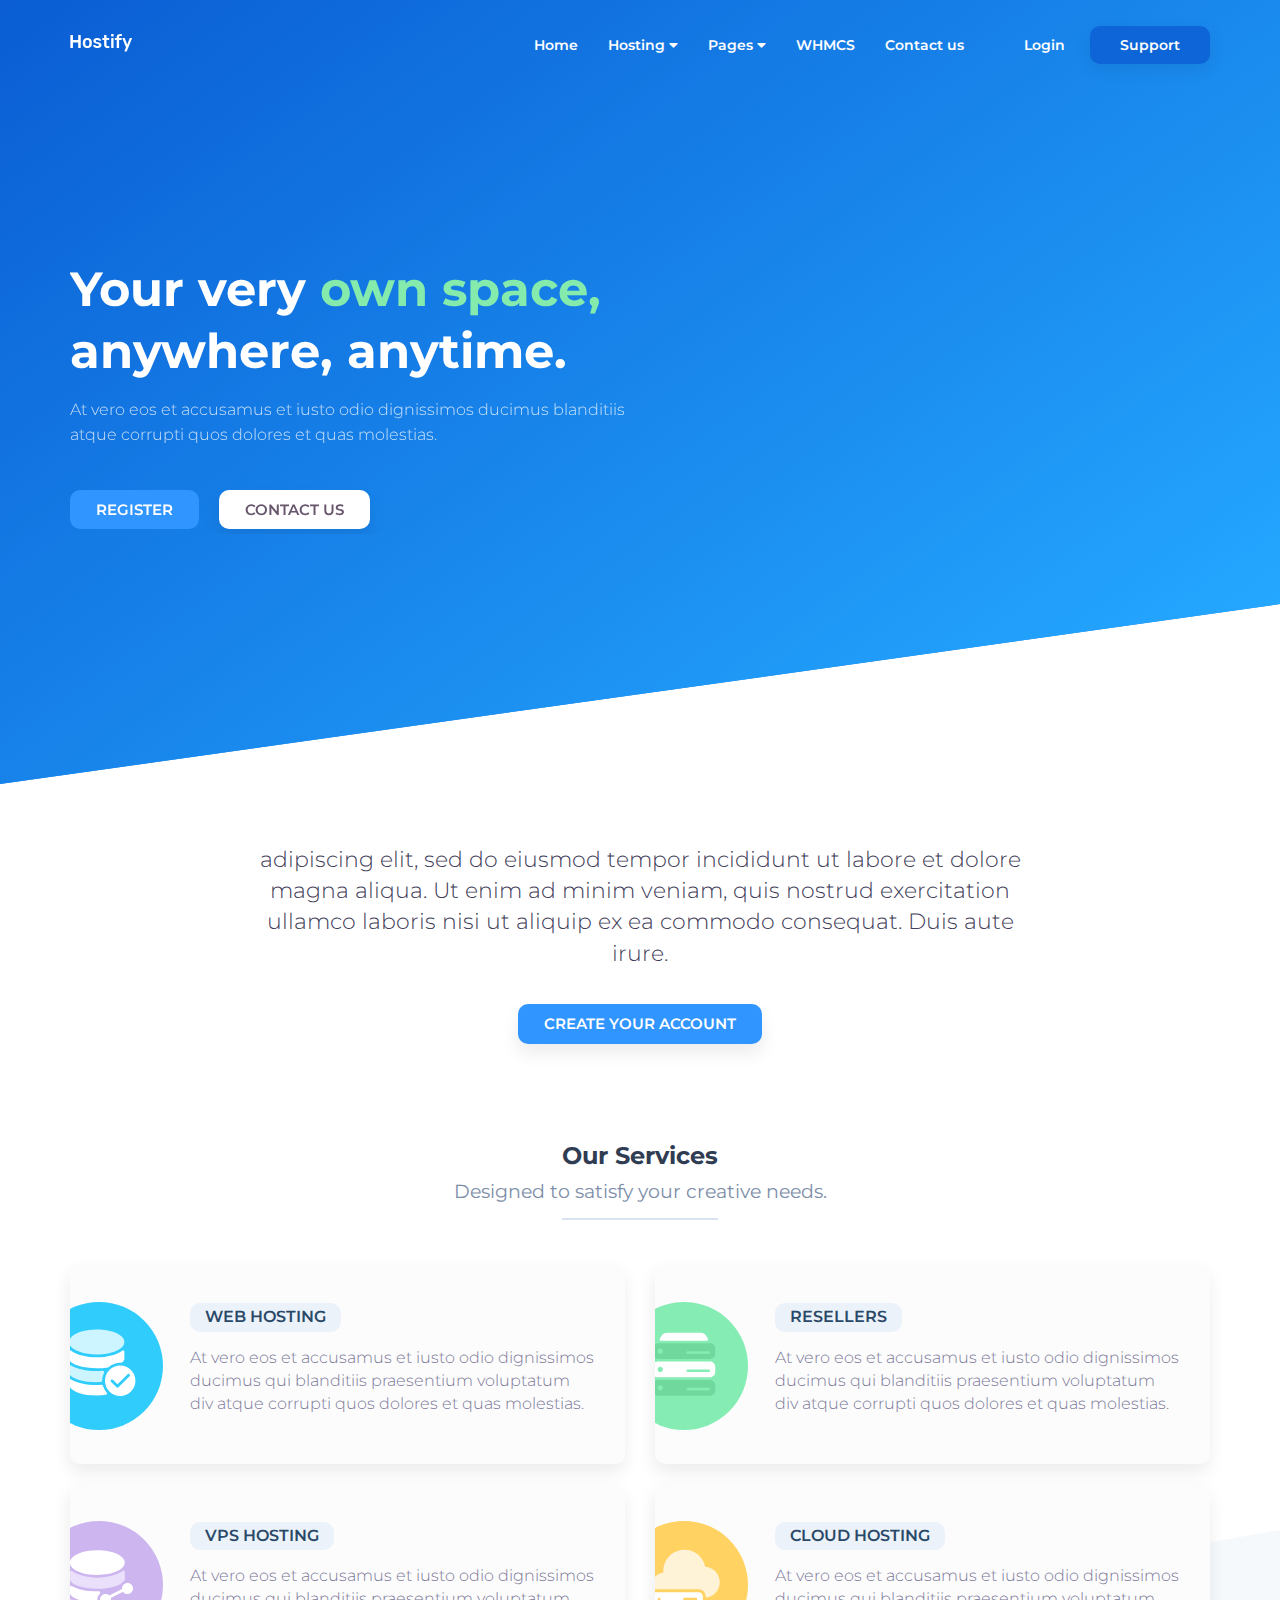
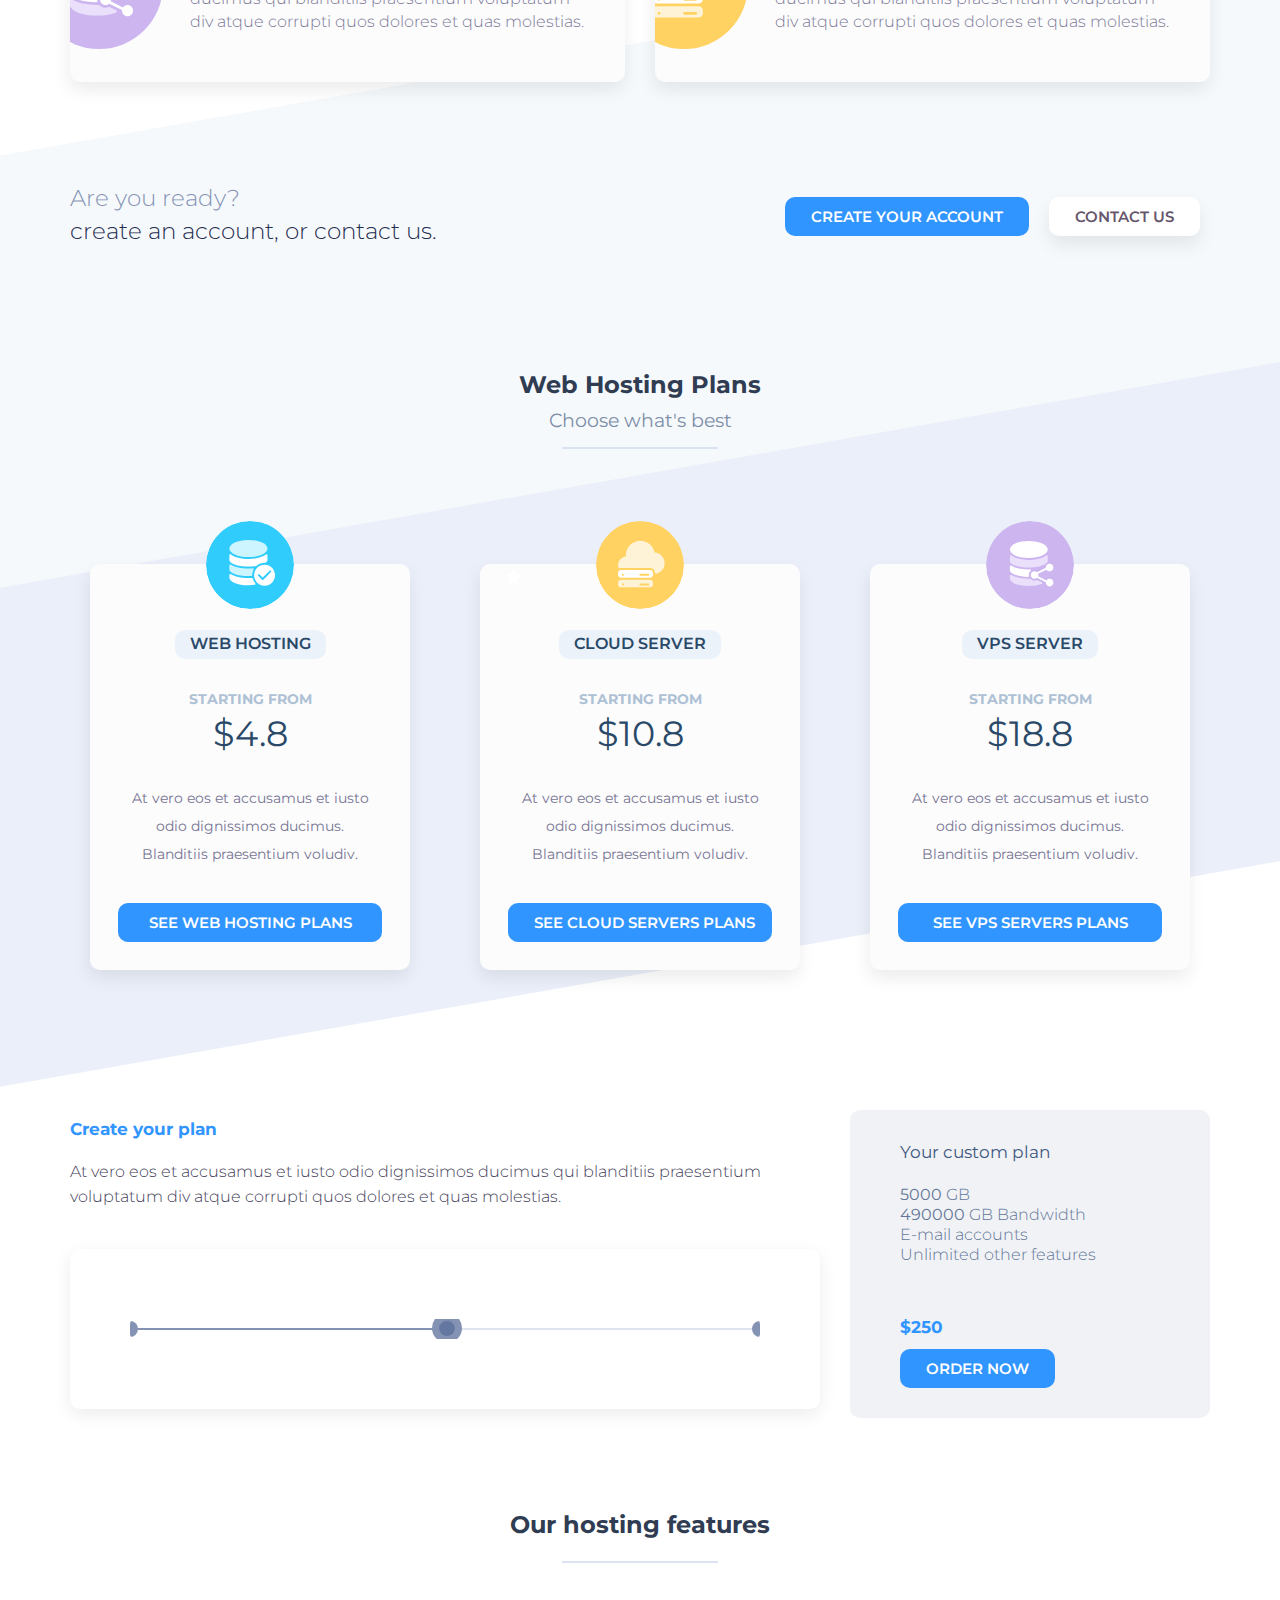
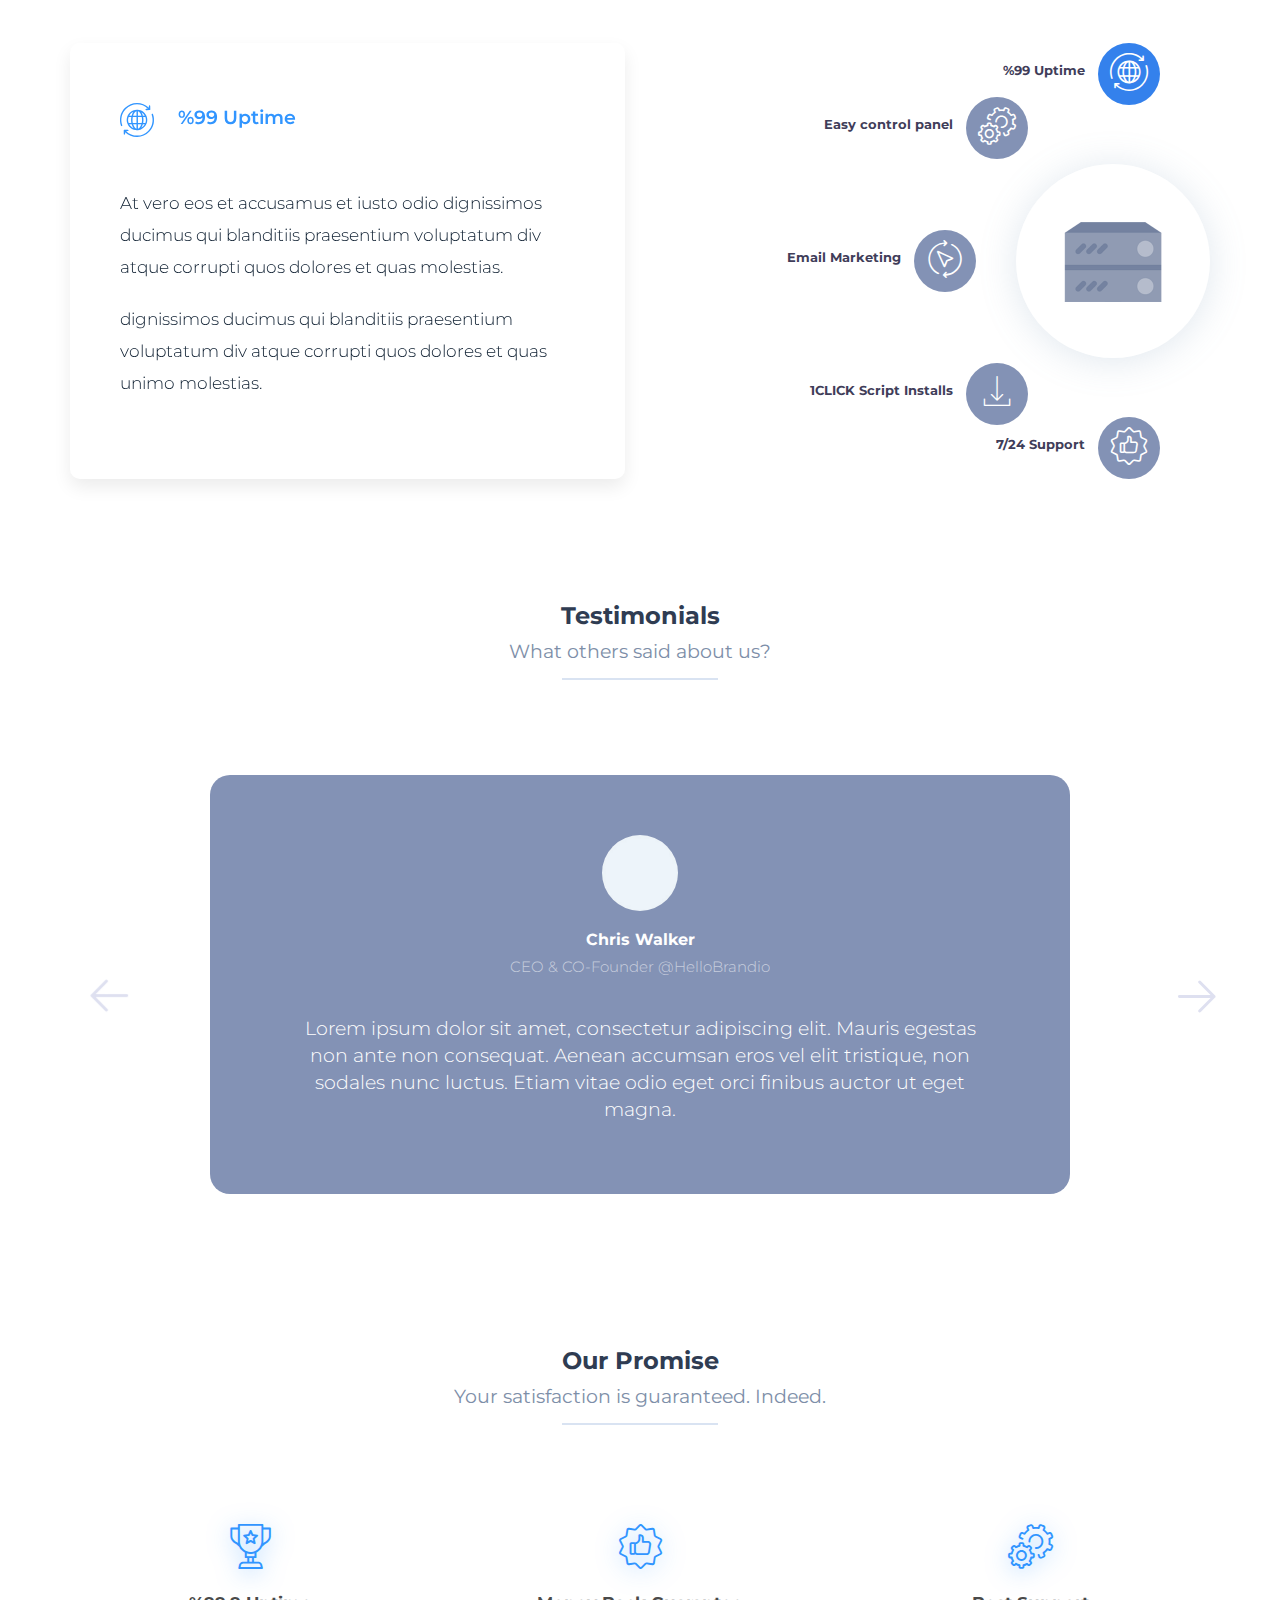
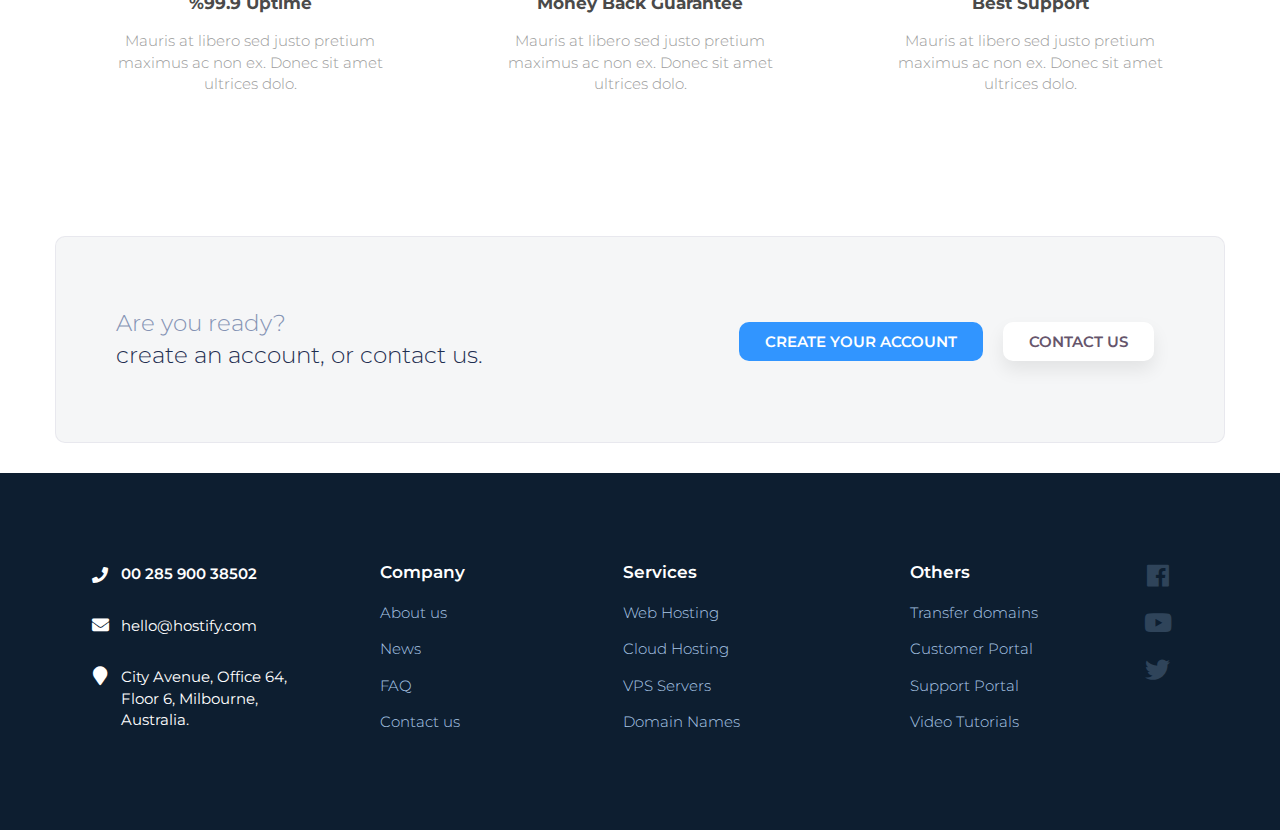
<file: public/assets/index.html>
<!doctype html>
<html>
<head>
<meta charset="UTF-8">
<meta name="viewport" content="width=device-width, initial-scale=1.0,maximum-scale=1.0, user-scalable=no">
<title>Hostify</title>
<link rel="stylesheet" type="text/css" href="css/bootstrap.min.css">
<link rel="stylesheet" type="text/css" href="css/bootstrap-slider.min.css">
<link rel="stylesheet" type="text/css" href="css/fontawesome-all.min.css">
<link rel="stylesheet" type="text/css" href="css/slick.css">
<link rel="stylesheet" type="text/css" href="css/style.css">
<link rel="stylesheet" type="text/css" href="css/custom.css">
</head>

<body>
<div id="header-holder" class="main-header">
    <div class="bg-animation">
        <div class="graphic-show">
            <img class="fix-size" src="images/graphic1.png" alt="">
            <img class="img img1" src="images/graphic1.png" alt="">
            <img class="img img2" src="images/graphic2.png" alt="">
            <img class="img img3" src="images/graphic3.png" alt="">
        </div>
    </div>
    <nav id="nav" class="navbar navbar-default navbar-full">
        <div class="container-fluid">
            <div class="container container-nav">
                <div class="row">
                    <div class="col-md-12">
                        <div class="navbar-header">
                            <button aria-expanded="false" type="button" class="navbar-toggle collapsed" data-toggle="collapse" data-target="#bs">
                                <span class="icon-bar"></span>
                                <span class="icon-bar"></span>
                                <span class="icon-bar"></span>
                            </button>
                            <a class="logo-holder" href="index.html">
                                <div class="logo" style="width:62px;height:18px"></div>
                            </a>
                        </div>
                        <div style="height: 1px;" role="main" aria-expanded="false" class="navbar-collapse collapse" id="bs">
                            <ul class="nav navbar-nav navbar-right">
                                <li><a href="index.html">Home</a></li>
                                <li class="dropdown unity-menu">
                                    <a href="#">Hosting <i class="fas fa-caret-down"></i></a>
                                    <ul class="dropdown-menu dropdown-unity">
                                        <li>
                                            <a class="unity-link" href="webhosting.html">
                                                <div class="unity-box">
                                                    <div class="unity-icon">
                                                        <img src="images/service-icon1.svg" alt="">
                                                    </div>
                                                    <div class="unity-title">
                                                        Web Hosting
                                                    </div>
                                                    <div class="unity-details">
                                                        Flexible shared-hosting
                                                    </div>
                                                </div>
                                            </a>
                                        </li>
                                        <li>
                                            <a class="unity-link" href="resellershosting.html">
                                                <div class="unity-box">
                                                    <div class="unity-icon">
                                                        <img src="images/service-icon2.svg" alt="">
                                                    </div>
                                                    <div class="unity-title">
                                                        Resellers
                                                    </div>
                                                    <div class="unity-details">
                                                        Money on the side!
                                                    </div>
                                                </div>
                                            </a>
                                        </li>
                                        <li>
                                            <a class="unity-link" href="cloudhosting.html">
                                                <div class="unity-box">
                                                    <div class="unity-icon">
                                                        <img src="images/service-icon3.svg" alt="">
                                                    </div>
                                                    <div class="unity-title">
                                                        Cloud Hosting
                                                    </div>
                                                    <div class="unity-details">
                                                        Fast as rocket
                                                    </div>
                                                </div>
                                            </a>
                                        </li>
                                        <li>
                                            <a class="unity-link" href="vpshosting.html">
                                                <div class="unity-box">
                                                    <div class="unity-icon">
                                                        <img src="images/service-icon4.svg" alt="">
                                                    </div>
                                                    <div class="unity-title">
                                                        VPS Servers
                                                    </div>
                                                    <div class="unity-details">
                                                        Scalable hosting
                                                    </div>
                                                </div>
                                            </a>
                                        </li>
                                    </ul>
                                </li>
                                <li class="dropdown">
                                    <a href="#">Pages <i class="fas fa-caret-down"></i></a>
                                    <ul class="dropdown-menu">
                                      <li><a href="about.html">Company</a></li>
                                      <li><a href="blog.html">Blog</a></li>
                                      <li><a href="domains.html">Domain List</a></li>
                                      <li><a href="ourservers.html">Servers</a></li>
                                      <li><a href="mapdata.html">Map Generator</a></li>
                                      <li><a href="horizontalpricing.html">Horizontal Pricing</a></li>
                                    </ul>
                                </li>
                                <li><a href="../../whmcs/index.php?systpl=hostify">WHMCS</a></li>
                                <li><a href="contact.html">Contact us</a></li>
                                <li><a class="login-button" href="signin.html">Login</a></li>
                                <li class="support-button-holder support-dropdown">
                                    <a class="support-button" href="#">Support</a>
                                    <ul class="dropdown-menu">
                                      <li><a href="#"><i class="fas fa-phone"></i>Toll-Free  08-197-435-01</a></li>
                                      <li><a href="#"><i class="fas fa-comments"></i>Start a Live Chat</a></li>
                                      <li><a href="#"><i class="fas fa-ticket-alt"></i>Open a ticket</a></li>
                                      <li><a href="#"><i class="fas fa-book"></i>Knowledge base</a></li>
                                    </ul>
                                </li>
                            </ul>
                        </div>
                    </div>
                </div>
            </div>
        </div>
    </nav>
    <div id="top-content" class="container-fluid">
        <div class="container">
            <div class="row">
                <div class="col-md-6">
                    <div id="main-slider">
                        <div class="slide">
                            <div class="noti-holder">
                                <a href="#">
                                    <div class="noti">
                                        <span class="badge">New</span><span class="text">Added new packages in cloud hosting.</span>
                                    </div>
                                </a>
                            </div>
                            <div class="spacer"></div>
                            <div class="big-title">Your very <span>own space,</span><br>anywhere, anytime.</div>
                            <p>At vero eos et accusamus et iusto odio dignissimos ducimus blanditiis atque corrupti quos dolores et quas molestias.</p>
                            <div class="btn-holder">
                                <a href="signup.html" class="ybtn ybtn-header-color">Register</a><a href="contact.html" class="ybtn ybtn-white ybtn-shadow">Contact Us</a>
                            </div>
                        </div>
                    </div>
                </div>
                <div class="col-md-6">
                    <img class="header-graphic" src="images/graphic1.png" alt="" />
                </div>
            </div>
        </div>
    </div>
</div>
<div id="info" class="container-fluid">
    <div class="container">
        <div class="row">
            <div class="col-md-12">
                <div class="info-text">adipiscing elit, sed do eiusmod tempor incididunt ut labore et dolore magna aliqua. Ut enim ad minim veniam, quis nostrud exercitation ullamco laboris nisi ut aliquip ex ea commodo consequat. Duis aute irure.</div>
                
                <a href="signup.html" class="ybtn ybtn-accent-color ybtn-shadow">Create Your Account</a>
            </div>
        </div>
    </div>
</div>
<div id="services" class="container-fluid">
    <div class="container">
        <div class="row">
            <div class="col-md-12">
                <div class="row-title">Our Services</div>
                <div class="row-subtitle">Designed to satisfy your creative needs.</div>
            </div>
        </div>
        <div class="row">
            <div class="col-sm-12 col-md-6">
                <div class="service-box">
                    <div class="service-icon">
                        <img src="images/service-icon1.svg" alt="">
                    </div>
                    <div class="service-title"><a href="webhosting.html">Web Hosting</a></div>
                    <div class="service-details">
                        <p>At vero eos et accusamus et iusto odio dignissimos
ducimus qui blanditiis praesentium voluptatum div
atque corrupti quos dolores et quas molestias.</p>
                    </div>
                </div>
            </div>
            <div class="col-sm-12 col-md-6">
                <div class="service-box">
                    <div class="service-icon">
                        <img src="images/service-icon2.svg" alt="">
                    </div>
                    <div class="service-title"><a href="#">Resellers</a></div>
                    <div class="service-details">
                        <p>At vero eos et accusamus et iusto odio dignissimos
ducimus qui blanditiis praesentium voluptatum div
atque corrupti quos dolores et quas molestias.</p>
                    </div>
                </div>
            </div>
            <div class="col-sm-12 col-md-6">
                <div class="service-box">
                    <div class="service-icon">
                        <img src="images/service-icon3.svg" alt="">
                    </div>
                    <div class="service-title"><a href="vpshosting.html">VPS Hosting</a></div>
                    <div class="service-details">
                        <p>At vero eos et accusamus et iusto odio dignissimos
ducimus qui blanditiis praesentium voluptatum div
atque corrupti quos dolores et quas molestias.</p>
                    </div>
                </div>
            </div>
            <div class="col-sm-12 col-md-6">
                <div class="service-box">
                    <div class="service-icon">
                        <img src="images/service-icon4.svg" alt="">
                    </div>
                    <div class="service-title"><a href="cloudhosting.html">Cloud Hosting</a></div>
                    <div class="service-details">
                        <p>At vero eos et accusamus et iusto odio dignissimos
ducimus qui blanditiis praesentium voluptatum div
atque corrupti quos dolores et quas molestias.</p>
                    </div>
                </div>
            </div>
        </div>
    </div>
</div>
<div id="message1" class="container-fluid message-area">
    <div class="bg-color"></div>
    <div class="container">
        <div class="row">
            <div class="col-sm-12 col-md-6">
                <div class="text-other-color1">Are you ready?</div>
                <div class="text-other-color2">create an account, or contact us.</div>
            </div>
            <div class="col-sm-12 col-md-6">
                <div class="buttons-holder">
                    <a href="signup.html" class="ybtn ybtn-accent-color">Create Your Account</a><a href="contact.html" class="ybtn ybtn-white ybtn-shadow">Contact Us</a>
                </div>
            </div>
        </div>
    </div>
</div>
<div id="pricing" class="container-fluid">
    <div class="bg-color"></div>
    <div class="container">
        <div class="row">
            <div class="col-md-12">
                <div class="row-title">Web Hosting Plans</div>
                <div class="row-subtitle">Choose what's best</div>
            </div>
        </div>
        <div class="row">
            <div class="col-sm-6 col-md-4">
                <div class="pricing-box pricing-unity pricing-color1">
                    <div class="pricing-content">
                        <div class="pricing-icon">
                            <img src="images/service-icon1.svg" alt="">
                        </div>
                        <div class="pricing-title">Web Hosting</div>
                        <div class="price-title">Starting from</div>
                        <div class="pricing-price">$4.8</div>
                        <div class="pricing-details">
                            <p>At vero eos et accusamus et iusto odio dignissimos ducimus.<br>
                                Blanditiis praesentium voludiv.</p>
                        </div>
                        <div class="pricing-link">
                            <a class="ybtn" href="webhosting.html">See web hosting plans</a>
                        </div>
                    </div>
                </div>
            </div>
            <div class="col-sm-6 col-md-4">
                <div class="pricing-box pricing-unity pricing-color2 featured">
                    <div class="pricing-content">
                        <div class="pricing-icon">
                            <img src="images/service-icon4.svg" alt="">
                        </div>
                        <div class="pricing-title">Cloud Server</div>
                        <div class="price-title">Starting from</div>
                        <div class="pricing-price">$10.8</div>
                        <div class="pricing-details">
                            <p>At vero eos et accusamus et iusto odio dignissimos ducimus.<br>
                                Blanditiis praesentium voludiv.</p>
                        </div>
                        <div class="pricing-link">
                            <a class="ybtn" href="cloudhosting.html">See cloud servers plans</a>
                        </div>
                    </div>
                </div>
            </div>
            <div class="col-sm-12 col-md-4">
                <div class="pricing-box pricing-unity pricing-color3">
                    <div class="pricing-content">
                        <div class="pricing-icon">
                            <img src="images/service-icon3.svg" alt="">
                        </div>
                        <div class="pricing-title">VPS Server</div>
                        <div class="price-title">Starting from</div>
                        <div class="pricing-price">$18.8</div>
                        <div class="pricing-details">
                            <p>At vero eos et accusamus et iusto odio dignissimos ducimus.<br>
                                Blanditiis praesentium voludiv.</p>
                        </div>
                        <div class="pricing-link">
                            <a class="ybtn" href="vpshosting.html">See vps servers plans</a>
                        </div>
                    </div>
                </div>
            </div>
        </div>
    </div>
</div>
<div id="custom-plan" class="container-fluid">
    <div class="container">
        <div class="row">
            <div class="col-md-8">
                <h4>Create your plan</h4>
                <p>At vero eos et accusamus et iusto odio dignissimos ducimus qui blanditiis praesentium voluptatum div atque corrupti quos dolores et quas molestias.</p>
                <div class="custom-plan-box">
                    <input id="c-plan" type="text" data-slider-min="100" data-slider-max="10000" data-slider-step="100" data-slider-value="5000" data-currency="$" data-unit="GB">
                </div>
            </div>
            <div class="col-md-4">
                <div class="custom-plan-info-box">
                    <div class="title">Your custom plan</div>
                    <div class="details">
                        <div class="feature feature1"><span>5</span> GB</div>
                        <div class="feature feature2"><span>20</span> GB Bandwidth</div>
                        <div class="feature feature3">E-mail accounts</div>
                        <div class="feature feature4">Unlimited other features</div>
                    </div>
                    <div class="price">$250</div>
                    <div class="btn-holder">
                        <a href="signup.html" class="ybtn ybtn-accent-color">Order now</a>
                    </div>
                </div>
            </div>
        </div>
    </div>
</div>
<div id="features" class="container-fluid">
    <div class="container">
        <div class="row">
            <div class="col-xs-12">
                <div class="row-title">Our hosting features</div>
                <div class="row-subtitle"></div>
            </div>
        </div>
        <div class="row rtl-cols">
            <div class="col-sm-12 col-md-6">
                <div id="features-links-holder">
                    <div class="icons-axis">
                        <img src="images/features-icon.png" alt="">
                    </div>
                    <div class="feature-icon-holder feature-icon-holder1 opened" data-id="1">
                        <div class="animation-holder"><div class="special-gradiant"></div></div>
                        <div class="feature-icon"><i class="htfy htfy-worldwide"></i></div>
                        <div class="feature-title">%99 Uptime</div>
                    </div>
                    <div class="feature-icon-holder feature-icon-holder2" data-id="2">
                        <div class="animation-holder"><div class="special-gradiant"></div></div>
                        <div class="feature-icon"><i class="htfy htfy-cogwheel"></i></div>
                        <div class="feature-title">Easy control panel</div>
                    </div>
                    <div class="feature-icon-holder feature-icon-holder3" data-id="3">
                        <div class="animation-holder"><div class="special-gradiant"></div></div>
                        <div class="feature-icon"><i class="htfy htfy-location"></i></div>
                        <div class="feature-title">Email Marketing</div>
                    </div>
                    <div class="feature-icon-holder feature-icon-holder4" data-id="4">
                        <div class="animation-holder"><div class="special-gradiant"></div></div>
                        <div class="feature-icon"><i class="htfy htfy-download"></i></div>
                        <div class="feature-title">1CLICK Script Installs</div>
                    </div>
                    <div class="feature-icon-holder feature-icon-holder5" data-id="5">
                        <div class="animation-holder"><div class="special-gradiant"></div></div>
                        <div class="feature-icon"><i class="htfy htfy-like"></i></div>
                        <div class="feature-title">7/24 Support</div>
                    </div>
                </div>
            </div>
            <div class="col-sm-12 col-md-6">
                <div id="features-holder">
                    <div class="feature-box feature-d1 show-details">
                        <div class="feature-title-holder">
                            <span class="feature-icon"><i class="htfy htfy-worldwide"></i></span>
                            <span class="feature-title">%99 Uptime</span>
                        </div>
                        <div class="feature-details">
                            <p>At vero eos et accusamus et iusto odio dignissimos
                                ducimus qui blanditiis praesentium voluptatum div
                                atque corrupti quos dolores et quas molestias.</p>

                            <p>dignissimos ducimus qui blanditiis praesentium
                                voluptatum div atque corrupti quos dolores et quas
                                unimo molestias.</p>
                        </div>
                    </div>
                    <div class="feature-box feature-d2">
                        <div class="feature-title-holder">
                            <span class="feature-icon"><i class="htfy htfy-cogwheel"></i></span>
                            <span class="feature-title">Easy control panel</span>
                        </div>
                        <div class="feature-details">
                            <p>At vero eos et accusamus et iusto odio dignissimos
                                ducimus qui blanditiis praesentium voluptatum div
                                atque corrupti quos dolores et quas molestias.</p>

                            <p>dignissimos ducimus qui blanditiis praesentium
                                voluptatum div atque corrupti quos dolores et quas
                                unimo molestias.</p>
                        </div>
                    </div>
                    <div class="feature-box feature-d3">
                        <div class="feature-title-holder">
                            <span class="feature-icon"><i class="htfy htfy-location"></i></span>
                            <span class="feature-title">Email Marketing</span>
                        </div>
                        <div class="feature-details">
                            <p>At vero eos et accusamus et iusto odio dignissimos
                                ducimus qui blanditiis praesentium voluptatum div
                                atque corrupti quos dolores et quas molestias.</p>

                            <p>dignissimos ducimus qui blanditiis praesentium
                                voluptatum div atque corrupti quos dolores et quas
                                unimo molestias.</p>
                        </div>
                    </div>
                    <div class="feature-box feature-d4">
                        <div class="feature-title-holder">
                            <span class="feature-icon"><i class="htfy htfy-download"></i></span>
                            <span class="feature-title">1CLICK Script Installs</span>
                        </div>
                        <div class="feature-details">
                            <p>At vero eos et accusamus et iusto odio dignissimos
                                ducimus qui blanditiis praesentium voluptatum div
                                atque corrupti quos dolores et quas molestias.</p>

                            <p>dignissimos ducimus qui blanditiis praesentium
                                voluptatum div atque corrupti quos dolores et quas
                                unimo molestias.</p>
                        </div>
                    </div>
                    <div class="feature-box feature-d5">
                        <div class="feature-title-holder">
                            <span class="feature-icon"><i class="htfy htfy-like"></i></span>
                            <span class="feature-title">7/24 Support</span>
                        </div>
                        <div class="feature-details">
                            <p>At vero eos et accusamus et iusto odio dignissimos
                                ducimus qui blanditiis praesentium voluptatum div
                                atque corrupti quos dolores et quas molestias.</p>

                            <p>dignissimos ducimus qui blanditiis praesentium
                                voluptatum div atque corrupti quos dolores et quas
                                unimo molestias.</p>
                        </div>
                    </div>

                </div>
            </div>
        </div>
    </div>
</div>
<div id="testimonials" class="container-fluid">
    <div class="bg-color"></div>
    <div class="container">
        <div class="row">
            <div class="col-xs-12">
                <div class="row-title">Testimonials</div>
                <div class="row-subtitle">What others said about us?</div>
            </div>
        </div>
        <div class="row">
            <div class="col-xs-12">
                <div id="testimonials-slider">
                    <div>
                        <div class="details-holder">
                            <img class="photo" src="images/person1.jpg" alt="">
                            <h4>Chris Walker</h4>
                            <h5>CEO & CO-Founder @HelloBrandio</h5>
                            <p>Lorem ipsum dolor sit amet, consectetur adipiscing elit. Mauris egestas non ante non consequat. Aenean accumsan eros vel elit tristique, non sodales nunc luctus. Etiam vitae odio eget orci finibus auctor ut eget magna.</p>
                        </div>
                    </div>
                    <div>
                        <div class="details-holder">
                            <img class="photo" src="images/person2.jpg" alt="">
                            <h4>Chris Walker</h4>
                            <h5>CEO & CO-Founder @HelloBrandio</h5>
                            <p>Lorem ipsum dolor sit amet, consectetur adipiscing elit. Mauris egestas non ante non consequat. Aenean accumsan eros vel elit tristique, non sodales nunc luctus. Etiam vitae odio eget orci finibus auctor ut eget magna.</p>
                        </div>
                    </div>
                </div>
            </div>
        </div>
    </div>
</div>
<div id="more-features" class="container-fluid">
    <div class="container">
        <div class="row">
            <div class="col-md-12">
                <div class="row-title">Our Promise</div>
                <div class="row-subtitle">Your satisfaction is guaranteed. Indeed.</div>
            </div>
        </div>
        <div class="row">
            <div class="col-sm-6 col-md-4">
                <div class="mfeature-box">
                    <div class="mfeature-icon">
                        <i class="htfy htfy-trophy"></i>
                    </div>
                    <div class="mfeature-title">%99.9 Uptime</div>
                    <div class="mfeature-details">Mauris at libero sed justo pretium maximus ac non ex. Donec sit amet ultrices dolo.</div>
                </div>
            </div>
            <div class="col-sm-6 col-md-4">
                <div class="mfeature-box">
                    <div class="mfeature-icon">
                        <i class="htfy htfy-like"></i>
                    </div>
                    <div class="mfeature-title">Money Back Guarantee</div>
                    <div class="mfeature-details">Mauris at libero sed justo pretium maximus ac non ex. Donec sit amet ultrices dolo.</div>
                </div>
            </div>
            <div class="col-sm-12 col-md-4">
                <div class="mfeature-box">
                    <div class="mfeature-icon">
                        <i class="htfy htfy-cogwheel"></i>
                    </div>
                    <div class="mfeature-title">Best Support</div>
                    <div class="mfeature-details">Mauris at libero sed justo pretium maximus ac non ex. Donec sit amet ultrices dolo.</div>
                </div>
            </div>
        </div>
    </div>
</div>
<div id="message2" class="container-fluid message-area normal-bg boxed">
    <div class="container">
        <div class="row">
            <div class="col-sm-12 col-md-6">
                <div class="text-other-color1">Are you ready?</div>
                <div class="text-other-color2">create an account, or contact us.</div>
            </div>
            <div class="col-sm-12 col-md-6">
                <div class="buttons-holder">
                    <a href="signup.html" class="ybtn ybtn-accent-color">Create Your Account</a><a href="contact.html" class="ybtn ybtn-white ybtn-shadow">Contact Us</a>
                </div>
            </div>
        </div>
    </div>
</div>
<div id="footer" class="container-fluid">
    <div class="container">
        <div class="row">
            <div class="col-xs-6 col-sm-4 col-md-3">
                <div class="address-holder">
                    <div class="phone"><i class="fas fa-phone"></i> 00 285 900 38502</div>
                    <div class="email"><i class="fas fa-envelope"></i> hello@hostify.com</div>
                    <div class="address">
                        <i class="fas fa-map-marker"></i> 
                        <div>City Avenue, Office 64,<br>
                            Floor 6,  Milbourne,<br>
                            Australia.</div>
                    </div>
                </div>
            </div>
            <div class="col-xs-6 col-sm-2 col-md-2">
                <div class="footer-menu-holder">
                    <h4>Company</h4>
                    <ul class="footer-menu">
                        <li><a href="about.html">About us</a></li>
                        <li><a href="blog.html">News</a></li>
                        <li><a href="faq.html">FAQ</a></li>
                        <li><a href="contact.html">Contact us</a></li>
                    </ul>
                </div>
            </div>
            <div class="col-xs-6 col-sm-2 col-md-3">
                <div class="footer-menu-holder">
                    <h4>Services</h4>
                    <ul class="footer-menu">
                        <li><a href="webhosting.html">Web Hosting</a></li>
                        <li><a href="cloudhosting.html">Cloud Hosting</a></li>
                        <li><a href="vpshosting.html">VPS Servers</a></li>
                        <li><a href="domains.html">Domain Names</a></li>
                    </ul>
                </div>
            </div>
            <div class="col-xs-6 col-sm-3 col-md-3">
                <div class="footer-menu-holder">
                    <h4>Others</h4>
                    <ul class="footer-menu">
                        <li><a href="#">Transfer domains</a></li>
                        <li><a href="portal.html">Customer Portal</a></li>
                        <li><a href="#">Support Portal</a></li>
                        <li><a href="#">Video Tutorials</a></li>
                    </ul>
                </div>
            </div>
            <div class="col-xs-12 col-sm-1 col-md-1">
                <div class="social-menu-holder">
                    <ul class="social-menu">
                        <li><a href="#"><i class="fab fa-facebook"></i></a></li>
                        <li><a href="#"><i class="fab fa-youtube"></i></a></li>
                        <li><a href="#"><i class="fab fa-twitter"></i></a></li>
                    </ul>
                </div>
            </div>
        </div>
    </div>
</div>
<script src="js/jquery.min.js"></script>
<script src="js/bootstrap.min.js"></script>
<script src="js/bootstrap-slider.min.js"></script>
<script src="js/slick.min.js"></script>
<script src="js/main.js"></script>
</body>
</html>
</file>
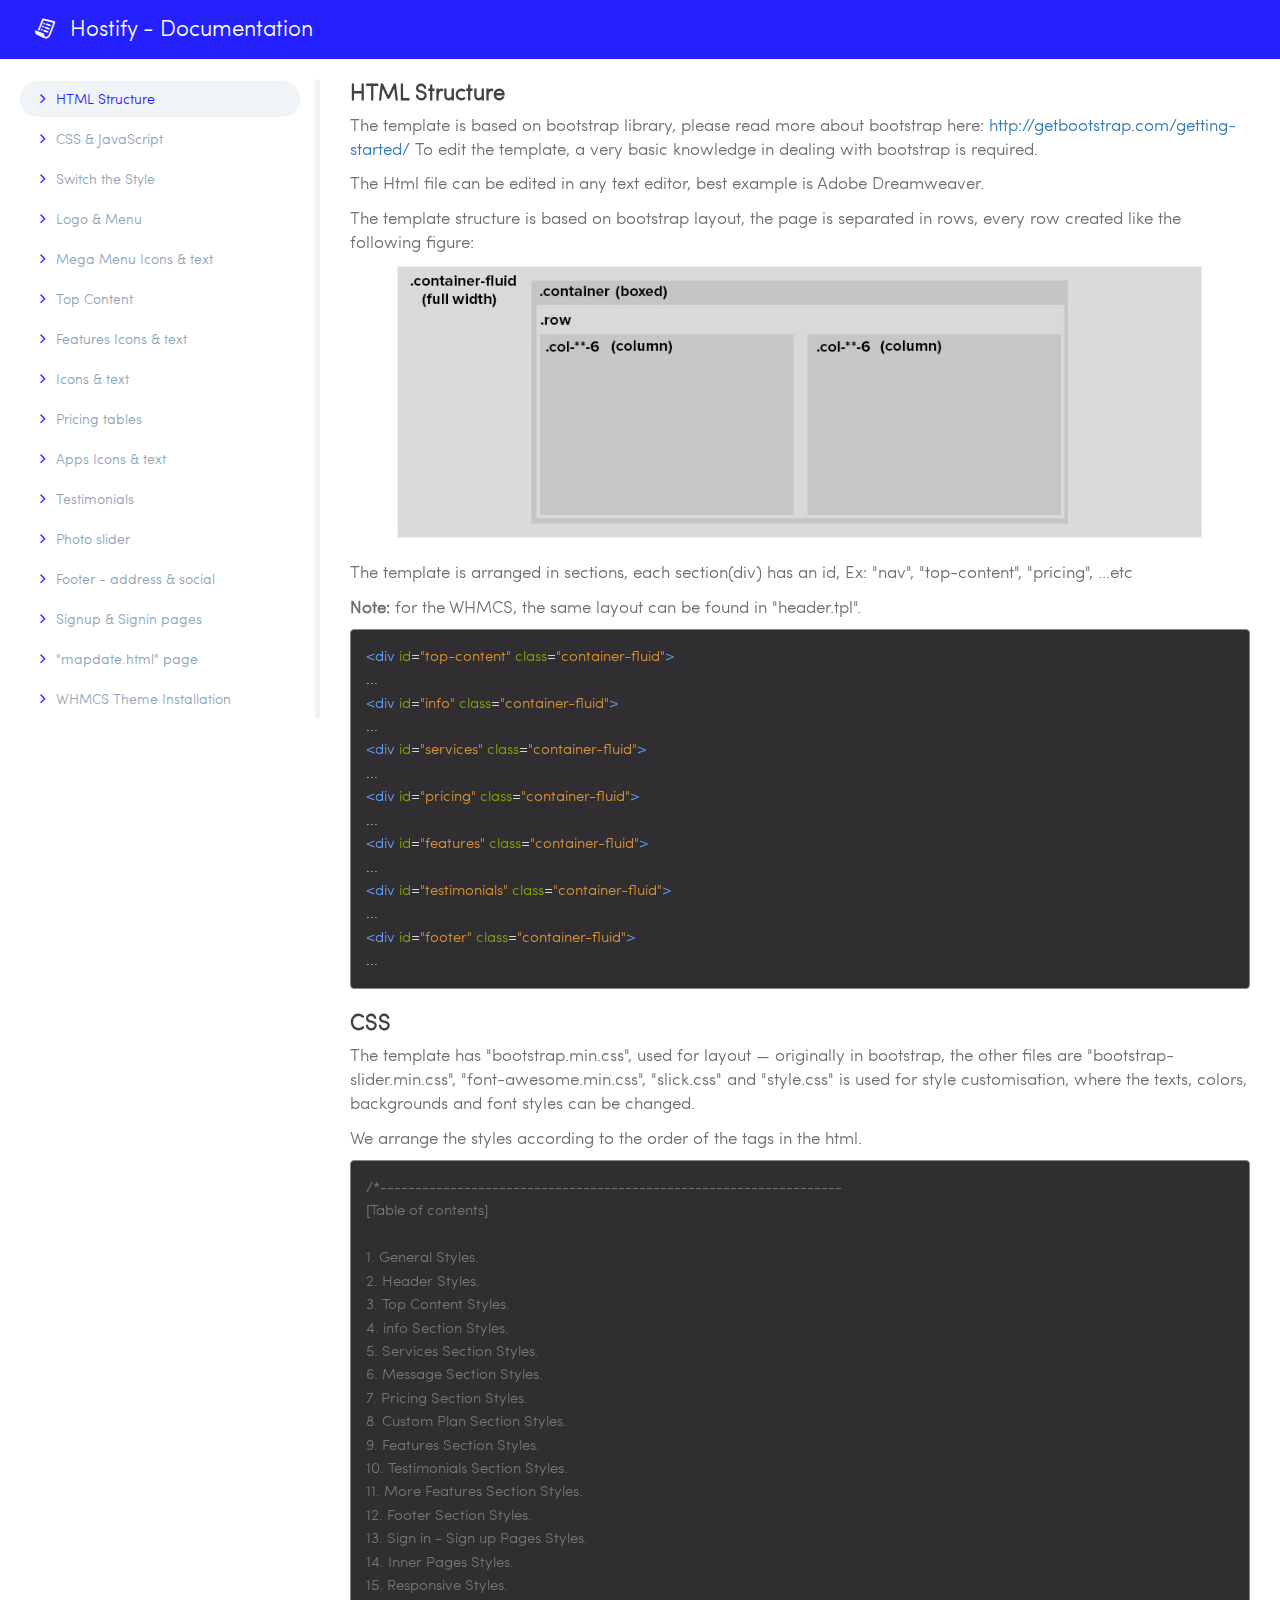
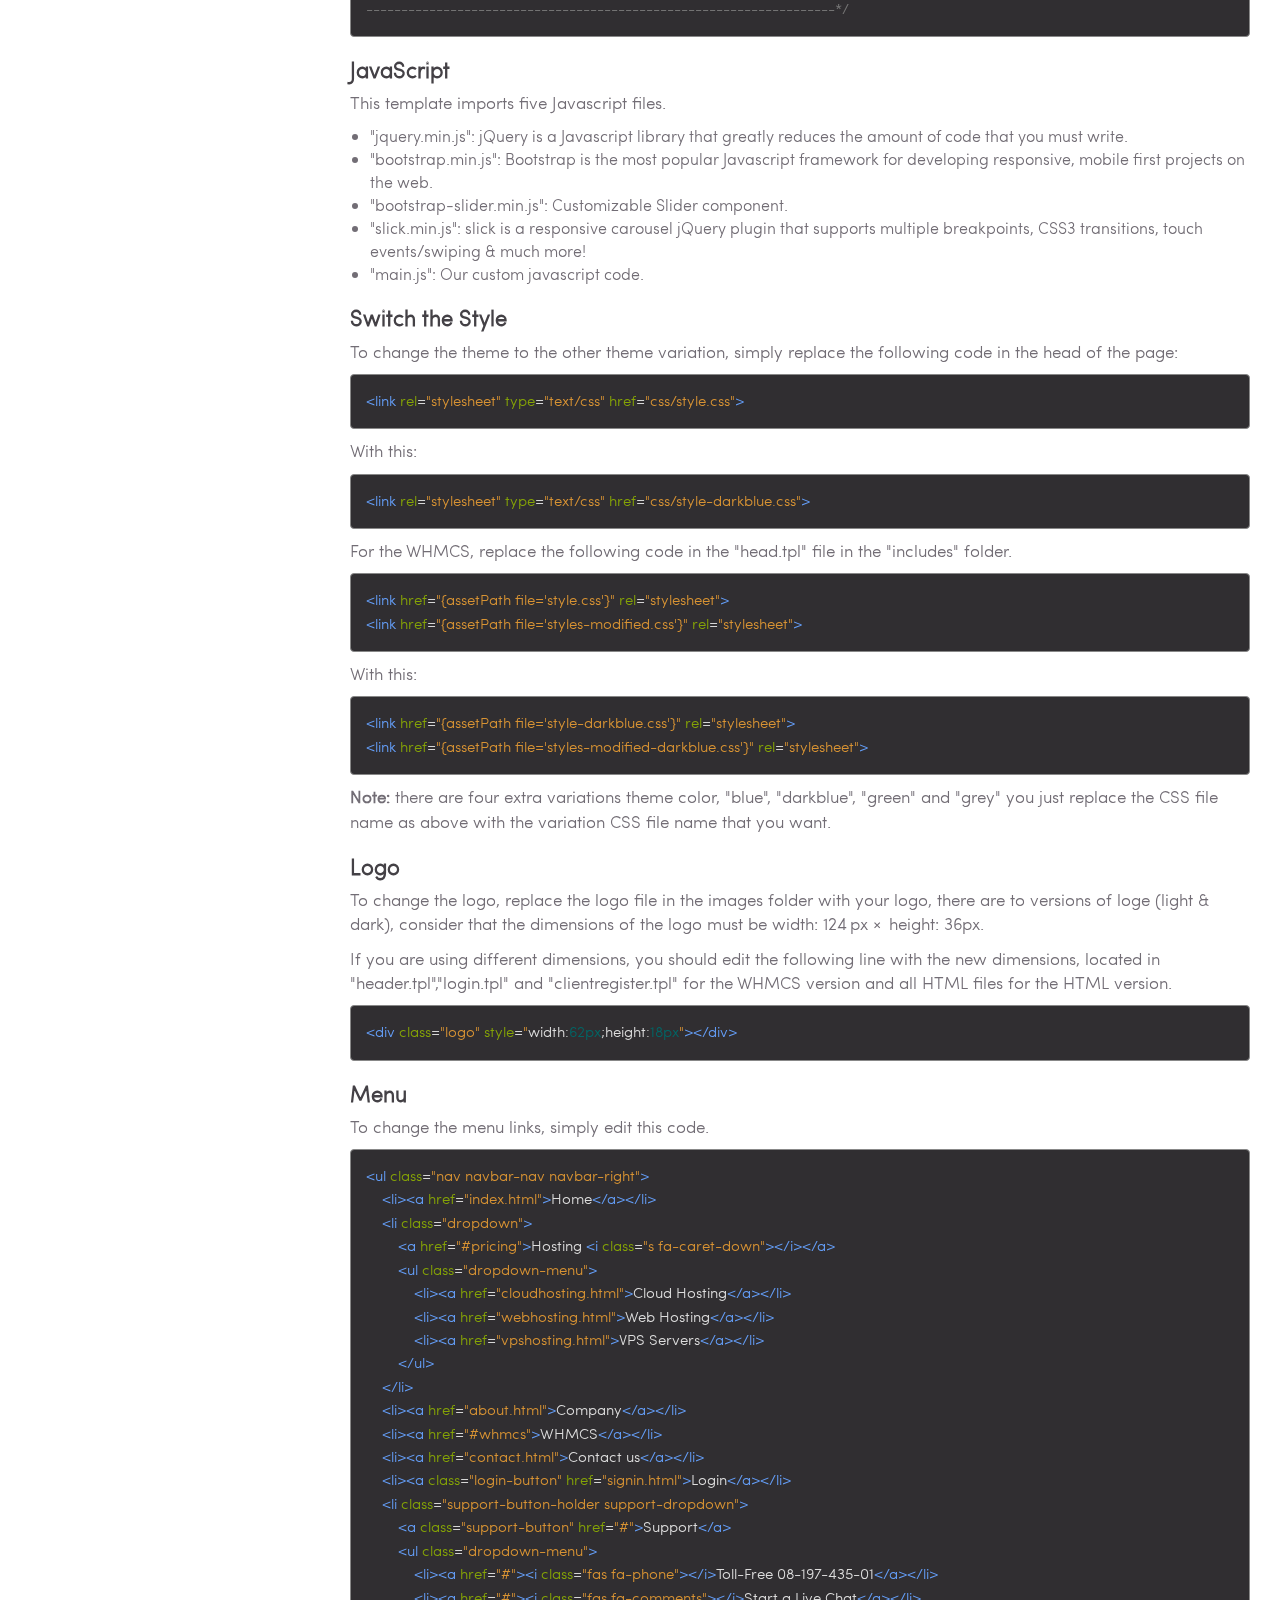
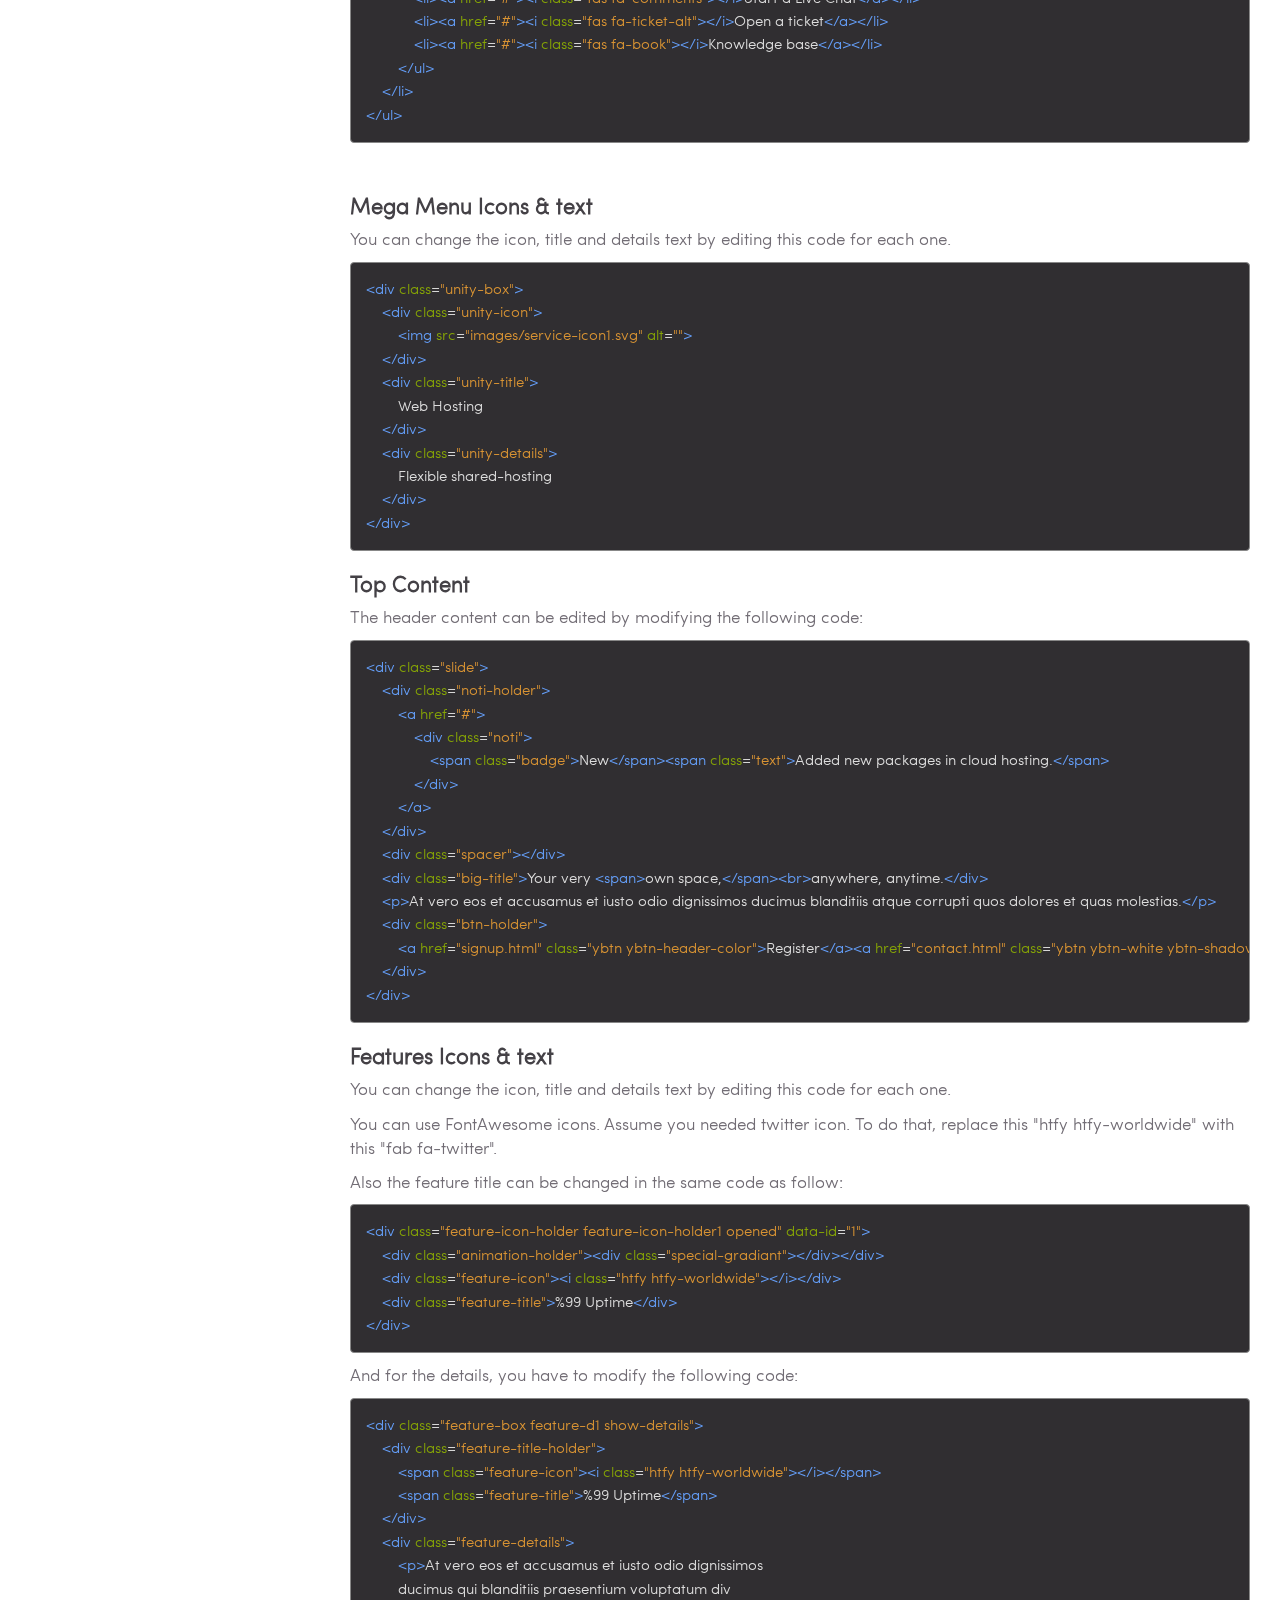
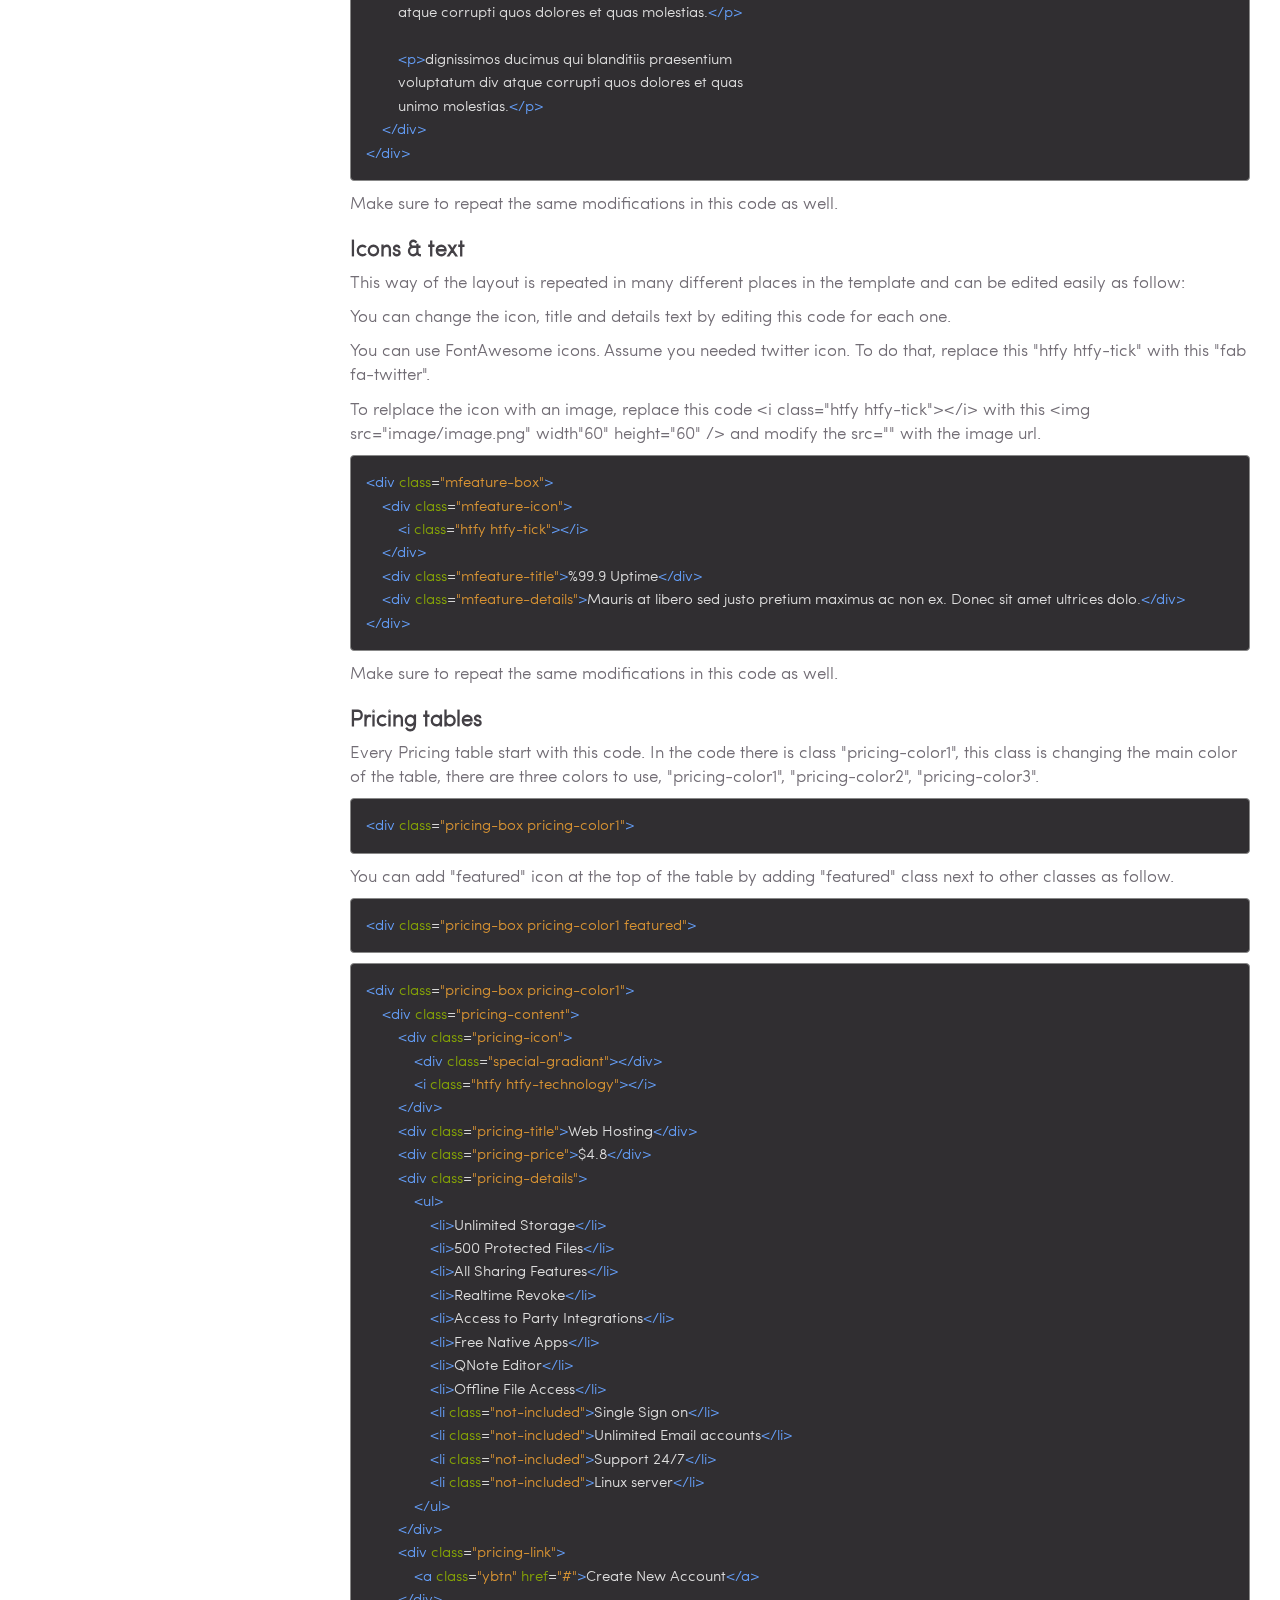
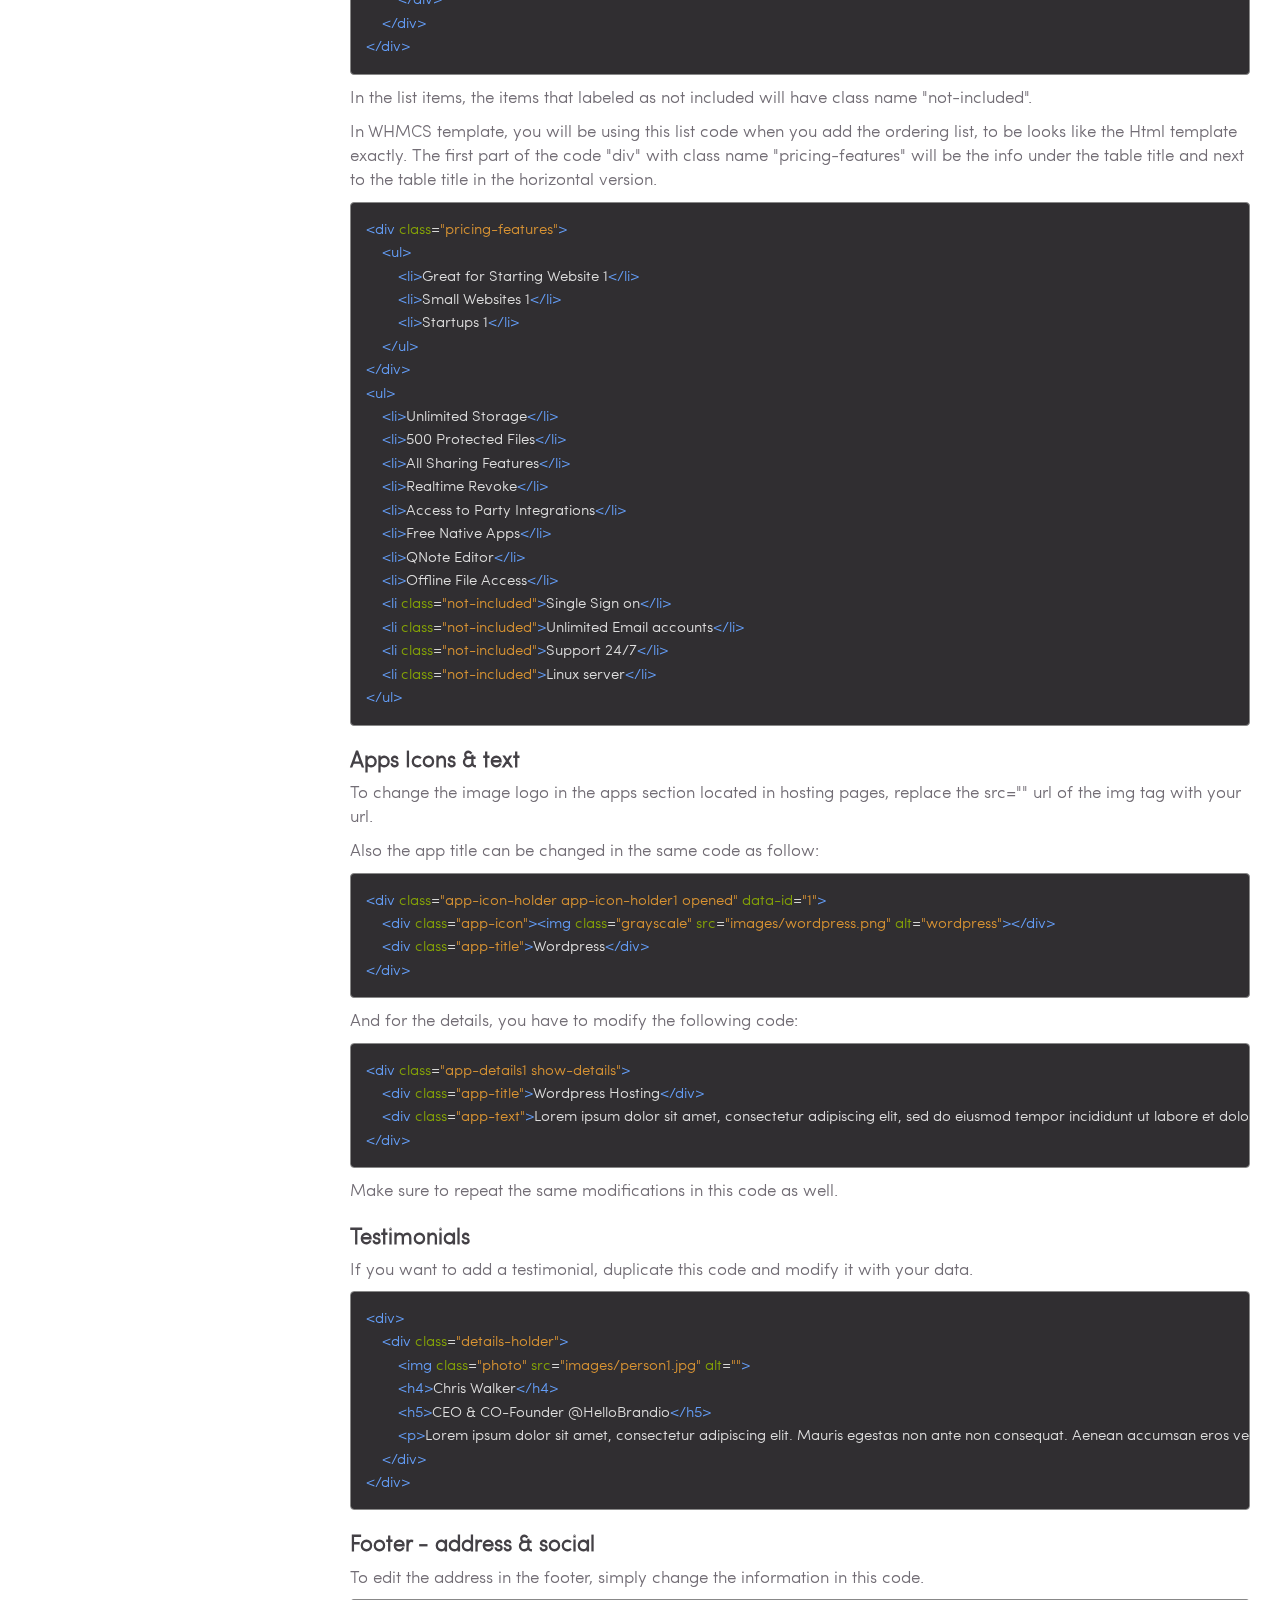
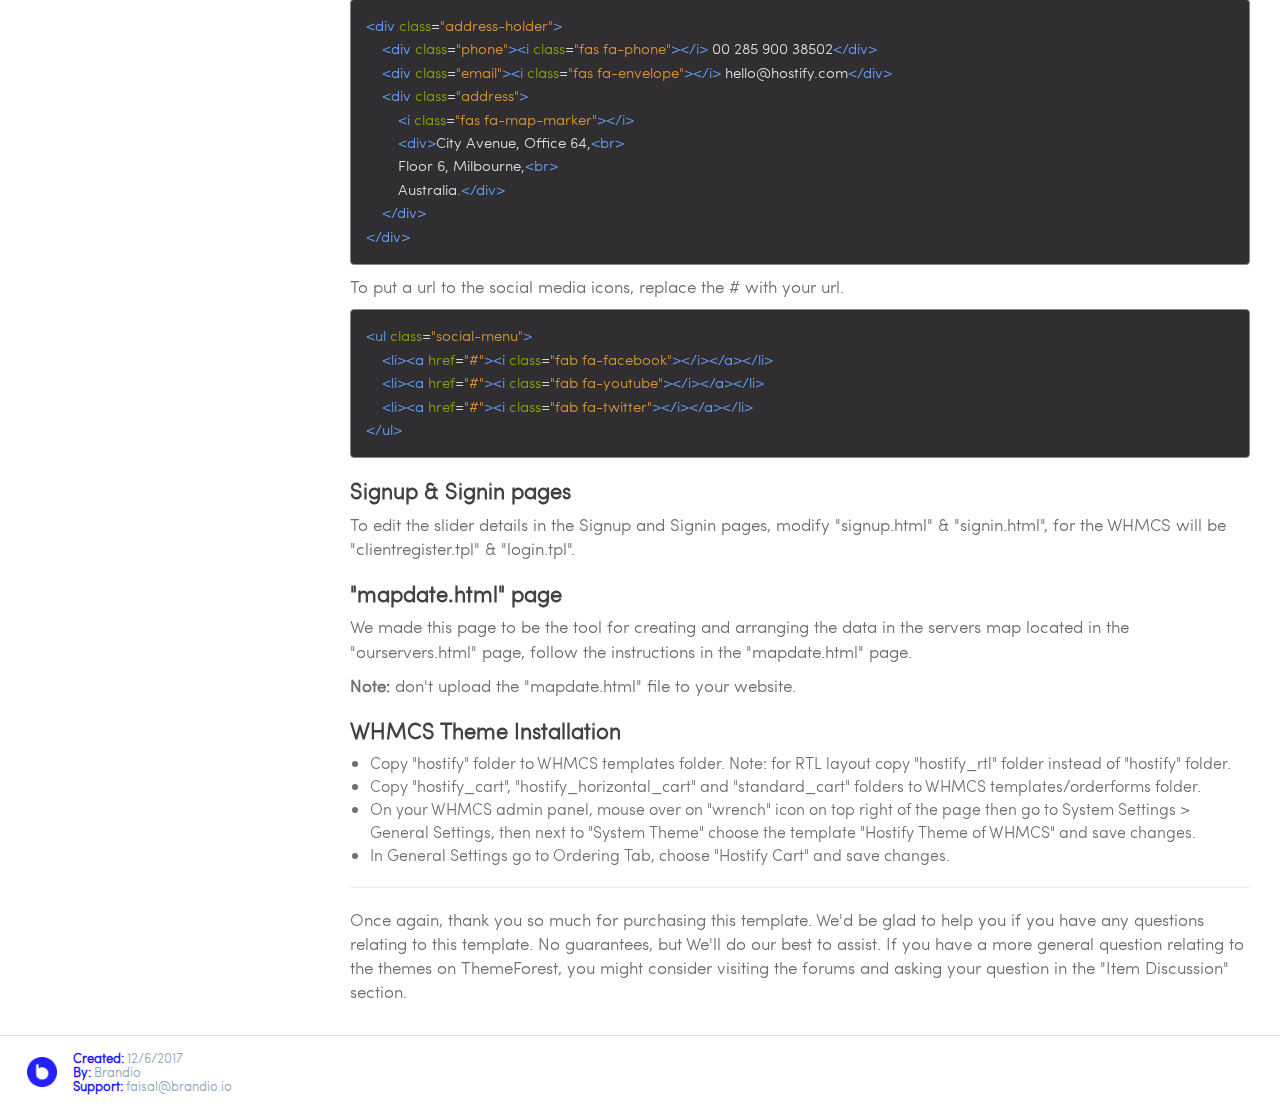
<file: public/Hostify/Documentation/index.html>
<!doctype html>
<html>
<head>
<meta charset="UTF-8">
<meta name="viewport" content="width=device-width, initial-scale=1.0,maximum-scale=1.0, user-scalable=no">
<title>Hostify - Documentation</title>
<link rel="stylesheet" type="text/css" href="assets/css/bootstrap.min.css">
<link rel="stylesheet" type="text/css" href="assets/css/font-awesome.min.css">
<link rel="stylesheet" type="text/css" href="assets/css/prettify.css">
<link rel="stylesheet" type="text/css" href="assets/css/style.css">
</head>

<body>
<div id="header" class="container-fluid">
    <div class="row">
        <div class="col-xs-12">
            <div class="doc-title"><div class="glyph-icon flaticon-document-1"></div>Hostify - Documentation</div>
        </div>
    </div>
</div>
<div id="content" class="container-fluid">
    <div class="row">
        <div class="col-xs-12 col-md-3" style="padding:0;">
            <div class="menu-holder">
                <ul class="main-menu">
                    <li><a href="#html" class="active"><i class="fa fa-angle-right" aria-hidden="true"></i>HTML Structure</a></li>
                    <li><a href="#css"><i class="fa fa-angle-right" aria-hidden="true"></i>CSS & JavaScript</a></li>
                    <li><a href="#theme"><i class="fa fa-angle-right" aria-hidden="true"></i>Switch the Style</a></li>
                    <li><a href="#logo"><i class="fa fa-angle-right" aria-hidden="true"></i>Logo & Menu</a></li>
                    <li><a href="#megamenu"><i class="fa fa-angle-right" aria-hidden="true"></i>Mega Menu Icons & text</a></li>
                    <li><a href="#top-content"><i class="fa fa-angle-right" aria-hidden="true"></i>Top Content</a></li>
                    <li><a href="#features"><i class="fa fa-angle-right" aria-hidden="true"></i>Features Icons & text</a></li>
                    <li><a href="#icons"><i class="fa fa-angle-right" aria-hidden="true"></i>Icons & text</a></li>
                    <li><a href="#pricing"><i class="fa fa-angle-right" aria-hidden="true"></i>Pricing tables</a></li>
                    <li><a href="#apps"><i class="fa fa-angle-right" aria-hidden="true"></i>Apps Icons & text</a></li>
                    <li><a href="#testimonials"><i class="fa fa-angle-right" aria-hidden="true"></i>Testimonials</a></li>
                    <li><a href="#photo-slider"><i class="fa fa-angle-right" aria-hidden="true"></i>Photo slider</a></li>
                    <li><a href="#address"><i class="fa fa-angle-right" aria-hidden="true"></i>Footer - address & social</a></li>
                    <li><a href="#signup-signin"><i class="fa fa-angle-right" aria-hidden="true"></i>Signup & Signin pages</a></li>
                    <li><a href="#mapdata"><i class="fa fa-angle-right" aria-hidden="true"></i>"mapdate.html" page</a></li>
                    <li><a href="#whmcs"><i class="fa fa-angle-right" aria-hidden="true"></i>WHMCS Theme Installation</a></li>
                </ul>
            </div>
        </div>
        <div class="col-xs-12 col-md-9 content">
            <h3 id="html">HTML Structure</h3>
            <p>The template is based on bootstrap library, please read more about bootstrap here: <a href="http://getbootstrap.com/getting-started/" target="_blank">http://getbootstrap.com/getting-started/</a>

                To edit the template, a very basic knowledge in dealing with bootstrap is required.
            </p>
            
            <p>The Html file can be edited in any text editor, best example is Adobe Dreamweaver.
            </p>
            
            <p>The template structure is based on bootstrap layout, the page is separated in rows, every row created like the following figure:
            </p>
            
            <img src="assets/images/doc.jpg">
            <br>
            <p>The template is arranged in sections, each section(div) has an id, Ex: "nav", "top-content", "pricing", ...etc</p>
            <p><b>Note:</b> for the WHMCS, the same layout can be found in "header.tpl".</p>
            <pre class="prettyprint">
&lt;div id="top-content" class="container-fluid"&gt;
...
&lt;div id="info" class="container-fluid"&gt;
...
&lt;div id="services" class="container-fluid"&gt;
...
&lt;div id="pricing" class="container-fluid"&gt;
...
&lt;div id="features" class="container-fluid"&gt;
...
&lt;div id="testimonials" class="container-fluid"&gt;
...
&lt;div id="footer" class="container-fluid"&gt;
...</pre>
            <h3 id="css">CSS</h3>
            <p>The template has "bootstrap.min.css", used for layout — originally in bootstrap, the other files are "bootstrap-slider.min.css", "font-awesome.min.css", "slick.css" and "style.css" is used for style customisation, where the texts, colors, backgrounds and font styles can be changed.</p>
            
            <p>
                We arrange the styles according to the order of the tags in the html.
            </p>
            <pre class="prettyprint">/*------------------------------------------------------------------
[Table of contents]

1. General Styles.
2. Header Styles.
3. Top Content Styles.
4. info Section Styles.
5. Services Section Styles.
6. Message Section Styles.
7. Pricing Section Styles.
8. Custom Plan Section Styles.
9. Features Section Styles.
10. Testimonials Section Styles.
11. More Features Section Styles.
12. Footer Section Styles.
13. Sign in - Sign up Pages Styles.
14. Inner Pages Styles.
15. Responsive Styles.
-------------------------------------------------------------------*/</pre>
           
            <h3 id="javascript">JavaScript</h3>
            <p>This template imports five Javascript files.</p>

            <ul>
                <li>"jquery.min.js": jQuery is a Javascript library that greatly reduces the amount of code that you must write.</li>
                <li>"bootstrap.min.js": Bootstrap is the most popular Javascript framework for developing responsive, mobile first projects on the web.</li>
                <li>"bootstrap-slider.min.js": Customizable Slider component.</li>
                <li>"slick.min.js": slick is a responsive carousel jQuery plugin that supports multiple breakpoints, CSS3 transitions, touch events/swiping & much more!</li>
                <li>"main.js": Our custom javascript code.</li>
            </ul>
            
            <h3 id="theme">Switch the Style</h3>
            <p>To change the theme to the other theme variation, simply replace the following code in the head of the page:</p>
            <pre class="prettyprint">
&lt;link rel=&quot;stylesheet&quot; type=&quot;text/css&quot; href=&quot;css/style.css&quot;&gt;</pre>
            
            <p>With this:</p>
            <pre class="prettyprint">
&lt;link rel=&quot;stylesheet&quot; type=&quot;text/css&quot; href=&quot;css/style-darkblue.css&quot;&gt;</pre>
            
            <p>For the WHMCS, replace the following code in the "head.tpl" file in the "includes" folder.</p>
            <pre class="prettyprint">
&#x3C;link href=&#x22;{assetPath file=&#x27;style.css&#x27;}&#x22; rel=&#x22;stylesheet&#x22;&#x3E;
&#x3C;link href=&#x22;{assetPath file=&#x27;styles-modified.css&#x27;}&#x22; rel=&#x22;stylesheet&#x22;&#x3E;</pre>
            
            <p>With this:</p>
            <pre class="prettyprint">
&#x3C;link href=&#x22;{assetPath file=&#x27;style-darkblue.css&#x27;}&#x22; rel=&#x22;stylesheet&#x22;&#x3E;
&#x3C;link href=&#x22;{assetPath file=&#x27;styles-modified-darkblue.css&#x27;}&#x22; rel=&#x22;stylesheet&#x22;&#x3E;</pre>
            <p><strong>Note:</strong> there are four extra variations theme color, "blue", "darkblue", "green" and "grey" you just replace the CSS file name as above with the variation CSS file name that you want.</p>
            <h3 id="logo">Logo</h3>
            <p>To change the logo, replace the logo file in the images folder with your logo, there are to versions of loge (light & dark), consider that the dimensions of the logo must be width: 124 px ×  height: 36px.</p>
            <p>If you are using different dimensions, you should edit the following line with the new dimensions, located in "header.tpl","login.tpl" and "clientregister.tpl" for the WHMCS version and all HTML files for the HTML version.</p>
            <pre class="prettyprint">&lt;div class=&quot;logo&quot; style=&quot;width:62px;height:18px&quot;&gt;&lt;/div&gt;</pre>
            
            <h3 id="menu">Menu</h3>
            <p>To change the menu links, simply edit this code.</p>
            <pre class="prettyprint">
&lt;ul class=&quot;nav navbar-nav navbar-right&quot;&gt;
    &lt;li&gt;&lt;a href=&quot;index.html&quot;&gt;Home&lt;/a&gt;&lt;/li&gt;
    &lt;li class=&quot;dropdown&quot;&gt;
        &lt;a href=&quot;#pricing&quot;&gt;Hosting &lt;i class=&quot;s fa-caret-down&quot;&gt;&lt;/i&gt;&lt;/a&gt;
        &lt;ul class=&quot;dropdown-menu&quot;&gt;
            &lt;li&gt;&lt;a href=&quot;cloudhosting.html&quot;&gt;Cloud Hosting&lt;/a&gt;&lt;/li&gt;
            &lt;li&gt;&lt;a href=&quot;webhosting.html&quot;&gt;Web Hosting&lt;/a&gt;&lt;/li&gt;
            &lt;li&gt;&lt;a href=&quot;vpshosting.html&quot;&gt;VPS Servers&lt;/a&gt;&lt;/li&gt;
        &lt;/ul&gt;
    &lt;/li&gt;
    &lt;li&gt;&lt;a href=&quot;about.html&quot;&gt;Company&lt;/a&gt;&lt;/li&gt;
    &lt;li&gt;&lt;a href=&quot;#whmcs&quot;&gt;WHMCS&lt;/a&gt;&lt;/li&gt;
    &lt;li&gt;&lt;a href=&quot;contact.html&quot;&gt;Contact us&lt;/a&gt;&lt;/li&gt;
    &lt;li&gt;&lt;a class=&quot;login-button&quot; href=&quot;signin.html&quot;&gt;Login&lt;/a&gt;&lt;/li&gt;
    &lt;li class=&quot;support-button-holder support-dropdown&quot;&gt;
        &lt;a class=&quot;support-button&quot; href=&quot;#&quot;&gt;Support&lt;/a&gt;
        &lt;ul class=&quot;dropdown-menu&quot;&gt;
            &lt;li&gt;&lt;a href=&quot;#&quot;&gt;&lt;i class=&quot;fas fa-phone&quot;&gt;&lt;/i&gt;Toll-Free 08-197-435-01&lt;/a&gt;&lt;/li&gt;
            &lt;li&gt;&lt;a href=&quot;#&quot;&gt;&lt;i class=&quot;fas fa-comments&quot;&gt;&lt;/i&gt;Start a Live Chat&lt;/a&gt;&lt;/li&gt;
            &lt;li&gt;&lt;a href=&quot;#&quot;&gt;&lt;i class=&quot;fas fa-ticket-alt&quot;&gt;&lt;/i&gt;Open a ticket&lt;/a&gt;&lt;/li&gt;
            &lt;li&gt;&lt;a href=&quot;#&quot;&gt;&lt;i class=&quot;fas fa-book&quot;&gt;&lt;/i&gt;Knowledge base&lt;/a&gt;&lt;/li&gt;
        &lt;/ul&gt;
    &lt;/li&gt;
&lt;/ul&gt;</pre>
            <br>
            <h3 id="megamenu">Mega Menu Icons & text</h3>
            <p>You can change the icon, title and details text by editing this code for each one.</p>
            <pre class="prettyprint">
&#x3C;div class=&#x22;unity-box&#x22;&#x3E;
    &#x3C;div class=&#x22;unity-icon&#x22;&#x3E;
        &#x3C;img src=&#x22;images/service-icon1.svg&#x22; alt=&#x22;&#x22;&#x3E;
    &#x3C;/div&#x3E;
    &#x3C;div class=&#x22;unity-title&#x22;&#x3E;
        Web Hosting
    &#x3C;/div&#x3E;
    &#x3C;div class=&#x22;unity-details&#x22;&#x3E;
        Flexible shared-hosting
    &#x3C;/div&#x3E;
&#x3C;/div&#x3E;</pre>
            
            <h3 id="top-content">Top Content</h3>
            <p>The header content can be edited by modifying the following code:</p>
            <pre class="prettyprint">
&#x3C;div class=&#x22;slide&#x22;&#x3E;
    &#x3C;div class=&#x22;noti-holder&#x22;&#x3E;
        &#x3C;a href=&#x22;#&#x22;&#x3E;
            &#x3C;div class=&#x22;noti&#x22;&#x3E;
                &#x3C;span class=&#x22;badge&#x22;&#x3E;New&#x3C;/span&#x3E;&#x3C;span class=&#x22;text&#x22;&#x3E;Added new packages in cloud hosting.&#x3C;/span&#x3E;
            &#x3C;/div&#x3E;
        &#x3C;/a&#x3E;
    &#x3C;/div&#x3E;
    &#x3C;div class=&#x22;spacer&#x22;&#x3E;&#x3C;/div&#x3E;
    &#x3C;div class=&#x22;big-title&#x22;&#x3E;Your very &#x3C;span&#x3E;own space,&#x3C;/span&#x3E;&#x3C;br&#x3E;anywhere, anytime.&#x3C;/div&#x3E;
    &#x3C;p&#x3E;At vero eos et accusamus et iusto odio dignissimos ducimus blanditiis atque corrupti quos dolores et quas molestias.&#x3C;/p&#x3E;
    &#x3C;div class=&#x22;btn-holder&#x22;&#x3E;
        &#x3C;a href=&#x22;signup.html&#x22; class=&#x22;ybtn ybtn-header-color&#x22;&#x3E;Register&#x3C;/a&#x3E;&#x3C;a href=&#x22;contact.html&#x22; class=&#x22;ybtn ybtn-white ybtn-shadow&#x22;&#x3E;Contact Us&#x3C;/a&#x3E;
    &#x3C;/div&#x3E;
&#x3C;/div&#x3E;</pre>
            
            <h3 id="features">Features Icons & text</h3>
            <p>You can change the icon, title and details text by editing this code for each one.</p>
            <p>You can use FontAwesome icons. Assume you needed twitter icon. To do that, replace this "htfy htfy-worldwide" with this "fab fa-twitter".</p>
            <p>Also the feature title can be changed in the same code as follow:</p>
            <pre class="prettyprint">
&lt;div class=&quot;feature-icon-holder feature-icon-holder1 opened&quot; data-id=&quot;1&quot;&gt;
    &lt;div class=&quot;animation-holder&quot;&gt;&lt;div class=&quot;special-gradiant&quot;&gt;&lt;/div&gt;&lt;/div&gt;
    &lt;div class=&quot;feature-icon&quot;&gt;&lt;i class=&quot;htfy htfy-worldwide&quot;&gt;&lt;/i&gt;&lt;/div&gt;
    &lt;div class=&quot;feature-title&quot;&gt;%99 Uptime&lt;/div&gt;
&lt;/div&gt;</pre>
            <p>And for the details, you have to modify the following code:</p>
            <pre class="prettyprint">
&lt;div class=&quot;feature-box feature-d1 show-details&quot;&gt;
    &lt;div class=&quot;feature-title-holder&quot;&gt;
        &lt;span class=&quot;feature-icon&quot;&gt;&lt;i class=&quot;htfy htfy-worldwide&quot;&gt;&lt;/i&gt;&lt;/span&gt;
        &lt;span class=&quot;feature-title&quot;&gt;%99 Uptime&lt;/span&gt;
    &lt;/div&gt;
    &lt;div class=&quot;feature-details&quot;&gt;
        &lt;p&gt;At vero eos et accusamus et iusto odio dignissimos
        ducimus qui blanditiis praesentium voluptatum div
        atque corrupti quos dolores et quas molestias.&lt;/p&gt;

        &lt;p&gt;dignissimos ducimus qui blanditiis praesentium
        voluptatum div atque corrupti quos dolores et quas
        unimo molestias.&lt;/p&gt;
    &lt;/div&gt;
&lt;/div&gt;</pre>
            <p>Make sure to repeat the same modifications in this code as well.</p>
            
            <h3 id="icons-text">Icons & text</h3>
            <p>This way of the layout is repeated in many different places in the template and can be edited easily as follow:</p>
            <p>You can change the icon, title and details text by editing this code for each one.</p>
            <p>You can use FontAwesome icons. Assume you needed twitter icon. To do that, replace this "htfy htfy-tick" with this "fab fa-twitter".</p>
            <p>To relplace the icon with an image, replace this code &lt;i class=&quot;htfy htfy-tick&quot;&gt;&lt;/i&gt; with this &lt;img src="image/image.png" width"60" height="60" /&gt; and modify the src="" with the image url.</p>
            <pre class="prettyprint">
&lt;div class=&quot;mfeature-box&quot;&gt;
    &lt;div class=&quot;mfeature-icon&quot;&gt;
        &lt;i class=&quot;htfy htfy-tick&quot;&gt;&lt;/i&gt;
    &lt;/div&gt;
    &lt;div class=&quot;mfeature-title&quot;&gt;%99.9 Uptime&lt;/div&gt;
    &lt;div class=&quot;mfeature-details&quot;&gt;Mauris at libero sed justo pretium maximus ac non ex. Donec sit amet ultrices dolo.&lt;/div&gt;
&lt;/div&gt;</pre>
            <p>Make sure to repeat the same modifications in this code as well.</p>
            
            <h3 id="pricing">Pricing tables</h3>
            <p>Every Pricing table start with this code. In the code there is class "pricing-color1", this class is changing the main color of the table, there are three colors to use, "pricing-color1", "pricing-color2", "pricing-color3".</p>
            <pre class="prettyprint">&lt;div class=&quot;pricing-box pricing-color1&quot;&gt;</pre>
            <p>You can add "featured" icon at the top of the table by adding "featured" class next to other classes as follow.</p>
            <pre class="prettyprint">&lt;div class=&quot;pricing-box pricing-color1 featured&quot;&gt;</pre>
            <pre class="prettyprint">
&lt;div class=&quot;pricing-box pricing-color1&quot;&gt;
    &lt;div class=&quot;pricing-content&quot;&gt;
        &lt;div class=&quot;pricing-icon&quot;&gt;
            &lt;div class=&quot;special-gradiant&quot;&gt;&lt;/div&gt;
            &lt;i class=&quot;htfy htfy-technology&quot;&gt;&lt;/i&gt;
        &lt;/div&gt;
        &lt;div class=&quot;pricing-title&quot;&gt;Web Hosting&lt;/div&gt;
        &lt;div class=&quot;pricing-price&quot;&gt;$4.8&lt;/div&gt;
        &lt;div class=&quot;pricing-details&quot;&gt;
            &lt;ul&gt;
                &lt;li&gt;Unlimited Storage&lt;/li&gt;
                &lt;li&gt;500 Protected Files&lt;/li&gt;
                &lt;li&gt;All Sharing Features&lt;/li&gt;
                &lt;li&gt;Realtime Revoke&lt;/li&gt;
                &lt;li&gt;Access to Party Integrations&lt;/li&gt;
                &lt;li&gt;Free Native Apps&lt;/li&gt;
                &lt;li&gt;QNote Editor&lt;/li&gt;
                &lt;li&gt;Offline File Access&lt;/li&gt;
                &lt;li class=&quot;not-included&quot;&gt;Single Sign on&lt;/li&gt;
                &lt;li class=&quot;not-included&quot;&gt;Unlimited Email accounts&lt;/li&gt;
                &lt;li class=&quot;not-included&quot;&gt;Support 24/7&lt;/li&gt;
                &lt;li class=&quot;not-included&quot;&gt;Linux server&lt;/li&gt;
            &lt;/ul&gt;
        &lt;/div&gt;
        &lt;div class=&quot;pricing-link&quot;&gt;
            &lt;a class=&quot;ybtn&quot; href=&quot;#&quot;&gt;Create New Account&lt;/a&gt;
        &lt;/div&gt;
    &lt;/div&gt;
&lt;/div&gt;</pre>
            <p>In the list items, the items that labeled as not included will have class name "not-included".</p>
    
            <p>In WHMCS template, you will be using this list code when you add the ordering list, to be looks like the Html template exactly. The first part of the code "div" with class name "pricing-features" will be the info under the table title and next to the table title in the horizontal version.</p>
            <pre class="prettyprint">
&#x3C;div class=&#x22;pricing-features&#x22;&#x3E;
    &#x3C;ul&#x3E;
        &#x3C;li&#x3E;Great for Starting Website 1&#x3C;/li&#x3E;
        &#x3C;li&#x3E;Small Websites 1&#x3C;/li&#x3E;
        &#x3C;li&#x3E;Startups 1&#x3C;/li&#x3E;
    &#x3C;/ul&#x3E;
&#x3C;/div&#x3E;
&lt;ul&gt;
    &lt;li&gt;Unlimited Storage&lt;/li&gt;
    &lt;li&gt;500 Protected Files&lt;/li&gt;
    &lt;li&gt;All Sharing Features&lt;/li&gt;
    &lt;li&gt;Realtime Revoke&lt;/li&gt;
    &lt;li&gt;Access to Party Integrations&lt;/li&gt;
    &lt;li&gt;Free Native Apps&lt;/li&gt;
    &lt;li&gt;QNote Editor&lt;/li&gt;
    &lt;li&gt;Offline File Access&lt;/li&gt;
    &lt;li class=&quot;not-included&quot;&gt;Single Sign on&lt;/li&gt;
    &lt;li class=&quot;not-included&quot;&gt;Unlimited Email accounts&lt;/li&gt;
    &lt;li class=&quot;not-included&quot;&gt;Support 24/7&lt;/li&gt;
    &lt;li class=&quot;not-included&quot;&gt;Linux server&lt;/li&gt;
&lt;/ul&gt;</pre>
            
            <h3 id="apps">Apps Icons & text</h3>
            <p>To change the image logo in the apps section located in hosting pages, replace the src="" url of the img tag with your url.</p>
            <p>Also the app title can be changed in the same code as follow:</p>
            <pre class="prettyprint">
&lt;div class=&quot;app-icon-holder app-icon-holder1 opened&quot; data-id=&quot;1&quot;&gt;
    &lt;div class=&quot;app-icon&quot;&gt;&lt;img class=&quot;grayscale&quot; src=&quot;images/wordpress.png&quot; alt=&quot;wordpress&quot;&gt;&lt;/div&gt;
    &lt;div class=&quot;app-title&quot;&gt;Wordpress&lt;/div&gt;
&lt;/div&gt;</pre>
            <p>And for the details, you have to modify the following code:</p>
            <pre class="prettyprint">
&lt;div class=&quot;app-details1 show-details&quot;&gt;
    &lt;div class=&quot;app-title&quot;&gt;Wordpress Hosting&lt;/div&gt;
    &lt;div class=&quot;app-text&quot;&gt;Lorem ipsum dolor sit amet, consectetur adipiscing elit, sed do eiusmod tempor incididunt ut labore et dolore magna aliqua.&lt;/div&gt;
&lt;/div&gt;</pre>
            <p>Make sure to repeat the same modifications in this code as well.</p>
            
            <h3 id="testimonials">Testimonials</h3>
            <p>If you want to add a testimonial, duplicate this code and modify it with your data.</p>
            <pre class="prettyprint">
&lt;div&gt;
    &lt;div class=&quot;details-holder&quot;&gt;
        &lt;img class=&quot;photo&quot; src=&quot;images/person1.jpg&quot; alt=&quot;&quot;&gt;
        &lt;h4&gt;Chris Walker&lt;/h4&gt;
        &lt;h5&gt;CEO &amp; CO-Founder @HelloBrandio&lt;/h5&gt;
        &lt;p&gt;Lorem ipsum dolor sit amet, consectetur adipiscing elit. Mauris egestas non ante non consequat. Aenean accumsan eros vel elit tristique, non sodales nunc luctus. Etiam vitae odio eget orci finibus auctor ut eget magna.&lt;/p&gt;
    &lt;/div&gt;
&lt;/div&gt;</pre>
            
            <h3 id="address">Footer - address & social</h3>
            <p>To edit the address in the footer, simply change the information in this code.</p>
            <pre class="prettyprint">
&lt;div class=&quot;address-holder&quot;&gt;
    &lt;div class=&quot;phone&quot;&gt;&lt;i class=&quot;fas fa-phone&quot;&gt;&lt;/i&gt; 00 285 900 38502&lt;/div&gt;
    &lt;div class=&quot;email&quot;&gt;&lt;i class=&quot;fas fa-envelope&quot;&gt;&lt;/i&gt; hello@hostify.com&lt;/div&gt;
    &lt;div class=&quot;address&quot;&gt;
        &lt;i class=&quot;fas fa-map-marker&quot;&gt;&lt;/i&gt; 
        &lt;div&gt;City Avenue, Office 64,&lt;br&gt;
        Floor 6, Milbourne,&lt;br&gt;
        Australia.&lt;/div&gt;
    &lt;/div&gt;
&lt;/div&gt;</pre>
            <p>To put a url to the social media icons, replace the # with your url.</p>
            <pre class="prettyprint">
&lt;ul class=&quot;social-menu&quot;&gt;
    &lt;li&gt;&lt;a href=&quot;#&quot;&gt;&lt;i class=&quot;fab fa-facebook&quot;&gt;&lt;/i&gt;&lt;/a&gt;&lt;/li&gt;
    &lt;li&gt;&lt;a href=&quot;#&quot;&gt;&lt;i class=&quot;fab fa-youtube&quot;&gt;&lt;/i&gt;&lt;/a&gt;&lt;/li&gt;
    &lt;li&gt;&lt;a href=&quot;#&quot;&gt;&lt;i class=&quot;fab fa-twitter&quot;&gt;&lt;/i&gt;&lt;/a&gt;&lt;/li&gt;
&lt;/ul&gt;</pre>
            
            <h3 id="signup-signin">Signup & Signin pages</h3>
            <p>To edit the slider details in the Signup and Signin pages, modify "signup.html" & "signin.html", for the WHMCS will be "clientregister.tpl" & "login.tpl".</p>
            
            <h3 id="mapdata">"mapdate.html" page</h3>
            <p>We made this page to be the tool for creating and arranging the data in the servers map located in the "ourservers.html" page, follow the instructions in the "mapdate.html" page.</p>
            <p><strong>Note:</strong> don't upload the "mapdate.html" file to your website.</p>
            
            <h3 id="whmcs">WHMCS Theme Installation</h3>
            <ul>
                <li>Copy "hostify" folder to WHMCS templates folder. Note: for RTL layout copy "hostify_rtl" folder instead of "hostify" folder.</li>
                <li>Copy "hostify_cart", "hostify_horizontal_cart" and "standard_cart" folders to WHMCS templates/orderforms folder.</li>
                <li>On your WHMCS admin panel, mouse over on "wrench" icon on top right of the page then go to System Settings > General Settings, then next to "System Theme" choose the template "Hostify Theme of WHMCS" and save changes.</li>
                <li>In General Settings go to Ordering Tab, choose "Hostify Cart" and save changes.</li>
            </ul>
            

            <hr>
            <p>Once again, thank you so much for purchasing this template. We'd be glad to help you if you have any questions relating to this template. No guarantees, but We'll do our best to assist. If you have a more general question relating to the themes on ThemeForest, you might consider visiting the forums and asking your question in the "Item Discussion" section.</p>
        </div>
    </div>
</div>
<div id="footer" class="container-fluid">
    <div class="row">
        <div class="col-xs-12">
            <div class="brandio-logo-holder">
                <img src="assets/images/brandio.png" alt="Brandio">
            </div>
            <div class="doc-info">
                <div><b>Created:</b> 12/6/2017</div>
                <div><b>By:</b> Brandio</div>
                <div><b>Support:</b> faisal@brandio.io</div>
            </div>
        </div>
    </div>
</div>
<a id="back-to-top" href="#header"><i class="fa fa-chevron-up" aria-hidden="true"></i></a>
<script src="assets/js/jquery.min.js"></script> 
<script src="assets/js/bootstrap.min.js"></script>
<script src="assets/js/prettify.js"></script>
<script src="assets/js/main.js"></script>
</body>
</html>
</file>
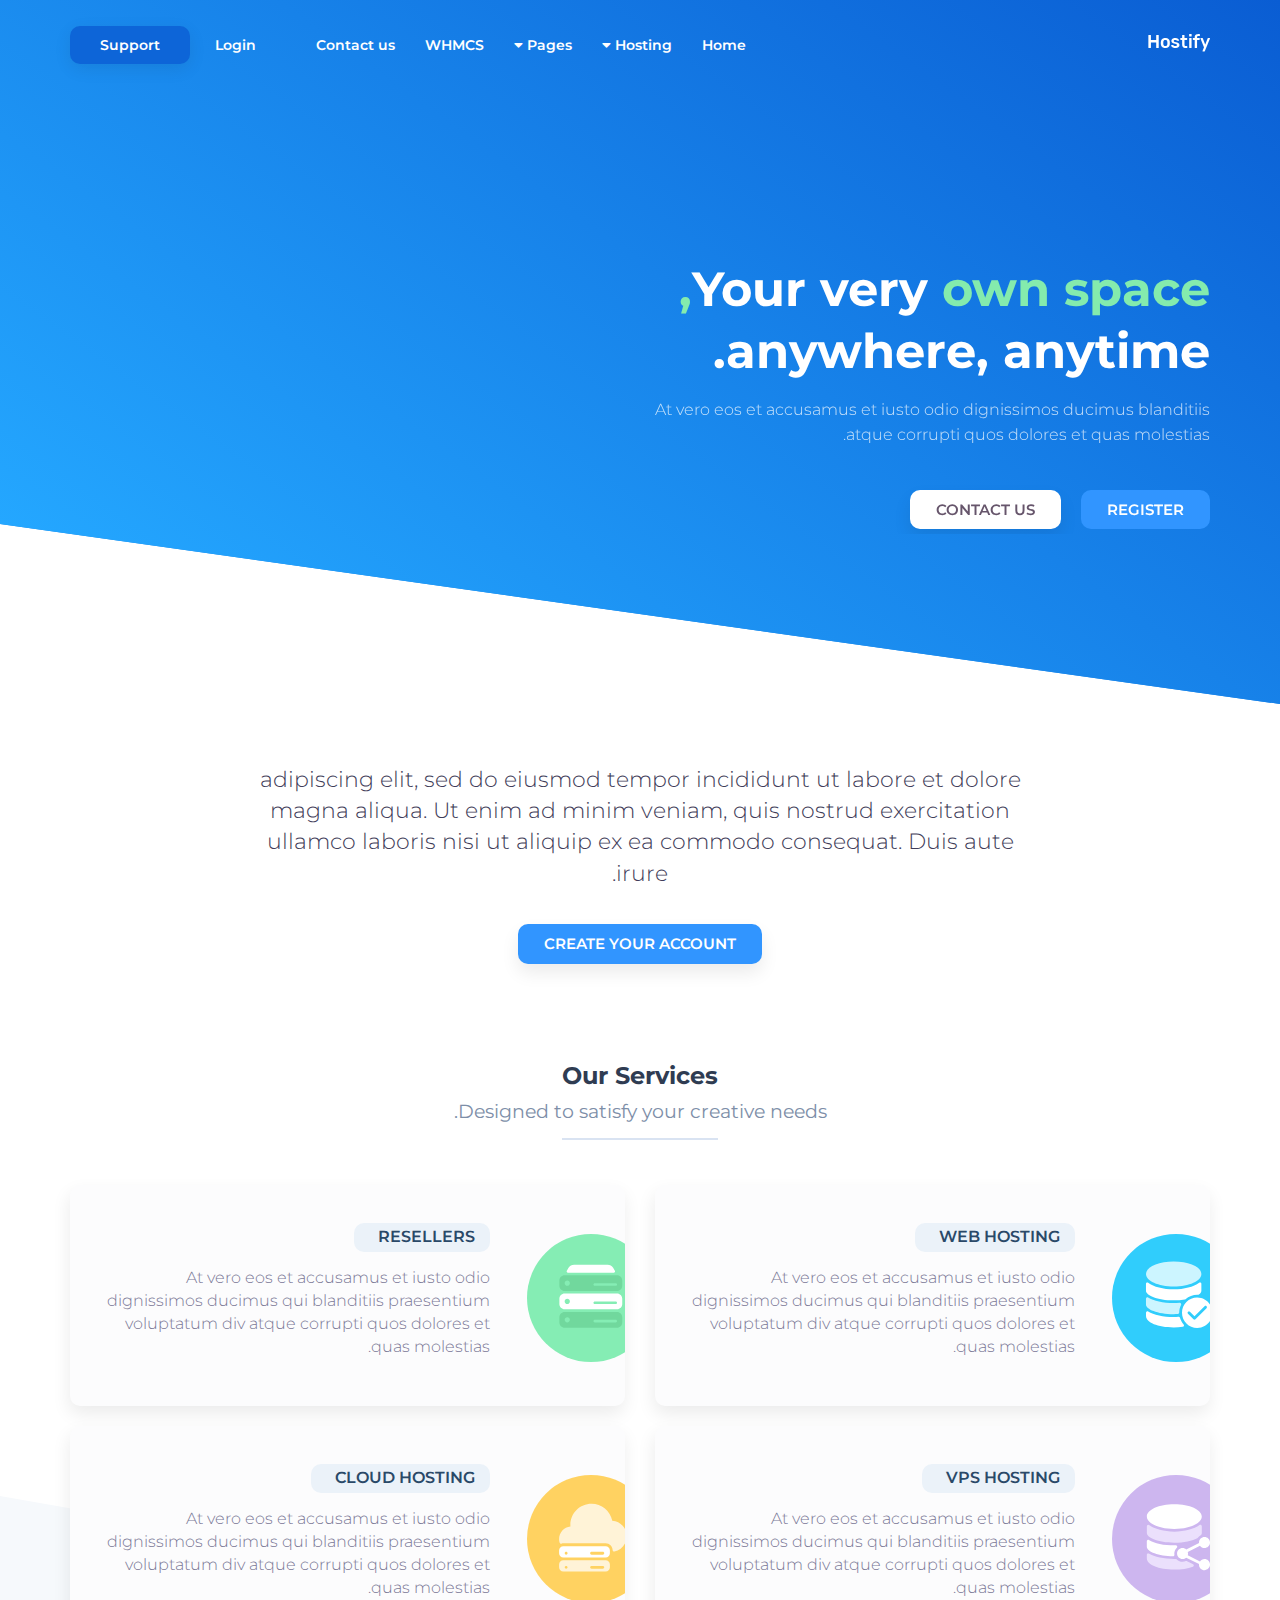
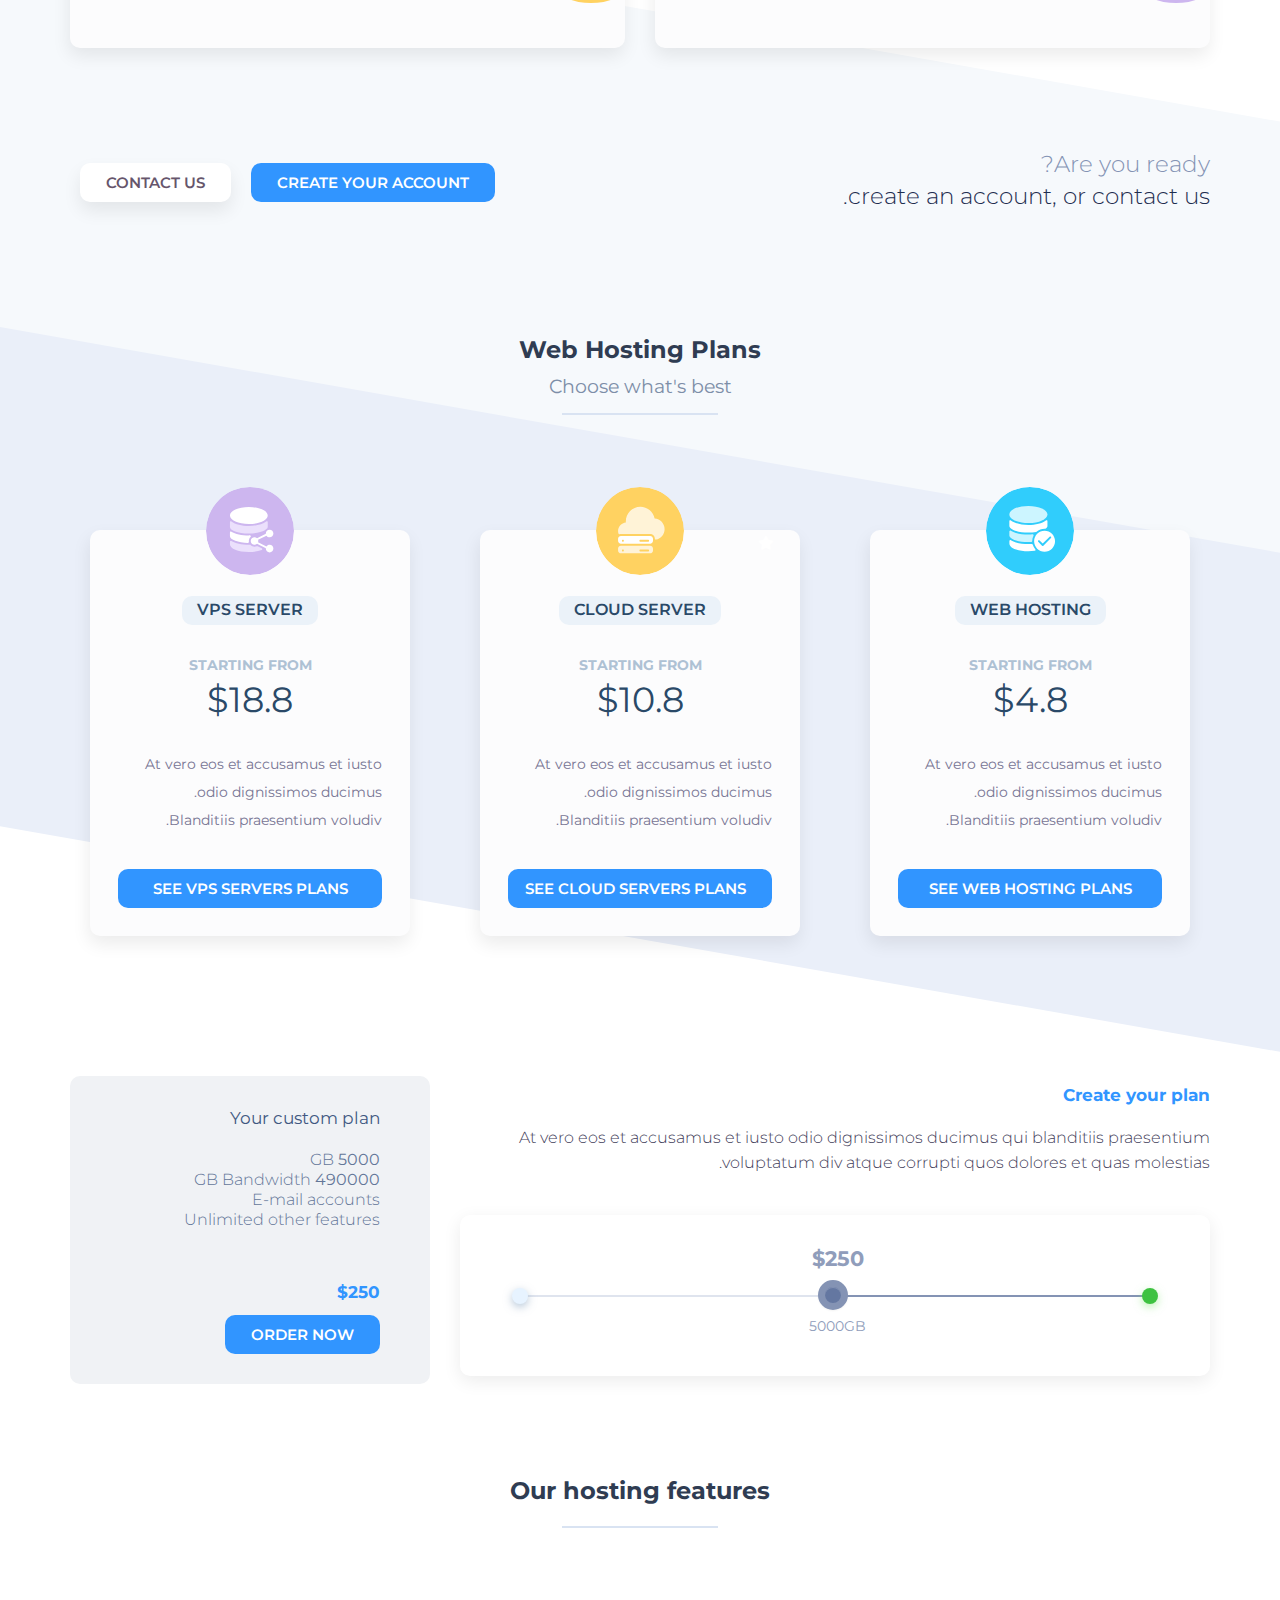
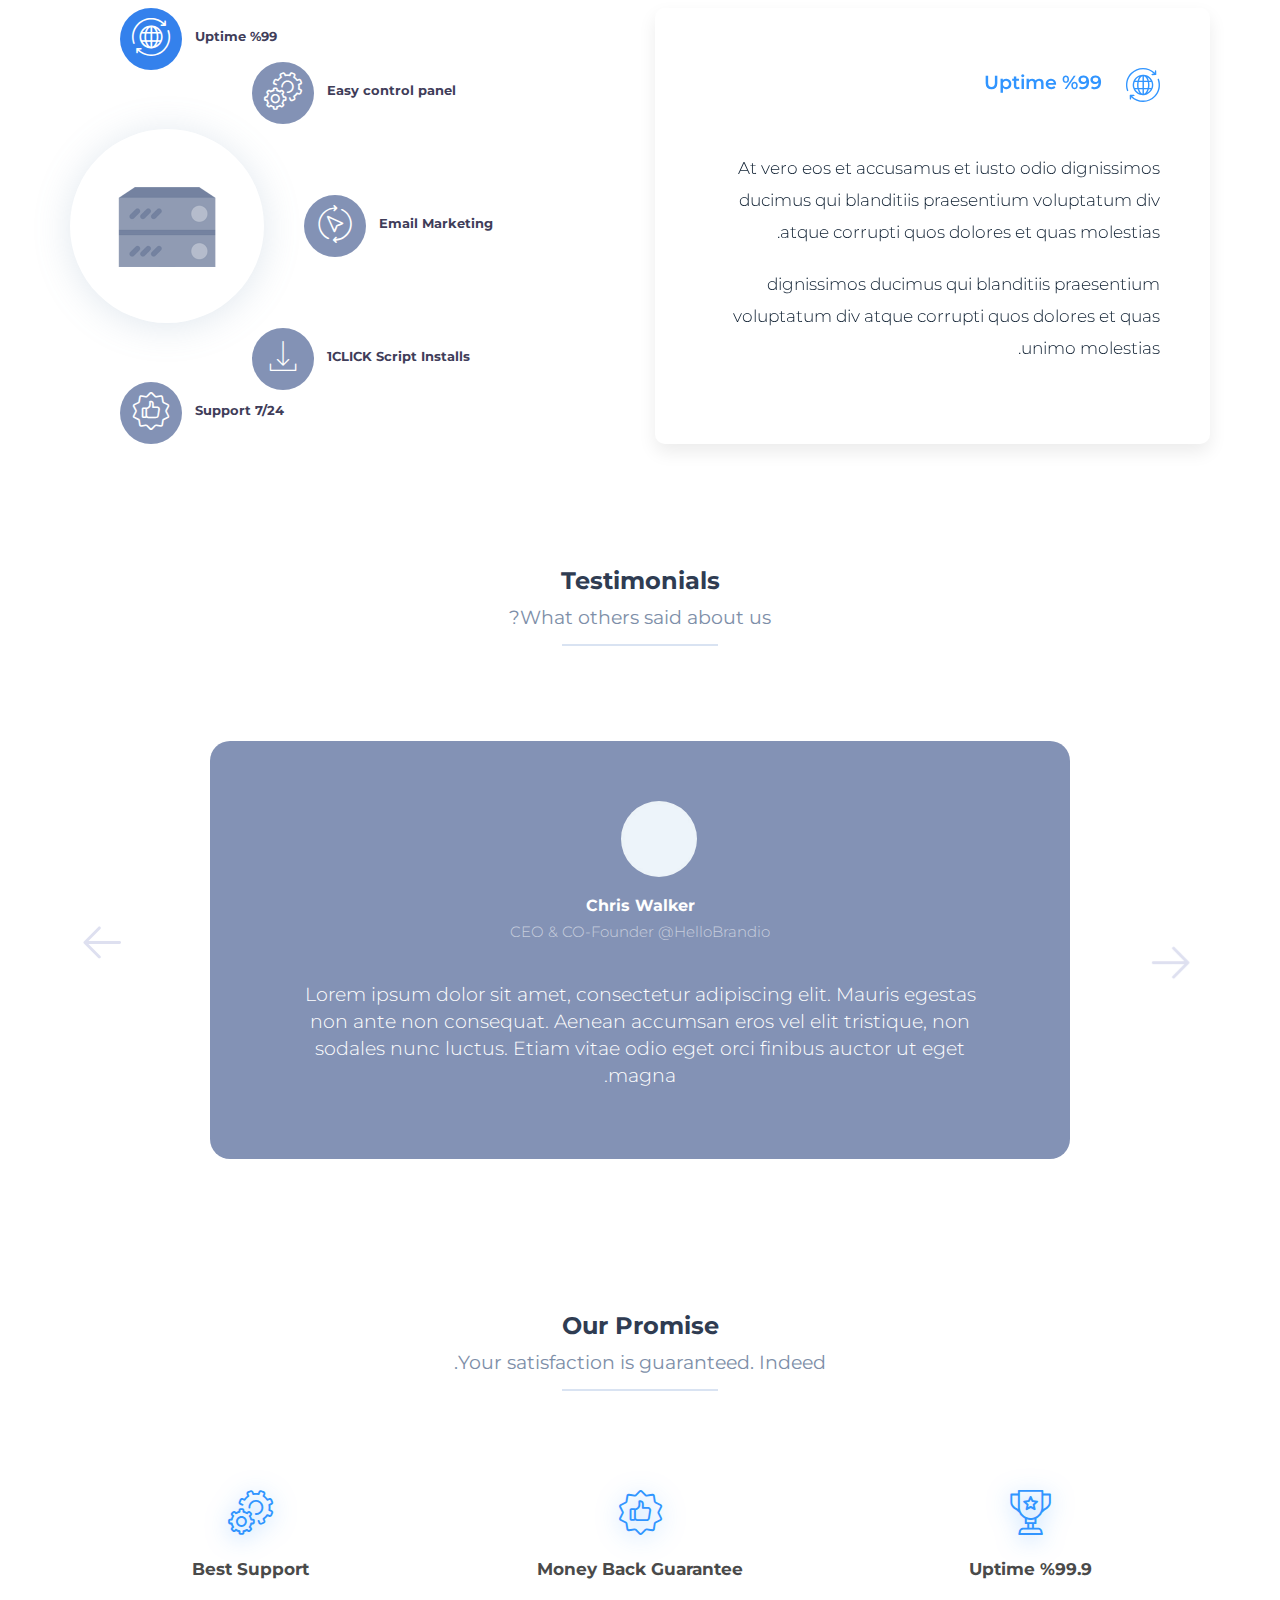
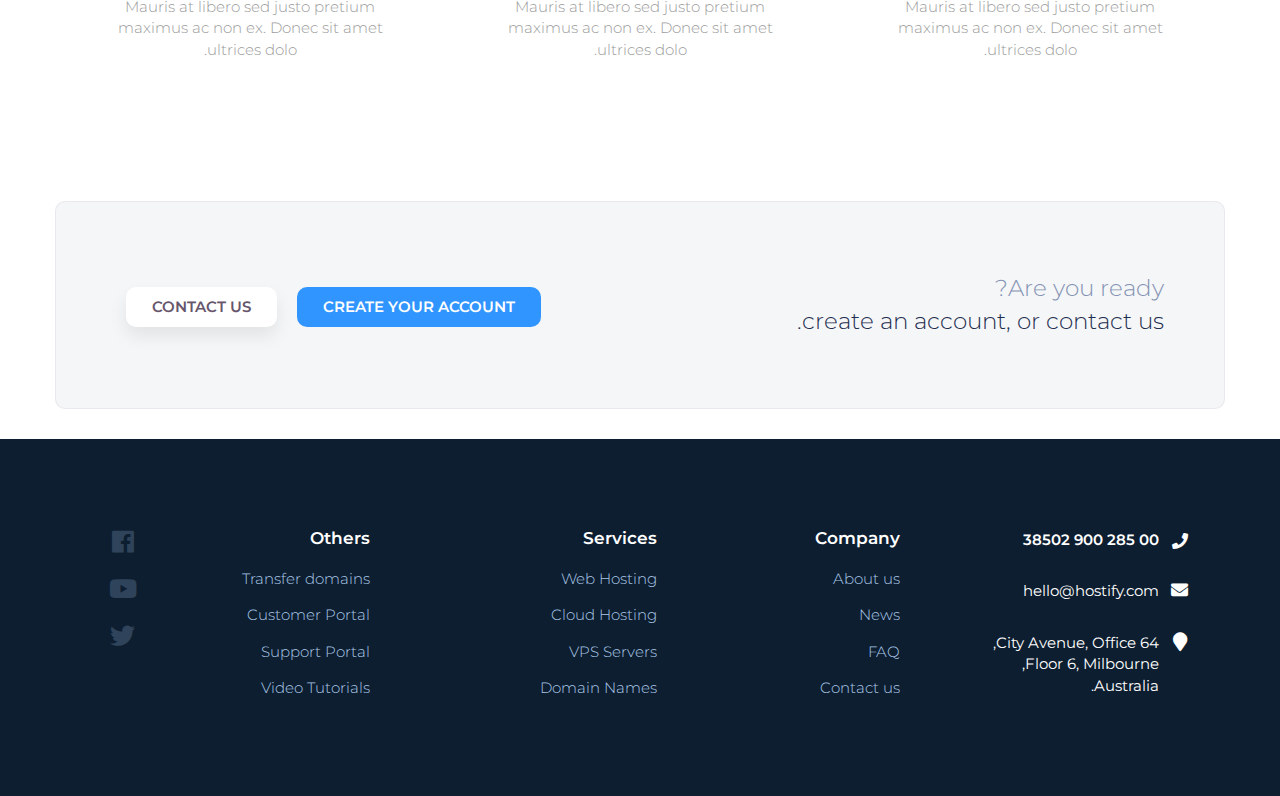
<file: public/Hostify/TemplateRTL/index.html>
<!doctype html>
<html>
<head>
<meta charset="UTF-8">
<meta name="viewport" content="width=device-width, initial-scale=1.0,maximum-scale=1.0, user-scalable=no">
<title>Hostify</title>
<link rel="stylesheet" type="text/css" href="css/bootstrap.min.css">
<link rel="stylesheet" type="text/css" href="css/bootstrap-slider.min.css">
<link rel="stylesheet" type="text/css" href="css/fontawesome-all.min.css">
<link rel="stylesheet" type="text/css" href="css/slick.css">
<link rel="stylesheet" type="text/css" href="css/style.css">
<link rel="stylesheet" type="text/css" href="css/custom.css">
<link rel="stylesheet" type="text/css" href="css/bootstrap-rtl.min.css">
<link rel="stylesheet" type="text/css" href="css/style-rtl.css">
</head>

<body>
<div id="header-holder" class="main-header">
    <div class="bg-animation">
        <div class="graphic-show">
            <img class="fix-size" src="images/graphic1.png" alt="">
            <img class="img img1" src="images/graphic1.png" alt="">
            <img class="img img2" src="images/graphic2.png" alt="">
            <img class="img img3" src="images/graphic3.png" alt="">
        </div>
    </div>
    <nav id="nav" class="navbar navbar-default navbar-full">
        <div class="container-fluid">
            <div class="container container-nav">
                <div class="row">
                    <div class="col-md-12">
                        <div class="navbar-header">
                            <button aria-expanded="false" type="button" class="navbar-toggle collapsed" data-toggle="collapse" data-target="#bs">
                                <span class="icon-bar"></span>
                                <span class="icon-bar"></span>
                                <span class="icon-bar"></span>
                            </button>
                            <a class="logo-holder" href="index.html">
                                <div class="logo" style="width:62px;height:18px"></div>
                            </a>
                        </div>
                        <div style="height: 1px;" role="main" aria-expanded="false" class="navbar-collapse collapse" id="bs">
                            <ul class="nav navbar-nav navbar-right">
                                <li><a href="index.html">Home</a></li>
                                <li class="dropdown unity-menu">
                                    <a href="#pricing">Hosting <i class="fas fa-caret-down"></i></a>
                                    <ul class="dropdown-menu dropdown-unity">
                                        <li>
                                            <a class="unity-link" href="webhosting.html">
                                                <div class="unity-box">
                                                    <div class="unity-icon">
                                                        <img src="images/service-icon1.svg" alt="">
                                                    </div>
                                                    <div class="unity-title">
                                                        Web Hosting
                                                    </div>
                                                    <div class="unity-details">
                                                        Flexible shared-hosting
                                                    </div>
                                                </div>
                                            </a>
                                        </li>
                                        <li>
                                            <a class="unity-link" href="resellershosting.html">
                                                <div class="unity-box">
                                                    <div class="unity-icon">
                                                        <img src="images/service-icon2.svg" alt="">
                                                    </div>
                                                    <div class="unity-title">
                                                        Resellers
                                                    </div>
                                                    <div class="unity-details">
                                                        Money on the side!
                                                    </div>
                                                </div>
                                            </a>
                                        </li>
                                        <li>
                                            <a class="unity-link" href="cloudhosting.html">
                                                <div class="unity-box">
                                                    <div class="unity-icon">
                                                        <img src="images/service-icon3.svg" alt="">
                                                    </div>
                                                    <div class="unity-title">
                                                        Cloud Hosting
                                                    </div>
                                                    <div class="unity-details">
                                                        Fast as rocket
                                                    </div>
                                                </div>
                                            </a>
                                        </li>
                                        <li>
                                            <a class="unity-link" href="vpshosting.html">
                                                <div class="unity-box">
                                                    <div class="unity-icon">
                                                        <img src="images/service-icon4.svg" alt="">
                                                    </div>
                                                    <div class="unity-title">
                                                        VPS Servers
                                                    </div>
                                                    <div class="unity-details">
                                                        Scalable hosting
                                                    </div>
                                                </div>
                                            </a>
                                        </li>
                                    </ul>
                                </li>
                                <li class="dropdown">
                                    <a href="#">Pages <i class="fas fa-caret-down"></i></a>
                                    <ul class="dropdown-menu">
                                      <li><a href="about.html">Company</a></li>
                                      <li><a href="blog.html">Blog</a></li>
                                      <li><a href="domains.html">Domain List</a></li>
                                      <li><a href="ourservers.html">Servers</a></li>
                                      <li><a href="mapdata.html">Map Generator</a></li>
                                      <li><a href="horizontalpricing.html">Horizontal Pricing</a></li>
                                    </ul>
                                </li>
                                <li><a href="../../whmcs/index.php?systpl=hostify">WHMCS</a></li>
                                <li><a href="contact.html">Contact us</a></li>
                                <li><a class="login-button" href="signin.html">Login</a></li>
                                <li class="support-button-holder support-dropdown">
                                    <a class="support-button" href="#">Support</a>
                                    <ul class="dropdown-menu">
                                      <li><a href="#"><i class="fas fa-phone"></i>Toll-Free  08-197-435-01</a></li>
                                      <li><a href="#"><i class="fas fa-comments"></i>Start a Live Chat</a></li>
                                      <li><a href="#"><i class="fas fa-ticket-alt"></i>Open a ticket</a></li>
                                      <li><a href="#"><i class="fas fa-book"></i>Knowledge base</a></li>
                                    </ul>
                                </li>
                            </ul>
                        </div>
                    </div>
                </div>
            </div>
        </div>
    </nav>
    <div id="top-content" class="container-fluid">
        <div class="container">
            <div class="row">
                <div class="col-md-6">
                    <div id="main-slider">
                        <div class="slide">
                            <div class="noti-holder">
                                <a href="#">
                                    <div class="noti">
                                        <span class="badge">New</span><span class="text">Added new packages in cloud hosting.</span>
                                    </div>
                                </a>
                            </div>
                            <div class="spacer"></div>
                            <div class="big-title">Your very <span>own space,</span><br>anywhere, anytime.</div>
                            <p>At vero eos et accusamus et iusto odio dignissimos ducimus blanditiis atque corrupti quos dolores et quas molestias.</p>
                            <div class="btn-holder">
                                <a href="signup.html" class="ybtn ybtn-header-color">Register</a><a href="contact.html" class="ybtn ybtn-white ybtn-shadow">Contact Us</a>
                            </div>
                        </div>
                    </div>
                </div>
                <div class="col-md-6">
                    <img class="header-graphic" src="images/graphic1.png" alt="" />
                </div>
            </div>
        </div>
    </div>
</div>
<div id="info" class="container-fluid">
    <div class="container">
        <div class="row">
            <div class="col-md-12">
                <div class="info-text">adipiscing elit, sed do eiusmod tempor incididunt ut labore et dolore magna aliqua. Ut enim ad minim veniam, quis nostrud exercitation ullamco laboris nisi ut aliquip ex ea commodo consequat. Duis aute irure.</div>
                
                <a href="signup.html" class="ybtn ybtn-accent-color ybtn-shadow">Create Your Account</a>
            </div>
        </div>
    </div>
</div>
<div id="services" class="container-fluid">
    <div class="container">
        <div class="row">
            <div class="col-md-12">
                <div class="row-title">Our Services</div>
                <div class="row-subtitle">Designed to satisfy your creative needs.</div>
            </div>
        </div>
        <div class="row">
            <div class="col-sm-12 col-md-6">
                <div class="service-box">
                    <div class="service-icon">
                        <img src="images/service-icon1.svg" alt="">
                    </div>
                    <div class="service-title"><a href="webhosting.html">Web Hosting</a></div>
                    <div class="service-details">
                        <p>At vero eos et accusamus et iusto odio dignissimos
ducimus qui blanditiis praesentium voluptatum div
atque corrupti quos dolores et quas molestias.</p>
                    </div>
                </div>
            </div>
            <div class="col-sm-12 col-md-6">
                <div class="service-box">
                    <div class="service-icon">
                        <img src="images/service-icon2.svg" alt="">
                    </div>
                    <div class="service-title"><a href="#">Resellers</a></div>
                    <div class="service-details">
                        <p>At vero eos et accusamus et iusto odio dignissimos
ducimus qui blanditiis praesentium voluptatum div
atque corrupti quos dolores et quas molestias.</p>
                    </div>
                </div>
            </div>
            <div class="col-sm-12 col-md-6">
                <div class="service-box">
                    <div class="service-icon">
                        <img src="images/service-icon3.svg" alt="">
                    </div>
                    <div class="service-title"><a href="vpshosting.html">VPS Hosting</a></div>
                    <div class="service-details">
                        <p>At vero eos et accusamus et iusto odio dignissimos
ducimus qui blanditiis praesentium voluptatum div
atque corrupti quos dolores et quas molestias.</p>
                    </div>
                </div>
            </div>
            <div class="col-sm-12 col-md-6">
                <div class="service-box">
                    <div class="service-icon">
                        <img src="images/service-icon4.svg" alt="">
                    </div>
                    <div class="service-title"><a href="cloudhosting.html">Cloud Hosting</a></div>
                    <div class="service-details">
                        <p>At vero eos et accusamus et iusto odio dignissimos
ducimus qui blanditiis praesentium voluptatum div
atque corrupti quos dolores et quas molestias.</p>
                    </div>
                </div>
            </div>
        </div>
    </div>
</div>
<div id="message1" class="container-fluid message-area">
    <div class="bg-color"></div>
    <div class="container">
        <div class="row">
            <div class="col-sm-12 col-md-6">
                <div class="text-other-color1">Are you ready?</div>
                <div class="text-other-color2">create an account, or contact us.</div>
            </div>
            <div class="col-sm-12 col-md-6">
                <div class="buttons-holder">
                    <a href="signup.html" class="ybtn ybtn-accent-color">Create Your Account</a><a href="contact.html" class="ybtn ybtn-white ybtn-shadow">Contact Us</a>
                </div>
            </div>
        </div>
    </div>
</div>
<div id="pricing" class="container-fluid">
    <div class="bg-color"></div>
    <div class="container">
        <div class="row">
            <div class="col-md-12">
                <div class="row-title">Web Hosting Plans</div>
                <div class="row-subtitle">Choose what's best</div>
            </div>
        </div>
        <div class="row">
            <div class="col-sm-6 col-md-4">
                <div class="pricing-box pricing-unity pricing-color1">
                    <div class="pricing-content">
                        <div class="pricing-icon">
                            <img src="images/service-icon1.svg" alt="">
                        </div>
                        <div class="pricing-title">Web Hosting</div>
                        <div class="price-title">Starting from</div>
                        <div class="pricing-price">$4.8</div>
                        <div class="pricing-details">
                            <p>At vero eos et accusamus et iusto odio dignissimos ducimus.<br>
                                Blanditiis praesentium voludiv.</p>
                        </div>
                        <div class="pricing-link">
                            <a class="ybtn" href="webhosting.html">See web hosting plans</a>
                        </div>
                    </div>
                </div>
            </div>
            <div class="col-sm-6 col-md-4">
                <div class="pricing-box pricing-unity pricing-color2 featured">
                    <div class="pricing-content">
                        <div class="pricing-icon">
                            <img src="images/service-icon4.svg" alt="">
                        </div>
                        <div class="pricing-title">Cloud Server</div>
                        <div class="price-title">Starting from</div>
                        <div class="pricing-price">$10.8</div>
                        <div class="pricing-details">
                            <p>At vero eos et accusamus et iusto odio dignissimos ducimus.<br>
                                Blanditiis praesentium voludiv.</p>
                        </div>
                        <div class="pricing-link">
                            <a class="ybtn" href="cloudhosting.html">See cloud servers plans</a>
                        </div>
                    </div>
                </div>
            </div>
            <div class="col-sm-12 col-md-4">
                <div class="pricing-box pricing-unity pricing-color3">
                    <div class="pricing-content">
                        <div class="pricing-icon">
                            <img src="images/service-icon3.svg" alt="">
                        </div>
                        <div class="pricing-title">VPS Server</div>
                        <div class="price-title">Starting from</div>
                        <div class="pricing-price">$18.8</div>
                        <div class="pricing-details">
                            <p>At vero eos et accusamus et iusto odio dignissimos ducimus.<br>
                                Blanditiis praesentium voludiv.</p>
                        </div>
                        <div class="pricing-link">
                            <a class="ybtn" href="vpshosting.html">See vps servers plans</a>
                        </div>
                    </div>
                </div>
            </div>
        </div>
    </div>
</div>
<div id="custom-plan" class="container-fluid">
    <div class="container">
        <div class="row">
            <div class="col-md-8">
                <h4>Create your plan</h4>
                <p>At vero eos et accusamus et iusto odio dignissimos ducimus qui blanditiis praesentium voluptatum div atque corrupti quos dolores et quas molestias.</p>
                <div class="custom-plan-box">
                    <input id="c-plan" type="text" data-slider-min="100" data-slider-max="10000" data-slider-step="100" data-slider-value="5000" data-currency="$" data-unit="GB">
                </div>
            </div>
            <div class="col-md-4">
                <div class="custom-plan-info-box">
                    <div class="title">Your custom plan</div>
                    <div class="details">
                        <div class="feature feature1"><span>5</span> GB</div>
                        <div class="feature feature2"><span>20</span> GB Bandwidth</div>
                        <div class="feature feature3">E-mail accounts</div>
                        <div class="feature feature4">Unlimited other features</div>
                    </div>
                    <div class="price">$250</div>
                    <div class="btn-holder">
                        <a href="signup.html" class="ybtn ybtn-accent-color">Order now</a>
                    </div>
                </div>
            </div>
        </div>
    </div>
</div>
<div id="features" class="container-fluid">
    <div class="container">
        <div class="row">
            <div class="col-xs-12">
                <div class="row-title">Our hosting features</div>
                <div class="row-subtitle"></div>
            </div>
        </div>
        <div class="row rtl-cols">
            <div class="col-sm-12 col-md-6">
                <div id="features-links-holder">
                    <div class="icons-axis">
                        <img src="images/features-icon.png" alt="">
                    </div>
                    <div class="feature-icon-holder feature-icon-holder1 opened" data-id="1">
                        <div class="animation-holder"><div class="special-gradiant"></div></div>
                        <div class="feature-icon"><i class="htfy htfy-worldwide"></i></div>
                        <div class="feature-title">%99 Uptime</div>
                    </div>
                    <div class="feature-icon-holder feature-icon-holder2" data-id="2">
                        <div class="animation-holder"><div class="special-gradiant"></div></div>
                        <div class="feature-icon"><i class="htfy htfy-cogwheel"></i></div>
                        <div class="feature-title">Easy control panel</div>
                    </div>
                    <div class="feature-icon-holder feature-icon-holder3" data-id="3">
                        <div class="animation-holder"><div class="special-gradiant"></div></div>
                        <div class="feature-icon"><i class="htfy htfy-location"></i></div>
                        <div class="feature-title">Email Marketing</div>
                    </div>
                    <div class="feature-icon-holder feature-icon-holder4" data-id="4">
                        <div class="animation-holder"><div class="special-gradiant"></div></div>
                        <div class="feature-icon"><i class="htfy htfy-download"></i></div>
                        <div class="feature-title">1CLICK Script Installs</div>
                    </div>
                    <div class="feature-icon-holder feature-icon-holder5" data-id="5">
                        <div class="animation-holder"><div class="special-gradiant"></div></div>
                        <div class="feature-icon"><i class="htfy htfy-like"></i></div>
                        <div class="feature-title">7/24 Support</div>
                    </div>
                </div>
            </div>
            <div class="col-sm-12 col-md-6">
                <div id="features-holder">
                    <div class="feature-box feature-d1 show-details">
                        <div class="feature-title-holder">
                            <span class="feature-icon"><i class="htfy htfy-worldwide"></i></span>
                            <span class="feature-title">%99 Uptime</span>
                        </div>
                        <div class="feature-details">
                            <p>At vero eos et accusamus et iusto odio dignissimos
                                ducimus qui blanditiis praesentium voluptatum div
                                atque corrupti quos dolores et quas molestias.</p>

                            <p>dignissimos ducimus qui blanditiis praesentium
                                voluptatum div atque corrupti quos dolores et quas
                                unimo molestias.</p>
                        </div>
                    </div>
                    <div class="feature-box feature-d2">
                        <div class="feature-title-holder">
                            <span class="feature-icon"><i class="htfy htfy-cogwheel"></i></span>
                            <span class="feature-title">Easy control panel</span>
                        </div>
                        <div class="feature-details">
                            <p>At vero eos et accusamus et iusto odio dignissimos
                                ducimus qui blanditiis praesentium voluptatum div
                                atque corrupti quos dolores et quas molestias.</p>

                            <p>dignissimos ducimus qui blanditiis praesentium
                                voluptatum div atque corrupti quos dolores et quas
                                unimo molestias.</p>
                        </div>
                    </div>
                    <div class="feature-box feature-d3">
                        <div class="feature-title-holder">
                            <span class="feature-icon"><i class="htfy htfy-location"></i></span>
                            <span class="feature-title">Email Marketing</span>
                        </div>
                        <div class="feature-details">
                            <p>At vero eos et accusamus et iusto odio dignissimos
                                ducimus qui blanditiis praesentium voluptatum div
                                atque corrupti quos dolores et quas molestias.</p>

                            <p>dignissimos ducimus qui blanditiis praesentium
                                voluptatum div atque corrupti quos dolores et quas
                                unimo molestias.</p>
                        </div>
                    </div>
                    <div class="feature-box feature-d4">
                        <div class="feature-title-holder">
                            <span class="feature-icon"><i class="htfy htfy-download"></i></span>
                            <span class="feature-title">1CLICK Script Installs</span>
                        </div>
                        <div class="feature-details">
                            <p>At vero eos et accusamus et iusto odio dignissimos
                                ducimus qui blanditiis praesentium voluptatum div
                                atque corrupti quos dolores et quas molestias.</p>

                            <p>dignissimos ducimus qui blanditiis praesentium
                                voluptatum div atque corrupti quos dolores et quas
                                unimo molestias.</p>
                        </div>
                    </div>
                    <div class="feature-box feature-d5">
                        <div class="feature-title-holder">
                            <span class="feature-icon"><i class="htfy htfy-like"></i></span>
                            <span class="feature-title">7/24 Support</span>
                        </div>
                        <div class="feature-details">
                            <p>At vero eos et accusamus et iusto odio dignissimos
                                ducimus qui blanditiis praesentium voluptatum div
                                atque corrupti quos dolores et quas molestias.</p>

                            <p>dignissimos ducimus qui blanditiis praesentium
                                voluptatum div atque corrupti quos dolores et quas
                                unimo molestias.</p>
                        </div>
                    </div>

                </div>
            </div>
        </div>
    </div>
</div>
<div id="testimonials" class="container-fluid">
    <div class="bg-color"></div>
    <div class="container">
        <div class="row">
            <div class="col-xs-12">
                <div class="row-title">Testimonials</div>
                <div class="row-subtitle">What others said about us?</div>
            </div>
        </div>
        <div class="row">
            <div class="col-xs-12">
                <div id="testimonials-slider">
                    <div>
                        <div class="details-holder">
                            <img class="photo" src="images/person1.jpg" alt="">
                            <h4>Chris Walker</h4>
                            <h5>CEO & CO-Founder @HelloBrandio</h5>
                            <p>Lorem ipsum dolor sit amet, consectetur adipiscing elit. Mauris egestas non ante non consequat. Aenean accumsan eros vel elit tristique, non sodales nunc luctus. Etiam vitae odio eget orci finibus auctor ut eget magna.</p>
                        </div>
                    </div>
                    <div>
                        <div class="details-holder">
                            <img class="photo" src="images/person2.jpg" alt="">
                            <h4>Chris Walker</h4>
                            <h5>CEO & CO-Founder @HelloBrandio</h5>
                            <p>Lorem ipsum dolor sit amet, consectetur adipiscing elit. Mauris egestas non ante non consequat. Aenean accumsan eros vel elit tristique, non sodales nunc luctus. Etiam vitae odio eget orci finibus auctor ut eget magna.</p>
                        </div>
                    </div>
                </div>
            </div>
        </div>
    </div>
</div>
<div id="more-features" class="container-fluid">
    <div class="container">
        <div class="row">
            <div class="col-md-12">
                <div class="row-title">Our Promise</div>
                <div class="row-subtitle">Your satisfaction is guaranteed. Indeed.</div>
            </div>
        </div>
        <div class="row">
            <div class="col-sm-6 col-md-4">
                <div class="mfeature-box">
                    <div class="mfeature-icon">
                        <i class="htfy htfy-trophy"></i>
                    </div>
                    <div class="mfeature-title">%99.9 Uptime</div>
                    <div class="mfeature-details">Mauris at libero sed justo pretium maximus ac non ex. Donec sit amet ultrices dolo.</div>
                </div>
            </div>
            <div class="col-sm-6 col-md-4">
                <div class="mfeature-box">
                    <div class="mfeature-icon">
                        <i class="htfy htfy-like"></i>
                    </div>
                    <div class="mfeature-title">Money Back Guarantee</div>
                    <div class="mfeature-details">Mauris at libero sed justo pretium maximus ac non ex. Donec sit amet ultrices dolo.</div>
                </div>
            </div>
            <div class="col-sm-12 col-md-4">
                <div class="mfeature-box">
                    <div class="mfeature-icon">
                        <i class="htfy htfy-cogwheel"></i>
                    </div>
                    <div class="mfeature-title">Best Support</div>
                    <div class="mfeature-details">Mauris at libero sed justo pretium maximus ac non ex. Donec sit amet ultrices dolo.</div>
                </div>
            </div>
        </div>
    </div>
</div>
<div id="message2" class="container-fluid message-area normal-bg boxed">
    <div class="container">
        <div class="row">
            <div class="col-sm-12 col-md-6">
                <div class="text-other-color1">Are you ready?</div>
                <div class="text-other-color2">create an account, or contact us.</div>
            </div>
            <div class="col-sm-12 col-md-6">
                <div class="buttons-holder">
                    <a href="signup.html" class="ybtn ybtn-accent-color">Create Your Account</a><a href="contact.html" class="ybtn ybtn-white ybtn-shadow">Contact Us</a>
                </div>
            </div>
        </div>
    </div>
</div>
<div id="footer" class="container-fluid">
    <div class="container">
        <div class="row">
            <div class="col-xs-6 col-sm-4 col-md-3">
                <div class="address-holder">
                    <div class="phone"><i class="fas fa-phone"></i> 00 285 900 38502</div>
                    <div class="email"><i class="fas fa-envelope"></i> hello@hostify.com</div>
                    <div class="address">
                        <i class="fas fa-map-marker"></i> 
                        <div>City Avenue, Office 64,<br>
                            Floor 6,  Milbourne,<br>
                            Australia.</div>
                    </div>
                </div>
            </div>
            <div class="col-xs-6 col-sm-2 col-md-2">
                <div class="footer-menu-holder">
                    <h4>Company</h4>
                    <ul class="footer-menu">
                        <li><a href="about.html">About us</a></li>
                        <li><a href="blog.html">News</a></li>
                        <li><a href="faq.html">FAQ</a></li>
                        <li><a href="contact.html">Contact us</a></li>
                    </ul>
                </div>
            </div>
            <div class="col-xs-6 col-sm-2 col-md-3">
                <div class="footer-menu-holder">
                    <h4>Services</h4>
                    <ul class="footer-menu">
                        <li><a href="webhosting.html">Web Hosting</a></li>
                        <li><a href="cloudhosting.html">Cloud Hosting</a></li>
                        <li><a href="vpshosting.html">VPS Servers</a></li>
                        <li><a href="domains.html">Domain Names</a></li>
                    </ul>
                </div>
            </div>
            <div class="col-xs-6 col-sm-3 col-md-3">
                <div class="footer-menu-holder">
                    <h4>Others</h4>
                    <ul class="footer-menu">
                        <li><a href="#">Transfer domains</a></li>
                        <li><a href="portal.html">Customer Portal</a></li>
                        <li><a href="#">Support Portal</a></li>
                        <li><a href="#">Video Tutorials</a></li>
                    </ul>
                </div>
            </div>
            <div class="col-xs-12 col-sm-1 col-md-1">
                <div class="social-menu-holder">
                    <ul class="social-menu">
                        <li><a href="#"><i class="fab fa-facebook"></i></a></li>
                        <li><a href="#"><i class="fab fa-youtube"></i></a></li>
                        <li><a href="#"><i class="fab fa-twitter"></i></a></li>
                    </ul>
                </div>
            </div>
        </div>
    </div>
</div>
<script src="js/jquery.min.js"></script>
<script src="js/bootstrap.min.js"></script>
<script src="js/bootstrap-slider.min.js"></script>
<script src="js/slick.min.js"></script>
<script src="js/main.js"></script>
</body>
</html>
</file>
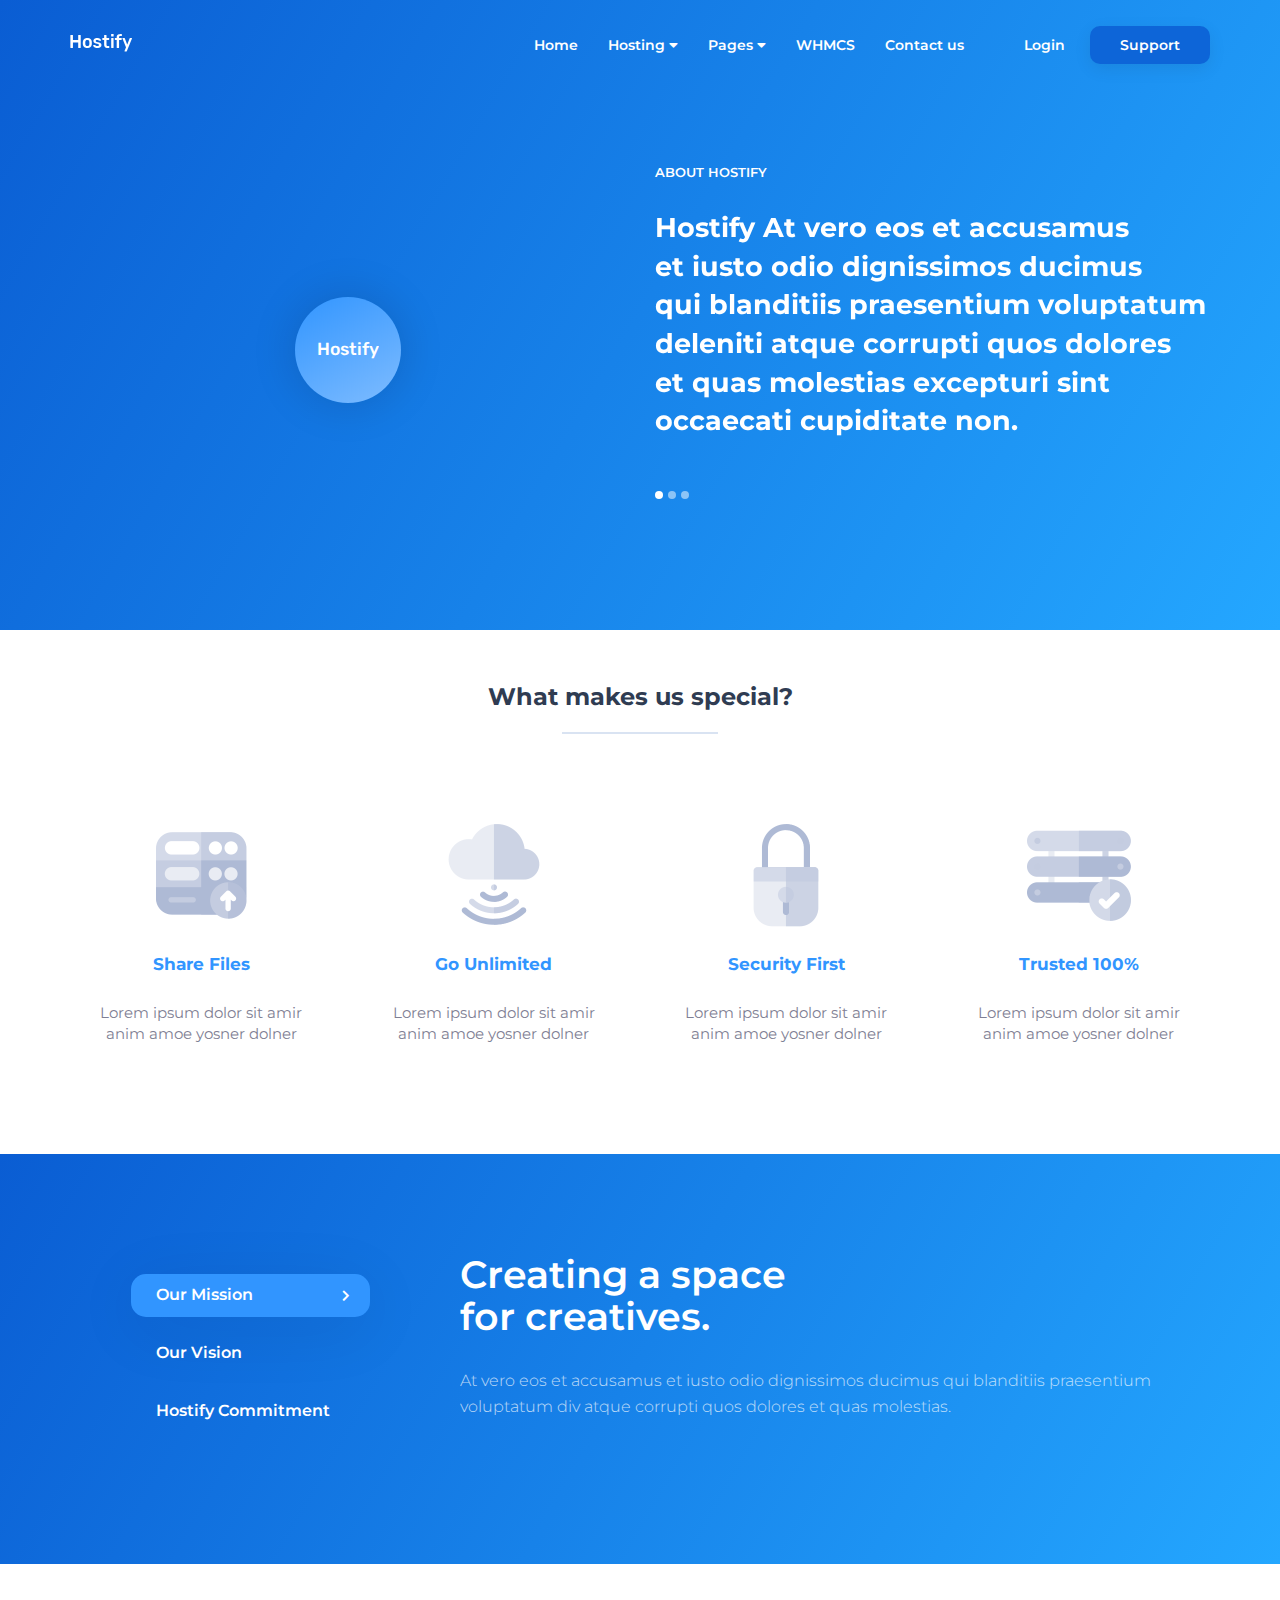
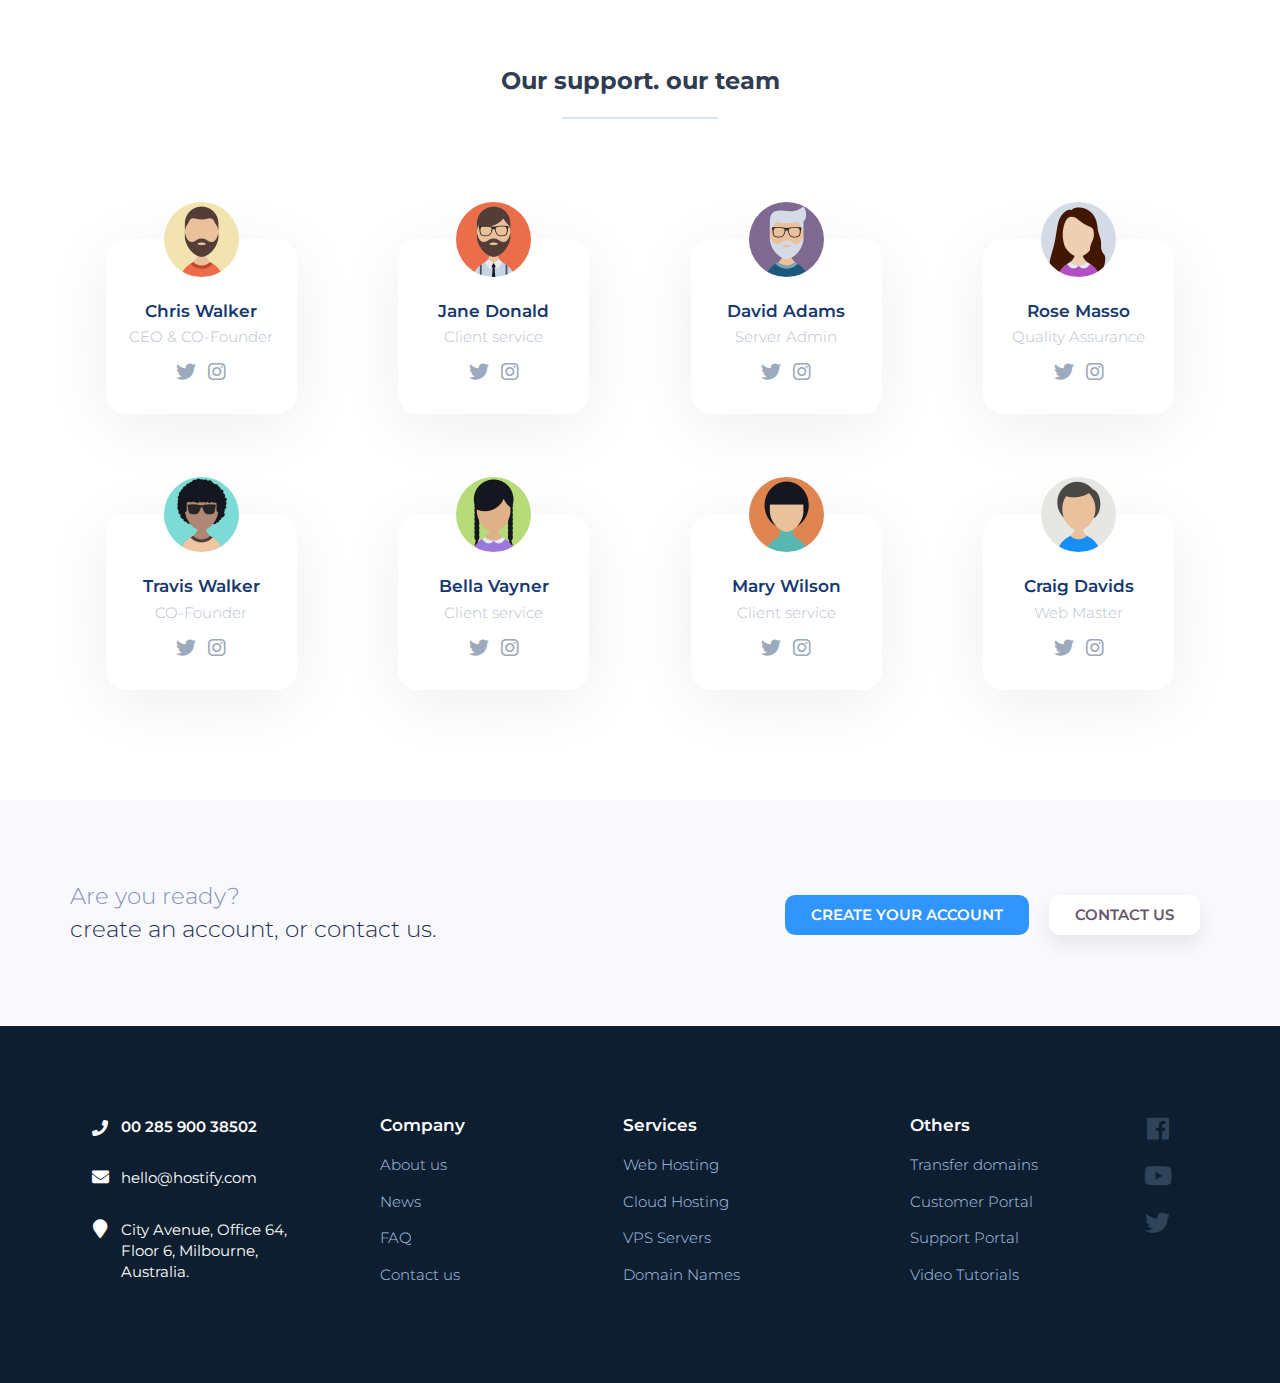
<file: public/assets/about.html>
<!doctype html>
<html>
<head>
<meta charset="UTF-8">
<meta name="viewport" content="width=device-width, initial-scale=1.0,maximum-scale=1.0, user-scalable=no">
<title>Hostify</title>
<link rel="stylesheet" type="text/css" href="css/bootstrap.min.css">
<link rel="stylesheet" type="text/css" href="css/bootstrap-slider.min.css">
<link rel="stylesheet" type="text/css" href="css/fontawesome-all.min.css">
<link rel="stylesheet" type="text/css" href="css/slick.css">
<link rel="stylesheet" type="text/css" href="css/style.css">
<link rel="stylesheet" type="text/css" href="css/custom.css">
</head>

<body>

<div id="header-holder" class="inner-header about-header">
    <div class="bg-custom">
        <div class="obj-gradiant1"></div>
        <div class="obj-gradiant2"></div>
    </div>
    <nav id="nav" class="navbar navbar-default navbar-full">
        <div class="container-fluid">
            <div class="container container-nav">
                <div class="row">
                    <div class="col-md-12">
                        <div class="navbar-header">
                            <button aria-expanded="false" type="button" class="navbar-toggle collapsed" data-toggle="collapse" data-target="#bs">
                                <span class="icon-bar"></span>
                                <span class="icon-bar"></span>
                                <span class="icon-bar"></span>
                            </button>
                            <a class="logo-holder" href="index.html">
                                <div class="logo" style="width:62px;height:18px"></div>
                            </a>
                        </div>
                        <div style="height: 1px;" role="main" aria-expanded="false" class="navbar-collapse collapse" id="bs">
                            <ul class="nav navbar-nav navbar-right">
                                <li><a href="index.html">Home</a></li>
                                <li class="dropdown unity-menu">
                                    <a href="#pricing">Hosting <i class="fas fa-caret-down"></i></a>
                                    <ul class="dropdown-menu dropdown-unity">
                                        <li>
                                            <a class="unity-link" href="webhosting.html">
                                                <div class="unity-box">
                                                    <div class="unity-icon">
                                                        <img src="images/service-icon1.svg" alt="">
                                                    </div>
                                                    <div class="unity-title">
                                                        Web Hosting
                                                    </div>
                                                    <div class="unity-details">
                                                        Flexible shared-hosting
                                                    </div>
                                                </div>
                                            </a>
                                        </li>
                                        <li>
                                            <a class="unity-link" href="resellershosting.html">
                                                <div class="unity-box">
                                                    <div class="unity-icon">
                                                        <img src="images/service-icon2.svg" alt="">
                                                    </div>
                                                    <div class="unity-title">
                                                        Resellers
                                                    </div>
                                                    <div class="unity-details">
                                                        Money on the side!
                                                    </div>
                                                </div>
                                            </a>
                                        </li>
                                        <li>
                                            <a class="unity-link" href="cloudhosting.html">
                                                <div class="unity-box">
                                                    <div class="unity-icon">
                                                        <img src="images/service-icon3.svg" alt="">
                                                    </div>
                                                    <div class="unity-title">
                                                        Cloud Hosting
                                                    </div>
                                                    <div class="unity-details">
                                                        Fast as rocket
                                                    </div>
                                                </div>
                                            </a>
                                        </li>
                                        <li>
                                            <a class="unity-link" href="vpshosting.html">
                                                <div class="unity-box">
                                                    <div class="unity-icon">
                                                        <img src="images/service-icon4.svg" alt="">
                                                    </div>
                                                    <div class="unity-title">
                                                        VPS Servers
                                                    </div>
                                                    <div class="unity-details">
                                                        Scalable hosting
                                                    </div>
                                                </div>
                                            </a>
                                        </li>
                                    </ul>
                                </li>
                                <li class="dropdown">
                                    <a href="#">Pages <i class="fas fa-caret-down"></i></a>
                                    <ul class="dropdown-menu">
                                      <li><a href="about.html">Company</a></li>
                                      <li><a href="blog.html">Blog</a></li>
                                      <li><a href="domains.html">Domain List</a></li>
                                      <li><a href="ourservers.html">Servers</a></li>
                                      <li><a href="mapdata.html">Map Generator</a></li>
                                      <li><a href="horizontalpricing.html">Horizontal Pricing</a></li>
                                    </ul>
                                </li>
                                <li><a href="../../whmcs/index.php?systpl=hostify">WHMCS</a></li>
                                <li><a href="contact.html">Contact us</a></li>
                                <li><a class="login-button" href="signin.html">Login</a></li>
                                <li class="support-button-holder support-dropdown">
                                    <a class="support-button" href="#">Support</a>
                                    <ul class="dropdown-menu">
                                      <li><a href="#"><i class="fas fa-phone"></i>Toll-Free  08-197-435-01</a></li>
                                      <li><a href="#"><i class="fas fa-comments"></i>Start a Live Chat</a></li>
                                      <li><a href="#"><i class="fas fa-ticket-alt"></i>Open a ticket</a></li>
                                      <li><a href="#"><i class="fas fa-book"></i>Knowledge base</a></li>
                                    </ul>
                                </li>
                            </ul>
                        </div>
                    </div>
                </div>
            </div>
        </div>
    </nav>
    <div id="page-head" class="container-fluid inner-page">
        <div class="container">
            <div class="row">
                <div class="col-md-6 text-center">
                    <div class="icons-animation-holder">
                        <div class="aicon aicon1"><img src="images/aicon1.png" alt=""></div>
                        <div class="aicon aicon2"><img src="images/aicon2.png" alt=""></div>
                        <div class="aicon aicon3"><img src="images/aicon3.png" alt=""></div>
                        <div class="aicon aicon4"><img src="images/aicon4.png" alt=""></div>
                        <div class="aicon aicon-main">
                            <svg xmlns="http://www.w3.org/2000/svg" xmlns:xlink="http://www.w3.org/1999/xlink" viewBox="0 0 134 38" width="124px" height="35px" class="logo">
                                <text kerning="auto" font-family="Rubik" fill="rgb(255, 255, 255)" transform="matrix( 11.051445195489, 0, 0, 11.0388026563729,0.08427829227281, 28.538802656373)" font-size="3.46px">Hostify</text>
                            </svg>
                        </div>
                    </div>
                </div>
                <div class="col-md-6 company-info-holder">
                    <h4>About Hostify</h4>
                    <div class="info-slider">
                        <div>
                            <div class="details-holder">
                                <p>Hostify At vero eos et accusamus<br>
                                    et iusto odio dignissimos ducimus<br>
                                    qui blanditiis praesentium voluptatum<br>
                                    deleniti atque corrupti quos dolores<br>
                                    et quas molestias excepturi sint<br>
                                    occaecati cupiditate non.</p>
                            </div>
                        </div>
                        <div>
                            <div class="details-holder">
                                <p>Hostify At vero eos et accusamus<br>
                                    et iusto odio dignissimos ducimus<br> 
                                    qui blanditiis praesentium voluptatum<br>
                                    deleniti atque corrupti quos dolores<br>
                                    et quas molestias excepturi sint<br>
                                    occaecati cupiditate non.</p>
                            </div>
                        </div>
                        <div>
                            <div class="details-holder">
                                <p>Hostify At vero eos et accusamus<br>
                                    et iusto odio dignissimos ducimus<br> 
                                    qui blanditiis praesentium voluptatum<br>
                                    deleniti atque corrupti quos dolores<br>
                                    et quas molestias excepturi sint<br>
                                    occaecati cupiditate non.</p>
                            </div>
                        </div>
                    </div>
                </div>
            </div>
        </div>
    </div>
</div>
<div id="ifeatures" class="container-fluid">
    <div class="container">
        <div class="row">
            <div class="col-md-12">
                <div class="row-title">What makes us special?</div>
                <div class="row-subtitle"></div>
            </div>
        </div>
        <div class="row">
            <div class="col-sm-6 col-md-3">
                <div class="feature-box">
                    <div class="feature-icon">
                        <img src="images/feature1.png" alt="">
                    </div>
                    <div class="feature-title">Share Files</div>
                    <div class="feature-details">Lorem ipsum dolor sit amir anim
amoe yosner dolner </div>
                </div>
            </div>
            <div class="col-sm-6 col-md-3">
                <div class="feature-box">
                    <div class="feature-icon">
                        <img src="images/feature2.png" alt="">
                    </div>
                    <div class="feature-title">Go Unlimited</div>
                    <div class="feature-details">Lorem ipsum dolor sit amir anim
amoe yosner dolner </div>
                </div>
            </div>
            <div class="col-sm-6 col-md-3">
                <div class="feature-box">
                    <div class="feature-icon">
                        <img src="images/feature3.png" alt="">
                    </div>
                    <div class="feature-title">Security First</div>
                    <div class="feature-details">Lorem ipsum dolor sit amir anim
amoe yosner dolner </div>
                </div>
            </div>
            <div class="col-sm-6 col-md-3">
                <div class="feature-box">
                    <div class="feature-icon">
                        <img src="images/feature4.png" alt="">
                    </div>
                    <div class="feature-title">Trusted 100%</div>
                    <div class="feature-details">Lorem ipsum dolor sit amir anim
amoe yosner dolner </div>
                </div>
            </div>
        </div>
    </div>
</div>
<div id="more-info" class="container-fluid">
    <div class="bg-custom"></div>
    <div class="container">
        <div class="row">
            <div class="col-md-4">
                <div class="links-holder">
                    <ul>
                        <li><div class="info-link opened" data-id="1">Our Mission</div></li>
                        <li><div class="info-link" data-id="2">Our Vision</div></li>
                        <li><div class="info-link" data-id="3">Hostify Commitment</div></li>
                    </ul>
                </div>
            </div>
            <div class="col-md-8">
                <div class="info-details-holder">
                    <div class="info-details info-d1 show-details">
                        <h1>Creating a space<br>
                        for creatives.</h1>
                        <p>At vero eos et accusamus et iusto odio dignissimos ducimus qui blanditiis praesentium voluptatum div atque corrupti quos dolores et quas molestias.</p>
                    </div>
                    <div class="info-details info-d2">
                        <h1>Hostify will always<br>
                        feels like home.</h1>
                        <p>At vero eos et accusamus et iusto odio dignissimos ducimus qui blanditiis praesentium voluptatum div atque corrupti quos dolores et quas molestias.</p>
                    </div>
                    <div class="info-details info-d3">
                        <h1>Affordable pricing<br>
                        made easy.</h1>
                        <p>At vero eos et accusamus et iusto odio dignissimos ducimus qui blanditiis praesentium voluptatum div atque corrupti quos dolores et quas molestias.</p>
                    </div>       
                </div>
            </div>
        </div>
    </div>
</div>
<div id="team" class="container-fluid">
    <div class="container">
        <div class="row">
            <div class="col-md-12">
                <div class="row-title">Our support. our team</div>
                <div class="row-subtitle"></div>
            </div>
        </div>
        <div class="row team-holder">
            <div class="col-sm-6 col-md-3">
                <div class="person-box">
                    <div class="person-icon">
                        <div class="person-img"><img src="images/team1.jpg" alt="" /></div>
                    </div>
                    <div class="person-name">Chris Walker</div>
                    <div class="person-title">CEO & CO-Founder</div>
                    <div class="person-social">
                        <a href="#"><i class="fab fa-twitter"></i></a>
                        <a href="#"><i class="fab fa-instagram"></i></a>
                    </div>
                </div>
            </div>
            <div class="col-sm-6 col-md-3">
                <div class="person-box">
                    <div class="person-icon">
                        <div class="person-img"><img src="images/team2.jpg" alt="" /></div>
                    </div>
                    <div class="person-name">Jane Donald</div>
                    <div class="person-title">Client service</div>
                    <div class="person-social">
                        <a href="#"><i class="fab fa-twitter"></i></a>
                        <a href="#"><i class="fab fa-instagram"></i></a>
                    </div>
                </div>
            </div>
            <div class="col-sm-6 col-md-3">
                <div class="person-box">
                    <div class="person-icon">
                        <div class="person-img"><img src="images/team3.jpg" alt="" /></div>
                    </div>
                    <div class="person-name">David Adams</div>
                    <div class="person-title">Server Admin</div>
                    <div class="person-social">
                        <a href="#"><i class="fab fa-twitter"></i></a>
                        <a href="#"><i class="fab fa-instagram"></i></a>
                    </div>
                </div>
            </div>
            <div class="col-sm-6 col-md-3">
                <div class="person-box">
                    <div class="person-icon">
                        <div class="person-img"><img src="images/team4.jpg" alt="" /></div>
                    </div>
                    <div class="person-name">Rose Masso</div>
                    <div class="person-title">Quality Assurance</div>
                    <div class="person-social">
                        <a href="#"><i class="fab fa-twitter"></i></a>
                        <a href="#"><i class="fab fa-instagram"></i></a>
                    </div>
                </div>
            </div>
            <div class="col-sm-6 col-md-3">
                <div class="person-box">
                    <div class="person-icon">
                        <div class="person-img"><img src="images/team5.jpg" alt="" /></div>
                    </div>
                    <div class="person-name">Travis Walker</div>
                    <div class="person-title">CO-Founder</div>
                    <div class="person-social">
                        <a href="#"><i class="fab fa-twitter"></i></a>
                        <a href="#"><i class="fab fa-instagram"></i></a>
                    </div>
                </div>
            </div>
            <div class="col-sm-6 col-md-3">
                <div class="person-box">
                    <div class="person-icon">
                        <div class="person-img"><img src="images/team6.jpg" alt="" /></div>
                    </div>
                    <div class="person-name">Bella Vayner</div>
                    <div class="person-title">Client service</div>
                    <div class="person-social">
                        <a href="#"><i class="fab fa-twitter"></i></a>
                        <a href="#"><i class="fab fa-instagram"></i></a>
                    </div>
                </div>
            </div>
            <div class="col-sm-6 col-md-3">
                <div class="person-box">
                    <div class="person-icon">
                        <div class="person-img"><img src="images/team7.jpg" alt="" /></div>
                    </div>
                    <div class="person-name">Mary Wilson</div>
                    <div class="person-title">Client service</div>
                    <div class="person-social">
                        <a href="#"><i class="fab fa-twitter"></i></a>
                        <a href="#"><i class="fab fa-instagram"></i></a>
                    </div>
                </div>
            </div>
            <div class="col-sm-6 col-md-3">
                <div class="person-box">
                    <div class="person-icon">
                        <div class="person-img"><img src="images/team8.jpg" alt="" /></div>
                    </div>
                    <div class="person-name">Craig Davids</div>
                    <div class="person-title">Web Master</div>
                    <div class="person-social">
                        <a href="#"><i class="fab fa-twitter"></i></a>
                        <a href="#"><i class="fab fa-instagram"></i></a>
                    </div>
                </div>
            </div>
        </div>
    </div>
</div>
<div id="message1" class="container-fluid message-area normal-bg">
    <div class="container">
        <div class="row">
            <div class="col-sm-12 col-md-6">
                <div class="text-other-color1">Are you ready?</div>
                <div class="text-other-color2">create an account, or contact us.</div>
            </div>
            <div class="col-sm-12 col-md-6">
                <div class="buttons-holder">
                    <a href="#" class="ybtn ybtn-accent-color">Create Your Account</a><a href="#" class="ybtn ybtn-white ybtn-shadow">Contact Us</a>
                </div>
            </div>
        </div>
    </div>
</div>
<div id="footer" class="container-fluid">
    <div class="container">
        <div class="row">
            <div class="col-xs-6 col-sm-4 col-md-3">
                <div class="address-holder">
                    <div class="phone"><i class="fas fa-phone"></i> 00 285 900 38502</div>
                    <div class="email"><i class="fas fa-envelope"></i> hello@hostify.com</div>
                    <div class="address">
                        <i class="fas fa-map-marker"></i> 
                        <div>City Avenue, Office 64,<br>
                            Floor 6,  Milbourne,<br>
                            Australia.</div>
                    </div>
                </div>
            </div>
            <div class="col-xs-6 col-sm-2 col-md-2">
                <div class="footer-menu-holder">
                    <h4>Company</h4>
                    <ul class="footer-menu">
                        <li><a href="about.html">About us</a></li>
                        <li><a href="blog.html">News</a></li>
                        <li><a href="faq.html">FAQ</a></li>
                        <li><a href="contact.html">Contact us</a></li>
                    </ul>
                </div>
            </div>
            <div class="col-xs-6 col-sm-2 col-md-3">
                <div class="footer-menu-holder">
                    <h4>Services</h4>
                    <ul class="footer-menu">
                        <li><a href="webhosting.html">Web Hosting</a></li>
                        <li><a href="cloudhosting.html">Cloud Hosting</a></li>
                        <li><a href="vpshosting.html">VPS Servers</a></li>
                        <li><a href="domains.html">Domain Names</a></li>
                    </ul>
                </div>
            </div>
            <div class="col-xs-6 col-sm-3 col-md-3">
                <div class="footer-menu-holder">
                    <h4>Others</h4>
                    <ul class="footer-menu">
                        <li><a href="#">Transfer domains</a></li>
                        <li><a href="portal.html">Customer Portal</a></li>
                        <li><a href="#">Support Portal</a></li>
                        <li><a href="#">Video Tutorials</a></li>
                    </ul>
                </div>
            </div>
            <div class="col-xs-12 col-sm-1 col-md-1">
                <div class="social-menu-holder">
                    <ul class="social-menu">
                        <li><a href="#"><i class="fab fa-facebook"></i></a></li>
                        <li><a href="#"><i class="fab fa-youtube"></i></a></li>
                        <li><a href="#"><i class="fab fa-twitter"></i></a></li>
                    </ul>
                </div>
            </div>
        </div>
    </div>
</div>
<script src="js/jquery.min.js"></script>
<script src="js/bootstrap.min.js"></script>
<script src="js/bootstrap-slider.min.js"></script>
<script src="js/slick.min.js"></script>
<script src="js/main.js"></script>
</body>
</html>
</file>
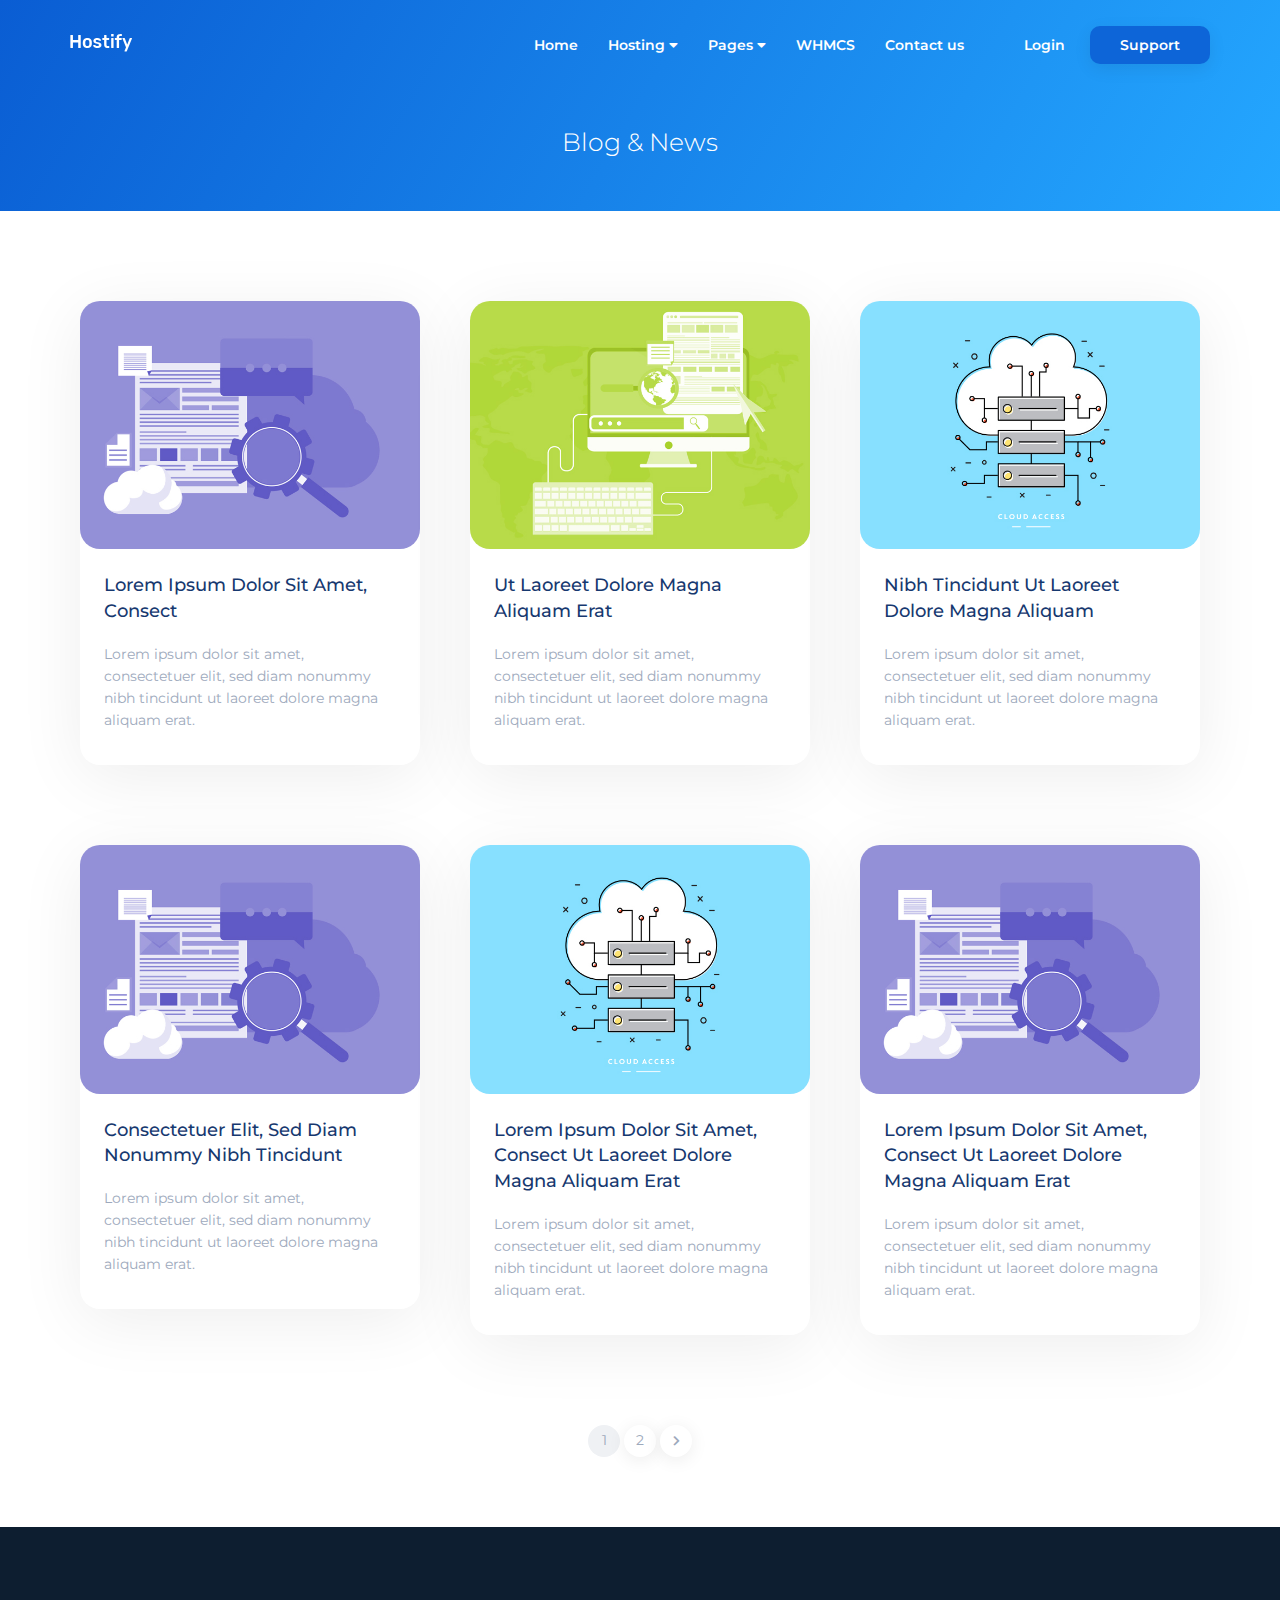
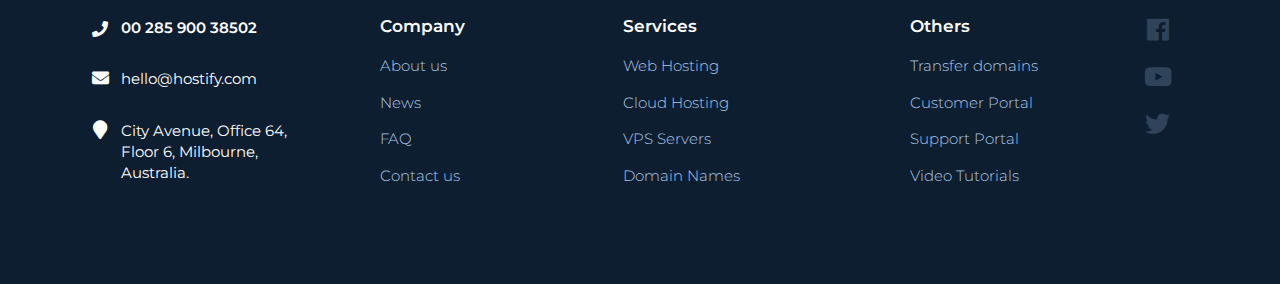
<file: public/assets/blog.html>
<!doctype html>
<html>
<head>
<meta charset="UTF-8">
<meta name="viewport" content="width=device-width, initial-scale=1.0,maximum-scale=1.0, user-scalable=no">
<title>Hostify</title>
<link rel="stylesheet" type="text/css" href="css/bootstrap.min.css">
<link rel="stylesheet" type="text/css" href="css/bootstrap-slider.min.css">
<link rel="stylesheet" type="text/css" href="css/fontawesome-all.min.css">
<link rel="stylesheet" type="text/css" href="css/slick.css">
<link rel="stylesheet" type="text/css" href="css/style.css">
<link rel="stylesheet" type="text/css" href="css/custom.css">
</head>

<body>

<div id="header-holder" class="inner-header">
    <div class="bg-animation"></div>
    <nav id="nav" class="navbar navbar-default navbar-full">
        <div class="container-fluid">
            <div class="container container-nav">
                <div class="row">
                    <div class="col-md-12">
                        <div class="navbar-header">
                            <button aria-expanded="false" type="button" class="navbar-toggle collapsed" data-toggle="collapse" data-target="#bs">
                                <span class="icon-bar"></span>
                                <span class="icon-bar"></span>
                                <span class="icon-bar"></span>
                            </button>
                            <a class="logo-holder" href="index.html">
                                <div class="logo" style="width:62px;height:18px"></div>
                            </a>
                        </div>
                        <div style="height: 1px;" role="main" aria-expanded="false" class="navbar-collapse collapse" id="bs">
                            <ul class="nav navbar-nav navbar-right">
                                <li><a href="index.html">Home</a></li>
                                <li class="dropdown unity-menu">
                                    <a href="#pricing">Hosting <i class="fas fa-caret-down"></i></a>
                                    <ul class="dropdown-menu dropdown-unity">
                                        <li>
                                            <a class="unity-link" href="webhosting.html">
                                                <div class="unity-box">
                                                    <div class="unity-icon">
                                                        <img src="images/service-icon1.svg" alt="">
                                                    </div>
                                                    <div class="unity-title">
                                                        Web Hosting
                                                    </div>
                                                    <div class="unity-details">
                                                        Flexible shared-hosting
                                                    </div>
                                                </div>
                                            </a>
                                        </li>
                                        <li>
                                            <a class="unity-link" href="resellershosting.html">
                                                <div class="unity-box">
                                                    <div class="unity-icon">
                                                        <img src="images/service-icon2.svg" alt="">
                                                    </div>
                                                    <div class="unity-title">
                                                        Resellers
                                                    </div>
                                                    <div class="unity-details">
                                                        Money on the side!
                                                    </div>
                                                </div>
                                            </a>
                                        </li>
                                        <li>
                                            <a class="unity-link" href="cloudhosting.html">
                                                <div class="unity-box">
                                                    <div class="unity-icon">
                                                        <img src="images/service-icon3.svg" alt="">
                                                    </div>
                                                    <div class="unity-title">
                                                        Cloud Hosting
                                                    </div>
                                                    <div class="unity-details">
                                                        Fast as rocket
                                                    </div>
                                                </div>
                                            </a>
                                        </li>
                                        <li>
                                            <a class="unity-link" href="vpshosting.html">
                                                <div class="unity-box">
                                                    <div class="unity-icon">
                                                        <img src="images/service-icon4.svg" alt="">
                                                    </div>
                                                    <div class="unity-title">
                                                        VPS Servers
                                                    </div>
                                                    <div class="unity-details">
                                                        Scalable hosting
                                                    </div>
                                                </div>
                                            </a>
                                        </li>
                                    </ul>
                                </li>
                                <li class="dropdown">
                                    <a href="#">Pages <i class="fas fa-caret-down"></i></a>
                                    <ul class="dropdown-menu">
                                      <li><a href="about.html">Company</a></li>
                                      <li><a href="blog.html">Blog</a></li>
                                      <li><a href="domains.html">Domain List</a></li>
                                      <li><a href="ourservers.html">Servers</a></li>
                                      <li><a href="mapdata.html">Map Generator</a></li>
                                      <li><a href="horizontalpricing.html">Horizontal Pricing</a></li>
                                    </ul>
                                </li>
                                <li><a href="../../whmcs/index.php?systpl=hostify">WHMCS</a></li>
                                <li><a href="contact.html">Contact us</a></li>
                                <li><a class="login-button" href="signin.html">Login</a></li>
                                <li class="support-button-holder support-dropdown">
                                    <a class="support-button" href="#">Support</a>
                                    <ul class="dropdown-menu">
                                      <li><a href="#"><i class="fas fa-phone"></i>Toll-Free  08-197-435-01</a></li>
                                      <li><a href="#"><i class="fas fa-comments"></i>Start a Live Chat</a></li>
                                      <li><a href="#"><i class="fas fa-ticket-alt"></i>Open a ticket</a></li>
                                      <li><a href="#"><i class="fas fa-book"></i>Knowledge base</a></li>
                                    </ul>
                                </li>
                            </ul>
                        </div>
                    </div>
                </div>
            </div>
        </div>
    </nav>
    <div id="page-head" class="container-fluid inner-page">
        <div class="container">
            <div class="row">
                <div class="col-md-12 text-center">
                    <div class="page-title">Blog & News</div>
                </div>
            </div>
        </div>
    </div>
</div>
<div id="articles" class="container-fluid">
    <div class="container">
        <div class="row">
            <div class="col-sm-6 col-md-4">
                <div class="article-summary">
                    <div class="article-img"><img src="images/article1.jpg" alt="" /></div>
                    <div class="article-details">
                        <div class="article-title"><a href="post.html">Lorem ipsum dolor sit amet, consect</a></div>
                        <div class="article-text">Lorem ipsum dolor sit amet, consectetuer elit, sed diam nonummy nibh tincidunt ut laoreet dolore magna aliquam erat.
                        </div>
                    </div>
                </div>
            </div>
            <div class="col-sm-6 col-md-4">
                <div class="article-summary">
                    <div class="article-img"><img src="images/article2.jpg" alt="" /></div>
                    <div class="article-details">
                        <div class="article-title"><a href="post.html">Ut laoreet dolore magna aliquam erat</a></div>
                        <div class="article-text">Lorem ipsum dolor sit amet, consectetuer elit, sed diam nonummy nibh tincidunt ut laoreet dolore magna aliquam erat.
                        </div>
                    </div>
                </div>
            </div>
            <div class="col-sm-6 col-md-4">
                <div class="article-summary">
                    <div class="article-img"><img src="images/article3.jpg" alt="" /></div>
                    <div class="article-details">
                        <div class="article-title"><a href="post.html">Nibh tincidunt ut laoreet dolore magna aliquam</a></div>
                        <div class="article-text">Lorem ipsum dolor sit amet, consectetuer elit, sed diam nonummy nibh tincidunt ut laoreet dolore magna aliquam erat.
                        </div>
                    </div>
                </div>
            </div>
            <div class="col-sm-6 col-md-4">
                <div class="article-summary">
                    <div class="article-img"><img src="images/article4.jpg" alt="" /></div>
                    <div class="article-details">
                        <div class="article-title"><a href="post.html">Consectetuer elit, sed diam nonummy nibh tincidunt</a></div>
                        <div class="article-text">Lorem ipsum dolor sit amet, consectetuer elit, sed diam nonummy nibh tincidunt ut laoreet dolore magna aliquam erat.
                        </div>
                    </div>
                </div>
            </div>
            <div class="col-sm-6 col-md-4">
                <div class="article-summary">
                    <div class="article-img"><img src="images/article6.jpg" alt="" /></div>
                    <div class="article-details">
                        <div class="article-title"><a href="post.html">Lorem ipsum dolor sit amet, consect
    Ut laoreet dolore magna aliquam erat</a></div>
                        <div class="article-text">Lorem ipsum dolor sit amet, consectetuer elit, sed diam nonummy nibh tincidunt ut laoreet dolore magna aliquam erat.
                        </div>
                    </div>
                </div>
            </div>
            <div class="col-sm-6 col-md-4">
                <div class="article-summary">
                    <div class="article-img"><img src="images/article1.jpg" alt="" /></div>
                    <div class="article-details">
                        <div class="article-title"><a href="post.html">Lorem ipsum dolor sit amet, consect
    Ut laoreet dolore magna aliquam erat</a></div>
                        <div class="article-text">Lorem ipsum dolor sit amet, consectetuer elit, sed diam nonummy nibh tincidunt ut laoreet dolore magna aliquam erat.
                        </div>
                    </div>
                </div>
            </div>
            <div class="col-md-12">
                <div class="pagination">
                    <span class="current page-number">1</span>
                    <a class="page-number" href="#">2</a>
                    <a class="next page-number" href="#"><i class="fas fa-chevron-right"></i></a>
                </div>
            </div>
        </div>  
    </div>
</div>
<div id="footer" class="container-fluid">
    <div class="container">
        <div class="row">
            <div class="col-xs-6 col-sm-4 col-md-3">
                <div class="address-holder">
                    <div class="phone"><i class="fas fa-phone"></i> 00 285 900 38502</div>
                    <div class="email"><i class="fas fa-envelope"></i> hello@hostify.com</div>
                    <div class="address">
                        <i class="fas fa-map-marker"></i> 
                        <div>City Avenue, Office 64,<br>
                            Floor 6,  Milbourne,<br>
                            Australia.</div>
                    </div>
                </div>
            </div>
            <div class="col-xs-6 col-sm-2 col-md-2">
                <div class="footer-menu-holder">
                    <h4>Company</h4>
                    <ul class="footer-menu">
                        <li><a href="about.html">About us</a></li>
                        <li><a href="blog.html">News</a></li>
                        <li><a href="faq.html">FAQ</a></li>
                        <li><a href="contact.html">Contact us</a></li>
                    </ul>
                </div>
            </div>
            <div class="col-xs-6 col-sm-2 col-md-3">
                <div class="footer-menu-holder">
                    <h4>Services</h4>
                    <ul class="footer-menu">
                        <li><a href="webhosting.html">Web Hosting</a></li>
                        <li><a href="cloudhosting.html">Cloud Hosting</a></li>
                        <li><a href="vpshosting.html">VPS Servers</a></li>
                        <li><a href="domains.html">Domain Names</a></li>
                    </ul>
                </div>
            </div>
            <div class="col-xs-6 col-sm-3 col-md-3">
                <div class="footer-menu-holder">
                    <h4>Others</h4>
                    <ul class="footer-menu">
                        <li><a href="#">Transfer domains</a></li>
                        <li><a href="portal.html">Customer Portal</a></li>
                        <li><a href="#">Support Portal</a></li>
                        <li><a href="#">Video Tutorials</a></li>
                    </ul>
                </div>
            </div>
            <div class="col-xs-12 col-sm-1 col-md-1">
                <div class="social-menu-holder">
                    <ul class="social-menu">
                        <li><a href="#"><i class="fab fa-facebook"></i></a></li>
                        <li><a href="#"><i class="fab fa-youtube"></i></a></li>
                        <li><a href="#"><i class="fab fa-twitter"></i></a></li>
                    </ul>
                </div>
            </div>
        </div>
    </div>
</div>
<script src="js/jquery.min.js"></script>
<script src="js/bootstrap.min.js"></script>
<script src="js/bootstrap-slider.min.js"></script>
<script src="js/slick.min.js"></script>
<script src="js/main.js"></script>
</body>
</html>
</file>
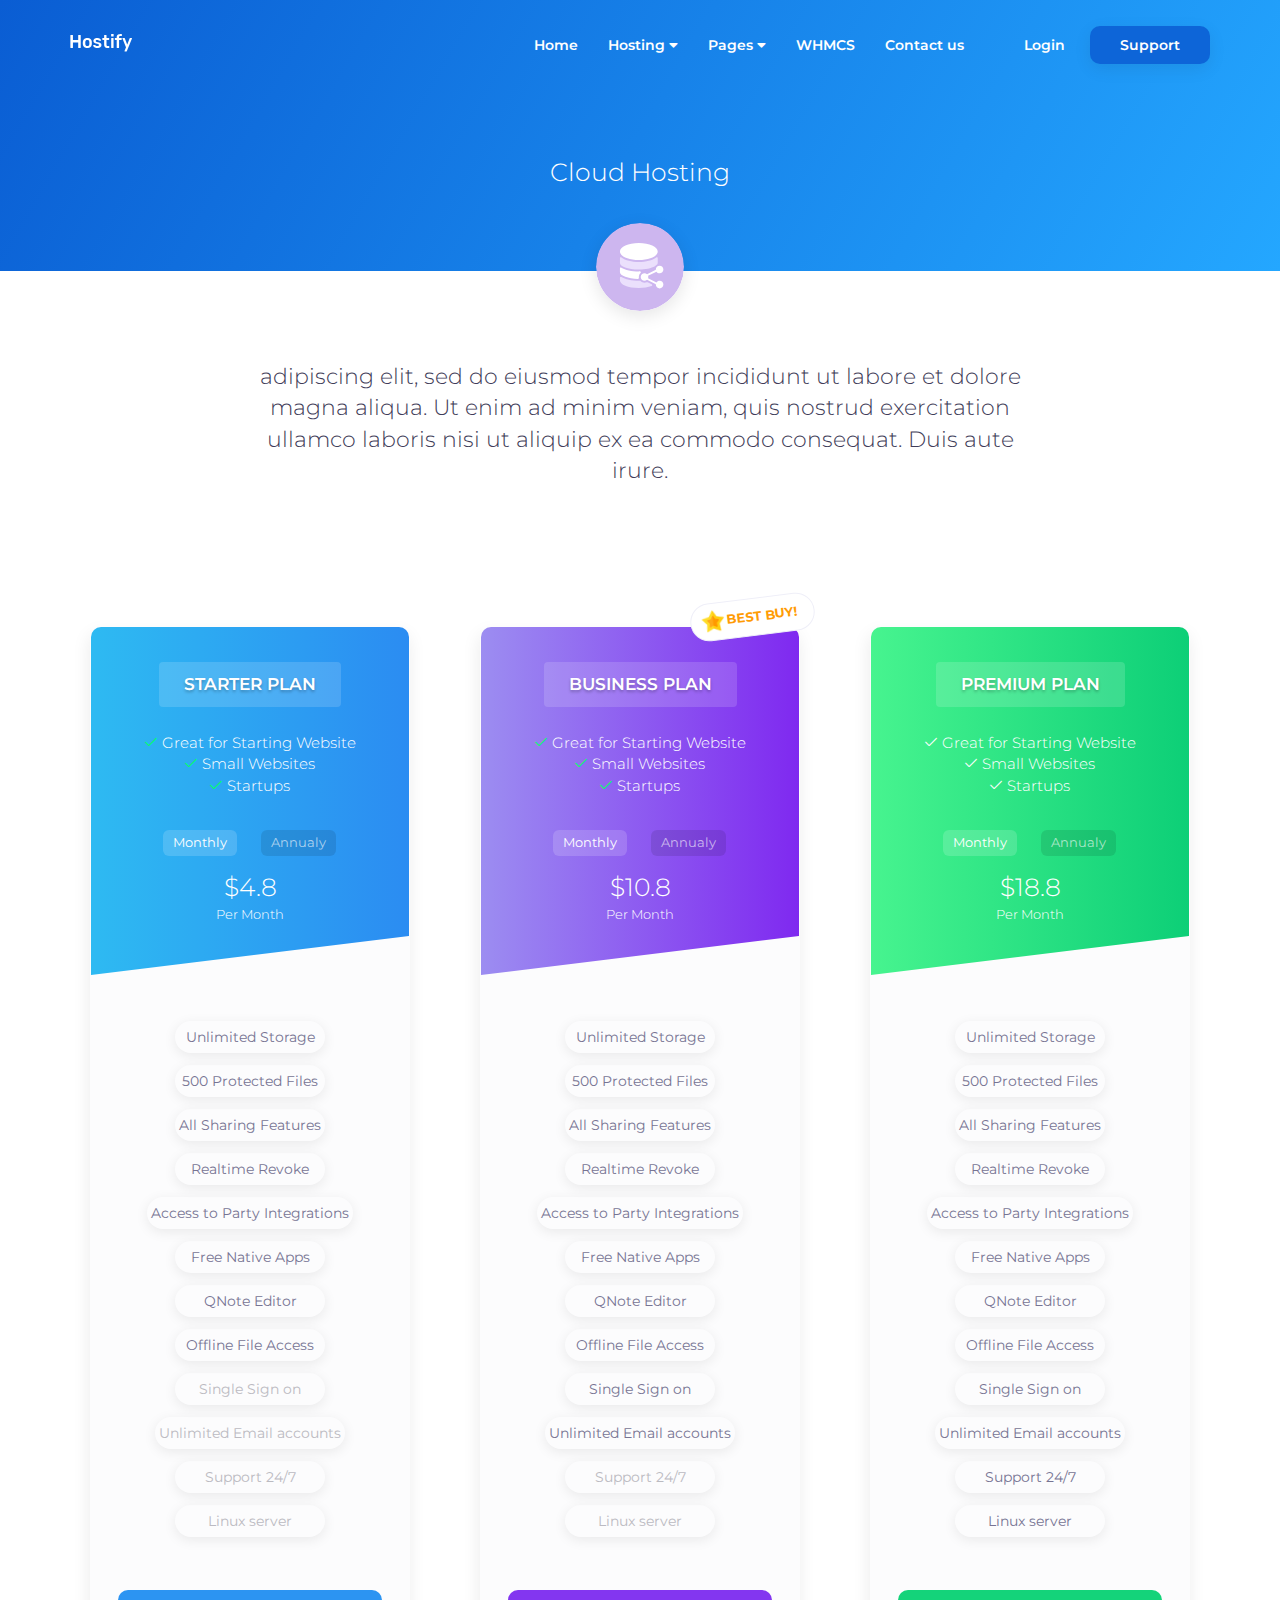
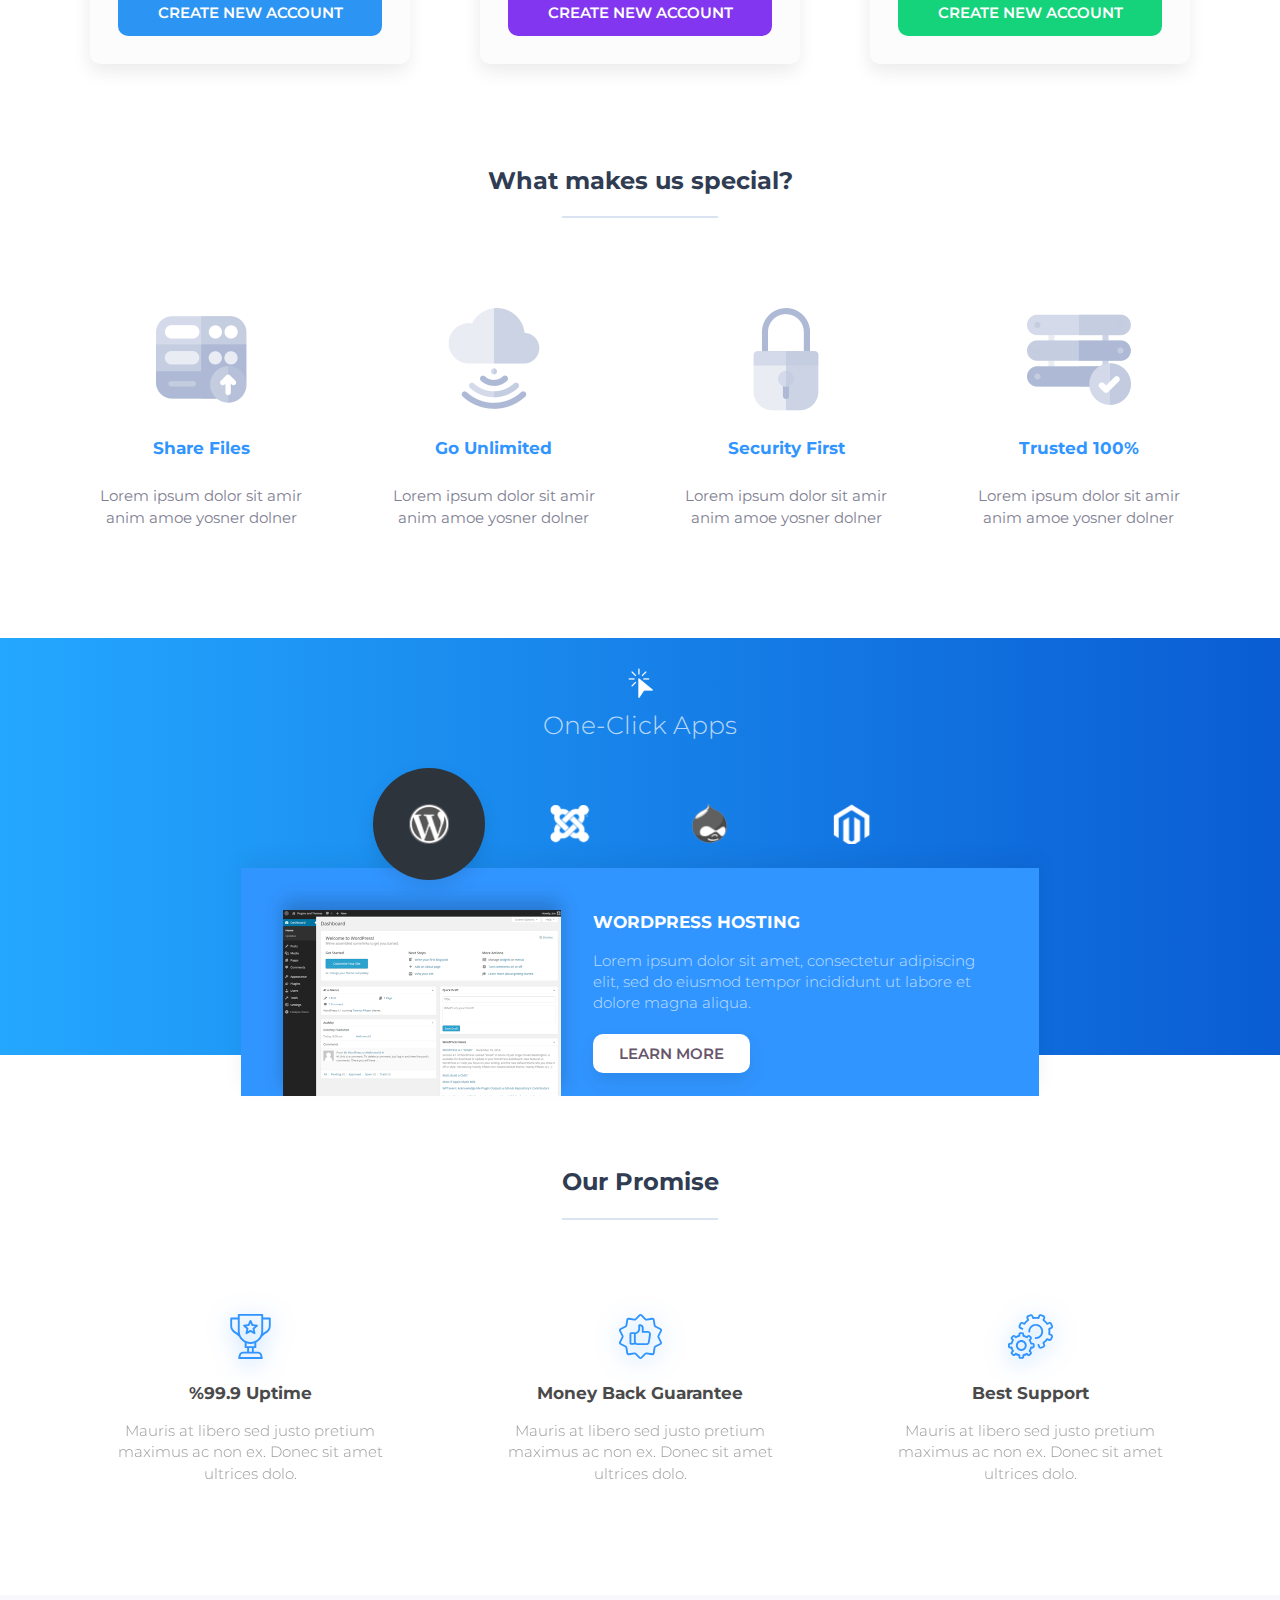
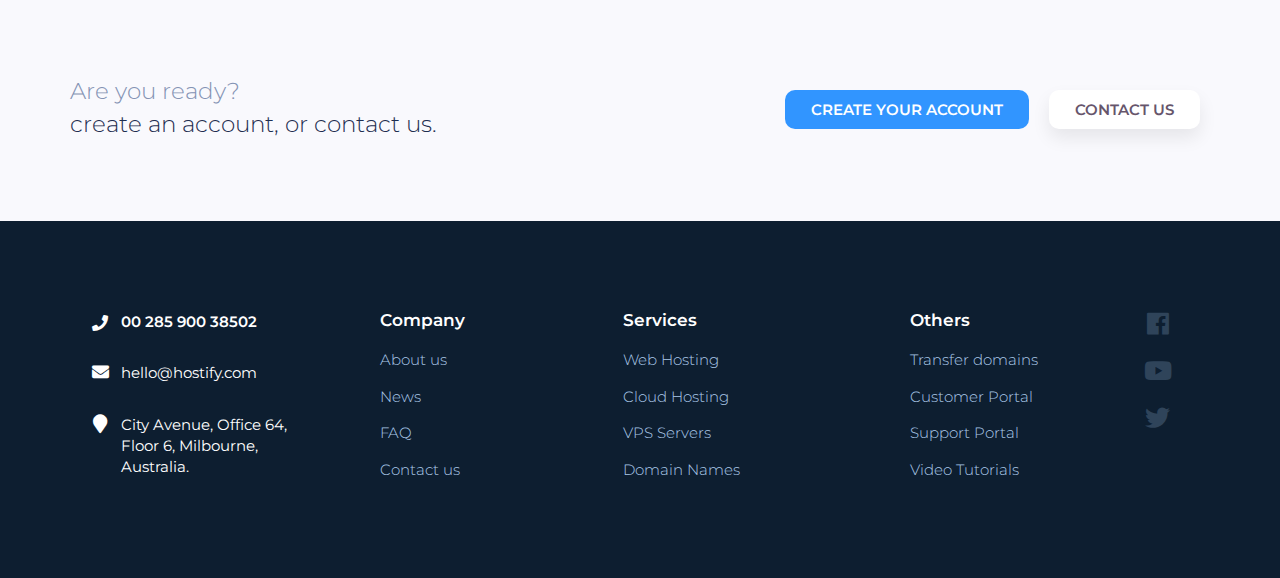
<file: public/assets/cloudhosting.html>
<!doctype html>
<html>
<head>
<meta charset="UTF-8">
<meta name="viewport" content="width=device-width, initial-scale=1.0,maximum-scale=1.0, user-scalable=no">
<title>Hostify</title>
<link rel="stylesheet" type="text/css" href="css/bootstrap.min.css">
<link rel="stylesheet" type="text/css" href="css/bootstrap-slider.min.css">
<link rel="stylesheet" type="text/css" href="css/fontawesome-all.min.css">
<link rel="stylesheet" type="text/css" href="css/slick.css">
<link rel="stylesheet" type="text/css" href="css/style.css">
<link rel="stylesheet" type="text/css" href="css/custom.css">
</head>

<body>

<div id="header-holder" class="inner-header hosting-page">
    <nav id="nav" class="navbar navbar-default navbar-full">
        <div class="container-fluid">
            <div class="container container-nav">
                <div class="row">
                    <div class="col-md-12">
                        <div class="navbar-header">
                            <button aria-expanded="false" type="button" class="navbar-toggle collapsed" data-toggle="collapse" data-target="#bs">
                                <span class="icon-bar"></span>
                                <span class="icon-bar"></span>
                                <span class="icon-bar"></span>
                            </button>
                            <a class="logo-holder" href="index.html">
                                <div class="logo" style="width:62px;height:18px"></div>
                            </a>
                        </div>
                        <div style="height: 1px;" role="main" aria-expanded="false" class="navbar-collapse collapse" id="bs">
                            <ul class="nav navbar-nav navbar-right">
                                <li><a href="index.html">Home</a></li>
                                <li class="dropdown unity-menu">
                                    <a href="#pricing">Hosting <i class="fas fa-caret-down"></i></a>
                                    <ul class="dropdown-menu dropdown-unity">
                                        <li>
                                            <a class="unity-link" href="webhosting.html">
                                                <div class="unity-box">
                                                    <div class="unity-icon">
                                                        <img src="images/service-icon1.svg" alt="">
                                                    </div>
                                                    <div class="unity-title">
                                                        Web Hosting
                                                    </div>
                                                    <div class="unity-details">
                                                        Flexible shared-hosting
                                                    </div>
                                                </div>
                                            </a>
                                        </li>
                                        <li>
                                            <a class="unity-link" href="resellershosting.html">
                                                <div class="unity-box">
                                                    <div class="unity-icon">
                                                        <img src="images/service-icon2.svg" alt="">
                                                    </div>
                                                    <div class="unity-title">
                                                        Resellers
                                                    </div>
                                                    <div class="unity-details">
                                                        Money on the side!
                                                    </div>
                                                </div>
                                            </a>
                                        </li>
                                        <li>
                                            <a class="unity-link" href="cloudhosting.html">
                                                <div class="unity-box">
                                                    <div class="unity-icon">
                                                        <img src="images/service-icon3.svg" alt="">
                                                    </div>
                                                    <div class="unity-title">
                                                        Cloud Hosting
                                                    </div>
                                                    <div class="unity-details">
                                                        Fast as rocket
                                                    </div>
                                                </div>
                                            </a>
                                        </li>
                                        <li>
                                            <a class="unity-link" href="vpshosting.html">
                                                <div class="unity-box">
                                                    <div class="unity-icon">
                                                        <img src="images/service-icon4.svg" alt="">
                                                    </div>
                                                    <div class="unity-title">
                                                        VPS Servers
                                                    </div>
                                                    <div class="unity-details">
                                                        Scalable hosting
                                                    </div>
                                                </div>
                                            </a>
                                        </li>
                                    </ul>
                                </li>
                                <li class="dropdown">
                                    <a href="#">Pages <i class="fas fa-caret-down"></i></a>
                                    <ul class="dropdown-menu">
                                      <li><a href="about.html">Company</a></li>
                                      <li><a href="blog.html">Blog</a></li>
                                      <li><a href="domains.html">Domain List</a></li>
                                      <li><a href="ourservers.html">Servers</a></li>
                                      <li><a href="mapdata.html">Map Generator</a></li>
                                      <li><a href="horizontalpricing.html">Horizontal Pricing</a></li>
                                    </ul>
                                </li>
                                <li><a href="../../whmcs/index.php?systpl=hostify">WHMCS</a></li>
                                <li><a href="contact.html">Contact us</a></li>
                                <li><a class="login-button" href="signin.html">Login</a></li>
                                <li class="support-button-holder support-dropdown">
                                    <a class="support-button" href="#">Support</a>
                                    <ul class="dropdown-menu">
                                      <li><a href="#"><i class="fas fa-phone"></i>Toll-Free  08-197-435-01</a></li>
                                      <li><a href="#"><i class="fas fa-comments"></i>Start a Live Chat</a></li>
                                      <li><a href="#"><i class="fas fa-ticket-alt"></i>Open a ticket</a></li>
                                      <li><a href="#"><i class="fas fa-book"></i>Knowledge base</a></li>
                                    </ul>
                                </li>
                            </ul>
                        </div>
                    </div>
                </div>
            </div>
        </div>
    </nav>
    <div id="page-head" class="container-fluid inner-page">
        <div class="container">
            <div class="row">
                <div class="col-md-12 text-center">
                    <div class="page-title">Cloud Hosting</div>
                    <div id="page-icon">
                        <div class="pricing-icon">
                            <img src="images/service-icon3.svg" alt="">
                        </div>
                    </div>
                </div>
            </div>
        </div>
    </div>
</div>

<div id="h-info" class="container-fluid">
    <div class="container">
        <div class="row">
            <div class="col-md-12">
                <div class="info-text grey-text">adipiscing elit, sed do eiusmod tempor incididunt ut labore et dolore magna aliqua. Ut enim ad minim veniam, quis nostrud exercitation ullamco laboris nisi ut aliquip ex ea commodo consequat. Duis aute irure.</div>
            </div>
        </div>
    </div>
</div>
<div id="pricing" class="container-fluid">
    <div class="container">
        <div class="row">
            <div class="col-sm-6 col-md-4">
                <div class="pricing-box pricing-box-simple pricing-color1">
                    <div class="pricing-content">
                        <div class="pricing-head">
                            <div class="pricing-title">Starter Plan</div>
                            <div class="pricing-features">
                                <ul>
                                    <li>Great for Starting Website</li>
                                    <li>Small Websites</li>
                                    <li>Startups</li>
                                </ul>
                            </div>
                            <div class="pricing-options">
                                <ul class="nav nav-tabs">
                                    <li class="active"><a data-toggle="tab" href="#monthly1">Monthly</a></li>
                                    <li><a data-toggle="tab" href="#annualy1">Annualy</a></li>
                                </ul>
                                <div class="tab-content">
                                    <div id="monthly1" class="tab-pane fade in active">
                                        <div class="pricing-price">$4.8</div>
                                        <div class="billing-cycle">per month</div>
                                    </div>
                                    <div id="annualy1" class="tab-pane fade">
                                        <div class="pricing-price">$50.8</div>
                                        <div class="billing-cycle">per year</div>
                                    </div>
                                </div>
                            </div>
                        </div>
                        <div class="pricing-details">
                            <ul>
                                <li>Unlimited Storage</li>
                                <li>500 Protected Files</li>
                                <li>All Sharing Features</li>
                                <li>Realtime Revoke</li>
                                <li>Access to Party Integrations</li>
                                <li>Free Native Apps</li>
                                <li>QNote Editor</li>
                                <li>Offline File Access</li>
                                <li class="not-included">Single Sign on</li>
                                <li class="not-included">Unlimited Email accounts</li>
                                <li class="not-included">Support 24/7</li>
                                <li class="not-included">Linux server</li>
                            </ul>
                        </div>
                        <div class="pricing-link">
                            <a class="ybtn" href="#">Create New Account</a>
                        </div>
                    </div>
                </div>
            </div>
            <div class="col-sm-6 col-md-4">
                <div class="pricing-box pricing-box-simple pricing-color2 bestbuy">
                    <div class="pricing-content">
                        <div class="pricing-head">
                            <div class="pricing-title">Business Plan</div>
                            <div class="pricing-features">
                                <ul>
                                    <li>Great for Starting Website</li>
                                    <li>Small Websites</li>
                                    <li>Startups</li>
                                </ul>
                            </div>
                            <div class="pricing-options">
                                <ul class="nav nav-tabs">
                                    <li class="active"><a data-toggle="tab" href="#monthly2">Monthly</a></li>
                                    <li><a data-toggle="tab" href="#annualy2">Annualy</a></li>
                                </ul>
                                <div class="tab-content">
                                    <div id="monthly2" class="tab-pane fade in active">
                                        <div class="pricing-price">$10.8</div>
                                        <div class="billing-cycle">per month</div>
                                    </div>
                                    <div id="annualy2" class="tab-pane fade">
                                        <div class="pricing-price">$110.8</div>
                                        <div class="billing-cycle">per year</div>
                                    </div>
                                </div>
                            </div>
                        </div>
                        <div class="pricing-details">
                            <ul>
                                <li>Unlimited Storage</li>
                                <li>500 Protected Files</li>
                                <li>All Sharing Features</li>
                                <li>Realtime Revoke</li>
                                <li>Access to Party Integrations</li>
                                <li>Free Native Apps</li>
                                <li>QNote Editor</li>
                                <li>Offline File Access</li>
                                <li>Single Sign on</li>
                                <li>Unlimited Email accounts</li>
                                <li class="not-included">Support 24/7</li>
                                <li class="not-included">Linux server</li>
                            </ul>
                        </div>
                        <div class="pricing-link">
                            <a class="ybtn" href="#">Create New Account</a>
                        </div>
                    </div>
                </div>
            </div>
            <div class="col-sm-12 col-md-4">
                <div class="pricing-box pricing-box-simple pricing-color3">
                    <div class="pricing-content">
                        <div class="pricing-head">
                            <div class="pricing-title">Premium Plan</div>
                            <div class="pricing-features">
                                <ul>
                                    <li>Great for Starting Website</li>
                                    <li>Small Websites</li>
                                    <li>Startups</li>
                                </ul>
                            </div>
                            <div class="pricing-options">
                                <ul class="nav nav-tabs">
                                    <li class="active"><a data-toggle="tab" href="#monthly3">Monthly</a></li>
                                    <li><a data-toggle="tab" href="#annualy3">Annualy</a></li>
                                </ul>
                                <div class="tab-content">
                                    <div id="monthly3" class="tab-pane fade in active">
                                        <div class="pricing-price">$18.8</div>
                                        <div class="billing-cycle">per month</div>
                                    </div>
                                    <div id="annualy3" class="tab-pane fade">
                                        <div class="pricing-price">$200.8</div>
                                        <div class="billing-cycle">per year</div>
                                    </div>
                                </div>
                            </div>
                        </div>
                        <div class="pricing-details">
                            <ul>
                                <li>Unlimited Storage</li>
                                <li>500 Protected Files</li>
                                <li>All Sharing Features</li>
                                <li>Realtime Revoke</li>
                                <li>Access to Party Integrations</li>
                                <li>Free Native Apps</li>
                                <li>QNote Editor</li>
                                <li>Offline File Access</li>
                                <li>Single Sign on</li>
                                <li>Unlimited Email accounts</li>
                                <li>Support 24/7</li>
                                <li>Linux server</li>
                            </ul>
                        </div>
                        <div class="pricing-link">
                            <a class="ybtn" href="#">Create New Account</a>
                        </div>
                    </div>
                </div>
            </div>
        </div>
    </div>
</div>
<div id="ifeatures" class="container-fluid">
    <div class="container">
        <div class="row">
            <div class="col-md-12">
                <div class="row-title">What makes us special?</div>
                <div class="row-subtitle"></div>
            </div>
        </div>
        <div class="row">
            <div class="col-sm-6 col-md-3">
                <div class="feature-box">
                    <div class="feature-icon">
                        <img src="images/feature1.png" alt="">
                    </div>
                    <div class="feature-title">Share Files</div>
                    <div class="feature-details">Lorem ipsum dolor sit amir anim
amoe yosner dolner </div>
                </div>
            </div>
            <div class="col-sm-6 col-md-3">
                <div class="feature-box">
                    <div class="feature-icon">
                        <img src="images/feature2.png" alt="">
                    </div>
                    <div class="feature-title">Go Unlimited</div>
                    <div class="feature-details">Lorem ipsum dolor sit amir anim
amoe yosner dolner </div>
                </div>
            </div>
            <div class="col-sm-6 col-md-3">
                <div class="feature-box">
                    <div class="feature-icon">
                        <img src="images/feature3.png" alt="">
                    </div>
                    <div class="feature-title">Security First</div>
                    <div class="feature-details">Lorem ipsum dolor sit amir anim
amoe yosner dolner </div>
                </div>
            </div>
            <div class="col-sm-6 col-md-3">
                <div class="feature-box">
                    <div class="feature-icon">
                        <img src="images/feature4.png" alt="">
                    </div>
                    <div class="feature-title">Trusted 100%</div>
                    <div class="feature-details">Lorem ipsum dolor sit amir anim
amoe yosner dolner </div>
                </div>
            </div>
        </div>
    </div>
</div>
<div id="apps" class="container-fluid">
    <div class="container">
        <div class="row">
            <div class="col-md-12">
                <div class="row-icon"><img src="images/click-icon.png"></div>
                <div class="row-title">One-Click Apps</div>
            </div>
        </div>
        <div class="row">
            <div class="col-md-12">
                <div class="apps-holder">
                    <div class="apps-links-holder">
                        <div class="app-icon-holder app-icon-holder1 opened" data-id="1">
                            <div class="app-icon"><img class="grayscale" src="images/wordpress.png" alt="wordpress"></div>
                        </div>
                        <div class="app-icon-holder app-icon-holder2" data-id="2">
                            <div class="app-icon"><img class="brightness" src="images/joomla.png" alt="joomla"></div>
                        </div>
                        <div class="app-icon-holder app-icon-holder3" data-id="3">
                            <div class="app-icon"><img class="grayscale" src="images/drupal.png" alt="drupal"></div>
                        </div>
                        <div class="app-icon-holder app-icon-holder4" data-id="4">
                            <div class="app-icon"><img class="brightness" src="images/magento.png" alt="magento"></div>
                        </div>
                    </div>
                    <div class="apps-details-holder">
                        <div class="app-details">
                            <div class="app-details1 show-details">
                                <div class="col-md-5">
                                    <div class="img-holder">
                                        <img src="images/wordpress-preview.png" alt="">
                                    </div>
                                </div>
                                <div class="col-md-7">
                                    <div class="app-title">Wordpress Hosting</div>
                                    <div class="app-text">Lorem ipsum dolor sit amet, consectetur adipiscing elit, sed do eiusmod tempor incididunt ut labore et dolore magna aliqua.</div>
                                    <div class="app-link">
                                        <a href="contact.html" class="ybtn ybtn-white ybtn-shadow">Learn more</a>
                                    </div>
                                </div>
                            </div>
                            <div class="app-details2">
                                <div class="col-md-5">
                                    <div class="img-holder">
                                        <img src="images/joomla-preview.png" alt="">
                                    </div>
                                </div>
                                <div class="col-md-7">
                                    <div class="app-title">Joomla Hosting</div>
                                    <div class="app-text">Ut enim ad minim veniam, quis nostrud exercitation ullamco laboris nisi ut aliquip ex ea commodo consequat.</div>
                                    <div class="app-link">
                                        <a href="contact.html" class="ybtn ybtn-white ybtn-shadow">Learn more</a>
                                    </div>
                                </div>
                            </div>
                            <div class="app-details3">
                                <div class="col-md-5">
                                    <div class="img-holder">
                                        <img src="images/drupal-preview.png" alt="">
                                    </div>
                                </div>
                                <div class="col-md-7">
                                    <div class="app-title">Drupal Hosting</div>
                                    <div class="app-text">Sed ut perspiciatis unde omnis iste natus error sit voluptatem accusantium doloremque laudantium, totam rem aperiam.</div>
                                    <div class="app-link">
                                        <a href="contact.html" class="ybtn ybtn-white ybtn-shadow">Learn more</a>
                                    </div>
                                </div>
                            </div>
                            <div class="app-details4">
                                <div class="col-md-5">
                                    <div class="img-holder">
                                        <img src="images/magento-preview.png" alt="">
                                    </div>
                                </div>
                                <div class="col-md-7">
                                    <div class="app-title">Magento Hosting</div>
                                    <div class="app-text">emo enim ipsam voluptatem quia voluptas sit aspernatur aut odit aut fugit, mo enim ipsam voluptatem quia voluptas sit.</div>
                                    <div class="app-link">
                                        <a href="contact.html" class="ybtn ybtn-white ybtn-shadow">Learn more</a>
                                    </div>
                                </div>
                            </div>
                        </div>
                    </div>
                </div>
            </div>
        </div>
    </div>
</div>
<div id="more-features" class="container-fluid">
    <div class="container">
        <div class="row">
            <div class="col-md-12">
                <div class="row-title">Our Promise</div>
                <div class="row-subtitle"></div>
            </div>
        </div>
        <div class="row">
            <div class="col-sm-6 col-md-4">
                <div class="mfeature-box">
                    <div class="mfeature-icon">
                        <i class="htfy htfy-trophy"></i>
                    </div>
                    <div class="mfeature-title">%99.9 Uptime</div>
                    <div class="mfeature-details">Mauris at libero sed justo pretium maximus ac non ex. Donec sit amet ultrices dolo.</div>
                </div>
            </div>
            <div class="col-sm-6 col-md-4">
                <div class="mfeature-box">
                    <div class="mfeature-icon">
                        <i class="htfy htfy-like"></i>
                    </div>
                    <div class="mfeature-title">Money Back Guarantee</div>
                    <div class="mfeature-details">Mauris at libero sed justo pretium maximus ac non ex. Donec sit amet ultrices dolo.</div>
                </div>
            </div>
            <div class="col-sm-12 col-md-4">
                <div class="mfeature-box">
                    <div class="mfeature-icon">
                        <i class="htfy htfy-cogwheel"></i>
                    </div>
                    <div class="mfeature-title">Best Support</div>
                    <div class="mfeature-details">Mauris at libero sed justo pretium maximus ac non ex. Donec sit amet ultrices dolo.</div>
                </div>
            </div>
        </div>
    </div>
</div>
<div id="message1" class="container-fluid message-area normal-bg">
    <div class="container">
        <div class="row">
            <div class="col-sm-12 col-md-6">
                <div class="text-other-color1">Are you ready?</div>
                <div class="text-other-color2">create an account, or contact us.</div>
            </div>
            <div class="col-sm-12 col-md-6">
                <div class="buttons-holder">
                    <a href="#" class="ybtn ybtn-accent-color">Create Your Account</a><a href="#" class="ybtn ybtn-white ybtn-shadow">Contact Us</a>
                </div>
            </div>
        </div>
    </div>
</div>
<div id="footer" class="container-fluid">
    <div class="container">
        <div class="row">
            <div class="col-xs-6 col-sm-4 col-md-3">
                <div class="address-holder">
                    <div class="phone"><i class="fas fa-phone"></i> 00 285 900 38502</div>
                    <div class="email"><i class="fas fa-envelope"></i> hello@hostify.com</div>
                    <div class="address">
                        <i class="fas fa-map-marker"></i> 
                        <div>City Avenue, Office 64,<br>
                            Floor 6,  Milbourne,<br>
                            Australia.</div>
                    </div>
                </div>
            </div>
            <div class="col-xs-6 col-sm-2 col-md-2">
                <div class="footer-menu-holder">
                    <h4>Company</h4>
                    <ul class="footer-menu">
                        <li><a href="about.html">About us</a></li>
                        <li><a href="blog.html">News</a></li>
                        <li><a href="faq.html">FAQ</a></li>
                        <li><a href="contact.html">Contact us</a></li>
                    </ul>
                </div>
            </div>
            <div class="col-xs-6 col-sm-2 col-md-3">
                <div class="footer-menu-holder">
                    <h4>Services</h4>
                    <ul class="footer-menu">
                        <li><a href="webhosting.html">Web Hosting</a></li>
                        <li><a href="cloudhosting.html">Cloud Hosting</a></li>
                        <li><a href="vpshosting.html">VPS Servers</a></li>
                        <li><a href="domains.html">Domain Names</a></li>
                    </ul>
                </div>
            </div>
            <div class="col-xs-6 col-sm-3 col-md-3">
                <div class="footer-menu-holder">
                    <h4>Others</h4>
                    <ul class="footer-menu">
                        <li><a href="#">Transfer domains</a></li>
                        <li><a href="portal.html">Customer Portal</a></li>
                        <li><a href="#">Support Portal</a></li>
                        <li><a href="#">Video Tutorials</a></li>
                    </ul>
                </div>
            </div>
            <div class="col-xs-12 col-sm-1 col-md-1">
                <div class="social-menu-holder">
                    <ul class="social-menu">
                        <li><a href="#"><i class="fab fa-facebook"></i></a></li>
                        <li><a href="#"><i class="fab fa-youtube"></i></a></li>
                        <li><a href="#"><i class="fab fa-twitter"></i></a></li>
                    </ul>
                </div>
            </div>
        </div>
    </div>
</div>
<script src="js/jquery.min.js"></script>
<script src="js/bootstrap.min.js"></script>
<script src="js/bootstrap-slider.min.js"></script>
<script src="js/slick.min.js"></script>
<script src="js/main.js"></script>
</body>
</html>
</file>
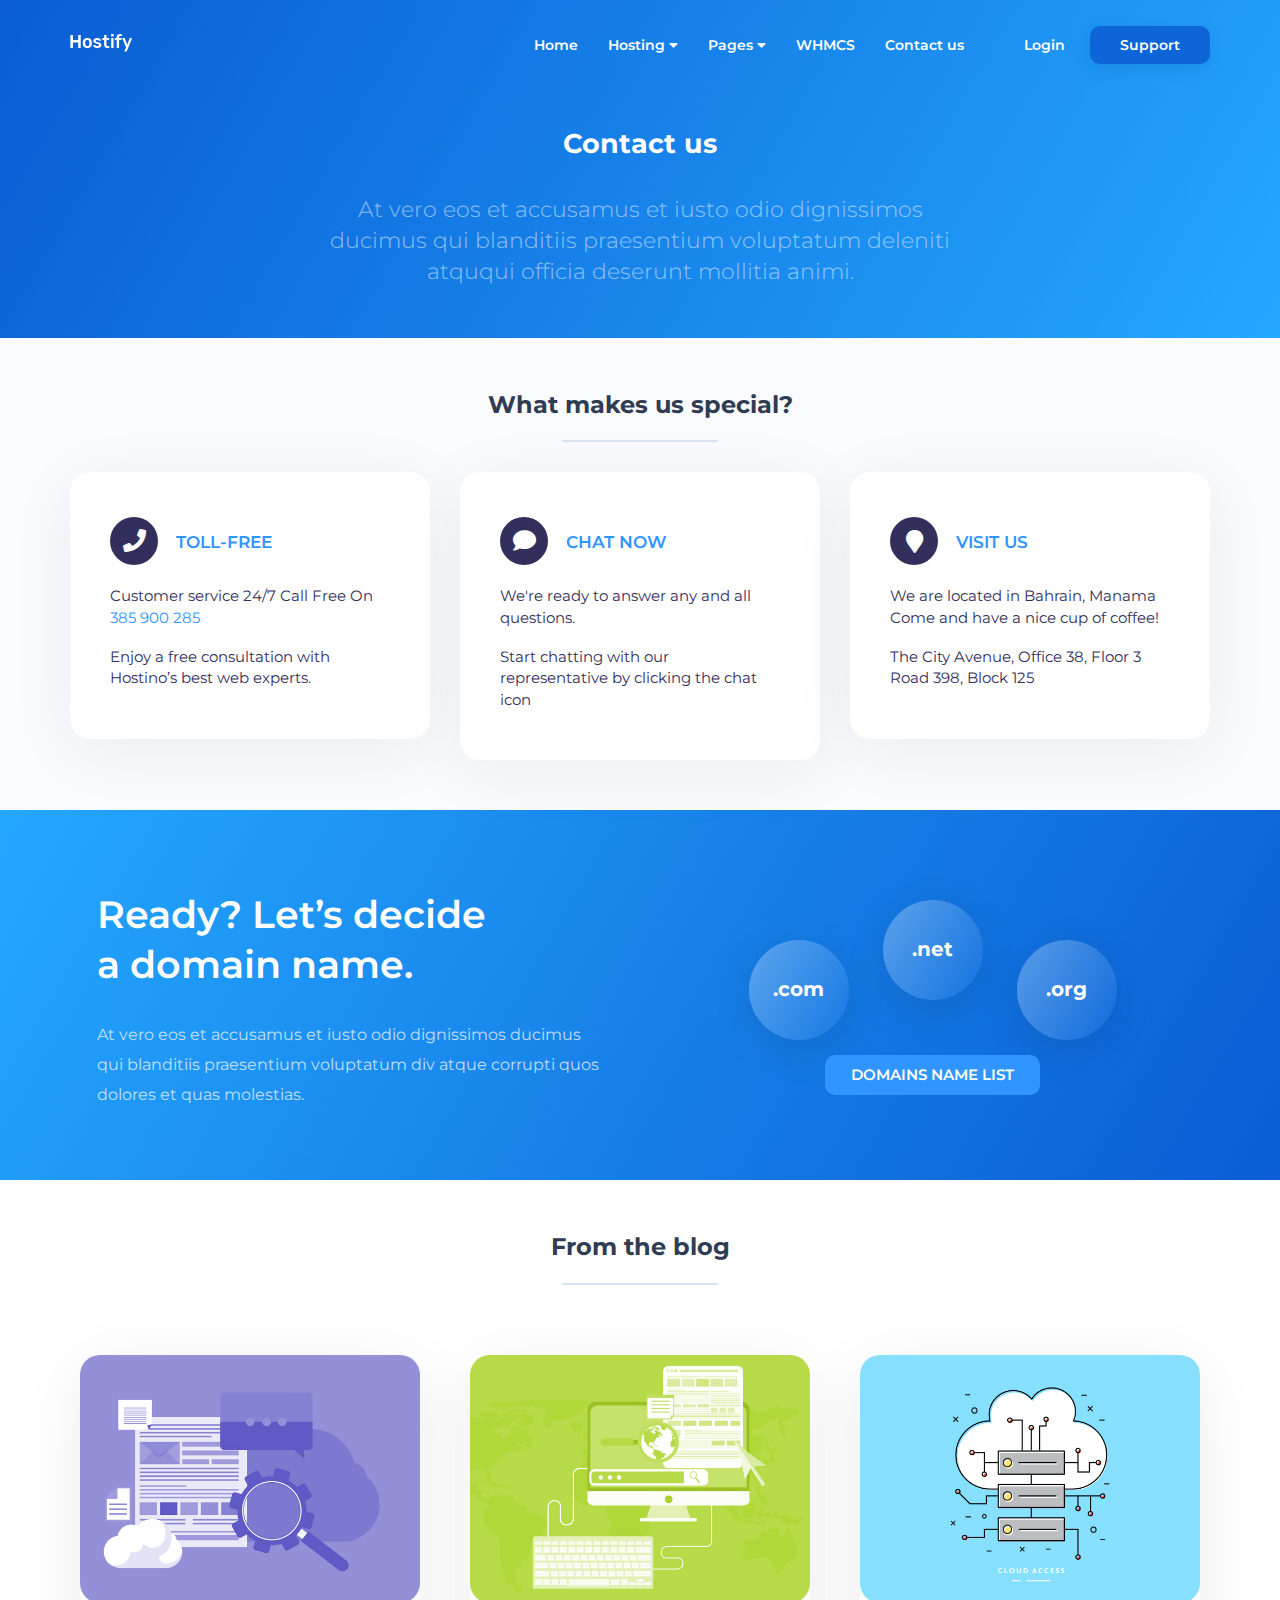
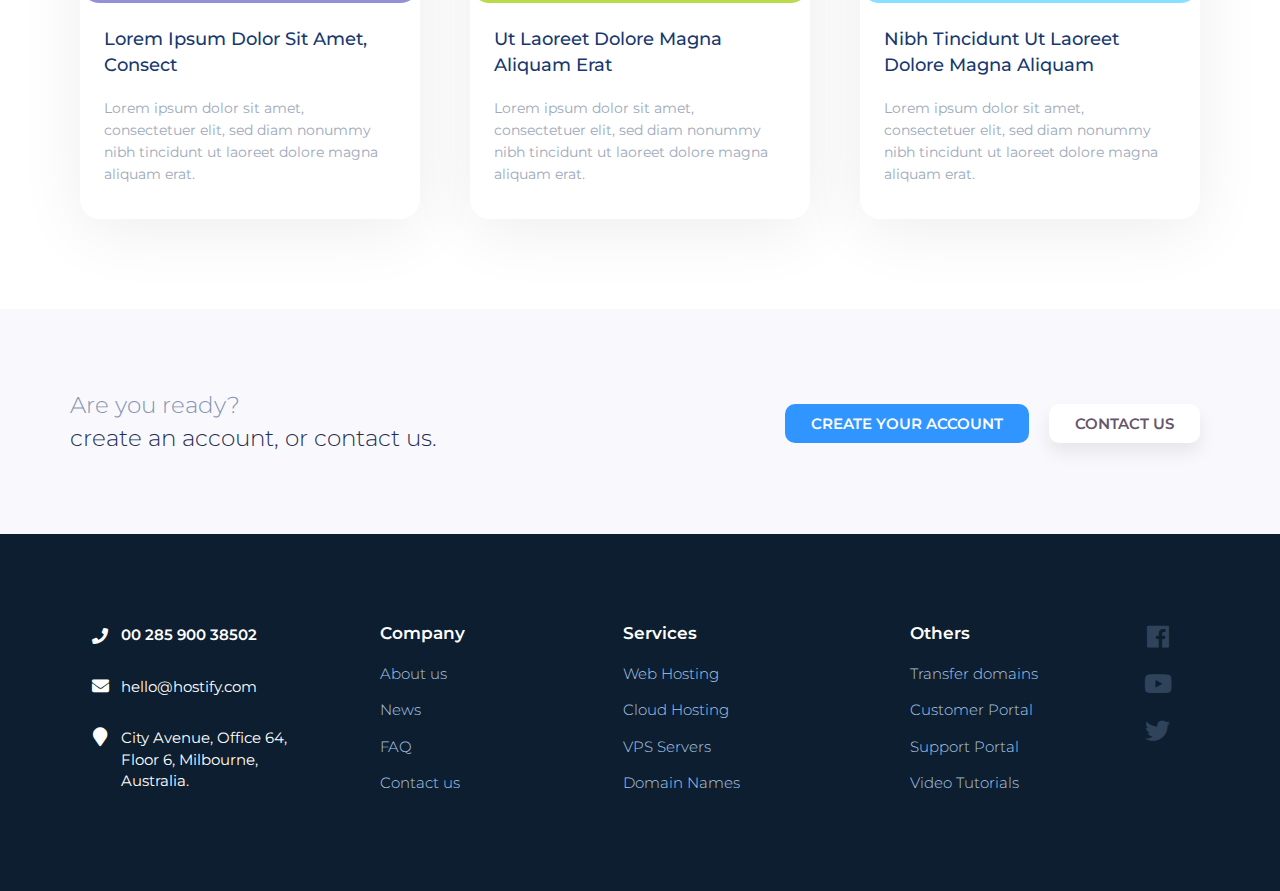
<file: public/assets/contact.html>
<!doctype html>
<html>
<head>
<meta charset="UTF-8">
<meta name="viewport" content="width=device-width, initial-scale=1.0,maximum-scale=1.0, user-scalable=no">
<title>Hostify</title>
<link rel="stylesheet" type="text/css" href="css/bootstrap.min.css">
<link rel="stylesheet" type="text/css" href="css/bootstrap-slider.min.css">
<link rel="stylesheet" type="text/css" href="css/fontawesome-all.min.css">
<link rel="stylesheet" type="text/css" href="css/slick.css">
<link rel="stylesheet" type="text/css" href="css/style.css">
<link rel="stylesheet" type="text/css" href="css/custom.css">
</head>

<body>

<div id="header-holder" class="inner-header contact-header">
    <nav id="nav" class="navbar navbar-default navbar-full">
        <div class="container-fluid">
            <div class="container container-nav">
                <div class="row">
                    <div class="col-md-12">
                        <div class="navbar-header">
                            <button aria-expanded="false" type="button" class="navbar-toggle collapsed" data-toggle="collapse" data-target="#bs">
                                <span class="icon-bar"></span>
                                <span class="icon-bar"></span>
                                <span class="icon-bar"></span>
                            </button>
                            <a class="logo-holder" href="index.html">
                                <div class="logo" style="width:62px;height:18px"></div>
                            </a>
                        </div>
                        <div style="height: 1px;" role="main" aria-expanded="false" class="navbar-collapse collapse" id="bs">
                            <ul class="nav navbar-nav navbar-right">
                                <li><a href="index.html">Home</a></li>
                                <li class="dropdown unity-menu">
                                    <a href="#pricing">Hosting <i class="fas fa-caret-down"></i></a>
                                    <ul class="dropdown-menu dropdown-unity">
                                        <li>
                                            <a class="unity-link" href="webhosting.html">
                                                <div class="unity-box">
                                                    <div class="unity-icon">
                                                        <img src="images/service-icon1.svg" alt="">
                                                    </div>
                                                    <div class="unity-title">
                                                        Web Hosting
                                                    </div>
                                                    <div class="unity-details">
                                                        Flexible shared-hosting
                                                    </div>
                                                </div>
                                            </a>
                                        </li>
                                        <li>
                                            <a class="unity-link" href="resellershosting.html">
                                                <div class="unity-box">
                                                    <div class="unity-icon">
                                                        <img src="images/service-icon2.svg" alt="">
                                                    </div>
                                                    <div class="unity-title">
                                                        Resellers
                                                    </div>
                                                    <div class="unity-details">
                                                        Money on the side!
                                                    </div>
                                                </div>
                                            </a>
                                        </li>
                                        <li>
                                            <a class="unity-link" href="cloudhosting.html">
                                                <div class="unity-box">
                                                    <div class="unity-icon">
                                                        <img src="images/service-icon3.svg" alt="">
                                                    </div>
                                                    <div class="unity-title">
                                                        Cloud Hosting
                                                    </div>
                                                    <div class="unity-details">
                                                        Fast as rocket
                                                    </div>
                                                </div>
                                            </a>
                                        </li>
                                        <li>
                                            <a class="unity-link" href="vpshosting.html">
                                                <div class="unity-box">
                                                    <div class="unity-icon">
                                                        <img src="images/service-icon4.svg" alt="">
                                                    </div>
                                                    <div class="unity-title">
                                                        VPS Servers
                                                    </div>
                                                    <div class="unity-details">
                                                        Scalable hosting
                                                    </div>
                                                </div>
                                            </a>
                                        </li>
                                    </ul>
                                </li>
                                <li class="dropdown">
                                    <a href="#">Pages <i class="fas fa-caret-down"></i></a>
                                    <ul class="dropdown-menu">
                                      <li><a href="about.html">Company</a></li>
                                      <li><a href="blog.html">Blog</a></li>
                                      <li><a href="domains.html">Domain List</a></li>
                                      <li><a href="ourservers.html">Servers</a></li>
                                      <li><a href="mapdata.html">Map Generator</a></li>
                                      <li><a href="horizontalpricing.html">Horizontal Pricing</a></li>
                                    </ul>
                                </li>
                                <li><a href="../../whmcs/index.php?systpl=hostify">WHMCS</a></li>
                                <li><a href="contact.html">Contact us</a></li>
                                <li><a class="login-button" href="signin.html">Login</a></li>
                                <li class="support-button-holder support-dropdown">
                                    <a class="support-button" href="#">Support</a>
                                    <ul class="dropdown-menu">
                                      <li><a href="#"><i class="fas fa-phone"></i>Toll-Free  08-197-435-01</a></li>
                                      <li><a href="#"><i class="fas fa-comments"></i>Start a Live Chat</a></li>
                                      <li><a href="#"><i class="fas fa-ticket-alt"></i>Open a ticket</a></li>
                                      <li><a href="#"><i class="fas fa-book"></i>Knowledge base</a></li>
                                    </ul>
                                </li>
                            </ul>
                        </div>
                    </div>
                </div>
            </div>
        </div>
    </nav>
    <div id="page-head" class="container-fluid inner-page">
        <div class="container">
            <div class="row">
                <div class="col-md-12 text-center">
                    <div class="page-title">Contact us</div>
                </div>
            </div>
            <div class="row">
                <div class="col-md-12 text-center">
                    <div class="text">At vero eos et accusamus et iusto odio dignissimos<br>
ducimus qui blanditiis praesentium voluptatum deleniti<br>
atququi officia  deserunt mollitia animi.</div>
                </div>
            </div>
        </div>
    </div>
</div>
<div id="contact-info" class="container-fluid">
    <div class="container">
        <div class="row">
            <div class="col-md-12">
                <div class="row-title">What makes us special?</div>
                <div class="row-subtitle"></div>
            </div>
        </div>
        <div class="row">
            <div class="col-md-4">
                <div class="info-box">
                    <div class="info-title phone-icon">Toll-Free</div>
                    <div class="info-details"><p>Customer service 24/7
                    Call Free On <a href="#">385 900 285 </a></p>

                    <p>Enjoy a free consultation with Hostino’s
                    best web experts.</p></div>
                </div>
            </div>
            <div class="col-md-4">
                <div class="info-box">
                    <div class="info-title chat-icon">Chat now</div>
                    <div class="info-details"><p>We're ready to answer any and all
                    questions.</p>

                    <p>Start chatting with our representative
                    by clicking the chat icon</p></div>
                </div>
            </div>
            <div class="col-md-4">
                <div class="info-box">
                    <div class="info-title location-icon">Visit us</div>
                    <div class="info-details"><p>We are located in Bahrain, Manama
                    Come and have a nice cup of coffee!</p>

                    <p>The City Avenue, Office 38, Floor 3
                    Road 398, Block 125</p></div>
                </div>
            </div>
        </div>
    </div>
</div>
<div id="extra-info" class="container-fluid">
    <div class="container">
        <div class="row">
            <div class="col-md-6">
                <div class="text-holder">
                    <h1>Ready? Let’s decide<br>
    a domain name.</h1>
                    <p>At vero eos et accusamus et iusto odio dignissimos ducimus<br>
    qui blanditiis praesentium voluptatum div atque corrupti quos<br>
    dolores et quas molestias.</p>
                </div>
            </div>
            <div class="col-md-6 link-holder">
                <div class="tld-graphic">
                    <div>.com</div>
                    <div>.net</div>
                    <div>.org</div>
                </div>
                <a href="domains.html" class="ybtn ybtn-header-color">Domains name list</a>
            </div>
        </div>
    </div>
</div>
<div id="articles" class="container-fluid">
    <div class="container">
        <div class="row">
            <div class="col-md-12">
                <div class="row-title">From the blog</div>
                <div class="row-subtitle"></div>
            </div>
        </div>
        <div class="row">
            <div class="col-sm-6 col-md-4">
                <div class="article-summary">
                    <div class="article-img"><img src="images/article1.jpg" alt="" /></div>
                    <div class="article-details">
                        <div class="article-title"><a href="post.html">Lorem ipsum dolor sit amet, consect</a></div>
                        <div class="article-text">Lorem ipsum dolor sit amet, consectetuer elit, sed diam nonummy nibh tincidunt ut laoreet dolore magna aliquam erat.
                        </div>
                    </div>
                </div>
            </div>
            <div class="col-sm-6 col-md-4">
                <div class="article-summary">
                    <div class="article-img"><img src="images/article2.jpg" alt="" /></div>
                    <div class="article-details">
                        <div class="article-title"><a href="post.html">Ut laoreet dolore magna aliquam erat</a></div>
                        <div class="article-text">Lorem ipsum dolor sit amet, consectetuer elit, sed diam nonummy nibh tincidunt ut laoreet dolore magna aliquam erat.
                        </div>
                    </div>
                </div>
            </div>
            <div class="col-sm-6 col-md-4">
                <div class="article-summary">
                    <div class="article-img"><img src="images/article3.jpg" alt="" /></div>
                    <div class="article-details">
                        <div class="article-title"><a href="post.html">Nibh tincidunt ut laoreet dolore magna aliquam</a></div>
                        <div class="article-text">Lorem ipsum dolor sit amet, consectetuer elit, sed diam nonummy nibh tincidunt ut laoreet dolore magna aliquam erat.
                        </div>
                    </div>
                </div>
            </div>
        </div>  
    </div>
</div>
<div id="message1" class="container-fluid message-area normal-bg">
    <div class="container">
        <div class="row">
            <div class="col-sm-12 col-md-6">
                <div class="text-other-color1">Are you ready?</div>
                <div class="text-other-color2">create an account, or contact us.</div>
            </div>
            <div class="col-sm-12 col-md-6">
                <div class="buttons-holder">
                    <a href="#" class="ybtn ybtn-accent-color">Create Your Account</a><a href="#" class="ybtn ybtn-white ybtn-shadow">Contact Us</a>
                </div>
            </div>
        </div>
    </div>
</div>
<div id="footer" class="container-fluid">
    <div class="container">
        <div class="row">
            <div class="col-xs-6 col-sm-4 col-md-3">
                <div class="address-holder">
                    <div class="phone"><i class="fas fa-phone"></i> 00 285 900 38502</div>
                    <div class="email"><i class="fas fa-envelope"></i> hello@hostify.com</div>
                    <div class="address">
                        <i class="fas fa-map-marker"></i> 
                        <div>City Avenue, Office 64,<br>
                            Floor 6,  Milbourne,<br>
                            Australia.</div>
                    </div>
                </div>
            </div>
            <div class="col-xs-6 col-sm-2 col-md-2">
                <div class="footer-menu-holder">
                    <h4>Company</h4>
                    <ul class="footer-menu">
                        <li><a href="about.html">About us</a></li>
                        <li><a href="blog.html">News</a></li>
                        <li><a href="faq.html">FAQ</a></li>
                        <li><a href="contact.html">Contact us</a></li>
                    </ul>
                </div>
            </div>
            <div class="col-xs-6 col-sm-2 col-md-3">
                <div class="footer-menu-holder">
                    <h4>Services</h4>
                    <ul class="footer-menu">
                        <li><a href="webhosting.html">Web Hosting</a></li>
                        <li><a href="cloudhosting.html">Cloud Hosting</a></li>
                        <li><a href="vpshosting.html">VPS Servers</a></li>
                        <li><a href="domains.html">Domain Names</a></li>
                    </ul>
                </div>
            </div>
            <div class="col-xs-6 col-sm-3 col-md-3">
                <div class="footer-menu-holder">
                    <h4>Others</h4>
                    <ul class="footer-menu">
                        <li><a href="#">Transfer domains</a></li>
                        <li><a href="portal.html">Customer Portal</a></li>
                        <li><a href="#">Support Portal</a></li>
                        <li><a href="#">Video Tutorials</a></li>
                    </ul>
                </div>
            </div>
            <div class="col-xs-12 col-sm-1 col-md-1">
                <div class="social-menu-holder">
                    <ul class="social-menu">
                        <li><a href="#"><i class="fab fa-facebook"></i></a></li>
                        <li><a href="#"><i class="fab fa-youtube"></i></a></li>
                        <li><a href="#"><i class="fab fa-twitter"></i></a></li>
                    </ul>
                </div>
            </div>
        </div>
    </div>
</div>
<script src="js/jquery.min.js"></script>
<script src="js/bootstrap.min.js"></script>
<script src="js/bootstrap-slider.min.js"></script>
<script src="js/slick.min.js"></script>
<script src="js/main.js"></script>
</body>
</html>
</file>
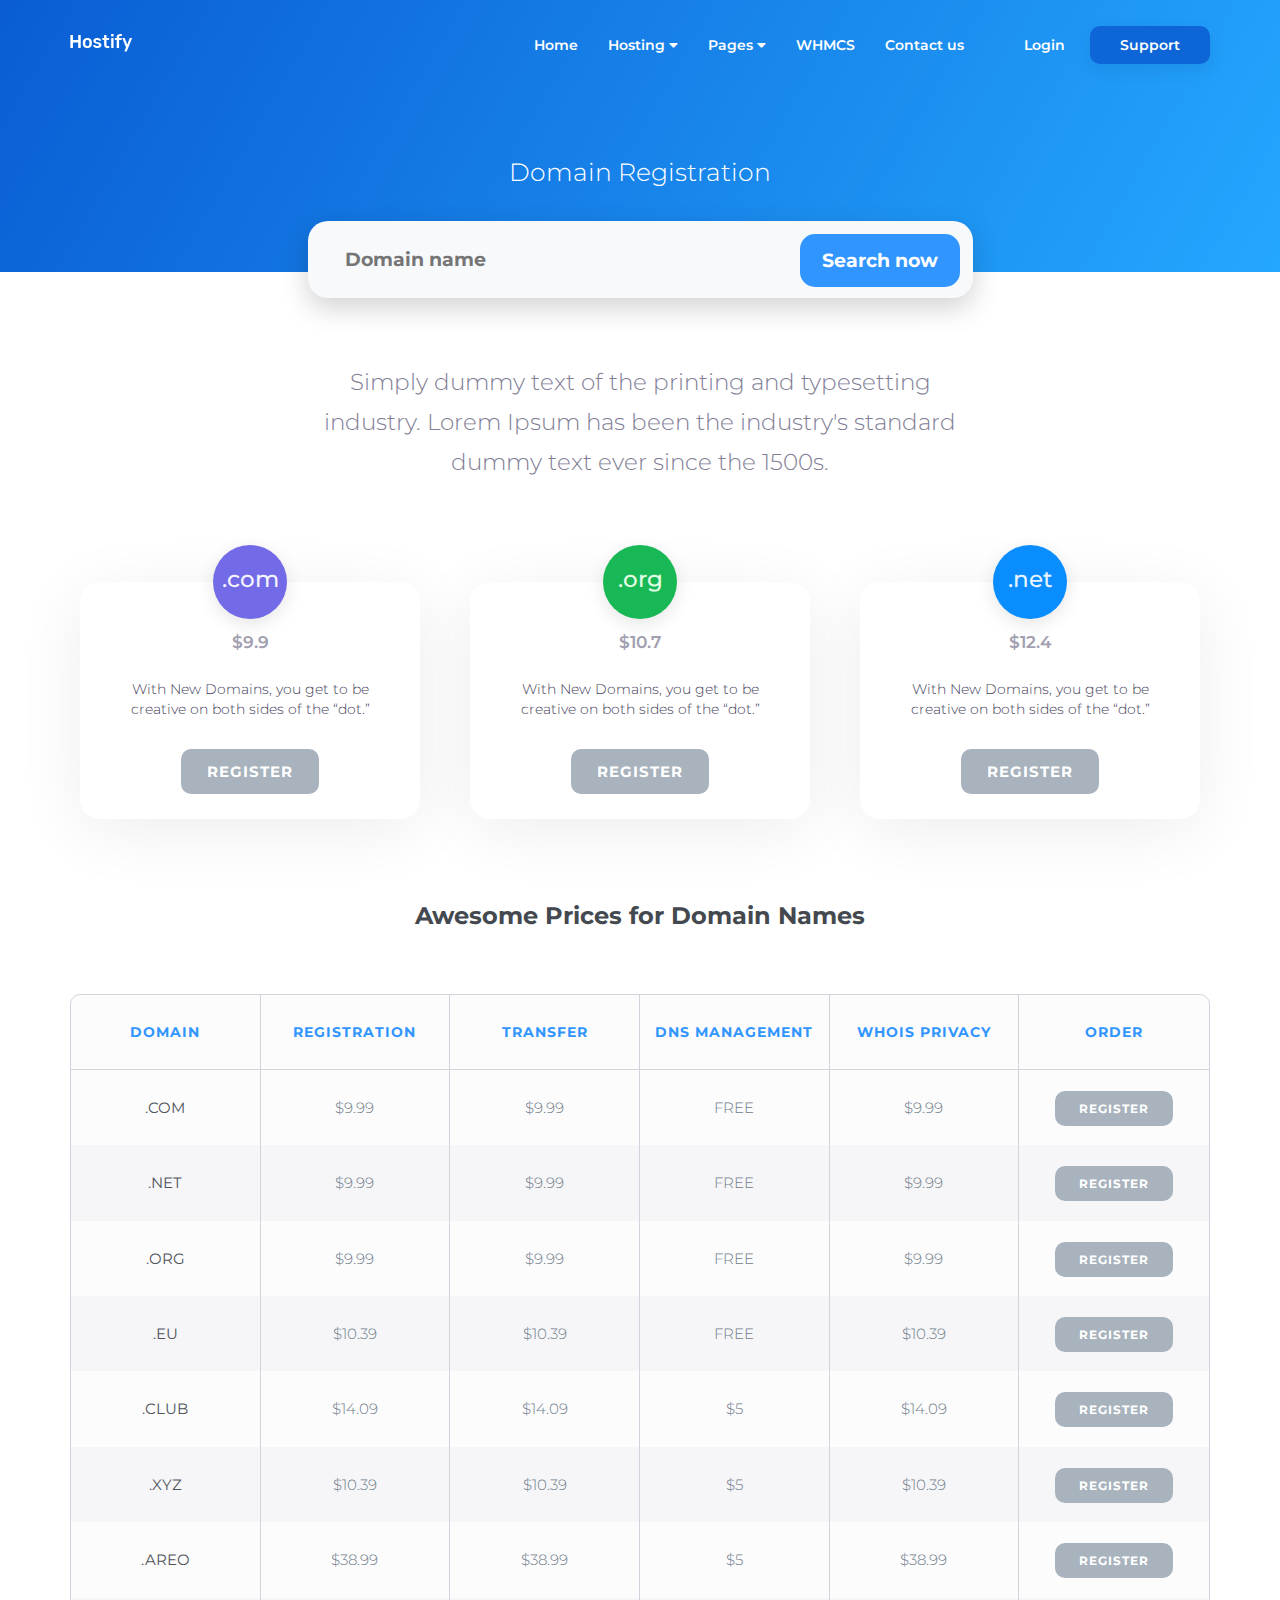
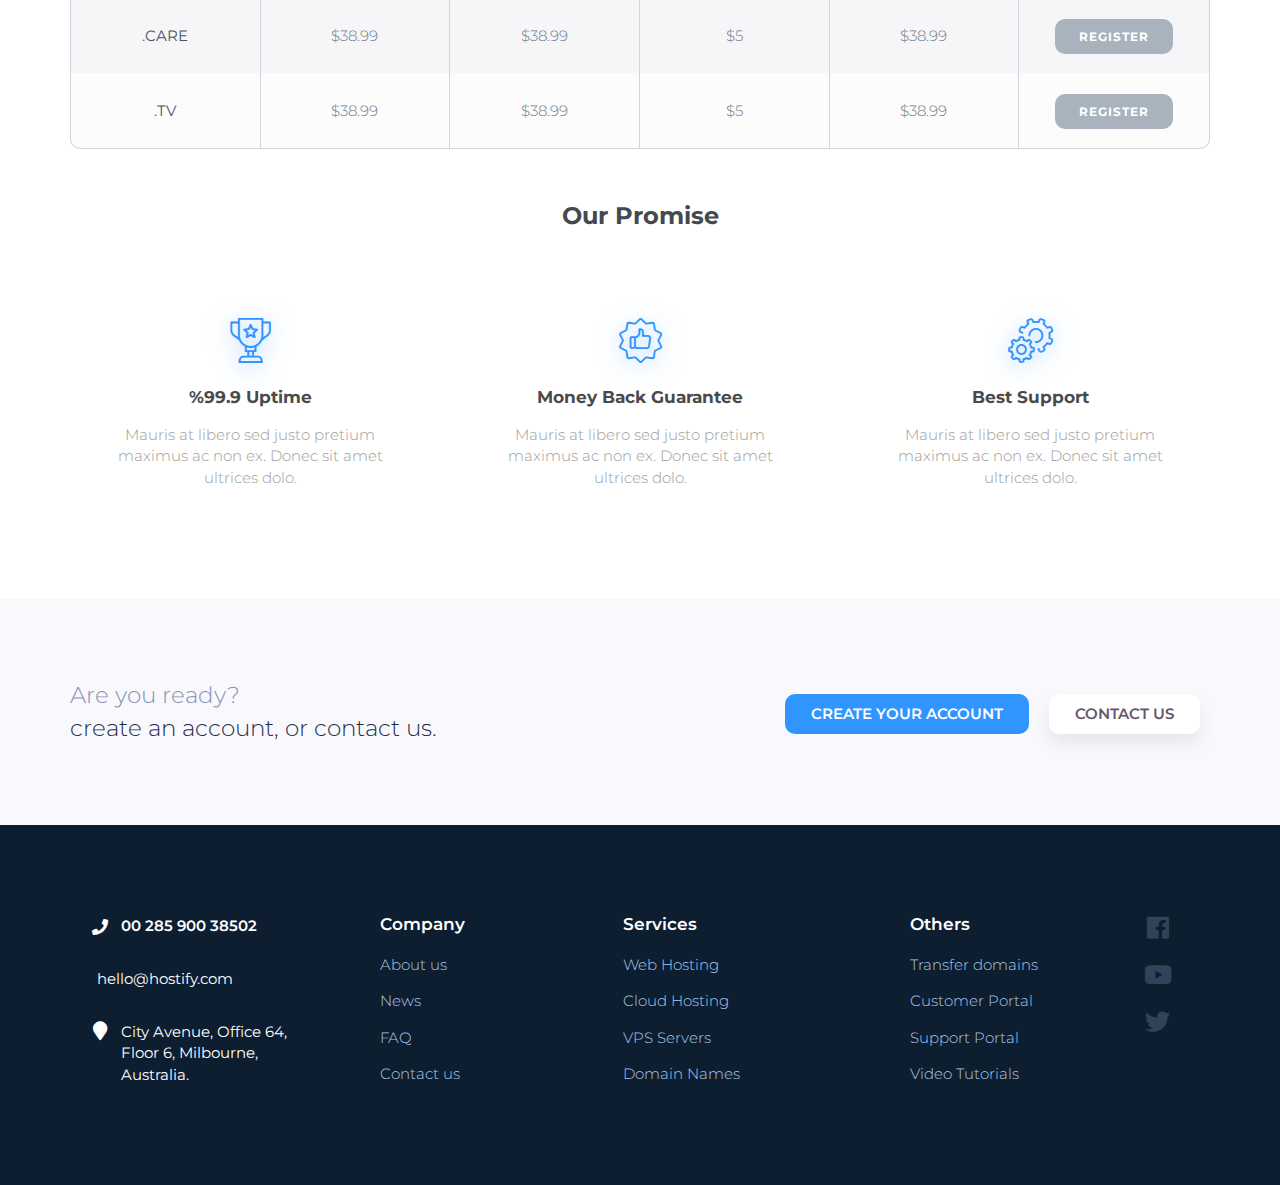
<file: public/assets/domains.html>
<!doctype html>
<html>
<head>
<meta charset="UTF-8">
<meta name="viewport" content="width=device-width, initial-scale=1.0,maximum-scale=1.0, user-scalable=no">
<title>Hostify</title>
<link rel="stylesheet" type="text/css" href="css/bootstrap.min.css">
<link rel="stylesheet" type="text/css" href="css/bootstrap-slider.min.css">
<link rel="stylesheet" type="text/css" href="css/fontawesome-all.min.css">
<link rel="stylesheet" type="text/css" href="css/slick.css">
<link rel="stylesheet" type="text/css" href="css/style.css">
<link rel="stylesheet" type="text/css" href="css/custom.css">
</head>

<body>

<div id="header-holder" class="inner-header domainspage-header">
    <nav id="nav" class="navbar navbar-default navbar-full">
        <div class="container-fluid">
            <div class="container container-nav">
                <div class="row">
                    <div class="col-md-12">
                        <div class="navbar-header">
                            <button aria-expanded="false" type="button" class="navbar-toggle collapsed" data-toggle="collapse" data-target="#bs">
                                <span class="icon-bar"></span>
                                <span class="icon-bar"></span>
                                <span class="icon-bar"></span>
                            </button>
                            <a class="logo-holder" href="index.html">
                                <div class="logo" style="width:62px;height:18px"></div>
                            </a>
                        </div>
                        <div style="height: 1px;" role="main" aria-expanded="false" class="navbar-collapse collapse" id="bs">
                            <ul class="nav navbar-nav navbar-right">
                                <li><a href="index.html">Home</a></li>
                                <li class="dropdown unity-menu">
                                    <a href="#pricing">Hosting <i class="fas fa-caret-down"></i></a>
                                    <ul class="dropdown-menu dropdown-unity">
                                        <li>
                                            <a class="unity-link" href="webhosting.html">
                                                <div class="unity-box">
                                                    <div class="unity-icon">
                                                        <img src="images/service-icon1.svg" alt="">
                                                    </div>
                                                    <div class="unity-title">
                                                        Web Hosting
                                                    </div>
                                                    <div class="unity-details">
                                                        Flexible shared-hosting
                                                    </div>
                                                </div>
                                            </a>
                                        </li>
                                        <li>
                                            <a class="unity-link" href="resellershosting.html">
                                                <div class="unity-box">
                                                    <div class="unity-icon">
                                                        <img src="images/service-icon2.svg" alt="">
                                                    </div>
                                                    <div class="unity-title">
                                                        Resellers
                                                    </div>
                                                    <div class="unity-details">
                                                        Money on the side!
                                                    </div>
                                                </div>
                                            </a>
                                        </li>
                                        <li>
                                            <a class="unity-link" href="cloudhosting.html">
                                                <div class="unity-box">
                                                    <div class="unity-icon">
                                                        <img src="images/service-icon3.svg" alt="">
                                                    </div>
                                                    <div class="unity-title">
                                                        Cloud Hosting
                                                    </div>
                                                    <div class="unity-details">
                                                        Fast as rocket
                                                    </div>
                                                </div>
                                            </a>
                                        </li>
                                        <li>
                                            <a class="unity-link" href="vpshosting.html">
                                                <div class="unity-box">
                                                    <div class="unity-icon">
                                                        <img src="images/service-icon4.svg" alt="">
                                                    </div>
                                                    <div class="unity-title">
                                                        VPS Servers
                                                    </div>
                                                    <div class="unity-details">
                                                        Scalable hosting
                                                    </div>
                                                </div>
                                            </a>
                                        </li>
                                    </ul>
                                </li>
                                <li class="dropdown">
                                    <a href="#">Pages <i class="fas fa-caret-down"></i></a>
                                    <ul class="dropdown-menu">
                                      <li><a href="about.html">Company</a></li>
                                      <li><a href="blog.html">Blog</a></li>
                                      <li><a href="domains.html">Domain List</a></li>
                                      <li><a href="ourservers.html">Servers</a></li>
                                      <li><a href="mapdata.html">Map Generator</a></li>
                                      <li><a href="horizontalpricing.html">Horizontal Pricing</a></li>
                                    </ul>
                                </li>
                                <li><a href="../../whmcs/index.php?systpl=hostify">WHMCS</a></li>
                                <li><a href="contact.html">Contact us</a></li>
                                <li><a class="login-button" href="signin.html">Login</a></li>
                                <li class="support-button-holder support-dropdown">
                                    <a class="support-button" href="#">Support</a>
                                    <ul class="dropdown-menu">
                                      <li><a href="#"><i class="fas fa-phone"></i>Toll-Free  08-197-435-01</a></li>
                                      <li><a href="#"><i class="fas fa-comments"></i>Start a Live Chat</a></li>
                                      <li><a href="#"><i class="fas fa-ticket-alt"></i>Open a ticket</a></li>
                                      <li><a href="#"><i class="fas fa-book"></i>Knowledge base</a></li>
                                    </ul>
                                </li>
                            </ul>
                        </div>
                    </div>
                </div>
            </div>
        </div>
    </nav>
    <div id="page-head" class="container-fluid inner-page">
        <div class="container">
            <div class="row">
                <div class="col-md-12 text-center">
                    <div class="page-title">Domain Registration</div>
                </div>
            </div>
            <div class="row">
                <div class="col-md-12 text-center">
                    <div class="domain-search-holder">
                        <form id="domain-search">
                            <div class="input-holder">
                                <input id="domain-text" type="text" name="domain" placeholder="Domain name" />
                                <input id="search-btn" type="submit" name="submit" value="Search now">
                            </div>
                        </form>
                    </div>
                </div>
            </div>
        </div>
    </div>
</div>
<div class="container-fluid text-row">
    <div class="container">
        <div class="row">
            <div class="col-md-12">
                <div class="text-holder">
                    <p>Simply dummy text of the printing and typesetting industry. 
                    Lorem Ipsum has been the industry's standard dummy text ever since the 1500s.</p>
                </div>
            </div>
        </div>
    </div>
</div>
<div id="domain-quick-pricing" class="container-fluid">
    <div class="container">
        <div class="row">
            <div class="col-sm-6 col-md-4">
                <div class="domain-box d-color1">
                    <div class="title">.com</div>
                    <div class="price">$9.9</div>
                    <div class="details">With New Domains, you get to be
creative on both sides of the “dot.”</div>
                    <div class="link"><a class="register-button" href="#">Register</a></div>
                </div>
            </div>
            <div class="col-sm-6 col-md-4">
                <div class="domain-box d-color2">
                    <div class="title">.org</div>
                    <div class="price">$10.7</div>
                    <div class="details">With New Domains, you get to be
creative on both sides of the “dot.”</div>
                    <div class="link"><a class="register-button" href="#">Register</a></div>
                </div>
            </div>
            <div class="col-sm-12 col-md-4">
                <div class="domain-box d-color3">
                    <div class="title">.net</div>
                    <div class="price">$12.4</div>
                    <div class="details">With New Domains, you get to be
creative on both sides of the “dot.”</div>
                    <div class="link"><a class="register-button" href="#">Register</a></div>
                </div>
            </div>
        </div>
    </div>
</div>
<div id="domain-pricing" class="container-fluid">
    <div class="container">
        <div class="row">
            <div class="col-md-12">
                <div class="row-title grey-color">Awesome Prices for Domain Names</div>
            </div>
        </div>
        <div class="row">
            <div class="col-md-12">
                <div class="htfy-pricing-table-holder">
                    <div class="htfy-table">
                        <div class="row thead">
                            <div class="col-xs-2 th">Domain</div>
                            <div class="col-xs-2 th">Registration</div>
                            <div class="col-xs-2 th">Transfer</div>
                            <div class="col-xs-2 th">DNS Management</div>
                            <div class="col-xs-2 th">WHOIS Privacy</div>
                            <div class="col-xs-2 th">Order</div>
                        </div>
                        <div class="row trow">
                            <div class="col-xs-2 td">.com</div>
                            <div class="col-xs-2 td">$9.99</div>
                            <div class="col-xs-2 td">$9.99</div>
                            <div class="col-xs-2 td">Free</div>
                            <div class="col-xs-2 td">$9.99</div>
                            <div class="col-xs-2 td"><a class="register-button" href="#">Register</a></div>
                        </div>
                        <div class="row trow">
                            <div class="col-xs-2 td">.net</div>
                            <div class="col-xs-2 td">$9.99</div>
                            <div class="col-xs-2 td">$9.99</div>
                            <div class="col-xs-2 td">Free</div>
                            <div class="col-xs-2 td">$9.99</div>
                            <div class="col-xs-2 td"><a class="register-button" href="#">Register</a></div>
                        </div>
                        <div class="row trow">
                            <div class="col-xs-2 td">.org</div>
                            <div class="col-xs-2 td">$9.99</div>
                            <div class="col-xs-2 td">$9.99</div>
                            <div class="col-xs-2 td">Free</div>
                            <div class="col-xs-2 td">$9.99</div>
                            <div class="col-xs-2 td"><a class="register-button" href="#">Register</a></div>
                        </div>
                        <div class="row trow">
                            <div class="col-xs-2 td">.eu</div>
                            <div class="col-xs-2 td">$10.39</div>
                            <div class="col-xs-2 td">$10.39</div>
                            <div class="col-xs-2 td">Free</div>
                            <div class="col-xs-2 td">$10.39</div>
                            <div class="col-xs-2 td"><a class="register-button" href="#">Register</a></div>
                        </div>
                        <div class="row trow">
                            <div class="col-xs-2 td">.club</div>
                            <div class="col-xs-2 td">$14.09</div>
                            <div class="col-xs-2 td">$14.09</div>
                            <div class="col-xs-2 td">$5</div>
                            <div class="col-xs-2 td">$14.09</div>
                            <div class="col-xs-2 td"><a class="register-button" href="#">Register</a></div>
                        </div>
                        <div class="row trow">
                            <div class="col-xs-2 td">.xyz</div>
                            <div class="col-xs-2 td">$10.39</div>
                            <div class="col-xs-2 td">$10.39</div>
                            <div class="col-xs-2 td">$5</div>
                            <div class="col-xs-2 td">$10.39</div>
                            <div class="col-xs-2 td"><a class="register-button" href="#">Register</a></div>
                        </div>
                        <div class="row trow">
                            <div class="col-xs-2 td">.areo</div>
                            <div class="col-xs-2 td">$38.99</div>
                            <div class="col-xs-2 td">$38.99</div>
                            <div class="col-xs-2 td">$5</div>
                            <div class="col-xs-2 td">$38.99</div>
                            <div class="col-xs-2 td"><a class="register-button" href="#">Register</a></div>
                        </div>
                        <div class="row trow">
                            <div class="col-xs-2 td">.care</div>
                            <div class="col-xs-2 td">$38.99</div>
                            <div class="col-xs-2 td">$38.99</div>
                            <div class="col-xs-2 td">$5</div>
                            <div class="col-xs-2 td">$38.99</div>
                            <div class="col-xs-2 td"><a class="register-button" href="#">Register</a></div>
                        </div>
                        <div class="row trow">
                            <div class="col-xs-2 td">.tv</div>
                            <div class="col-xs-2 td">$38.99</div>
                            <div class="col-xs-2 td">$38.99</div>
                            <div class="col-xs-2 td">$5</div>
                            <div class="col-xs-2 td">$38.99</div>
                            <div class="col-xs-2 td"><a class="register-button" href="#">Register</a></div>
                        </div>
                    </div>
                </div>
            </div>
        </div>
    </div>
</div>
<div id="more-features" class="container-fluid">
    <div class="container">
        <div class="row">
            <div class="col-md-12">
                <div class="row-title grey-color">Our Promise</div>
            </div>
        </div>
        <div class="row">
            <div class="col-sm-6 col-md-4">
                <div class="mfeature-box">
                    <div class="mfeature-icon">
                        <i class="htfy htfy-trophy"></i>
                    </div>
                    <div class="mfeature-title">%99.9 Uptime</div>
                    <div class="mfeature-details">Mauris at libero sed justo pretium maximus ac non ex. Donec sit amet ultrices dolo.</div>
                </div>
            </div>
            <div class="col-sm-6 col-md-4">
                <div class="mfeature-box">
                    <div class="mfeature-icon">
                        <i class="htfy htfy-like"></i>
                    </div>
                    <div class="mfeature-title">Money Back Guarantee</div>
                    <div class="mfeature-details">Mauris at libero sed justo pretium maximus ac non ex. Donec sit amet ultrices dolo.</div>
                </div>
            </div>
            <div class="col-sm-12 col-md-4">
                <div class="mfeature-box">
                    <div class="mfeature-icon">
                        <i class="htfy htfy-cogwheel"></i>
                    </div>
                    <div class="mfeature-title">Best Support</div>
                    <div class="mfeature-details">Mauris at libero sed justo pretium maximus ac non ex. Donec sit amet ultrices dolo.</div>
                </div>
            </div>
        </div>
    </div>
</div>
<div id="message1" class="container-fluid message-area normal-bg">
    <div class="container">
        <div class="row">
            <div class="col-sm-12 col-md-6">
                <div class="text-other-color1">Are you ready?</div>
                <div class="text-other-color2">create an account, or contact us.</div>
            </div>
            <div class="col-sm-12 col-md-6">
                <div class="buttons-holder">
                    <a href="#" class="ybtn ybtn-accent-color">Create Your Account</a><a href="#" class="ybtn ybtn-white ybtn-shadow">Contact Us</a>
                </div>
            </div>
        </div>
    </div>
</div>
<div id="footer" class="container-fluid">
    <div class="container">
        <div class="row">
            <div class="col-xs-6 col-sm-4 col-md-3">
                <div class="address-holder">
                    <div class="phone"><i class="fas fa-phone"></i> 00 285 900 38502</div>
                    <div class="email"><i class="fasfa-envelope"></i> hello@hostify.com</div>
                    <div class="address">
                        <i class="fas fa-map-marker"></i> 
                        <div>City Avenue, Office 64,<br>
                            Floor 6,  Milbourne,<br>
                            Australia.</div>
                    </div>
                </div>
            </div>
            <div class="col-xs-6 col-sm-2 col-md-2">
                <div class="footer-menu-holder">
                    <h4>Company</h4>
                    <ul class="footer-menu">
                        <li><a href="about.html">About us</a></li>
                        <li><a href="blog.html">News</a></li>
                        <li><a href="faq.html">FAQ</a></li>
                        <li><a href="contact.html">Contact us</a></li>
                    </ul>
                </div>
            </div>
            <div class="col-xs-6 col-sm-2 col-md-3">
                <div class="footer-menu-holder">
                    <h4>Services</h4>
                    <ul class="footer-menu">
                        <li><a href="webhosting.html">Web Hosting</a></li>
                        <li><a href="cloudhosting.html">Cloud Hosting</a></li>
                        <li><a href="vpshosting.html">VPS Servers</a></li>
                        <li><a href="domains.html">Domain Names</a></li>
                    </ul>
                </div>
            </div>
            <div class="col-xs-6 col-sm-3 col-md-3">
                <div class="footer-menu-holder">
                    <h4>Others</h4>
                    <ul class="footer-menu">
                        <li><a href="#">Transfer domains</a></li>
                        <li><a href="portal.html">Customer Portal</a></li>
                        <li><a href="#">Support Portal</a></li>
                        <li><a href="#">Video Tutorials</a></li>
                    </ul>
                </div>
            </div>
            <div class="col-xs-12 col-sm-1 col-md-1">
                <div class="social-menu-holder">
                    <ul class="social-menu">
                        <li><a href="#"><i class="fab fa-facebook"></i></a></li>
                        <li><a href="#"><i class="fab fa-youtube"></i></a></li>
                        <li><a href="#"><i class="fab fa-twitter"></i></a></li>
                    </ul>
                </div>
            </div>
        </div>
    </div>
</div>
<script src="js/jquery.min.js"></script>
<script src="js/bootstrap.min.js"></script>
<script src="js/bootstrap-slider.min.js"></script>
<script src="js/slick.min.js"></script>
<script src="js/main.js"></script>
</body>
</html>
</file>
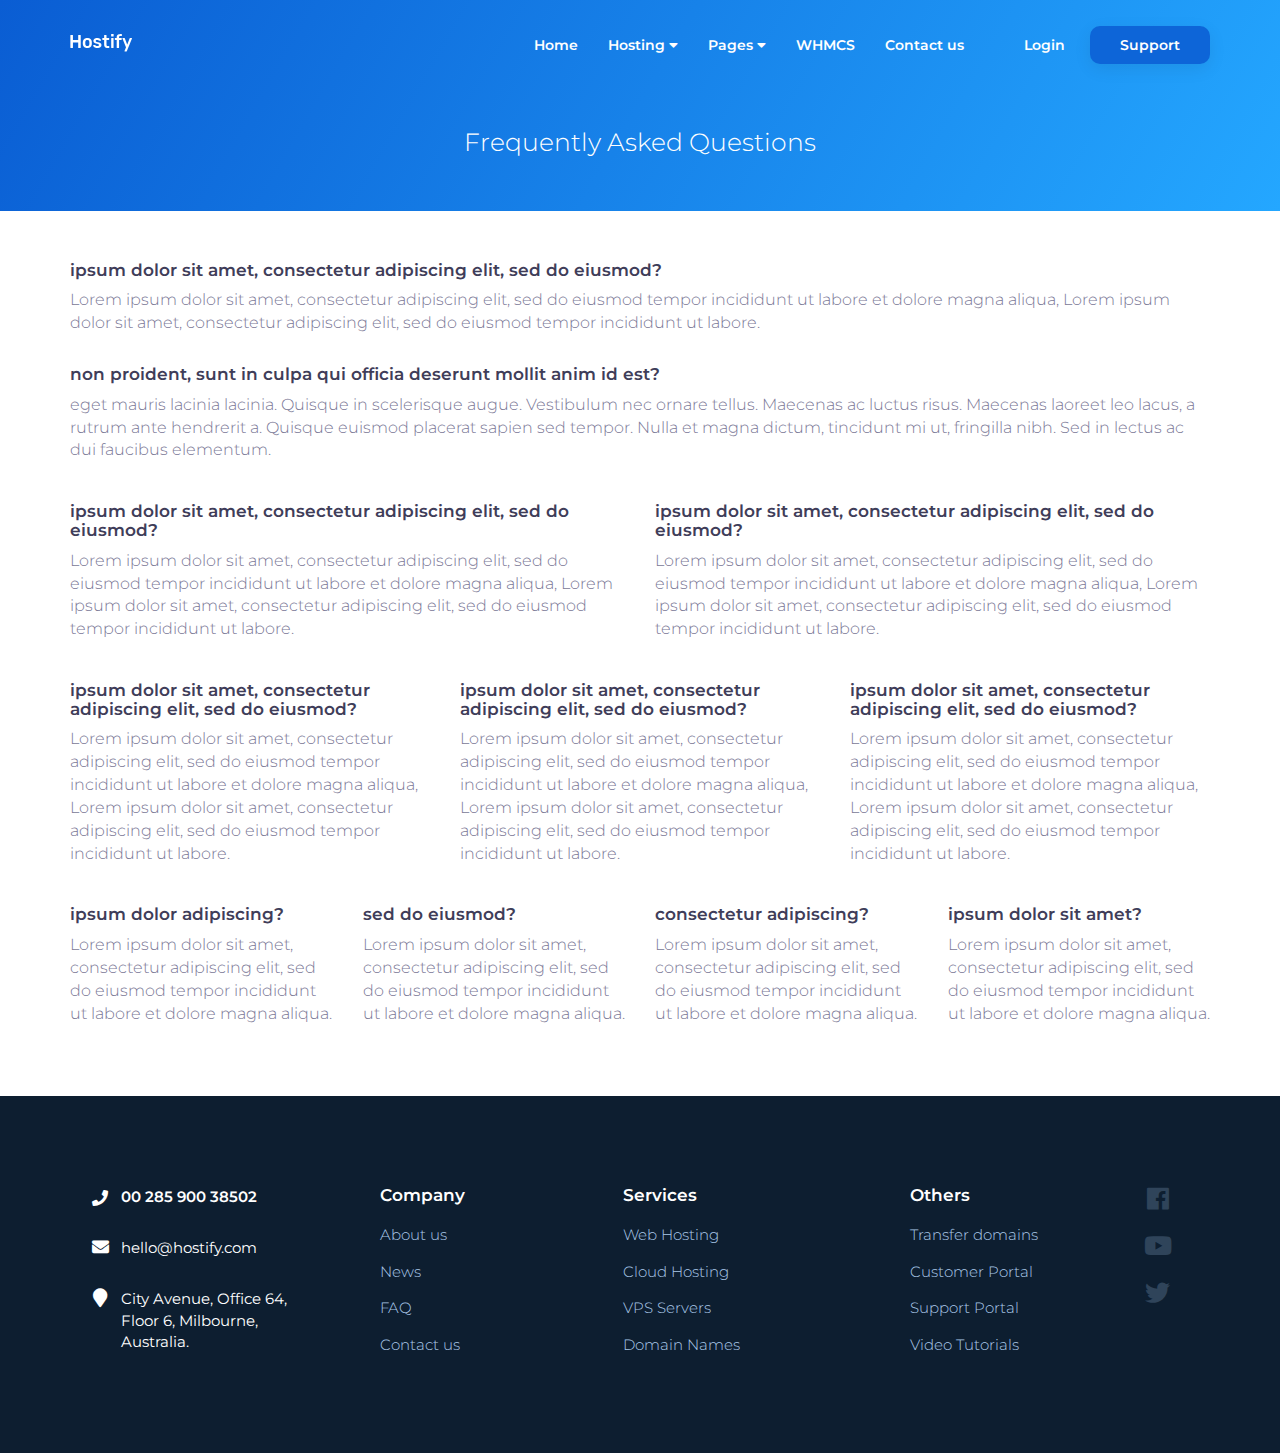
<file: public/assets/faq.html>
<!doctype html>
<html>
<head>
<meta charset="UTF-8">
<meta name="viewport" content="width=device-width, initial-scale=1.0,maximum-scale=1.0, user-scalable=no">
<title>Hostify</title>
<link rel="stylesheet" type="text/css" href="css/bootstrap.min.css">
<link rel="stylesheet" type="text/css" href="css/bootstrap-slider.min.css">
<link rel="stylesheet" type="text/css" href="css/fontawesome-all.min.css">
<link rel="stylesheet" type="text/css" href="css/slick.css">
<link rel="stylesheet" type="text/css" href="css/style.css">
<link rel="stylesheet" type="text/css" href="css/custom.css">
</head>

<body>

<div id="header-holder" class="inner-header">
    <div class="bg-animation"></div>
    <nav id="nav" class="navbar navbar-default navbar-full">
        <div class="container-fluid">
            <div class="container container-nav">
                <div class="row">
                    <div class="col-md-12">
                        <div class="navbar-header">
                            <button aria-expanded="false" type="button" class="navbar-toggle collapsed" data-toggle="collapse" data-target="#bs">
                                <span class="icon-bar"></span>
                                <span class="icon-bar"></span>
                                <span class="icon-bar"></span>
                            </button>
                            <a class="logo-holder" href="index.html">
                                <div class="logo" style="width:62px;height:18px"></div>
                            </a>
                        </div>
                        <div style="height: 1px;" role="main" aria-expanded="false" class="navbar-collapse collapse" id="bs">
                            <ul class="nav navbar-nav navbar-right">
                                <li><a href="index.html">Home</a></li>
                                <li class="dropdown unity-menu">
                                    <a href="#pricing">Hosting <i class="fas fa-caret-down"></i></a>
                                    <ul class="dropdown-menu dropdown-unity">
                                        <li>
                                            <a class="unity-link" href="webhosting.html">
                                                <div class="unity-box">
                                                    <div class="unity-icon">
                                                        <img src="images/service-icon1.svg" alt="">
                                                    </div>
                                                    <div class="unity-title">
                                                        Web Hosting
                                                    </div>
                                                    <div class="unity-details">
                                                        Flexible shared-hosting
                                                    </div>
                                                </div>
                                            </a>
                                        </li>
                                        <li>
                                            <a class="unity-link" href="resellershosting.html">
                                                <div class="unity-box">
                                                    <div class="unity-icon">
                                                        <img src="images/service-icon2.svg" alt="">
                                                    </div>
                                                    <div class="unity-title">
                                                        Resellers
                                                    </div>
                                                    <div class="unity-details">
                                                        Money on the side!
                                                    </div>
                                                </div>
                                            </a>
                                        </li>
                                        <li>
                                            <a class="unity-link" href="cloudhosting.html">
                                                <div class="unity-box">
                                                    <div class="unity-icon">
                                                        <img src="images/service-icon3.svg" alt="">
                                                    </div>
                                                    <div class="unity-title">
                                                        Cloud Hosting
                                                    </div>
                                                    <div class="unity-details">
                                                        Fast as rocket
                                                    </div>
                                                </div>
                                            </a>
                                        </li>
                                        <li>
                                            <a class="unity-link" href="vpshosting.html">
                                                <div class="unity-box">
                                                    <div class="unity-icon">
                                                        <img src="images/service-icon4.svg" alt="">
                                                    </div>
                                                    <div class="unity-title">
                                                        VPS Servers
                                                    </div>
                                                    <div class="unity-details">
                                                        Scalable hosting
                                                    </div>
                                                </div>
                                            </a>
                                        </li>
                                    </ul>
                                </li>
                                <li class="dropdown">
                                    <a href="#">Pages <i class="fas fa-caret-down"></i></a>
                                    <ul class="dropdown-menu">
                                      <li><a href="about.html">Company</a></li>
                                      <li><a href="blog.html">Blog</a></li>
                                      <li><a href="domains.html">Domain List</a></li>
                                      <li><a href="ourservers.html">Servers</a></li>
                                      <li><a href="mapdata.html">Map Generator</a></li>
                                      <li><a href="horizontalpricing.html">Horizontal Pricing</a></li>
                                    </ul>
                                </li>
                                <li><a href="../../whmcs/index.php?systpl=hostify">WHMCS</a></li>
                                <li><a href="contact.html">Contact us</a></li>
                                <li><a class="login-button" href="signin.html">Login</a></li>
                                <li class="support-button-holder support-dropdown">
                                    <a class="support-button" href="#">Support</a>
                                    <ul class="dropdown-menu">
                                      <li><a href="#"><i class="fas fa-phone"></i>Toll-Free  08-197-435-01</a></li>
                                      <li><a href="#"><i class="fas fa-comments"></i>Start a Live Chat</a></li>
                                      <li><a href="#"><i class="fas fa-ticket-alt"></i>Open a ticket</a></li>
                                      <li><a href="#"><i class="fas fa-book"></i>Knowledge base</a></li>
                                    </ul>
                                </li>
                            </ul>
                        </div>
                    </div>
                </div>
            </div>
        </div>
    </nav>
    <div id="page-head" class="container-fluid inner-page">
        <div class="container">
            <div class="row">
                <div class="col-md-12 text-center">
                    <div class="page-title">Frequently Asked Questions</div>
                </div>
            </div>
        </div>
    </div>
</div>
<div id="page-content" class="container-fluid">
    <div class="container">
        <div class="row">
            <div class="col-xs-12">
                <div class="content-holder">
                    <h4>ipsum dolor sit amet, consectetur adipiscing elit, sed do eiusmod?</h4>
                    <p>Lorem ipsum dolor sit amet, consectetur adipiscing elit, sed do eiusmod tempor incididunt ut labore et dolore magna aliqua, Lorem ipsum dolor sit amet, consectetur adipiscing elit, sed do eiusmod tempor incididunt ut labore.</p>

                    <h4>non proident, sunt in culpa qui officia deserunt mollit anim id est?</h4>
                    <p>eget mauris lacinia lacinia. Quisque in scelerisque augue. Vestibulum nec ornare tellus. Maecenas ac luctus risus. Maecenas laoreet leo lacus, a rutrum ante hendrerit a. Quisque euismod placerat sapien sed tempor. Nulla et magna dictum, tincidunt mi ut, fringilla nibh. Sed in lectus ac dui faucibus elementum.</p>
                </div>
            </div>
        </div>
        <div class="row">
            <div class="col-xs-12 col-md-6">
                <div class="content-holder">
                    <h4>ipsum dolor sit amet, consectetur adipiscing elit, sed do eiusmod?</h4>
                    <p>Lorem ipsum dolor sit amet, consectetur adipiscing elit, sed do eiusmod tempor incididunt ut labore et dolore magna aliqua, Lorem ipsum dolor sit amet, consectetur adipiscing elit, sed do eiusmod tempor incididunt ut labore.</p>
                </div>
            </div>
            <div class="col-xs-12 col-md-6">
                <div class="content-holder">
                    <h4>ipsum dolor sit amet, consectetur adipiscing elit, sed do eiusmod?</h4>
                    <p>Lorem ipsum dolor sit amet, consectetur adipiscing elit, sed do eiusmod tempor incididunt ut labore et dolore magna aliqua, Lorem ipsum dolor sit amet, consectetur adipiscing elit, sed do eiusmod tempor incididunt ut labore.</p>
                </div>
            </div>
        </div>
        <div class="row">
            <div class="col-xs-12 col-md-4">
                <div class="content-holder">
                    <h4>ipsum dolor sit amet, consectetur adipiscing elit, sed do eiusmod?</h4>
                    <p>Lorem ipsum dolor sit amet, consectetur adipiscing elit, sed do eiusmod tempor incididunt ut labore et dolore magna aliqua, Lorem ipsum dolor sit amet, consectetur adipiscing elit, sed do eiusmod tempor incididunt ut labore.</p>
                </div>
            </div>
            <div class="col-xs-12 col-md-4">
                <div class="content-holder">
                    <h4>ipsum dolor sit amet, consectetur adipiscing elit, sed do eiusmod?</h4>
                    <p>Lorem ipsum dolor sit amet, consectetur adipiscing elit, sed do eiusmod tempor incididunt ut labore et dolore magna aliqua, Lorem ipsum dolor sit amet, consectetur adipiscing elit, sed do eiusmod tempor incididunt ut labore.</p>
                </div>
            </div>
            <div class="col-xs-12 col-md-4">
                <div class="content-holder">
                    <h4>ipsum dolor sit amet, consectetur adipiscing elit, sed do eiusmod?</h4>
                    <p>Lorem ipsum dolor sit amet, consectetur adipiscing elit, sed do eiusmod tempor incididunt ut labore et dolore magna aliqua, Lorem ipsum dolor sit amet, consectetur adipiscing elit, sed do eiusmod tempor incididunt ut labore.</p>
                </div>
            </div>
        </div>
        <div class="row">
            <div class="col-xs-12 col-sm-6 col-md-3">
                <div class="content-holder">
                    <h4>ipsum dolor adipiscing?</h4>
                    <p>Lorem ipsum dolor sit amet, consectetur adipiscing elit, sed do eiusmod tempor incididunt ut labore et dolore magna aliqua.</p>
                </div>
            </div>
            <div class="col-xs-12 col-sm-6 col-md-3">
                <div class="content-holder">
                    <h4>sed do eiusmod?</h4>
                    <p>Lorem ipsum dolor sit amet, consectetur adipiscing elit, sed do eiusmod tempor incididunt ut labore et dolore magna aliqua.</p>
                </div>
            </div>
            <div class="col-xs-12 col-sm-6 col-md-3">
                <div class="content-holder">
                    <h4>consectetur adipiscing?</h4>
                    <p>Lorem ipsum dolor sit amet, consectetur adipiscing elit, sed do eiusmod tempor incididunt ut labore et dolore magna aliqua.</p>
                </div>
            </div>
            <div class="col-xs-12 col-sm-6 col-md-3">
                <div class="content-holder">
                    <h4>ipsum dolor sit amet?</h4>
                    <p>Lorem ipsum dolor sit amet, consectetur adipiscing elit, sed do eiusmod tempor incididunt ut labore et dolore magna aliqua.</p>
                </div>
            </div>
        </div>
    </div>
</div>
<div id="footer" class="container-fluid">
    <div class="container">
        <div class="row">
            <div class="col-xs-6 col-sm-4 col-md-3">
                <div class="address-holder">
                    <div class="phone"><i class="fas fa-phone"></i> 00 285 900 38502</div>
                    <div class="email"><i class="fas fa-envelope"></i> hello@hostify.com</div>
                    <div class="address">
                        <i class="fas fa-map-marker"></i> 
                        <div>City Avenue, Office 64,<br>
                            Floor 6,  Milbourne,<br>
                            Australia.</div>
                    </div>
                </div>
            </div>
            <div class="col-xs-6 col-sm-2 col-md-2">
                <div class="footer-menu-holder">
                    <h4>Company</h4>
                    <ul class="footer-menu">
                        <li><a href="about.html">About us</a></li>
                        <li><a href="blog.html">News</a></li>
                        <li><a href="faq.html">FAQ</a></li>
                        <li><a href="contact.html">Contact us</a></li>
                    </ul>
                </div>
            </div>
            <div class="col-xs-6 col-sm-2 col-md-3">
                <div class="footer-menu-holder">
                    <h4>Services</h4>
                    <ul class="footer-menu">
                        <li><a href="webhosting.html">Web Hosting</a></li>
                        <li><a href="cloudhosting.html">Cloud Hosting</a></li>
                        <li><a href="vpshosting.html">VPS Servers</a></li>
                        <li><a href="domains.html">Domain Names</a></li>
                    </ul>
                </div>
            </div>
            <div class="col-xs-6 col-sm-3 col-md-3">
                <div class="footer-menu-holder">
                    <h4>Others</h4>
                    <ul class="footer-menu">
                        <li><a href="#">Transfer domains</a></li>
                        <li><a href="portal.html">Customer Portal</a></li>
                        <li><a href="#">Support Portal</a></li>
                        <li><a href="#">Video Tutorials</a></li>
                    </ul>
                </div>
            </div>
            <div class="col-xs-12 col-sm-1 col-md-1">
                <div class="social-menu-holder">
                    <ul class="social-menu">
                        <li><a href="#"><i class="fab fa-facebook"></i></a></li>
                        <li><a href="#"><i class="fab fa-youtube"></i></a></li>
                        <li><a href="#"><i class="fab fa-twitter"></i></a></li>
                    </ul>
                </div>
            </div>
        </div>
    </div>
</div>
<script src="js/jquery.min.js"></script>
<script src="js/bootstrap.min.js"></script>
<script src="js/bootstrap-slider.min.js"></script>
<script src="js/slick.min.js"></script>
<script src="js/main.js"></script>
</body>
</html>
</file>
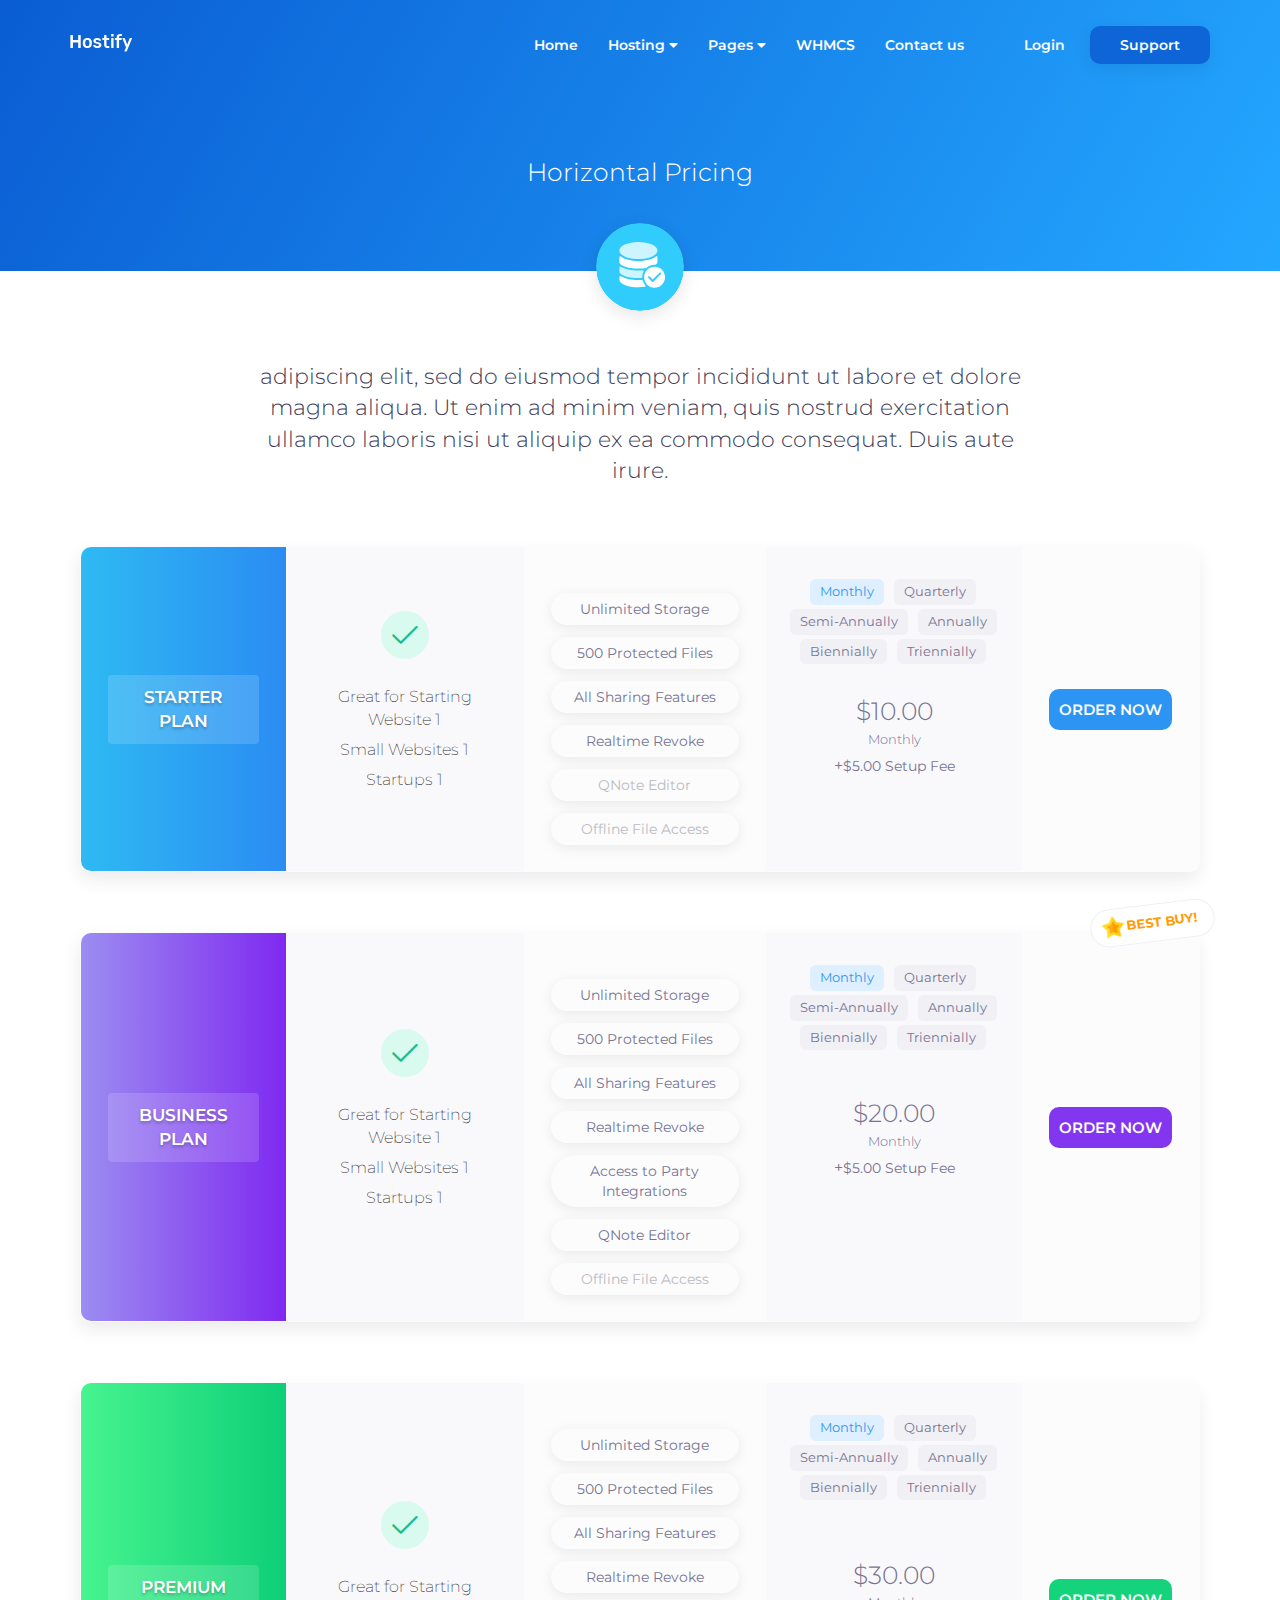
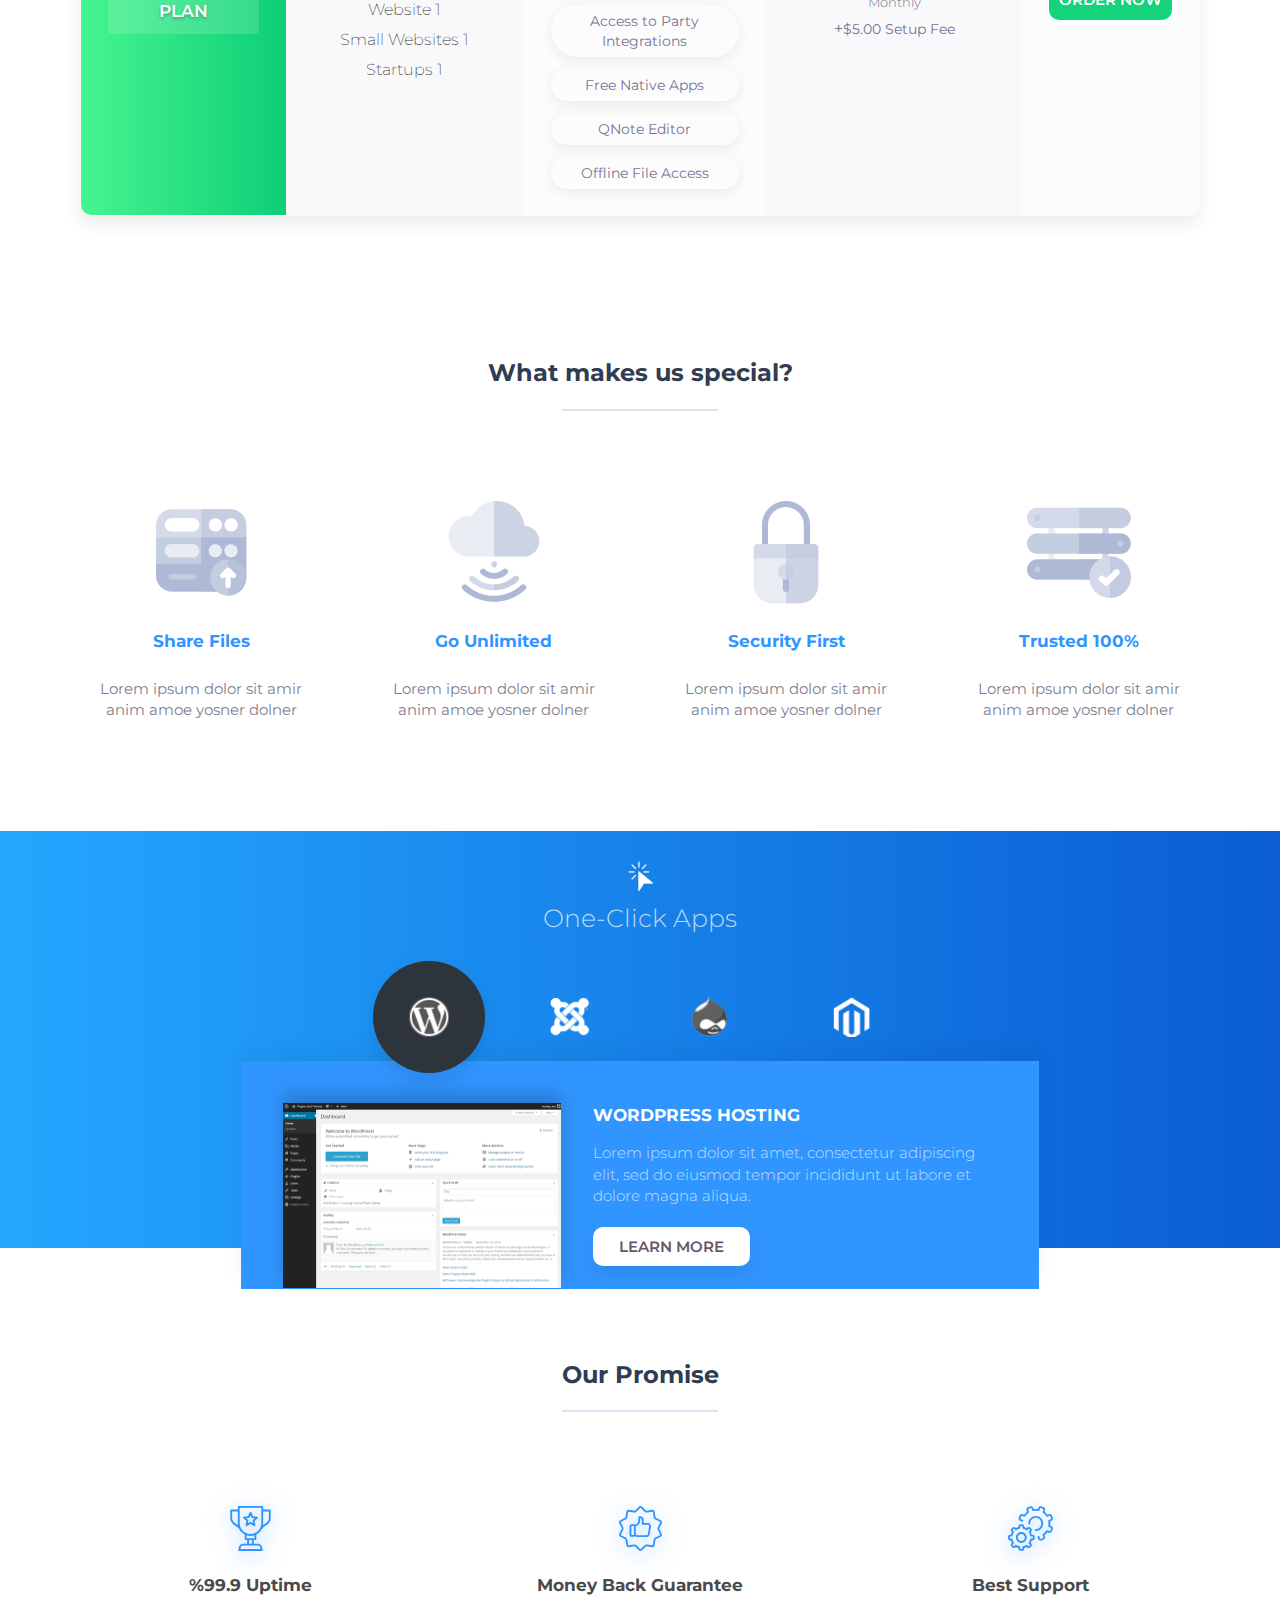
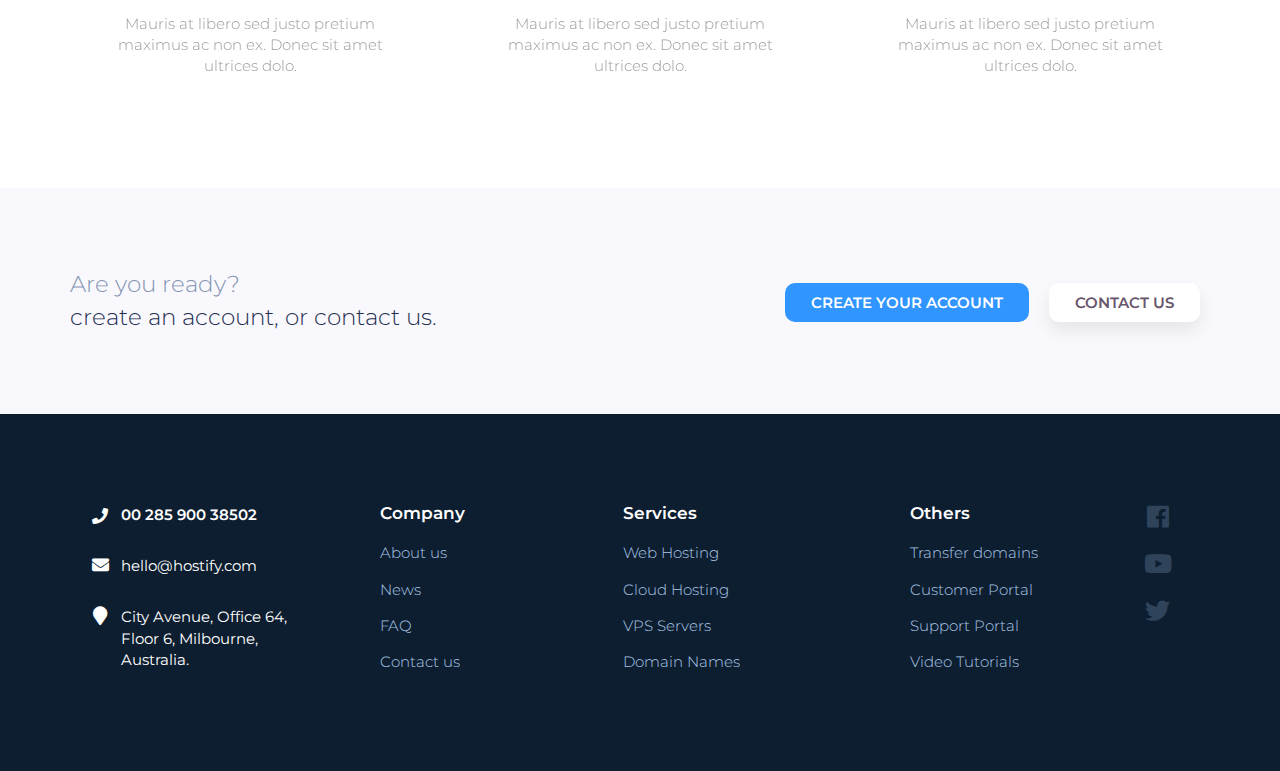
<file: public/assets/horizontalpricing.html>
<!doctype html>
<html>
<head>
<meta charset="UTF-8">
<meta name="viewport" content="width=device-width, initial-scale=1.0,maximum-scale=1.0, user-scalable=no">
<title>Hostify</title>
<link rel="stylesheet" type="text/css" href="css/bootstrap.min.css">
<link rel="stylesheet" type="text/css" href="css/bootstrap-slider.min.css">
<link rel="stylesheet" type="text/css" href="css/fontawesome-all.min.css">
<link rel="stylesheet" type="text/css" href="css/slick.css">
<link rel="stylesheet" type="text/css" href="css/style.css">
<link rel="stylesheet" type="text/css" href="css/custom.css">
</head>

<body>

<div id="header-holder" class="inner-header web-hosting-page">
    <nav id="nav" class="navbar navbar-default navbar-full">
        <div class="container-fluid">
            <div class="container container-nav">
                <div class="row">
                    <div class="col-md-12">
                        <div class="navbar-header">
                            <button aria-expanded="false" type="button" class="navbar-toggle collapsed" data-toggle="collapse" data-target="#bs">
                                <span class="icon-bar"></span>
                                <span class="icon-bar"></span>
                                <span class="icon-bar"></span>
                            </button>
                            <a class="logo-holder" href="index.html">
                                <div class="logo" style="width:62px;height:18px"></div>
                            </a>
                        </div>
                        <div style="height: 1px;" role="main" aria-expanded="false" class="navbar-collapse collapse" id="bs">
                            <ul class="nav navbar-nav navbar-right">
                                <li><a href="index.html">Home</a></li>
                                <li class="dropdown unity-menu">
                                    <a href="#pricing">Hosting <i class="fas fa-caret-down"></i></a>
                                    <ul class="dropdown-menu dropdown-unity">
                                        <li>
                                            <a class="unity-link" href="webhosting.html">
                                                <div class="unity-box">
                                                    <div class="unity-icon">
                                                        <img src="images/service-icon1.svg" alt="">
                                                    </div>
                                                    <div class="unity-title">
                                                        Web Hosting
                                                    </div>
                                                    <div class="unity-details">
                                                        Flexible shared-hosting
                                                    </div>
                                                </div>
                                            </a>
                                        </li>
                                        <li>
                                            <a class="unity-link" href="resellershosting.html">
                                                <div class="unity-box">
                                                    <div class="unity-icon">
                                                        <img src="images/service-icon2.svg" alt="">
                                                    </div>
                                                    <div class="unity-title">
                                                        Resellers
                                                    </div>
                                                    <div class="unity-details">
                                                        Money on the side!
                                                    </div>
                                                </div>
                                            </a>
                                        </li>
                                        <li>
                                            <a class="unity-link" href="cloudhosting.html">
                                                <div class="unity-box">
                                                    <div class="unity-icon">
                                                        <img src="images/service-icon3.svg" alt="">
                                                    </div>
                                                    <div class="unity-title">
                                                        Cloud Hosting
                                                    </div>
                                                    <div class="unity-details">
                                                        Fast as rocket
                                                    </div>
                                                </div>
                                            </a>
                                        </li>
                                        <li>
                                            <a class="unity-link" href="vpshosting.html">
                                                <div class="unity-box">
                                                    <div class="unity-icon">
                                                        <img src="images/service-icon4.svg" alt="">
                                                    </div>
                                                    <div class="unity-title">
                                                        VPS Servers
                                                    </div>
                                                    <div class="unity-details">
                                                        Scalable hosting
                                                    </div>
                                                </div>
                                            </a>
                                        </li>
                                    </ul>
                                </li>
                                <li class="dropdown">
                                    <a href="#">Pages <i class="fas fa-caret-down"></i></a>
                                    <ul class="dropdown-menu">
                                      <li><a href="about.html">Company</a></li>
                                      <li><a href="blog.html">Blog</a></li>
                                      <li><a href="domains.html">Domain List</a></li>
                                      <li><a href="ourservers.html">Servers</a></li>
                                      <li><a href="mapdata.html">Map Generator</a></li>
                                      <li><a href="horizontalpricing.html">Horizontal Pricing</a></li>
                                    </ul>
                                </li>
                                <li><a href="../../whmcs/index.php?systpl=hostify">WHMCS</a></li>
                                <li><a href="contact.html">Contact us</a></li>
                                <li><a class="login-button" href="signin.html">Login</a></li>
                                <li class="support-button-holder support-dropdown">
                                    <a class="support-button" href="#">Support</a>
                                    <ul class="dropdown-menu">
                                      <li><a href="#"><i class="fas fa-phone"></i>Toll-Free  08-197-435-01</a></li>
                                      <li><a href="#"><i class="fas fa-comments"></i>Start a Live Chat</a></li>
                                      <li><a href="#"><i class="fas fa-ticket-alt"></i>Open a ticket</a></li>
                                      <li><a href="#"><i class="fas fa-book"></i>Knowledge base</a></li>
                                    </ul>
                                </li>
                            </ul>
                        </div>
                    </div>
                </div>
            </div>
        </div>
    </nav>
    <div id="page-head" class="container-fluid inner-page">
        <div class="container">
            <div class="row">
                <div class="col-md-12 text-center">
                    <div class="page-title">Horizontal Pricing</div>
                    <div id="page-icon">
                        <div class="pricing-icon">
                            <img src="images/service-icon1.svg" alt="">
                        </div>
                    </div>
                </div>
            </div>
        </div>
    </div>
</div>
<div id="h-info" class="container-fluid">
    <div class="container">
        <div class="row">
            <div class="col-md-12">
                <div class="info-text grey-text">adipiscing elit, sed do eiusmod tempor incididunt ut labore et dolore magna aliqua. Ut enim ad minim veniam, quis nostrud exercitation ullamco laboris nisi ut aliquip ex ea commodo consequat. Duis aute irure.</div>
            </div>
        </div>
    </div>
</div>
<div id="pricing" class="container-fluid">
    <div class="container">
        <div class="row">
            <div class="col-md-12">
                <div class="pricing-box pricing-box-simple pricing-box-horizontal pricing-color1">
                    <div class="pricing-content">
                        <div class="pricing-head">
                            <div class="pricing-title">Starter Plan</div>
                        </div>
                        <div class="pricing-features-holder">
                            <div class="pricing-features">
                                <ul>
                                    <li>Great for Starting Website 1</li>
                                    <li>Small Websites 1</li>
                                    <li>Startups 1</li>
                                </ul>
                            </div>
                        </div>
                        <div class="pricing-details">       
                            <ul>
                                <li>Unlimited Storage</li>
                                <li>500 Protected Files</li>
                                <li>All Sharing Features</li>
                                <li>Realtime Revoke</li>
                                <li class="not-included">QNote Editor</li>
                                <li class="not-included">Offline File Access</li>
                            </ul>
                        </div>
                        <div class="price-link-holder">
                            <div class="pricing-price-holder">
                                <div>
                                    <div class="pricing-options">
                                        <ul class="nav nav-tabs">
                                            <li class="active"><a data-toggle="tab" href="#monthly1">Monthly</a></li>
                                            <li><a data-toggle="tab" href="#quarterly1">Quarterly</a></li>
                                            <li><a data-toggle="tab" href="#semiannually1">Semi-Annually</a></li>
                                            <li><a data-toggle="tab" href="#annualy1">Annually</a></li>
                                            <li><a data-toggle="tab" href="#biennially1">Biennially</a></li>
                                            <li><a data-toggle="tab" href="#triennially1">Triennially</a></li>
                                        </ul>
                                        <div class="tab-content">
                                            <div id="monthly1" class="tab-pane fade in active">
                                                <div class="pricing-price">$10.00</div>
                                                <div class="billing-cycle">Monthly</div>
                                                <div class="setup-fee">$5.00 Setup Fee</div>
                                            </div>
                                            <div id="quarterly1" class="tab-pane fade">
                                                <div class="pricing-price">$12.00</div>
                                                <div class="billing-cycle">Quarterly</div>
                                            </div>
                                            <div id="semiannually1" class="tab-pane fade">
                                                <div class="pricing-price">$14.00</div>
                                                <div class="billing-cycle">Semi-Annually</div>
                                            </div>
                                            <div id="annualy1" class="tab-pane fade">
                                                <div class="pricing-price">$16.00</div>
                                                <div class="billing-cycle">Annually</div>
                                            </div>
                                            <div id="biennially1" class="tab-pane fade">
                                                <div class="pricing-price">$18.00</div>
                                                <div class="billing-cycle">Biennially</div>
                                            </div>
                                            <div id="triennially1" class="tab-pane fade">
                                                <div class="pricing-price">$20.00</div>
                                                <div class="billing-cycle">Triennially</div>
                                            </div>
                                        </div>
                                        <div class="fix-space"></div>
                                    </div>
                                </div>
                            </div>
                            <div class="pricing-link">
                                <a class="ybtn" href="#">Order Now</a>
                            </div>
                        </div>
                    </div>
                </div>
            </div>
            <div class="col-md-12">
                <div class="pricing-box pricing-box-simple pricing-box-horizontal pricing-color2 bestbuy">
                    <div class="pricing-content">
                        <div class="pricing-head">
                            <div class="pricing-title">Business Plan</div>
                        </div>
                        <div class="pricing-features-holder">
                            <div class="pricing-features">
                                <ul>
                                    <li>Great for Starting Website 1</li>
                                    <li>Small Websites 1</li>
                                    <li>Startups 1</li>
                                </ul>
                            </div>
                        </div>
                        <div class="pricing-details">    
                            <ul>
                                <li>Unlimited Storage</li>
                                <li>500 Protected Files</li>
                                <li>All Sharing Features</li>
                                <li>Realtime Revoke</li>
                                <li>Access to Party Integrations</li>
                                <li>QNote Editor</li>
                                <li class="not-included">Offline File Access</li>
                            </ul>
                        </div>
                        <div class="price-link-holder">
                            <div class="pricing-price-holder">
                                <div>
                                    <div class="pricing-options">
                                        <ul class="nav nav-tabs">
                                            <li class="active"><a data-toggle="tab" href="#monthly1">Monthly</a></li>
                                            <li><a data-toggle="tab" href="#quarterly1">Quarterly</a></li>
                                            <li><a data-toggle="tab" href="#semiannually1">Semi-Annually</a></li>
                                            <li><a data-toggle="tab" href="#annualy1">Annually</a></li>
                                            <li><a data-toggle="tab" href="#biennially1">Biennially</a></li>
                                            <li><a data-toggle="tab" href="#triennially1">Triennially</a></li>
                                        </ul>
                                        <div class="tab-content">
                                            <div id="monthly1" class="tab-pane fade in active">
                                                <div class="pricing-price">$20.00</div>
                                                <div class="billing-cycle">Monthly</div>
                                                <div class="setup-fee">$5.00 Setup Fee</div>
                                            </div>
                                            <div id="quarterly1" class="tab-pane fade">
                                                <div class="pricing-price">$24.00</div>
                                                <div class="billing-cycle">Quarterly</div>
                                            </div>
                                            <div id="semiannually1" class="tab-pane fade">
                                                <div class="pricing-price">$28.00</div>
                                                <div class="billing-cycle">Semi-Annually</div>
                                            </div>
                                            <div id="annualy1" class="tab-pane fade">
                                                <div class="pricing-price">$32.00</div>
                                                <div class="billing-cycle">Annually</div>
                                            </div>
                                            <div id="biennially1" class="tab-pane fade">
                                                <div class="pricing-price">$36.00</div>
                                                <div class="billing-cycle">Biennially</div>
                                            </div>
                                            <div id="triennially1" class="tab-pane fade">
                                                <div class="pricing-price">$40.00</div>
                                                <div class="billing-cycle">Triennially</div>
                                            </div>
                                        </div>
                                        <div class="fix-space"></div>
                                    </div>
                                </div>
                            </div>
                            <div class="pricing-link">
                                <a class="ybtn" href="#">Order Now</a>
                            </div>
                        </div>
                    </div>
                </div>
            </div>
            <div class="col-md-12">
                <div class="pricing-box pricing-box-simple pricing-box-horizontal pricing-color3">
                    <div class="pricing-content">
                        <div class="pricing-head">
                            <div class="pricing-title">Premium Plan</div>
                        </div>
                        <div class="pricing-features-holder">
                            <div class="pricing-features">
                                <ul>
                                    <li>Great for Starting Website 1</li>
                                    <li>Small Websites 1</li>
                                    <li>Startups 1</li>
                                </ul>
                            </div>
                        </div>
                        <div class="pricing-details">  
                            <ul>
                                <li>Unlimited Storage</li>
                                <li>500 Protected Files</li>
                                <li>All Sharing Features</li>
                                <li>Realtime Revoke</li>
                                <li>Access to Party Integrations</li>
                                <li>Free Native Apps</li>
                                <li>QNote Editor</li>
                                <li>Offline File Access</li>
                            </ul>
                        </div>
                        <div class="price-link-holder">
                            <div class="pricing-price-holder">
                                <div>
                                    <div class="pricing-options">
                                        <ul class="nav nav-tabs">
                                            <li class="active"><a data-toggle="tab" href="#monthly1">Monthly</a></li>
                                            <li><a data-toggle="tab" href="#quarterly1">Quarterly</a></li>
                                            <li><a data-toggle="tab" href="#semiannually1">Semi-Annually</a></li>
                                            <li><a data-toggle="tab" href="#annualy1">Annually</a></li>
                                            <li><a data-toggle="tab" href="#biennially1">Biennially</a></li>
                                            <li><a data-toggle="tab" href="#triennially1">Triennially</a></li>
                                        </ul>
                                        <div class="tab-content">
                                            <div id="monthly1" class="tab-pane fade in active">
                                                <div class="pricing-price">$30.00</div>
                                                <div class="billing-cycle">Monthly</div>
                                                <div class="setup-fee">$5.00 Setup Fee</div>
                                            </div>
                                            <div id="quarterly1" class="tab-pane fade">
                                                <div class="pricing-price">$36.00</div>
                                                <div class="billing-cycle">Quarterly</div>
                                            </div>
                                            <div id="semiannually1" class="tab-pane fade">
                                                <div class="pricing-price">$42.00</div>
                                                <div class="billing-cycle">Semi-Annually</div>
                                            </div>
                                            <div id="annualy1" class="tab-pane fade">
                                                <div class="pricing-price">$48.00</div>
                                                <div class="billing-cycle">Annually</div>
                                            </div>
                                            <div id="biennially1" class="tab-pane fade">
                                                <div class="pricing-price">$54.00</div>
                                                <div class="billing-cycle">Biennially</div>
                                            </div>
                                            <div id="triennially1" class="tab-pane fade">
                                                <div class="pricing-price">$60.00</div>
                                                <div class="billing-cycle">Triennially</div>
                                            </div>
                                        </div>
                                        <div class="fix-space"></div>
                                    </div>
                                </div>
                            </div>
                            <div class="pricing-link">
                                <a class="ybtn" href="#">Order Now</a>
                            </div>
                        </div>
                    </div>
                </div>
            </div>
        </div>
    </div>
</div>
<div id="ifeatures" class="container-fluid">
    <div class="container">
        <div class="row">
            <div class="col-md-12">
                <div class="row-title">What makes us special?</div>
                <div class="row-subtitle"></div>
            </div>
        </div>
        <div class="row">
            <div class="col-sm-6 col-md-3">
                <div class="feature-box">
                    <div class="feature-icon">
                        <img src="images/feature1.png" alt="">
                    </div>
                    <div class="feature-title">Share Files</div>
                    <div class="feature-details">Lorem ipsum dolor sit amir anim
amoe yosner dolner </div>
                </div>
            </div>
            <div class="col-sm-6 col-md-3">
                <div class="feature-box">
                    <div class="feature-icon">
                        <img src="images/feature2.png" alt="">
                    </div>
                    <div class="feature-title">Go Unlimited</div>
                    <div class="feature-details">Lorem ipsum dolor sit amir anim
amoe yosner dolner </div>
                </div>
            </div>
            <div class="col-sm-6 col-md-3">
                <div class="feature-box">
                    <div class="feature-icon">
                        <img src="images/feature3.png" alt="">
                    </div>
                    <div class="feature-title">Security First</div>
                    <div class="feature-details">Lorem ipsum dolor sit amir anim
amoe yosner dolner </div>
                </div>
            </div>
            <div class="col-sm-6 col-md-3">
                <div class="feature-box">
                    <div class="feature-icon">
                        <img src="images/feature4.png" alt="">
                    </div>
                    <div class="feature-title">Trusted 100%</div>
                    <div class="feature-details">Lorem ipsum dolor sit amir anim
amoe yosner dolner </div>
                </div>
            </div>
        </div>
    </div>
</div>
<div id="apps" class="container-fluid">
    <div class="container">
        <div class="row">
            <div class="col-md-12">
                <div class="row-icon"><img src="images/click-icon.png"></div>
                <div class="row-title">One-Click Apps</div>
            </div>
        </div>
        <div class="row">
            <div class="col-md-12">
                <div class="apps-holder">
                    <div class="apps-links-holder">
                        <div class="app-icon-holder app-icon-holder1 opened" data-id="1">
                            <div class="app-icon"><img class="grayscale" src="images/wordpress.png" alt="wordpress"></div>
                        </div>
                        <div class="app-icon-holder app-icon-holder2" data-id="2">
                            <div class="app-icon"><img class="brightness" src="images/joomla.png" alt="joomla"></div>
                        </div>
                        <div class="app-icon-holder app-icon-holder3" data-id="3">
                            <div class="app-icon"><img class="grayscale" src="images/drupal.png" alt="drupal"></div>
                        </div>
                        <div class="app-icon-holder app-icon-holder4" data-id="4">
                            <div class="app-icon"><img class="brightness" src="images/magento.png" alt="magento"></div>
                        </div>
                    </div>
                    <div class="apps-details-holder">
                        <div class="app-details">
                            <div class="app-details1 show-details">
                                <div class="col-md-5">
                                    <div class="img-holder">
                                        <img src="images/wordpress-preview.png" alt="">
                                    </div>
                                </div>
                                <div class="col-md-7">
                                    <div class="app-title">Wordpress Hosting</div>
                                    <div class="app-text">Lorem ipsum dolor sit amet, consectetur adipiscing elit, sed do eiusmod tempor incididunt ut labore et dolore magna aliqua.</div>
                                    <div class="app-link">
                                        <a href="contact.html" class="ybtn ybtn-white ybtn-shadow">Learn more</a>
                                    </div>
                                </div>
                            </div>
                            <div class="app-details2">
                                <div class="col-md-5">
                                    <div class="img-holder">
                                        <img src="images/joomla-preview.png" alt="">
                                    </div>
                                </div>
                                <div class="col-md-7">
                                    <div class="app-title">Joomla Hosting</div>
                                    <div class="app-text">Ut enim ad minim veniam, quis nostrud exercitation ullamco laboris nisi ut aliquip ex ea commodo consequat.</div>
                                    <div class="app-link">
                                        <a href="contact.html" class="ybtn ybtn-white ybtn-shadow">Learn more</a>
                                    </div>
                                </div>
                            </div>
                            <div class="app-details3">
                                <div class="col-md-5">
                                    <div class="img-holder">
                                        <img src="images/drupal-preview.png" alt="">
                                    </div>
                                </div>
                                <div class="col-md-7">
                                    <div class="app-title">Drupal Hosting</div>
                                    <div class="app-text">Sed ut perspiciatis unde omnis iste natus error sit voluptatem accusantium doloremque laudantium, totam rem aperiam.</div>
                                    <div class="app-link">
                                        <a href="contact.html" class="ybtn ybtn-white ybtn-shadow">Learn more</a>
                                    </div>
                                </div>
                            </div>
                            <div class="app-details4">
                                <div class="col-md-5">
                                    <div class="img-holder">
                                        <img src="images/magento-preview.png" alt="">
                                    </div>
                                </div>
                                <div class="col-md-7">
                                    <div class="app-title">Magento Hosting</div>
                                    <div class="app-text">emo enim ipsam voluptatem quia voluptas sit aspernatur aut odit aut fugit, mo enim ipsam voluptatem quia voluptas sit.</div>
                                    <div class="app-link">
                                        <a href="contact.html" class="ybtn ybtn-white ybtn-shadow">Learn more</a>
                                    </div>
                                </div>
                            </div>
                        </div>
                    </div>
                </div>
            </div>
        </div>
    </div>
</div>
<div id="more-features" class="container-fluid">
    <div class="container">
        <div class="row">
            <div class="col-md-12">
                <div class="row-title">Our Promise</div>
                <div class="row-subtitle"></div>
            </div>
        </div>
        <div class="row">
            <div class="col-sm-6 col-md-4">
                <div class="mfeature-box">
                    <div class="mfeature-icon">
                        <i class="htfy htfy-trophy"></i>
                    </div>
                    <div class="mfeature-title">%99.9 Uptime</div>
                    <div class="mfeature-details">Mauris at libero sed justo pretium maximus ac non ex. Donec sit amet ultrices dolo.</div>
                </div>
            </div>
            <div class="col-sm-6 col-md-4">
                <div class="mfeature-box">
                    <div class="mfeature-icon">
                        <i class="htfy htfy-like"></i>
                    </div>
                    <div class="mfeature-title">Money Back Guarantee</div>
                    <div class="mfeature-details">Mauris at libero sed justo pretium maximus ac non ex. Donec sit amet ultrices dolo.</div>
                </div>
            </div>
            <div class="col-sm-12 col-md-4">
                <div class="mfeature-box">
                    <div class="mfeature-icon">
                        <i class="htfy htfy-cogwheel"></i>
                    </div>
                    <div class="mfeature-title">Best Support</div>
                    <div class="mfeature-details">Mauris at libero sed justo pretium maximus ac non ex. Donec sit amet ultrices dolo.</div>
                </div>
            </div>
        </div>
    </div>
</div>
<div id="message1" class="container-fluid message-area normal-bg">
    <div class="container">
        <div class="row">
            <div class="col-sm-12 col-md-6">
                <div class="text-other-color1">Are you ready?</div>
                <div class="text-other-color2">create an account, or contact us.</div>
            </div>
            <div class="col-sm-12 col-md-6">
                <div class="buttons-holder">
                    <a href="#" class="ybtn ybtn-accent-color">Create Your Account</a><a href="#" class="ybtn ybtn-white ybtn-shadow">Contact Us</a>
                </div>
            </div>
        </div>
    </div>
</div>
<div id="footer" class="container-fluid">
    <div class="container">
        <div class="row">
            <div class="col-xs-6 col-sm-4 col-md-3">
                <div class="address-holder">
                    <div class="phone"><i class="fas fa-phone"></i> 00 285 900 38502</div>
                    <div class="email"><i class="fas fa-envelope"></i> hello@hostify.com</div>
                    <div class="address">
                        <i class="fas fa-map-marker"></i> 
                        <div>City Avenue, Office 64,<br>
                            Floor 6,  Milbourne,<br>
                            Australia.</div>
                    </div>
                </div>
            </div>
            <div class="col-xs-6 col-sm-2 col-md-2">
                <div class="footer-menu-holder">
                    <h4>Company</h4>
                    <ul class="footer-menu">
                        <li><a href="about.html">About us</a></li>
                        <li><a href="blog.html">News</a></li>
                        <li><a href="faq.html">FAQ</a></li>
                        <li><a href="contact.html">Contact us</a></li>
                    </ul>
                </div>
            </div>
            <div class="col-xs-6 col-sm-2 col-md-3">
                <div class="footer-menu-holder">
                    <h4>Services</h4>
                    <ul class="footer-menu">
                        <li><a href="webhosting.html">Web Hosting</a></li>
                        <li><a href="cloudhosting.html">Cloud Hosting</a></li>
                        <li><a href="vpshosting.html">VPS Servers</a></li>
                        <li><a href="domains.html">Domain Names</a></li>
                    </ul>
                </div>
            </div>
            <div class="col-xs-6 col-sm-3 col-md-3">
                <div class="footer-menu-holder">
                    <h4>Others</h4>
                    <ul class="footer-menu">
                        <li><a href="#">Transfer domains</a></li>
                        <li><a href="portal.html">Customer Portal</a></li>
                        <li><a href="#">Support Portal</a></li>
                        <li><a href="#">Video Tutorials</a></li>
                    </ul>
                </div>
            </div>
            <div class="col-xs-12 col-sm-1 col-md-1">
                <div class="social-menu-holder">
                    <ul class="social-menu">
                        <li><a href="#"><i class="fab fa-facebook"></i></a></li>
                        <li><a href="#"><i class="fab fa-youtube"></i></a></li>
                        <li><a href="#"><i class="fab fa-twitter"></i></a></li>
                    </ul>
                </div>
            </div>
        </div>
    </div>
</div>
<script src="js/jquery.min.js"></script>
<script src="js/bootstrap.min.js"></script>
<script src="js/bootstrap-slider.min.js"></script>
<script src="js/slick.min.js"></script>
<script src="js/main.js"></script>
</body>
</html>
</file>
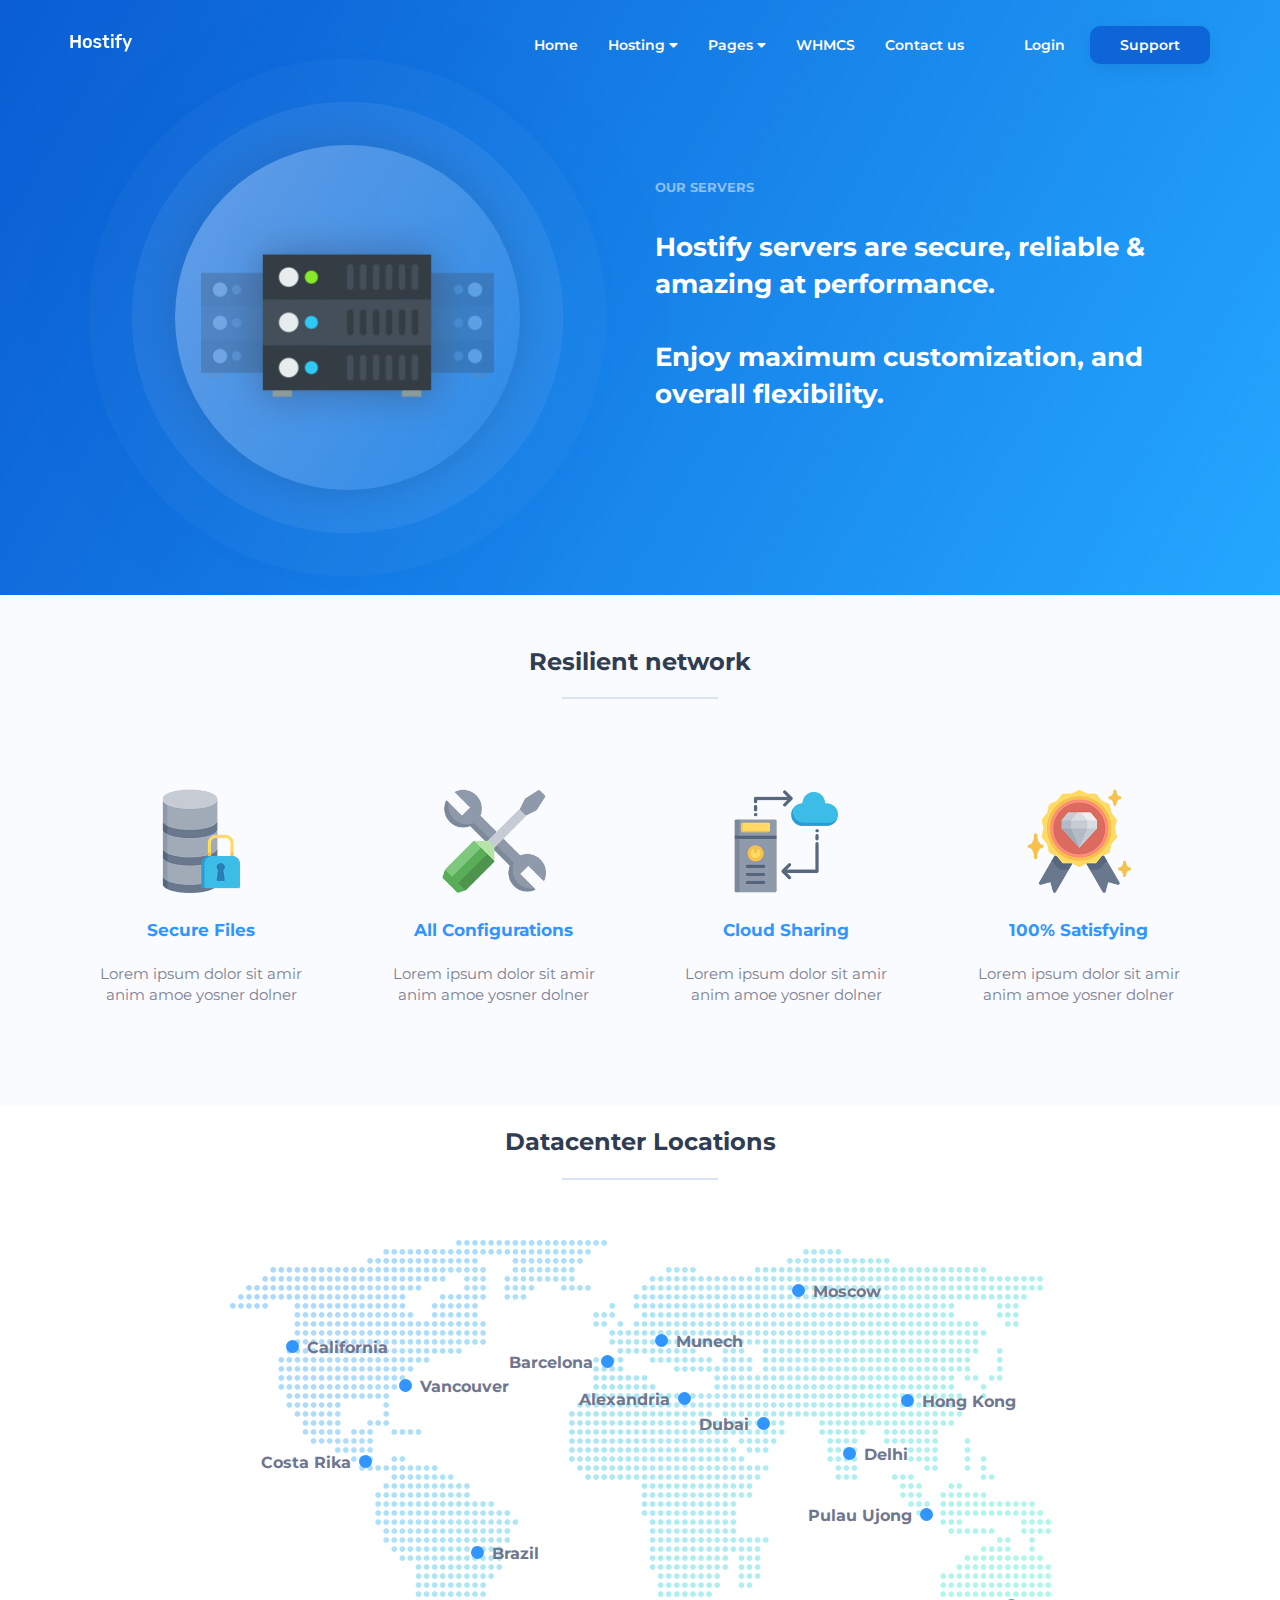
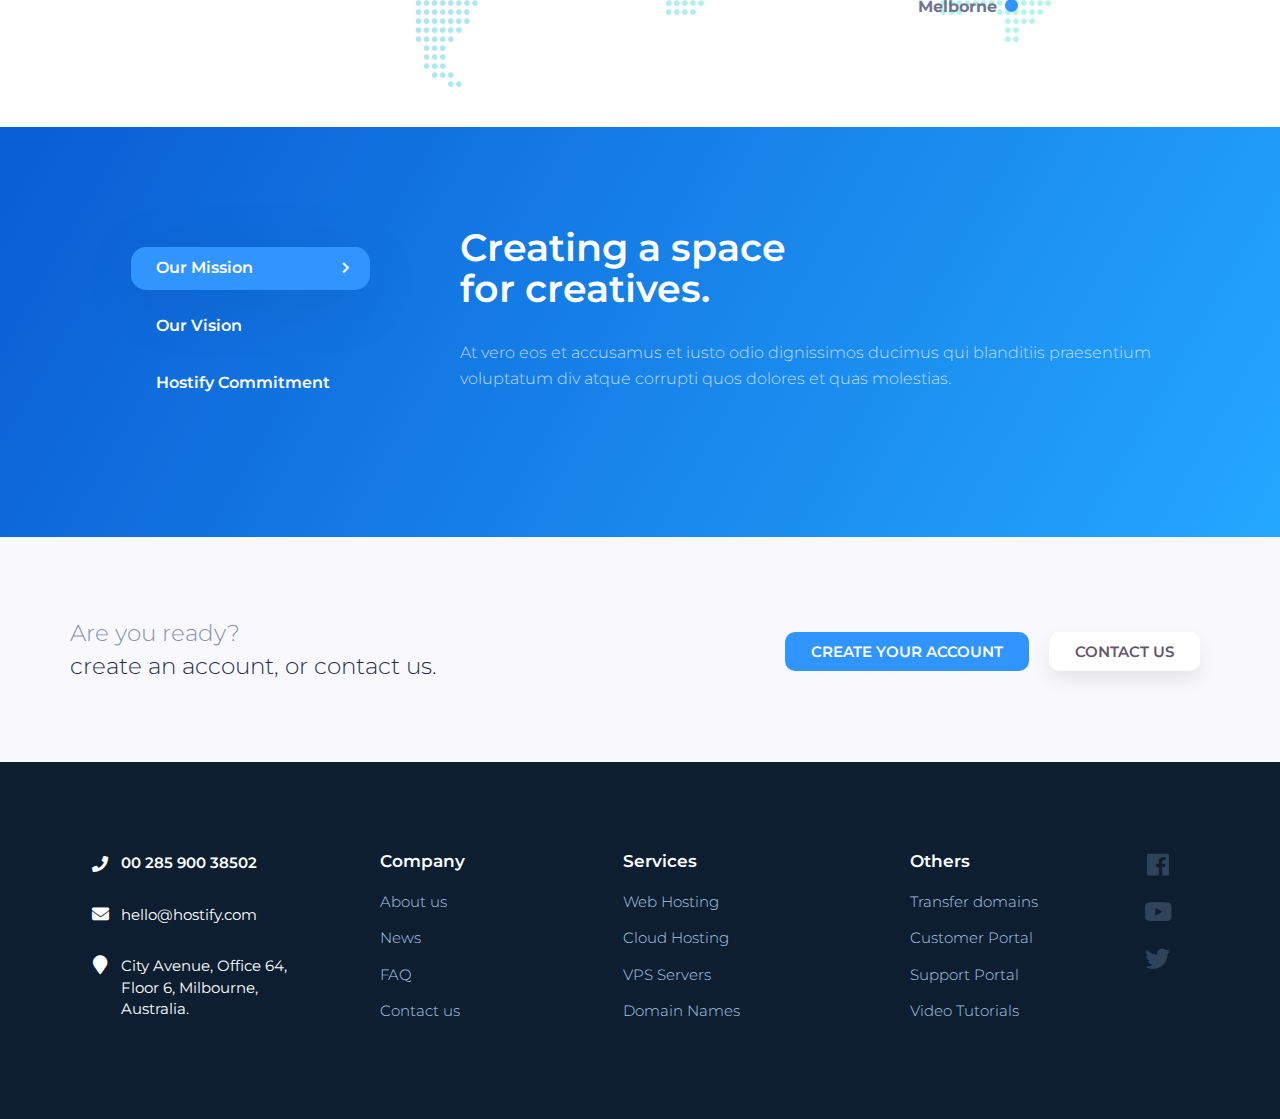
<file: public/assets/ourservers.html>
<!doctype html>
<html>
<head>
<meta charset="UTF-8">
<meta name="viewport" content="width=device-width, initial-scale=1.0,maximum-scale=1.0, user-scalable=no">
<title>Hostify</title>
<link rel="stylesheet" type="text/css" href="css/bootstrap.min.css">
<link rel="stylesheet" type="text/css" href="css/bootstrap-slider.min.css">
<link rel="stylesheet" type="text/css" href="css/fontawesome-all.min.css">
<link rel="stylesheet" type="text/css" href="css/slick.css">
<link rel="stylesheet" type="text/css" href="css/style.css">
<link rel="stylesheet" type="text/css" href="css/custom.css">
</head>

<body>

<div id="header-holder" class="inner-header serverspage-header">
    <nav id="nav" class="navbar navbar-default navbar-full">
        <div class="container-fluid">
            <div class="container container-nav">
                <div class="row">
                    <div class="col-md-12">
                        <div class="navbar-header">
                            <button aria-expanded="false" type="button" class="navbar-toggle collapsed" data-toggle="collapse" data-target="#bs">
                                <span class="icon-bar"></span>
                                <span class="icon-bar"></span>
                                <span class="icon-bar"></span>
                            </button>
                            <a class="logo-holder" href="index.html">
                                <div class="logo" style="width:62px;height:18px"></div>
                            </a>
                        </div>
                        <div style="height: 1px;" role="main" aria-expanded="false" class="navbar-collapse collapse" id="bs">
                            <ul class="nav navbar-nav navbar-right">
                                <li><a href="index.html">Home</a></li>
                                <li class="dropdown unity-menu">
                                    <a href="#pricing">Hosting <i class="fas fa-caret-down"></i></a>
                                    <ul class="dropdown-menu dropdown-unity">
                                        <li>
                                            <a class="unity-link" href="webhosting.html">
                                                <div class="unity-box">
                                                    <div class="unity-icon">
                                                        <img src="images/service-icon1.svg" alt="">
                                                    </div>
                                                    <div class="unity-title">
                                                        Web Hosting
                                                    </div>
                                                    <div class="unity-details">
                                                        Flexible shared-hosting
                                                    </div>
                                                </div>
                                            </a>
                                        </li>
                                        <li>
                                            <a class="unity-link" href="resellershosting.html">
                                                <div class="unity-box">
                                                    <div class="unity-icon">
                                                        <img src="images/service-icon2.svg" alt="">
                                                    </div>
                                                    <div class="unity-title">
                                                        Resellers
                                                    </div>
                                                    <div class="unity-details">
                                                        Money on the side!
                                                    </div>
                                                </div>
                                            </a>
                                        </li>
                                        <li>
                                            <a class="unity-link" href="cloudhosting.html">
                                                <div class="unity-box">
                                                    <div class="unity-icon">
                                                        <img src="images/service-icon3.svg" alt="">
                                                    </div>
                                                    <div class="unity-title">
                                                        Cloud Hosting
                                                    </div>
                                                    <div class="unity-details">
                                                        Fast as rocket
                                                    </div>
                                                </div>
                                            </a>
                                        </li>
                                        <li>
                                            <a class="unity-link" href="vpshosting.html">
                                                <div class="unity-box">
                                                    <div class="unity-icon">
                                                        <img src="images/service-icon4.svg" alt="">
                                                    </div>
                                                    <div class="unity-title">
                                                        VPS Servers
                                                    </div>
                                                    <div class="unity-details">
                                                        Scalable hosting
                                                    </div>
                                                </div>
                                            </a>
                                        </li>
                                    </ul>
                                </li>
                                <li class="dropdown">
                                    <a href="#">Pages <i class="fas fa-caret-down"></i></a>
                                    <ul class="dropdown-menu">
                                      <li><a href="about.html">Company</a></li>
                                      <li><a href="blog.html">Blog</a></li>
                                      <li><a href="domains.html">Domain List</a></li>
                                      <li><a href="ourservers.html">Servers</a></li>
                                      <li><a href="mapdata.html">Map Generator</a></li>
                                      <li><a href="horizontalpricing.html">Horizontal Pricing</a></li>
                                    </ul>
                                </li>
                                <li><a href="../../whmcs/index.php?systpl=hostify">WHMCS</a></li>
                                <li><a href="contact.html">Contact us</a></li>
                                <li><a class="login-button" href="signin.html">Login</a></li>
                                <li class="support-button-holder support-dropdown">
                                    <a class="support-button" href="#">Support</a>
                                    <ul class="dropdown-menu">
                                      <li><a href="#"><i class="fas fa-phone"></i>Toll-Free  08-197-435-01</a></li>
                                      <li><a href="#"><i class="fas fa-comments"></i>Start a Live Chat</a></li>
                                      <li><a href="#"><i class="fas fa-ticket-alt"></i>Open a ticket</a></li>
                                      <li><a href="#"><i class="fas fa-book"></i>Knowledge base</a></li>
                                    </ul>
                                </li>
                            </ul>
                        </div>
                    </div>
                </div>
            </div>
        </div>
    </nav>
    <div id="page-head" class="container-fluid inner-page">
        <div class="container">
            <div class="row">
                <div class="col-md-6 text-center">
                    <div class="servers-icon">
                        <div class="icon-holder">
                            <img src="images/servers.png" alt="">
                        </div>
                    </div>
                </div>
                <div class="col-md-6">
                    <div class="head-content">
                        <h4>Our Servers</h4>
                        <p>Hostify servers are secure, reliable
                            & amazing at performance.</p>

                        <p>Enjoy maximum customization,
                        and overall flexibility.
                        </p>
                    </div>
                </div>
            </div>
        </div>
    </div>
</div>
<div id="ifeatures" class="container-fluid sfeatures">
    <div class="container">
        <div class="row">
            <div class="col-md-12">
                <div class="row-title">Resilient network</div>
                <div class="row-subtitle"></div>
            </div>
        </div>
        <div class="row">
            <div class="col-sm-6 col-md-3">
                <div class="feature-box">
                    <div class="feature-icon">
                        <img src="images/sfeature1.png" alt="">
                    </div>
                    <div class="feature-title">Secure Files</div>
                    <div class="feature-details">Lorem ipsum dolor sit amir anim
amoe yosner dolner </div>
                </div>
            </div>
            <div class="col-sm-6 col-md-3">
                <div class="feature-box">
                    <div class="feature-icon">
                        <img src="images/sfeature2.png" alt="">
                    </div>
                    <div class="feature-title">All Configurations</div>
                    <div class="feature-details">Lorem ipsum dolor sit amir anim
amoe yosner dolner </div>
                </div>
            </div>
            <div class="col-sm-6 col-md-3">
                <div class="feature-box">
                    <div class="feature-icon">
                        <img src="images/sfeature3.png" alt="">
                    </div>
                    <div class="feature-title">Cloud Sharing</div>
                    <div class="feature-details">Lorem ipsum dolor sit amir anim
amoe yosner dolner </div>
                </div>
            </div>
            <div class="col-sm-6 col-md-3">
                <div class="feature-box">
                    <div class="feature-icon">
                        <img src="images/sfeature4.png" alt="">
                    </div>
                    <div class="feature-title">100% Satisfying</div>
                    <div class="feature-details">Lorem ipsum dolor sit amir anim
amoe yosner dolner </div>
                </div>
            </div>
        </div>
    </div>
</div>
<div id="serverslocation" class="container-fluid">
    <div class="container">
        <div class="row">
            <div class="col-md-12">
                <div class="row-title">Datacenter Locations</div>
                <div class="row-subtitle"></div>
            </div>
        </div>
        <div class="row">
            <div class="col-md-12">
                <div class="serversmap-holder">
                    <div id="serversmap" class="st">
                        <img src="images/worldmap.png" alt="">
                        <div class="servers-location-holder"></div>
                    </div>
                </div>
            </div>
        </div>
    </div>
</div>
<div id="more-info" class="container-fluid">
    <div class="bg-custom"></div>
    <div class="container">
        <div class="row">
            <div class="col-md-4">
                <div class="links-holder">
                    <ul>
                        <li><div class="info-link opened" data-id="1">Our Mission</div></li>
                        <li><div class="info-link" data-id="2">Our Vision</div></li>
                        <li><div class="info-link" data-id="3">Hostify Commitment</div></li>
                    </ul>
                </div>
            </div>
            <div class="col-md-8">
                <div class="info-details-holder">
                    <div class="info-details info-d1 show-details">
                        <h1>Creating a space<br>
                        for creatives.</h1>
                        <p>At vero eos et accusamus et iusto odio dignissimos ducimus qui blanditiis praesentium voluptatum div atque corrupti quos dolores et quas molestias.</p>
                    </div>
                    <div class="info-details info-d2">
                        <h1>Hostify will always<br>
                        feels like home.</h1>
                        <p>At vero eos et accusamus et iusto odio dignissimos ducimus qui blanditiis praesentium voluptatum div atque corrupti quos dolores et quas molestias.</p>
                    </div>
                    <div class="info-details info-d3">
                        <h1>Affordable pricing<br>
                        made easy.</h1>
                        <p>At vero eos et accusamus et iusto odio dignissimos ducimus qui blanditiis praesentium voluptatum div atque corrupti quos dolores et quas molestias.</p>
                    </div>       
                </div>
            </div>
        </div>
    </div>
</div>
<div id="message1" class="container-fluid message-area normal-bg">
    <div class="container">
        <div class="row">
            <div class="col-sm-12 col-md-6">
                <div class="text-other-color1">Are you ready?</div>
                <div class="text-other-color2">create an account, or contact us.</div>
            </div>
            <div class="col-sm-12 col-md-6">
                <div class="buttons-holder">
                    <a href="#" class="ybtn ybtn-accent-color">Create Your Account</a><a href="#" class="ybtn ybtn-white ybtn-shadow">Contact Us</a>
                </div>
            </div>
        </div>
    </div>
</div>
<div id="footer" class="container-fluid">
    <div class="container">
        <div class="row">
            <div class="col-xs-6 col-sm-4 col-md-3">
                <div class="address-holder">
                    <div class="phone"><i class="fas fa-phone"></i> 00 285 900 38502</div>
                    <div class="email"><i class="fas fa-envelope"></i> hello@hostify.com</div>
                    <div class="address">
                        <i class="fas fa-map-marker"></i> 
                        <div>City Avenue, Office 64,<br>
                            Floor 6,  Milbourne,<br>
                            Australia.</div>
                    </div>
                </div>
            </div>
            <div class="col-xs-6 col-sm-2 col-md-2">
                <div class="footer-menu-holder">
                    <h4>Company</h4>
                    <ul class="footer-menu">
                        <li><a href="about.html">About us</a></li>
                        <li><a href="blog.html">News</a></li>
                        <li><a href="faq.html">FAQ</a></li>
                        <li><a href="contact.html">Contact us</a></li>
                    </ul>
                </div>
            </div>
            <div class="col-xs-6 col-sm-2 col-md-3">
                <div class="footer-menu-holder">
                    <h4>Services</h4>
                    <ul class="footer-menu">
                        <li><a href="webhosting.html">Web Hosting</a></li>
                        <li><a href="cloudhosting.html">Cloud Hosting</a></li>
                        <li><a href="vpshosting.html">VPS Servers</a></li>
                        <li><a href="domains.html">Domain Names</a></li>
                    </ul>
                </div>
            </div>
            <div class="col-xs-6 col-sm-3 col-md-3">
                <div class="footer-menu-holder">
                    <h4>Others</h4>
                    <ul class="footer-menu">
                        <li><a href="#">Transfer domains</a></li>
                        <li><a href="portal.html">Customer Portal</a></li>
                        <li><a href="#">Support Portal</a></li>
                        <li><a href="#">Video Tutorials</a></li>
                    </ul>
                </div>
            </div>
            <div class="col-xs-12 col-sm-1 col-md-1">
                <div class="social-menu-holder">
                    <ul class="social-menu">
                        <li><a href="#"><i class="fab fa-facebook"></i></a></li>
                        <li><a href="#"><i class="fab fa-youtube"></i></a></li>
                        <li><a href="#"><i class="fab fa-twitter"></i></a></li>
                    </ul>
                </div>
            </div>
        </div>
    </div>
</div>
<script src="js/jquery.min.js"></script>
<script src="js/bootstrap.min.js"></script>
<script src="js/bootstrap-slider.min.js"></script>
<script src="js/slick.min.js"></script>
<script src="js/main.js"></script>
</body>
</html>
</file>
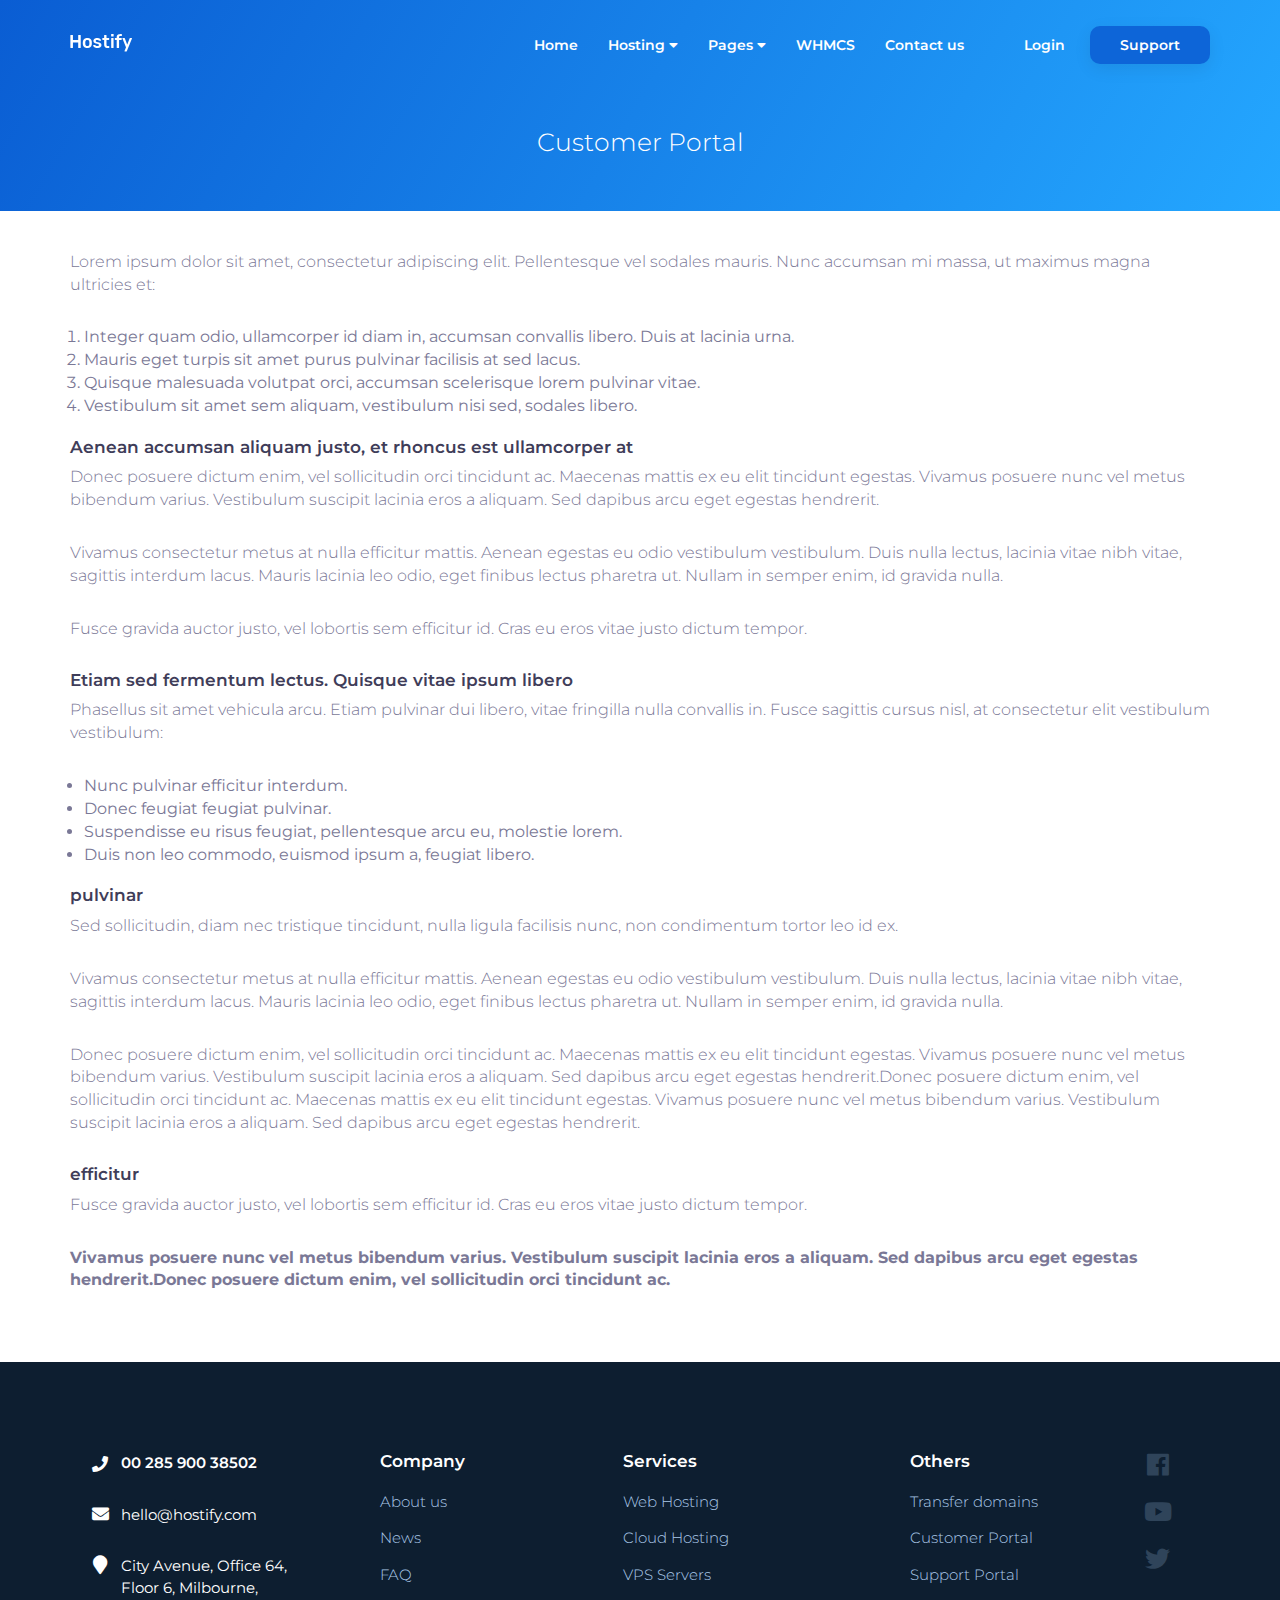
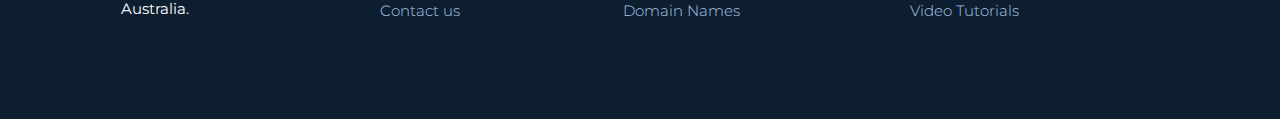
<file: public/assets/portal.html>
<!doctype html>
<html>
<head>
<meta charset="UTF-8">
<meta name="viewport" content="width=device-width, initial-scale=1.0,maximum-scale=1.0, user-scalable=no">
<title>Hostify</title>
<link rel="stylesheet" type="text/css" href="css/bootstrap.min.css">
<link rel="stylesheet" type="text/css" href="css/bootstrap-slider.min.css">
<link rel="stylesheet" type="text/css" href="css/fontawesome-all.min.css">
<link rel="stylesheet" type="text/css" href="css/slick.css">
<link rel="stylesheet" type="text/css" href="css/style.css">
<link rel="stylesheet" type="text/css" href="css/custom.css">
</head>

<body>

<div id="header-holder" class="inner-header">
    <div class="bg-animation"></div>
    <nav id="nav" class="navbar navbar-default navbar-full">
        <div class="container-fluid">
            <div class="container container-nav">
                <div class="row">
                    <div class="col-md-12">
                        <div class="navbar-header">
                            <button aria-expanded="false" type="button" class="navbar-toggle collapsed" data-toggle="collapse" data-target="#bs">
                                <span class="icon-bar"></span>
                                <span class="icon-bar"></span>
                                <span class="icon-bar"></span>
                            </button>
                            <a class="logo-holder" href="index.html">
                                <div class="logo" style="width:62px;height:18px"></div>
                            </a>
                        </div>
                        <div style="height: 1px;" role="main" aria-expanded="false" class="navbar-collapse collapse" id="bs">
                            <ul class="nav navbar-nav navbar-right">
                                <li><a href="index.html">Home</a></li>
                                <li class="dropdown unity-menu">
                                    <a href="#pricing">Hosting <i class="fas fa-caret-down"></i></a>
                                    <ul class="dropdown-menu dropdown-unity">
                                        <li>
                                            <a class="unity-link" href="webhosting.html">
                                                <div class="unity-box">
                                                    <div class="unity-icon">
                                                        <img src="images/service-icon1.svg" alt="">
                                                    </div>
                                                    <div class="unity-title">
                                                        Web Hosting
                                                    </div>
                                                    <div class="unity-details">
                                                        Flexible shared-hosting
                                                    </div>
                                                </div>
                                            </a>
                                        </li>
                                        <li>
                                            <a class="unity-link" href="resellershosting.html">
                                                <div class="unity-box">
                                                    <div class="unity-icon">
                                                        <img src="images/service-icon2.svg" alt="">
                                                    </div>
                                                    <div class="unity-title">
                                                        Resellers
                                                    </div>
                                                    <div class="unity-details">
                                                        Money on the side!
                                                    </div>
                                                </div>
                                            </a>
                                        </li>
                                        <li>
                                            <a class="unity-link" href="cloudhosting.html">
                                                <div class="unity-box">
                                                    <div class="unity-icon">
                                                        <img src="images/service-icon3.svg" alt="">
                                                    </div>
                                                    <div class="unity-title">
                                                        Cloud Hosting
                                                    </div>
                                                    <div class="unity-details">
                                                        Fast as rocket
                                                    </div>
                                                </div>
                                            </a>
                                        </li>
                                        <li>
                                            <a class="unity-link" href="vpshosting.html">
                                                <div class="unity-box">
                                                    <div class="unity-icon">
                                                        <img src="images/service-icon4.svg" alt="">
                                                    </div>
                                                    <div class="unity-title">
                                                        VPS Servers
                                                    </div>
                                                    <div class="unity-details">
                                                        Scalable hosting
                                                    </div>
                                                </div>
                                            </a>
                                        </li>
                                    </ul>
                                </li>
                                <li class="dropdown">
                                    <a href="#">Pages <i class="fas fa-caret-down"></i></a>
                                    <ul class="dropdown-menu">
                                      <li><a href="about.html">Company</a></li>
                                      <li><a href="blog.html">Blog</a></li>
                                      <li><a href="domains.html">Domain List</a></li>
                                      <li><a href="ourservers.html">Servers</a></li>
                                      <li><a href="mapdata.html">Map Generator</a></li>
                                      <li><a href="horizontalpricing.html">Horizontal Pricing</a></li>
                                    </ul>
                                </li>
                                <li><a href="../../whmcs/index.php?systpl=hostify">WHMCS</a></li>
                                <li><a href="contact.html">Contact us</a></li>
                                <li><a class="login-button" href="signin.html">Login</a></li>
                                <li class="support-button-holder support-dropdown">
                                    <a class="support-button" href="#">Support</a>
                                    <ul class="dropdown-menu">
                                      <li><a href="#"><i class="fas fa-phone"></i>Toll-Free  08-197-435-01</a></li>
                                      <li><a href="#"><i class="fas fa-comments"></i>Start a Live Chat</a></li>
                                      <li><a href="#"><i class="fas fa-ticket-alt"></i>Open a ticket</a></li>
                                      <li><a href="#"><i class="fas fa-book"></i>Knowledge base</a></li>
                                    </ul>
                                </li>
                            </ul>
                        </div>
                    </div>
                </div>
            </div>
        </div>
    </nav>
    <div id="page-head" class="container-fluid inner-page">
        <div class="container">
            <div class="row">
                <div class="col-md-12 text-center">
                    <div class="page-title">Customer Portal</div>
                </div>
            </div>
        </div>
    </div>
</div>
<div id="page-content" class="container-fluid">
    <div class="container">
        <div class="row">
            <div class="col-xs-12">
                <div class="content-holder">
                    <p>Lorem ipsum dolor sit amet, consectetur adipiscing elit. Pellentesque vel sodales mauris. Nunc accumsan mi massa, ut maximus magna ultricies et:</p>
                    <ol>
                        <li>Integer quam odio, ullamcorper id diam in, accumsan convallis libero. Duis at lacinia urna.</li>
                        <li>Mauris eget turpis sit amet purus pulvinar facilisis at sed lacus.</li>
                        <li>Quisque malesuada volutpat orci, accumsan scelerisque lorem pulvinar vitae.</li>
                        <li>Vestibulum sit amet sem aliquam, vestibulum nisi sed, sodales libero.</li>
                    </ol>

                    <h4>Aenean accumsan aliquam justo, et rhoncus est ullamcorper at</h4>
                    <p>Donec posuere dictum enim, vel sollicitudin orci tincidunt ac. Maecenas mattis ex eu elit tincidunt egestas. Vivamus posuere nunc vel metus bibendum varius. Vestibulum suscipit lacinia eros a aliquam. Sed dapibus arcu eget egestas hendrerit.</p>

                    <p>Vivamus consectetur metus at nulla efficitur mattis. Aenean egestas eu odio vestibulum vestibulum. Duis nulla lectus, lacinia vitae nibh vitae, sagittis interdum lacus. Mauris lacinia leo odio, eget finibus lectus pharetra ut. Nullam in semper enim, id gravida nulla.</p>

                    <p>Fusce gravida auctor justo, vel lobortis sem efficitur id. Cras eu eros vitae justo dictum tempor.</p>

                    <h4>Etiam sed fermentum lectus. Quisque vitae ipsum libero</h4>
                    <p>Phasellus sit amet vehicula arcu. Etiam pulvinar dui libero, vitae fringilla nulla convallis in. Fusce sagittis cursus nisl, at consectetur elit vestibulum vestibulum:</p>
                    <ul>
                        <li>Nunc pulvinar efficitur interdum.</li>
                        <li>Donec feugiat feugiat pulvinar.</li>
                        <li>Suspendisse eu risus feugiat, pellentesque arcu eu, molestie lorem. </li>
                        <li>Duis non leo commodo, euismod ipsum a, feugiat libero.</li>
                    </ul>
                    <h4>pulvinar</h4> 
                    <p>Sed sollicitudin, diam nec tristique tincidunt, nulla ligula facilisis nunc, non condimentum tortor leo id ex.</p>

                    <p>Vivamus consectetur metus at nulla efficitur mattis. Aenean egestas eu odio vestibulum vestibulum. Duis nulla lectus, lacinia vitae nibh vitae, sagittis interdum lacus. Mauris lacinia leo odio, eget finibus lectus pharetra ut. Nullam in semper enim, id gravida nulla.</p>

                    <p>Donec posuere dictum enim, vel sollicitudin orci tincidunt ac. Maecenas mattis ex eu elit tincidunt egestas. Vivamus posuere nunc vel metus bibendum varius. Vestibulum suscipit lacinia eros a aliquam. Sed dapibus arcu eget egestas hendrerit.Donec posuere dictum enim, vel sollicitudin orci tincidunt ac. Maecenas mattis ex eu elit tincidunt egestas. Vivamus posuere nunc vel metus bibendum varius. Vestibulum suscipit lacinia eros a aliquam. Sed dapibus arcu eget egestas hendrerit.</p>

                    <h4>efficitur</h4>

                    <p>Fusce gravida auctor justo, vel lobortis sem efficitur id. Cras eu eros vitae justo dictum tempor.</p>

                    <p><strong>Vivamus posuere nunc vel metus bibendum varius. Vestibulum suscipit lacinia eros a aliquam. Sed dapibus arcu eget egestas hendrerit.Donec posuere dictum enim, vel sollicitudin orci tincidunt ac.</strong></p>
                </div>
            </div>
        </div>
    </div>
</div>
<div id="footer" class="container-fluid">
    <div class="container">
        <div class="row">
            <div class="col-xs-6 col-sm-4 col-md-3">
                <div class="address-holder">
                    <div class="phone"><i class="fas fa-phone"></i> 00 285 900 38502</div>
                    <div class="email"><i class="fas fa-envelope"></i> hello@hostify.com</div>
                    <div class="address">
                        <i class="fas fa-map-marker"></i> 
                        <div>City Avenue, Office 64,<br>
                            Floor 6,  Milbourne,<br>
                            Australia.</div>
                    </div>
                </div>
            </div>
            <div class="col-xs-6 col-sm-2 col-md-2">
                <div class="footer-menu-holder">
                    <h4>Company</h4>
                    <ul class="footer-menu">
                        <li><a href="about.html">About us</a></li>
                        <li><a href="blog.html">News</a></li>
                        <li><a href="faq.html">FAQ</a></li>
                        <li><a href="contact.html">Contact us</a></li>
                    </ul>
                </div>
            </div>
            <div class="col-xs-6 col-sm-2 col-md-3">
                <div class="footer-menu-holder">
                    <h4>Services</h4>
                    <ul class="footer-menu">
                        <li><a href="webhosting.html">Web Hosting</a></li>
                        <li><a href="cloudhosting.html">Cloud Hosting</a></li>
                        <li><a href="vpshosting.html">VPS Servers</a></li>
                        <li><a href="domains.html">Domain Names</a></li>
                    </ul>
                </div>
            </div>
            <div class="col-xs-6 col-sm-3 col-md-3">
                <div class="footer-menu-holder">
                    <h4>Others</h4>
                    <ul class="footer-menu">
                        <li><a href="#">Transfer domains</a></li>
                        <li><a href="portal.html">Customer Portal</a></li>
                        <li><a href="#">Support Portal</a></li>
                        <li><a href="#">Video Tutorials</a></li>
                    </ul>
                </div>
            </div>
            <div class="col-xs-12 col-sm-1 col-md-1">
                <div class="social-menu-holder">
                    <ul class="social-menu">
                        <li><a href="#"><i class="fab fa-facebook"></i></a></li>
                        <li><a href="#"><i class="fab fa-youtube"></i></a></li>
                        <li><a href="#"><i class="fab fa-twitter"></i></a></li>
                    </ul>
                </div>
            </div>
        </div>
    </div>
</div>
<script src="js/jquery.min.js"></script>
<script src="js/bootstrap.min.js"></script>
<script src="js/bootstrap-slider.min.js"></script>
<script src="js/slick.min.js"></script>
<script src="js/main.js"></script>
</body>
</html>
</file>
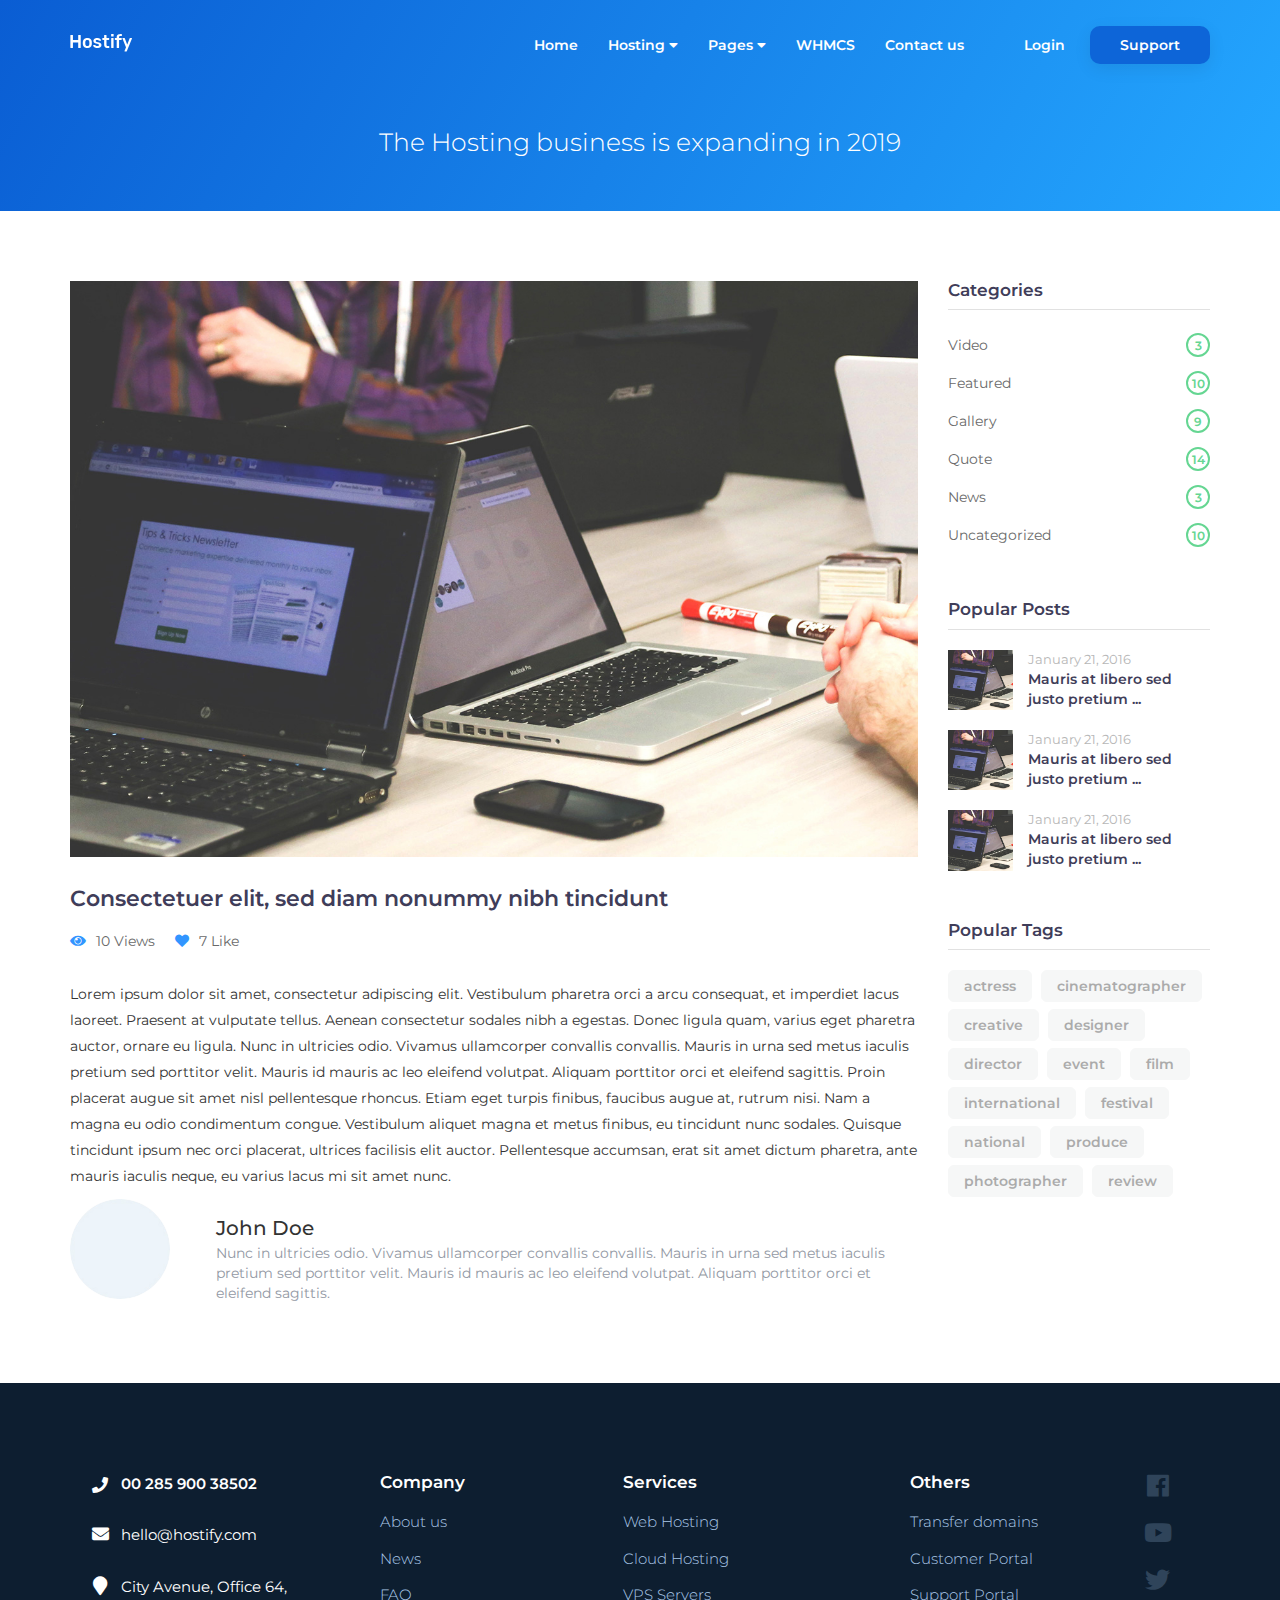
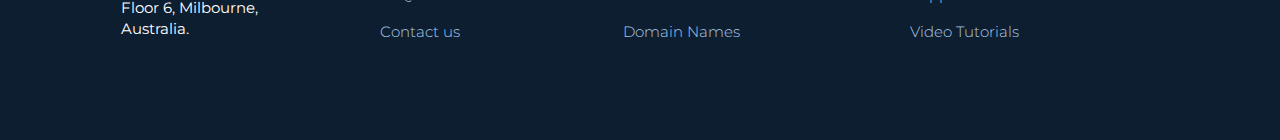
<file: public/assets/post.html>
<!doctype html>
<html>
<head>
<meta charset="UTF-8">
<meta name="viewport" content="width=device-width, initial-scale=1.0,maximum-scale=1.0, user-scalable=no">
<title>Hostify</title>
<link rel="stylesheet" type="text/css" href="css/bootstrap.min.css">
<link rel="stylesheet" type="text/css" href="css/bootstrap-slider.min.css">
<link rel="stylesheet" type="text/css" href="css/fontawesome-all.min.css">
<link rel="stylesheet" type="text/css" href="css/slick.css">
<link rel="stylesheet" type="text/css" href="css/style.css">
<link rel="stylesheet" type="text/css" href="css/custom.css">
</head>

<body>

<div id="header-holder" class="inner-header">
    <div class="bg-animation"></div>
    <nav id="nav" class="navbar navbar-default navbar-full">
        <div class="container-fluid">
            <div class="container container-nav">
                <div class="row">
                    <div class="col-md-12">
                        <div class="navbar-header">
                            <button aria-expanded="false" type="button" class="navbar-toggle collapsed" data-toggle="collapse" data-target="#bs">
                                <span class="icon-bar"></span>
                                <span class="icon-bar"></span>
                                <span class="icon-bar"></span>
                            </button>
                            <a class="logo-holder" href="index.html">
                                <div class="logo" style="width:62px;height:18px"></div>
                            </a>
                        </div>
                        <div style="height: 1px;" role="main" aria-expanded="false" class="navbar-collapse collapse" id="bs">
                            <ul class="nav navbar-nav navbar-right">
                                <li><a href="index.html">Home</a></li>
                                <li class="dropdown unity-menu">
                                    <a href="#pricing">Hosting <i class="fas fa-caret-down"></i></a>
                                    <ul class="dropdown-menu dropdown-unity">
                                        <li>
                                            <a class="unity-link" href="webhosting.html">
                                                <div class="unity-box">
                                                    <div class="unity-icon">
                                                        <img src="images/service-icon1.svg" alt="">
                                                    </div>
                                                    <div class="unity-title">
                                                        Web Hosting
                                                    </div>
                                                    <div class="unity-details">
                                                        Flexible shared-hosting
                                                    </div>
                                                </div>
                                            </a>
                                        </li>
                                        <li>
                                            <a class="unity-link" href="resellershosting.html">
                                                <div class="unity-box">
                                                    <div class="unity-icon">
                                                        <img src="images/service-icon2.svg" alt="">
                                                    </div>
                                                    <div class="unity-title">
                                                        Resellers
                                                    </div>
                                                    <div class="unity-details">
                                                        Money on the side!
                                                    </div>
                                                </div>
                                            </a>
                                        </li>
                                        <li>
                                            <a class="unity-link" href="cloudhosting.html">
                                                <div class="unity-box">
                                                    <div class="unity-icon">
                                                        <img src="images/service-icon3.svg" alt="">
                                                    </div>
                                                    <div class="unity-title">
                                                        Cloud Hosting
                                                    </div>
                                                    <div class="unity-details">
                                                        Fast as rocket
                                                    </div>
                                                </div>
                                            </a>
                                        </li>
                                        <li>
                                            <a class="unity-link" href="vpshosting.html">
                                                <div class="unity-box">
                                                    <div class="unity-icon">
                                                        <img src="images/service-icon4.svg" alt="">
                                                    </div>
                                                    <div class="unity-title">
                                                        VPS Servers
                                                    </div>
                                                    <div class="unity-details">
                                                        Scalable hosting
                                                    </div>
                                                </div>
                                            </a>
                                        </li>
                                    </ul>
                                </li>
                                <li class="dropdown">
                                    <a href="#">Pages <i class="fas fa-caret-down"></i></a>
                                    <ul class="dropdown-menu">
                                      <li><a href="about.html">Company</a></li>
                                      <li><a href="blog.html">Blog</a></li>
                                      <li><a href="domains.html">Domain List</a></li>
                                      <li><a href="ourservers.html">Servers</a></li>
                                      <li><a href="mapdata.html">Map Generator</a></li>
                                      <li><a href="horizontalpricing.html">Horizontal Pricing</a></li>
                                    </ul>
                                </li>
                                <li><a href="../../whmcs/index.php?systpl=hostify">WHMCS</a></li>
                                <li><a href="contact.html">Contact us</a></li>
                                <li><a class="login-button" href="signin.html">Login</a></li>
                                <li class="support-button-holder support-dropdown">
                                    <a class="support-button" href="#">Support</a>
                                    <ul class="dropdown-menu">
                                      <li><a href="#"><i class="fas fa-phone"></i>Toll-Free  08-197-435-01</a></li>
                                      <li><a href="#"><i class="fas fa-comments"></i>Start a Live Chat</a></li>
                                      <li><a href="#"><i class="fas fa-ticket-alt"></i>Open a ticket</a></li>
                                      <li><a href="#"><i class="fas fa-book"></i>Knowledge base</a></li>
                                    </ul>
                                </li>
                            </ul>
                        </div>
                    </div>
                </div>
            </div>
        </div>
    </nav>
    <div id="page-head" class="container-fluid inner-page">
        <div class="container">
            <div class="row">
                <div class="col-md-12 text-center">
                    <div class="page-title">The Hosting business is expanding in 2019</div>
                </div>
            </div>
        </div>
    </div>
</div>
<div id="post-content" class="container-fluid">
    <div class="container">
        <div id="post-body" class="row">
            <div id="post-holder" class="col-md-9">
                <div id="post-1" class="post">
                    <div class="post-thumbnail">
                        <img src="images/post.jpg" class="post-image" alt="">			
                    </div>
                    <h4 class="post-title">Consectetuer elit, sed diam nonummy nibh tincidunt</h4>		
                    <div class="meta">
                        <span class="view">10 Views</span><span class="like"><a href="#" class="like-btn">7 Like</a></span>		
                    </div>
                    <div class="post-content">
                        <p>Lorem ipsum dolor sit amet, consectetur adipiscing elit. Vestibulum pharetra orci a arcu consequat, et imperdiet lacus laoreet. Praesent at vulputate tellus. Aenean consectetur sodales nibh a egestas. Donec ligula quam, varius eget pharetra auctor, ornare eu ligula. Nunc in ultricies odio. Vivamus ullamcorper convallis convallis. Mauris in urna sed metus iaculis pretium sed porttitor velit. Mauris id mauris ac leo eleifend volutpat. Aliquam porttitor orci et eleifend sagittis. Proin placerat augue sit amet nisl pellentesque rhoncus. Etiam eget turpis finibus, faucibus augue at, rutrum nisi. Nam a magna eu odio condimentum congue. Vestibulum aliquet magna et metus finibus, eu tincidunt nunc sodales. Quisque tincidunt ipsum nec orci placerat, ultrices facilisis elit auctor. Pellentesque accumsan, erat sit amet dictum pharetra, ante mauris iaculis neque, eu varius lacus mi sit amet nunc.</p>
                    </div>
                </div>
                <div class="post-author">
                    <div class="row">
                        <div class="col-sm-2">
                            <img alt="" src="images/person1.jpg">		
                        </div>
                        <div class="col-sm-10">
                            <h3 class="name">John Doe</h3>
                            <p class="desc">Nunc in ultricies odio. Vivamus ullamcorper convallis convallis. Mauris in urna sed metus iaculis pretium sed porttitor velit. Mauris id mauris ac leo eleifend volutpat. Aliquam porttitor orci et eleifend sagittis.</p>
                        </div>
                    </div>
                </div>
            </div>
            <div id="sidebar" class="col-md-3">
                <div class="widget-area">
                    <div id="categories" class="widget">
                        <h3 class="widget-title">Categories</h3>
                        <div class="item">
                            <a href="#">Video<span>3</span></a>
                        </div>
                        <div class="item">
                            <a href="#">Featured<span>10</span></a>
                        </div>
                        <div class="item">
                            <a href="#">Gallery<span>9</span></a>
                        </div>
                        <div class="item">
                            <a href="#">Quote<span>14</span></a>
                        </div>
                        <div class="item">
                            <a href="#">News<span>3</span></a>
                        </div>
                        <div class="item">
                            <a href="#">Uncategorized<span>10</span></a>
                        </div>
                    </div>

                    <div id="popular-posts" class="widget">
                        <h3 class="widget-title">Popular Posts</h3>				
                        <div class="item row">
                            <div class="thumb col-xs-3">
                                <img src="images/post.jpg" alt="">					
                            </div>
                            <div class="info col-xs-9">
                                <span class="date">January 21, 2016</span>
                                <span class="title">
                                    <a href="#">Mauris at libero sed justo pretium ...</a>
                                </span>
                            </div>
                        </div>
                        <div class="item row">
                            <div class="thumb col-xs-3">
                                <img src="images/post.jpg" alt="">					
                            </div>
                            <div class="info col-xs-9">
                                <span class="date">January 21, 2016</span>
                                <span class="title">
                                    <a href="#">Mauris at libero sed justo pretium ...</a>
                                </span>
                            </div>
                        </div>
                        <div class="item row">
                            <div class="thumb col-xs-3">
                                <img src="images/post.jpg" alt="">					
                            </div>
                            <div class="info col-xs-9">
                                <span class="date">January 21, 2016</span>
                                <span class="title">
                                    <a href="#">Mauris at libero sed justo pretium ...</a>
                                </span>
                            </div>
                        </div>
                    </div>
                    <div id="tags" class="widget">
                        <h3 class="widget-title">Popular Tags</h3>
                        <div class="tags">
                            <a href="#" class="tag-link">actress</a>
                            <a href="#" class="tag-link">cinematographer</a>
                            <a href="#" class="tag-link">creative</a>
                            <a href="#" class="tag-link">designer</a>
                            <a href="#" class="tag-link">director</a>
                            <a href="#" class="tag-link">event</a>
                            <a href="#" class="tag-link">film</a>
                            <a href="#" class="tag-link">international</a>
                            <a href="#" class="tag-link">festival</a>
                            <a href="#" class="tag-link">national</a>
                            <a href="#" class="tag-link">produce</a>
                            <a href="#" class="tag-link">photographer</a>
                            <a href="#" class="tag-link">review</a>
                        </div>
                    </div>		
                </div>
            </div>
        </div>
    </div>
</div>
<div id="footer" class="container-fluid">
    <div class="container">
        <div class="row">
            <div class="col-xs-6 col-sm-4 col-md-3">
                <div class="address-holder">
                    <div class="phone"><i class="fas fa-phone"></i> 00 285 900 38502</div>
                    <div class="email"><i class="fas fa-envelope"></i> hello@hostify.com</div>
                    <div class="address">
                        <i class="fas fa-map-marker"></i> 
                        <div>City Avenue, Office 64,<br>
                            Floor 6,  Milbourne,<br>
                            Australia.</div>
                    </div>
                </div>
            </div>
            <div class="col-xs-6 col-sm-2 col-md-2">
                <div class="footer-menu-holder">
                    <h4>Company</h4>
                    <ul class="footer-menu">
                        <li><a href="about.html">About us</a></li>
                        <li><a href="blog.html">News</a></li>
                        <li><a href="faq.html">FAQ</a></li>
                        <li><a href="contact.html">Contact us</a></li>
                    </ul>
                </div>
            </div>
            <div class="col-xs-6 col-sm-2 col-md-3">
                <div class="footer-menu-holder">
                    <h4>Services</h4>
                    <ul class="footer-menu">
                        <li><a href="webhosting.html">Web Hosting</a></li>
                        <li><a href="cloudhosting.html">Cloud Hosting</a></li>
                        <li><a href="vpshosting.html">VPS Servers</a></li>
                        <li><a href="domains.html">Domain Names</a></li>
                    </ul>
                </div>
            </div>
            <div class="col-xs-6 col-sm-3 col-md-3">
                <div class="footer-menu-holder">
                    <h4>Others</h4>
                    <ul class="footer-menu">
                        <li><a href="#">Transfer domains</a></li>
                        <li><a href="portal.html">Customer Portal</a></li>
                        <li><a href="#">Support Portal</a></li>
                        <li><a href="#">Video Tutorials</a></li>
                    </ul>
                </div>
            </div>
            <div class="col-xs-12 col-sm-1 col-md-1">
                <div class="social-menu-holder">
                    <ul class="social-menu">
                        <li><a href="#"><i class="fab fa-facebook"></i></a></li>
                        <li><a href="#"><i class="fab fa-youtube"></i></a></li>
                        <li><a href="#"><i class="fab fa-twitter"></i></a></li>
                    </ul>
                </div>
            </div>
        </div>
    </div>
</div>
<script src="js/jquery.min.js"></script>
<script src="js/bootstrap.min.js"></script>
<script src="js/bootstrap-slider.min.js"></script>
<script src="js/slick.min.js"></script>
<script src="js/main.js"></script>
</body>
</html>
</file>
<file: public/assets/css/style.css>
/*------------------------------------------------------------------
 * Theme Name: Hostify Responsive Template
 * Theme URI: http://www.brandio.io/envato/hostify
 * Author: Brandio
 * Author URI: http://www.brandio.io/
 * Description: A Bootstrap Responsive HTML5 Template
 * Version: 2.0
 * Licensed under MIT (https://github.com/twbs/bootstrap/blob/master/LICENSE)
 * Bootstrap v3.3.7 (http://getbootstrap.com)
 * Copyright 2019 Brandio.
 -------------------------------------------------------------------*/
/*------------------------------------------------------------------
[Table of contents]

1. General Styles.
2. Header Styles.
3. Top Content Styles.
4. info Section Styles.
5. Services Section Styles.
6. Message Section Styles.
7. Pricing Section Styles.
8. Custom Plan Section Styles.
9. Features Section Styles.
10. Testimonials Section Styles.
11. More Features Section Styles.
12. Footer Section Styles.
13. Sign in - Sign up Pages Styles.
14. Inner Pages Styles.
15. Responsive Styles.
-------------------------------------------------------------------*/
@import url("https://fonts.googleapis.com/css?family=Montserrat:200,300,400,500,600,700");

@import url("https://fonts.googleapis.com/css?family=Rubik:400,500");

@import url("../fonts/hostify.css");
/*------------------------------------------------------------------
	1. General Styles
-------------------------------------------------------------------*/
*, body {
    font-family: "Montserrat", sans-serif;
    font-weight: 400;
    -webkit-font-smoothing: antialiased;
    text-rendering: optimizeLegibility;
    -moz-osx-font-smoothing: grayscale;
}

a, input[type=submit] {
    -webkit-transition: all 0.3s ease;
    transition: all 0.3s ease;
}

.rtl-cols div[class^=col-] {
    float: right;
}

.slick-track {
    -webkit-transition: none;
    transition: none;
}

.slick-slide {
    cursor: pointer;
    outline: 0;
}

.slick-dots {
    position: absolute;
    left: 0;
    bottom: 0;
    width: 100%;
    list-style: none;
    padding: 0;
    margin: 0;
    text-align: center;
}

.slick-dots li {
    display: inline-block;
    text-indent: -9999px;
    white-space: nowrap;
    border: 0;
    width: 8px;
    height: 8px;
    border-radius: 8px;
    background-color: #ffffff;
    opacity: 0.5;
    margin-left: 5px;
    -webkit-box-shadow: 0 0 10px 0 rgba(0, 0, 0, 0.5);
    box-shadow: 0 0 10px 0 rgba(0, 0, 0, 0.5);
}

.slick-dots li.slick-active {
    opacity: 1;
}

.row-title {
    text-align: center;
    font-size: 24px;
    font-weight: 700;
    color: #2F3C52;
    position: relative;
    margin-top: 30px;
    margin-top: 0;
    margin-bottom: 5px;
}

.row-title.grey-color {
    color: #44494f;
    margin-bottom: 20px;
}

.row-title.grey-color:after {
    background-color: #44494f;
    bottom: -6px;
}

.row-subtitle {
    position: relative;
    text-align: center;
    font-size: 19px;
    color: #7D8EA8;
    font-weight: 400;
    margin-bottom: 50px;
}

.row-subtitle:after {
    position: absolute;
    content: "";
    width: 156px;
    height: 2px;
    background-color: #D9E3F2;
    left: 50%;
    margin-left: -78px;
    bottom: -15px;
}

.row-icon {
    text-align: center;
}

.row-icon .pricing-icon {
    position: relative;
    width: 88px;
    height: 88px;
    display: inline-block;
    border-radius: 200px;
    overflow: hidden;
    z-index: 100;
    background-color: #ffffff;
    border: 2px solid #cfced6;
    animation-name: little-move;
}

.row-icon .pricing-icon .htfy {
    color: #ffffff;
    font-size: 45px;
    margin-top: 21px;
}

.row-icon .pricing-icon .htfy-technology {
    margin-top: 26px;
}

.row-icon .pricing-icon [class*=fa] {
    color: #ffffff;
    font-size: 40px;
    margin-top: 25px;
}

.row-icon .pricing-icon.color1 .htfy, .row-icon .pricing-icon.color1 [class*=fa] {
    color: #3195ff;
}

.row-icon .pricing-icon.color2 .htfy, .row-icon .pricing-icon.color2 [class*=fa] {
    color: #5d9cec;
}

.row-icon .pricing-icon.color3 .htfy, .row-icon .pricing-icon.color3 [class*=fa] {
    color: #65d692;
}

.ybtn {
    border: 0;
    border-radius: 10px;
    font-size: 15px;
    font-weight: 600;
    text-transform: uppercase;
    padding: 9px 26px;
    margin: 5px 10px;
    display: inline-block;
    white-space: nowrap;
    outline: none;
    -webkit-transition: all 0.3s ease 0s;
    transition: all 0.3s ease 0s;
    -webkit-transform: scale(1);
    -moz-transform: scale(1);
    -ms-transform: scale(1);
    transform: scale(1);
}

.ybtn:hover, .ybtn:focus {
    text-decoration: none;
    -webkit-transform: scale(0.95);
    -moz-transform: scale(0.95);
    -ms-transform: scale(0.95);
    transform: scale(0.95);
}

.ybtn-small {
    border-radius: 8px;
    font-size: 13px;
    font-weight: 600;
    text-transform: none;
    padding: 5px 15px;
    margin: 2px 4px;
}

.ybtn-shadow {
    -webkit-box-shadow: 0 9px 18px rgba(0, 0, 0, 0.08);
    box-shadow: 0 9px 18px rgba(0, 0, 0, 0.08);
}

.ybtn-accent-color {
    color: #ffffff;
    background-color: #3195ff;
}

.ybtn-accent-color:hover, .ybtn-accent-color:focus {
    color: #ffffff;
    background-color: #1888ff;
}

.ybtn-header-color {
    color: #ffffff;
    background-color: #3195ff;
}

.ybtn-header-color:hover, .ybtn-header-color:focus {
    color: #ffffff;
    background-color: #1888ff;
}

.ybtn-other-color {
    color: #ffffff;
    background-color: #332f5c;
}

.ybtn-other-color:hover, .ybtn-other-color:focus {
    color: #ffffff;
    background-color: #201e3a;
}

.ybtn-purple-text {
    color: #3195ff;
    background-color: transparent;
}

.ybtn-purple-text:hover, .ybtn-purple-text:focus {
    color: #1888ff;
}

.ybtn-purple {
    color: #ffffff;
    background-color: #756de7;
}

.ybtn-purple:hover, .ybtn-purple:focus {
    color: #ffffff;
    background-color: #6961d4;
}

.ybtn-purple-text {
    color: #756de7;
    background-color: transparent;
}

.ybtn-purple-text:hover, .ybtn-purple-text:focus {
    color: #6961d4;
}

.ybtn-white {
    color: #66556b;
    background-color: #ffffff;
}

.ybtn-white:hover, .ybtn-white:focus {
    color: #000;
    background-color: #ffffff;
}

.ybtn-pink {
    color: #ffffff;
    background-color: #ed52f8;
}

.ybtn-pink:hover, .ybtn-pink:focus {
    color: #ffffff;
    background-color: #e14eeb;
}

.special-gradiant {
  /* Permalink - use to edit and share this gradient: http://colorzilla.com/gradient-editor/#000000+0,000000+100&0+0,0+4,1+5,0+6,0+9,1+10,0+11,0+14,1+15,0+16,0+19,1+20,0+21,0+24,1+25,0+26,0+29,1+30,0+31,0+34,1+35,0+36,0+39,1+40,0+41,0+44,1+45,0+46,0+49,1+50,0+51,0+54,1+55,0+56,0+59,1+60,0+61,0+64,1+65,0+66,1+65,0+69,1+70,0+71,0+74,1+75,0+76,0+79,1+80,0+81,0+84,1+85,0+86,0+89,1+90,0+91,0+94,1+95,0+96,0+100 */
    background: -moz-linear-gradient(-45deg, rgba(0, 0, 0, 0) 0%, rgba(0, 0, 0, 0) 4%, black 5%, rgba(0, 0, 0, 0) 6%, rgba(0, 0, 0, 0) 9%, black 10%, rgba(0, 0, 0, 0) 11%, rgba(0, 0, 0, 0) 14%, black 15%, rgba(0, 0, 0, 0) 16%, rgba(0, 0, 0, 0) 19%, black 20%, rgba(0, 0, 0, 0) 21%, rgba(0, 0, 0, 0) 24%, black 25%, rgba(0, 0, 0, 0) 26%, rgba(0, 0, 0, 0) 29%, black 30%, rgba(0, 0, 0, 0) 31%, rgba(0, 0, 0, 0) 34%, black 35%, rgba(0, 0, 0, 0) 36%, rgba(0, 0, 0, 0) 39%, black 40%, rgba(0, 0, 0, 0) 41%, rgba(0, 0, 0, 0) 44%, black 45%, rgba(0, 0, 0, 0) 46%, rgba(0, 0, 0, 0) 49%, black 50%, rgba(0, 0, 0, 0) 51%, rgba(0, 0, 0, 0) 54%, black 55%, rgba(0, 0, 0, 0) 56%, rgba(0, 0, 0, 0) 59%, black 60%, rgba(0, 0, 0, 0) 61%, rgba(0, 0, 0, 0) 64%, black 65%, rgba(0, 0, 0, 0) 66%, rgba(0, 0, 0, 0) 69%, black 70%, rgba(0, 0, 0, 0) 71%, rgba(0, 0, 0, 0) 74%, black 75%, rgba(0, 0, 0, 0) 76%, rgba(0, 0, 0, 0) 79%, black 80%, rgba(0, 0, 0, 0) 81%, rgba(0, 0, 0, 0) 84%, black 85%, rgba(0, 0, 0, 0) 86%, rgba(0, 0, 0, 0) 89%, black 90%, rgba(0, 0, 0, 0) 91%, rgba(0, 0, 0, 0) 94%, black 95%, rgba(0, 0, 0, 0) 96%, rgba(0, 0, 0, 0) 100%);
  /* FF3.6-15 */
    background: -webkit-linear-gradient(-45deg, rgba(0, 0, 0, 0) 0%, rgba(0, 0, 0, 0) 4%, black 5%, rgba(0, 0, 0, 0) 6%, rgba(0, 0, 0, 0) 9%, black 10%, rgba(0, 0, 0, 0) 11%, rgba(0, 0, 0, 0) 14%, black 15%, rgba(0, 0, 0, 0) 16%, rgba(0, 0, 0, 0) 19%, black 20%, rgba(0, 0, 0, 0) 21%, rgba(0, 0, 0, 0) 24%, black 25%, rgba(0, 0, 0, 0) 26%, rgba(0, 0, 0, 0) 29%, black 30%, rgba(0, 0, 0, 0) 31%, rgba(0, 0, 0, 0) 34%, black 35%, rgba(0, 0, 0, 0) 36%, rgba(0, 0, 0, 0) 39%, black 40%, rgba(0, 0, 0, 0) 41%, rgba(0, 0, 0, 0) 44%, black 45%, rgba(0, 0, 0, 0) 46%, rgba(0, 0, 0, 0) 49%, black 50%, rgba(0, 0, 0, 0) 51%, rgba(0, 0, 0, 0) 54%, black 55%, rgba(0, 0, 0, 0) 56%, rgba(0, 0, 0, 0) 59%, black 60%, rgba(0, 0, 0, 0) 61%, rgba(0, 0, 0, 0) 64%, black 65%, rgba(0, 0, 0, 0) 66%, rgba(0, 0, 0, 0) 69%, black 70%, rgba(0, 0, 0, 0) 71%, rgba(0, 0, 0, 0) 74%, black 75%, rgba(0, 0, 0, 0) 76%, rgba(0, 0, 0, 0) 79%, black 80%, rgba(0, 0, 0, 0) 81%, rgba(0, 0, 0, 0) 84%, black 85%, rgba(0, 0, 0, 0) 86%, rgba(0, 0, 0, 0) 89%, black 90%, rgba(0, 0, 0, 0) 91%, rgba(0, 0, 0, 0) 94%, black 95%, rgba(0, 0, 0, 0) 96%, rgba(0, 0, 0, 0) 100%);
  /* Chrome10-25,Safari5.1-6 */
    background: linear-gradient(135deg, rgba(0, 0, 0, 0) 0%, rgba(0, 0, 0, 0) 4%, black 5%, rgba(0, 0, 0, 0) 6%, rgba(0, 0, 0, 0) 9%, black 10%, rgba(0, 0, 0, 0) 11%, rgba(0, 0, 0, 0) 14%, black 15%, rgba(0, 0, 0, 0) 16%, rgba(0, 0, 0, 0) 19%, black 20%, rgba(0, 0, 0, 0) 21%, rgba(0, 0, 0, 0) 24%, black 25%, rgba(0, 0, 0, 0) 26%, rgba(0, 0, 0, 0) 29%, black 30%, rgba(0, 0, 0, 0) 31%, rgba(0, 0, 0, 0) 34%, black 35%, rgba(0, 0, 0, 0) 36%, rgba(0, 0, 0, 0) 39%, black 40%, rgba(0, 0, 0, 0) 41%, rgba(0, 0, 0, 0) 44%, black 45%, rgba(0, 0, 0, 0) 46%, rgba(0, 0, 0, 0) 49%, black 50%, rgba(0, 0, 0, 0) 51%, rgba(0, 0, 0, 0) 54%, black 55%, rgba(0, 0, 0, 0) 56%, rgba(0, 0, 0, 0) 59%, black 60%, rgba(0, 0, 0, 0) 61%, rgba(0, 0, 0, 0) 64%, black 65%, rgba(0, 0, 0, 0) 66%, rgba(0, 0, 0, 0) 69%, black 70%, rgba(0, 0, 0, 0) 71%, rgba(0, 0, 0, 0) 74%, black 75%, rgba(0, 0, 0, 0) 76%, rgba(0, 0, 0, 0) 79%, black 80%, rgba(0, 0, 0, 0) 81%, rgba(0, 0, 0, 0) 84%, black 85%, rgba(0, 0, 0, 0) 86%, rgba(0, 0, 0, 0) 89%, black 90%, rgba(0, 0, 0, 0) 91%, rgba(0, 0, 0, 0) 94%, black 95%, rgba(0, 0, 0, 0) 96%, rgba(0, 0, 0, 0) 100%);
  /* W3C, IE10+, FF16+, Chrome26+, Opera12+, Safari7+ */
    filter: progid:DXImageTransform.Microsoft.gradient( startColorstr="#00000000", endColorstr="#00000000",GradientType=1 );
  /* IE6-9 fallback on horizontal gradient */
    position: absolute;
    left: 0;
    top: 50%;
    margin-top: -90%;
    width: 158px;
    height: 158px;
    z-index: -1;
    opacity: 0.15;
    animation-duration: 1s;
    animation-timing-function: linear;
    animation-iteration-count: infinite;
}

@keyframes little-move {
    0% {
        left: 0;
    }

    100% {
        left: -15px;
    }
}
/*
::selection {
  background: #9e57f9;
}
::-moz-selection {
  background: #9e57f9;
}
*/
/*------------------------------------------------------------------
	2. Header Styles
-------------------------------------------------------------------*/
#header-holder {
    position: relative;
    z-index: 100;
    background-color: #ffffff;
    padding-top: 15px;
}

#header-holder .bg-animation {
    position: absolute;
    opacity: 1;
    left: 0%;
    top: -20%;
    width: 100%;
    height: 108%;
    background-image: none;
    background-repeat: no-repeat;
    background-size: 100% 100%;
    background-color: #1886eb;
    -webkit-transform: skewY(-10deg);
    -moz-transform: skewY(-10deg);
    -ms-transform: skewY(-10deg);
    transform: skewY(-10deg);
    z-index: -1;
}

#header-holder.inner-header {
    position: relative;
}

#header-holder.inner-header:before {
    position: absolute;
    content: "";
    top: 0;
    left: 0;
    width: 100%;
    height: 100%;
    background-repeat: repeat-x;
    background-image: -webkit-linear-gradient(120deg, #0a5dd3, #24a7ff);
    background-image: -o-linear-gradient(120deg, #0a5dd3, #24a7ff);
    background-image: linear-gradient(120deg, #0a5dd3, #24a7ff);
}

#header-holder.inner-header .bg-animation {
    opacity: 1;
    top: 0;
    height: 100%;
    background-image: inherit;
    background-color: #1886eb;
    -webkit-transform: skewY(0deg);
    -moz-transform: skewY(0deg);
    -ms-transform: skewY(0deg);
    transform: skewY(0deg);
    display: none;
}

#header-holder #nav {
    border: 0;
    background-color: transparent;
}

@media (min-width: 1800px) {
    #header-holder:not(.inner-header):before {
        content: "";
        position: absolute;
        left: 0;
        top: 0;
        width: 100%;
        height: 60%;
        background-color: #1886eb;
        -webkit-transform: skewY(-10deg);
        -moz-transform: skewY(-10deg);
        -ms-transform: skewY(-10deg);
        transform: skewY(-10deg);
        -webkit-transform-origin: left top;
        -moz-transform-origin: left top;
        -ms-transform-origin: left top;
        transform-origin: left top;
        z-index: -1;
    }

    #header-holder.main-header:before {
        display: none !important;
    }
}

.logo-holder {
    font-family: "Rubik", sans-serif;
    color: #ffffff;
    font-size: 19px;
    font-weight: 500;
    cursor: pointer;
    display: inline-block;
    padding-top: 17px;
    -webkit-transition: all 0.3s ease 0s;
    transition: all 0.3s ease 0s;
}

.logo-holder:hover, .logo-holder:focus {
    color: #ffffff;
    text-decoration: none;
}

.logo-holder .logo {
    display: inline-block;
    background-image: url(../images/logo.png);
    background-size: contain;
    background-repeat: no-repeat;
}

svg.logo {
    width: 62px;
    height: auto;
}

svg.logo text {
    font-family: "Rubik", sans-serif;
    font-weight: 500;
    fill: #ffffff;
}

.navbar-collapse-centered {
    text-align: center;
}

.navbar-nav-centered {
    display: inline-block;
    float: none;
}

.navbar-default .navbar-collapse, .navbar-default .navbar-form {
    border-color: rgba(231, 231, 231, 0.2);
}

.navbar {
    border: 0;
    border-radius: 0;
    margin-bottom: 0;
}

.navbar-default .navbar-nav > li > a {
    color: #fff;
    font-size: 14px;
    font-weight: 600;
    -webkit-transition: all 0.3s ease 0s;
    transition: all 0.3s ease 0s;
}

.navbar-default .navbar-nav > li > a:hover, .navbar-default .navbar-nav > li > a:focus {
    color: rgba(255, 255, 255, 0.6);
}

.navbar-default .navbar-nav > li > a.login-button {
    margin-left: 30px;
}

.navbar-default .navbar-nav > .active a, .navbar-default .navbar-nav > .active a:focus, .navbar-default .navbar-nav > .active a:hover {
    color: #dbc2fe;
    background-color: transparent;
}

.support-button-holder {
    border-radius: 4px;
}

.support-button-holder a.support-button {
    display: inline-block;
    position: relative;
    cursor: pointer;
    padding: 9px 30px;
    background-color: #0d65d8;
    border-radius: 10px;
    color: #ffffff;
    opacity: 1;
    margin-top: 11px;
    margin-left: 10px;
    font-weight: 600;
    font-size: 14px;
    -webkit-box-shadow: 0 5px 17px 0 rgba(0, 0, 0, 0.08);
    box-shadow: 0 5px 17px 0 rgba(0, 0, 0, 0.08);
    -webkit-transition: all 0.3s ease 0s;
    transition: all 0.3s ease 0s;
}

.support-button-holder a.support-button:hover, .support-button-holder a.support-button:focus {
    border-radius: 10px;
    background-color: #0c5cc5 !important;
    color: #ffffff !important;
    opacity: 1 !important;
}

@media (min-width: 768px) {
    .navbar-nav > li > a {
        padding-top: 20px;
        padding-bottom: 20px;
    }
}

.navbar-default .navbar-toggle {
    border: 0px;
    -webkit-transition: all 0.3s ease 0s;
    transition: all 0.3s ease 0s;
}

.navbar-default .navbar-toggle .icon-bar {
    background-color: #ffffff;
}

.navbar-default .navbar-toggle:hover, .navbar-default .navbar-toggle:focus {
    background-color: transparent;
    opacity: 0.7;
}

.navbar-toggle {
    margin-top: 10px;
}

.navbar-nav > li > .dropdown-menu {
    border-radius: 10px;
}

.dropdown-menu, .navbar-main .dropdown-menu {
    background-color: #ffffff;
    min-width: 160px;
    border: 0;
    padding: 12px 12px;
    border-radius: 10px;
    -webkit-box-shadow: 0 6px 15px rgba(0, 0, 0, 0.1);
    box-shadow: 0 6px 15px rgba(0, 0, 0, 0.1);
    -webkit-transition: all 0.3s cubic-bezier(0.78, 0.74, 0.25, 1);
    transition: all 0.3s cubic-bezier(0.78, 0.74, 0.25, 1);
    z-index: 9999;
}

.dropdown:hover .dropdown-menu, .dropdown:focus .dropdown-menu {
    display: block;
    -webkit-transform: scale(1, 1);
    -moz-transform: scale(1, 1);
    -ms-transform: scale(1, 1);
    transform: scale(1, 1);
    opacity: 1;
}

.dropdown-menu {
    display: block;
    -webkit-transform-origin: 75% 0%;
    -moz-transform-origin: 75% 0%;
    -ms-transform-origin: 75% 0%;
    transform-origin: 75% 0%;
    -webkit-transform: scale(0, 0);
    -moz-transform: scale(0, 0);
    -ms-transform: scale(0, 0);
    transform: scale(0, 0);
    -webkit-transition: all 0.3s cubic-bezier(0.78, 0.74, 0.25, 1);
    transition: all 0.3s cubic-bezier(0.78, 0.74, 0.25, 1);
}

.dropdown-menu:before {
    position: absolute;
    content: "";
    top: -7px;
    right: 40px;
    width: 0;
    height: 0;
    border-left: 7px solid transparent;
    border-right: 7px solid transparent;
    border-bottom: 7px solid #ffffff;
}

.dropdown-menu > li > a {
    color: #69677e;
    font-size: 14px;
    font-weight: 600;
    text-decoration: none;
    display: block;
    padding: 5px 12px;
    border-radius: 10px;
    -webkit-transition: all 0.3s ease 0s;
    transition: all 0.3s ease 0s;
}

.dropdown-menu > li > a:focus, .dropdown-menu > li > a:hover {
    color: #3195ff;
    background-color: #f7f6f8;
}

.dropdown-menu.dropdown-mega {
    z-index: 9998;
    padding: 20px 0;
    margin-top: 12px !important;
    display: block;
    -webkit-transform-origin: 50% 0%;
    -moz-transform-origin: 50% 0%;
    -ms-transform-origin: 50% 0%;
    transform-origin: 50% 0%;
    -webkit-transform: scale(1, 0);
    -moz-transform: scale(1, 0);
    -ms-transform: scale(1, 0);
    transform: scale(1, 0);
    -webkit-transition: all 0.3s cubic-bezier(0.78, 0.74, 0.25, 1);
    transition: all 0.3s cubic-bezier(0.78, 0.74, 0.25, 1);
    opacity: 0;
}

.dropdown-menu.dropdown-unity {
    -webkit-transform-origin: 85% 0%;
    -moz-transform-origin: 85% 0%;
    -ms-transform-origin: 85% 0%;
    transform-origin: 85% 0%;
}

.dropdown {
    -webkit-transition: all 0.3s ease 0s;
    transition: all 0.3s ease 0s;
}

.dropdown:hover .dropdown-menu, .dropdown:focus .dropdown-menu {
    display: block;
}

.dropdown.mega {
    position: inherit;
    -webkit-transition: all 0.3s ease 0s;
    transition: all 0.3s ease 0s;
}

.dropdown.mega > a {
    position: relative;
    z-index: 9999;
}

.dropdown.mega > a:before {
    position: absolute;
    content: "";
    bottom: -2px;
    left: 50%;
    margin-left: -2px;
    width: 0;
    height: 0;
    border-left: 7px solid transparent;
    border-right: 7px solid transparent;
    border-bottom: 7px solid #ffffff;
    opacity: 0;
    -webkit-transition: all 0.3s ease;
    transition: all 0.3s ease;
}

.dropdown.mega:hover > a:before, .dropdown.mega:focus > a:before {
    opacity: 1;
}

.dropdown.mega:hover .dropdown-menu.dropdown-mega, .dropdown.mega:focus .dropdown-menu.dropdown-mega {
    display: block;
    -webkit-transform: scale(1, 1);
    -moz-transform: scale(1, 1);
    -ms-transform: scale(1, 1);
    transform: scale(1, 1);
    opacity: 1;
}

.dropdown.mega .dropdown-menu.dropdown-mega:after {
    position: absolute;
    content: "";
    width: 100%;
    height: 12px;
    top: -12px;
    left: 0;
}

.dropdown.mega .dropdown-menu.dropdown-mega:before {
    display: none;
}

.dropdown.mega p {
    font-size: 15px;
    font-weight: 300;
    color: #7a7896;
    margin-top: 5px;
    padding: 10px;
}

.dropdown.unity-menu {
    -webkit-transition: all 0.3s ease 0s;
    transition: all 0.3s ease 0s;
}

.dropdown.unity-menu > a {
    position: relative;
    z-index: 9999;
}

.dropdown.unity-menu:hover > a:before, .dropdown.unity-menu:focus > a:before {
    opacity: 1;
}

.dropdown.unity-menu:hover .dropdown-menu.dropdown-unity, .dropdown.unity-menu:focus .dropdown-menu.dropdown-unity {
    display: block;
    -webkit-transform: scale(1, 1);
    -moz-transform: scale(1, 1);
    -ms-transform: scale(1, 1);
    transform: scale(1, 1);
    opacity: 1;
}

.dropdown.unity-menu .dropdown-menu.dropdown-unity:after {
    position: absolute;
    content: "";
    width: 100%;
    height: 12px;
    top: -12px;
    left: 0;
}

.dropdown.unity-menu p {
    font-size: 15px;
    font-weight: 300;
    color: #7a7896;
    margin-top: 5px;
    padding: 10px;
}

.unity-link {
    text-decoration: none !important;
    padding: 0 !important;
    background-color: transparent;
}

.unity-link:hover, .unity-link:focus {
    background-color: #EBF2F9 !important;
}

.unity-link:hover .unity-box:after, .unity-link:focus .unity-box:after {
    opacity: 1;
    right: 15px;
}

.unity-box {
    position: relative;
    padding: 13px 60px 13px 75px;
    border-radius: 8px;
    -webkit-transition: all 0.3s ease 0s;
    transition: all 0.3s ease 0s;
}

.unity-box:after {
    font-family: "hostify" !important;
    position: absolute;
    content: "k";
    font-size: 10px;
    top: 50%;
    margin-top: -7px;
    right: 20px;
    color: #B1C6DB;
    text-transform: none;
    font-weight: 600;
    opacity: 0;
    -webkit-transition: all 0.3s ease;
    transition: all 0.3s ease;
}

.unity-box .unity-icon {
    position: absolute;
    left: 18px;
    top: 50%;
    margin-top: -24px;
}

.unity-box .unity-icon .htfy {
    font-size: 45px;
}

.unity-box .unity-icon [class*=fa] {
    font-size: 45px;
}

.unity-box .unity-icon img {
    width: 44px;
}

.unity-box .unity-title {
    font-size: 15px;
    font-weight: 600;
    color: #2A4968;
    text-transform: uppercase;
}

.unity-box .unity-details {
    font-size: 14px;
    font-weight: 300;
    color: #7A7896;
}

.mega-link {
    text-decoration: none !important;
}

.mega-box {
    position: relative;
    padding: 20px 20px 20px 90px;
    border-radius: 8px;
    -webkit-transition: all 0.3s ease 0s;
    transition: all 0.3s ease 0s;
}

.mega-box:hover, .mega-box:focus {
    background-color: #f3f3f7;
}

.mega-box.m-color1 .mega-icon {
    color: #756de7;
}

.mega-box.m-color1:hover .mega-icon, .mega-box.m-color1:focus .mega-icon {
    color: #6057e3;
}

.mega-box.m-color2 .mega-icon {
    color: #5d9cec;
}

.mega-box.m-color2:hover .mega-icon, .mega-box.m-color2:focus .mega-icon {
    color: #468ee9;
}

.mega-box.m-color3 .mega-icon {
    color: #65d692;
}

.mega-box.m-color3:hover .mega-icon, .mega-box.m-color3:focus .mega-icon {
    color: #51d184;
}

.mega-box .mega-icon {
    position: absolute;
    left: 20px;
    top: 50%;
    margin-top: -24px;
}

.mega-box .mega-icon .htfy {
    font-size: 45px;
}

.mega-box .mega-icon [class*=fa] {
    font-size: 45px;
}

.mega-box .mega-title {
    font-size: 15px;
    font-weight: 600;
    color: #3f3d59;
}

.mega-box .mega-details {
    font-size: 15px;
    font-weight: 300;
    color: #7a7896;
}

.btn-group .dropdown-menu {
    -webkit-transform-origin: 5% 0%;
    -moz-transform-origin: 5% 0%;
    -ms-transform-origin: 5% 0%;
    transform-origin: 5% 0%;
}

.btn-group.open .dropdown-menu {
    display: block;
    -webkit-transform: scale(1, 1);
    -moz-transform: scale(1, 1);
    -ms-transform: scale(1, 1);
    transform: scale(1, 1);
    -webkit-transform-origin: 5% 0%;
    -moz-transform-origin: 5% 0%;
    -ms-transform-origin: 5% 0%;
    transform-origin: 5% 0%;
    opacity: 1;
}

.support-button-holder {
    perspective: 1000px;
    position: relative;
    z-index: 1000;
    -webkit-transition: all 0.3s ease 0s;
    transition: all 0.3s ease 0s;
}

.support-button-holder:hover .dropdown-menu, .support-button-holder:focus .dropdown-menu {
    display: block;
    -webkit-transform: scale(1);
    -moz-transform: scale(1);
    -ms-transform: scale(1);
    transform: scale(1);
    opacity: 1;
}

.support-button-holder .dropdown-menu {
    padding: 10px;
    margin-top: 12px !important;
    display: block;
    -webkit-transform-origin: 80% 0%;
    -moz-transform-origin: 80% 0%;
    -ms-transform-origin: 80% 0%;
    transform-origin: 80% 0%;
    -webkit-transform: scale(0);
    -moz-transform: scale(0);
    -ms-transform: scale(0);
    transform: scale(0);
    -webkit-transition: all 0.3s cubic-bezier(0.78, 0.74, 0.25, 1);
    transition: all 0.3s cubic-bezier(0.78, 0.74, 0.25, 1);
    opacity: 0;
}

.support-button-holder .dropdown-menu:before {
    position: absolute;
    content: "";
    top: -7px;
    right: 40px;
    width: 0;
    height: 0;
    border-left: 7px solid transparent;
    border-right: 7px solid transparent;
    border-bottom: 7px solid #ffffff;
}

.support-button-holder .dropdown-menu:after {
    position: absolute;
    content: "";
    width: 100%;
    height: 12px;
    top: -12px;
    left: 0;
}

.support-button-holder .dropdown-menu li a {
    display: inline-block;
    width: 100%;
    padding: 15px;
    font-size: 14px;
    font-weight: 700;
    color: #8b899e;
    -webkit-transition: all 0.3s ease 0s;
    transition: all 0.3s ease 0s;
}

.support-button-holder .dropdown-menu li a [class*=fa], .support-button-holder .dropdown-menu li a i {
    color: #69677e;
    font-size: 17px;
    margin-right: 15px;
    -webkit-transition: all 0.3s ease 0s;
    transition: all 0.3s ease 0s;
}

.support-button-holder .dropdown-menu li a:hover, .support-button-holder .dropdown-menu li a:focus {
    color: #3195ff;
    background-color: #f7f6f8;
}

.support-button-holder .dropdown-menu li a:hover [class*=fa], .support-button-holder .dropdown-menu li a:hover i, .support-button-holder .dropdown-menu li a:focus [class*=fa], .support-button-holder .dropdown-menu li a:focus i {
    color: #65d66a;
}

/*------------------------------------------------------------------
	3. Top Content Styles
-------------------------------------------------------------------*/
#top-content {
    text-align: center;
    padding-top: 100px;
    padding-bottom: 40px;
}

#top-content .big-title {
    font-size: 48px;
    color: #ffffff;
    font-weight: 700;
    line-height: 62px;
    margin-bottom: 40px;
}

#top-content .big-title span {
    font-size: 48px;
    color: #84ebad;
    font-weight: 700;
}

#top-content p {
    font-size: 16px;
    font-weight: 300;
    line-height: 25px;
    color: rgba(255, 255, 255, 0.75);
    margin-bottom: 38px;
}

#top-content .domain-search-holder {
    margin-bottom: 120px;
}

#top-content .domain-search-holder input[type=text] {
    padding: 20px 35px;
    border-radius: 10px;
    background-color: #f1f4f5;
    font-size: 18px;
    color: #87838e;
    border: 0;
    outline: 0;
    width: 100%;
    max-width: 420px;
    -webkit-transition: all 0.3s ease 0s;
    transition: all 0.3s ease 0s;
}

#top-content .domain-search-holder input[type=text]:hover, #top-content .domain-search-holder input[type=text]:focus {
    background-color: #f4f7f8;
}

#top-content .domain-search-holder input[type=submit] {
    padding: 20px 30px;
    border-radius: 10px;
    background-color: #0d65d8;
    font-size: 18px;
    color: #ffffff;
    border: 0;
    margin-left: 8px;
    -webkit-transition: all 0.3s ease 0s;
    transition: all 0.3s ease 0s;
    outline: none;
}

#top-content .domain-search-holder input[type=submit]:hover, #top-content .domain-search-holder input[type=submit]:focus {
    background-color: #0c5cc5;
}

#top-content .domain-search-holder ::-webkit-input-placeholder {
    color: #87838e;
}

#top-content .domain-search-holder :-moz-placeholder {
    color: #87838e;
}

#top-content .domain-search-holder ::-moz-placeholder {
    color: #87838e;
}

#top-content .domain-search-holder :-ms-input-placeholder {
    color: #87838e;
}

#top-content .arrow-button-holder {
    text-align: center;
    display: inline-block;
    margin-top: 50px;
}

#top-content .arrow-button-holder a {
    cursor: pointer;
    text-decoration: none;
    outline: none;
    -webkit-transition: all 0.3s ease 0s;
    transition: all 0.3s ease 0s;
}

#top-content .arrow-button-holder a .arrow-icon {
    display: inline-block;
    width: 65px;
    height: 65px;
    background-color: #0d65d8;
    border-radius: 100px;
    -webkit-box-shadow: 0 9px 18px rgba(0, 0, 0, 0.08);
    box-shadow: 0 9px 18px rgba(0, 0, 0, 0.08);
    margin-bottom: 22px;
    -webkit-transition: all 0.3s ease 0s;
    transition: all 0.3s ease 0s;
}

#top-content .arrow-button-holder a .arrow-icon [class*=fa] {
    width: 100%;
    text-align: center;
    color: #ffffff;
    padding-top: 17px;
}

#top-content .arrow-button-holder a .arrow-icon .htfy {
    color: #ffffff;
    font-size: 26px;
    margin-top: 20px;
}

#top-content .arrow-button-holder a .button-text {
    font-size: 15px;
    color: #ffffff;
    text-transform: uppercase;
    margin-bottom: 16px;
    -webkit-transition: all 0.3s ease 0s;
    transition: all 0.3s ease 0s;
}

#top-content .arrow-button-holder a:hover .arrow-icon, #top-content .arrow-button-holder a:focus .arrow-icon {
    -webkit-box-shadow: 0 7px 16px rgba(0, 0, 0, 0.12);
    box-shadow: 0 7px 16px rgba(0, 0, 0, 0.12);
    -webkit-transform: scale(0.9);
    -moz-transform: scale(0.9);
    -ms-transform: scale(0.9);
    transform: scale(0.9);
}

#top-content .arrow-button-holder a:hover .button-text, #top-content .arrow-button-holder a:focus .button-text {
    opacity: 0.7;
}

#header-holder.main-header .bg-animation {
    position: absolute;
    opacity: 1;
    left: 0;
    top: 0;
    width: 100%;
    height: 100%;
    background-image: none;
    background-repeat: repeat-x;
    background-image: -webkit-linear-gradient(150deg, #0a5dd3, #24a7ff);
    background-image: -o-linear-gradient(150deg, #0a5dd3, #24a7ff);
    background-image: linear-gradient(150deg, #0a5dd3, #24a7ff);
    -webkit-transform-origin: top left;
    -moz-transform-origin: top left;
    -ms-transform-origin: top left;
    transform-origin: top left;
    -webkit-transform: skewY(-8deg);
    -moz-transform: skewY(-8deg);
    -ms-transform: skewY(-8deg);
    transform: skewY(-8deg);
    z-index: -1;
}

#header-holder.main-header .bg-animation .graphic-show {
    position: absolute;
    display: inline-block;
    right: calc(50% - 600px);
    bottom: 0;
    width: 100%;
    max-width: 600px;
    -webkit-transform: skewY(8deg);
    -moz-transform: skewY(8deg);
    -ms-transform: skewY(8deg);
    transform: skewY(8deg);
}

#header-holder.main-header .bg-animation .graphic-show .fix-size {
    width: 100%;
    opacity: 0;
}

#header-holder.main-header .bg-animation .graphic-show .img {
    position: absolute;
    display: inline-block;
    left: 0;
    top: 0;
    width: 100%;
    opacity: 0;
}

#header-holder.main-header .bg-animation .graphic-show .img.img1 {
    margin-top: 85px;
    -webkit-animation: slide-fade1 15s linear infinite;
    -moz-animation: slide-fade1 15s linear infinite;
    -ms-animation: slide-fade1 15s linear infinite;
    animation: slide-fade1 15s linear infinite;
}

#header-holder.main-header .bg-animation .graphic-show .img.img2 {
    margin-top: 48px;
    -webkit-animation: slide-fade2 15s linear infinite;
    -moz-animation: slide-fade2 15s linear infinite;
    -ms-animation: slide-fade2 15s linear infinite;
    animation: slide-fade2 15s linear infinite;
}

#header-holder.main-header .bg-animation .graphic-show .img.img3 {
    -webkit-animation: slide-fade3 15s linear infinite;
    -moz-animation: slide-fade3 15s linear infinite;
    -ms-animation: slide-fade3 15s linear infinite;
    animation: slide-fade3 15s linear infinite;
}

#header-holder.main-header #top-content {
    padding-top: 110px;
    padding-bottom: 190px;
    text-align: left;
}

#header-holder.main-header #top-content .noti-holder .noti {
    position: relative;
    display: inline-block;
    padding: 4px 6px;
    padding-right: 30px;
    background-color: rgba(0, 0, 0, 0.08);
    border-radius: 6px;
    opacity: 0;
    transform: scale(0.8);
    -webkit-transform-origin: left center;
    -moz-transform-origin: left center;
    -ms-transform-origin: left center;
    transform-origin: left center;
    -webkit-animation: fade-animation 0.5s cubic-bezier(0.34, 1.61, 0.7, 1) 0.5s forwards;
    -moz-animation: fade-animation 0.5s cubic-bezier(0.34, 1.61, 0.7, 1) 0.5s forwards;
    -ms-animation: fade-animation 0.5s cubic-bezier(0.34, 1.61, 0.7, 1) 0.5s forwards;
    animation: fade-animation 0.5s cubic-bezier(0.34, 1.61, 0.7, 1) 0.5s forwards;
    -webkit-transition: all 0.3s ease;
    transition: all 0.3s ease;
}

#header-holder.main-header #top-content .noti-holder .noti:after {
    position: absolute;
    content: "\f105";
    font-family: "Font Awesome 5 Free";
    font-style: normal;
    font-weight: 600;
    color: #fff;
    width: 8px;
    height: 20px;
    right: 8px;
    top: 50%;
    margin-top: -8px;
    opacity: 0;
    transform: scale(0.7);
    -webkit-transform-origin: left center;
    -moz-transform-origin: left center;
    -ms-transform-origin: left center;
    transform-origin: left center;
    -webkit-animation: fade-animation 0.5s cubic-bezier(0.34, 1.61, 0.7, 1) 0.9s forwards;
    -moz-animation: fade-animation 0.5s cubic-bezier(0.34, 1.61, 0.7, 1) 0.9s forwards;
    -ms-animation: fade-animation 0.5s cubic-bezier(0.34, 1.61, 0.7, 1) 0.9s forwards;
    animation: fade-animation 0.5s cubic-bezier(0.34, 1.61, 0.7, 1) 0.9s forwards;
}

#header-holder.main-header #top-content .noti-holder .noti .badge {
    margin-right: 8px;
    text-transform: uppercase;
    font-size: 11px;
    font-weight: 700;
    border: 0;
    border-radius: 3px;
    background-color: transparent;
    background-repeat: repeat-x;
    background-image: -webkit-linear-gradient(100deg, #23a6fe, #0a92e9);
    background-image: -o-linear-gradient(100deg, #23a6fe, #0a92e9);
    background-image: linear-gradient(100deg, #23a6fe, #0a92e9);
    margin-top: -2px;
    opacity: 0;
    transform: scale(0.1);
    -webkit-transform-origin: center center;
    -moz-transform-origin: center center;
    -ms-transform-origin: center center;
    transform-origin: center center;
    -webkit-animation: fade-animation2 0.5s cubic-bezier(0.34, 1.61, 0.7, 1) 0.7s forwards;
    -moz-animation: fade-animation2 0.5s cubic-bezier(0.34, 1.61, 0.7, 1) 0.7s forwards;
    -ms-animation: fade-animation2 0.5s cubic-bezier(0.34, 1.61, 0.7, 1) 0.7s forwards;
    animation: fade-animation2 0.5s cubic-bezier(0.34, 1.61, 0.7, 1) 0.7s forwards;
}

#header-holder.main-header #top-content .noti-holder .noti .text {
    color: #fff;
    font-size: 13px;
    font-weight: 500;
}

#header-holder.main-header #top-content .noti-holder a {
    display: inline-block;
    outline: none;
}

#header-holder.main-header #top-content .noti-holder a:hover .noti, #header-holder.main-header #top-content .noti-holder a:focus .noti {
    background-color: rgba(0, 0, 0, 0.14);
}

#header-holder.main-header #top-content .spacer {
    margin-bottom: 45px;
}

#header-holder.main-header #top-content .big-title {
    font-size: 48px;
    color: #ffffff;
    font-weight: 700;
    line-height: 62px;
    margin-bottom: 25px;
    margin-bottom: 15px;
}

#header-holder.main-header #top-content .big-title span {
    font-size: 48px;
    color: #84ebad;
    font-weight: 700;
}

#header-holder.main-header #top-content p {
    font-size: 16px;
    font-weight: 300;
    color: rgba(255, 255, 255, 0.75);
}

#header-holder.main-header #top-content .btn-holder a:first-child {
    margin-left: 0;
}

#header-holder.main-header #top-content .btn-holder a:last-child {
    margin-right: 0;
}

#header-holder.main-header #top-content .slide > div {
    -webkit-animation: none !important;
    -moz-animation: none !important;
    -ms-animation: none !important;
    animation: none !important;
    -webkit-transform: scale(1) rotateX(0deg) translateY(0px) !important;
    -moz-transform: scale(1) rotateX(0deg) translateY(0px) !important;
    -ms-transform: scale(1) rotateX(0deg) translateY(0px) !important;
    transform: scale(1) rotateX(0deg) translateY(0px) !important;
    opacity: 1 !important;
}

#header-holder.main-header .header-graphic {
    width: 100%;
    max-width: 640px;
    opacity: 0;
}

@keyframes slide-fade1 {
    0% {
        opacity: 0;
    }

    3% {
        opacity: 1;
    }

    27% {
        opacity: 1;
    }

    30% {
        opacity: 0;
    }

    33% {
        opacity: 0;
    }

    57% {
        opacity: 0;
    }

    60% {
        opacity: 0;
    }

    64% {
        opacity: 0;
    }

    94% {
        opacity: 0;
    }

    100% {
        opacity: 0;
    }
}

@keyframes slide-fade2 {
    0% {
        opacity: 0;
    }

    3% {
        opacity: 0;
    }

    27% {
        opacity: 0;
    }

    30% {
        opacity: 0;
    }

    33% {
        opacity: 1;
    }

    57% {
        opacity: 1;
    }

    60% {
        opacity: 0;
    }

    64% {
        opacity: 0;
    }

    94% {
        opacity: 0;
    }

    100% {
        opacity: 0;
    }
}

@keyframes slide-fade3 {
    0% {
        opacity: 0;
    }

    3% {
        opacity: 0;
    }

    27% {
        opacity: 0;
    }

    30% {
        opacity: 0;
    }

    33% {
        opacity: 0;
    }

    57% {
        opacity: 0;
    }

    60% {
        opacity: 0;
    }

    64% {
        opacity: 1;
    }

    96% {
        opacity: 1;
    }

    100% {
        opacity: 0;
    }
}

@keyframes fade-animation {
    0% {
        opacity: 0;
        transform: scale(0.8);
    }

    100% {
        opacity: 1;
        transform: scale(1);
    }
}

@keyframes fade-animation2 {
    0% {
        opacity: 0;
        transform: scale(0.1);
    }

    100% {
        opacity: 1;
        transform: scale(1);
    }
}

.animated {
    -webkit-animation: animation 2s ease forwards;
    -moz-animation: animation 2s ease forwards;
    -ms-animation: animation 2s ease forwards;
    animation: animation 2s ease forwards;
}

.animation-delay1 {
    -webkit-animation-delay: 0.4s;
    -moz-animation-delay: 0.4s;
    -ms-animation-delay: 0.4s;
    animation-delay: 0.4s;
}

.animation-delay2 {
    -webkit-animation-delay: 0.8s;
    -moz-animation-delay: 0.8s;
    -ms-animation-delay: 0.8s;
    animation-delay: 0.8s;
}

@-webkit-keyframes animation {
    0% {
        -webkit-transform: scale(0.95) rotateX(-20deg) translateY(-30px);
        -moz-transform: scale(0.95) rotateX(-20deg) translateY(-30px);
        -ms-transform: scale(0.95) rotateX(-20deg) translateY(-30px);
        transform: scale(0.95) rotateX(-20deg) translateY(-30px);
        opacity: 0;
    }

    100% {
        -webkit-transform: scale(1) rotateX(0deg) translateY(0px);
        -moz-transform: scale(1) rotateX(0deg) translateY(0px);
        -ms-transform: scale(1) rotateX(0deg) translateY(0px);
        transform: scale(1) rotateX(0deg) translateY(0px);
        opacity: 1;
    }
}

@keyframes animation {
    0% {
        -webkit-transform: scale(0.95) rotateX(-20deg) translateY(-30px);
        -moz-transform: scale(0.95) rotateX(-20deg) translateY(-30px);
        -ms-transform: scale(0.95) rotateX(-20deg) translateY(-30px);
        transform: scale(0.95) rotateX(-20deg) translateY(-30px);
        opacity: 0;
    }

    100% {
        -webkit-transform: scale(1) rotateX(0deg) translateY(0px);
        -moz-transform: scale(1) rotateX(0deg) translateY(0px);
        -ms-transform: scale(1) rotateX(0deg) translateY(0px);
        transform: scale(1) rotateX(0deg) translateY(0px);
        opacity: 1;
    }
}

#main-slider .slide {
    perspective: 1000px;
}

#main-slider .slide > div:nth-child(1), #main-slider .slide > div:nth-child(2) {
    opacity: 0;
}

#main-slider .slide .icon-holder {
    position: relative;
    padding-top: 60px;
    padding-bottom: 30px;
}

#main-slider .slide .icon-holder .icon-bg {
    position: absolute;
    display: inline-block;
    width: 85px;
    height: 85px;
    left: 50%;
    margin-left: -43px;
    background-color: rgba(255, 255, 255, 0.16);
    border-radius: 200px;
    -webkit-transform-origin: center center;
    -moz-transform-origin: center center;
    -ms-transform-origin: center center;
    transform-origin: center center;
    -webkit-transform: scale(1);
    -moz-transform: scale(1);
    -ms-transform: scale(1);
    transform: scale(1);
    -webkit-transition: all 0.3s cubic-bezier(0.34, 1.61, 0.7, 1);
    transition: all 0.3s cubic-bezier(0.34, 1.61, 0.7, 1);
}

#main-slider .slide .icon-holder .icon-bg:before {
    content: "";
    position: absolute;
    width: 100%;
    height: 100%;
    top: 0;
    left: 0;
    background-color: rgba(255, 255, 255, 0.08);
    border-radius: 200px;
    -webkit-transform-origin: center center;
    -moz-transform-origin: center center;
    -ms-transform-origin: center center;
    transform-origin: center center;
    -webkit-transform: scale(1.5);
    -moz-transform: scale(1.5);
    -ms-transform: scale(1.5);
    transform: scale(1.5);
    -webkit-transition: all 0.7s cubic-bezier(0.34, 1.61, 0.7, 1);
    transition: all 0.7s cubic-bezier(0.34, 1.61, 0.7, 1);
}

#main-slider .slide .icon-holder .icon-bg:after {
    content: "";
    position: absolute;
    width: 100%;
    height: 100%;
    top: 0;
    left: 0;
    background-color: rgba(255, 255, 255, 0.03);
    border-radius: 200px;
    -webkit-transform-origin: center center;
    -moz-transform-origin: center center;
    -ms-transform-origin: center center;
    transform-origin: center center;
    -webkit-transform: scale(2.3);
    -moz-transform: scale(2.3);
    -ms-transform: scale(2.3);
    transform: scale(2.3);
    -webkit-transition: all 0.5s cubic-bezier(0.34, 1.61, 0.7, 1);
    transition: all 0.5s cubic-bezier(0.34, 1.61, 0.7, 1);
}

#main-slider .slide .icon-holder .icon-bg:hover {
    -webkit-transform: scale(0.95);
    -moz-transform: scale(0.95);
    -ms-transform: scale(0.95);
    transform: scale(0.95);
}

#main-slider .slide .icon-holder .icon-bg:hover:before {
    -webkit-transform: scale(1.4);
    -moz-transform: scale(1.4);
    -ms-transform: scale(1.4);
    transform: scale(1.4);
}

#main-slider .slide .icon-holder .icon-bg:hover:after {
    -webkit-transform: scale(2.1);
    -moz-transform: scale(2.1);
    -ms-transform: scale(2.1);
    transform: scale(2.1);
}

#main-slider .slide .icon-holder .htfy, #main-slider .slide .icon-holder [class*=fa] {
    position: relative;
    z-index: 10;
    color: #ffffff;
    font-size: 68px;
    margin-top: 5px;
    pointer-events: none;
}

#main-slider .slide .icon-holder .htfy-trophy {
    margin-top: 7px;
}

#main-slider .slide .icon-holder img {
    width: 68px;
}

#main-slider .domainsearch-slide {
    position: relative;
}

#main-slider .domainsearch-slide .image-holder {
    position: absolute;
    width: 100%;
    text-align: center;
    top: 100px;
    z-index: -1;
}

#main-slider .domainsearch-slide .image-holder img {
    width: 100%;
    max-width: 827px;
}

#main-slider .slick-dots li {
    -webkit-box-shadow: 0 0 0 0 rgba(0, 0, 0, 0);
    box-shadow: 0 0 0 0 rgba(0, 0, 0, 0);
}

/*------------------------------------------------------------------
	4. info Section Styles
-------------------------------------------------------------------*/
#info {
    background-color: #ffffff;
    padding-top: 60px;
    padding-bottom: 60px;
    text-align: center;
}

#info .info-text {
    padding-left: 15%;
    padding-right: 15%;
    margin-bottom: 30px;
    font-size: 22px;
    font-weight: 300;
    color: #3f3d59;
}

#h-info {
    background-color: #ffffff;
    padding-top: 60px;
    text-align: center;
}

#h-info .info-text {
    padding-left: 15%;
    padding-right: 15%;
    margin-top: 30px;
    font-size: 22px;
    font-weight: 300;
    color: #3f3d59;
}

#h-info .purple-text {
    color: #7971e8;
}

#h-info .blue-text {
    color: #5d9cec;
}

#h-info .green-text {
    color: #26dd6c;
}

/*------------------------------------------------------------------
	5. Services Section Styles
-------------------------------------------------------------------*/
#services {
    padding-top: 30px;
    padding-bottom: 30px;
}

.service-box {
    border-radius: 10px;
    border: 0;
    background-color: #fcfcfd;
    position: relative;
    overflow: hidden;
    padding-top: 38px;
    padding-bottom: 38px;
    padding-right: 30px;
    margin-top: 10px;
    margin-bottom: 10px;
    -webkit-transition: all 0.3s ease 0s;
    transition: all 0.3s ease 0s;
    box-shadow: -1px 8px 18px rgba(0, 0, 0, 0.08);
}

.service-box:hover {
    border: 0;
    background-color: #fcfcfd;
    box-shadow: 0 12px 28px rgba(0, 0, 0, 0.18);
    -webkit-transform: scale(1.03);
    -moz-transform: scale(1.03);
    -ms-transform: scale(1.03);
    transform: scale(1.03);
}

.service-box .service-icon {
    display: inline-block;
    position: absolute;
    top: 50%;
    left: -35px;
    margin-top: -62px;
}

.service-box .service-icon img {
    width: 128px;
}

.service-box .service-title {
    margin-left: 120px;
    font-size: 16px;
    font-weight: 600;
    color: #2A4968;
    text-transform: uppercase;
    margin-bottom: 15px;
}

.service-box .service-title a {
    font-size: 16px;
    font-weight: 600;
    color: #2A4968;
    background-color: #EBF2F9;
    border-radius: 10px;
    padding: 3px 24px 3px 15px;
    padding: 3px 15px 3px 15px;
    text-transform: uppercase;
    position: relative;
    display: inline-block;
    cursor: pointer;
    -webkit-transition: all 0.3s ease 0s;
    transition: all 0.3s ease 0s;
}

.service-box .service-title a:after {
  /*font-family: "hostify" !important;
  position: absolute;
  content: "\6b";
  font-size: 10px;
  top: 50%;
  margin-top: -7px;
  right: 10px;
  color: #B1C6DB;
  text-transform: none;
  font-weight: 600;
  @include transition(all 0.3s ease);*/
}

.service-box .service-title a:hover, .service-box .service-title a:focus {
    text-decoration: none;
    background-color: #e5eef7;
}

.service-box .service-title a:hover:after, .service-box .service-title a:focus:after {
    right: 10px;
    -webkit-transform: translateX(2px);
    -moz-transform: translateX(2px);
    -ms-transform: translateX(2px);
    transform: translateX(2px);
}

.service-box .service-details {
    margin-left: 120px;
    font-size: 16px;
    font-weight: 300;
    color: #7a7896;
}

.service-box .service-details p {
    font-size: 16px;
    font-weight: 300;
    color: #7a7896;
}

/*------------------------------------------------------------------
	6. Message Section Styles
-------------------------------------------------------------------*/
.message-area {
    padding-top: 60px;
    padding-bottom: 60px;
    position: relative;
}

.message-area.normal-bg {
    background-color: #f9f9fd;
    padding-top: 80px;
    padding-bottom: 80px;
}

.message-area.normal-bg .text-purple-dark, .message-area.normal-bg .text-other-color2 {
    font-weight: 300;
}

.message-area .bg-color {
    background-color: #f6f9fc;
    position: absolute;
    width: 100%;
    height: 100%;
    left: 0;
    -webkit-transform: skewY(-10deg) scaleY(2.5);
    -moz-transform: skewY(-10deg) scaleY(2.5);
    -ms-transform: skewY(-10deg) scaleY(2.5);
    transform: skewY(-10deg) scaleY(2.5);
    -webkit-transform-origin: center center;
    -moz-transform-origin: center center;
    -ms-transform-origin: center center;
    transform-origin: center center;
    z-index: -1;
}

.message-area .buttons-holder {
    text-align: right;
    padding-top: 10px;
}

.message-area.boxed {
    padding-top: 30px;
    padding-bottom: 30px;
    background-color: transparent;
}

.message-area.boxed .container {
    padding: 70px 60px;
    background-color: #f4f9fe;
    background-color: #f5f6f7;
    border: 1px solid rgba(224, 224, 232, 0.6);
    border-radius: 10px;
}

.text-purple-light {
    font-size: 25px;
    font-weight: 300;
    color: #756de7;
}

.text-other-color1 {
    font-size: 23px;
    font-weight: 300;
    color: #8493b4;
}

.text-purple-dark {
    font-size: 23px;
    font-weight: 300;
    color: #593295;
}

.text-other-color2 {
    font-size: 23px;
    font-weight: 300;
    color: #1e2e50;
}

/*------------------------------------------------------------------
	7. Pricing Section Styles
-------------------------------------------------------------------*/
#pricing {
    padding-top: 60px;
    padding-bottom: 30px;
    position: relative;
    text-align: center;
}

#pricing .bg-color {
    background-color: #eaeff9;
    position: absolute;
    width: 100%;
    height: 100%;
    left: 0;
    -webkit-transform: skewY(-10deg) scaleY(0.7);
    -moz-transform: skewY(-10deg) scaleY(0.7);
    -ms-transform: skewY(-10deg) scaleY(0.7);
    transform: skewY(-10deg) scaleY(0.7);
    -webkit-transform-origin: center center;
    -moz-transform-origin: center center;
    -ms-transform-origin: center center;
    transform-origin: center center;
    z-index: -1;
}

.pricing-box {
    position: relative;
    text-align: center;
    margin-top: 80px;
    margin-bottom: 20px;
    padding-left: 10px;
    padding-right: 10px;
    max-width: 340px;
    display: inline-block;
    -webkit-transition: all 0.3s ease 0s;
    transition: all 0.3s ease 0s;
}

.pricing-box.no-icon {
    padding: 40px 27px 27px 27px;
}

.pricing-box .pricing-content {
    border: 1px solid rgba(224, 224, 232, 0);
    background-color: #fcfcfd;
    -webkit-box-shadow: -1px 8px 18px rgba(0, 0, 0, 0.08);
    box-shadow: -1px 8px 18px rgba(0, 0, 0, 0.08);
    border-radius: 10px;
    position: relative;
    padding: 65px 27px 27px 27px;
    -webkit-transition: all 0.3s ease;
    transition: all 0.3s ease;
}

.pricing-box .pricing-content .pricing-icon {
    position: absolute;
    width: 88px;
    height: 88px;
    left: 50%;
    margin-left: -44px;
    top: -44px;
    border-radius: 200px;
    overflow: hidden;
    z-index: 100;
    -webkit-box-shadow: 0 0 0 rgba(141, 171, 234, 0);
    box-shadow: 0 0 0 rgba(141, 171, 234, 0);
    -webkit-transition: all 0.3s ease;
    transition: all 0.3s ease;
}

.pricing-box .pricing-content .pricing-icon .htfy {
    color: #ffffff;
    font-size: 45px;
    margin-top: 21px;
}

.pricing-box .pricing-content .pricing-icon .htfy-technology {
    margin-top: 26px;
}

.pricing-box .pricing-content .pricing-icon [class*=fa] {
    color: #ffffff;
    font-size: 40px;
    margin-top: 25px;
}

.pricing-box .pricing-content .pricing-icon img {
    position: absolute;
    width: 50px;
    height: 43px;
    left: 50%;
    top: 50%;
    margin-left: -25px;
    margin-top: -22px;
}

.pricing-box .pricing-content .pricing-title {
    font-size: 17px;
    font-weight: 600;
    text-transform: uppercase;
    background-color: #f3f5fd;
    display: inline-block;
    padding: 7px 18px;
    border-radius: 5px;
    margin-bottom: 30px;
}

.pricing-box .pricing-content .price-title {
    font-size: 14px;
    font-weight: 700;
    color: #a5b8df;
    text-transform: uppercase;
}

.pricing-box .pricing-content .pricing-price {
    font-size: 35px;
    color: #a3a3a3;
}

.pricing-box .pricing-content .pricing-details {
    text-align: center;
}

.pricing-box .pricing-content .pricing-details ul {
    padding: 0;
    margin: 0;
    list-style: none;
    margin-top: 40px;
    margin-bottom: 20px;
    -webkit-transition: all 0.2s ease;
    transition: all 0.2s ease;
}

.pricing-box .pricing-content .pricing-details ul li {
    display: inline-block;
    padding: 2px 30px;
    border-radius: 50px;
    font-size: 14px;
    color: #777493;
    margin-top: 4px;
    margin-bottom: 4px;
    position: relative;
    -webkit-transition: all 0.3s ease 0s;
    transition: all 0.3s ease 0s;
    -webkit-box-shadow: 0 1px 1px rgba(0, 0, 0, 0);
    box-shadow: 0 1px 1px rgba(0, 0, 0, 0);
}

.pricing-box .pricing-content .pricing-details ul li.not-included {
    color: #bbbac1 !important;
    -webkit-box-shadow: 0 9px 20px rgba(0, 0, 0, 0) !important;
    box-shadow: 0 9px 20px rgba(0, 0, 0, 0) !important;
}

.pricing-box .pricing-content .pricing-details ul li:hover {
    color: #3f3d59;
    -webkit-box-shadow: 0 9px 20px rgba(0, 0, 0, 0.08);
    box-shadow: 0 9px 20px rgba(0, 0, 0, 0.08);
}

.pricing-box .pricing-content .pricing-details ul li[id^=product] {
    -webkit-box-shadow: 0 1px 1px rgba(0, 0, 0, 0) !important;
    box-shadow: 0 1px 1px rgba(0, 0, 0, 0) !important;
}

.pricing-box .pricing-content .pricing-details p {
    font-size: 14px;
    color: #777493;
    padding: 25px 0;
    line-height: 28px;
    -webkit-transition: all 0.3s ease;
    transition: all 0.3s ease;
}

.pricing-box .pricing-content .pricing-link {
    position: relative;
    z-index: 1;
}

.pricing-box .pricing-content .pricing-link a {
    position: relative;
    color: #66556b;
    background-color: #ffffff;
    width: 100%;
    margin: 0;
    -webkit-transform: none;
    -moz-transform: none;
    -ms-transform: none;
    transform: none;
    -webkit-transition: all 0.3s ease;
    transition: all 0.3s ease;
}

.pricing-box .pricing-content .pricing-link a:before {
    content: "";
    position: absolute;
    width: 100%;
    height: 100%;
    left: 0;
    bottom: 0;
    border-radius: 10px;
    z-index: -1;
    -webkit-transition: all 0.3s ease;
    transition: all 0.3s ease;
}

.pricing-box.pricing-color1:before {
    color: #756de7;
}

.pricing-box.pricing-color1 .pricing-content .pricing-icon {
    background-color: #756de7;
}

.pricing-box.pricing-color1 .pricing-content .pricing-title {
    color: #756de7;
}

.pricing-box.pricing-color1 .pricing-content .pricing-price {
    color: #756de7;
}

.pricing-box.pricing-color1 .pricing-content .pricing-details ul li:before {
    background-color: #756de7;
    -webkit-box-shadow: 0 3px 8px rgba(117, 109, 231, 0.5);
    box-shadow: 0 3px 8px rgba(117, 109, 231, 0.5);
}

.pricing-box.pricing-color1 .pricing-content .pricing-link a {
    color: #ffffff;
    background-color: #756de7;
    -webkit-transition: all 0.3s ease 0s;
    transition: all 0.3s ease 0s;
}

.pricing-box.pricing-color1 .pricing-content .pricing-link a:before {
    background-color: #231aa1;
}

.pricing-box.pricing-color1 .pricing-content .pricing-link a:hover, .pricing-box.pricing-color1 .pricing-content .pricing-link a:focus {
    color: #ffffff;
    background-color: #6057e3;
}

.pricing-box.pricing-color2:before {
    color: #5d9cec;
}

.pricing-box.pricing-color2 .pricing-content .pricing-icon {
    background-color: #5d9cec;
}

.pricing-box.pricing-color2 .pricing-content .pricing-title {
    color: #5d9cec;
}

.pricing-box.pricing-color2 .pricing-content .pricing-price {
    color: #5d9cec;
}

.pricing-box.pricing-color2 .pricing-content .pricing-details ul li:before {
    background-color: #5d9cec;
    -webkit-box-shadow: 0 3px 8px rgba(93, 156, 236, 0.5);
    box-shadow: 0 3px 8px rgba(93, 156, 236, 0.5);
}

.pricing-box.pricing-color2 .pricing-content .pricing-link a {
    color: #ffffff;
    background-color: #5d9cec;
    -webkit-transition: all 0.3s ease 0s;
    transition: all 0.3s ease 0s;
}

.pricing-box.pricing-color2 .pricing-content .pricing-link a:before {
    background-color: #12509e;
}

.pricing-box.pricing-color2 .pricing-content .pricing-link a:hover, .pricing-box.pricing-color2 .pricing-content .pricing-link a:focus {
    color: #ffffff;
    background-color: #468ee9;
}

.pricing-box.pricing-color3:before {
    color: #65d692;
}

.pricing-box.pricing-color3 .pricing-content .pricing-icon {
    background-color: #65d692;
}

.pricing-box.pricing-color3 .pricing-content .pricing-title {
    color: #65d692;
}

.pricing-box.pricing-color3 .pricing-content .pricing-price {
    color: #65d692;
}

.pricing-box.pricing-color3 .pricing-content .pricing-details ul li:before {
    background-color: #65d692;
    -webkit-box-shadow: 0 3px 8px rgba(101, 214, 146, 0.5);
    box-shadow: 0 3px 8px rgba(101, 214, 146, 0.5);
}

.pricing-box.pricing-color3 .pricing-content .pricing-link a {
    color: #ffffff;
    background-color: #65d692;
    -webkit-transition: all 0.3s ease 0s;
    transition: all 0.3s ease 0s;
}

.pricing-box.pricing-color3 .pricing-content .pricing-link a:before {
    background-color: #228047;
}

.pricing-box.pricing-color3 .pricing-content .pricing-link a:hover, .pricing-box.pricing-color3 .pricing-content .pricing-link a:focus {
    color: #ffffff;
    background-color: #51d184;
}

.pricing-box.featured {
    -webkit-transition: all 0.3s ease 0s;
    transition: all 0.3s ease 0s;
}

.pricing-box.featured .pricing-content:after {
    position: absolute;
    content: "\f005";
    font-family: "Font Awesome 5 Free";
    font-style: normal;
    font-weight: 600;
    font-size: 14px;
    top: 0;
    left: 20px;
    border-radius: 10px;
    border-top-left-radius: 0;
    border-top-right-radius: 0;
    padding: 2px 5px;
    color: #ffffff;
    -webkit-transition: all 0.2s ease;
    transition: all 0.2s ease;
}

.pricing-box.featured:hover .pricing-content:after {
    padding: 4px 5px;
}

.pricing-box:hover .pricing-content, .pricing-box:focus .pricing-content {
    background-color: #fdfdfd;
    -webkit-box-shadow: 0 12px 24px rgba(0, 0, 0, 0.1);
    box-shadow: 0 12px 24px rgba(0, 0, 0, 0.1);
}

.pricing-box:hover .pricing-content .pricing-icon, .pricing-box:focus .pricing-content .pricing-icon {
    -webkit-box-shadow: 0 8px 16px rgba(0, 0, 0, 0.08);
    box-shadow: 0 8px 16px rgba(0, 0, 0, 0.08);
}

.pricing-box:hover .pricing-content .pricing-details p, .pricing-box:focus .pricing-content .pricing-details p {
    color: #3f3d59;
}

.pricing-box:hover .pricing-content .pricing-link a, .pricing-box:focus .pricing-content .pricing-link a {
    margin-top: -4px;
    margin-bottom: 4px;
}

.pricing-box:hover .pricing-content .pricing-link a:before, .pricing-box:focus .pricing-content .pricing-link a:before {
    bottom: -4px;
}

.pricing-box.pricing-box-simple {
    -webkit-transition: all 0.3s ease 0s;
    transition: all 0.3s ease 0s;
}

.pricing-box.pricing-box-simple .pricing-content {
    background-color: #fcfcfd;
  /*padding: 35px 27px 27px 27px;*/
    padding: 0;
    -webkit-transition: all 0.3s ease 0s;
    transition: all 0.3s ease 0s;
    -webkit-box-shadow: -1px 8px 18px rgba(0, 0, 0, 0.08);
    box-shadow: -1px 8px 18px rgba(0, 0, 0, 0.08);
}

.pricing-box.pricing-box-simple .pricing-content .pricing-icon {
    width: 76px;
    height: 76px;
    margin-left: -38px;
    top: -38px;
    border: 0px solid #e0e0e8;
    background-color: #ffffff;
    -webkit-box-shadow: 0 5px 9px rgba(141, 171, 234, 0.5);
    box-shadow: 0 5px 9px rgba(141, 171, 234, 0.5);
}

.pricing-box.pricing-box-simple .pricing-content .pricing-icon .htfy {
    font-size: 33px;
    color: #a1a1a1;
}

.pricing-box.pricing-box-simple .pricing-content .pricing-icon .htfy-technology {
    margin-top: 23px;
}

.pricing-box.pricing-box-simple .pricing-content .pricing-icon [class*=fa] {
    font-size: 28px;
    color: #a1a1a1;
}

.pricing-box.pricing-box-simple .pricing-content .pricing-icon img {
    width: 44px;
    margin-left: -22px;
}

.pricing-box.pricing-box-simple .pricing-content .pricing-head {
    position: relative;
    padding: 27px;
    z-index: 10;
    border-top-left-radius: 10px;
    border-top-right-radius: 10px;
    padding-top: 35px;
    padding-bottom: 45px;
    overflow: hidden;
}

.pricing-box.pricing-box-simple .pricing-content .pricing-head:before {
    content: "";
    position: absolute;
    width: 100%;
    height: 100%;
    top: 0;
    left: 0;
    z-index: -1;
    background-repeat: repeat-x;
    background-image: -webkit-linear-gradient(90deg, #9c8df1, #7f29f0);
    background-image: -o-linear-gradient(90deg, #9c8df1, #7f29f0);
    background-image: linear-gradient(90deg, #9c8df1, #7f29f0);
    -webkit-transform-origin: left bottom;
    -moz-transform-origin: left bottom;
    -ms-transform-origin: left bottom;
    transform-origin: left bottom;
    -webkit-transform: skewY(-7deg);
    -moz-transform: skewY(-7deg);
    -ms-transform: skewY(-7deg);
    transform: skewY(-7deg);
}

.pricing-box.pricing-box-simple .pricing-content .pricing-title {
    margin-bottom: 15px;
    background-color: rgba(255, 255, 255, 0.15);
    color: #ffffff;
    text-shadow: 0 2px 3px rgba(0, 0, 0, 0.25);
    border-radius: 4px;
    padding: 10px 25px;
}

.pricing-box.pricing-box-simple .pricing-content .pricing-features {
    margin-top: 10px;
    margin-bottom: 30px;
}

.pricing-box.pricing-box-simple .pricing-content .pricing-features ul {
    padding: 0;
    margin: 0;
    list-style: none;
}

.pricing-box.pricing-box-simple .pricing-content .pricing-features ul li {
    padding: inherit !important;
    color: #ffffff;
    font-size: 15px;
    font-weight: 300;
    display: block !important;
}

.pricing-box.pricing-box-simple .pricing-content .pricing-features ul li:before {
    content: "b";
    font-family: "hostify" !important;
    font-size: 12px;
    margin-right: 5px;
    color: #00ff66;
}

.pricing-box.pricing-box-simple .pricing-content .display-price {
    color: #ffffff;
    font-size: 18px;
}

.pricing-box.pricing-box-simple .pricing-content .free-plan {
    color: #ffffff;
    font-size: 20px;
    margin-bottom: 10px;
}

.pricing-box.pricing-box-simple .pricing-content .one-time {
    color: #ffffff;
    font-size: 18px;
    margin-bottom: 10px;
}

.pricing-box.pricing-box-simple .pricing-content .pricing-price {
    color: #ffffff;
    font-size: 25px !important;
    font-weight: 300;
    display: inline-block;
    width: 100%;
    margin-bottom: 3px;
}

.pricing-box.pricing-box-simple .pricing-content .billing-cycle {
    color: #ffffff;
    font-size: 13px;
    font-weight: 300;
    line-height: 12px;
    margin-bottom: 10px;
    text-transform: capitalize;
}

.pricing-box.pricing-box-simple .pricing-content .setup-fee {
    color: #ffffff;
    font-size: 14px;
    font-weight: 400;
    margin-bottom: 10px;
}

.pricing-box.pricing-box-simple .pricing-content .setup-fee:before {
    content: "+";
    font-size: 16px;
}

.pricing-box.pricing-box-simple .pricing-content .pricing-options .nav {
    border-bottom: 0 !important;
    text-align: center;
}

.pricing-box.pricing-box-simple .pricing-content .pricing-options .nav li {
    display: inline-block !important;
    float: inherit;
    margin: 0 5px !important;
    padding: 4px !important;
}

.pricing-box.pricing-box-simple .pricing-content .pricing-options .nav li a {
    padding: 3px 10px 4px;
    font-size: 13px;
    color: rgba(255, 255, 255, 0.62);
    background-color: rgba(0, 0, 0, 0.1) !important;
    border-radius: 6px;
    border: 0;
}

.pricing-box.pricing-box-simple .pricing-content .pricing-options .nav li.active a {
    color: #ffffff;
    background-color: rgba(255, 255, 255, 0.16) !important;
}

.pricing-box.pricing-box-simple .pricing-content .pricing-options .tab-content {
    padding-top: 10px;
}

.pricing-box.pricing-box-simple .pricing-content .pricing-options .tab-content .tab-pane .pricing-price {
    color: #ffffff;
    font-size: 25px !important;
    font-weight: 300;
    display: inline-block;
    width: 100%;
    margin-bottom: 3px;
}

.pricing-box.pricing-box-simple .pricing-content .pricing-options .tab-content .tab-pane .billing-cycle {
    color: #ffffff;
    font-size: 13px;
    font-weight: 300;
    line-height: 12px;
    margin-bottom: 10px;
    text-transform: capitalize;
}

.pricing-box.pricing-box-simple .pricing-content .pricing-options .tab-content .tab-pane .setup-fee {
    color: #ffffff;
    font-size: 14px;
    font-weight: 400;
    margin-bottom: 10px;
}

.pricing-box.pricing-box-simple .pricing-content .pricing-options .tab-content .tab-pane .setup-fee:before {
    content: "+";
    font-size: 16px;
}

.pricing-box.pricing-box-simple .pricing-content .pricing-details {
    padding: 0 27px;
}

.pricing-box.pricing-box-simple .pricing-content .pricing-details ul {
    padding: 0;
    margin: 0;
    list-style: none;
    margin-top: 40px;
    margin-bottom: 20px;
    -webkit-transition: all 0.2s ease;
    transition: all 0.2s ease;
}

.pricing-box.pricing-box-simple .pricing-content .pricing-details ul li {
    display: inline-block !important;
    padding: 2px 20px !important;
    width: inherit !important;
    border-radius: 50px;
    font-size: 14px;
    color: #777493;
    margin-top: 6px !important;
    margin-bottom: 6px !important;
    position: relative;
    min-width: 150px;
    -webkit-transition: all 0.3s ease 0s;
    transition: all 0.3s ease 0s;
    -webkit-box-shadow: 0 3px 13px rgba(0, 0, 0, 0.08);
    box-shadow: 0 3px 13px rgba(0, 0, 0, 0.08);
}

.pricing-box.pricing-box-simple .pricing-content .pricing-details ul li.not-included {
    color: #bbbac1 !important;
    -webkit-box-shadow: 0 3px 13px rgba(0, 0, 0, 0.08) !important;
    box-shadow: 0 3px 13px rgba(0, 0, 0, 0.08) !important;
}

.pricing-box.pricing-box-simple .pricing-content .pricing-details ul li:hover {
    color: #3f3d59;
}

.pricing-box.pricing-box-simple .pricing-content .pricing-details ul li[id^=product] {
    -webkit-box-shadow: 0 1px 1px rgba(0, 0, 0, 0) !important;
    box-shadow: 0 1px 1px rgba(0, 0, 0, 0) !important;
}

.pricing-box.pricing-box-simple .pricing-content .pricing-details > ul > li {
    padding: 6px 4px !important;
}

.pricing-box.pricing-box-simple .pricing-content .pricing-link {
    position: relative;
    z-index: 1;
    padding: 27px;
}

.pricing-box.pricing-box-simple .pricing-content .pricing-link a {
    padding: 12px 20px;
    color: #ffffff;
    background-color: #3c3c3c;
}

.pricing-box.pricing-box-simple .pricing-content .pricing-link a:before {
    display: none;
}

.pricing-box.pricing-box-simple.bestbuy .pricing-content:after {
    content: "";
    position: absolute;
    top: -17px;
    left: 100%;
    margin-left: -98px;
    width: 24px;
    height: 22px;
    z-index: 12;
    background-image: url("../images/star.png");
    background-size: contain;
    background-repeat: no-repeat;
    -webkit-transform: rotate(-7deg);
    -moz-transform: rotate(-7deg);
    -ms-transform: rotate(-7deg);
    transform: rotate(-7deg);
}

.pricing-box.pricing-box-simple.bestbuy:before {
    content: "";
    position: absolute;
    top: -28px;
    right: -5px;
    width: 125px;
    height: 38px;
    background-color: #ffffff;
    border: 1px solid #efeff8;
    border-radius: 50px;
    z-index: 11;
    -webkit-transform: rotate(-7deg);
    -moz-transform: rotate(-7deg);
    -ms-transform: rotate(-7deg);
    transform: rotate(-7deg);
}

.pricing-box.pricing-box-simple.bestbuy:after {
    content: "Best Buy!";
    position: absolute;
    top: -20px;
    right: 12px;
    font-family: "Montserrat", sans-serif;
    font-size: 13px;
    font-weight: 700;
    color: #ff9c04;
    z-index: 12;
    text-transform: uppercase;
    -webkit-transform: rotate(-7deg);
    -moz-transform: rotate(-7deg);
    -ms-transform: rotate(-7deg);
    transform: rotate(-7deg);
}

.pricing-box.pricing-box-simple.pricing-color1 .pricing-content .pricing-head:before {
    background-repeat: repeat-x;
    background-image: -webkit-linear-gradient(90deg, #2ebaf2, #2b8cf2);
    background-image: -o-linear-gradient(90deg, #2ebaf2, #2b8cf2);
    background-image: linear-gradient(90deg, #2ebaf2, #2b8cf2);
}

.pricing-box.pricing-box-simple.pricing-color1 .pricing-content .pricing-details ul li:hover {
    color: #2c94f2;
}

.pricing-box.pricing-box-simple.pricing-color1 .pricing-content .pricing-link a {
    color: #ffffff;
    background-color: #2c94f2;
}

.pricing-box.pricing-box-simple.pricing-color1 .pricing-content .pricing-link a:hover, .pricing-box.pricing-box-simple.pricing-color1 .pricing-content .pricing-link a:focus {
    background-color: #0e7bdd !important;
}

.pricing-box.pricing-box-simple.pricing-color2 .pricing-content .pricing-head:before {
    background-repeat: repeat-x;
    background-image: -webkit-linear-gradient(90deg, #9c8df1, #7f29f0);
    background-image: -o-linear-gradient(90deg, #9c8df1, #7f29f0);
    background-image: linear-gradient(90deg, #9c8df1, #7f29f0);
}

.pricing-box.pricing-box-simple.pricing-color2 .pricing-content .pricing-details ul li:hover {
    color: #8336f0;
}

.pricing-box.pricing-box-simple.pricing-color2 .pricing-content .pricing-link a {
    color: #ffffff;
    background-color: #8336f0;
}

.pricing-box.pricing-box-simple.pricing-color2 .pricing-content .pricing-link a:hover, .pricing-box.pricing-box-simple.pricing-color2 .pricing-content .pricing-link a:focus {
    background-color: #6811e2 !important;
}

.pricing-box.pricing-box-simple.pricing-color3 .pricing-content .pricing-head:before {
    background-repeat: repeat-x;
    background-image: -webkit-linear-gradient(90deg, #47f48f, #0dcf77);
    background-image: -o-linear-gradient(90deg, #47f48f, #0dcf77);
    background-image: linear-gradient(90deg, #47f48f, #0dcf77);
}

.pricing-box.pricing-box-simple.pricing-color3 .pricing-content .pricing-features ul li:before {
    color: #ffffff;
}

.pricing-box.pricing-box-simple.pricing-color3 .pricing-content .pricing-details ul li:hover {
    color: #14d37a;
}

.pricing-box.pricing-box-simple.pricing-color3 .pricing-content .pricing-link a {
    color: #ffffff;
    background-color: #14d37a;
}

.pricing-box.pricing-box-simple.pricing-color3 .pricing-content .pricing-link a:hover, .pricing-box.pricing-box-simple.pricing-color3 .pricing-content .pricing-link a:focus {
    background-color: #10a45f !important;
}

.pricing-box.pricing-box-simple:hover .pricing-content, .pricing-box.pricing-box-simple:focus .pricing-content {
    -webkit-box-shadow: -1px 8px 24px rgba(0, 0, 0, 0.11);
    box-shadow: -1px 8px 24px rgba(0, 0, 0, 0.11);
}

.pricing-box.pricing-box-horizontal {
    margin-top: 0;
    max-width: 100%;
    margin-bottom: 60px;
}

.pricing-box.pricing-box-horizontal .pricing-content {
    display: -webkit-box;
    display: -moz-box;
    display: -ms-flexbox;
    display: -webkit-flex;
    display: flex;
    -webkit-justify-content: center;
    justify-content: center;
    -webkit-align-items: stretch;
    align-items: stretch;
    -webkit-align-content: stretch;
    align-content: stretch;
    -webkit-box-shadow: -1px 8px 18px rgba(0, 0, 0, 0.08);
    box-shadow: -1px 8px 18px rgba(0, 0, 0, 0.08);
}

.pricing-box.pricing-box-horizontal .pricing-content .pricing-head {
    -webkit-box-flex: 0.8;
    -moz-box-flex: 0.8;
    -webkit-flex: 0.8;
    -ms-flex: 0.8;
    flex: 0.8;
    display: -webkit-box;
    display: -moz-box;
    display: -ms-flexbox;
    display: -webkit-flex;
    display: flex;
    -webkit-justify-content: center;
    justify-content: center;
    -webkit-align-items: center;
    align-items: center;
    padding: 27px;
    border-top-right-radius: 0;
    border-top-left-radius: 10px;
    border-bottom-left-radius: 10px;
}

.pricing-box.pricing-box-horizontal .pricing-content .pricing-head:before {
    -webkit-transform: skewY(0deg);
    -moz-transform: skewY(0deg);
    -ms-transform: skewY(0deg);
    transform: skewY(0deg);
}

.pricing-box.pricing-box-horizontal .pricing-content .pricing-head .pricing-title {
    margin-bottom: 0;
}

.pricing-box.pricing-box-horizontal .pricing-content .pricing-features-holder {
    -webkit-box-flex: 1;
    -moz-box-flex: 1;
    -webkit-flex: 1;
    -ms-flex: 1;
    flex: 1;
    display: -webkit-box;
    display: -moz-box;
    display: -ms-flexbox;
    display: -webkit-flex;
    display: flex;
    -webkit-justify-content: center;
    justify-content: center;
    -webkit-align-items: center;
    align-items: center;
    background-color: #f9f9fc;
    padding: 25px;
    color: #303030;
    font-size: 16px;
    font-weight: 200;
}

.pricing-box.pricing-box-horizontal .pricing-content .pricing-features-holder .pricing-features {
    position: relative;
    margin-top: 10px;
    margin-bottom: 10px;
    margin-top: 74px;
}

.pricing-box.pricing-box-horizontal .pricing-content .pricing-features-holder .pricing-features:before {
    font-family: "hostify" !important;
    content: "b";
    position: absolute;
    display: inline-block;
    background-color: #d9faee;
    color: #21ba82;
    font-size: 26px;
    padding-top: 24px;
    width: 48px;
    height: 48px;
    top: -74px;
    left: 50%;
    margin-left: -24px;
    border-radius: 100px;
    line-height: 0;
}

.pricing-box.pricing-box-horizontal .pricing-content .pricing-features-holder .pricing-features ul li {
    color: #303030;
    font-size: 16px;
    font-weight: 200;
    margin-bottom: 7px !important;
    line-height: 23px;
}

.pricing-box.pricing-box-horizontal .pricing-content .pricing-features-holder .pricing-features ul li:before {
    display: none !important;
}

.pricing-box.pricing-box-horizontal .pricing-content .pricing-features-holder .pricing-features P {
    color: #303030;
    font-size: 16px;
    font-weight: 200;
}

.pricing-box.pricing-box-horizontal .pricing-content .pricing-details {
    -webkit-box-flex: 1;
    -moz-box-flex: 1;
    -webkit-flex: 1;
    -ms-flex: 1;
    flex: 1;
    display: -webkit-box;
    display: -moz-box;
    display: -ms-flexbox;
    display: -webkit-flex;
    display: flex;
    -webkit-justify-content: center;
    justify-content: center;
    -webkit-align-items: flex-start;
    align-items: flex-start;
    -webkit-align-content: center;
    align-content: center;
}

.pricing-box.pricing-box-horizontal .pricing-content .pricing-details ul li {
    width: 100% !important;
    text-align: center;
}

.pricing-box.pricing-box-horizontal .pricing-content .price-link-holder {
    display: -webkit-box;
    display: -moz-box;
    display: -ms-flexbox;
    display: -webkit-flex;
    display: flex;
    -webkit-box-flex: 2.3;
    -moz-box-flex: 2.3;
    -webkit-flex: 2.3;
    -ms-flex: 2.3;
    flex: 2.3;
}

.pricing-box.pricing-box-horizontal .pricing-content .pricing-price-holder {
    -webkit-box-flex: 1.3;
    -moz-box-flex: 1.3;
    -webkit-flex: 1.3;
    -ms-flex: 1.3;
    flex: 1.3;
    padding: 30px 20px;
    display: -webkit-box;
    display: -moz-box;
    display: -ms-flexbox;
    display: -webkit-flex;
    display: flex;
    -webkit-justify-content: center;
    justify-content: center;
    -webkit-align-items: stretch;
    align-items: stretch;
    -webkit-align-content: stretch;
    align-content: stretch;
    background-color: #f9f9fc;
    color: #777392;
}

.pricing-box.pricing-box-horizontal .pricing-content .pricing-price-holder > div {
    display: -webkit-box;
    display: -moz-box;
    display: -ms-flexbox;
    display: -webkit-flex;
    display: flex;
    -webkit-justify-content: center;
    justify-content: center;
    -webkit-align-items: stretch;
    align-items: stretch;
    -webkit-align-content: stretch;
    align-content: stretch;
}

.pricing-box.pricing-box-horizontal .pricing-content .pricing-price-holder .pricing-options {
    display: -webkit-box;
    display: -moz-box;
    display: -ms-flexbox;
    display: -webkit-flex;
    display: flex;
    flex-direction: column;
}

.pricing-box.pricing-box-horizontal .pricing-content .pricing-price-holder .pricing-options .nav {
    -webkit-box-flex: 1;
    -moz-box-flex: 1;
    -webkit-flex: 1;
    -ms-flex: 1;
    flex: 1;
}

.pricing-box.pricing-box-horizontal .pricing-content .pricing-price-holder .pricing-options .nav li {
    margin: 0 !important;
    padding: 2px !important;
}

.pricing-box.pricing-box-horizontal .pricing-content .pricing-price-holder .pricing-options .nav li a {
    background-color: #f0f0f5 !important;
    color: #787593;
}

.pricing-box.pricing-box-horizontal .pricing-content .pricing-price-holder .pricing-options .nav li.active a {
    background-color: #deefff !important;
    color: #3496ef;
}

.pricing-box.pricing-box-horizontal .pricing-content .pricing-price-holder .pricing-options .tab-content {
    -webkit-box-flex: 1 0 auto;
    -moz-box-flex: 1 0 auto;
    -webkit-flex: 1 0 auto;
    -ms-flex: 1 0 auto;
    flex: 1 0 auto;
    display: -webkit-box;
    display: -moz-box;
    display: -ms-flexbox;
    display: -webkit-flex;
    display: flex;
    -webkit-justify-content: center;
    justify-content: center;
    -webkit-align-items: center;
    align-items: center;
}

.pricing-box.pricing-box-horizontal .pricing-content .pricing-price-holder .pricing-options .tab-content .tab-pane .pricing-price {
    color: #777392;
}

.pricing-box.pricing-box-horizontal .pricing-content .pricing-price-holder .pricing-options .tab-content .tab-pane .billing-cycle {
    color: #777392;
}

.pricing-box.pricing-box-horizontal .pricing-content .pricing-price-holder .pricing-options .tab-content .tab-pane .setup-fee {
    color: #777392;
}

.pricing-box.pricing-box-horizontal .pricing-content .pricing-price-holder .pricing-options .fix-space {
    -webkit-box-flex: 1;
    -moz-box-flex: 1;
    -webkit-flex: 1;
    -ms-flex: 1;
    flex: 1;
}

.pricing-box.pricing-box-horizontal .pricing-content .pricing-price-holder .pricing-price {
    color: #777392;
}

.pricing-box.pricing-box-horizontal .pricing-content .pricing-price-holder .billing-cycle {
    color: #777392;
}

.pricing-box.pricing-box-horizontal .pricing-content .pricing-price-holder .setup-fee {
    color: #777392;
}

.pricing-box.pricing-box-horizontal .pricing-content .pricing-price-holder .one-time {
    color: #777392;
}

.pricing-box.pricing-box-horizontal .pricing-content .pricing-price-holder .display-price {
    color: #777392;
}

.pricing-box.pricing-box-horizontal .pricing-content .pricing-price-holder .free-plan {
    color: #777392;
}

.pricing-box.pricing-box-horizontal .pricing-content .pricing-price-holder .one-time {
    color: #777392;
}

.pricing-box.pricing-box-horizontal .pricing-content .pricing-price-holder .one-price-holder {
    display: -webkit-box;
    display: -moz-box;
    display: -ms-flexbox;
    display: -webkit-flex;
    display: flex;
    -webkit-justify-content: center;
    justify-content: center;
    -webkit-align-items: center;
    align-items: center;
    color: #777392;
}

.pricing-box.pricing-box-horizontal .pricing-content .pricing-link {
    -webkit-box-flex: 0.7;
    -moz-box-flex: 0.7;
    -webkit-flex: 0.7;
    -ms-flex: 0.7;
    flex: 0.7;
    display: -webkit-box;
    display: -moz-box;
    display: -ms-flexbox;
    display: -webkit-flex;
    display: flex;
    -webkit-justify-content: center;
    justify-content: center;
    -webkit-align-items: center;
    align-items: center;
    -webkit-align-content: center;
    align-content: center;
}

.pricing-box.pricing-box-horizontal .pricing-content .pricing-link a {
    padding: 10px;
}

.pricing-box.pricing-box-horizontal:hover .pricing-content .pricing-link a, .pricing-box.pricing-box-horizontal:focus .pricing-content .pricing-link a {
    margin-top: 0;
    margin-bottom: 0;
}

.pricing-box.pricing-unity .pricing-content .pricing-icon {
    background-color: transparent !important;
}

.pricing-box.pricing-unity .pricing-content .pricing-icon img {
    width: 100%;
    height: 100%;
    left: 0;
    top: 0;
    margin-left: 0;
    margin-top: 0;
}

.pricing-box.pricing-unity .pricing-content .pricing-title {
    font-size: 16px;
    font-weight: 600;
    color: #2A4968;
    background-color: #EBF2F9;
    border-radius: 10px;
    padding: 3px 15px;
    text-transform: uppercase;
    position: relative;
    display: inline-block;
}

.pricing-box.pricing-unity .pricing-content .price-title {
    color: #aec1d4;
}

.pricing-box.pricing-unity .pricing-content .pricing-price {
    color: #2A4968;
}

.pricing-box.pricing-unity .pricing-content .pricing-link {
    position: relative;
    z-index: 1;
}

.pricing-box.pricing-unity .pricing-content .pricing-link a {
    position: relative;
    color: #fff;
    background-color: #3195ff;
    width: 100%;
    margin: 0;
    -webkit-transform: scale(1);
    -moz-transform: scale(1);
    -ms-transform: scale(1);
    transform: scale(1);
    -webkit-transition: all 0.3s ease;
    transition: all 0.3s ease;
}

.pricing-box.pricing-unity .pricing-content .pricing-link a:before {
    display: none;
}

.pricing-box.pricing-unity .pricing-content .pricing-link a:hover, .pricing-box.pricing-unity .pricing-content .pricing-link a:focus {
    -webkit-transform: scale(0.98);
    -moz-transform: scale(0.98);
    -ms-transform: scale(0.98);
    transform: scale(0.98);
    background-color: #1888ff;
}

.pricing-box-horizontal-holder {
    width: 100%;
}

.pricing-header {
    display: -webkit-box !important;
    display: -moz-box !important;
    display: -ms-flexbox !important;
    display: -moz-flex !important;
    display: -webkit-flex !important;
    display: flex !important;
    -webkit-justify-content: center;
    justify-content: center;
    -webkit-align-items: stretch;
    align-items: stretch;
    -webkit-align-content: stretch;
    align-content: stretch;
    font-size: 12px;
    color: #191919;
    text-transform: uppercase;
    letter-spacing: 2px;
    margin-bottom: -14px !important;
    margin-top: 30px !important;
}

.pricing-header .th-title {
    -webkit-box-flex: 0.8;
    -moz-box-flex: 0.8;
    -webkit-flex: 0.8;
    -ms-flex: 0.8;
    flex: 0.8;
    padding: 0 27px;
}

.pricing-header .th-features {
    -webkit-box-flex: 1;
    -moz-box-flex: 1;
    -webkit-flex: 1;
    -ms-flex: 1;
    flex: 1;
    padding: 0 25px;
}

.pricing-header .th-details {
    -webkit-box-flex: 1;
    -moz-box-flex: 1;
    -webkit-flex: 1;
    -ms-flex: 1;
    flex: 1;
    padding: 0 27px;
}

.pricing-header .th-price {
    -webkit-box-flex: 1.2;
    -moz-box-flex: 1.2;
    -webkit-flex: 1.2;
    -ms-flex: 1.2;
    flex: 1.2;
    padding: 0 20px;
}

.pricing-header .th-link {
    -webkit-box-flex: 0.7;
    -moz-box-flex: 0.7;
    -webkit-flex: 0.7;
    -ms-flex: 0.7;
    flex: 0.7;
    padding: 0 27px;
}

@media (max-width: 1200px) {
    .pricing-box.pricing-box-horizontal .pricing-content .pricing-details {
        -webkit-box-flex: 1.2;
        -moz-box-flex: 1.2;
        -webkit-flex: 1.2;
        -ms-flex: 1.2;
        flex: 1.2;
    }

    .pricing-box.pricing-box-horizontal .pricing-content .pricing-price-holder {
        border-top-right-radius: 10px;
    }

    .pricing-box.pricing-box-horizontal .pricing-content .pricing-price-holder .pricing-options .fix-space {
        display: none;
    }

    .pricing-box.pricing-box-horizontal .pricing-content .price-link-holder {
        -webkit-box-flex: 1.5;
        -moz-box-flex: 1.5;
        -webkit-flex: 1.5;
        -ms-flex: 1.5;
        flex: 1.5;
        -webkit-flex-direction: column;
        flex-direction: column;
        background-color: #f9f9fc;
        border-top-right-radius: 10px;
        border-bottom-right-radius: 10px;
    }

    .pricing-box.pricing-box-horizontal .pricing-content .price-link-holder .pricing-link a {
        width: inherit;
    }

    .pricing-header .th-link {
        display: none;
    }
}

@media (max-width: 992px) {
    .pricing-box.pricing-box-horizontal .pricing-content .pricing-features-holder {
        display: none;
    }

    .pricing-header .th-features {
        display: none;
    }
}

@media (max-width: 768px) {
    .pricing-box.pricing-box-horizontal .pricing-content {
        -webkit-flex-direction: column;
        flex-direction: column;
    }

    .pricing-box.pricing-box-horizontal .pricing-content .pricing-head {
        border-top-right-radius: 10px;
        border-top-left-radius: 10px;
        border-bottom-left-radius: 0;
    }

    .pricing-box.pricing-box-horizontal .pricing-content .pricing-features-holder {
        display: -webkit-box;
        display: -moz-box;
        display: -ms-flexbox;
        display: -webkit-flex;
        display: flex;
    }

    .pricing-box.pricing-box-horizontal .pricing-content .pricing-price-holder {
        border-top-right-radius: 0;
    }

    .pricing-box.pricing-box-horizontal .pricing-content .price-link-holder {
        background-color: transparent;
    }
}

#page-icon {
    -webkit-transition: all 0.3s ease 0s;
    transition: all 0.3s ease 0s;
}

#page-icon .pricing-icon {
    position: absolute;
    width: 88px;
    height: 88px;
    left: 50%;
    margin-left: -44px;
    bottom: -120px;
    border-radius: 200px;
    overflow: hidden;
    z-index: 100;
    -webkit-box-shadow: 0 5px 18px rgba(0, 0, 0, 0.1);
    box-shadow: 0 5px 18px rgba(0, 0, 0, 0.1);
}

#page-icon .pricing-icon .htfy {
    color: #ffffff;
    font-size: 45px;
    margin-top: 21px;
}

#page-icon .pricing-icon .htfy-technology {
    margin-top: 26px;
}

#page-icon .pricing-icon [class*=fa] {
    color: #ffffff;
    font-size: 40px;
    margin-top: 25px;
}

#page-icon .pricing-icon.pricing-color1 {
    background-color: #756de7;
}

#page-icon .pricing-icon.pricing-color2 {
    background-color: #5d9cec;
}

#page-icon .pricing-icon.pricing-color3 {
    background-color: #65d692;
}

#page-icon .pricing-icon img {
    width: 100%;
}

#page-icon:hover .pricing-icon .special-gradiant {
    animation-name: little-move;
}

/*------------------------------------------------------------------
	8. Custom Plan Section Styles
-------------------------------------------------------------------*/
#custom-plan {
    text-align: left;
    padding-top: 90px;
    padding-bottom: 30px;
}

#custom-plan h4 {
    color: #3195ff;
    font-size: 17px;
    font-weight: 700;
    margin-bottom: 20px;
}

#custom-plan p {
    color: #3f3d59;
    font-size: 16px;
    font-weight: 300;
    line-height: 25px;
    margin-bottom: 40px;
}

.custom-plan-box {
    display: inline-block;
    width: 100%;
    padding: 70px 60px;
    border: 0;
    background-color: #ffffff;
    border-radius: 10px;
    -webkit-box-shadow: 0 5px 18px rgba(0, 0, 0, 0.08);
    box-shadow: 0 5px 18px rgba(0, 0, 0, 0.08);
}

.custom-plan-box .slider .tooltip {
    font-family: "Montserrat", sans-serif;
    font-size: 14px;
    font-weight: 700;
}

.custom-plan-box .slider .tooltip.top {
    margin-top: 22px;
}

.custom-plan-box .slider .tooltip.top .tooltip-arrow {
    border: 0;
}

.custom-plan-box .slider .tooltip.top .tooltip-inner {
    color: #3195ff;
    color: #8493b4;
    text-align: center;
    background-color: transparent;
    -webkit-user-select: none;
    -moz-user-select: none;
    -ms-user-select: none;
    user-select: none;
}

.custom-plan-box .slider .tooltip.top .tooltip-inner:after {
    content: attr(data-unit);
    color: #3195ff;
    color: #8493b4;
    margin-left: 2px;
}

.custom-plan-box .slider .tooltip-up {
    font-size: 21px;
    font-weight: 700;
    color: #3195ff;
    color: #8493b4;
    text-align: center;
    margin-top: -95px;
    -webkit-user-select: none;
    -moz-user-select: none;
    -ms-user-select: none;
    user-select: none;
}

.custom-plan-box .slider .tooltip-up:before {
    content: attr(data-currency);
    color: #3195ff;
    color: #8493b4;
}

.custom-plan-box .slider.slider-horizontal {
    width: 100%;
}

.custom-plan-box .slider.slider-horizontal .slider-track {
    height: 2px;
    margin-top: -1px;
}

.custom-plan-box .slider-selection {
    background: none;
    -webkit-filter: none;
    -moz-filter: none;
    -ms-filter: none;
    filter: none;
    -webkit-box-shadow: none;
    box-shadow: none;
    background-color: #3195ff;
    background-color: #8493b4;
}

.custom-plan-box .slider-track {
    background: none;
    -webkit-filter: none;
    -moz-filter: none;
    -ms-filter: none;
    filter: none;
    -webkit-box-shadow: none;
    box-shadow: none;
    background-color: #e7f3ff;
    background-color: #dfe4ee;
}

.custom-plan-box .slider-track:before {
    position: absolute;
    content: "";
    width: 16px;
    height: 16px;
    border-radius: 20px;
    background-color: #3195ff;
    background-color: #8493b4;
    left: -8px;
    top: 50%;
    margin-top: -8px;
}

.custom-plan-box .slider-track:after {
    position: absolute;
    content: "";
    width: 16px;
    height: 16px;
    border-radius: 20px;
    background-color: #3195ff;
    background-color: #8493b4;
    right: -8px;
    top: 50%;
    margin-top: -8px;
}

.custom-plan-box .slider-handle {
    position: absolute;
    top: -6px;
    width: 30px;
    height: 30px;
    background: none;
    background-color: #007bfd;
    background-color: #6477a1;
    -webkit-filter: none;
    -moz-filter: none;
    -ms-filter: none;
    filter: none;
    border: 7px solid #3195ff;
    border: 7px solid #8493b4;
    outline: none;
    cursor: pointer;
    -webkit-transition: background-color 0.3s ease, border-color 0.3s ease;
    transition: background-color 0.3s ease, border-color 0.3s ease;
}

.custom-plan-box .slider-handle:hover, .custom-plan-box .slider-handle:focus {
    background-color: #006ee4;
    background-color: #596b92;
    border: 7px solid #1888ff;
    border: 7px solid #7485aa;
}

.custom-plan-info-box {
    padding: 30px 50px;
    background-color: #F0F2F5;
    border-radius: 10px;
}

.custom-plan-info-box .title {
    font-size: 17px;
    margin-bottom: 20px;
    color: #405881;
}

.custom-plan-info-box .details {
    margin-bottom: 50px;
}

.custom-plan-info-box .details .feature {
    color: #637698;
    font-size: 16px;
    font-weight: 300;
    line-height: 20px;
}

.custom-plan-info-box .price {
    font-size: 17px;
    font-weight: 700;
    color: #3195ff;
    margin-bottom: 10px;
}

.custom-plan-info-box .btn-holder a {
    margin: 0;
}

/*------------------------------------------------------------------
	9. Features Section Styles
-------------------------------------------------------------------*/
#features {
    padding-top: 60px;
    padding-bottom: 60px;
}

#features-holder {
    position: relative;
    perspective: 1000px;
    margin-top: 50px;
}

#features-holder .feature-box {
    position: absolute;
    left: 0;
    top: 0;
    padding: 60px 50px;
    background-color: #fff;
    border-radius: 10px;
    -webkit-transform: rotateX(60deg) scale(0.5) translateY(50px);
    -moz-transform: rotateX(60deg) scale(0.5) translateY(50px);
    -ms-transform: rotateX(60deg) scale(0.5) translateY(50px);
    transform: rotateX(60deg) scale(0.5) translateY(50px);
    opacity: 0;
    -webkit-box-shadow: 0 8px 18px rgba(0, 0, 0, 0.08);
    box-shadow: 0 8px 18px rgba(0, 0, 0, 0.08);
    -webkit-transition: all 0.8s ease;
    transition: all 0.8s ease;
}

#features-holder .feature-box.show-details {
    -webkit-transform: rotateX(0deg) scale(1) translateY(0px);
    -moz-transform: rotateX(0deg) scale(1) translateY(0px);
    -ms-transform: rotateX(0deg) scale(1) translateY(0px);
    transform: rotateX(0deg) scale(1) translateY(0px);
    opacity: 1;
}

#features-holder .feature-box .feature-title-holder {
    margin-bottom: 50px;
}

#features-holder .feature-box .feature-title-holder .feature-icon .htfy {
    color: #3195ff;
    font-size: 34px;
    vertical-align: middle;
    margin-right: 20px;
}

#features-holder .feature-box .feature-title-holder .feature-icon [class*=fa] {
    color: #3195ff;
    font-size: 34px;
    vertical-align: middle;
    margin-right: 20px;
}

#features-holder .feature-box .feature-title-holder .feature-title {
    color: #3195ff;
    font-size: 19px;
    font-weight: 600;
}

#features-holder .feature-box .feature-details {
    color: #0d1e30;
    font-size: 17px;
    font-weight: 300;
}

#features-holder .feature-box .feature-details p {
    color: #0d1e30;
    font-size: 17px;
    font-weight: 300;
    margin-bottom: 20px;
    line-height: 3.2rem;
}

#features-links-holder {
    position: relative;
    perspective: 1000px;
    margin-top: 50px;
}

#features-links-holder .icons-axis {
    position: absolute;
    width: 194px;
    height: 194px;
    right: 0;
    top: 50%;
    margin-top: -97px;
    border-radius: 200px;
    text-align: center;
    padding-top: 58px;
    background-color: #ffffff;
    -webkit-box-shadow: 0 3px 37px rgba(112, 145, 179, 0.22);
    box-shadow: 0 3px 37px rgba(112, 145, 179, 0.22);
}

#features-links-holder .icons-axis img {
    width: 98px;
}

#features-links-holder .feature-icon-holder {
    position: absolute;
    width: 62px;
    height: 62px;
    border-radius: 100px;
    background-color: #8392b5;
    text-align: center;
    padding-top: 8px;
    z-index: 100;
    cursor: pointer;
    -webkit-transition: all 0.3s ease 0s;
    transition: all 0.3s ease 0s;
}

#features-links-holder .feature-icon-holder.opened {
    background-color: #3481ec;
}

#features-links-holder .feature-icon-holder.opened .animation-holder {
    opacity: 1;
}

#features-links-holder .feature-icon-holder.opened .animation-holder .special-gradiant {
    animation-name: little-move;
}

#features-links-holder .feature-icon-holder:hover, #features-links-holder .feature-icon-holder:focus {
    background-color: #7384ab;
}

#features-links-holder .feature-icon-holder .feature-icon {
    color: #ffffff;
    font-size: 38px;
}

#features-links-holder .feature-icon-holder .feature-title {
    position: absolute;
    color: #3f3d59;
    font-size: 13px;
    font-weight: 700;
    right: 75px;
    top: 30%;
    width: 150px;
    text-align: right;
}

#features-links-holder .feature-icon-holder .animation-holder {
    position: absolute;
    width: 100%;
    height: 100%;
    top: 0;
    left: 0;
    border-radius: 100px;
    overflow: hidden;
    z-index: -1;
    opacity: 0;
    display: none;
}

#features-links-holder .feature-icon-holder1 {
    top: 0;
    right: 50px;
}

#features-links-holder .feature-icon-holder2 {
    top: 54px;
    right: 182px;
}

#features-links-holder .feature-icon-holder3 {
    top: 50%;
    margin-top: -31px;
    right: 234px;
}

#features-links-holder .feature-icon-holder4 {
    bottom: 54px;
    right: 182px;
    padding-top: 12px;
}

#features-links-holder .feature-icon-holder4 .feature-icon {
    font-size: 30px;
}

#features-links-holder .feature-icon-holder5 {
    bottom: 0;
    right: 50px;
}

/*------------------------------------------------------------------
	10. Testimonials Section Styles
-------------------------------------------------------------------*/
#testimonials {
    padding-top: 60px;
    padding-bottom: 60px;
    text-align: center;
    overflow: hidden;
}

#testimonials .bg-color {
    background-color: #f4f5fd;
    position: absolute;
    width: 100%;
    height: 100%;
    left: 0;
    -webkit-transform: skewY(-10deg) scaleY(0.8);
    -moz-transform: skewY(-10deg) scaleY(0.8);
    -ms-transform: skewY(-10deg) scaleY(0.8);
    transform: skewY(-10deg) scaleY(0.8);
    -webkit-transform-origin: center center;
    -moz-transform-origin: center center;
    -ms-transform-origin: center center;
    transform-origin: center center;
    z-index: -1;
    display: none;
}

#testimonials #testimonials-slider {
    position: relative;
    z-index: 100;
    margin-top: 20px;
}

#testimonials #testimonials-slider .slick-arrow {
    outline: none;
}

#testimonials #testimonials-slider .slick-prev, #testimonials #testimonials-slider .slick-next {
    border: 0;
    background: none;
    font-size: 0;
    height: 30px;
    position: absolute;
    top: 50%;
    margin-top: -15px;
}

#testimonials #testimonials-slider .slick-prev {
    left: 20px;
    -webkit-transition: all 0.3s ease 0s;
    transition: all 0.3s ease 0s;
}

#testimonials #testimonials-slider .slick-prev:after {
    content: "a";
    font-family: "Hostify";
    font-size: 38px;
    position: absolute;
    left: 0;
    top: 0;
    color: #dee0f0;
    -webkit-transform: rotate(90deg);
    -moz-transform: rotate(90deg);
    -ms-transform: rotate(90deg);
    transform: rotate(90deg);
    -webkit-transition: all 0.3s ease;
    transition: all 0.3s ease;
    z-index: 1000;
}

#testimonials #testimonials-slider .slick-prev:hover:after, #testimonials #testimonials-slider .slick-prev:focus:after {
    -webkit-transform: scale(0.9) rotate(90deg);
    -moz-transform: scale(0.9) rotate(90deg);
    -ms-transform: scale(0.9) rotate(90deg);
    transform: scale(0.9) rotate(90deg);
}

#testimonials #testimonials-slider .slick-next {
    right: 20px;
    -webkit-transition: all 0.3s ease 0s;
    transition: all 0.3s ease 0s;
}

#testimonials #testimonials-slider .slick-next:after {
    content: "a";
    font-family: "Hostify";
    font-size: 38px;
    position: absolute;
    left: 0;
    top: 0;
    color: #dee0f0;
    -webkit-transform: rotate(-90deg);
    -moz-transform: rotate(-90deg);
    -ms-transform: rotate(-90deg);
    transform: rotate(-90deg);
    -webkit-transition: all 0.3s ease;
    transition: all 0.3s ease;
    z-index: 1000;
}

#testimonials #testimonials-slider .slick-next:hover:after, #testimonials #testimonials-slider .slick-next:focus:after {
    -webkit-transform: scale(0.9) rotate(-90deg);
    -moz-transform: scale(0.9) rotate(-90deg);
    -ms-transform: scale(0.9) rotate(-90deg);
    transform: scale(0.9) rotate(-90deg);
}

#testimonials #testimonials-slider .slick-slide {
    padding: 40px 140px;
    height: inherit;
}

#testimonials #testimonials-slider .details-holder {
    position: relative;
    padding: 60px 80px;
    border-radius: 20px;
    background-color: #8392b5;
}

#testimonials #testimonials-slider .details-holder img.photo {
    display: inline-block;
    width: 76px;
  /*
  position: absolute;
  left: 50%;
  margin-left: -38px;
  top: -38px;
  */
    border-radius: 100%;
    margin-bottom: 20px;
}

#testimonials #testimonials-slider .details-holder h4 {
    color: #fff;
    font-size: 16px;
    font-weight: 700;
    margin-top: 0;
}

#testimonials #testimonials-slider .details-holder h5 {
    color: rgba(255, 255, 255, 0.8);
    font-size: 15px;
    font-weight: 300;
    margin-top: 0;
    margin-bottom: 40px;
    opacity: 0.7;
}

#testimonials #testimonials-slider .details-holder p {
    color: #fff;
    font-size: 19px;
    font-weight: 300;
}

/*------------------------------------------------------------------
	11. More Features Section Styles
-------------------------------------------------------------------*/
#more-features {
    text-align: center;
    padding-top: 50px;
    padding-bottom: 50px;
}

#more-features .mfeature-box {
    background-color: rgba(255, 255, 255, 0);
    border: 1px solid rgba(238, 238, 244, 0);
    border-radius: 10px;
    padding: 40px 20px;
    -webkit-box-shadow: 0 0 0 rgba(0, 0, 0, 0.08);
    box-shadow: 0 0 0 rgba(0, 0, 0, 0.08);
    margin-top: 20px;
    margin-bottom: 20px;
    -webkit-transition: all 0.5s ease;
    transition: all 0.5s ease;
}

#more-features .mfeature-box .mfeature-icon {
    margin-bottom: 15px;
    -webkit-transform: scale(0.9);
    -moz-transform: scale(0.9);
    -ms-transform: scale(0.9);
    transform: scale(0.9);
    -webkit-transition: all 0.3s ease;
    transition: all 0.3s ease;
}

#more-features .mfeature-box .mfeature-icon .htfy {
    color: #3195ff;
    font-size: 50px;
    text-shadow: 0 5px 25px rgba(49, 149, 255, 0.5);
}

#more-features .mfeature-box .mfeature-icon [class*=fa] {
    color: #3195ff;
    font-size: 50px;
    text-shadow: 0 5px 25px rgba(49, 149, 255, 0.5);
}

#more-features .mfeature-box .mfeature-title {
    color: #4a4a4a;
    font-size: 17px;
    font-weight: 700;
    margin-bottom: 15px;
    -webkit-transition: all 0.3s ease;
    transition: all 0.3s ease;
}

#more-features .mfeature-box .mfeature-details {
    color: #707070;
    font-size: 15px;
    font-weight: 300;
    opacity: 0.7;
    -webkit-transition: all 0.3s ease;
    transition: all 0.3s ease;
}

#more-features .mfeature-box:hover {
    background-color: #3195ff;
    border: 1px solid #eeeef4;
    -webkit-box-shadow: 0 8px 18px rgba(0, 0, 0, 0.08);
    box-shadow: 0 8px 18px rgba(0, 0, 0, 0.08);
}

#more-features .mfeature-box:hover .mfeature-icon {
    -webkit-transform: scale(1);
    -moz-transform: scale(1);
    -ms-transform: scale(1);
    transform: scale(1);
}

#more-features .mfeature-box:hover .mfeature-icon .htfy {
    color: #fff;
    text-shadow: 0 0 0 #3195ff;
}

#more-features .mfeature-box:hover .mfeature-icon [class*=fa] {
    color: #fff;
    text-shadow: 0 0 0 #3195ff;
}

#more-features .mfeature-box:hover .mfeature-title {
    color: #fff;
}

#more-features .mfeature-box:hover .mfeature-details {
    color: #fff;
}

/*------------------------------------------------------------------
	12. Footer Section Styles
-------------------------------------------------------------------*/
#footer {
    background-color: #0d1e30;
    padding-top: 90px;
    padding-bottom: 70px;
    text-align: center;
}

#footer .footer-menu-holder {
    display: inline-block;
    text-align: left;
    min-width: 130px;
}

#footer .address-holder {
    display: inline-block;
    text-align: left;
}

#footer h4 {
    font-size: 17px;
    color: #ffffff;
    margin: 0;
    margin-bottom: 20px;
    font-weight: 600;
}

#footer ul.footer-menu {
    list-style: none;
    padding: 0;
    margin: 0;
}

#footer ul.footer-menu li {
    margin-bottom: 15px;
}

#footer ul.footer-menu li a {
    color: #abc9e9;
    font-size: 15px;
    font-weight: 300;
    padding: 4px 15px;
    margin-left: -15px;
    border-radius: 5px;
    cursor: pointer;
    -webkit-transition: all 0.3s ease 0s;
    transition: all 0.3s ease 0s;
}

#footer ul.footer-menu li a:hover, #footer ul.footer-menu li a:focus {
    color: #0074f3;
    background-color: rgba(255, 255, 255, 0.05);
    -webkit-box-shadow: 0 8px 18px rgba(0, 0, 0, 0.08);
    box-shadow: 0 8px 18px rgba(0, 0, 0, 0.08);
    text-decoration: none;
}

#footer ul.footer-menu li.active a {
    color: #0074f3;
    background-color: rgba(255, 255, 255, 0.05);
    -webkit-box-shadow: 0 8px 18px rgba(0, 0, 0, 0.08);
    box-shadow: 0 8px 18px rgba(0, 0, 0, 0.08);
    text-decoration: none;
    font-weight: 400;
}

#footer p {
    color: #ffffff;
    font-size: 15px;
}

#footer .phone {
    color: #ffffff;
    font-size: 15px;
    font-weight: 600;
    margin-bottom: 15px;
    border-radius: 10px;
    padding: 15px 25px;
    margin-top: -15px;
    margin-left: -25px;
    -webkit-transition: all 0.3s ease 0s;
    transition: all 0.3s ease 0s;
}

#footer .phone [class*=fa] {
    color: #ffffff;
    font-size: 16px;
    width: 20px;
    margin-right: 7px;
    text-align: center;
    vertical-align: middle;
}

#footer .phone a {
    color: #ffffff;
}

#footer .phone:hover {
    background-color: #0074f3;
    -webkit-box-shadow: 0 8px 18px rgba(0, 0, 0, 0.08);
    box-shadow: 0 8px 18px rgba(0, 0, 0, 0.08);
}

#footer .email {
    color: #ffffff;
    font-size: 15px;
    margin-bottom: 15px;
    border-radius: 10px;
    padding: 15px 25px;
    margin-top: -15px;
    margin-left: -25px;
    -webkit-transition: all 0.3s ease 0s;
    transition: all 0.3s ease 0s;
}

#footer .email [class*=fa] {
    color: #ffffff;
    font-size: 17px;
    width: 20px;
    margin-right: 7px;
    text-align: center;
}

#footer .email:hover {
    background-color: #0074f3;
    -webkit-box-shadow: 0 8px 18px rgba(0, 0, 0, 0.08);
    box-shadow: 0 8px 18px rgba(0, 0, 0, 0.08);
}

#footer .address {
    margin-bottom: 15px;
    border-radius: 10px;
    padding: 15px 25px;
    margin-top: -15px;
    margin-left: -25px;
    -webkit-transition: all 0.3s ease 0s;
    transition: all 0.3s ease 0s;
}

#footer .address div {
    display: inline-block;
    color: #ffffff;
    font-size: 15px;
}

#footer .address [class*=fa] {
    color: #ffffff;
    font-size: 19px;
    width: 20px;
    margin-right: 7px;
    text-align: center;
    vertical-align: top;
}

#footer .address:hover {
    background-color: #0074f3;
    -webkit-box-shadow: 0 8px 18px rgba(0, 0, 0, 0.08);
    box-shadow: 0 8px 18px rgba(0, 0, 0, 0.08);
}

#footer .social-menu {
    padding: 0;
    margin: 0;
    list-style: none;
}

#footer .social-menu li {
    margin-bottom: 20px;
    text-align: left;
}

#footer .social-menu li a {
    display: inline-block;
    -webkit-transition: all 0.3s ease 0s;
    transition: all 0.3s ease 0s;
}

#footer .social-menu li a [class*=fa] {
    color: #2f445a;
    font-size: 25px;
    text-align: center;
    min-width: 30px;
    -webkit-transition: all 0.3s ease 0s;
    transition: all 0.3s ease 0s;
}

#footer .social-menu li a:hover [class*=fa], #footer .social-menu li a:focus [class*=fa] {
    color: #41576e;
}

/*------------------------------------------------------------------
	13. Sign in - Sign up Pages Styles
-------------------------------------------------------------------*/
#form-section > .row {
    position: relative;
}

.website-logo {
    position: absolute;
    z-index: 1000;
    top: 60px;
    left: 0px;
    width: 100%;
    max-width: 550px;
    text-align: center;
}

.website-logo img {
    width: 62px;
}

.website-logo .logo {
    display: inline-block;
    background-image: url("../images/logo.png");
    background-size: contain;
    background-repeat: no-repeat;
}

.info-slider-holder {
    display: inline-block;
    position: absolute;
    top: 0;
    left: 0;
    width: 550px;
    min-height: 700px;
    height: 100%;
    overflow: hidden;
    background-repeat: repeat-x;
    background-image: -webkit-linear-gradient(100deg, #0a5dd3, #24a7ff);
    background-image: -o-linear-gradient(100deg, #0a5dd3, #24a7ff);
    background-image: linear-gradient(100deg, #0a5dd3, #24a7ff);
    padding: 140px 60px 60px;
    text-align: center;
    z-index: 999;
    -webkit-transform-style: preserve-3d;
    -moz-transform-style: preserve-3d;
    -ms-transform-style: preserve-3d;
    transform-style: preserve-3d;
}

.info-slider-holder .info-holder {
    position: relative;
    top: 50%;
    -webkit-transform: translateY(-50%);
    -moz-transform: translateY(-50%);
    -ms-transform: translateY(-50%);
    transform: translateY(-50%);
}

.info-slider-holder .bg-animation {
    position: absolute;
    opacity: 0.9;
    left: 0;
    top: -20%;
    width: 100%;
    height: 70%;
    background-image: none;
    background-repeat: no-repeat;
    background-size: 100% 100%;
    -webkit-transform: skewY(-10deg);
    -moz-transform: skewY(-10deg);
    -ms-transform: skewY(-10deg);
    transform: skewY(-10deg);
    z-index: -1;
}

.info-slider-holder h6 {
    font-size: 16px;
    font-family: "Rubik", sans-serif;
    color: #ffffff;
    font-weight: 500;
    margin-bottom: 20px;
}

.info-slider-holder .bold-title {
    font-size: 31px;
    color: #ffffff;
    font-weight: 700;
    line-height: 38px;
    margin-bottom: 70px;
}

.info-slider-holder .bold-title span {
    font-size: 31px;
    color: #84ebad;
    font-weight: 700;
}

@media (min-height: 700px) {
    .info-slider-holder {
        position: fixed;
    }

    .website-logo {
        position: fixed;
    }
}

.mini-testimonials-slider .details-holder img.photo {
    display: inline-block;
    width: 88px;
    height: 88px;
    border-radius: 200px;
    margin-bottom: 10px;
}

.mini-testimonials-slider .details-holder h4 {
    font-size: 16px;
    font-weight: 700;
    color: #ffffff;
}

.mini-testimonials-slider .details-holder h5 {
    font-size: 15px;
    font-weight: 300;
    color: #ffffff;
    opacity: 0.7;
    margin-bottom: 40px;
}

.mini-testimonials-slider .details-holder p {
    font-size: 19px;
    font-weight: 300;
    color: #ffffff;
    margin-bottom: 60px;
}

.mini-testimonials-slider .slick-dots li {
    -webkit-box-shadow: none;
    box-shadow: none;
    opacity: 0.2;
}

.mini-testimonials-slider .slick-dots li.slick-active {
    opacity: 1;
}

.form-holder {
    margin-left: 550px;
}

.form-holder .menu-holder {
    text-align: right;
    padding: 22px 30px;
}

.form-holder .menu-holder ul.main-links {
    list-style: none;
    padding: 0;
    margin: 0;
}

.form-holder .menu-holder ul.main-links li {
    display: inline-block;
}

.form-holder .menu-holder ul.main-links li a {
    display: inline-block;
}

.form-holder .menu-holder ul.main-links li a.normal-link {
    color: #9c9ca3;
    font-size: 14px;
    text-decoration: none;
    -webkit-transition: all 0.3s ease 0s;
    transition: all 0.3s ease 0s;
}

.form-holder .menu-holder ul.main-links li a.normal-link:hover, .form-holder .menu-holder ul.main-links li a.normal-link:focus {
    color: #919196;
}

.form-holder .menu-holder ul.main-links li a.sign-button {
    color: #ffffff;
    font-size: 15px;
    font-weight: 700;
    text-transform: uppercase;
    padding: 8px 20px;
    border-radius: 10px;
    background-color: #3195ff;
    text-decoration: none;
    margin-left: 10px;
    -webkit-box-shadow: 0 8px 18px rgba(0, 0, 0, 0.08);
    box-shadow: 0 8px 18px rgba(0, 0, 0, 0.08);
    -webkit-transition: all 0.3s ease 0s;
    transition: all 0.3s ease 0s;
}

.form-holder .menu-holder ul.main-links li a.sign-button:hover, .form-holder .menu-holder ul.main-links li a.sign-button:focus {
    background-color: #1888ff;
}

.form-holder.signup .menu-holder ul.main-links li a.normal-link {
    color: #ffffff;
    -webkit-transition: all 0.3s ease 0s;
    transition: all 0.3s ease 0s;
}

.form-holder.signup .menu-holder ul.main-links li a.normal-link:hover, .form-holder.signup .menu-holder ul.main-links li a.normal-link:focus {
    color: #ffffff;
    opacity: 0.7;
}

.form-holder.signup .menu-holder ul.main-links li a.sign-button {
    color: #929292;
    font-size: 13px;
    font-weight: 700;
    padding: 10px 20px;
    border-radius: 100px;
    background-color: #ffffff;
    text-decoration: none;
    margin-left: 10px;
    -webkit-box-shadow: 0 12px 32px 0 rgba(6, 154, 71, 0.43);
    box-shadow: 0 12px 32px 0 rgba(6, 154, 71, 0.43);
    -webkit-transition: all 0.3s ease 0s;
    transition: all 0.3s ease 0s;
}

.form-holder.signup .menu-holder ul.main-links li a.sign-button .hno {
    color: #929292;
    font-size: 20px;
    vertical-align: middle;
    margin-top: 1px;
    margin-left: 5px;
}

.form-holder.signup .menu-holder ul.main-links li a.sign-button:hover, .form-holder.signup .menu-holder ul.main-links li a.sign-button:focus {
    padding-right: 15px;
    background-color: #ffffff;
    -webkit-box-shadow: 0 14px 42px 0 rgba(6, 154, 71, 0.43);
    box-shadow: 0 14px 42px 0 rgba(6, 154, 71, 0.43);
}

.form-holder.signup .menu-holder ul.main-links li a.sign-button:hover .hno, .form-holder.signup .menu-holder ul.main-links li a.sign-button:focus .hno {
    margin-left: 10px;
}

.form-holder .signin-signup-form {
    text-align: center;
    padding: 100px 40px 40px;
}

.form-holder .signin-signup-form ::-webkit-input-placeholder {
    color: #526489;
}

.form-holder .signin-signup-form :-moz-placeholder {
    color: #526489;
}

.form-holder .signin-signup-form ::-moz-placeholder {
    color: #526489;
}

.form-holder .signin-signup-form :-ms-input-placeholder {
    color: #526489;
}

.form-control ::-webkit-input-placeholder {
    color: #526489;
}

.form-control :-moz-placeholder {
    color: #526489;
}

.form-control ::-moz-placeholder {
    color: #526489;
}

.form-control :-ms-input-placeholder {
    color: #526489;
}

.signin-signup-form .form-items {
    display: inline-block;
    width: 100%;
    max-width: 410px;
}

.signin-signup-form .form-title {
    color: #3195ff;
    font-weight: 300;
    font-size: 19px;
    margin-bottom: 50px;
    text-align: left;
}

.signin-signup-form .row {
    margin-right: -10px;
    margin-left: -10px;
}

.signin-signup-form .row div[class^=col-] {
    padding-right: 10px;
    padding-left: 10px;
}

.signin-signup-form .row div[class^=col-]:first-child {
    padding-right: 10px;
}

.signin-signup-form .row div[class^=col-]:last-child {
    padding-left: 10px;
}

.signin-signup-form #registration .row {
    margin-right: -15px;
    margin-left: -15px;
}

.signin-signup-form #registration .row div[class^=col-] {
    padding-right: 10px;
    padding-left: 10px;
}

.signin-signup-form #registration .row div[class^=col-]:first-child {
    padding-right: 10px;
}

.signin-signup-form #registration .row div[class^=col-]:last-child {
    padding-left: 10px;
}

.signin-signup-form .form-text {
    margin-bottom: 10px;
}

.signin-signup-form .form-text input, .signin-signup-form .form-text .dropdown-toggle.btn-default {
    width: 100%;
    padding: 8px 20px;
    text-align: left;
    border: 0;
    outline: 0;
    border-radius: 8px;
    background-color: #f0f4fd;
    font-size: 13px;
    color: #526489;
    -webkit-transition: all 0.3s ease 0s;
    transition: all 0.3s ease 0s;
}

.signin-signup-form .form-text input:hover, .signin-signup-form .form-text input:focus, .signin-signup-form .form-text .dropdown-toggle.btn-default:hover, .signin-signup-form .form-text .dropdown-toggle.btn-default:focus {
    background-color: #ebeff8;
}

.signin-signup-form .form-text textarea {
    width: 100%;
    padding: 8px 20px;
    border-radius: 8px;
    text-align: left;
    background-color: #ffffff;
    border: 0;
    font-size: 13px;
    color: #526489;
    outline: none;
    -webkit-transition: all 0.3s ease 0s;
    transition: all 0.3s ease 0s;
}

.signin-signup-form .form-text textarea:hover, .signin-signup-form .form-text textarea:focus {
    background-color: #ebeff8;
}

.signin-signup-form .form-text.text-holder {
    margin-top: 30px;
}

.signin-signup-form .form-text .text-only {
    color: #abb4bc;
    font-size: 13px;
    font-weight: 400;
}

.signin-signup-form .form-text input[type=checkbox], .signin-signup-form .form-text input[type=radio] {
    width: auto;
}

.signin-signup-form .form-text input[type=checkbox]:not(:checked), .signin-signup-form .form-text input[type=checkbox]:checked, .signin-signup-form .form-text input[type=radio]:not(:checked), .signin-signup-form .form-text input[type=radio]:checked {
    position: absolute;
    left: -9999px;
}

.signin-signup-form .form-text input[type=checkbox]:not(:checked) + label, .signin-signup-form .form-text input[type=checkbox]:checked + label, .signin-signup-form .form-text input[type=radio]:not(:checked) + label, .signin-signup-form .form-text input[type=radio]:checked + label {
    position: relative;
    padding-left: 23px;
    cursor: pointer;
    display: inline;
    color: #abb4bc;
    font-size: 13px;
    font-weight: 400;
    margin-left: 10px;
}

.signin-signup-form .form-text input[type=checkbox]:checked + label, .signin-signup-form .form-text input[type=radio]:checked + label {
    color: #3195ff;
}

.signin-signup-form .form-text input[type=checkbox]:checked + label:before, .signin-signup-form .form-text input[type=radio]:checked + label:before {
    content: "";
    position: absolute;
    left: 0;
    top: 2px;
    width: 15px;
    height: 15px;
    background: #3195ff;
    border-radius: 50px;
    border: 0px solid #abb4bc;
    -webkit-transition: all 0.3s ease;
    transition: all 0.3s ease;
}

.signin-signup-form .form-text input[type=checkbox]:not(:checked) + label:before, .signin-signup-form .form-text input[type=radio]:not(:checked) + label:before {
    content: "";
    position: absolute;
    left: 0;
    top: 2px;
    width: 15px;
    height: 15px;
    background: #f0f4fd;
    border-radius: 50px;
    border: 0px solid #abb4bc;
    -webkit-transition: all 0.3s ease;
    transition: all 0.3s ease;
}

.signin-signup-form .form-text input[type=checkbox]:not(:checked) + label:after, .signin-signup-form .form-text input[type=radio]:not(:checked) + label:after {
    opacity: 0;
    -webkit-transform: scale(0);
    -moz-transform: scale(0);
    -ms-transform: scale(0);
    transform: scale(0);
}

.signin-signup-form .form-text input[type=checkbox]:checked + label:after, .signin-signup-form .form-text input[type=checkbox]:not(:checked) + label:after {
    content: "\f00c";
    font-family: "Font Awesome 5 Free";
    font-style: normal;
    font-weight: 600;
    position: absolute;
    top: 2px;
    left: 2px;
    font-size: 10px;
    color: #ffffff;
    -webkit-transition: all 0.2s ease;
    transition: all 0.2s ease;
}

.signin-signup-form .form-text input[type=checkbox]:checked + label:before {
    border-radius: 4px;
}

.signin-signup-form .form-text input[type=checkbox]:not(:checked) + label:before {
    border-radius: 4px;
}

.signin-signup-form .form-text input[type=radio]:checked + label:after, .signin-signup-form .form-text input[type=radio]:not(:checked) + label:after {
    content: "";
    position: absolute;
    top: 7px;
    left: 5px;
    width: 5px;
    height: 5px;
    border-radius: 20px;
    background-color: #ffffff;
    -webkit-transition: all 0.2s ease;
    transition: all 0.2s ease;
}

.signin-signup-form .form-button {
    margin-top: 40px;
    margin-bottom: 25px;
}

.signin-signup-form .form-button .ybtn {
    padding: 7px 26px;
}

/*------------------------------------------------------------------
	14. Inner Pages Styles
-------------------------------------------------------------------*/
#page-head {
    padding-top: 50px;
    padding-bottom: 50px;
}

#page-head .page-title {
    color: #ffffff;
    font-size: 25px;
    font-weight: 300;
    position: relative;
    z-index: 10;
}

#header-holder.contact-header #page-head .page-title {
    font-size: 27px;
    font-weight: 700;
    margin-bottom: 30px;
}

#header-holder.contact-header #page-head .text {
    font-size: 22px;
    font-weight: 300;
    color: #ffffff;
    opacity: 0.5;
}

#header-holder.contact-header .support-button-holder a.support-button {
    background-color: #0d65d8;
}

#header-holder.contact-header .support-button-holder a.support-button:hover, #header-holder.contact-header .support-button-holder a.support-button:focus {
    background-color: #0c5ac0 !important;
}

#header-holder.about-header {
    background-color: #3195ff;
}

#header-holder.about-header #page-head {
    padding-top: 80px;
    padding-bottom: 80px;
}

#header-holder.serverspage-header #page-head {
    padding-top: 70px;
    padding-bottom: 100px;
}

#header-holder.serverspage-header #page-head .servers-icon {
    position: relative;
    display: inline-block;
    text-align: center;
    width: 345px;
    height: 345px;
    border-radius: 500px;
}

#header-holder.serverspage-header #page-head .servers-icon:before {
    position: absolute;
    content: "";
    width: 100%;
    height: 100%;
    left: 0;
    top: 0;
    border-radius: 500px;
    background-color: #fff;
    -webkit-box-shadow: 0 1px 46px rgba(0, 0, 0, 0.15);
    box-shadow: 0 1px 46px rgba(0, 0, 0, 0.15);
    opacity: 0.02;
    -webkit-transform-origin: center center;
    -moz-transform-origin: center center;
    -ms-transform-origin: center center;
    transform-origin: center center;
    -webkit-transform: scale(1.5);
    -moz-transform: scale(1.5);
    -ms-transform: scale(1.5);
    transform: scale(1.5);
    -webkit-transition: all 0.7s cubic-bezier(0.34, 1.61, 0.7, 1);
    transition: all 0.7s cubic-bezier(0.34, 1.61, 0.7, 1);
    pointer-events: none;
}

#header-holder.serverspage-header #page-head .servers-icon:after {
    position: absolute;
    content: "";
    width: 100%;
    height: 100%;
    left: 0;
    top: 0;
    border-radius: 500px;
    background-color: #fff;
    -webkit-box-shadow: 0 1px 46px rgba(0, 0, 0, 0.15);
    box-shadow: 0 1px 46px rgba(0, 0, 0, 0.15);
    opacity: 0.06;
    -webkit-transform-origin: center center;
    -moz-transform-origin: center center;
    -ms-transform-origin: center center;
    transform-origin: center center;
    -webkit-transform: scale(1.25);
    -moz-transform: scale(1.25);
    -ms-transform: scale(1.25);
    transform: scale(1.25);
    -webkit-transition: all 0.5s cubic-bezier(0.34, 1.61, 0.7, 1);
    transition: all 0.5s cubic-bezier(0.34, 1.61, 0.7, 1);
    pointer-events: none;
}

#header-holder.serverspage-header #page-head .servers-icon .icon-holder {
    position: absolute;
    top: 0;
    left: 0;
    width: 100%;
    height: 100%;
    border-radius: 100%;
    padding-top: 70px;
    background-repeat: repeat-x;
    background-image: -webkit-linear-gradient(120deg, rgba(255, 255, 255, 0.3), rgba(255, 255, 255, 0.01));
    background-image: -o-linear-gradient(120deg, rgba(255, 255, 255, 0.3), rgba(255, 255, 255, 0.01));
    background-image: linear-gradient(120deg, rgba(255, 255, 255, 0.3), rgba(255, 255, 255, 0.01));
    -webkit-box-shadow: 0 1px 46px rgba(0, 0, 0, 0.15);
    box-shadow: 0 1px 46px rgba(0, 0, 0, 0.15);
    -webkit-transform-origin: center center;
    -moz-transform-origin: center center;
    -ms-transform-origin: center center;
    transform-origin: center center;
    -webkit-transform: scale(1);
    -moz-transform: scale(1);
    -ms-transform: scale(1);
    transform: scale(1);
    -webkit-transition: all 0.3s cubic-bezier(0.34, 1.61, 0.7, 1);
    transition: all 0.3s cubic-bezier(0.34, 1.61, 0.7, 1);
}

#header-holder.serverspage-header #page-head .servers-icon img {
    width: 294px;
    width: 85%;
    pointer-events: none;
    -webkit-touch-callout: none;
    -webkit-user-select: none;
    -khtml-user-select: none;
    -moz-user-select: none;
    -ms-user-select: none;
    user-select: none;
}

#header-holder.serverspage-header #page-head .servers-icon:hover .icon-holder {
    -webkit-transform: scale(0.95);
    -moz-transform: scale(0.95);
    -ms-transform: scale(0.95);
    transform: scale(0.95);
}

#header-holder.serverspage-header #page-head .servers-icon:hover:before {
    -webkit-transform: scale(1.3);
    -moz-transform: scale(1.3);
    -ms-transform: scale(1.3);
    transform: scale(1.3);
}

#header-holder.serverspage-header #page-head .servers-icon:hover:after {
    -webkit-transform: scale(1.15);
    -moz-transform: scale(1.15);
    -ms-transform: scale(1.15);
    transform: scale(1.15);
}

#header-holder.serverspage-header #page-head .head-content h4 {
    font-size: 13px;
    font-weight: 700;
    color: rgba(255, 255, 255, 0.5);
    text-transform: uppercase;
    margin-top: 35px;
    margin-bottom: 35px;
}

#header-holder.serverspage-header #page-head .head-content p {
    font-size: 26px;
    font-weight: 700;
    color: #ffffff;
    margin-bottom: 35px;
}

#header-holder.domainspage-header #page-head .page-title {
    font-size: 25px;
    font-weight: 300;
    margin-top: 30px;
    margin-bottom: 30px;
}

#header-holder.domainspage-header #page-head .row > div {
    position: relative;
}

#header-holder.domainspage-header #page-head .domain-search-holder {
    position: absolute;
    width: 100%;
    left: 0;
    top: 0;
}

#header-holder.domainspage-header #page-head .domain-search-holder .input-holder {
    position: relative;
    display: inline-block;
    width: 100%;
    max-width: 665px;
}

#header-holder.domainspage-header #page-head .domain-search-holder .input-holder #domain-text {
    width: 100%;
    background-color: #f7f9fb;
    border: 0px solid #b7b7b7;
    border-radius: 20px;
    padding: 25px 37px;
    outline: none;
    font-size: 19px;
    font-weight: 700;
    color: #44494f;
    -webkit-box-shadow: 0 10px 28px rgba(0, 0, 0, 0.18);
    box-shadow: 0 10px 28px rgba(0, 0, 0, 0.18);
}

#header-holder.domainspage-header #page-head .domain-search-holder .input-holder #search-btn {
    position: absolute;
    top: 13px;
    right: 13px;
    border: 0;
    padding: 13px 22px;
    font-size: 19px;
    font-weight: 700;
    color: #ffffff;
    background-color: #3195ff;
    border-radius: 15px;
}

#header-holder.domainspage-header #page-head .domain-search-holder .input-holder #search-btn:hover, #header-holder.domainspage-header #page-head .domain-search-holder .input-holder #search-btn:focus {
    background-color: #1888ff;
}

.bg-custom {
    position: absolute;
    left: 0;
    top: 0;
    width: 100%;
    height: 100%;
    z-index: 0;
    background-repeat: repeat-x;
    background-image: -webkit-linear-gradient(120deg, #0a5dd3, #24a7ff);
    background-image: -o-linear-gradient(120deg, #0a5dd3, #24a7ff);
    background-image: linear-gradient(120deg, #0a5dd3, #24a7ff);
}

.bg-custom .obj-gradiant1 {
    background-repeat: repeat-x;
    background-image: -webkit-linear-gradient(90deg, #ca00a5, #3195ff);
    background-image: -o-linear-gradient(90deg, #ca00a5, #3195ff);
    background-image: linear-gradient(90deg, #ca00a5, #3195ff);
    opacity: 0;
    position: absolute;
    width: 70%;
    height: 50%;
    left: 0;
    top: 20%;
}

.bg-custom .obj-gradiant2 {
    background-repeat: repeat-x;
    background-image: -webkit-linear-gradient(90deg, #3195ff, #ca00a5);
    background-image: -o-linear-gradient(90deg, #3195ff, #ca00a5);
    background-image: linear-gradient(90deg, #3195ff, #ca00a5);
    opacity: 0;
    position: absolute;
    width: 70%;
    height: 50%;
    right: 0;
    bottom: 0;
}

.icons-animation-holder {
    position: relative;
    display: inline-block;
    width: 325px;
    height: 230px;
    margin: 80px 0;
}

.icons-animation-holder .aicon {
    border-radius: 200px;
    width: 106px;
    height: 106px;
    display: inline-block;
    position: absolute;
    background-color: rgba(64, 157, 255, 0.8);
    text-align: center;
    margin-top: -53px;
    margin-left: -53px;
    padding-top: 20px;
}

.icons-animation-holder .aicon img {
    width: 75px;
}

.icons-animation-holder .aicon1 {
    top: 0%;
    left: 0%;
    opacity: 0;
    -webkit-animation: animateplace1 1s ease 0.3s forwards;
    -moz-animation: animateplace1 1s ease 0.3s forwards;
    -ms-animation: animateplace1 1s ease 0.3s forwards;
    animation: animateplace1 1s ease 0.3s forwards;
}

.icons-animation-holder .aicon2 {
    top: 0%;
    left: 100%;
    opacity: 0;
    -webkit-animation: animateplace2 1s ease 0.5s forwards;
    -moz-animation: animateplace2 1s ease 0.5s forwards;
    -ms-animation: animateplace2 1s ease 0.5s forwards;
    animation: animateplace2 1s ease 0.5s forwards;
}

.icons-animation-holder .aicon3 {
    top: 100%;
    left: 0%;
    opacity: 0;
    -webkit-animation: animateplace3 1s ease 0.7s forwards;
    -moz-animation: animateplace3 1s ease 0.7s forwards;
    -ms-animation: animateplace3 1s ease 0.7s forwards;
    animation: animateplace3 1s ease 0.7s forwards;
}

.icons-animation-holder .aicon4 {
    top: 100%;
    left: 100%;
    opacity: 0;
    -webkit-animation: animateplace4 1s ease 0.9s forwards;
    -moz-animation: animateplace4 1s ease 0.9s forwards;
    -ms-animation: animateplace4 1s ease 0.9s forwards;
    animation: animateplace4 1s ease 0.9s forwards;
}

.icons-animation-holder .aicon-main {
    background-repeat: repeat-x;
    background-image: -webkit-linear-gradient(-30deg, #7ebcff, #3195ff);
    background-image: -o-linear-gradient(-30deg, #7ebcff, #3195ff);
    background-image: linear-gradient(-30deg, #7ebcff, #3195ff);
    -webkit-box-shadow: 0 0 45px rgba(0, 0, 0, 0.15);
    box-shadow: 0 0 45px rgba(0, 0, 0, 0.15);
    top: 50%;
    left: 50%;
    padding-top: 45px;
}

.icons-animation-holder .aicon-main svg.logo {
    width: 62px;
    height: auto;
}

@keyframes animateplace1 {
    0% {
        top: 50%;
        left: 50%;
        opacity: 0;
    }

    100% {
        top: 0%;
        left: 0%;
        opacity: 1;
    }
}

@keyframes animateplace2 {
    0% {
        top: 50%;
        left: 50%;
        opacity: 0;
    }

    100% {
        top: 0%;
        left: 100%;
        opacity: 1;
    }
}

@keyframes animateplace3 {
    0% {
        top: 50%;
        left: 50%;
        opacity: 0;
    }

    100% {
        top: 100%;
        left: 0%;
        opacity: 1;
    }
}

@keyframes animateplace4 {
    0% {
        top: 50%;
        left: 50%;
        opacity: 0;
    }

    100% {
        top: 100%;
        left: 100%;
        opacity: 1;
    }
}

.company-info-holder {
    text-align: left;
}

.company-info-holder h4 {
    font-size: 13px;
    font-weight: 600;
    text-transform: uppercase;
    color: #ffffff;
    margin-bottom: 30px;
}

.company-info-holder .details-holder p {
    font-size: 27px;
    font-weight: 700;
    color: #ffffff;
}

.company-info-holder .info-slider .slick-list {
    margin-bottom: 40px;
}

.company-info-holder .info-slider .slick-dots {
    text-align: left;
    position: relative;
}

.company-info-holder .info-slider .slick-dots li {
    -webkit-box-shadow: none;
    box-shadow: none;
}

.company-info-holder .info-slider .slick-dots li:first-child {
    margin-left: 0;
}

#ifeatures {
    text-align: center;
    padding-top: 50px;
    padding-bottom: 50px;
}

#ifeatures .feature-box {
    background-color: #ffffff;
    padding: 40px 10px;
    margin-top: 20px;
    margin-bottom: 20px;
}

#ifeatures .feature-box .feature-icon {
    margin-bottom: 25px;
}

#ifeatures .feature-box .feature-icon img {
    width: 104px;
}

#ifeatures .feature-box .feature-title {
    color: #3195ff;
    font-size: 17px;
    font-weight: 700;
    margin-bottom: 25px;
}

#ifeatures .feature-box .feature-details {
    color: #7f7f94;
    font-size: 15px;
    font-weight: 400;
}

#ifeatures.sfeatures {
    background-color: #f9fbff;
    padding-bottom: 40px;
}

#ifeatures.sfeatures .feature-box {
    background-color: transparent;
}

#ifeatures.sfeatures .feature-box .feature-title {
    margin-bottom: 20px;
}

#more-info {
    padding-top: 80px;
    padding-bottom: 80px;
    position: relative;
    z-index: 100;
}

#more-info .bg-custom {
    position: absolute;
    left: 0;
    top: 0;
    width: 100%;
    height: 100%;
    z-index: 0;
}

#more-info .bg-custom .obj-gradiant1 {
  /*@include gradient(#97cae5,$main-accent-color,0deg);*/
    background-repeat: repeat-x;
    background-image: -webkit-linear-gradient(0deg, #989898, #3195ff);
    background-image: -o-linear-gradient(0deg, #989898, #3195ff);
    background-image: linear-gradient(0deg, #989898, #3195ff);
    opacity: 1;
    position: absolute;
    width: 45%;
    height: 60%;
    left: 0;
    top: 0;
}

#more-info .bg-custom .obj-gradiant2 {
    background-repeat: repeat-x;
    background-image: -webkit-linear-gradient(90deg, #3195ff, #7ebcff);
    background-image: -o-linear-gradient(90deg, #3195ff, #7ebcff);
    background-image: linear-gradient(90deg, #3195ff, #7ebcff);
    opacity: 0.4;
    position: absolute;
    width: 60%;
    height: 50%;
    right: 0;
    bottom: 0;
}

#more-info .links-holder {
    text-align: center;
    padding-top: 40px;
}

#more-info .links-holder ul {
    display: inline-block;
    list-style: none;
    padding: 0;
    margin: 0;
    width: auto;
}

#more-info .links-holder ul li {
    margin-bottom: 15px;
}

#more-info .links-holder ul li .info-link {
    position: relative;
    font-size: 16px;
    font-weight: 600;
    text-align: left;
    color: #ffffff;
    background-color: transparent;
    border-radius: 15px;
    -webkit-box-shadow: 0 8px 18px rgba(0, 0, 0, 0);
    box-shadow: 0 8px 18px rgba(0, 0, 0, 0);
    padding: 10px 40px 10px 25px;
    cursor: pointer;
    -webkit-transition: all 0.3s ease;
    transition: all 0.3s ease;
}

#more-info .links-holder ul li .info-link:after {
    position: absolute;
    content: "\f054";
    font-family: "Font Awesome 5 Free";
    font-style: normal;
    font-weight: 600;
    top: 50%;
    margin-top: -9px;
    right: 25px;
    font-size: 12px;
    opacity: 0;
    -webkit-transition: all 0.3s ease;
    transition: all 0.3s ease;
}

#more-info .links-holder ul li .info-link:hover, #more-info .links-holder ul li .info-link:focus, #more-info .links-holder ul li .info-link.opened {
    background-color: #3195ff;
    -webkit-box-shadow: 0 12px 67px rgba(0, 0, 0, 0.08);
    box-shadow: 0 12px 67px rgba(0, 0, 0, 0.08);
}

#more-info .links-holder ul li .info-link:hover:after, #more-info .links-holder ul li .info-link:focus:after, #more-info .links-holder ul li .info-link.opened:after {
    right: 20px;
    opacity: 1;
}

#more-info.darkbg {
    background-color: #29304a;
    padding-top: 60px;
    padding-bottom: 110px;
}

#more-info.darkbg .links-holder ul {
    width: auto;
}

#more-info.darkbg .links-holder ul li .info-link {
    color: #6f7690;
}

#more-info.darkbg .links-holder ul li .info-link:hover, #more-info.darkbg .links-holder ul li .info-link:focus, #more-info.darkbg .links-holder ul li .info-link.opened {
    color: #ffffff;
}

.info-details-holder {
    position: relative;
    min-height: 250px;
}

.info-details-holder .info-details {
    position: absolute;
    top: 0;
    left: 0;
    opacity: 0;
}

.info-details-holder .info-details.show-details {
    opacity: 1;
}

.info-details-holder .info-details h1 {
    font-size: 38px;
    font-weight: 600;
    color: #ffffff;
    margin-bottom: 30px;
}

.info-details-holder .info-details p {
    font-size: 16px;
    font-weight: 300;
    line-height: 26px;
    color: #ffffff;
    opacity: 0.7;
}

.info-details-holder .info-details .photo {
    margin-top: 20px;
    margin-bottom: 10px;
}

.info-details-holder .info-details .photo img {
    width: 69px;
    border-radius: 200px;
}

.info-details-holder .info-details .person-title {
    font-size: 14px;
    font-weight: 300;
    color: rgba(255, 255, 255, 0.7);
}

#team {
    background-color: #ffffff;
    padding-top: 100px;
    padding-bottom: 60px;
    text-align: center;
    overflow: hidden;
}

#team .team-holder {
    padding-top: 40px;
}

#team .person-box {
    display: inline-block;
    width: 100%;
    max-width: 191px;
    position: relative;
    padding: 60px 15px 30px;
    margin-top: 50px;
    margin-bottom: 50px;
    -webkit-transition: all 0.3s cubic-bezier(0.34, 1.61, 0.7, 1);
    transition: all 0.3s cubic-bezier(0.34, 1.61, 0.7, 1);
    border: 0;
    background-color: #fff;
    border-radius: 20px;
    -webkit-transform: scale(1);
    -moz-transform: scale(1);
    -ms-transform: scale(1);
    transform: scale(1);
    -webkit-box-shadow: 0 12px 67px rgba(0, 0, 0, 0.07);
    box-shadow: 0 12px 67px rgba(0, 0, 0, 0.07);
}

#team .person-box:hover, #team .person-box:focus {
    background-color: #3195ff;
    -webkit-transform: scale(1.05);
    -moz-transform: scale(1.05);
    -ms-transform: scale(1.05);
    transform: scale(1.05);
    -webkit-box-shadow: 0 12px 67px rgba(0, 0, 0, 0.12);
    box-shadow: 0 12px 67px rgba(0, 0, 0, 0.12);
}

#team .person-box:hover .person-icon .person-img, #team .person-box:focus .person-icon .person-img {
    top: -34px;
}

#team .person-box:hover .person-name, #team .person-box:focus .person-name {
    color: #ffffff;
}

#team .person-box:hover .person-title, #team .person-box:focus .person-title {
    color: #ffffff;
}

#team .person-box:hover .person-social a [class*=fa], #team .person-box:focus .person-social a [class*=fa] {
    color: #fff;
}

#team .person-box .person-icon .person-img {
    position: absolute;
    width: 100%;
    top: -37px;
    left: 0;
    -webkit-transition: all 0.3s ease;
    transition: all 0.3s ease;
}

#team .person-box .person-icon .person-img img {
    width: 75px;
    border-radius: 100px;
}

#team .person-box .person-name {
    color: #16386F;
    font-size: 17px;
    font-weight: 600;
    margin-bottom: 3px;
}

#team .person-box .person-title {
    color: #9DA9BC;
    font-size: 15px;
    font-weight: 300;
    opacity: 0.7;
    margin-bottom: 15px;
}

#team .person-box .person-social a {
    cursor: pointer;
    -webkit-transition: all 0.3s ease 0s;
    transition: all 0.3s ease 0s;
}

#team .person-box .person-social a [class*=fa] {
    color: #9DA9BC;
    font-size: 20px;
    opacity: 1;
    margin-left: 4px;
    margin-right: 4px;
    -webkit-transition: all 0.3s ease;
    transition: all 0.3s ease;
}

#team .person-box .person-social a:hover [class*=fa], #team .person-box .person-social a:focus [class*=fa] {
    opacity: 0.7;
}

#header-holder .whitebg {
    position: absolute;
    top: 0;
    left: 0;
    width: 100%;
    height: 100%;
    overflow: hidden;
}

#header-holder .whitebg img {
    width: 100%;
    height: 100%;
    -webkit-transform-origin: center center;
    -moz-transform-origin: center center;
    -ms-transform-origin: center center;
    transform-origin: center center;
    -webkit-transform: skewY(-10deg) scale(2.2);
    -moz-transform: skewY(-10deg) scale(2.2);
    -ms-transform: skewY(-10deg) scale(2.2);
    transform: skewY(-10deg) scale(2.2);
    opacity: 0.2;
}

#header-holder.color1-header {
    background-color: #262626;
}

#header-holder.color1-header .bg-animation {
    display: none;
}

#header-holder.color1-header .support-button-holder a.support-button {
    background-color: #1fcd62;
    -webkit-box-shadow: 0 4px 6px 0 rgba(0, 0, 0, 0);
    box-shadow: 0 4px 6px 0 rgba(0, 0, 0, 0);
    -webkit-transition: all 0.3s ease 0s;
    transition: all 0.3s ease 0s;
}

#header-holder.color1-header .support-button-holder a.support-button:hover, #header-holder.color1-header .support-button-holder a.support-button:focus {
    background-color: #13b953 !important;
}

#header-holder.color2-header {
    background-color: #756de7;
}

#header-holder.color2-header .bg-animation {
    display: none;
}

#header-holder.color2-header .support-button-holder a.support-button {
    background-color: #6159d0;
    -webkit-box-shadow: 0 4px 6px 0 rgba(0, 0, 0, 0);
    box-shadow: 0 4px 6px 0 rgba(0, 0, 0, 0);
    -webkit-transition: all 0.3s ease 0s;
    transition: all 0.3s ease 0s;
}

#header-holder.color2-header .support-button-holder a.support-button:hover, #header-holder.color2-header .support-button-holder a.support-button:focus {
    background-color: #5750be !important;
}

#header-holder.color3-header {
    background-color: #589ff7;
}

#header-holder.color3-header .bg-animation {
    display: none;
}

#header-holder.color3-header .support-button-holder a.support-button {
    background-color: #458ae0;
    -webkit-box-shadow: 0 4px 6px 0 rgba(0, 0, 0, 0);
    box-shadow: 0 4px 6px 0 rgba(0, 0, 0, 0);
    -webkit-transition: all 0.3s ease 0s;
    transition: all 0.3s ease 0s;
}

#header-holder.color3-header .support-button-holder a.support-button:hover, #header-holder.color3-header .support-button-holder a.support-button:focus {
    background-color: #3f7ece !important;
}

#header-holder.web-hosting-page #page-head {
    padding-top: 80px;
    padding-bottom: 80px;
}

#header-holder.hosting-page #page-head {
    padding-top: 80px;
    padding-bottom: 80px;
}

#apps {
    background-repeat: repeat-x;
    background-image: -webkit-linear-gradient(90deg, #24a7ff, #0a5dd3);
    background-image: -o-linear-gradient(90deg, #24a7ff, #0a5dd3);
    background-image: linear-gradient(90deg, #24a7ff, #0a5dd3);
    padding-top: 30px;
    padding-bottom: 40px;
    text-align: center;
    margin-bottom: 60px;
}

#apps .row-icon img {
    width: 25px;
}

#apps .row-title {
    color: rgba(255, 255, 255, 0.7);
    font-size: 25px;
    margin-top: 10px;
    margin-bottom: 60px;
    font-weight: 300;
}

#apps .row-title:after {
    background-color: #4e3fa4;
    display: none;
}

#apps .apps-holder .apps-links-holder {
    display: inline-block;
    width: 50%;
}

#apps .apps-holder .apps-details-holder {
    display: inline-block;
    width: 70%;
}

#apps .apps-holder .app-icon-holder {
    position: relative;
    display: inline-block;
    width: 24%;
    cursor: pointer;
    margin-bottom: 14px;
    z-index: 1;
}

#apps .apps-holder .app-icon-holder .app-icon {
    margin-bottom: 10px;
}

#apps .apps-holder .app-icon-holder .app-icon img {
    width: 40px;
}

#apps .apps-holder .app-icon-holder .app-title {
    color: #dddde8;
    font-size: 16px;
    font-weight: 600;
    color: transparent;
}

#apps .apps-holder .app-icon-holder.opened .app-title {
    color: #ffffff;
}

#apps .apps-holder .app-icon-holder.opened:after {
    background-color: #2d343c;
    -webkit-box-shadow: 0 7px 18px rgba(0, 0, 0, 0.1);
    box-shadow: 0 7px 18px rgba(0, 0, 0, 0.1);
}

#apps .apps-holder .app-icon-holder:after {
    position: absolute;
    content: "";
    top: -36px;
    left: 50%;
    margin-left: -56px;
    width: 112px;
    height: 112px;
    border-radius: 400px;
    background-color: transparent;
    -webkit-transition: all 0.3s ease;
    transition: all 0.3s ease;
    z-index: -1;
    background-color: transparent;
    -webkit-box-shadow: 0 7px 18px rgba(0, 0, 0, 0);
    box-shadow: 0 7px 18px rgba(0, 0, 0, 0);
}

#apps .apps-holder .app-details {
    position: relative;
    min-height: 228px;
    margin-bottom: -86px;
    border-radius: 0;
    background-color: #3195ff;
    -webkit-box-shadow: 0 -9px 20px rgba(0, 0, 0, 0.05);
    box-shadow: 0 -9px 20px rgba(0, 0, 0, 0.05);
    overflow: hidden;
}

#apps .apps-holder .app-details div[class^=app-details] {
    opacity: 0;
    position: absolute;
    left: 0;
    top: 0;
    -webkit-transform: scale(0.9);
    -moz-transform: scale(0.9);
    -ms-transform: scale(0.9);
    transform: scale(0.9);
    padding: 42px 25px 0;
}

#apps .apps-holder .app-details div[class^=app-details].show-details {
    opacity: 1;
    -webkit-transform: scale(1);
    -moz-transform: scale(1);
    -ms-transform: scale(1);
    transform: scale(1);
}

#apps .apps-holder .app-details div[class^=app-details] .app-title {
    font-size: 17px;
    font-weight: 700;
    color: #fff;
    text-transform: uppercase;
    margin-bottom: 15px;
    text-align: left;
}

#apps .apps-holder .app-details div[class^=app-details] .app-text {
    font-size: 15px;
    font-weight: 300;
    color: rgba(255, 255, 255, 0.7);
    text-align: left;
    margin-bottom: 15px;
}

#apps .apps-holder .app-details div[class^=app-details] .app-link {
    text-align: left;
}

#apps .apps-holder .app-details div[class^=app-details] .app-link a {
    margin-left: 0;
}

#apps .apps-holder .app-details div[class^=app-details] .img-holder img {
    width: 100%;
    max-width: 278px;
    -webkit-box-shadow: 0 -9px 18px rgba(0, 0, 0, 0.2);
    box-shadow: 0 -9px 18px rgba(0, 0, 0, 0.2);
}

.grayscale {
    -webkit-filter: grayscale(100%);
    -moz-filter: grayscale(100%);
    -ms-filter: grayscale(100%);
    filter: grayscale(100%);
}

.brightness {
    -webkit-filter: brightness(1000%);
    -moz-filter: brightness(1000%);
    -ms-filter: brightness(1000%);
    filter: brightness(1000%);
}

#articles {
    background-color: #ffffff;
    padding-top: 50px;
    padding-bottom: 50px;
    text-align: center;
}

#articles .article-summary {
    margin: 40px 10px;
    border-radius: 20px;
    background-color: #fff;
    -webkit-transform: scale(1);
    -moz-transform: scale(1);
    -ms-transform: scale(1);
    transform: scale(1);
    -webkit-box-shadow: 0 12px 67px rgba(0, 0, 0, 0.07);
    box-shadow: 0 12px 67px rgba(0, 0, 0, 0.07);
    -webkit-transition: all 0.3s ease;
    transition: all 0.3s ease;
}

#articles .article-summary:hover {
    -webkit-transform: scale(1.03);
    -moz-transform: scale(1.03);
    -ms-transform: scale(1.03);
    transform: scale(1.03);
    -webkit-box-shadow: 0 12px 67px rgba(0, 0, 0, 0.12);
    box-shadow: 0 12px 67px rgba(0, 0, 0, 0.12);
}

#articles .article-summary .article-img img {
    border-radius: 20px;
    width: 100%;
    -webkit-transition: all 0.3s ease 0s;
    transition: all 0.3s ease 0s;
}

#articles .article-summary .article-img img:hover, #articles .article-summary .article-img img:focus {
    -webkit-filter: brightness(110%);
    -moz-filter: brightness(110%);
    -ms-filter: brightness(110%);
    filter: brightness(110%);
}

#articles .article-summary .article-details {
    padding: 24px;
    text-align: left;
}

#articles .article-summary .article-title {
    margin-bottom: 18px;
    padding-right: 18px;
    position: relative;
}

#articles .article-summary .article-title a {
    display: inline-block;
    width: 100%;
    color: #16386F;
    font-size: 18px;
    font-weight: 500;
    text-decoration: none;
    text-transform: capitalize;
    -webkit-transition: all 0.3s ease 0s;
    transition: all 0.3s ease 0s;
}

#articles .article-summary .article-title a:hover, #articles .article-summary .article-title a:focus {
    color: #0e2344;
}

#articles .article-summary .article-title:after {
    display: none;
    position: absolute;
    content: "\f054";
    font-family: "Font Awesome 5 Free";
    font-style: normal;
    font-weight: 600;
    top: 50%;
    margin-top: -9px;
    right: 0;
    color: #9DA9BC;
    font-size: 12px;
    -webkit-transition: all 0.3s ease;
    transition: all 0.3s ease;
}

#articles .article-summary .article-title:hover:after {
    color: #3195ff;
}

#articles .article-summary .article-date {
    color: rgba(119, 116, 147, 0.34);
    font-size: 13px;
    font-weight: 700;
    margin-bottom: 10px;
}

#articles .article-summary .article-text {
    color: #9DA9BC;
    font-size: 14px;
    line-height: 22px;
    margin-bottom: 10px;
}

#articles .article-summary .article-links {
    margin-left: 0;
    margin-right: 0;
}

#articles .article-summary .article-links .ybtn {
    padding-left: 0;
    padding-right: 0;
    color: #332f5c;
}

#articles .article-summary .article-links div[class^=col-] {
    padding: 0;
}

#articles .article-summary .article-links .readmore-holder {
    text-align: right;
}

#articles .article-summary .article-links .date-holder {
    text-align: left;
    color: #d5deed;
    font-size: 13px;
    font-weight: 600;
    margin-top: 9px;
}

#articles .article-summary .article-links .date-holder a {
    display: inline-block;
    padding: 10px 8px;
    -webkit-transition: all 0.3s ease 0s;
    transition: all 0.3s ease 0s;
}

#articles .article-summary .article-links .date-holder a [class*=fa] {
    color: #c3c9cd;
    font-size: 18px;
}

#articles .article-summary .article-links .date-holder a:hover [class*=fa], #articles .article-summary .article-links .date-holder a:focus [class*=fa] {
    color: #aab2b7;
}

#articles .pagination {
    padding-top: 30px;
}

#articles .pagination .page-number {
    display: inline-block;
    border-radius: 50px;
    width: 32px;
    height: 32px;
    color: #9DA9BC;
    background-color: #fff;
    text-decoration: none;
    padding-top: 5px;
    font-size: 14px;
    text-align: center;
    -webkit-box-shadow: 0 3px 18px rgba(0, 0, 0, 0.08);
    box-shadow: 0 3px 18px rgba(0, 0, 0, 0.08);
}

#articles .pagination .page-number [class*=fa-] {
    font-size: 11px;
}

#articles .pagination a.page-number {
    -webkit-transition: all 0.3s ease 0s;
    transition: all 0.3s ease 0s;
}

#articles .pagination a.page-number:hover, #articles .pagination a.page-number:focus {
    color: #3195ff;
}

#articles .pagination .page-number.current {
    color: #9DA9BC;
    background-color: #EFF1F4;
    -webkit-box-shadow: 0 0 0 rgba(0, 0, 0, 0);
    box-shadow: 0 0 0 rgba(0, 0, 0, 0);
}

#post-content {
    padding-top: 70px;
    padding-bottom: 70px;
}

#post-content .post .post-thumbnail img {
    width: 100%;
}

#post-content .post .post-entry {
    padding: 30px 20px;
}

#post-content .post .post-entry .date-published {
    font-weight: 300;
    font-size: 15px;
    color: #cccccc;
}

#post-content .post .post-entry a {
    text-decoration: none;
    -webkit-transition: all 0.3s ease 0s;
    transition: all 0.3s ease 0s;
}

#post-content .post .post-entry a .post-title {
    font-weight: 700;
    font-size: 35px;
    line-height: 43px;
    color: #5f6576;
    margin-bottom: 60px;
}

#post-content .post .post-entry a:hover .post-title, #post-content .post .post-entry a:focus .post-title {
    color: #0397ff;
}

#post-content .post .meta .view {
    margin-right: 20px;
    color: #696969;
}

#post-content .post .meta .view:before {
    content: "\f06e";
    font-family: "Font Awesome 5 Free";
    font-style: normal;
    font-weight: 600;
    color: #3195ff;
    margin-right: 10px;
}

#post-content .post .meta .like {
    margin-right: 20px;
    color: #696969;
}

#post-content .post .meta .like:before {
    content: "\f004";
    font-family: "Font Awesome 5 Free";
    font-style: normal;
    font-weight: 600;
    color: #3195ff;
    margin-right: 10px;
}

#post-content .post .meta .like a {
    color: #696969;
    -webkit-transition: all 0.3s ease 0s;
    transition: all 0.3s ease 0s;
}

#post-content .post .meta .like a:hover, #post-content .post .meta .like a:focus {
    color: #0397ff;
}

#post-content .post .meta .comment {
    margin-right: 20px;
    color: #696969;
}

#post-content .post .meta .comment:before {
    content: "\f27a";
    font-family: "Font Awesome 5 Free";
    font-style: normal;
    font-weight: 600;
    color: #3195ff;
    margin-right: 10px;
}

#post-content #post-body .post .post-title {
    font-weight: 600;
    font-size: 22px;
    color: #3f3d59;
    margin-bottom: 20px;
    margin-top: 30px;
}

#post-content #post-body .post .meta {
    margin-bottom: 30px;
}

#post-content #post-body .post p {
    line-height: 26px;
}

#post-content #post-body .post-author img {
    border-radius: 200px;
    width: 100px;
}

#post-content #post-body .post-author .name {
    font-size: 20px;
    margin-bottom: 4px;
    margin-top: 18px;
}

#post-content #post-body .post-author .desc {
    color: #9298a3;
}

#post-content #sidebar .widget {
    margin-bottom: 50px;
}

#post-content #sidebar .widget-title {
    margin-top: 0;
    margin-bottom: 20px;
    font-size: 17px;
    font-weight: 600;
    padding-bottom: 10px;
    border-bottom: 1px solid #e1e1e1;
    color: #3f3d59;
}

#post-content #sidebar #categories.widget .item {
    position: relative;
    margin-bottom: 8px;
    margin-top: 8px;
}

#post-content #sidebar #categories.widget .item a {
    color: #696969;
    display: inline-block;
    width: 100%;
    padding: 5px 0;
    position: relative;
    text-decoration: none;
    -webkit-transition: all 0.3s ease 0s;
    transition: all 0.3s ease 0s;
}

#post-content #sidebar #categories.widget .item a span {
    position: absolute;
    border-radius: 50px;
    width: 24px;
    height: 24px;
    right: 0px;
    top: 3px;
    text-align: center;
    border: 2px solid #65d692;
    color: #65d692;
    padding-top: 2px;
    font-size: 12px;
    font-weight: 600;
}

#post-content #sidebar #categories.widget .item a:hover, #post-content #sidebar #categories.widget .item a:focus {
    color: #65d692;
}

#post-content #sidebar #categories.widget .item a:hover span, #post-content #sidebar #categories.widget .item a:focus span {
    background-color: #65d692;
    color: #ffffff;
}

#post-content #sidebar #popular-posts.widget .item {
    margin: 0;
    margin-bottom: 20px;
}

#post-content #sidebar #popular-posts.widget .item .thumb {
    padding: 0;
    overflow: hidden;
}

#post-content #sidebar #popular-posts.widget .item .thumb img {
    width: 135%;
}

#post-content #sidebar #popular-posts.widget .item .info .date {
    font-size: 13px;
    color: #b7b7b7;
    display: block;
}

#post-content #sidebar #popular-posts.widget .item .info .title a {
    font-weight: 600;
    font-size: 14px;
    color: #3f3d59;
    text-decoration: none;
    -webkit-transition: all 0.3s ease 0s;
    transition: all 0.3s ease 0s;
}

#post-content #sidebar #popular-posts.widget .item .info .title a:hover, #post-content #sidebar #popular-posts.widget .item .info .title a:focus {
    color: #72d99b;
}

#post-content #sidebar #tags.widget a.tag-link {
    padding: 8px 15px;
    background: #f6f7f7;
    border: 1px solid #f6f7f7;
    border-radius: 6px;
    font-size: 14px;
    display: inline-block;
    color: #ababab;
    margin-right: 5px;
    margin-bottom: 7px;
    line-height: 1;
    text-decoration: none;
    font-weight: 600;
    -webkit-transition: all 0.3s ease 0s;
    transition: all 0.3s ease 0s;
}

#post-content #sidebar #tags.widget a.tag-link:hover, #post-content #sidebar #tags.widget a.tag-link:focus {
    background-color: #72d99b;
    color: #ffffff;
}

#info-text {
    background-color: #ffffff;
    padding-top: 55px;
    padding-bottom: 50px;
}

#info-text .text {
    text-align: center;
    position: relative;
    margin-bottom: 30px;
    font-size: 20px;
    font-weight: 300;
    color: #3f3d59;
}

#info-text .text:after {
    position: absolute;
    content: "";
    left: 50%;
    margin-left: -17px;
    bottom: -20px;
    width: 34px;
    height: 2px;
    background-color: #3f3d59;
}

#contact-info {
    background-color: #f9fbff;
    padding-top: 50px;
    padding-bottom: 50px;
}

#contact-info .info-box {
    padding: 50px 40px;
    text-align: left;
    position: relative;
    background-color: #ffffff;
    border-radius: 20px;
    z-index: 1000;
    -webkit-transform: scale(1);
    -moz-transform: scale(1);
    -ms-transform: scale(1);
    transform: scale(1);
    -webkit-box-shadow: 0 12px 67px rgba(0, 0, 0, 0.06);
    box-shadow: 0 12px 67px rgba(0, 0, 0, 0.06);
    -webkit-transition: all 0.3s ease;
    transition: all 0.3s ease;
}

#contact-info .info-box:hover {
    -webkit-transform: scale(1.04);
    -moz-transform: scale(1.04);
    -ms-transform: scale(1.04);
    transform: scale(1.04);
    -webkit-box-shadow: 0 12px 67px rgba(0, 0, 0, 0.07);
    box-shadow: 0 12px 67px rgba(0, 0, 0, 0.07);
}

#contact-info .info-box:hover .info-title:before {
    background-color: #3195ff;
}

#contact-info .info-box .info-title {
    color: #3195ff;
    font-size: 17px;
    font-weight: 600;
    text-transform: uppercase;
    margin-bottom: 20px;
}

#contact-info .info-box .info-title:before {
    display: inline-block;
    color: #ffffff;
    font-family: "Font Awesome 5 Free";
    font-style: normal;
    font-weight: 600;
    text-align: center;
    font-size: 23px;
    vertical-align: middle;
    margin-top: -5px;
    margin-right: 18px;
    border-radius: 50px;
    width: 48px;
    height: 48px;
    background-color: #332f5c;
    -webkit-transition: all 0.3s ease;
    transition: all 0.3s ease;
}

#contact-info .info-box .info-title.phone-icon:before {
    padding-top: 8px;
    content: "\f095";
}

#contact-info .info-box .info-title.chat-icon:before {
    padding-top: 8px;
    content: "\f075";
}

#contact-info .info-box .info-title.location-icon:before {
    padding-top: 9px;
    content: "\f041";
}

#contact-info .info-box .info-details {
    font-size: 15px;
    color: #332f5c;
}

#contact-info .info-box .info-details a {
    font-size: 15px;
    color: #3195ff;
    text-decoration: none;
    -webkit-transition: all 0.3s ease 0s;
    transition: all 0.3s ease 0s;
}

#contact-info .info-box .info-details a:hover, #contact-info .info-box .info-details a:focus {
    color: #007bfd;
}

#contact-info .info-box .info-details p {
    margin-bottom: 18px;
}

#contact-info .info-box .info-details p:last-child {
    margin-bottom: 0;
}

#extra-info {
    background-repeat: repeat-x;
    background-image: -webkit-linear-gradient(120deg, #24a7ff, #0a5dd3);
    background-image: -o-linear-gradient(120deg, #24a7ff, #0a5dd3);
    background-image: linear-gradient(120deg, #24a7ff, #0a5dd3);
    padding-top: 60px;
    padding-bottom: 60px;
    text-align: center;
}

#extra-info .text-holder {
    display: inline-block;
    text-align: left;
}

#extra-info h1 {
    font-size: 38px;
    font-weight: 600;
    color: #fff;
    margin-bottom: 30px;
    line-height: 50px;
}

#extra-info p {
    font-size: 16px;
    font-weight: 400;
    color: #fff;
    opacity: 0.7;
    line-height: 30px;
}

#extra-info .link-holder {
    padding-top: 80px;
}

#extra-info .tld-graphic {
    position: relative;
    -webkit-touch-callout: none;
    -webkit-user-select: none;
    -khtml-user-select: none;
    -moz-user-select: none;
    -ms-user-select: none;
    user-select: none;
}

#extra-info .tld-graphic div {
    display: inline-block;
    background-repeat: repeat-x;
    background-image: -webkit-linear-gradient(120deg, rgba(255, 255, 255, 0.3), rgba(255, 255, 255, 0.01));
    background-image: -o-linear-gradient(120deg, rgba(255, 255, 255, 0.3), rgba(255, 255, 255, 0.01));
    background-image: linear-gradient(120deg, rgba(255, 255, 255, 0.3), rgba(255, 255, 255, 0.01));
    -webkit-box-shadow: 0 10px 40px rgba(0, 0, 0, 0.1);
    box-shadow: 0 10px 40px rgba(0, 0, 0, 0.1);
    width: 100px;
    height: 100px;
    color: #fff;
    border-radius: 100px;
    font-weight: 700;
    font-size: 20px;
    text-align: center;
    padding-top: 35px;
    -webkit-transition: all 0.3s cubic-bezier(0.34, 1.61, 0.7, 1);
    transition: all 0.3s cubic-bezier(0.34, 1.61, 0.7, 1);
}

#extra-info .tld-graphic div:nth-child(1) {
    -webkit-transform: scale(1) translateY(-10px) translateX(-30px);
    -moz-transform: scale(1) translateY(-10px) translateX(-30px);
    -ms-transform: scale(1) translateY(-10px) translateX(-30px);
    transform: scale(1) translateY(-10px) translateX(-30px);
}

#extra-info .tld-graphic div:nth-child(2) {
    -webkit-transform: scale(1) translateY(-50px);
    -moz-transform: scale(1) translateY(-50px);
    -ms-transform: scale(1) translateY(-50px);
    transform: scale(1) translateY(-50px);
}

#extra-info .tld-graphic div:nth-child(3) {
    -webkit-transform: scale(1) translateY(-10px) translateX(30px);
    -moz-transform: scale(1) translateY(-10px) translateX(30px);
    -ms-transform: scale(1) translateY(-10px) translateX(30px);
    transform: scale(1) translateY(-10px) translateX(30px);
}

#extra-info .tld-graphic div:hover:nth-child(1) {
    -webkit-transform: scale(1.1) translateY(-10px) translateX(-30px);
    -moz-transform: scale(1.1) translateY(-10px) translateX(-30px);
    -ms-transform: scale(1.1) translateY(-10px) translateX(-30px);
    transform: scale(1.1) translateY(-10px) translateX(-30px);
}

#extra-info .tld-graphic div:hover:nth-child(2) {
    -webkit-transform: scale(1.1) translateY(-50px);
    -moz-transform: scale(1.1) translateY(-50px);
    -ms-transform: scale(1.1) translateY(-50px);
    transform: scale(1.1) translateY(-50px);
}

#extra-info .tld-graphic div:hover:nth-child(3) {
    -webkit-transform: scale(1.1) translateY(-10px) translateX(30px);
    -moz-transform: scale(1.1) translateY(-10px) translateX(30px);
    -ms-transform: scale(1.1) translateY(-10px) translateX(30px);
    transform: scale(1.1) translateY(-10px) translateX(30px);
}

#page-content {
    padding-top: 40px;
    padding-bottom: 40px;
    background-color: #ffffff;
}

#page-content ul, #page-content ol {
    padding: 0;
    padding-left: 14px;
    margin-bottom: 20px;
}

#page-content ul li, #page-content ol li {
    color: #7a7896;
    font-size: 16px;
}

#page-content h4 {
    font-size: 17px;
    color: #3f3d59;
    font-weight: 600;
}

#page-content p {
    font-size: 16px;
    color: #7a7896;
    font-weight: 300;
    margin-bottom: 30px;
}

.text-row {
    padding-top: 90px;
    padding-bottom: 30px;
    text-align: center;
}

.text-row .text-holder {
    display: inline-block;
    width: 100%;
    max-width: 680px;
}

.text-row .text-holder p {
    font-size: 23px;
    font-weight: 300;
    line-height: 40px;
    color: #817e95;
}

#domain-quick-pricing {
    padding-top: 60px;
    padding-bottom: 30px;
    text-align: center;
}

#domain-quick-pricing .domain-box {
    position: relative;
    background-color: #fcfcfd;
    background-color: #fff;
    border-radius: 20px;
    border: 0px solid #e0e0e8;
    padding: 48px 40px 25px;
    margin: 0 10px;
    margin-bottom: 50px;
    -webkit-transition: all 0.3s cubic-bezier(0.34, 1.61, 0.7, 1);
    transition: all 0.3s cubic-bezier(0.34, 1.61, 0.7, 1);
    -webkit-box-shadow: 0 12px 67px rgba(0, 0, 0, 0.07);
    box-shadow: 0 12px 67px rgba(0, 0, 0, 0.07);
    -webkit-transform: scale(1);
    -moz-transform: scale(1);
    -ms-transform: scale(1);
    transform: scale(1);
}

#domain-quick-pricing .domain-box:hover, #domain-quick-pricing .domain-box:focus {
    -webkit-transform: scale(1.04);
    -moz-transform: scale(1.04);
    -ms-transform: scale(1.04);
    transform: scale(1.04);
}

#domain-quick-pricing .domain-box .title {
    position: absolute;
    top: -37px;
    left: 50%;
    margin-left: -37px;
    font-size: 23px;
    font-weight: 500;
    color: #6d7b88;
    width: 74px;
    height: 74px;
    padding-top: 18px;
    border-radius: 100px;
    background-color: #f2f6fa;
    border: 0px solid #6d7b88;
    -webkit-transition: all 0.3s cubic-bezier(0.34, 1.61, 0.7, 1);
    transition: all 0.3s cubic-bezier(0.34, 1.61, 0.7, 1);
    -webkit-box-shadow: 0 5px 18px rgba(0, 0, 0, 0.1);
    box-shadow: 0 5px 18px rgba(0, 0, 0, 0.1);
}

#domain-quick-pricing .domain-box .price {
    font-size: 17px;
    font-weight: 600;
    color: #a2a0b0;
    margin-bottom: 25px;
}

#domain-quick-pricing .domain-box .details {
    font-size: 14px;
    font-weight: 300;
    color: #3f3d59;
    margin-bottom: 30px;
    -webkit-transition: all 0.3s cubic-bezier(0.34, 1.61, 0.7, 1);
    transition: all 0.3s cubic-bezier(0.34, 1.61, 0.7, 1);
}

#domain-quick-pricing .domain-box .link a {
    display: inline-block;
    border-radius: 10px;
    padding: 12px 26px;
    background-color: #a8b3bd;
    color: #ffffff;
    font-size: 15px;
    font-weight: 700;
    text-transform: uppercase;
    text-decoration: none;
    letter-spacing: 1px;
}

#domain-quick-pricing .domain-box .link a:hover, #domain-quick-pricing .domain-box .link a:focus {
    background-color: #56616c;
}

#domain-quick-pricing .domain-box.d-color1:hover, #domain-quick-pricing .domain-box.d-color1:focus {
    border-color: #726ae6;
}

#domain-quick-pricing .domain-box.d-color1 .title {
    background-color: #726ae6;
    color: #f5f4fe;
    border-color: #726ae6;
}

#domain-quick-pricing .domain-box.d-color1 .link a:hover, #domain-quick-pricing .domain-box.d-color1 .link a:focus {
    background-color: #726ae6;
}

#domain-quick-pricing .domain-box.d-color2:hover, #domain-quick-pricing .domain-box.d-color2:focus {
    border-color: #19b856;
}

#domain-quick-pricing .domain-box.d-color2 .title {
    background-color: #19b856;
    color: #e3ffe5;
    border-color: #19b856;
}

#domain-quick-pricing .domain-box.d-color2 .link a:hover, #domain-quick-pricing .domain-box.d-color2 .link a:focus {
    background-color: #19b856;
}

#domain-quick-pricing .domain-box.d-color3:hover, #domain-quick-pricing .domain-box.d-color3:focus {
    border-color: #098dff;
}

#domain-quick-pricing .domain-box.d-color3 .title {
    background-color: #098dff;
    color: #e7f4ff;
    border-color: #098dff;
}

#domain-quick-pricing .domain-box.d-color3 .link a:hover, #domain-quick-pricing .domain-box.d-color3 .link a:focus {
    background-color: #098dff;
}

#domain-pricing .pricing-table-holder {
    margin-top: 40px;
    border-radius: 10px;
    border: 1px solid #d3d3dd;
}

#domain-pricing .pricing-table-holder table {
    text-align: center;
    margin-bottom: 0;
}

#domain-pricing .pricing-table-holder table tr {
    position: relative;
    background-color: #fcfcfd;
    -webkit-box-shadow: 0 0 0 rgba(0, 0, 0, 0.08);
    box-shadow: 0 0 0 rgba(0, 0, 0, 0.08);
    -webkit-transition: all 0.3s ease;
    transition: all 0.3s ease;
}

#domain-pricing .pricing-table-holder table tr th {
    text-align: center;
    font-size: 15px;
    font-weight: 700;
    color: #3195ff;
    background-color: #fcfcfd;
    text-transform: uppercase;
    letter-spacing: 1px;
    padding: 27px 15px;
    border-bottom: 1px solid #d3d3dd;
    border-right: 1px solid #d3d3dd;
}

#domain-pricing .pricing-table-holder table tr th:last-child {
    border-right: 0px solid #d3d3dd;
}

#domain-pricing .pricing-table-holder table tr td {
    text-align: center;
    font-size: 15px;
    color: #6d7b88;
    padding: 27px 15px;
    font-weight: 300;
    text-transform: uppercase;
    border-top: 0;
    border-right: 1px solid #d3d3dd;
    -webkit-transition: all 0.3s ease;
    transition: all 0.3s ease;
}

#domain-pricing .pricing-table-holder table tr td:first-child {
    font-weight: 400;
    color: #4f5459;
}

#domain-pricing .pricing-table-holder table tr td:last-child {
    border-right: 0px solid #d3d3dd;
}

#domain-pricing .pricing-table-holder table tr td .register-button {
    border-radius: 10px;
    padding: 10px 24px;
    background-color: #a8b3bd;
    color: #ffffff;
    font-size: 12px;
    font-weight: 700;
    text-transform: uppercase;
    text-decoration: none;
    letter-spacing: 1px;
}

#domain-pricing .pricing-table-holder table tr td .register-button:hover, #domain-pricing .pricing-table-holder table tr td .register-button:focus {
    background-color: #3195ff;
}

#domain-pricing .pricing-table-holder table tr:nth-of-type(odd) {
    background-color: #f6f6f9;
}

#domain-pricing .pricing-table-holder table tr:hover, #domain-pricing .pricing-table-holder table tr:focus {
    background-color: #ffffff;
    -webkit-box-shadow: 0 9px 18px rgba(0, 0, 0, 0.08);
    box-shadow: 0 9px 18px rgba(0, 0, 0, 0.08);
    z-index: 100;
}

#domain-pricing .pricing-table-holder table tr:hover td, #domain-pricing .pricing-table-holder table tr:focus td {
    color: #3195ff;
}

#domain-pricing .htfy-pricing-table-holder {
    margin-top: 40px;
}

#domain-pricing .htfy-pricing-table-holder .htfy-table {
    text-align: center;
    min-width: 940px;
}

#domain-pricing .htfy-pricing-table-holder .htfy-table .row {
    position: relative;
    background-color: #fcfcfd;
    -webkit-box-shadow: 0 0 0 rgba(0, 0, 0, 0.08);
    box-shadow: 0 0 0 rgba(0, 0, 0, 0.08);
    -webkit-transition: all 0.3s ease;
    transition: all 0.3s ease;
    border-left: 1px solid #d3d3dd;
    border-right: 1px solid #d3d3dd;
    margin: 0;
}

#domain-pricing .htfy-pricing-table-holder .htfy-table .row.thead {
    border-top: 1px solid #d3d3dd;
    border-bottom: 1px solid #d3d3dd;
    border-top-left-radius: 10px;
    border-top-right-radius: 10px;
    background-color: #fcfcfd;
}

#domain-pricing .htfy-pricing-table-holder .htfy-table .row:last-child {
    border-bottom: 1px solid #d3d3dd;
    border-bottom-left-radius: 10px;
    border-bottom-right-radius: 10px;
}

#domain-pricing .htfy-pricing-table-holder .htfy-table .row .th {
    text-align: center;
    font-size: 14px;
    font-weight: 700;
    color: #3195ff;
    text-transform: uppercase;
    letter-spacing: 1px;
    padding: 27px 10px;
    border-right: 1px solid #d3d3dd;
}

#domain-pricing .htfy-pricing-table-holder .htfy-table .row .th:last-child {
    border-right: 0px solid #d3d3dd;
}

#domain-pricing .htfy-pricing-table-holder .htfy-table .row .td {
    text-align: center;
    font-size: 15px;
    color: #6d7b88;
    padding: 27px 10px;
    font-weight: 300;
    text-transform: uppercase;
    border-top: 0;
    border-right: 1px solid #d3d3dd;
    -webkit-transition: all 0.3s ease;
    transition: all 0.3s ease;
}

#domain-pricing .htfy-pricing-table-holder .htfy-table .row .td:first-child {
    font-weight: 400;
    color: #4f5459;
}

#domain-pricing .htfy-pricing-table-holder .htfy-table .row .td:last-child {
    border-right: 0px solid #d3d3dd;
}

#domain-pricing .htfy-pricing-table-holder .htfy-table .row .td .register-button {
    border-radius: 10px;
    padding: 10px 24px;
    background-color: #a8b3bd;
    color: #ffffff;
    font-size: 12px;
    font-weight: 700;
    text-transform: uppercase;
    text-decoration: none;
    letter-spacing: 1px;
}

#domain-pricing .htfy-pricing-table-holder .htfy-table .row .td .register-button:hover, #domain-pricing .htfy-pricing-table-holder .htfy-table .row .td .register-button:focus {
    background-color: #3195ff;
}

#domain-pricing .htfy-pricing-table-holder .htfy-table .row.trow:before {
    position: absolute;
    content: "";
    width: 100%;
    height: 74px;
    top: 0;
    left: 0;
    background-color: rgba(255, 255, 255, 0);
    border-radius: 0;
    border: 1px solid rgba(211, 211, 221, 0);
    -webkit-transform-origin: center center;
    -moz-transform-origin: center center;
    -ms-transform-origin: center center;
    transform-origin: center center;
    -webkit-transform: scaleX(1) scaleY(1);
    -moz-transform: scaleX(1) scaleY(1);
    -ms-transform: scaleX(1) scaleY(1);
    transform: scaleX(1) scaleY(1);
    -webkit-box-shadow: 0 0 0 rgba(0, 0, 0, 0.08);
    box-shadow: 0 0 0 rgba(0, 0, 0, 0.08);
    -webkit-transition: all 0.3s ease;
    transition: all 0.3s ease;
    z-index: 0;
}

#domain-pricing .htfy-pricing-table-holder .htfy-table .row.trow:nth-of-type(odd) {
    background-color: #f6f6f9;
}

#domain-pricing .htfy-pricing-table-holder .htfy-table .row.trow:hover, #domain-pricing .htfy-pricing-table-holder .htfy-table .row.trow:focus {
    z-index: 100;
}

#domain-pricing .htfy-pricing-table-holder .htfy-table .row.trow:hover:before, #domain-pricing .htfy-pricing-table-holder .htfy-table .row.trow:focus:before {
    background-color: #ffffff;
    border: 1px solid #d3d3dd;
    border-radius: 10px;
    -webkit-box-shadow: 0 9px 18px rgba(0, 0, 0, 0.08);
    box-shadow: 0 9px 18px rgba(0, 0, 0, 0.08);
    -webkit-transform: scaleX(1.01) scaleY(1.05);
    -moz-transform: scaleX(1.01) scaleY(1.05);
    -ms-transform: scaleX(1.01) scaleY(1.05);
    transform: scaleX(1.01) scaleY(1.05);
    opacity: 1;
}

#domain-pricing .htfy-pricing-table-holder .htfy-table .row.trow:hover .td, #domain-pricing .htfy-pricing-table-holder .htfy-table .row.trow:focus .td {
    color: #3195ff;
}

#serverslocation {
    text-align: center;
    padding-top: 20px;
    padding-bottom: 10px;
}

#serverslocation .serversmap-holder {
    overflow: scroll;
}

#serverslocation #serversmap {
    position: relative;
    display: inline-block;
    width: 821px;
    margin-top: 30px;
    margin-bottom: 30px;
}

#serverslocation #serversmap img {
    width: 100%;
    opacity: 0.32;
}

#serverslocation #serversmap .servers-location-holder {
    position: absolute;
    width: 100%;
    height: 100%;
    top: 0;
    left: 0;
}

#serverslocation #serversmap .servers-location-holder .server-marker {
    position: absolute;
    -webkit-transition: transform 0.3s ease;
    transition: transform 0.3s ease;
    -webkit-transform-origin: center center;
    -moz-transform-origin: center center;
    -ms-transform-origin: center center;
    transform-origin: center center;
}

#serverslocation #serversmap .servers-location-holder .server-marker .left-text {
    font-size: 16px;
    font-weight: 700;
    color: #6f7690;
    -webkit-user-select: none;
    -moz-user-select: none;
    -ms-user-select: none;
    user-select: none;
}

#serverslocation #serversmap .servers-location-holder .server-marker .marker-icon {
    display: inline-block;
    width: 13px;
    height: 13px;
    border-radius: 20px;
    background-color: #3195ff;
    margin-right: 8px;
    margin-left: 8px;
}

#serverslocation #serversmap .servers-location-holder .server-marker .right-text {
    font-size: 16px;
    font-weight: 700;
    color: #6f7690;
    -webkit-user-select: none;
    -moz-user-select: none;
    -ms-user-select: none;
    user-select: none;
}

@media (max-width: 1000px) {
    #serverslocation .serversmap-holder {
        -webkit-box-shadow: 0 0 55px rgba(0, 0, 0, 0.08);
        box-shadow: 0 0 55px rgba(0, 0, 0, 0.08);
        border-radius: 10px;
    }
}

.row-title-only {
    padding-bottom: 30px;
}

/*------------------------------------------------------------------
	15. Responsive Styles
-------------------------------------------------------------------*/
/* Other screens styles modifications */
@media (max-width: 1200px) {
    .company-info-holder .details-holder p {
        font-size: 23px;
    }

    .icons-animation-holder {
        width: 290px;
        height: 190px;
    }

    .icons-animation-holder .aicon-main {
        padding-top: 36px;
    }

    .icons-animation-holder .aicon-main svg .logo {
        width: 56px;
    }

    .icons-animation-holder .aicon {
        width: 84px;
        height: 84px;
        margin-top: -42px;
        margin-left: -42px;
    }

    .icons-animation-holder .aicon img {
        width: 48px;
    }

    #domain-pricing .htfy-pricing-table-holder .htfy-table .row .th {
        font-size: 12px;
    }

    #apps .apps-holder .app-details {
        min-height: 260px;
    }
}

@media (max-width: 992px) {
    #header-holder.main-header .bg-animation .graphic-show {
        right: 10%;
    }

    .rtl-cols div[class^=col-] {
        float: inherit;
    }

    .message-area .buttons-holder {
        text-align: left;
    }

    .message-area .buttons-holder .ybtn {
        margin-left: 0;
    }

    .nav > li > a {
        padding: 20px 12px;
    }

    .navbar-default .navbar-nav > li > a.login-button {
        margin-left: 10px;
    }

    .support-button-holder a.support-button {
        padding: 9px 20px;
    }

    .custom-plan-box {
        margin-bottom: 30px;
    }

    #features-links-holder {
        height: 320px !important;
    }

    #features-links-holder .feature-icon-holder .feature-title {
        right: 50%;
        margin-right: -75px;
        top: -25px;
        text-align: center;
    }

    #features-links-holder .icons-axis {
        width: 194px;
        height: 194px;
        right: 50%;
        margin-right: -97px;
        top: inherit;
        margin-top: inherit;
        bottom: 0;
    }

    #features-links-holder .feature-icon-holder1 {
        top: inherit;
        bottom: 50px;
        left: 50%;
        margin-left: -202px;
    }

    #features-links-holder .feature-icon-holder2 {
        top: inherit;
        right: inherit;
        bottom: 166px;
        left: 50%;
        margin-left: -168px;
    }

    #features-links-holder .feature-icon-holder3 {
        top: inherit;
        margin-top: inherit;
        right: 50%;
        margin-right: -31px;
        bottom: 234px;
    }

    #features-links-holder .feature-icon-holder4 {
        bottom: 166px;
        right: 50%;
        margin-right: -168px;
    }

    #features-links-holder .feature-icon-holder5 {
        bottom: 50px;
        right: 50%;
        margin-right: -202px;
    }

    #testimonials #testimonials-slider .details-holder {
        padding: 60px 20px;
    }

    #footer .phone {
        font-size: 13px;
        margin-bottom: 0;
    }

    #footer .email {
        font-size: 13px;
        margin-bottom: 0;
    }

    #footer .address div {
        display: inline-block;
        color: #ffffff;
        font-size: 13px;
    }

    #footer ul.footer-menu li {
        margin-bottom: 10px;
    }

    #footer ul.footer-menu li a {
        font-size: 13px;
    }

    .info-slider-holder {
        display: none;
    }

    .form-holder {
        margin-left: 0;
    }

    .form-holder .menu-holder ul.main-links li a.normal-link {
        font-size: 13px;
    }

    .form-holder .menu-holder ul.main-links li a.sign-button {
        font-size: 12px;
    }

    .website-logo {
        position: absolute;
        top: 30px;
        left: 30px;
        width: inherit;
    }

    .website-logo .logo {
        background-image: url("../images/logo_dark.png");
    }

    #form-section svg.logo text {
        fill: #3195ff;
    }

    #contact-info div[class^=col-]:nth-child(2) .info-box:before {
        opacity: 0;
    }

    #contact-info div[class^=col-]:nth-child(2) .info-box:after {
        opacity: 0;
    }

    #domain-pricing .htfy-pricing-table-holder {
        overflow: scroll;
        border-radius: 10px;
        border: 1px solid #d3d3dd;
    }

    #domain-pricing .htfy-pricing-table-holder .htfy-table .row {
        border-left: 0px solid #d3d3dd;
        border-right: 0px solid #d3d3dd;
    }

    #domain-pricing .htfy-pricing-table-holder .htfy-table .row.thead {
        border-top: 0px solid #d3d3dd;
        border-top-left-radius: 0px;
        border-top-right-radius: 0px;
    }

    #domain-pricing .htfy-pricing-table-holder .htfy-table .row:last-child {
        border-bottom: 0px solid #d3d3dd;
        border-bottom-left-radius: 0px;
        border-bottom-right-radius: 0px;
    }

    #domain-pricing .htfy-pricing-table-holder .htfy-table .row .th {
        padding: 17px 10px;
    }

    #domain-pricing .htfy-pricing-table-holder .htfy-table .row .td {
        padding: 17px 10px;
    }

    #domain-pricing .htfy-pricing-table-holder .htfy-table .row.trow:before {
        height: 54px;
        border: 0px solid rgba(211, 211, 221, 0);
    }

    #domain-pricing .htfy-pricing-table-holder .htfy-table .row.trow:hover:before, #domain-pricing .htfy-pricing-table-holder .htfy-table .row.trow:focus:before {
        border: 0px solid #d3d3dd;
        border-radius: 0;
        -webkit-transform: scaleX(1) scaleY(1);
        -moz-transform: scaleX(1) scaleY(1);
        -ms-transform: scaleX(1) scaleY(1);
        transform: scaleX(1) scaleY(1);
    }

    #apps .apps-holder .app-details {
        min-height: 446px;
    }

    #apps .apps-holder .app-details .img-holder {
        margin-bottom: 20px;
    }
}

@media (max-width: 768px) {
    #header-holder {
        margin-bottom: 50px;
    }

    .navbar-toggle {
        margin-right: 0;
    }

    #nav .dropdown-menu {
        display: none;
        position: relative;
        width: 100%;
        text-align: center;
        margin-bottom: 20px;
        top: 0;
        -webkit-transform: scale(1);
        -moz-transform: scale(1);
        -ms-transform: scale(1);
        transform: scale(1);
        opacity: 1;
    }

    #nav .dropdown-menu.active {
        display: block;
    }

    #nav .dropdown-menu li a .unity-box {
        text-align: left;
    }

    #nav .dropdown-menu:before {
        right: 50%;
        margin-right: -7px;
    }

    #nav .dropdown {
        width: 100%;
    }

    .nav > li {
        text-align: center;
    }

    .navbar-default .navbar-nav > li > a.login-button {
        margin-left: 0;
    }

    .support-button-holder a.support-button {
        margin-left: 0;
    }

    .support-button-holder .dropdown-menu {
        opacity: 1;
    }

    .support-button-holder .dropdown-menu li a {
        text-align: left;
    }

    .mega .dropdown-menu {
        opacity: 1;
    }

    .mega .dropdown-menu .mega-box {
        text-align: left;
    }

    .dropdown.mega {
        -webkit-transition: all 0.3s ease 0s;
        transition: all 0.3s ease 0s;
        float: left;
    }

    .dropdown.mega:hover > a:before, .dropdown.mega:focus > a:before {
        opacity: 0;
    }

    #top-content {
        padding-top: 120px;
    }

    #top-content .domain-search-holder input[type=text] {
        max-width: 100%;
        margin-bottom: 10px;
    }

    #top-content .domain-search-holder input[type=submit] {
        margin-left: 0px;
    }

    #top-content .big-title {
        font-size: 40px;
    }

    #top-content .big-title span {
        font-size: 40px;
    }

    #info {
        padding-top: 20px;
        padding-bottom: 40px;
    }

    #info .info-text {
        padding-left: 5%;
        padding-right: 5%;
    }

    #custom-plan {
        padding-top: 20px;
        padding-bottom: 10px;
    }

    #features-links-holder {
        height: 250px !important;
    }

    #features-links-holder .icons-axis {
        width: 140px;
        height: 140px;
        padding-top: 42px;
        margin-right: -70px;
    }

    #features-links-holder .icons-axis img {
        width: 70px;
    }

    #features-links-holder .feature-icon-holder1 {
        bottom: 36px;
        margin-left: -190px;
    }

    #features-links-holder .feature-icon-holder2 {
        bottom: 138px;
        margin-left: -146px;
    }

    #features-links-holder .feature-icon-holder3 {
        bottom: 185px;
    }

    #features-links-holder .feature-icon-holder4 {
        bottom: 138px;
        margin-right: -146px;
    }

    #features-links-holder .feature-icon-holder5 {
        bottom: 36px;
        margin-right: -190px;
    }

    #testimonials {
        padding-top: 20px;
        padding-bottom: 20px;
    }

    #testimonials #testimonials-slider {
        margin-top: 30px;
    }

    #testimonials #testimonials-slider .slick-next {
        right: 0px;
    }

    #testimonials #testimonials-slider .slick-next:after {
        font-size: 30px;
    }

    #testimonials #testimonials-slider .slick-prev {
        left: 0px;
    }

    #testimonials #testimonials-slider .slick-prev:after {
        font-size: 30px;
    }

    #testimonials #testimonials-slider .slick-slide {
        padding: 40px 40px;
    }

    #testimonials #testimonials-slider .details-holder {
        padding: 60px 10px 20px;
    }

    #more-features {
        padding-top: 10px;
        padding-bottom: 10px;
    }

    #footer .address-holder {
        margin-bottom: 20px;
    }

    #footer .footer-menu-holder {
        margin-bottom: 20px;
    }

    #footer .social-menu li {
        text-align: center;
        display: inline-block;
        margin: 20px;
    }

    #apps .apps-holder .apps-links-holder {
        width: 100%;
    }

    #apps .apps-holder .app-icon-holder .app-title {
        font-size: 13px;
    }

    #apps .apps-holder .app-icon-holder .app-icon {
        margin-bottom: 5px;
    }

    #apps .apps-holder .apps-details-holder {
        width: 100%;
    }

    #apps .apps-holder .app-details div[class^=app-details] {
        padding: 30px 5%;
    }

    #header-holder.about-header #page-head {
        padding-top: 30px;
    }

    .company-info-holder .details-holder p {
        font-size: 17px;
    }

    .icons-animation-holder {
        width: 238px;
        height: 184px;
    }

    #more-info {
        padding-bottom: 150px;
    }

    #apps .apps-holder .app-details .img-holder {
        margin-top: 5px;
    }

    #more-features .row-title {
        margin-top: 55px;
    }
}

@media (max-width: 480px) {
    #header-holder.main-header .bg-animation .graphic-show {
        right: 0;
    }

    #header-holder .whitebg img {
        transform: skewY(-10deg) scale(2.2);
    }

    #features-links-holder .feature-icon-holder .feature-title {
        display: none;
        opacity: 0;
    }

    #features-links-holder .feature-icon-holder1 {
        bottom: 36px;
        margin-left: -162px;
    }

    #features-links-holder .feature-icon-holder2 {
        bottom: 130px;
        margin-left: -126px;
    }

    #features-links-holder .feature-icon-holder3 {
        bottom: 172px;
    }

    #features-links-holder .feature-icon-holder4 {
        bottom: 130px;
        margin-right: -126px;
    }

    #features-links-holder .feature-icon-holder5 {
        bottom: 36px;
        margin-right: -162px;
    }

    #footer .address {
        padding: 15px 0px 15px 15px;
    }

    #footer .address div {
        font-size: 12px;
    }

    #footer .address [class*=fa] {
        font-size: 19px;
    }

    #footer .email {
        padding: 15px 0px 15px 15px;
        margin-bottom: 5px;
    }

    #footer .email [class*=fa] {
        font-size: 12px;
    }

    #footer .phone {
        padding: 15px 0px 15px 15px;
        margin-bottom: 5px;
    }

    #footer .phone [class*=fa] {
        font-size: 15px;
    }

    .darkbg .info-details-holder {
        min-height: 340px;
    }
}
</file>
<file: public/assets/css/custom.css>
.slider-wrapper {
    position: relative;
    max-width: 48rem;
    margin: auto;
}

.slider {
    display: flex;
    aspect-ratio: 16 / 9;
    overflow-x: auto;
    scroll-snap-type: x mandatory;
    scroll-behavior: smooth;
    box-shadow: 0 1.5rem 3rem -0.75rem hsla(0, 0%, 0%, 0.25rem);
    border-radius: 0.5rem;
}

.slider img {
    flex: 1 0 100%;
    scroll-snap-align: start;
    object-fit: cover;
}

.slider-nav {
    display: flex;
    column-gap: 1rem;
    position: absolute;
    bottom: 1.25rem;
    transform: translateX(-50%);
    z-index: 1;
}

.slider-nav a {
    width: 0.5rem;
    height: 0.5rem;
    border-radius: 50%;
    background-color: white;
    opacity: 0.75;
    transition: opacity ease 250ms;
}

.slider-nav a:hover {
    opacity: 1;
}

#slide {
    transition: 1s;
}

.li:hover #slide{
    transition: 1s;
    bottom: 0;
}
</file>
<file: public/Hostify/Documentation/assets/css/prettify.css>
.pln{color:#dddddd}@media screen{.str{color:#080}.kwd{color:#008}.com{color:#767676}.typ{color:#606}.lit{color:#066}.pun,.opn,.clo{color:#d7d7d7}.tag{color:#649ef8}.atn{color:#85a306}.atv{color:#d89333}.dec,.var{color:#606}.fun{color:red}}@media print,projection{.str{color:#060}.kwd{color:#006;font-weight:bold}.com{color:#600;font-style:italic}.typ{color:#404;font-weight:bold}.lit{color:#044}.pun,.opn,.clo{color:#440}.tag{color:#006;font-weight:bold}.atn{color:#404}.atv{color:#060}}pre.prettyprint{padding:15px;border:1px solid #888;background-color:#302e31;font-size: 15px;}ol.linenums{margin-top:0;margin-bottom:0}li.L0,li.L1,li.L2,li.L3,li.L5,li.L6,li.L7,li.L8{list-style-type:none}li.L1,li.L3,li.L5,li.L7,li.L9{background:#eee}
</file>
<file: public/Hostify/Documentation/assets/css/style.css>
/*------------------------------------------------------------------
 * Author: Brandio
 * Author URI: http://www.brandio.io/
 * Copyright 2016 Brandio.
 -------------------------------------------------------------------*/

@charset "UTF-8";
@import url("../fonts/flaticon.css");

@font-face {
    font-family: 'sofia_prolight';
    src: url('../fonts/SofiaProLight-webfont.eot');
    src: url('../fonts/SofiaProLight-webfont.eot?#iefix') format('embedded-opentype'),
         url('../fonts/SofiaProLight-webfont.woff2') format('woff2'),
         url('../fonts/SofiaProLight-webfont.woff') format('woff'),
         url('../fonts/SofiaProLight-webfont.ttf') format('truetype'),
         url('../fonts/SofiaProLight-webfont.svg#sofia_prolight') format('svg');
    font-weight: normal;
    font-style: normal;

}

*,body{
    font-family: "sofia_prolight", sans-serif;
    transition: all 0.3s ease 0.0s;
}
#back-to-top{
    position: fixed;
    bottom: 26px;
    left: 26px;
    background-color: #2520ff;
    width: 32px;
    height: 32px;
    color: #fff;
    text-align: center;
    padding-top: 4px;
    border-radius: 50px;
    opacity: 0;
}
#back-to-top.show{
    opacity: 1;
}
#back-to-top.atbottom{
    bottom: 98px;
}
#header{
    background-color: #2520ff;
    color: #ffffff;
    padding-top: 12px;
    padding-bottom: 15px;
}
.doc-title{
    font-size: 22px;
}
.doc-title .glyph-icon{
    margin-right: 15px;
    display: inline-block;
    font-size: 22px;
}
.menu-holder{
    background-color: #ffffff;
    position: relative;
    width: 100%;
    margin-top: 20px;
    /*border-right: 1px solid #c6ddf8;*/
    transition: none;
    padding-left: 20px;
    padding-right: 20px;
}
.menu-holder:after{
    content: "";
    position: absolute;
    right: 0;
    top: 0;
    width: 5px;
    height: 100%;
    border-radius: 50px;
    background-color: #f1f4f7;
}
.menu-holder ul.main-menu{
    padding: 0;
    margin: 0;
    list-style: none;
}
.menu-holder ul.main-menu li{
    padding-top: 2px;
    padding-bottom: 2px;
}
.menu-holder ul.main-menu li a{
    display: inline-block;
    width: 100%;
    padding: 8px;
    text-decoration: none;
    color: #8da3b9;
    background-color: #ffffff;
    padding-left: 20px;
    border-radius: 50px;
}
.menu-holder ul.main-menu li a:hover,.menu-holder ul.main-menu li a:focus,.menu-holder ul.main-menu li a.active{
    background-color: #f1f4f7;
    color: #2520ff;   
}
.menu-holder ul.main-menu li a .fa{
    margin-right: 10px;
    color: #2520ff;
    font-size: 16px;
}

.content{
    padding-left: 30px;
    padding-right: 30px;
    padding-bottom: 20px;
}
.content img{
    width: 100%;
    max-width: 90%;
    display:block;
    margin: auto;
}
.content h3{
    font-weight: bold;
    font-size: 22px;
    color: #444146;
}
.content p{
    font-size: 17px;
    color: #726D75;
}
.content ul{
    font-size: 16px;
    color: #726D75;
    padding: 0;
    margin: 0;
    padding-left: 20px
}
#footer{
    border-top: 1px solid #e0e0e0;
    padding-top: 15px;
}
.brandio-logo-holder{
    display: inline-block;
    padding: 12px;
}
.brandio-logo-holder img{
    width: 30px;
    margin-top: -30px;
}
.doc-info{
    font-size: 13px;
    line-height: 14px;
    color: #8da3b9;
    display: inline-block;
}
.doc-info b{
    color: #2520ff;
    font-weight: bold;
}
/*------------------------------------------------------------------
	Responsive Styles
-------------------------------------------------------------------*/

/* Other screens styles modifications */
@media (max-width: 1200px) {

}
@media (max-width: 992px) {
    .menu-holder{
        top:0 !important;
    }

}
@media (max-width: 768px) {

}
@media (max-width: 480px) {
    
}
</file>
<file: public/Hostify/TemplateRTL/css/style.css>
/*------------------------------------------------------------------
 * Theme Name: Hostify Responsive Template
 * Theme URI: http://www.brandio.io/envato/hostify
 * Author: Brandio
 * Author URI: http://www.brandio.io/
 * Description: A Bootstrap Responsive HTML5 Template
 * Version: 2.0
 * Licensed under MIT (https://github.com/twbs/bootstrap/blob/master/LICENSE)
 * Bootstrap v3.3.7 (http://getbootstrap.com)
 * Copyright 2019 Brandio.
 -------------------------------------------------------------------*/
/*------------------------------------------------------------------
[Table of contents]

1. General Styles.
2. Header Styles.
3. Top Content Styles.
4. info Section Styles.
5. Services Section Styles.
6. Message Section Styles.
7. Pricing Section Styles.
8. Custom Plan Section Styles.
9. Features Section Styles.
10. Testimonials Section Styles.
11. More Features Section Styles.
12. Footer Section Styles.
13. Sign in - Sign up Pages Styles.
14. Inner Pages Styles.
15. Responsive Styles.
-------------------------------------------------------------------*/
@import url("https://fonts.googleapis.com/css?family=Montserrat:200,300,400,500,600,700");

@import url("https://fonts.googleapis.com/css?family=Rubik:400,500");

@import url("../fonts/hostify.css");
/*------------------------------------------------------------------
	1. General Styles
-------------------------------------------------------------------*/
*, body {
    font-family: "Montserrat", sans-serif;
    font-weight: 400;
    -webkit-font-smoothing: antialiased;
    text-rendering: optimizeLegibility;
    -moz-osx-font-smoothing: grayscale;
}

a, input[type=submit] {
    -webkit-transition: all 0.3s ease;
    transition: all 0.3s ease;
}

.rtl-cols div[class^=col-] {
    float: right;
}

.slick-track {
    -webkit-transition: none;
    transition: none;
}

.slick-slide {
    cursor: pointer;
    outline: 0;
}

.slick-dots {
    position: absolute;
    left: 0;
    bottom: 0;
    width: 100%;
    list-style: none;
    padding: 0;
    margin: 0;
    text-align: center;
}

.slick-dots li {
    display: inline-block;
    text-indent: -9999px;
    white-space: nowrap;
    border: 0;
    width: 8px;
    height: 8px;
    border-radius: 8px;
    background-color: #ffffff;
    opacity: 0.5;
    margin-left: 5px;
    -webkit-box-shadow: 0 0 10px 0 rgba(0, 0, 0, 0.5);
    box-shadow: 0 0 10px 0 rgba(0, 0, 0, 0.5);
}

.slick-dots li.slick-active {
    opacity: 1;
}

.row-title {
    text-align: center;
    font-size: 24px;
    font-weight: 700;
    color: #2F3C52;
    position: relative;
    margin-top: 30px;
    margin-top: 0;
    margin-bottom: 5px;
}

.row-title.grey-color {
    color: #44494f;
    margin-bottom: 20px;
}

.row-title.grey-color:after {
    background-color: #44494f;
    bottom: -6px;
}

.row-subtitle {
    position: relative;
    text-align: center;
    font-size: 19px;
    color: #7D8EA8;
    font-weight: 400;
    margin-bottom: 50px;
}

.row-subtitle:after {
    position: absolute;
    content: "";
    width: 156px;
    height: 2px;
    background-color: #D9E3F2;
    left: 50%;
    margin-left: -78px;
    bottom: -15px;
}

.row-icon {
    text-align: center;
}

.row-icon .pricing-icon {
    position: relative;
    width: 88px;
    height: 88px;
    display: inline-block;
    border-radius: 200px;
    overflow: hidden;
    z-index: 100;
    background-color: #ffffff;
    border: 2px solid #cfced6;
    animation-name: little-move;
}

.row-icon .pricing-icon .htfy {
    color: #ffffff;
    font-size: 45px;
    margin-top: 21px;
}

.row-icon .pricing-icon .htfy-technology {
    margin-top: 26px;
}

.row-icon .pricing-icon [class*=fa] {
    color: #ffffff;
    font-size: 40px;
    margin-top: 25px;
}

.row-icon .pricing-icon.color1 .htfy, .row-icon .pricing-icon.color1 [class*=fa] {
    color: #3195ff;
}

.row-icon .pricing-icon.color2 .htfy, .row-icon .pricing-icon.color2 [class*=fa] {
    color: #5d9cec;
}

.row-icon .pricing-icon.color3 .htfy, .row-icon .pricing-icon.color3 [class*=fa] {
    color: #65d692;
}

.ybtn {
    border: 0;
    border-radius: 10px;
    font-size: 15px;
    font-weight: 600;
    text-transform: uppercase;
    padding: 9px 26px;
    margin: 5px 10px;
    display: inline-block;
    white-space: nowrap;
    outline: none;
    -webkit-transition: all 0.3s ease 0s;
    transition: all 0.3s ease 0s;
    -webkit-transform: scale(1);
    -moz-transform: scale(1);
    -ms-transform: scale(1);
    transform: scale(1);
}

.ybtn:hover, .ybtn:focus {
    text-decoration: none;
    -webkit-transform: scale(0.95);
    -moz-transform: scale(0.95);
    -ms-transform: scale(0.95);
    transform: scale(0.95);
}

.ybtn-small {
    border-radius: 8px;
    font-size: 13px;
    font-weight: 600;
    text-transform: none;
    padding: 5px 15px;
    margin: 2px 4px;
}

.ybtn-shadow {
    -webkit-box-shadow: 0 9px 18px rgba(0, 0, 0, 0.08);
    box-shadow: 0 9px 18px rgba(0, 0, 0, 0.08);
}

.ybtn-accent-color {
    color: #ffffff;
    background-color: #3195ff;
}

.ybtn-accent-color:hover, .ybtn-accent-color:focus {
    color: #ffffff;
    background-color: #1888ff;
}

.ybtn-header-color {
    color: #ffffff;
    background-color: #3195ff;
}

.ybtn-header-color:hover, .ybtn-header-color:focus {
    color: #ffffff;
    background-color: #1888ff;
}

.ybtn-other-color {
    color: #ffffff;
    background-color: #332f5c;
}

.ybtn-other-color:hover, .ybtn-other-color:focus {
    color: #ffffff;
    background-color: #201e3a;
}

.ybtn-purple-text {
    color: #3195ff;
    background-color: transparent;
}

.ybtn-purple-text:hover, .ybtn-purple-text:focus {
    color: #1888ff;
}

.ybtn-purple {
    color: #ffffff;
    background-color: #756de7;
}

.ybtn-purple:hover, .ybtn-purple:focus {
    color: #ffffff;
    background-color: #6961d4;
}

.ybtn-purple-text {
    color: #756de7;
    background-color: transparent;
}

.ybtn-purple-text:hover, .ybtn-purple-text:focus {
    color: #6961d4;
}

.ybtn-white {
    color: #66556b;
    background-color: #ffffff;
}

.ybtn-white:hover, .ybtn-white:focus {
    color: #000;
    background-color: #ffffff;
}

.ybtn-pink {
    color: #ffffff;
    background-color: #ed52f8;
}

.ybtn-pink:hover, .ybtn-pink:focus {
    color: #ffffff;
    background-color: #e14eeb;
}

.special-gradiant {
  /* Permalink - use to edit and share this gradient: http://colorzilla.com/gradient-editor/#000000+0,000000+100&0+0,0+4,1+5,0+6,0+9,1+10,0+11,0+14,1+15,0+16,0+19,1+20,0+21,0+24,1+25,0+26,0+29,1+30,0+31,0+34,1+35,0+36,0+39,1+40,0+41,0+44,1+45,0+46,0+49,1+50,0+51,0+54,1+55,0+56,0+59,1+60,0+61,0+64,1+65,0+66,1+65,0+69,1+70,0+71,0+74,1+75,0+76,0+79,1+80,0+81,0+84,1+85,0+86,0+89,1+90,0+91,0+94,1+95,0+96,0+100 */
    background: -moz-linear-gradient(-45deg, rgba(0, 0, 0, 0) 0%, rgba(0, 0, 0, 0) 4%, black 5%, rgba(0, 0, 0, 0) 6%, rgba(0, 0, 0, 0) 9%, black 10%, rgba(0, 0, 0, 0) 11%, rgba(0, 0, 0, 0) 14%, black 15%, rgba(0, 0, 0, 0) 16%, rgba(0, 0, 0, 0) 19%, black 20%, rgba(0, 0, 0, 0) 21%, rgba(0, 0, 0, 0) 24%, black 25%, rgba(0, 0, 0, 0) 26%, rgba(0, 0, 0, 0) 29%, black 30%, rgba(0, 0, 0, 0) 31%, rgba(0, 0, 0, 0) 34%, black 35%, rgba(0, 0, 0, 0) 36%, rgba(0, 0, 0, 0) 39%, black 40%, rgba(0, 0, 0, 0) 41%, rgba(0, 0, 0, 0) 44%, black 45%, rgba(0, 0, 0, 0) 46%, rgba(0, 0, 0, 0) 49%, black 50%, rgba(0, 0, 0, 0) 51%, rgba(0, 0, 0, 0) 54%, black 55%, rgba(0, 0, 0, 0) 56%, rgba(0, 0, 0, 0) 59%, black 60%, rgba(0, 0, 0, 0) 61%, rgba(0, 0, 0, 0) 64%, black 65%, rgba(0, 0, 0, 0) 66%, rgba(0, 0, 0, 0) 69%, black 70%, rgba(0, 0, 0, 0) 71%, rgba(0, 0, 0, 0) 74%, black 75%, rgba(0, 0, 0, 0) 76%, rgba(0, 0, 0, 0) 79%, black 80%, rgba(0, 0, 0, 0) 81%, rgba(0, 0, 0, 0) 84%, black 85%, rgba(0, 0, 0, 0) 86%, rgba(0, 0, 0, 0) 89%, black 90%, rgba(0, 0, 0, 0) 91%, rgba(0, 0, 0, 0) 94%, black 95%, rgba(0, 0, 0, 0) 96%, rgba(0, 0, 0, 0) 100%);
  /* FF3.6-15 */
    background: -webkit-linear-gradient(-45deg, rgba(0, 0, 0, 0) 0%, rgba(0, 0, 0, 0) 4%, black 5%, rgba(0, 0, 0, 0) 6%, rgba(0, 0, 0, 0) 9%, black 10%, rgba(0, 0, 0, 0) 11%, rgba(0, 0, 0, 0) 14%, black 15%, rgba(0, 0, 0, 0) 16%, rgba(0, 0, 0, 0) 19%, black 20%, rgba(0, 0, 0, 0) 21%, rgba(0, 0, 0, 0) 24%, black 25%, rgba(0, 0, 0, 0) 26%, rgba(0, 0, 0, 0) 29%, black 30%, rgba(0, 0, 0, 0) 31%, rgba(0, 0, 0, 0) 34%, black 35%, rgba(0, 0, 0, 0) 36%, rgba(0, 0, 0, 0) 39%, black 40%, rgba(0, 0, 0, 0) 41%, rgba(0, 0, 0, 0) 44%, black 45%, rgba(0, 0, 0, 0) 46%, rgba(0, 0, 0, 0) 49%, black 50%, rgba(0, 0, 0, 0) 51%, rgba(0, 0, 0, 0) 54%, black 55%, rgba(0, 0, 0, 0) 56%, rgba(0, 0, 0, 0) 59%, black 60%, rgba(0, 0, 0, 0) 61%, rgba(0, 0, 0, 0) 64%, black 65%, rgba(0, 0, 0, 0) 66%, rgba(0, 0, 0, 0) 69%, black 70%, rgba(0, 0, 0, 0) 71%, rgba(0, 0, 0, 0) 74%, black 75%, rgba(0, 0, 0, 0) 76%, rgba(0, 0, 0, 0) 79%, black 80%, rgba(0, 0, 0, 0) 81%, rgba(0, 0, 0, 0) 84%, black 85%, rgba(0, 0, 0, 0) 86%, rgba(0, 0, 0, 0) 89%, black 90%, rgba(0, 0, 0, 0) 91%, rgba(0, 0, 0, 0) 94%, black 95%, rgba(0, 0, 0, 0) 96%, rgba(0, 0, 0, 0) 100%);
  /* Chrome10-25,Safari5.1-6 */
    background: linear-gradient(135deg, rgba(0, 0, 0, 0) 0%, rgba(0, 0, 0, 0) 4%, black 5%, rgba(0, 0, 0, 0) 6%, rgba(0, 0, 0, 0) 9%, black 10%, rgba(0, 0, 0, 0) 11%, rgba(0, 0, 0, 0) 14%, black 15%, rgba(0, 0, 0, 0) 16%, rgba(0, 0, 0, 0) 19%, black 20%, rgba(0, 0, 0, 0) 21%, rgba(0, 0, 0, 0) 24%, black 25%, rgba(0, 0, 0, 0) 26%, rgba(0, 0, 0, 0) 29%, black 30%, rgba(0, 0, 0, 0) 31%, rgba(0, 0, 0, 0) 34%, black 35%, rgba(0, 0, 0, 0) 36%, rgba(0, 0, 0, 0) 39%, black 40%, rgba(0, 0, 0, 0) 41%, rgba(0, 0, 0, 0) 44%, black 45%, rgba(0, 0, 0, 0) 46%, rgba(0, 0, 0, 0) 49%, black 50%, rgba(0, 0, 0, 0) 51%, rgba(0, 0, 0, 0) 54%, black 55%, rgba(0, 0, 0, 0) 56%, rgba(0, 0, 0, 0) 59%, black 60%, rgba(0, 0, 0, 0) 61%, rgba(0, 0, 0, 0) 64%, black 65%, rgba(0, 0, 0, 0) 66%, rgba(0, 0, 0, 0) 69%, black 70%, rgba(0, 0, 0, 0) 71%, rgba(0, 0, 0, 0) 74%, black 75%, rgba(0, 0, 0, 0) 76%, rgba(0, 0, 0, 0) 79%, black 80%, rgba(0, 0, 0, 0) 81%, rgba(0, 0, 0, 0) 84%, black 85%, rgba(0, 0, 0, 0) 86%, rgba(0, 0, 0, 0) 89%, black 90%, rgba(0, 0, 0, 0) 91%, rgba(0, 0, 0, 0) 94%, black 95%, rgba(0, 0, 0, 0) 96%, rgba(0, 0, 0, 0) 100%);
  /* W3C, IE10+, FF16+, Chrome26+, Opera12+, Safari7+ */
    filter: progid:DXImageTransform.Microsoft.gradient( startColorstr="#00000000", endColorstr="#00000000",GradientType=1 );
  /* IE6-9 fallback on horizontal gradient */
    position: absolute;
    left: 0;
    top: 50%;
    margin-top: -90%;
    width: 158px;
    height: 158px;
    z-index: -1;
    opacity: 0.15;
    animation-duration: 1s;
    animation-timing-function: linear;
    animation-iteration-count: infinite;
}

@keyframes little-move {
    0% {
        left: 0;
    }

    100% {
        left: -15px;
    }
}
/*
::selection {
  background: #9e57f9;
}
::-moz-selection {
  background: #9e57f9;
}
*/
/*------------------------------------------------------------------
	2. Header Styles
-------------------------------------------------------------------*/
#header-holder {
    position: relative;
    z-index: 100;
    background-color: #ffffff;
    padding-top: 15px;
}

#header-holder .bg-animation {
    position: absolute;
    opacity: 1;
    left: 0%;
    top: -20%;
    width: 100%;
    height: 108%;
    background-image: none;
    background-repeat: no-repeat;
    background-size: 100% 100%;
    background-color: #1886eb;
    -webkit-transform: skewY(-10deg);
    -moz-transform: skewY(-10deg);
    -ms-transform: skewY(-10deg);
    transform: skewY(-10deg);
    z-index: -1;
}

#header-holder.inner-header {
    position: relative;
}

#header-holder.inner-header:before {
    position: absolute;
    content: "";
    top: 0;
    left: 0;
    width: 100%;
    height: 100%;
    background-repeat: repeat-x;
    background-image: -webkit-linear-gradient(120deg, #0a5dd3, #24a7ff);
    background-image: -o-linear-gradient(120deg, #0a5dd3, #24a7ff);
    background-image: linear-gradient(120deg, #0a5dd3, #24a7ff);
}

#header-holder.inner-header .bg-animation {
    opacity: 1;
    top: 0;
    height: 100%;
    background-image: inherit;
    background-color: #1886eb;
    -webkit-transform: skewY(0deg);
    -moz-transform: skewY(0deg);
    -ms-transform: skewY(0deg);
    transform: skewY(0deg);
    display: none;
}

#header-holder #nav {
    border: 0;
    background-color: transparent;
}

@media (min-width: 1800px) {
    #header-holder:not(.inner-header):before {
        content: "";
        position: absolute;
        left: 0;
        top: 0;
        width: 100%;
        height: 60%;
        background-color: #1886eb;
        -webkit-transform: skewY(-10deg);
        -moz-transform: skewY(-10deg);
        -ms-transform: skewY(-10deg);
        transform: skewY(-10deg);
        -webkit-transform-origin: left top;
        -moz-transform-origin: left top;
        -ms-transform-origin: left top;
        transform-origin: left top;
        z-index: -1;
    }

    #header-holder.main-header:before {
        display: none !important;
    }
}

.logo-holder {
    font-family: "Rubik", sans-serif;
    color: #ffffff;
    font-size: 19px;
    font-weight: 500;
    cursor: pointer;
    display: inline-block;
    padding-top: 17px;
    -webkit-transition: all 0.3s ease 0s;
    transition: all 0.3s ease 0s;
}

.logo-holder:hover, .logo-holder:focus {
    color: #ffffff;
    text-decoration: none;
}

.logo-holder .logo {
    display: inline-block;
    background-image: url(../images/logo.png);
    background-size: contain;
    background-repeat: no-repeat;
}

svg.logo {
    width: 62px;
    height: auto;
}

svg.logo text {
    font-family: "Rubik", sans-serif;
    font-weight: 500;
    fill: #ffffff;
}

.navbar-collapse-centered {
    text-align: center;
}

.navbar-nav-centered {
    display: inline-block;
    float: none;
}

.navbar-default .navbar-collapse, .navbar-default .navbar-form {
    border-color: rgba(231, 231, 231, 0.2);
}

.navbar {
    border: 0;
    border-radius: 0;
    margin-bottom: 0;
}

.navbar-default .navbar-nav > li > a {
    color: #fff;
    font-size: 14px;
    font-weight: 600;
    -webkit-transition: all 0.3s ease 0s;
    transition: all 0.3s ease 0s;
}

.navbar-default .navbar-nav > li > a:hover, .navbar-default .navbar-nav > li > a:focus {
    color: rgba(255, 255, 255, 0.6);
}

.navbar-default .navbar-nav > li > a.login-button {
    margin-left: 30px;
}

.navbar-default .navbar-nav > .active a, .navbar-default .navbar-nav > .active a:focus, .navbar-default .navbar-nav > .active a:hover {
    color: #dbc2fe;
    background-color: transparent;
}

.support-button-holder {
    border-radius: 4px;
}

.support-button-holder a.support-button {
    display: inline-block;
    position: relative;
    cursor: pointer;
    padding: 9px 30px;
    background-color: #0d65d8;
    border-radius: 10px;
    color: #ffffff;
    opacity: 1;
    margin-top: 11px;
    margin-left: 10px;
    font-weight: 600;
    font-size: 14px;
    -webkit-box-shadow: 0 5px 17px 0 rgba(0, 0, 0, 0.08);
    box-shadow: 0 5px 17px 0 rgba(0, 0, 0, 0.08);
    -webkit-transition: all 0.3s ease 0s;
    transition: all 0.3s ease 0s;
}

.support-button-holder a.support-button:hover, .support-button-holder a.support-button:focus {
    border-radius: 10px;
    background-color: #0c5cc5 !important;
    color: #ffffff !important;
    opacity: 1 !important;
}

@media (min-width: 768px) {
    .navbar-nav > li > a {
        padding-top: 20px;
        padding-bottom: 20px;
    }
}

.navbar-default .navbar-toggle {
    border: 0px;
    -webkit-transition: all 0.3s ease 0s;
    transition: all 0.3s ease 0s;
}

.navbar-default .navbar-toggle .icon-bar {
    background-color: #ffffff;
}

.navbar-default .navbar-toggle:hover, .navbar-default .navbar-toggle:focus {
    background-color: transparent;
    opacity: 0.7;
}

.navbar-toggle {
    margin-top: 10px;
}

.navbar-nav > li > .dropdown-menu {
    border-radius: 10px;
}

.dropdown-menu, .navbar-main .dropdown-menu {
    background-color: #ffffff;
    min-width: 160px;
    border: 0;
    padding: 12px 12px;
    border-radius: 10px;
    -webkit-box-shadow: 0 6px 15px rgba(0, 0, 0, 0.1);
    box-shadow: 0 6px 15px rgba(0, 0, 0, 0.1);
    -webkit-transition: all 0.3s cubic-bezier(0.78, 0.74, 0.25, 1);
    transition: all 0.3s cubic-bezier(0.78, 0.74, 0.25, 1);
    z-index: 9999;
}

.dropdown:hover .dropdown-menu, .dropdown:focus .dropdown-menu {
    display: block;
    -webkit-transform: scale(1, 1);
    -moz-transform: scale(1, 1);
    -ms-transform: scale(1, 1);
    transform: scale(1, 1);
    opacity: 1;
}

.dropdown-menu {
    display: block;
    -webkit-transform-origin: 75% 0%;
    -moz-transform-origin: 75% 0%;
    -ms-transform-origin: 75% 0%;
    transform-origin: 75% 0%;
    -webkit-transform: scale(0, 0);
    -moz-transform: scale(0, 0);
    -ms-transform: scale(0, 0);
    transform: scale(0, 0);
    -webkit-transition: all 0.3s cubic-bezier(0.78, 0.74, 0.25, 1);
    transition: all 0.3s cubic-bezier(0.78, 0.74, 0.25, 1);
}

.dropdown-menu:before {
    position: absolute;
    content: "";
    top: -7px;
    right: 40px;
    width: 0;
    height: 0;
    border-left: 7px solid transparent;
    border-right: 7px solid transparent;
    border-bottom: 7px solid #ffffff;
}

.dropdown-menu > li > a {
    color: #69677e;
    font-size: 14px;
    font-weight: 600;
    text-decoration: none;
    display: block;
    padding: 5px 12px;
    border-radius: 10px;
    -webkit-transition: all 0.3s ease 0s;
    transition: all 0.3s ease 0s;
}

.dropdown-menu > li > a:focus, .dropdown-menu > li > a:hover {
    color: #3195ff;
    background-color: #f7f6f8;
}

.dropdown-menu.dropdown-mega {
    z-index: 9998;
    padding: 20px 0;
    margin-top: 12px !important;
    display: block;
    -webkit-transform-origin: 50% 0%;
    -moz-transform-origin: 50% 0%;
    -ms-transform-origin: 50% 0%;
    transform-origin: 50% 0%;
    -webkit-transform: scale(1, 0);
    -moz-transform: scale(1, 0);
    -ms-transform: scale(1, 0);
    transform: scale(1, 0);
    -webkit-transition: all 0.3s cubic-bezier(0.78, 0.74, 0.25, 1);
    transition: all 0.3s cubic-bezier(0.78, 0.74, 0.25, 1);
    opacity: 0;
}

.dropdown-menu.dropdown-unity {
    -webkit-transform-origin: 85% 0%;
    -moz-transform-origin: 85% 0%;
    -ms-transform-origin: 85% 0%;
    transform-origin: 85% 0%;
}

.dropdown {
    -webkit-transition: all 0.3s ease 0s;
    transition: all 0.3s ease 0s;
}

.dropdown:hover .dropdown-menu, .dropdown:focus .dropdown-menu {
    display: block;
}

.dropdown.mega {
    position: inherit;
    -webkit-transition: all 0.3s ease 0s;
    transition: all 0.3s ease 0s;
}

.dropdown.mega > a {
    position: relative;
    z-index: 9999;
}

.dropdown.mega > a:before {
    position: absolute;
    content: "";
    bottom: -2px;
    left: 50%;
    margin-left: -2px;
    width: 0;
    height: 0;
    border-left: 7px solid transparent;
    border-right: 7px solid transparent;
    border-bottom: 7px solid #ffffff;
    opacity: 0;
    -webkit-transition: all 0.3s ease;
    transition: all 0.3s ease;
}

.dropdown.mega:hover > a:before, .dropdown.mega:focus > a:before {
    opacity: 1;
}

.dropdown.mega:hover .dropdown-menu.dropdown-mega, .dropdown.mega:focus .dropdown-menu.dropdown-mega {
    display: block;
    -webkit-transform: scale(1, 1);
    -moz-transform: scale(1, 1);
    -ms-transform: scale(1, 1);
    transform: scale(1, 1);
    opacity: 1;
}

.dropdown.mega .dropdown-menu.dropdown-mega:after {
    position: absolute;
    content: "";
    width: 100%;
    height: 12px;
    top: -12px;
    left: 0;
}

.dropdown.mega .dropdown-menu.dropdown-mega:before {
    display: none;
}

.dropdown.mega p {
    font-size: 15px;
    font-weight: 300;
    color: #7a7896;
    margin-top: 5px;
    padding: 10px;
}

.dropdown.unity-menu {
    -webkit-transition: all 0.3s ease 0s;
    transition: all 0.3s ease 0s;
}

.dropdown.unity-menu > a {
    position: relative;
    z-index: 9999;
}

.dropdown.unity-menu:hover > a:before, .dropdown.unity-menu:focus > a:before {
    opacity: 1;
}

.dropdown.unity-menu:hover .dropdown-menu.dropdown-unity, .dropdown.unity-menu:focus .dropdown-menu.dropdown-unity {
    display: block;
    -webkit-transform: scale(1, 1);
    -moz-transform: scale(1, 1);
    -ms-transform: scale(1, 1);
    transform: scale(1, 1);
    opacity: 1;
}

.dropdown.unity-menu .dropdown-menu.dropdown-unity:after {
    position: absolute;
    content: "";
    width: 100%;
    height: 12px;
    top: -12px;
    left: 0;
}

.dropdown.unity-menu p {
    font-size: 15px;
    font-weight: 300;
    color: #7a7896;
    margin-top: 5px;
    padding: 10px;
}

.unity-link {
    text-decoration: none !important;
    padding: 0 !important;
    background-color: transparent;
}

.unity-link:hover, .unity-link:focus {
    background-color: #EBF2F9 !important;
}

.unity-link:hover .unity-box:after, .unity-link:focus .unity-box:after {
    opacity: 1;
    right: 15px;
}

.unity-box {
    position: relative;
    padding: 13px 60px 13px 75px;
    border-radius: 8px;
    -webkit-transition: all 0.3s ease 0s;
    transition: all 0.3s ease 0s;
}

.unity-box:after {
    font-family: "hostify" !important;
    position: absolute;
    content: "k";
    font-size: 10px;
    top: 50%;
    margin-top: -7px;
    right: 20px;
    color: #B1C6DB;
    text-transform: none;
    font-weight: 600;
    opacity: 0;
    -webkit-transition: all 0.3s ease;
    transition: all 0.3s ease;
}

.unity-box .unity-icon {
    position: absolute;
    left: 18px;
    top: 50%;
    margin-top: -24px;
}

.unity-box .unity-icon .htfy {
    font-size: 45px;
}

.unity-box .unity-icon [class*=fa] {
    font-size: 45px;
}

.unity-box .unity-icon img {
    width: 44px;
}

.unity-box .unity-title {
    font-size: 15px;
    font-weight: 600;
    color: #2A4968;
    text-transform: uppercase;
}

.unity-box .unity-details {
    font-size: 14px;
    font-weight: 300;
    color: #7A7896;
}

.mega-link {
    text-decoration: none !important;
}

.mega-box {
    position: relative;
    padding: 20px 20px 20px 90px;
    border-radius: 8px;
    -webkit-transition: all 0.3s ease 0s;
    transition: all 0.3s ease 0s;
}

.mega-box:hover, .mega-box:focus {
    background-color: #f3f3f7;
}

.mega-box.m-color1 .mega-icon {
    color: #756de7;
}

.mega-box.m-color1:hover .mega-icon, .mega-box.m-color1:focus .mega-icon {
    color: #6057e3;
}

.mega-box.m-color2 .mega-icon {
    color: #5d9cec;
}

.mega-box.m-color2:hover .mega-icon, .mega-box.m-color2:focus .mega-icon {
    color: #468ee9;
}

.mega-box.m-color3 .mega-icon {
    color: #65d692;
}

.mega-box.m-color3:hover .mega-icon, .mega-box.m-color3:focus .mega-icon {
    color: #51d184;
}

.mega-box .mega-icon {
    position: absolute;
    left: 20px;
    top: 50%;
    margin-top: -24px;
}

.mega-box .mega-icon .htfy {
    font-size: 45px;
}

.mega-box .mega-icon [class*=fa] {
    font-size: 45px;
}

.mega-box .mega-title {
    font-size: 15px;
    font-weight: 600;
    color: #3f3d59;
}

.mega-box .mega-details {
    font-size: 15px;
    font-weight: 300;
    color: #7a7896;
}

.btn-group .dropdown-menu {
    -webkit-transform-origin: 5% 0%;
    -moz-transform-origin: 5% 0%;
    -ms-transform-origin: 5% 0%;
    transform-origin: 5% 0%;
}

.btn-group.open .dropdown-menu {
    display: block;
    -webkit-transform: scale(1, 1);
    -moz-transform: scale(1, 1);
    -ms-transform: scale(1, 1);
    transform: scale(1, 1);
    -webkit-transform-origin: 5% 0%;
    -moz-transform-origin: 5% 0%;
    -ms-transform-origin: 5% 0%;
    transform-origin: 5% 0%;
    opacity: 1;
}

.support-button-holder {
    perspective: 1000px;
    position: relative;
    z-index: 1000;
    -webkit-transition: all 0.3s ease 0s;
    transition: all 0.3s ease 0s;
}

.support-button-holder:hover .dropdown-menu, .support-button-holder:focus .dropdown-menu {
    display: block;
    -webkit-transform: scale(1);
    -moz-transform: scale(1);
    -ms-transform: scale(1);
    transform: scale(1);
    opacity: 1;
}

.support-button-holder .dropdown-menu {
    padding: 10px;
    margin-top: 12px !important;
    display: block;
    -webkit-transform-origin: 80% 0%;
    -moz-transform-origin: 80% 0%;
    -ms-transform-origin: 80% 0%;
    transform-origin: 80% 0%;
    -webkit-transform: scale(0);
    -moz-transform: scale(0);
    -ms-transform: scale(0);
    transform: scale(0);
    -webkit-transition: all 0.3s cubic-bezier(0.78, 0.74, 0.25, 1);
    transition: all 0.3s cubic-bezier(0.78, 0.74, 0.25, 1);
    opacity: 0;
}

.support-button-holder .dropdown-menu:before {
    position: absolute;
    content: "";
    top: -7px;
    right: 40px;
    width: 0;
    height: 0;
    border-left: 7px solid transparent;
    border-right: 7px solid transparent;
    border-bottom: 7px solid #ffffff;
}

.support-button-holder .dropdown-menu:after {
    position: absolute;
    content: "";
    width: 100%;
    height: 12px;
    top: -12px;
    left: 0;
}

.support-button-holder .dropdown-menu li a {
    display: inline-block;
    width: 100%;
    padding: 15px;
    font-size: 14px;
    font-weight: 700;
    color: #8b899e;
    -webkit-transition: all 0.3s ease 0s;
    transition: all 0.3s ease 0s;
}

.support-button-holder .dropdown-menu li a [class*=fa], .support-button-holder .dropdown-menu li a i {
    color: #69677e;
    font-size: 17px;
    margin-right: 15px;
    -webkit-transition: all 0.3s ease 0s;
    transition: all 0.3s ease 0s;
}

.support-button-holder .dropdown-menu li a:hover, .support-button-holder .dropdown-menu li a:focus {
    color: #3195ff;
    background-color: #f7f6f8;
}

.support-button-holder .dropdown-menu li a:hover [class*=fa], .support-button-holder .dropdown-menu li a:hover i, .support-button-holder .dropdown-menu li a:focus [class*=fa], .support-button-holder .dropdown-menu li a:focus i {
    color: #65d66a;
}

/*------------------------------------------------------------------
	3. Top Content Styles
-------------------------------------------------------------------*/
#top-content {
    text-align: center;
    padding-top: 100px;
    padding-bottom: 40px;
}

#top-content .big-title {
    font-size: 48px;
    color: #ffffff;
    font-weight: 700;
    line-height: 62px;
    margin-bottom: 40px;
}

#top-content .big-title span {
    font-size: 48px;
    color: #84ebad;
    font-weight: 700;
}

#top-content p {
    font-size: 16px;
    font-weight: 300;
    line-height: 25px;
    color: rgba(255, 255, 255, 0.75);
    margin-bottom: 38px;
}

#top-content .domain-search-holder {
    margin-bottom: 120px;
}

#top-content .domain-search-holder input[type=text] {
    padding: 20px 35px;
    border-radius: 10px;
    background-color: #f1f4f5;
    font-size: 18px;
    color: #87838e;
    border: 0;
    outline: 0;
    width: 100%;
    max-width: 420px;
    -webkit-transition: all 0.3s ease 0s;
    transition: all 0.3s ease 0s;
}

#top-content .domain-search-holder input[type=text]:hover, #top-content .domain-search-holder input[type=text]:focus {
    background-color: #f4f7f8;
}

#top-content .domain-search-holder input[type=submit] {
    padding: 20px 30px;
    border-radius: 10px;
    background-color: #0d65d8;
    font-size: 18px;
    color: #ffffff;
    border: 0;
    margin-left: 8px;
    -webkit-transition: all 0.3s ease 0s;
    transition: all 0.3s ease 0s;
    outline: none;
}

#top-content .domain-search-holder input[type=submit]:hover, #top-content .domain-search-holder input[type=submit]:focus {
    background-color: #0c5cc5;
}

#top-content .domain-search-holder ::-webkit-input-placeholder {
    color: #87838e;
}

#top-content .domain-search-holder :-moz-placeholder {
    color: #87838e;
}

#top-content .domain-search-holder ::-moz-placeholder {
    color: #87838e;
}

#top-content .domain-search-holder :-ms-input-placeholder {
    color: #87838e;
}

#top-content .arrow-button-holder {
    text-align: center;
    display: inline-block;
    margin-top: 50px;
}

#top-content .arrow-button-holder a {
    cursor: pointer;
    text-decoration: none;
    outline: none;
    -webkit-transition: all 0.3s ease 0s;
    transition: all 0.3s ease 0s;
}

#top-content .arrow-button-holder a .arrow-icon {
    display: inline-block;
    width: 65px;
    height: 65px;
    background-color: #0d65d8;
    border-radius: 100px;
    -webkit-box-shadow: 0 9px 18px rgba(0, 0, 0, 0.08);
    box-shadow: 0 9px 18px rgba(0, 0, 0, 0.08);
    margin-bottom: 22px;
    -webkit-transition: all 0.3s ease 0s;
    transition: all 0.3s ease 0s;
}

#top-content .arrow-button-holder a .arrow-icon [class*=fa] {
    width: 100%;
    text-align: center;
    color: #ffffff;
    padding-top: 17px;
}

#top-content .arrow-button-holder a .arrow-icon .htfy {
    color: #ffffff;
    font-size: 26px;
    margin-top: 20px;
}

#top-content .arrow-button-holder a .button-text {
    font-size: 15px;
    color: #ffffff;
    text-transform: uppercase;
    margin-bottom: 16px;
    -webkit-transition: all 0.3s ease 0s;
    transition: all 0.3s ease 0s;
}

#top-content .arrow-button-holder a:hover .arrow-icon, #top-content .arrow-button-holder a:focus .arrow-icon {
    -webkit-box-shadow: 0 7px 16px rgba(0, 0, 0, 0.12);
    box-shadow: 0 7px 16px rgba(0, 0, 0, 0.12);
    -webkit-transform: scale(0.9);
    -moz-transform: scale(0.9);
    -ms-transform: scale(0.9);
    transform: scale(0.9);
}

#top-content .arrow-button-holder a:hover .button-text, #top-content .arrow-button-holder a:focus .button-text {
    opacity: 0.7;
}

#header-holder.main-header .bg-animation {
    position: absolute;
    opacity: 1;
    left: 0;
    top: 0;
    width: 100%;
    height: 100%;
    background-image: none;
    background-repeat: repeat-x;
    background-image: -webkit-linear-gradient(150deg, #0a5dd3, #24a7ff);
    background-image: -o-linear-gradient(150deg, #0a5dd3, #24a7ff);
    background-image: linear-gradient(150deg, #0a5dd3, #24a7ff);
    -webkit-transform-origin: top left;
    -moz-transform-origin: top left;
    -ms-transform-origin: top left;
    transform-origin: top left;
    -webkit-transform: skewY(-8deg);
    -moz-transform: skewY(-8deg);
    -ms-transform: skewY(-8deg);
    transform: skewY(-8deg);
    z-index: -1;
}

#header-holder.main-header .bg-animation .graphic-show {
    position: absolute;
    display: inline-block;
    right: calc(50% - 600px);
    bottom: 0;
    width: 100%;
    max-width: 600px;
    -webkit-transform: skewY(8deg);
    -moz-transform: skewY(8deg);
    -ms-transform: skewY(8deg);
    transform: skewY(8deg);
}

#header-holder.main-header .bg-animation .graphic-show .fix-size {
    width: 100%;
    opacity: 0;
}

#header-holder.main-header .bg-animation .graphic-show .img {
    position: absolute;
    display: inline-block;
    left: 0;
    top: 0;
    width: 100%;
    opacity: 0;
}

#header-holder.main-header .bg-animation .graphic-show .img.img1 {
    margin-top: 85px;
    -webkit-animation: slide-fade1 15s linear infinite;
    -moz-animation: slide-fade1 15s linear infinite;
    -ms-animation: slide-fade1 15s linear infinite;
    animation: slide-fade1 15s linear infinite;
}

#header-holder.main-header .bg-animation .graphic-show .img.img2 {
    margin-top: 48px;
    -webkit-animation: slide-fade2 15s linear infinite;
    -moz-animation: slide-fade2 15s linear infinite;
    -ms-animation: slide-fade2 15s linear infinite;
    animation: slide-fade2 15s linear infinite;
}

#header-holder.main-header .bg-animation .graphic-show .img.img3 {
    -webkit-animation: slide-fade3 15s linear infinite;
    -moz-animation: slide-fade3 15s linear infinite;
    -ms-animation: slide-fade3 15s linear infinite;
    animation: slide-fade3 15s linear infinite;
}

#header-holder.main-header #top-content {
    padding-top: 110px;
    padding-bottom: 110px;
    text-align: left;
}

#header-holder.main-header #top-content .noti-holder .noti {
    position: relative;
    display: inline-block;
    padding: 4px 6px;
    padding-right: 30px;
    background-color: rgba(0, 0, 0, 0.08);
    border-radius: 6px;
    opacity: 0;
    transform: scale(0.8);
    -webkit-transform-origin: left center;
    -moz-transform-origin: left center;
    -ms-transform-origin: left center;
    transform-origin: left center;
    -webkit-animation: fade-animation 0.5s cubic-bezier(0.34, 1.61, 0.7, 1) 0.5s forwards;
    -moz-animation: fade-animation 0.5s cubic-bezier(0.34, 1.61, 0.7, 1) 0.5s forwards;
    -ms-animation: fade-animation 0.5s cubic-bezier(0.34, 1.61, 0.7, 1) 0.5s forwards;
    animation: fade-animation 0.5s cubic-bezier(0.34, 1.61, 0.7, 1) 0.5s forwards;
    -webkit-transition: all 0.3s ease;
    transition: all 0.3s ease;
}

#header-holder.main-header #top-content .noti-holder .noti:after {
    position: absolute;
    content: "\f105";
    font-family: "Font Awesome 5 Free";
    font-style: normal;
    font-weight: 600;
    color: #fff;
    width: 8px;
    height: 20px;
    right: 8px;
    top: 50%;
    margin-top: -8px;
    opacity: 0;
    transform: scale(0.7);
    -webkit-transform-origin: left center;
    -moz-transform-origin: left center;
    -ms-transform-origin: left center;
    transform-origin: left center;
    -webkit-animation: fade-animation 0.5s cubic-bezier(0.34, 1.61, 0.7, 1) 0.9s forwards;
    -moz-animation: fade-animation 0.5s cubic-bezier(0.34, 1.61, 0.7, 1) 0.9s forwards;
    -ms-animation: fade-animation 0.5s cubic-bezier(0.34, 1.61, 0.7, 1) 0.9s forwards;
    animation: fade-animation 0.5s cubic-bezier(0.34, 1.61, 0.7, 1) 0.9s forwards;
}

#header-holder.main-header #top-content .noti-holder .noti .badge {
    margin-right: 8px;
    text-transform: uppercase;
    font-size: 11px;
    font-weight: 700;
    border: 0;
    border-radius: 3px;
    background-color: transparent;
    background-repeat: repeat-x;
    background-image: -webkit-linear-gradient(100deg, #23a6fe, #0a92e9);
    background-image: -o-linear-gradient(100deg, #23a6fe, #0a92e9);
    background-image: linear-gradient(100deg, #23a6fe, #0a92e9);
    margin-top: -2px;
    opacity: 0;
    transform: scale(0.1);
    -webkit-transform-origin: center center;
    -moz-transform-origin: center center;
    -ms-transform-origin: center center;
    transform-origin: center center;
    -webkit-animation: fade-animation2 0.5s cubic-bezier(0.34, 1.61, 0.7, 1) 0.7s forwards;
    -moz-animation: fade-animation2 0.5s cubic-bezier(0.34, 1.61, 0.7, 1) 0.7s forwards;
    -ms-animation: fade-animation2 0.5s cubic-bezier(0.34, 1.61, 0.7, 1) 0.7s forwards;
    animation: fade-animation2 0.5s cubic-bezier(0.34, 1.61, 0.7, 1) 0.7s forwards;
}

#header-holder.main-header #top-content .noti-holder .noti .text {
    color: #fff;
    font-size: 13px;
    font-weight: 500;
}

#header-holder.main-header #top-content .noti-holder a {
    display: inline-block;
    outline: none;
}

#header-holder.main-header #top-content .noti-holder a:hover .noti, #header-holder.main-header #top-content .noti-holder a:focus .noti {
    background-color: rgba(0, 0, 0, 0.14);
}

#header-holder.main-header #top-content .spacer {
    margin-bottom: 45px;
}

#header-holder.main-header #top-content .big-title {
    font-size: 48px;
    color: #ffffff;
    font-weight: 700;
    line-height: 62px;
    margin-bottom: 25px;
    margin-bottom: 15px;
}

#header-holder.main-header #top-content .big-title span {
    font-size: 48px;
    color: #84ebad;
    font-weight: 700;
}

#header-holder.main-header #top-content p {
    font-size: 16px;
    font-weight: 300;
    color: rgba(255, 255, 255, 0.75);
}

#header-holder.main-header #top-content .btn-holder a:first-child {
    margin-left: 0;
}

#header-holder.main-header #top-content .btn-holder a:last-child {
    margin-right: 0;
}

#header-holder.main-header #top-content .slide > div {
    -webkit-animation: none !important;
    -moz-animation: none !important;
    -ms-animation: none !important;
    animation: none !important;
    -webkit-transform: scale(1) rotateX(0deg) translateY(0px) !important;
    -moz-transform: scale(1) rotateX(0deg) translateY(0px) !important;
    -ms-transform: scale(1) rotateX(0deg) translateY(0px) !important;
    transform: scale(1) rotateX(0deg) translateY(0px) !important;
    opacity: 1 !important;
}

#header-holder.main-header .header-graphic {
    width: 100%;
    max-width: 640px;
    opacity: 0;
}

@keyframes slide-fade1 {
    0% {
        opacity: 0;
    }

    3% {
        opacity: 1;
    }

    27% {
        opacity: 1;
    }

    30% {
        opacity: 0;
    }

    33% {
        opacity: 0;
    }

    57% {
        opacity: 0;
    }

    60% {
        opacity: 0;
    }

    64% {
        opacity: 0;
    }

    94% {
        opacity: 0;
    }

    100% {
        opacity: 0;
    }
}

@keyframes slide-fade2 {
    0% {
        opacity: 0;
    }

    3% {
        opacity: 0;
    }

    27% {
        opacity: 0;
    }

    30% {
        opacity: 0;
    }

    33% {
        opacity: 1;
    }

    57% {
        opacity: 1;
    }

    60% {
        opacity: 0;
    }

    64% {
        opacity: 0;
    }

    94% {
        opacity: 0;
    }

    100% {
        opacity: 0;
    }
}

@keyframes slide-fade3 {
    0% {
        opacity: 0;
    }

    3% {
        opacity: 0;
    }

    27% {
        opacity: 0;
    }

    30% {
        opacity: 0;
    }

    33% {
        opacity: 0;
    }

    57% {
        opacity: 0;
    }

    60% {
        opacity: 0;
    }

    64% {
        opacity: 1;
    }

    96% {
        opacity: 1;
    }

    100% {
        opacity: 0;
    }
}

@keyframes fade-animation {
    0% {
        opacity: 0;
        transform: scale(0.8);
    }

    100% {
        opacity: 1;
        transform: scale(1);
    }
}

@keyframes fade-animation2 {
    0% {
        opacity: 0;
        transform: scale(0.1);
    }

    100% {
        opacity: 1;
        transform: scale(1);
    }
}

.animated {
    -webkit-animation: animation 2s ease forwards;
    -moz-animation: animation 2s ease forwards;
    -ms-animation: animation 2s ease forwards;
    animation: animation 2s ease forwards;
}

.animation-delay1 {
    -webkit-animation-delay: 0.4s;
    -moz-animation-delay: 0.4s;
    -ms-animation-delay: 0.4s;
    animation-delay: 0.4s;
}

.animation-delay2 {
    -webkit-animation-delay: 0.8s;
    -moz-animation-delay: 0.8s;
    -ms-animation-delay: 0.8s;
    animation-delay: 0.8s;
}

@-webkit-keyframes animation {
    0% {
        -webkit-transform: scale(0.95) rotateX(-20deg) translateY(-30px);
        -moz-transform: scale(0.95) rotateX(-20deg) translateY(-30px);
        -ms-transform: scale(0.95) rotateX(-20deg) translateY(-30px);
        transform: scale(0.95) rotateX(-20deg) translateY(-30px);
        opacity: 0;
    }

    100% {
        -webkit-transform: scale(1) rotateX(0deg) translateY(0px);
        -moz-transform: scale(1) rotateX(0deg) translateY(0px);
        -ms-transform: scale(1) rotateX(0deg) translateY(0px);
        transform: scale(1) rotateX(0deg) translateY(0px);
        opacity: 1;
    }
}

@keyframes animation {
    0% {
        -webkit-transform: scale(0.95) rotateX(-20deg) translateY(-30px);
        -moz-transform: scale(0.95) rotateX(-20deg) translateY(-30px);
        -ms-transform: scale(0.95) rotateX(-20deg) translateY(-30px);
        transform: scale(0.95) rotateX(-20deg) translateY(-30px);
        opacity: 0;
    }

    100% {
        -webkit-transform: scale(1) rotateX(0deg) translateY(0px);
        -moz-transform: scale(1) rotateX(0deg) translateY(0px);
        -ms-transform: scale(1) rotateX(0deg) translateY(0px);
        transform: scale(1) rotateX(0deg) translateY(0px);
        opacity: 1;
    }
}

#main-slider .slide {
    perspective: 1000px;
}

#main-slider .slide > div:nth-child(1), #main-slider .slide > div:nth-child(2) {
    opacity: 0;
}

#main-slider .slide .icon-holder {
    position: relative;
    padding-top: 60px;
    padding-bottom: 30px;
}

#main-slider .slide .icon-holder .icon-bg {
    position: absolute;
    display: inline-block;
    width: 85px;
    height: 85px;
    left: 50%;
    margin-left: -43px;
    background-color: rgba(255, 255, 255, 0.16);
    border-radius: 200px;
    -webkit-transform-origin: center center;
    -moz-transform-origin: center center;
    -ms-transform-origin: center center;
    transform-origin: center center;
    -webkit-transform: scale(1);
    -moz-transform: scale(1);
    -ms-transform: scale(1);
    transform: scale(1);
    -webkit-transition: all 0.3s cubic-bezier(0.34, 1.61, 0.7, 1);
    transition: all 0.3s cubic-bezier(0.34, 1.61, 0.7, 1);
}

#main-slider .slide .icon-holder .icon-bg:before {
    content: "";
    position: absolute;
    width: 100%;
    height: 100%;
    top: 0;
    left: 0;
    background-color: rgba(255, 255, 255, 0.08);
    border-radius: 200px;
    -webkit-transform-origin: center center;
    -moz-transform-origin: center center;
    -ms-transform-origin: center center;
    transform-origin: center center;
    -webkit-transform: scale(1.5);
    -moz-transform: scale(1.5);
    -ms-transform: scale(1.5);
    transform: scale(1.5);
    -webkit-transition: all 0.7s cubic-bezier(0.34, 1.61, 0.7, 1);
    transition: all 0.7s cubic-bezier(0.34, 1.61, 0.7, 1);
}

#main-slider .slide .icon-holder .icon-bg:after {
    content: "";
    position: absolute;
    width: 100%;
    height: 100%;
    top: 0;
    left: 0;
    background-color: rgba(255, 255, 255, 0.03);
    border-radius: 200px;
    -webkit-transform-origin: center center;
    -moz-transform-origin: center center;
    -ms-transform-origin: center center;
    transform-origin: center center;
    -webkit-transform: scale(2.3);
    -moz-transform: scale(2.3);
    -ms-transform: scale(2.3);
    transform: scale(2.3);
    -webkit-transition: all 0.5s cubic-bezier(0.34, 1.61, 0.7, 1);
    transition: all 0.5s cubic-bezier(0.34, 1.61, 0.7, 1);
}

#main-slider .slide .icon-holder .icon-bg:hover {
    -webkit-transform: scale(0.95);
    -moz-transform: scale(0.95);
    -ms-transform: scale(0.95);
    transform: scale(0.95);
}

#main-slider .slide .icon-holder .icon-bg:hover:before {
    -webkit-transform: scale(1.4);
    -moz-transform: scale(1.4);
    -ms-transform: scale(1.4);
    transform: scale(1.4);
}

#main-slider .slide .icon-holder .icon-bg:hover:after {
    -webkit-transform: scale(2.1);
    -moz-transform: scale(2.1);
    -ms-transform: scale(2.1);
    transform: scale(2.1);
}

#main-slider .slide .icon-holder .htfy, #main-slider .slide .icon-holder [class*=fa] {
    position: relative;
    z-index: 10;
    color: #ffffff;
    font-size: 68px;
    margin-top: 5px;
    pointer-events: none;
}

#main-slider .slide .icon-holder .htfy-trophy {
    margin-top: 7px;
}

#main-slider .slide .icon-holder img {
    width: 68px;
}

#main-slider .domainsearch-slide {
    position: relative;
}

#main-slider .domainsearch-slide .image-holder {
    position: absolute;
    width: 100%;
    text-align: center;
    top: 100px;
    z-index: -1;
}

#main-slider .domainsearch-slide .image-holder img {
    width: 100%;
    max-width: 827px;
}

#main-slider .slick-dots li {
    -webkit-box-shadow: 0 0 0 0 rgba(0, 0, 0, 0);
    box-shadow: 0 0 0 0 rgba(0, 0, 0, 0);
}

/*------------------------------------------------------------------
	4. info Section Styles
-------------------------------------------------------------------*/
#info {
    background-color: #ffffff;
    padding-top: 60px;
    padding-bottom: 60px;
    text-align: center;
}

#info .info-text {
    padding-left: 15%;
    padding-right: 15%;
    margin-bottom: 30px;
    font-size: 22px;
    font-weight: 300;
    color: #3f3d59;
}

#h-info {
    background-color: #ffffff;
    padding-top: 60px;
    text-align: center;
}

#h-info .info-text {
    padding-left: 15%;
    padding-right: 15%;
    margin-top: 30px;
    font-size: 22px;
    font-weight: 300;
    color: #3f3d59;
}

#h-info .purple-text {
    color: #7971e8;
}

#h-info .blue-text {
    color: #5d9cec;
}

#h-info .green-text {
    color: #26dd6c;
}

/*------------------------------------------------------------------
	5. Services Section Styles
-------------------------------------------------------------------*/
#services {
    padding-top: 30px;
    padding-bottom: 30px;
}

.service-box {
    border-radius: 10px;
    border: 0;
    background-color: #fcfcfd;
    position: relative;
    overflow: hidden;
    padding-top: 38px;
    padding-bottom: 38px;
    padding-right: 30px;
    margin-top: 10px;
    margin-bottom: 10px;
    -webkit-transition: all 0.3s ease 0s;
    transition: all 0.3s ease 0s;
    box-shadow: -1px 8px 18px rgba(0, 0, 0, 0.08);
}

.service-box:hover {
    border: 0;
    background-color: #fcfcfd;
    box-shadow: 0 12px 28px rgba(0, 0, 0, 0.18);
    -webkit-transform: scale(1.03);
    -moz-transform: scale(1.03);
    -ms-transform: scale(1.03);
    transform: scale(1.03);
}

.service-box .service-icon {
    display: inline-block;
    position: absolute;
    top: 50%;
    left: -35px;
    margin-top: -62px;
}

.service-box .service-icon img {
    width: 128px;
}

.service-box .service-title {
    margin-left: 120px;
    font-size: 16px;
    font-weight: 600;
    color: #2A4968;
    text-transform: uppercase;
    margin-bottom: 15px;
}

.service-box .service-title a {
    font-size: 16px;
    font-weight: 600;
    color: #2A4968;
    background-color: #EBF2F9;
    border-radius: 10px;
    padding: 3px 24px 3px 15px;
    padding: 3px 15px 3px 15px;
    text-transform: uppercase;
    position: relative;
    display: inline-block;
    cursor: pointer;
    -webkit-transition: all 0.3s ease 0s;
    transition: all 0.3s ease 0s;
}

.service-box .service-title a:after {
  /*font-family: "hostify" !important;
  position: absolute;
  content: "\6b";
  font-size: 10px;
  top: 50%;
  margin-top: -7px;
  right: 10px;
  color: #B1C6DB;
  text-transform: none;
  font-weight: 600;
  @include transition(all 0.3s ease);*/
}

.service-box .service-title a:hover, .service-box .service-title a:focus {
    text-decoration: none;
    background-color: #e5eef7;
}

.service-box .service-title a:hover:after, .service-box .service-title a:focus:after {
    right: 10px;
    -webkit-transform: translateX(2px);
    -moz-transform: translateX(2px);
    -ms-transform: translateX(2px);
    transform: translateX(2px);
}

.service-box .service-details {
    margin-left: 120px;
    font-size: 16px;
    font-weight: 300;
    color: #7a7896;
}

.service-box .service-details p {
    font-size: 16px;
    font-weight: 300;
    color: #7a7896;
}

/*------------------------------------------------------------------
	6. Message Section Styles
-------------------------------------------------------------------*/
.message-area {
    padding-top: 60px;
    padding-bottom: 60px;
    position: relative;
}

.message-area.normal-bg {
    background-color: #f9f9fd;
    padding-top: 80px;
    padding-bottom: 80px;
}

.message-area.normal-bg .text-purple-dark, .message-area.normal-bg .text-other-color2 {
    font-weight: 300;
}

.message-area .bg-color {
    background-color: #f6f9fc;
    position: absolute;
    width: 100%;
    height: 100%;
    left: 0;
    -webkit-transform: skewY(-10deg) scaleY(2.5);
    -moz-transform: skewY(-10deg) scaleY(2.5);
    -ms-transform: skewY(-10deg) scaleY(2.5);
    transform: skewY(-10deg) scaleY(2.5);
    -webkit-transform-origin: center center;
    -moz-transform-origin: center center;
    -ms-transform-origin: center center;
    transform-origin: center center;
    z-index: -1;
}

.message-area .buttons-holder {
    text-align: right;
    padding-top: 10px;
}

.message-area.boxed {
    padding-top: 30px;
    padding-bottom: 30px;
    background-color: transparent;
}

.message-area.boxed .container {
    padding: 70px 60px;
    background-color: #f4f9fe;
    background-color: #f5f6f7;
    border: 1px solid rgba(224, 224, 232, 0.6);
    border-radius: 10px;
}

.text-purple-light {
    font-size: 25px;
    font-weight: 300;
    color: #756de7;
}

.text-other-color1 {
    font-size: 23px;
    font-weight: 300;
    color: #8493b4;
}

.text-purple-dark {
    font-size: 23px;
    font-weight: 300;
    color: #593295;
}

.text-other-color2 {
    font-size: 23px;
    font-weight: 300;
    color: #1e2e50;
}

/*------------------------------------------------------------------
	7. Pricing Section Styles
-------------------------------------------------------------------*/
#pricing {
    padding-top: 60px;
    padding-bottom: 30px;
    position: relative;
    text-align: center;
}

#pricing .bg-color {
    background-color: #eaeff9;
    position: absolute;
    width: 100%;
    height: 100%;
    left: 0;
    -webkit-transform: skewY(-10deg) scaleY(0.7);
    -moz-transform: skewY(-10deg) scaleY(0.7);
    -ms-transform: skewY(-10deg) scaleY(0.7);
    transform: skewY(-10deg) scaleY(0.7);
    -webkit-transform-origin: center center;
    -moz-transform-origin: center center;
    -ms-transform-origin: center center;
    transform-origin: center center;
    z-index: -1;
}

.pricing-box {
    position: relative;
    text-align: center;
    margin-top: 80px;
    margin-bottom: 20px;
    padding-left: 10px;
    padding-right: 10px;
    max-width: 340px;
    display: inline-block;
    -webkit-transition: all 0.3s ease 0s;
    transition: all 0.3s ease 0s;
}

.pricing-box.no-icon {
    padding: 40px 27px 27px 27px;
}

.pricing-box .pricing-content {
    border: 1px solid rgba(224, 224, 232, 0);
    background-color: #fcfcfd;
    -webkit-box-shadow: -1px 8px 18px rgba(0, 0, 0, 0.08);
    box-shadow: -1px 8px 18px rgba(0, 0, 0, 0.08);
    border-radius: 10px;
    position: relative;
    padding: 65px 27px 27px 27px;
    -webkit-transition: all 0.3s ease;
    transition: all 0.3s ease;
}

.pricing-box .pricing-content .pricing-icon {
    position: absolute;
    width: 88px;
    height: 88px;
    left: 50%;
    margin-left: -44px;
    top: -44px;
    border-radius: 200px;
    overflow: hidden;
    z-index: 100;
    -webkit-box-shadow: 0 0 0 rgba(141, 171, 234, 0);
    box-shadow: 0 0 0 rgba(141, 171, 234, 0);
    -webkit-transition: all 0.3s ease;
    transition: all 0.3s ease;
}

.pricing-box .pricing-content .pricing-icon .htfy {
    color: #ffffff;
    font-size: 45px;
    margin-top: 21px;
}

.pricing-box .pricing-content .pricing-icon .htfy-technology {
    margin-top: 26px;
}

.pricing-box .pricing-content .pricing-icon [class*=fa] {
    color: #ffffff;
    font-size: 40px;
    margin-top: 25px;
}

.pricing-box .pricing-content .pricing-icon img {
    position: absolute;
    width: 50px;
    height: 43px;
    left: 50%;
    top: 50%;
    margin-left: -25px;
    margin-top: -22px;
}

.pricing-box .pricing-content .pricing-title {
    font-size: 17px;
    font-weight: 600;
    text-transform: uppercase;
    background-color: #f3f5fd;
    display: inline-block;
    padding: 7px 18px;
    border-radius: 5px;
    margin-bottom: 30px;
}

.pricing-box .pricing-content .price-title {
    font-size: 14px;
    font-weight: 700;
    color: #a5b8df;
    text-transform: uppercase;
}

.pricing-box .pricing-content .pricing-price {
    font-size: 35px;
    color: #a3a3a3;
}

.pricing-box .pricing-content .pricing-details {
    text-align: center;
}

.pricing-box .pricing-content .pricing-details ul {
    padding: 0;
    margin: 0;
    list-style: none;
    margin-top: 40px;
    margin-bottom: 20px;
    -webkit-transition: all 0.2s ease;
    transition: all 0.2s ease;
}

.pricing-box .pricing-content .pricing-details ul li {
    display: inline-block;
    padding: 2px 30px;
    border-radius: 50px;
    font-size: 14px;
    color: #777493;
    margin-top: 4px;
    margin-bottom: 4px;
    position: relative;
    -webkit-transition: all 0.3s ease 0s;
    transition: all 0.3s ease 0s;
    -webkit-box-shadow: 0 1px 1px rgba(0, 0, 0, 0);
    box-shadow: 0 1px 1px rgba(0, 0, 0, 0);
}

.pricing-box .pricing-content .pricing-details ul li.not-included {
    color: #bbbac1 !important;
    -webkit-box-shadow: 0 9px 20px rgba(0, 0, 0, 0) !important;
    box-shadow: 0 9px 20px rgba(0, 0, 0, 0) !important;
}

.pricing-box .pricing-content .pricing-details ul li:hover {
    color: #3f3d59;
    -webkit-box-shadow: 0 9px 20px rgba(0, 0, 0, 0.08);
    box-shadow: 0 9px 20px rgba(0, 0, 0, 0.08);
}

.pricing-box .pricing-content .pricing-details ul li[id^=product] {
    -webkit-box-shadow: 0 1px 1px rgba(0, 0, 0, 0) !important;
    box-shadow: 0 1px 1px rgba(0, 0, 0, 0) !important;
}

.pricing-box .pricing-content .pricing-details p {
    font-size: 14px;
    color: #777493;
    padding: 25px 0;
    line-height: 28px;
    -webkit-transition: all 0.3s ease;
    transition: all 0.3s ease;
}

.pricing-box .pricing-content .pricing-link {
    position: relative;
    z-index: 1;
}

.pricing-box .pricing-content .pricing-link a {
    position: relative;
    color: #66556b;
    background-color: #ffffff;
    width: 100%;
    margin: 0;
    -webkit-transform: none;
    -moz-transform: none;
    -ms-transform: none;
    transform: none;
    -webkit-transition: all 0.3s ease;
    transition: all 0.3s ease;
}

.pricing-box .pricing-content .pricing-link a:before {
    content: "";
    position: absolute;
    width: 100%;
    height: 100%;
    left: 0;
    bottom: 0;
    border-radius: 10px;
    z-index: -1;
    -webkit-transition: all 0.3s ease;
    transition: all 0.3s ease;
}

.pricing-box.pricing-color1:before {
    color: #756de7;
}

.pricing-box.pricing-color1 .pricing-content .pricing-icon {
    background-color: #756de7;
}

.pricing-box.pricing-color1 .pricing-content .pricing-title {
    color: #756de7;
}

.pricing-box.pricing-color1 .pricing-content .pricing-price {
    color: #756de7;
}

.pricing-box.pricing-color1 .pricing-content .pricing-details ul li:before {
    background-color: #756de7;
    -webkit-box-shadow: 0 3px 8px rgba(117, 109, 231, 0.5);
    box-shadow: 0 3px 8px rgba(117, 109, 231, 0.5);
}

.pricing-box.pricing-color1 .pricing-content .pricing-link a {
    color: #ffffff;
    background-color: #756de7;
    -webkit-transition: all 0.3s ease 0s;
    transition: all 0.3s ease 0s;
}

.pricing-box.pricing-color1 .pricing-content .pricing-link a:before {
    background-color: #231aa1;
}

.pricing-box.pricing-color1 .pricing-content .pricing-link a:hover, .pricing-box.pricing-color1 .pricing-content .pricing-link a:focus {
    color: #ffffff;
    background-color: #6057e3;
}

.pricing-box.pricing-color2:before {
    color: #5d9cec;
}

.pricing-box.pricing-color2 .pricing-content .pricing-icon {
    background-color: #5d9cec;
}

.pricing-box.pricing-color2 .pricing-content .pricing-title {
    color: #5d9cec;
}

.pricing-box.pricing-color2 .pricing-content .pricing-price {
    color: #5d9cec;
}

.pricing-box.pricing-color2 .pricing-content .pricing-details ul li:before {
    background-color: #5d9cec;
    -webkit-box-shadow: 0 3px 8px rgba(93, 156, 236, 0.5);
    box-shadow: 0 3px 8px rgba(93, 156, 236, 0.5);
}

.pricing-box.pricing-color2 .pricing-content .pricing-link a {
    color: #ffffff;
    background-color: #5d9cec;
    -webkit-transition: all 0.3s ease 0s;
    transition: all 0.3s ease 0s;
}

.pricing-box.pricing-color2 .pricing-content .pricing-link a:before {
    background-color: #12509e;
}

.pricing-box.pricing-color2 .pricing-content .pricing-link a:hover, .pricing-box.pricing-color2 .pricing-content .pricing-link a:focus {
    color: #ffffff;
    background-color: #468ee9;
}

.pricing-box.pricing-color3:before {
    color: #65d692;
}

.pricing-box.pricing-color3 .pricing-content .pricing-icon {
    background-color: #65d692;
}

.pricing-box.pricing-color3 .pricing-content .pricing-title {
    color: #65d692;
}

.pricing-box.pricing-color3 .pricing-content .pricing-price {
    color: #65d692;
}

.pricing-box.pricing-color3 .pricing-content .pricing-details ul li:before {
    background-color: #65d692;
    -webkit-box-shadow: 0 3px 8px rgba(101, 214, 146, 0.5);
    box-shadow: 0 3px 8px rgba(101, 214, 146, 0.5);
}

.pricing-box.pricing-color3 .pricing-content .pricing-link a {
    color: #ffffff;
    background-color: #65d692;
    -webkit-transition: all 0.3s ease 0s;
    transition: all 0.3s ease 0s;
}

.pricing-box.pricing-color3 .pricing-content .pricing-link a:before {
    background-color: #228047;
}

.pricing-box.pricing-color3 .pricing-content .pricing-link a:hover, .pricing-box.pricing-color3 .pricing-content .pricing-link a:focus {
    color: #ffffff;
    background-color: #51d184;
}

.pricing-box.featured {
    -webkit-transition: all 0.3s ease 0s;
    transition: all 0.3s ease 0s;
}

.pricing-box.featured .pricing-content:after {
    position: absolute;
    content: "\f005";
    font-family: "Font Awesome 5 Free";
    font-style: normal;
    font-weight: 600;
    font-size: 14px;
    top: 0;
    left: 20px;
    border-radius: 10px;
    border-top-left-radius: 0;
    border-top-right-radius: 0;
    padding: 2px 5px;
    color: #ffffff;
    -webkit-transition: all 0.2s ease;
    transition: all 0.2s ease;
}

.pricing-box.featured:hover .pricing-content:after {
    padding: 4px 5px;
}

.pricing-box:hover .pricing-content, .pricing-box:focus .pricing-content {
    background-color: #fdfdfd;
    -webkit-box-shadow: 0 12px 24px rgba(0, 0, 0, 0.1);
    box-shadow: 0 12px 24px rgba(0, 0, 0, 0.1);
}

.pricing-box:hover .pricing-content .pricing-icon, .pricing-box:focus .pricing-content .pricing-icon {
    -webkit-box-shadow: 0 8px 16px rgba(0, 0, 0, 0.08);
    box-shadow: 0 8px 16px rgba(0, 0, 0, 0.08);
}

.pricing-box:hover .pricing-content .pricing-details p, .pricing-box:focus .pricing-content .pricing-details p {
    color: #3f3d59;
}

.pricing-box:hover .pricing-content .pricing-link a, .pricing-box:focus .pricing-content .pricing-link a {
    margin-top: -4px;
    margin-bottom: 4px;
}

.pricing-box:hover .pricing-content .pricing-link a:before, .pricing-box:focus .pricing-content .pricing-link a:before {
    bottom: -4px;
}

.pricing-box.pricing-box-simple {
    -webkit-transition: all 0.3s ease 0s;
    transition: all 0.3s ease 0s;
}

.pricing-box.pricing-box-simple .pricing-content {
    background-color: #fcfcfd;
  /*padding: 35px 27px 27px 27px;*/
    padding: 0;
    -webkit-transition: all 0.3s ease 0s;
    transition: all 0.3s ease 0s;
    -webkit-box-shadow: -1px 8px 18px rgba(0, 0, 0, 0.08);
    box-shadow: -1px 8px 18px rgba(0, 0, 0, 0.08);
}

.pricing-box.pricing-box-simple .pricing-content .pricing-icon {
    width: 76px;
    height: 76px;
    margin-left: -38px;
    top: -38px;
    border: 0px solid #e0e0e8;
    background-color: #ffffff;
    -webkit-box-shadow: 0 5px 9px rgba(141, 171, 234, 0.5);
    box-shadow: 0 5px 9px rgba(141, 171, 234, 0.5);
}

.pricing-box.pricing-box-simple .pricing-content .pricing-icon .htfy {
    font-size: 33px;
    color: #a1a1a1;
}

.pricing-box.pricing-box-simple .pricing-content .pricing-icon .htfy-technology {
    margin-top: 23px;
}

.pricing-box.pricing-box-simple .pricing-content .pricing-icon [class*=fa] {
    font-size: 28px;
    color: #a1a1a1;
}

.pricing-box.pricing-box-simple .pricing-content .pricing-icon img {
    width: 44px;
    margin-left: -22px;
}

.pricing-box.pricing-box-simple .pricing-content .pricing-head {
    position: relative;
    padding: 27px;
    z-index: 10;
    border-top-left-radius: 10px;
    border-top-right-radius: 10px;
    padding-top: 35px;
    padding-bottom: 45px;
    overflow: hidden;
}

.pricing-box.pricing-box-simple .pricing-content .pricing-head:before {
    content: "";
    position: absolute;
    width: 100%;
    height: 100%;
    top: 0;
    left: 0;
    z-index: -1;
    background-repeat: repeat-x;
    background-image: -webkit-linear-gradient(90deg, #9c8df1, #7f29f0);
    background-image: -o-linear-gradient(90deg, #9c8df1, #7f29f0);
    background-image: linear-gradient(90deg, #9c8df1, #7f29f0);
    -webkit-transform-origin: left bottom;
    -moz-transform-origin: left bottom;
    -ms-transform-origin: left bottom;
    transform-origin: left bottom;
    -webkit-transform: skewY(-7deg);
    -moz-transform: skewY(-7deg);
    -ms-transform: skewY(-7deg);
    transform: skewY(-7deg);
}

.pricing-box.pricing-box-simple .pricing-content .pricing-title {
    margin-bottom: 15px;
    background-color: rgba(255, 255, 255, 0.15);
    color: #ffffff;
    text-shadow: 0 2px 3px rgba(0, 0, 0, 0.25);
    border-radius: 4px;
    padding: 10px 25px;
}

.pricing-box.pricing-box-simple .pricing-content .pricing-features {
    margin-top: 10px;
    margin-bottom: 30px;
}

.pricing-box.pricing-box-simple .pricing-content .pricing-features ul {
    padding: 0;
    margin: 0;
    list-style: none;
}

.pricing-box.pricing-box-simple .pricing-content .pricing-features ul li {
    padding: inherit !important;
    color: #ffffff;
    font-size: 15px;
    font-weight: 300;
    display: block !important;
}

.pricing-box.pricing-box-simple .pricing-content .pricing-features ul li:before {
    content: "b";
    font-family: "hostify" !important;
    font-size: 12px;
    margin-right: 5px;
    color: #00ff66;
}

.pricing-box.pricing-box-simple .pricing-content .display-price {
    color: #ffffff;
    font-size: 18px;
}

.pricing-box.pricing-box-simple .pricing-content .free-plan {
    color: #ffffff;
    font-size: 20px;
    margin-bottom: 10px;
}

.pricing-box.pricing-box-simple .pricing-content .one-time {
    color: #ffffff;
    font-size: 18px;
    margin-bottom: 10px;
}

.pricing-box.pricing-box-simple .pricing-content .pricing-price {
    color: #ffffff;
    font-size: 25px !important;
    font-weight: 300;
    display: inline-block;
    width: 100%;
    margin-bottom: 3px;
}

.pricing-box.pricing-box-simple .pricing-content .billing-cycle {
    color: #ffffff;
    font-size: 13px;
    font-weight: 300;
    line-height: 12px;
    margin-bottom: 10px;
    text-transform: capitalize;
}

.pricing-box.pricing-box-simple .pricing-content .setup-fee {
    color: #ffffff;
    font-size: 14px;
    font-weight: 400;
    margin-bottom: 10px;
}

.pricing-box.pricing-box-simple .pricing-content .setup-fee:before {
    content: "+";
    font-size: 16px;
}

.pricing-box.pricing-box-simple .pricing-content .pricing-options .nav {
    border-bottom: 0 !important;
    text-align: center;
}

.pricing-box.pricing-box-simple .pricing-content .pricing-options .nav li {
    display: inline-block !important;
    float: inherit;
    margin: 0 5px !important;
    padding: 4px !important;
}

.pricing-box.pricing-box-simple .pricing-content .pricing-options .nav li a {
    padding: 3px 10px 4px;
    font-size: 13px;
    color: rgba(255, 255, 255, 0.62);
    background-color: rgba(0, 0, 0, 0.1) !important;
    border-radius: 6px;
    border: 0;
}

.pricing-box.pricing-box-simple .pricing-content .pricing-options .nav li.active a {
    color: #ffffff;
    background-color: rgba(255, 255, 255, 0.16) !important;
}

.pricing-box.pricing-box-simple .pricing-content .pricing-options .tab-content {
    padding-top: 10px;
}

.pricing-box.pricing-box-simple .pricing-content .pricing-options .tab-content .tab-pane .pricing-price {
    color: #ffffff;
    font-size: 25px !important;
    font-weight: 300;
    display: inline-block;
    width: 100%;
    margin-bottom: 3px;
}

.pricing-box.pricing-box-simple .pricing-content .pricing-options .tab-content .tab-pane .billing-cycle {
    color: #ffffff;
    font-size: 13px;
    font-weight: 300;
    line-height: 12px;
    margin-bottom: 10px;
    text-transform: capitalize;
}

.pricing-box.pricing-box-simple .pricing-content .pricing-options .tab-content .tab-pane .setup-fee {
    color: #ffffff;
    font-size: 14px;
    font-weight: 400;
    margin-bottom: 10px;
}

.pricing-box.pricing-box-simple .pricing-content .pricing-options .tab-content .tab-pane .setup-fee:before {
    content: "+";
    font-size: 16px;
}

.pricing-box.pricing-box-simple .pricing-content .pricing-details {
    padding: 0 27px;
}

.pricing-box.pricing-box-simple .pricing-content .pricing-details ul {
    padding: 0;
    margin: 0;
    list-style: none;
    margin-top: 40px;
    margin-bottom: 20px;
    -webkit-transition: all 0.2s ease;
    transition: all 0.2s ease;
}

.pricing-box.pricing-box-simple .pricing-content .pricing-details ul li {
    display: inline-block !important;
    padding: 2px 20px !important;
    width: inherit !important;
    border-radius: 50px;
    font-size: 14px;
    color: #777493;
    margin-top: 6px !important;
    margin-bottom: 6px !important;
    position: relative;
    min-width: 150px;
    -webkit-transition: all 0.3s ease 0s;
    transition: all 0.3s ease 0s;
    -webkit-box-shadow: 0 3px 13px rgba(0, 0, 0, 0.08);
    box-shadow: 0 3px 13px rgba(0, 0, 0, 0.08);
}

.pricing-box.pricing-box-simple .pricing-content .pricing-details ul li.not-included {
    color: #bbbac1 !important;
    -webkit-box-shadow: 0 3px 13px rgba(0, 0, 0, 0.08) !important;
    box-shadow: 0 3px 13px rgba(0, 0, 0, 0.08) !important;
}

.pricing-box.pricing-box-simple .pricing-content .pricing-details ul li:hover {
    color: #3f3d59;
}

.pricing-box.pricing-box-simple .pricing-content .pricing-details ul li[id^=product] {
    -webkit-box-shadow: 0 1px 1px rgba(0, 0, 0, 0) !important;
    box-shadow: 0 1px 1px rgba(0, 0, 0, 0) !important;
}

.pricing-box.pricing-box-simple .pricing-content .pricing-details > ul > li {
    padding: 6px 4px !important;
}

.pricing-box.pricing-box-simple .pricing-content .pricing-link {
    position: relative;
    z-index: 1;
    padding: 27px;
}

.pricing-box.pricing-box-simple .pricing-content .pricing-link a {
    padding: 12px 20px;
    color: #ffffff;
    background-color: #3c3c3c;
}

.pricing-box.pricing-box-simple .pricing-content .pricing-link a:before {
    display: none;
}

.pricing-box.pricing-box-simple.bestbuy .pricing-content:after {
    content: "";
    position: absolute;
    top: -17px;
    left: 100%;
    margin-left: -98px;
    width: 24px;
    height: 22px;
    z-index: 12;
    background-image: url("../images/star.png");
    background-size: contain;
    background-repeat: no-repeat;
    -webkit-transform: rotate(-7deg);
    -moz-transform: rotate(-7deg);
    -ms-transform: rotate(-7deg);
    transform: rotate(-7deg);
}

.pricing-box.pricing-box-simple.bestbuy:before {
    content: "";
    position: absolute;
    top: -28px;
    right: -5px;
    width: 125px;
    height: 38px;
    background-color: #ffffff;
    border: 1px solid #efeff8;
    border-radius: 50px;
    z-index: 11;
    -webkit-transform: rotate(-7deg);
    -moz-transform: rotate(-7deg);
    -ms-transform: rotate(-7deg);
    transform: rotate(-7deg);
}

.pricing-box.pricing-box-simple.bestbuy:after {
    content: "Best Buy!";
    position: absolute;
    top: -20px;
    right: 12px;
    font-family: "Montserrat", sans-serif;
    font-size: 13px;
    font-weight: 700;
    color: #ff9c04;
    z-index: 12;
    text-transform: uppercase;
    -webkit-transform: rotate(-7deg);
    -moz-transform: rotate(-7deg);
    -ms-transform: rotate(-7deg);
    transform: rotate(-7deg);
}

.pricing-box.pricing-box-simple.pricing-color1 .pricing-content .pricing-head:before {
    background-repeat: repeat-x;
    background-image: -webkit-linear-gradient(90deg, #2ebaf2, #2b8cf2);
    background-image: -o-linear-gradient(90deg, #2ebaf2, #2b8cf2);
    background-image: linear-gradient(90deg, #2ebaf2, #2b8cf2);
}

.pricing-box.pricing-box-simple.pricing-color1 .pricing-content .pricing-details ul li:hover {
    color: #2c94f2;
}

.pricing-box.pricing-box-simple.pricing-color1 .pricing-content .pricing-link a {
    color: #ffffff;
    background-color: #2c94f2;
}

.pricing-box.pricing-box-simple.pricing-color1 .pricing-content .pricing-link a:hover, .pricing-box.pricing-box-simple.pricing-color1 .pricing-content .pricing-link a:focus {
    background-color: #0e7bdd !important;
}

.pricing-box.pricing-box-simple.pricing-color2 .pricing-content .pricing-head:before {
    background-repeat: repeat-x;
    background-image: -webkit-linear-gradient(90deg, #9c8df1, #7f29f0);
    background-image: -o-linear-gradient(90deg, #9c8df1, #7f29f0);
    background-image: linear-gradient(90deg, #9c8df1, #7f29f0);
}

.pricing-box.pricing-box-simple.pricing-color2 .pricing-content .pricing-details ul li:hover {
    color: #8336f0;
}

.pricing-box.pricing-box-simple.pricing-color2 .pricing-content .pricing-link a {
    color: #ffffff;
    background-color: #8336f0;
}

.pricing-box.pricing-box-simple.pricing-color2 .pricing-content .pricing-link a:hover, .pricing-box.pricing-box-simple.pricing-color2 .pricing-content .pricing-link a:focus {
    background-color: #6811e2 !important;
}

.pricing-box.pricing-box-simple.pricing-color3 .pricing-content .pricing-head:before {
    background-repeat: repeat-x;
    background-image: -webkit-linear-gradient(90deg, #47f48f, #0dcf77);
    background-image: -o-linear-gradient(90deg, #47f48f, #0dcf77);
    background-image: linear-gradient(90deg, #47f48f, #0dcf77);
}

.pricing-box.pricing-box-simple.pricing-color3 .pricing-content .pricing-features ul li:before {
    color: #ffffff;
}

.pricing-box.pricing-box-simple.pricing-color3 .pricing-content .pricing-details ul li:hover {
    color: #14d37a;
}

.pricing-box.pricing-box-simple.pricing-color3 .pricing-content .pricing-link a {
    color: #ffffff;
    background-color: #14d37a;
}

.pricing-box.pricing-box-simple.pricing-color3 .pricing-content .pricing-link a:hover, .pricing-box.pricing-box-simple.pricing-color3 .pricing-content .pricing-link a:focus {
    background-color: #10a45f !important;
}

.pricing-box.pricing-box-simple:hover .pricing-content, .pricing-box.pricing-box-simple:focus .pricing-content {
    -webkit-box-shadow: -1px 8px 24px rgba(0, 0, 0, 0.11);
    box-shadow: -1px 8px 24px rgba(0, 0, 0, 0.11);
}

.pricing-box.pricing-box-horizontal {
    margin-top: 0;
    max-width: 100%;
    margin-bottom: 60px;
}

.pricing-box.pricing-box-horizontal .pricing-content {
    display: -webkit-box;
    display: -moz-box;
    display: -ms-flexbox;
    display: -webkit-flex;
    display: flex;
    -webkit-justify-content: center;
    justify-content: center;
    -webkit-align-items: stretch;
    align-items: stretch;
    -webkit-align-content: stretch;
    align-content: stretch;
    -webkit-box-shadow: -1px 8px 18px rgba(0, 0, 0, 0.08);
    box-shadow: -1px 8px 18px rgba(0, 0, 0, 0.08);
}

.pricing-box.pricing-box-horizontal .pricing-content .pricing-head {
    -webkit-box-flex: 0.8;
    -moz-box-flex: 0.8;
    -webkit-flex: 0.8;
    -ms-flex: 0.8;
    flex: 0.8;
    display: -webkit-box;
    display: -moz-box;
    display: -ms-flexbox;
    display: -webkit-flex;
    display: flex;
    -webkit-justify-content: center;
    justify-content: center;
    -webkit-align-items: center;
    align-items: center;
    padding: 27px;
    border-top-right-radius: 0;
    border-top-left-radius: 10px;
    border-bottom-left-radius: 10px;
}

.pricing-box.pricing-box-horizontal .pricing-content .pricing-head:before {
    -webkit-transform: skewY(0deg);
    -moz-transform: skewY(0deg);
    -ms-transform: skewY(0deg);
    transform: skewY(0deg);
}

.pricing-box.pricing-box-horizontal .pricing-content .pricing-head .pricing-title {
    margin-bottom: 0;
}

.pricing-box.pricing-box-horizontal .pricing-content .pricing-features-holder {
    -webkit-box-flex: 1;
    -moz-box-flex: 1;
    -webkit-flex: 1;
    -ms-flex: 1;
    flex: 1;
    display: -webkit-box;
    display: -moz-box;
    display: -ms-flexbox;
    display: -webkit-flex;
    display: flex;
    -webkit-justify-content: center;
    justify-content: center;
    -webkit-align-items: center;
    align-items: center;
    background-color: #f9f9fc;
    padding: 25px;
    color: #303030;
    font-size: 16px;
    font-weight: 200;
}

.pricing-box.pricing-box-horizontal .pricing-content .pricing-features-holder .pricing-features {
    position: relative;
    margin-top: 10px;
    margin-bottom: 10px;
    margin-top: 74px;
}

.pricing-box.pricing-box-horizontal .pricing-content .pricing-features-holder .pricing-features:before {
    font-family: "hostify" !important;
    content: "b";
    position: absolute;
    display: inline-block;
    background-color: #d9faee;
    color: #21ba82;
    font-size: 26px;
    padding-top: 24px;
    width: 48px;
    height: 48px;
    top: -74px;
    left: 50%;
    margin-left: -24px;
    border-radius: 100px;
    line-height: 0;
}

.pricing-box.pricing-box-horizontal .pricing-content .pricing-features-holder .pricing-features ul li {
    color: #303030;
    font-size: 16px;
    font-weight: 200;
    margin-bottom: 7px !important;
    line-height: 23px;
}

.pricing-box.pricing-box-horizontal .pricing-content .pricing-features-holder .pricing-features ul li:before {
    display: none !important;
}

.pricing-box.pricing-box-horizontal .pricing-content .pricing-features-holder .pricing-features P {
    color: #303030;
    font-size: 16px;
    font-weight: 200;
}

.pricing-box.pricing-box-horizontal .pricing-content .pricing-details {
    -webkit-box-flex: 1;
    -moz-box-flex: 1;
    -webkit-flex: 1;
    -ms-flex: 1;
    flex: 1;
    display: -webkit-box;
    display: -moz-box;
    display: -ms-flexbox;
    display: -webkit-flex;
    display: flex;
    -webkit-justify-content: center;
    justify-content: center;
    -webkit-align-items: flex-start;
    align-items: flex-start;
    -webkit-align-content: center;
    align-content: center;
}

.pricing-box.pricing-box-horizontal .pricing-content .pricing-details ul li {
    width: 100% !important;
    text-align: center;
}

.pricing-box.pricing-box-horizontal .pricing-content .price-link-holder {
    display: -webkit-box;
    display: -moz-box;
    display: -ms-flexbox;
    display: -webkit-flex;
    display: flex;
    -webkit-box-flex: 2.3;
    -moz-box-flex: 2.3;
    -webkit-flex: 2.3;
    -ms-flex: 2.3;
    flex: 2.3;
}

.pricing-box.pricing-box-horizontal .pricing-content .pricing-price-holder {
    -webkit-box-flex: 1.3;
    -moz-box-flex: 1.3;
    -webkit-flex: 1.3;
    -ms-flex: 1.3;
    flex: 1.3;
    padding: 30px 20px;
    display: -webkit-box;
    display: -moz-box;
    display: -ms-flexbox;
    display: -webkit-flex;
    display: flex;
    -webkit-justify-content: center;
    justify-content: center;
    -webkit-align-items: stretch;
    align-items: stretch;
    -webkit-align-content: stretch;
    align-content: stretch;
    background-color: #f9f9fc;
    color: #777392;
}

.pricing-box.pricing-box-horizontal .pricing-content .pricing-price-holder > div {
    display: -webkit-box;
    display: -moz-box;
    display: -ms-flexbox;
    display: -webkit-flex;
    display: flex;
    -webkit-justify-content: center;
    justify-content: center;
    -webkit-align-items: stretch;
    align-items: stretch;
    -webkit-align-content: stretch;
    align-content: stretch;
}

.pricing-box.pricing-box-horizontal .pricing-content .pricing-price-holder .pricing-options {
    display: -webkit-box;
    display: -moz-box;
    display: -ms-flexbox;
    display: -webkit-flex;
    display: flex;
    flex-direction: column;
}

.pricing-box.pricing-box-horizontal .pricing-content .pricing-price-holder .pricing-options .nav {
    -webkit-box-flex: 1;
    -moz-box-flex: 1;
    -webkit-flex: 1;
    -ms-flex: 1;
    flex: 1;
}

.pricing-box.pricing-box-horizontal .pricing-content .pricing-price-holder .pricing-options .nav li {
    margin: 0 !important;
    padding: 2px !important;
}

.pricing-box.pricing-box-horizontal .pricing-content .pricing-price-holder .pricing-options .nav li a {
    background-color: #f0f0f5 !important;
    color: #787593;
}

.pricing-box.pricing-box-horizontal .pricing-content .pricing-price-holder .pricing-options .nav li.active a {
    background-color: #deefff !important;
    color: #3496ef;
}

.pricing-box.pricing-box-horizontal .pricing-content .pricing-price-holder .pricing-options .tab-content {
    -webkit-box-flex: 1 0 auto;
    -moz-box-flex: 1 0 auto;
    -webkit-flex: 1 0 auto;
    -ms-flex: 1 0 auto;
    flex: 1 0 auto;
    display: -webkit-box;
    display: -moz-box;
    display: -ms-flexbox;
    display: -webkit-flex;
    display: flex;
    -webkit-justify-content: center;
    justify-content: center;
    -webkit-align-items: center;
    align-items: center;
}

.pricing-box.pricing-box-horizontal .pricing-content .pricing-price-holder .pricing-options .tab-content .tab-pane .pricing-price {
    color: #777392;
}

.pricing-box.pricing-box-horizontal .pricing-content .pricing-price-holder .pricing-options .tab-content .tab-pane .billing-cycle {
    color: #777392;
}

.pricing-box.pricing-box-horizontal .pricing-content .pricing-price-holder .pricing-options .tab-content .tab-pane .setup-fee {
    color: #777392;
}

.pricing-box.pricing-box-horizontal .pricing-content .pricing-price-holder .pricing-options .fix-space {
    -webkit-box-flex: 1;
    -moz-box-flex: 1;
    -webkit-flex: 1;
    -ms-flex: 1;
    flex: 1;
}

.pricing-box.pricing-box-horizontal .pricing-content .pricing-price-holder .pricing-price {
    color: #777392;
}

.pricing-box.pricing-box-horizontal .pricing-content .pricing-price-holder .billing-cycle {
    color: #777392;
}

.pricing-box.pricing-box-horizontal .pricing-content .pricing-price-holder .setup-fee {
    color: #777392;
}

.pricing-box.pricing-box-horizontal .pricing-content .pricing-price-holder .one-time {
    color: #777392;
}

.pricing-box.pricing-box-horizontal .pricing-content .pricing-price-holder .display-price {
    color: #777392;
}

.pricing-box.pricing-box-horizontal .pricing-content .pricing-price-holder .free-plan {
    color: #777392;
}

.pricing-box.pricing-box-horizontal .pricing-content .pricing-price-holder .one-time {
    color: #777392;
}

.pricing-box.pricing-box-horizontal .pricing-content .pricing-price-holder .one-price-holder {
    display: -webkit-box;
    display: -moz-box;
    display: -ms-flexbox;
    display: -webkit-flex;
    display: flex;
    -webkit-justify-content: center;
    justify-content: center;
    -webkit-align-items: center;
    align-items: center;
    color: #777392;
}

.pricing-box.pricing-box-horizontal .pricing-content .pricing-link {
    -webkit-box-flex: 0.7;
    -moz-box-flex: 0.7;
    -webkit-flex: 0.7;
    -ms-flex: 0.7;
    flex: 0.7;
    display: -webkit-box;
    display: -moz-box;
    display: -ms-flexbox;
    display: -webkit-flex;
    display: flex;
    -webkit-justify-content: center;
    justify-content: center;
    -webkit-align-items: center;
    align-items: center;
    -webkit-align-content: center;
    align-content: center;
}

.pricing-box.pricing-box-horizontal .pricing-content .pricing-link a {
    padding: 10px;
}

.pricing-box.pricing-box-horizontal:hover .pricing-content .pricing-link a, .pricing-box.pricing-box-horizontal:focus .pricing-content .pricing-link a {
    margin-top: 0;
    margin-bottom: 0;
}

.pricing-box.pricing-unity .pricing-content .pricing-icon {
    background-color: transparent !important;
}

.pricing-box.pricing-unity .pricing-content .pricing-icon img {
    width: 100%;
    height: 100%;
    left: 0;
    top: 0;
    margin-left: 0;
    margin-top: 0;
}

.pricing-box.pricing-unity .pricing-content .pricing-title {
    font-size: 16px;
    font-weight: 600;
    color: #2A4968;
    background-color: #EBF2F9;
    border-radius: 10px;
    padding: 3px 15px;
    text-transform: uppercase;
    position: relative;
    display: inline-block;
}

.pricing-box.pricing-unity .pricing-content .price-title {
    color: #aec1d4;
}

.pricing-box.pricing-unity .pricing-content .pricing-price {
    color: #2A4968;
}

.pricing-box.pricing-unity .pricing-content .pricing-link {
    position: relative;
    z-index: 1;
}

.pricing-box.pricing-unity .pricing-content .pricing-link a {
    position: relative;
    color: #fff;
    background-color: #3195ff;
    width: 100%;
    margin: 0;
    -webkit-transform: scale(1);
    -moz-transform: scale(1);
    -ms-transform: scale(1);
    transform: scale(1);
    -webkit-transition: all 0.3s ease;
    transition: all 0.3s ease;
}

.pricing-box.pricing-unity .pricing-content .pricing-link a:before {
    display: none;
}

.pricing-box.pricing-unity .pricing-content .pricing-link a:hover, .pricing-box.pricing-unity .pricing-content .pricing-link a:focus {
    -webkit-transform: scale(0.98);
    -moz-transform: scale(0.98);
    -ms-transform: scale(0.98);
    transform: scale(0.98);
    background-color: #1888ff;
}

.pricing-box-horizontal-holder {
    width: 100%;
}

.pricing-header {
    display: -webkit-box !important;
    display: -moz-box !important;
    display: -ms-flexbox !important;
    display: -moz-flex !important;
    display: -webkit-flex !important;
    display: flex !important;
    -webkit-justify-content: center;
    justify-content: center;
    -webkit-align-items: stretch;
    align-items: stretch;
    -webkit-align-content: stretch;
    align-content: stretch;
    font-size: 12px;
    color: #191919;
    text-transform: uppercase;
    letter-spacing: 2px;
    margin-bottom: -14px !important;
    margin-top: 30px !important;
}

.pricing-header .th-title {
    -webkit-box-flex: 0.8;
    -moz-box-flex: 0.8;
    -webkit-flex: 0.8;
    -ms-flex: 0.8;
    flex: 0.8;
    padding: 0 27px;
}

.pricing-header .th-features {
    -webkit-box-flex: 1;
    -moz-box-flex: 1;
    -webkit-flex: 1;
    -ms-flex: 1;
    flex: 1;
    padding: 0 25px;
}

.pricing-header .th-details {
    -webkit-box-flex: 1;
    -moz-box-flex: 1;
    -webkit-flex: 1;
    -ms-flex: 1;
    flex: 1;
    padding: 0 27px;
}

.pricing-header .th-price {
    -webkit-box-flex: 1.2;
    -moz-box-flex: 1.2;
    -webkit-flex: 1.2;
    -ms-flex: 1.2;
    flex: 1.2;
    padding: 0 20px;
}

.pricing-header .th-link {
    -webkit-box-flex: 0.7;
    -moz-box-flex: 0.7;
    -webkit-flex: 0.7;
    -ms-flex: 0.7;
    flex: 0.7;
    padding: 0 27px;
}

@media (max-width: 1200px) {
    .pricing-box.pricing-box-horizontal .pricing-content .pricing-details {
        -webkit-box-flex: 1.2;
        -moz-box-flex: 1.2;
        -webkit-flex: 1.2;
        -ms-flex: 1.2;
        flex: 1.2;
    }

    .pricing-box.pricing-box-horizontal .pricing-content .pricing-price-holder {
        border-top-right-radius: 10px;
    }

    .pricing-box.pricing-box-horizontal .pricing-content .pricing-price-holder .pricing-options .fix-space {
        display: none;
    }

    .pricing-box.pricing-box-horizontal .pricing-content .price-link-holder {
        -webkit-box-flex: 1.5;
        -moz-box-flex: 1.5;
        -webkit-flex: 1.5;
        -ms-flex: 1.5;
        flex: 1.5;
        -webkit-flex-direction: column;
        flex-direction: column;
        background-color: #f9f9fc;
        border-top-right-radius: 10px;
        border-bottom-right-radius: 10px;
    }

    .pricing-box.pricing-box-horizontal .pricing-content .price-link-holder .pricing-link a {
        width: inherit;
    }

    .pricing-header .th-link {
        display: none;
    }
}

@media (max-width: 992px) {
    .pricing-box.pricing-box-horizontal .pricing-content .pricing-features-holder {
        display: none;
    }

    .pricing-header .th-features {
        display: none;
    }
}

@media (max-width: 768px) {
    .pricing-box.pricing-box-horizontal .pricing-content {
        -webkit-flex-direction: column;
        flex-direction: column;
    }

    .pricing-box.pricing-box-horizontal .pricing-content .pricing-head {
        border-top-right-radius: 10px;
        border-top-left-radius: 10px;
        border-bottom-left-radius: 0;
    }

    .pricing-box.pricing-box-horizontal .pricing-content .pricing-features-holder {
        display: -webkit-box;
        display: -moz-box;
        display: -ms-flexbox;
        display: -webkit-flex;
        display: flex;
    }

    .pricing-box.pricing-box-horizontal .pricing-content .pricing-price-holder {
        border-top-right-radius: 0;
    }

    .pricing-box.pricing-box-horizontal .pricing-content .price-link-holder {
        background-color: transparent;
    }
}

#page-icon {
    -webkit-transition: all 0.3s ease 0s;
    transition: all 0.3s ease 0s;
}

#page-icon .pricing-icon {
    position: absolute;
    width: 88px;
    height: 88px;
    left: 50%;
    margin-left: -44px;
    bottom: -120px;
    border-radius: 200px;
    overflow: hidden;
    z-index: 100;
    -webkit-box-shadow: 0 5px 18px rgba(0, 0, 0, 0.1);
    box-shadow: 0 5px 18px rgba(0, 0, 0, 0.1);
}

#page-icon .pricing-icon .htfy {
    color: #ffffff;
    font-size: 45px;
    margin-top: 21px;
}

#page-icon .pricing-icon .htfy-technology {
    margin-top: 26px;
}

#page-icon .pricing-icon [class*=fa] {
    color: #ffffff;
    font-size: 40px;
    margin-top: 25px;
}

#page-icon .pricing-icon.pricing-color1 {
    background-color: #756de7;
}

#page-icon .pricing-icon.pricing-color2 {
    background-color: #5d9cec;
}

#page-icon .pricing-icon.pricing-color3 {
    background-color: #65d692;
}

#page-icon .pricing-icon img {
    width: 100%;
}

#page-icon:hover .pricing-icon .special-gradiant {
    animation-name: little-move;
}

/*------------------------------------------------------------------
	8. Custom Plan Section Styles
-------------------------------------------------------------------*/
#custom-plan {
    text-align: left;
    padding-top: 90px;
    padding-bottom: 30px;
}

#custom-plan h4 {
    color: #3195ff;
    font-size: 17px;
    font-weight: 700;
    margin-bottom: 20px;
}

#custom-plan p {
    color: #3f3d59;
    font-size: 16px;
    font-weight: 300;
    line-height: 25px;
    margin-bottom: 40px;
}

.custom-plan-box {
    display: inline-block;
    width: 100%;
    padding: 70px 60px;
    border: 0;
    background-color: #ffffff;
    border-radius: 10px;
    -webkit-box-shadow: 0 5px 18px rgba(0, 0, 0, 0.08);
    box-shadow: 0 5px 18px rgba(0, 0, 0, 0.08);
}

.custom-plan-box .slider .tooltip {
    font-family: "Montserrat", sans-serif;
    font-size: 14px;
    font-weight: 700;
}

.custom-plan-box .slider .tooltip.top {
    margin-top: 22px;
}

.custom-plan-box .slider .tooltip.top .tooltip-arrow {
    border: 0;
}

.custom-plan-box .slider .tooltip.top .tooltip-inner {
    color: #3195ff;
    color: #8493b4;
    text-align: center;
    background-color: transparent;
    -webkit-user-select: none;
    -moz-user-select: none;
    -ms-user-select: none;
    user-select: none;
}

.custom-plan-box .slider .tooltip.top .tooltip-inner:after {
    content: attr(data-unit);
    color: #3195ff;
    color: #8493b4;
    margin-left: 2px;
}

.custom-plan-box .slider .tooltip-up {
    font-size: 21px;
    font-weight: 700;
    color: #3195ff;
    color: #8493b4;
    text-align: center;
    margin-top: -95px;
    -webkit-user-select: none;
    -moz-user-select: none;
    -ms-user-select: none;
    user-select: none;
}

.custom-plan-box .slider .tooltip-up:before {
    content: attr(data-currency);
    color: #3195ff;
    color: #8493b4;
}

.custom-plan-box .slider.slider-horizontal {
    width: 100%;
}

.custom-plan-box .slider.slider-horizontal .slider-track {
    height: 2px;
    margin-top: -1px;
}

.custom-plan-box .slider-selection {
    background: none;
    -webkit-filter: none;
    -moz-filter: none;
    -ms-filter: none;
    filter: none;
    -webkit-box-shadow: none;
    box-shadow: none;
    background-color: #3195ff;
    background-color: #8493b4;
}

.custom-plan-box .slider-track {
    background: none;
    -webkit-filter: none;
    -moz-filter: none;
    -ms-filter: none;
    filter: none;
    -webkit-box-shadow: none;
    box-shadow: none;
    background-color: #e7f3ff;
    background-color: #dfe4ee;
}

.custom-plan-box .slider-track:before {
    position: absolute;
    content: "";
    width: 16px;
    height: 16px;
    border-radius: 20px;
    background-color: #3195ff;
    background-color: #8493b4;
    left: -8px;
    top: 50%;
    margin-top: -8px;
}

.custom-plan-box .slider-track:after {
    position: absolute;
    content: "";
    width: 16px;
    height: 16px;
    border-radius: 20px;
    background-color: #3195ff;
    background-color: #8493b4;
    right: -8px;
    top: 50%;
    margin-top: -8px;
}

.custom-plan-box .slider-handle {
    position: absolute;
    top: -6px;
    width: 30px;
    height: 30px;
    background: none;
    background-color: #007bfd;
    background-color: #6477a1;
    -webkit-filter: none;
    -moz-filter: none;
    -ms-filter: none;
    filter: none;
    border: 7px solid #3195ff;
    border: 7px solid #8493b4;
    outline: none;
    cursor: pointer;
    -webkit-transition: background-color 0.3s ease, border-color 0.3s ease;
    transition: background-color 0.3s ease, border-color 0.3s ease;
}

.custom-plan-box .slider-handle:hover, .custom-plan-box .slider-handle:focus {
    background-color: #006ee4;
    background-color: #596b92;
    border: 7px solid #1888ff;
    border: 7px solid #7485aa;
}

.custom-plan-info-box {
    padding: 30px 50px;
    background-color: #F0F2F5;
    border-radius: 10px;
}

.custom-plan-info-box .title {
    font-size: 17px;
    margin-bottom: 20px;
    color: #405881;
}

.custom-plan-info-box .details {
    margin-bottom: 50px;
}

.custom-plan-info-box .details .feature {
    color: #637698;
    font-size: 16px;
    font-weight: 300;
    line-height: 20px;
}

.custom-plan-info-box .price {
    font-size: 17px;
    font-weight: 700;
    color: #3195ff;
    margin-bottom: 10px;
}

.custom-plan-info-box .btn-holder a {
    margin: 0;
}

/*------------------------------------------------------------------
	9. Features Section Styles
-------------------------------------------------------------------*/
#features {
    padding-top: 60px;
    padding-bottom: 60px;
}

#features-holder {
    position: relative;
    perspective: 1000px;
    margin-top: 50px;
}

#features-holder .feature-box {
    position: absolute;
    left: 0;
    top: 0;
    padding: 60px 50px;
    background-color: #fff;
    border-radius: 10px;
    -webkit-transform: rotateX(60deg) scale(0.5) translateY(50px);
    -moz-transform: rotateX(60deg) scale(0.5) translateY(50px);
    -ms-transform: rotateX(60deg) scale(0.5) translateY(50px);
    transform: rotateX(60deg) scale(0.5) translateY(50px);
    opacity: 0;
    -webkit-box-shadow: 0 8px 18px rgba(0, 0, 0, 0.08);
    box-shadow: 0 8px 18px rgba(0, 0, 0, 0.08);
    -webkit-transition: all 0.8s ease;
    transition: all 0.8s ease;
}

#features-holder .feature-box.show-details {
    -webkit-transform: rotateX(0deg) scale(1) translateY(0px);
    -moz-transform: rotateX(0deg) scale(1) translateY(0px);
    -ms-transform: rotateX(0deg) scale(1) translateY(0px);
    transform: rotateX(0deg) scale(1) translateY(0px);
    opacity: 1;
}

#features-holder .feature-box .feature-title-holder {
    margin-bottom: 50px;
}

#features-holder .feature-box .feature-title-holder .feature-icon .htfy {
    color: #3195ff;
    font-size: 34px;
    vertical-align: middle;
    margin-right: 20px;
}

#features-holder .feature-box .feature-title-holder .feature-icon [class*=fa] {
    color: #3195ff;
    font-size: 34px;
    vertical-align: middle;
    margin-right: 20px;
}

#features-holder .feature-box .feature-title-holder .feature-title {
    color: #3195ff;
    font-size: 19px;
    font-weight: 600;
}

#features-holder .feature-box .feature-details {
    color: #0d1e30;
    font-size: 17px;
    font-weight: 300;
}

#features-holder .feature-box .feature-details p {
    color: #0d1e30;
    font-size: 17px;
    font-weight: 300;
    margin-bottom: 20px;
    line-height: 3.2rem;
}

#features-links-holder {
    position: relative;
    perspective: 1000px;
    margin-top: 50px;
}

#features-links-holder .icons-axis {
    position: absolute;
    width: 194px;
    height: 194px;
    right: 0;
    top: 50%;
    margin-top: -97px;
    border-radius: 200px;
    text-align: center;
    padding-top: 58px;
    background-color: #ffffff;
    -webkit-box-shadow: 0 3px 37px rgba(112, 145, 179, 0.22);
    box-shadow: 0 3px 37px rgba(112, 145, 179, 0.22);
}

#features-links-holder .icons-axis img {
    width: 98px;
}

#features-links-holder .feature-icon-holder {
    position: absolute;
    width: 62px;
    height: 62px;
    border-radius: 100px;
    background-color: #8392b5;
    text-align: center;
    padding-top: 8px;
    z-index: 100;
    cursor: pointer;
    -webkit-transition: all 0.3s ease 0s;
    transition: all 0.3s ease 0s;
}

#features-links-holder .feature-icon-holder.opened {
    background-color: #3481ec;
}

#features-links-holder .feature-icon-holder.opened .animation-holder {
    opacity: 1;
}

#features-links-holder .feature-icon-holder.opened .animation-holder .special-gradiant {
    animation-name: little-move;
}

#features-links-holder .feature-icon-holder:hover, #features-links-holder .feature-icon-holder:focus {
    background-color: #7384ab;
}

#features-links-holder .feature-icon-holder .feature-icon {
    color: #ffffff;
    font-size: 38px;
}

#features-links-holder .feature-icon-holder .feature-title {
    position: absolute;
    color: #3f3d59;
    font-size: 13px;
    font-weight: 700;
    right: 75px;
    top: 30%;
    width: 150px;
    text-align: right;
}

#features-links-holder .feature-icon-holder .animation-holder {
    position: absolute;
    width: 100%;
    height: 100%;
    top: 0;
    left: 0;
    border-radius: 100px;
    overflow: hidden;
    z-index: -1;
    opacity: 0;
    display: none;
}

#features-links-holder .feature-icon-holder1 {
    top: 0;
    right: 50px;
}

#features-links-holder .feature-icon-holder2 {
    top: 54px;
    right: 182px;
}

#features-links-holder .feature-icon-holder3 {
    top: 50%;
    margin-top: -31px;
    right: 234px;
}

#features-links-holder .feature-icon-holder4 {
    bottom: 54px;
    right: 182px;
    padding-top: 12px;
}

#features-links-holder .feature-icon-holder4 .feature-icon {
    font-size: 30px;
}

#features-links-holder .feature-icon-holder5 {
    bottom: 0;
    right: 50px;
}

/*------------------------------------------------------------------
	10. Testimonials Section Styles
-------------------------------------------------------------------*/
#testimonials {
    padding-top: 60px;
    padding-bottom: 60px;
    text-align: center;
    overflow: hidden;
}

#testimonials .bg-color {
    background-color: #f4f5fd;
    position: absolute;
    width: 100%;
    height: 100%;
    left: 0;
    -webkit-transform: skewY(-10deg) scaleY(0.8);
    -moz-transform: skewY(-10deg) scaleY(0.8);
    -ms-transform: skewY(-10deg) scaleY(0.8);
    transform: skewY(-10deg) scaleY(0.8);
    -webkit-transform-origin: center center;
    -moz-transform-origin: center center;
    -ms-transform-origin: center center;
    transform-origin: center center;
    z-index: -1;
    display: none;
}

#testimonials #testimonials-slider {
    position: relative;
    z-index: 100;
    margin-top: 20px;
}

#testimonials #testimonials-slider .slick-arrow {
    outline: none;
}

#testimonials #testimonials-slider .slick-prev, #testimonials #testimonials-slider .slick-next {
    border: 0;
    background: none;
    font-size: 0;
    height: 30px;
    position: absolute;
    top: 50%;
    margin-top: -15px;
}

#testimonials #testimonials-slider .slick-prev {
    left: 20px;
    -webkit-transition: all 0.3s ease 0s;
    transition: all 0.3s ease 0s;
}

#testimonials #testimonials-slider .slick-prev:after {
    content: "a";
    font-family: "Hostify";
    font-size: 38px;
    position: absolute;
    left: 0;
    top: 0;
    color: #dee0f0;
    -webkit-transform: rotate(90deg);
    -moz-transform: rotate(90deg);
    -ms-transform: rotate(90deg);
    transform: rotate(90deg);
    -webkit-transition: all 0.3s ease;
    transition: all 0.3s ease;
    z-index: 1000;
}

#testimonials #testimonials-slider .slick-prev:hover:after, #testimonials #testimonials-slider .slick-prev:focus:after {
    -webkit-transform: scale(0.9) rotate(90deg);
    -moz-transform: scale(0.9) rotate(90deg);
    -ms-transform: scale(0.9) rotate(90deg);
    transform: scale(0.9) rotate(90deg);
}

#testimonials #testimonials-slider .slick-next {
    right: 20px;
    -webkit-transition: all 0.3s ease 0s;
    transition: all 0.3s ease 0s;
}

#testimonials #testimonials-slider .slick-next:after {
    content: "a";
    font-family: "Hostify";
    font-size: 38px;
    position: absolute;
    left: 0;
    top: 0;
    color: #dee0f0;
    -webkit-transform: rotate(-90deg);
    -moz-transform: rotate(-90deg);
    -ms-transform: rotate(-90deg);
    transform: rotate(-90deg);
    -webkit-transition: all 0.3s ease;
    transition: all 0.3s ease;
    z-index: 1000;
}

#testimonials #testimonials-slider .slick-next:hover:after, #testimonials #testimonials-slider .slick-next:focus:after {
    -webkit-transform: scale(0.9) rotate(-90deg);
    -moz-transform: scale(0.9) rotate(-90deg);
    -ms-transform: scale(0.9) rotate(-90deg);
    transform: scale(0.9) rotate(-90deg);
}

#testimonials #testimonials-slider .slick-slide {
    padding: 40px 140px;
    height: inherit;
}

#testimonials #testimonials-slider .details-holder {
    position: relative;
    padding: 60px 80px;
    border-radius: 20px;
    background-color: #8392b5;
}

#testimonials #testimonials-slider .details-holder img.photo {
    display: inline-block;
    width: 76px;
  /*
  position: absolute;
  left: 50%;
  margin-left: -38px;
  top: -38px;
  */
    border-radius: 100%;
    margin-bottom: 20px;
}

#testimonials #testimonials-slider .details-holder h4 {
    color: #fff;
    font-size: 16px;
    font-weight: 700;
    margin-top: 0;
}

#testimonials #testimonials-slider .details-holder h5 {
    color: rgba(255, 255, 255, 0.8);
    font-size: 15px;
    font-weight: 300;
    margin-top: 0;
    margin-bottom: 40px;
    opacity: 0.7;
}

#testimonials #testimonials-slider .details-holder p {
    color: #fff;
    font-size: 19px;
    font-weight: 300;
}

/*------------------------------------------------------------------
	11. More Features Section Styles
-------------------------------------------------------------------*/
#more-features {
    text-align: center;
    padding-top: 50px;
    padding-bottom: 50px;
}

#more-features .mfeature-box {
    background-color: rgba(255, 255, 255, 0);
    border: 1px solid rgba(238, 238, 244, 0);
    border-radius: 10px;
    padding: 40px 20px;
    -webkit-box-shadow: 0 0 0 rgba(0, 0, 0, 0.08);
    box-shadow: 0 0 0 rgba(0, 0, 0, 0.08);
    margin-top: 20px;
    margin-bottom: 20px;
    -webkit-transition: all 0.5s ease;
    transition: all 0.5s ease;
}

#more-features .mfeature-box .mfeature-icon {
    margin-bottom: 15px;
    -webkit-transform: scale(0.9);
    -moz-transform: scale(0.9);
    -ms-transform: scale(0.9);
    transform: scale(0.9);
    -webkit-transition: all 0.3s ease;
    transition: all 0.3s ease;
}

#more-features .mfeature-box .mfeature-icon .htfy {
    color: #3195ff;
    font-size: 50px;
    text-shadow: 0 5px 25px rgba(49, 149, 255, 0.5);
}

#more-features .mfeature-box .mfeature-icon [class*=fa] {
    color: #3195ff;
    font-size: 50px;
    text-shadow: 0 5px 25px rgba(49, 149, 255, 0.5);
}

#more-features .mfeature-box .mfeature-title {
    color: #4a4a4a;
    font-size: 17px;
    font-weight: 700;
    margin-bottom: 15px;
    -webkit-transition: all 0.3s ease;
    transition: all 0.3s ease;
}

#more-features .mfeature-box .mfeature-details {
    color: #707070;
    font-size: 15px;
    font-weight: 300;
    opacity: 0.7;
    -webkit-transition: all 0.3s ease;
    transition: all 0.3s ease;
}

#more-features .mfeature-box:hover {
    background-color: #3195ff;
    border: 1px solid #eeeef4;
    -webkit-box-shadow: 0 8px 18px rgba(0, 0, 0, 0.08);
    box-shadow: 0 8px 18px rgba(0, 0, 0, 0.08);
}

#more-features .mfeature-box:hover .mfeature-icon {
    -webkit-transform: scale(1);
    -moz-transform: scale(1);
    -ms-transform: scale(1);
    transform: scale(1);
}

#more-features .mfeature-box:hover .mfeature-icon .htfy {
    color: #fff;
    text-shadow: 0 0 0 #3195ff;
}

#more-features .mfeature-box:hover .mfeature-icon [class*=fa] {
    color: #fff;
    text-shadow: 0 0 0 #3195ff;
}

#more-features .mfeature-box:hover .mfeature-title {
    color: #fff;
}

#more-features .mfeature-box:hover .mfeature-details {
    color: #fff;
}

/*------------------------------------------------------------------
	12. Footer Section Styles
-------------------------------------------------------------------*/
#footer {
    background-color: #0d1e30;
    padding-top: 90px;
    padding-bottom: 70px;
    text-align: center;
}

#footer .footer-menu-holder {
    display: inline-block;
    text-align: left;
    min-width: 130px;
}

#footer .address-holder {
    display: inline-block;
    text-align: left;
}

#footer h4 {
    font-size: 17px;
    color: #ffffff;
    margin: 0;
    margin-bottom: 20px;
    font-weight: 600;
}

#footer ul.footer-menu {
    list-style: none;
    padding: 0;
    margin: 0;
}

#footer ul.footer-menu li {
    margin-bottom: 15px;
}

#footer ul.footer-menu li a {
    color: #abc9e9;
    font-size: 15px;
    font-weight: 300;
    padding: 4px 15px;
    margin-left: -15px;
    border-radius: 5px;
    cursor: pointer;
    -webkit-transition: all 0.3s ease 0s;
    transition: all 0.3s ease 0s;
}

#footer ul.footer-menu li a:hover, #footer ul.footer-menu li a:focus {
    color: #0074f3;
    background-color: rgba(255, 255, 255, 0.05);
    -webkit-box-shadow: 0 8px 18px rgba(0, 0, 0, 0.08);
    box-shadow: 0 8px 18px rgba(0, 0, 0, 0.08);
    text-decoration: none;
}

#footer ul.footer-menu li.active a {
    color: #0074f3;
    background-color: rgba(255, 255, 255, 0.05);
    -webkit-box-shadow: 0 8px 18px rgba(0, 0, 0, 0.08);
    box-shadow: 0 8px 18px rgba(0, 0, 0, 0.08);
    text-decoration: none;
    font-weight: 400;
}

#footer p {
    color: #ffffff;
    font-size: 15px;
}

#footer .phone {
    color: #ffffff;
    font-size: 15px;
    font-weight: 600;
    margin-bottom: 15px;
    border-radius: 10px;
    padding: 15px 25px;
    margin-top: -15px;
    margin-left: -25px;
    -webkit-transition: all 0.3s ease 0s;
    transition: all 0.3s ease 0s;
}

#footer .phone [class*=fa] {
    color: #ffffff;
    font-size: 16px;
    width: 20px;
    margin-right: 7px;
    text-align: center;
    vertical-align: middle;
}

#footer .phone a {
    color: #ffffff;
}

#footer .phone:hover {
    background-color: #0074f3;
    -webkit-box-shadow: 0 8px 18px rgba(0, 0, 0, 0.08);
    box-shadow: 0 8px 18px rgba(0, 0, 0, 0.08);
}

#footer .email {
    color: #ffffff;
    font-size: 15px;
    margin-bottom: 15px;
    border-radius: 10px;
    padding: 15px 25px;
    margin-top: -15px;
    margin-left: -25px;
    -webkit-transition: all 0.3s ease 0s;
    transition: all 0.3s ease 0s;
}

#footer .email [class*=fa] {
    color: #ffffff;
    font-size: 17px;
    width: 20px;
    margin-right: 7px;
    text-align: center;
}

#footer .email:hover {
    background-color: #0074f3;
    -webkit-box-shadow: 0 8px 18px rgba(0, 0, 0, 0.08);
    box-shadow: 0 8px 18px rgba(0, 0, 0, 0.08);
}

#footer .address {
    margin-bottom: 15px;
    border-radius: 10px;
    padding: 15px 25px;
    margin-top: -15px;
    margin-left: -25px;
    -webkit-transition: all 0.3s ease 0s;
    transition: all 0.3s ease 0s;
}

#footer .address div {
    display: inline-block;
    color: #ffffff;
    font-size: 15px;
}

#footer .address [class*=fa] {
    color: #ffffff;
    font-size: 19px;
    width: 20px;
    margin-right: 7px;
    text-align: center;
    vertical-align: top;
}

#footer .address:hover {
    background-color: #0074f3;
    -webkit-box-shadow: 0 8px 18px rgba(0, 0, 0, 0.08);
    box-shadow: 0 8px 18px rgba(0, 0, 0, 0.08);
}

#footer .social-menu {
    padding: 0;
    margin: 0;
    list-style: none;
}

#footer .social-menu li {
    margin-bottom: 20px;
    text-align: left;
}

#footer .social-menu li a {
    display: inline-block;
    -webkit-transition: all 0.3s ease 0s;
    transition: all 0.3s ease 0s;
}

#footer .social-menu li a [class*=fa] {
    color: #2f445a;
    font-size: 25px;
    text-align: center;
    min-width: 30px;
    -webkit-transition: all 0.3s ease 0s;
    transition: all 0.3s ease 0s;
}

#footer .social-menu li a:hover [class*=fa], #footer .social-menu li a:focus [class*=fa] {
    color: #41576e;
}

/*------------------------------------------------------------------
	13. Sign in - Sign up Pages Styles
-------------------------------------------------------------------*/
#form-section > .row {
    position: relative;
}

.website-logo {
    position: absolute;
    z-index: 1000;
    top: 60px;
    left: 0px;
    width: 100%;
    max-width: 550px;
    text-align: center;
}

.website-logo img {
    width: 62px;
}

.website-logo .logo {
    display: inline-block;
    background-image: url("../images/logo.png");
    background-size: contain;
    background-repeat: no-repeat;
}

.info-slider-holder {
    display: inline-block;
    position: absolute;
    top: 0;
    left: 0;
    width: 550px;
    min-height: 700px;
    height: 100%;
    overflow: hidden;
    background-repeat: repeat-x;
    background-image: -webkit-linear-gradient(100deg, #0a5dd3, #24a7ff);
    background-image: -o-linear-gradient(100deg, #0a5dd3, #24a7ff);
    background-image: linear-gradient(100deg, #0a5dd3, #24a7ff);
    padding: 140px 60px 60px;
    text-align: center;
    z-index: 999;
    -webkit-transform-style: preserve-3d;
    -moz-transform-style: preserve-3d;
    -ms-transform-style: preserve-3d;
    transform-style: preserve-3d;
}

.info-slider-holder .info-holder {
    position: relative;
    top: 50%;
    -webkit-transform: translateY(-50%);
    -moz-transform: translateY(-50%);
    -ms-transform: translateY(-50%);
    transform: translateY(-50%);
}

.info-slider-holder .bg-animation {
    position: absolute;
    opacity: 0.9;
    left: 0;
    top: -20%;
    width: 100%;
    height: 70%;
    background-image: none;
    background-repeat: no-repeat;
    background-size: 100% 100%;
    -webkit-transform: skewY(-10deg);
    -moz-transform: skewY(-10deg);
    -ms-transform: skewY(-10deg);
    transform: skewY(-10deg);
    z-index: -1;
}

.info-slider-holder h6 {
    font-size: 16px;
    font-family: "Rubik", sans-serif;
    color: #ffffff;
    font-weight: 500;
    margin-bottom: 20px;
}

.info-slider-holder .bold-title {
    font-size: 31px;
    color: #ffffff;
    font-weight: 700;
    line-height: 38px;
    margin-bottom: 70px;
}

.info-slider-holder .bold-title span {
    font-size: 31px;
    color: #84ebad;
    font-weight: 700;
}

@media (min-height: 700px) {
    .info-slider-holder {
        position: fixed;
    }

    .website-logo {
        position: fixed;
    }
}

.mini-testimonials-slider .details-holder img.photo {
    display: inline-block;
    width: 88px;
    height: 88px;
    border-radius: 200px;
    margin-bottom: 10px;
}

.mini-testimonials-slider .details-holder h4 {
    font-size: 16px;
    font-weight: 700;
    color: #ffffff;
}

.mini-testimonials-slider .details-holder h5 {
    font-size: 15px;
    font-weight: 300;
    color: #ffffff;
    opacity: 0.7;
    margin-bottom: 40px;
}

.mini-testimonials-slider .details-holder p {
    font-size: 19px;
    font-weight: 300;
    color: #ffffff;
    margin-bottom: 60px;
}

.mini-testimonials-slider .slick-dots li {
    -webkit-box-shadow: none;
    box-shadow: none;
    opacity: 0.2;
}

.mini-testimonials-slider .slick-dots li.slick-active {
    opacity: 1;
}

.form-holder {
    margin-left: 550px;
}

.form-holder .menu-holder {
    text-align: right;
    padding: 22px 30px;
}

.form-holder .menu-holder ul.main-links {
    list-style: none;
    padding: 0;
    margin: 0;
}

.form-holder .menu-holder ul.main-links li {
    display: inline-block;
}

.form-holder .menu-holder ul.main-links li a {
    display: inline-block;
}

.form-holder .menu-holder ul.main-links li a.normal-link {
    color: #9c9ca3;
    font-size: 14px;
    text-decoration: none;
    -webkit-transition: all 0.3s ease 0s;
    transition: all 0.3s ease 0s;
}

.form-holder .menu-holder ul.main-links li a.normal-link:hover, .form-holder .menu-holder ul.main-links li a.normal-link:focus {
    color: #919196;
}

.form-holder .menu-holder ul.main-links li a.sign-button {
    color: #ffffff;
    font-size: 15px;
    font-weight: 700;
    text-transform: uppercase;
    padding: 8px 20px;
    border-radius: 10px;
    background-color: #3195ff;
    text-decoration: none;
    margin-left: 10px;
    -webkit-box-shadow: 0 8px 18px rgba(0, 0, 0, 0.08);
    box-shadow: 0 8px 18px rgba(0, 0, 0, 0.08);
    -webkit-transition: all 0.3s ease 0s;
    transition: all 0.3s ease 0s;
}

.form-holder .menu-holder ul.main-links li a.sign-button:hover, .form-holder .menu-holder ul.main-links li a.sign-button:focus {
    background-color: #1888ff;
}

.form-holder.signup .menu-holder ul.main-links li a.normal-link {
    color: #ffffff;
    -webkit-transition: all 0.3s ease 0s;
    transition: all 0.3s ease 0s;
}

.form-holder.signup .menu-holder ul.main-links li a.normal-link:hover, .form-holder.signup .menu-holder ul.main-links li a.normal-link:focus {
    color: #ffffff;
    opacity: 0.7;
}

.form-holder.signup .menu-holder ul.main-links li a.sign-button {
    color: #929292;
    font-size: 13px;
    font-weight: 700;
    padding: 10px 20px;
    border-radius: 100px;
    background-color: #ffffff;
    text-decoration: none;
    margin-left: 10px;
    -webkit-box-shadow: 0 12px 32px 0 rgba(6, 154, 71, 0.43);
    box-shadow: 0 12px 32px 0 rgba(6, 154, 71, 0.43);
    -webkit-transition: all 0.3s ease 0s;
    transition: all 0.3s ease 0s;
}

.form-holder.signup .menu-holder ul.main-links li a.sign-button .hno {
    color: #929292;
    font-size: 20px;
    vertical-align: middle;
    margin-top: 1px;
    margin-left: 5px;
}

.form-holder.signup .menu-holder ul.main-links li a.sign-button:hover, .form-holder.signup .menu-holder ul.main-links li a.sign-button:focus {
    padding-right: 15px;
    background-color: #ffffff;
    -webkit-box-shadow: 0 14px 42px 0 rgba(6, 154, 71, 0.43);
    box-shadow: 0 14px 42px 0 rgba(6, 154, 71, 0.43);
}

.form-holder.signup .menu-holder ul.main-links li a.sign-button:hover .hno, .form-holder.signup .menu-holder ul.main-links li a.sign-button:focus .hno {
    margin-left: 10px;
}

.form-holder .signin-signup-form {
    text-align: center;
    padding: 100px 40px 40px;
}

.form-holder .signin-signup-form ::-webkit-input-placeholder {
    color: #526489;
}

.form-holder .signin-signup-form :-moz-placeholder {
    color: #526489;
}

.form-holder .signin-signup-form ::-moz-placeholder {
    color: #526489;
}

.form-holder .signin-signup-form :-ms-input-placeholder {
    color: #526489;
}

.form-control ::-webkit-input-placeholder {
    color: #526489;
}

.form-control :-moz-placeholder {
    color: #526489;
}

.form-control ::-moz-placeholder {
    color: #526489;
}

.form-control :-ms-input-placeholder {
    color: #526489;
}

.signin-signup-form .form-items {
    display: inline-block;
    width: 100%;
    max-width: 410px;
}

.signin-signup-form .form-title {
    color: #3195ff;
    font-weight: 300;
    font-size: 19px;
    margin-bottom: 50px;
    text-align: left;
}

.signin-signup-form .row {
    margin-right: -10px;
    margin-left: -10px;
}

.signin-signup-form .row div[class^=col-] {
    padding-right: 10px;
    padding-left: 10px;
}

.signin-signup-form .row div[class^=col-]:first-child {
    padding-right: 10px;
}

.signin-signup-form .row div[class^=col-]:last-child {
    padding-left: 10px;
}

.signin-signup-form #registration .row {
    margin-right: -15px;
    margin-left: -15px;
}

.signin-signup-form #registration .row div[class^=col-] {
    padding-right: 10px;
    padding-left: 10px;
}

.signin-signup-form #registration .row div[class^=col-]:first-child {
    padding-right: 10px;
}

.signin-signup-form #registration .row div[class^=col-]:last-child {
    padding-left: 10px;
}

.signin-signup-form .form-text {
    margin-bottom: 10px;
}

.signin-signup-form .form-text input, .signin-signup-form .form-text .dropdown-toggle.btn-default {
    width: 100%;
    padding: 8px 20px;
    text-align: left;
    border: 0;
    outline: 0;
    border-radius: 8px;
    background-color: #f0f4fd;
    font-size: 13px;
    color: #526489;
    -webkit-transition: all 0.3s ease 0s;
    transition: all 0.3s ease 0s;
}

.signin-signup-form .form-text input:hover, .signin-signup-form .form-text input:focus, .signin-signup-form .form-text .dropdown-toggle.btn-default:hover, .signin-signup-form .form-text .dropdown-toggle.btn-default:focus {
    background-color: #ebeff8;
}

.signin-signup-form .form-text textarea {
    width: 100%;
    padding: 8px 20px;
    border-radius: 8px;
    text-align: left;
    background-color: #ffffff;
    border: 0;
    font-size: 13px;
    color: #526489;
    outline: none;
    -webkit-transition: all 0.3s ease 0s;
    transition: all 0.3s ease 0s;
}

.signin-signup-form .form-text textarea:hover, .signin-signup-form .form-text textarea:focus {
    background-color: #ebeff8;
}

.signin-signup-form .form-text.text-holder {
    margin-top: 30px;
}

.signin-signup-form .form-text .text-only {
    color: #abb4bc;
    font-size: 13px;
    font-weight: 400;
}

.signin-signup-form .form-text input[type=checkbox], .signin-signup-form .form-text input[type=radio] {
    width: auto;
}

.signin-signup-form .form-text input[type=checkbox]:not(:checked), .signin-signup-form .form-text input[type=checkbox]:checked, .signin-signup-form .form-text input[type=radio]:not(:checked), .signin-signup-form .form-text input[type=radio]:checked {
    position: absolute;
    left: -9999px;
}

.signin-signup-form .form-text input[type=checkbox]:not(:checked) + label, .signin-signup-form .form-text input[type=checkbox]:checked + label, .signin-signup-form .form-text input[type=radio]:not(:checked) + label, .signin-signup-form .form-text input[type=radio]:checked + label {
    position: relative;
    padding-left: 23px;
    cursor: pointer;
    display: inline;
    color: #abb4bc;
    font-size: 13px;
    font-weight: 400;
    margin-left: 10px;
}

.signin-signup-form .form-text input[type=checkbox]:checked + label, .signin-signup-form .form-text input[type=radio]:checked + label {
    color: #3195ff;
}

.signin-signup-form .form-text input[type=checkbox]:checked + label:before, .signin-signup-form .form-text input[type=radio]:checked + label:before {
    content: "";
    position: absolute;
    left: 0;
    top: 2px;
    width: 15px;
    height: 15px;
    background: #3195ff;
    border-radius: 50px;
    border: 0px solid #abb4bc;
    -webkit-transition: all 0.3s ease;
    transition: all 0.3s ease;
}

.signin-signup-form .form-text input[type=checkbox]:not(:checked) + label:before, .signin-signup-form .form-text input[type=radio]:not(:checked) + label:before {
    content: "";
    position: absolute;
    left: 0;
    top: 2px;
    width: 15px;
    height: 15px;
    background: #f0f4fd;
    border-radius: 50px;
    border: 0px solid #abb4bc;
    -webkit-transition: all 0.3s ease;
    transition: all 0.3s ease;
}

.signin-signup-form .form-text input[type=checkbox]:not(:checked) + label:after, .signin-signup-form .form-text input[type=radio]:not(:checked) + label:after {
    opacity: 0;
    -webkit-transform: scale(0);
    -moz-transform: scale(0);
    -ms-transform: scale(0);
    transform: scale(0);
}

.signin-signup-form .form-text input[type=checkbox]:checked + label:after, .signin-signup-form .form-text input[type=checkbox]:not(:checked) + label:after {
    content: "\f00c";
    font-family: "Font Awesome 5 Free";
    font-style: normal;
    font-weight: 600;
    position: absolute;
    top: 2px;
    left: 2px;
    font-size: 10px;
    color: #ffffff;
    -webkit-transition: all 0.2s ease;
    transition: all 0.2s ease;
}

.signin-signup-form .form-text input[type=checkbox]:checked + label:before {
    border-radius: 4px;
}

.signin-signup-form .form-text input[type=checkbox]:not(:checked) + label:before {
    border-radius: 4px;
}

.signin-signup-form .form-text input[type=radio]:checked + label:after, .signin-signup-form .form-text input[type=radio]:not(:checked) + label:after {
    content: "";
    position: absolute;
    top: 7px;
    left: 5px;
    width: 5px;
    height: 5px;
    border-radius: 20px;
    background-color: #ffffff;
    -webkit-transition: all 0.2s ease;
    transition: all 0.2s ease;
}

.signin-signup-form .form-button {
    margin-top: 40px;
    margin-bottom: 25px;
}

.signin-signup-form .form-button .ybtn {
    padding: 7px 26px;
}

/*------------------------------------------------------------------
	14. Inner Pages Styles
-------------------------------------------------------------------*/
#page-head {
    padding-top: 50px;
    padding-bottom: 50px;
}

#page-head .page-title {
    color: #ffffff;
    font-size: 25px;
    font-weight: 300;
    position: relative;
    z-index: 10;
}

#header-holder.contact-header #page-head .page-title {
    font-size: 27px;
    font-weight: 700;
    margin-bottom: 30px;
}

#header-holder.contact-header #page-head .text {
    font-size: 22px;
    font-weight: 300;
    color: #ffffff;
    opacity: 0.5;
}

#header-holder.contact-header .support-button-holder a.support-button {
    background-color: #0d65d8;
}

#header-holder.contact-header .support-button-holder a.support-button:hover, #header-holder.contact-header .support-button-holder a.support-button:focus {
    background-color: #0c5ac0 !important;
}

#header-holder.about-header {
    background-color: #3195ff;
}

#header-holder.about-header #page-head {
    padding-top: 80px;
    padding-bottom: 80px;
}

#header-holder.serverspage-header #page-head {
    padding-top: 70px;
    padding-bottom: 100px;
}

#header-holder.serverspage-header #page-head .servers-icon {
    position: relative;
    display: inline-block;
    text-align: center;
    width: 345px;
    height: 345px;
    border-radius: 500px;
}

#header-holder.serverspage-header #page-head .servers-icon:before {
    position: absolute;
    content: "";
    width: 100%;
    height: 100%;
    left: 0;
    top: 0;
    border-radius: 500px;
    background-color: #fff;
    -webkit-box-shadow: 0 1px 46px rgba(0, 0, 0, 0.15);
    box-shadow: 0 1px 46px rgba(0, 0, 0, 0.15);
    opacity: 0.02;
    -webkit-transform-origin: center center;
    -moz-transform-origin: center center;
    -ms-transform-origin: center center;
    transform-origin: center center;
    -webkit-transform: scale(1.5);
    -moz-transform: scale(1.5);
    -ms-transform: scale(1.5);
    transform: scale(1.5);
    -webkit-transition: all 0.7s cubic-bezier(0.34, 1.61, 0.7, 1);
    transition: all 0.7s cubic-bezier(0.34, 1.61, 0.7, 1);
    pointer-events: none;
}

#header-holder.serverspage-header #page-head .servers-icon:after {
    position: absolute;
    content: "";
    width: 100%;
    height: 100%;
    left: 0;
    top: 0;
    border-radius: 500px;
    background-color: #fff;
    -webkit-box-shadow: 0 1px 46px rgba(0, 0, 0, 0.15);
    box-shadow: 0 1px 46px rgba(0, 0, 0, 0.15);
    opacity: 0.06;
    -webkit-transform-origin: center center;
    -moz-transform-origin: center center;
    -ms-transform-origin: center center;
    transform-origin: center center;
    -webkit-transform: scale(1.25);
    -moz-transform: scale(1.25);
    -ms-transform: scale(1.25);
    transform: scale(1.25);
    -webkit-transition: all 0.5s cubic-bezier(0.34, 1.61, 0.7, 1);
    transition: all 0.5s cubic-bezier(0.34, 1.61, 0.7, 1);
    pointer-events: none;
}

#header-holder.serverspage-header #page-head .servers-icon .icon-holder {
    position: absolute;
    top: 0;
    left: 0;
    width: 100%;
    height: 100%;
    border-radius: 100%;
    padding-top: 70px;
    background-repeat: repeat-x;
    background-image: -webkit-linear-gradient(120deg, rgba(255, 255, 255, 0.3), rgba(255, 255, 255, 0.01));
    background-image: -o-linear-gradient(120deg, rgba(255, 255, 255, 0.3), rgba(255, 255, 255, 0.01));
    background-image: linear-gradient(120deg, rgba(255, 255, 255, 0.3), rgba(255, 255, 255, 0.01));
    -webkit-box-shadow: 0 1px 46px rgba(0, 0, 0, 0.15);
    box-shadow: 0 1px 46px rgba(0, 0, 0, 0.15);
    -webkit-transform-origin: center center;
    -moz-transform-origin: center center;
    -ms-transform-origin: center center;
    transform-origin: center center;
    -webkit-transform: scale(1);
    -moz-transform: scale(1);
    -ms-transform: scale(1);
    transform: scale(1);
    -webkit-transition: all 0.3s cubic-bezier(0.34, 1.61, 0.7, 1);
    transition: all 0.3s cubic-bezier(0.34, 1.61, 0.7, 1);
}

#header-holder.serverspage-header #page-head .servers-icon img {
    width: 294px;
    width: 85%;
    pointer-events: none;
    -webkit-touch-callout: none;
    -webkit-user-select: none;
    -khtml-user-select: none;
    -moz-user-select: none;
    -ms-user-select: none;
    user-select: none;
}

#header-holder.serverspage-header #page-head .servers-icon:hover .icon-holder {
    -webkit-transform: scale(0.95);
    -moz-transform: scale(0.95);
    -ms-transform: scale(0.95);
    transform: scale(0.95);
}

#header-holder.serverspage-header #page-head .servers-icon:hover:before {
    -webkit-transform: scale(1.3);
    -moz-transform: scale(1.3);
    -ms-transform: scale(1.3);
    transform: scale(1.3);
}

#header-holder.serverspage-header #page-head .servers-icon:hover:after {
    -webkit-transform: scale(1.15);
    -moz-transform: scale(1.15);
    -ms-transform: scale(1.15);
    transform: scale(1.15);
}

#header-holder.serverspage-header #page-head .head-content h4 {
    font-size: 13px;
    font-weight: 700;
    color: rgba(255, 255, 255, 0.5);
    text-transform: uppercase;
    margin-top: 35px;
    margin-bottom: 35px;
}

#header-holder.serverspage-header #page-head .head-content p {
    font-size: 26px;
    font-weight: 700;
    color: #ffffff;
    margin-bottom: 35px;
}

#header-holder.domainspage-header #page-head .page-title {
    font-size: 25px;
    font-weight: 300;
    margin-top: 30px;
    margin-bottom: 30px;
}

#header-holder.domainspage-header #page-head .row > div {
    position: relative;
}

#header-holder.domainspage-header #page-head .domain-search-holder {
    position: absolute;
    width: 100%;
    left: 0;
    top: 0;
}

#header-holder.domainspage-header #page-head .domain-search-holder .input-holder {
    position: relative;
    display: inline-block;
    width: 100%;
    max-width: 665px;
}

#header-holder.domainspage-header #page-head .domain-search-holder .input-holder #domain-text {
    width: 100%;
    background-color: #f7f9fb;
    border: 0px solid #b7b7b7;
    border-radius: 20px;
    padding: 25px 37px;
    outline: none;
    font-size: 19px;
    font-weight: 700;
    color: #44494f;
    -webkit-box-shadow: 0 10px 28px rgba(0, 0, 0, 0.18);
    box-shadow: 0 10px 28px rgba(0, 0, 0, 0.18);
}

#header-holder.domainspage-header #page-head .domain-search-holder .input-holder #search-btn {
    position: absolute;
    top: 13px;
    right: 13px;
    border: 0;
    padding: 13px 22px;
    font-size: 19px;
    font-weight: 700;
    color: #ffffff;
    background-color: #3195ff;
    border-radius: 15px;
}

#header-holder.domainspage-header #page-head .domain-search-holder .input-holder #search-btn:hover, #header-holder.domainspage-header #page-head .domain-search-holder .input-holder #search-btn:focus {
    background-color: #1888ff;
}

.bg-custom {
    position: absolute;
    left: 0;
    top: 0;
    width: 100%;
    height: 100%;
    z-index: 0;
    background-repeat: repeat-x;
    background-image: -webkit-linear-gradient(120deg, #0a5dd3, #24a7ff);
    background-image: -o-linear-gradient(120deg, #0a5dd3, #24a7ff);
    background-image: linear-gradient(120deg, #0a5dd3, #24a7ff);
}

.bg-custom .obj-gradiant1 {
    background-repeat: repeat-x;
    background-image: -webkit-linear-gradient(90deg, #ca00a5, #3195ff);
    background-image: -o-linear-gradient(90deg, #ca00a5, #3195ff);
    background-image: linear-gradient(90deg, #ca00a5, #3195ff);
    opacity: 0;
    position: absolute;
    width: 70%;
    height: 50%;
    left: 0;
    top: 20%;
}

.bg-custom .obj-gradiant2 {
    background-repeat: repeat-x;
    background-image: -webkit-linear-gradient(90deg, #3195ff, #ca00a5);
    background-image: -o-linear-gradient(90deg, #3195ff, #ca00a5);
    background-image: linear-gradient(90deg, #3195ff, #ca00a5);
    opacity: 0;
    position: absolute;
    width: 70%;
    height: 50%;
    right: 0;
    bottom: 0;
}

.icons-animation-holder {
    position: relative;
    display: inline-block;
    width: 325px;
    height: 230px;
    margin: 80px 0;
}

.icons-animation-holder .aicon {
    border-radius: 200px;
    width: 106px;
    height: 106px;
    display: inline-block;
    position: absolute;
    background-color: rgba(64, 157, 255, 0.8);
    text-align: center;
    margin-top: -53px;
    margin-left: -53px;
    padding-top: 20px;
}

.icons-animation-holder .aicon img {
    width: 75px;
}

.icons-animation-holder .aicon1 {
    top: 0%;
    left: 0%;
    opacity: 0;
    -webkit-animation: animateplace1 1s ease 0.3s forwards;
    -moz-animation: animateplace1 1s ease 0.3s forwards;
    -ms-animation: animateplace1 1s ease 0.3s forwards;
    animation: animateplace1 1s ease 0.3s forwards;
}

.icons-animation-holder .aicon2 {
    top: 0%;
    left: 100%;
    opacity: 0;
    -webkit-animation: animateplace2 1s ease 0.5s forwards;
    -moz-animation: animateplace2 1s ease 0.5s forwards;
    -ms-animation: animateplace2 1s ease 0.5s forwards;
    animation: animateplace2 1s ease 0.5s forwards;
}

.icons-animation-holder .aicon3 {
    top: 100%;
    left: 0%;
    opacity: 0;
    -webkit-animation: animateplace3 1s ease 0.7s forwards;
    -moz-animation: animateplace3 1s ease 0.7s forwards;
    -ms-animation: animateplace3 1s ease 0.7s forwards;
    animation: animateplace3 1s ease 0.7s forwards;
}

.icons-animation-holder .aicon4 {
    top: 100%;
    left: 100%;
    opacity: 0;
    -webkit-animation: animateplace4 1s ease 0.9s forwards;
    -moz-animation: animateplace4 1s ease 0.9s forwards;
    -ms-animation: animateplace4 1s ease 0.9s forwards;
    animation: animateplace4 1s ease 0.9s forwards;
}

.icons-animation-holder .aicon-main {
    background-repeat: repeat-x;
    background-image: -webkit-linear-gradient(-30deg, #7ebcff, #3195ff);
    background-image: -o-linear-gradient(-30deg, #7ebcff, #3195ff);
    background-image: linear-gradient(-30deg, #7ebcff, #3195ff);
    -webkit-box-shadow: 0 0 45px rgba(0, 0, 0, 0.15);
    box-shadow: 0 0 45px rgba(0, 0, 0, 0.15);
    top: 50%;
    left: 50%;
    padding-top: 45px;
}

.icons-animation-holder .aicon-main svg.logo {
    width: 62px;
    height: auto;
}

@keyframes animateplace1 {
    0% {
        top: 50%;
        left: 50%;
        opacity: 0;
    }

    100% {
        top: 0%;
        left: 0%;
        opacity: 1;
    }
}

@keyframes animateplace2 {
    0% {
        top: 50%;
        left: 50%;
        opacity: 0;
    }

    100% {
        top: 0%;
        left: 100%;
        opacity: 1;
    }
}

@keyframes animateplace3 {
    0% {
        top: 50%;
        left: 50%;
        opacity: 0;
    }

    100% {
        top: 100%;
        left: 0%;
        opacity: 1;
    }
}

@keyframes animateplace4 {
    0% {
        top: 50%;
        left: 50%;
        opacity: 0;
    }

    100% {
        top: 100%;
        left: 100%;
        opacity: 1;
    }
}

.company-info-holder {
    text-align: left;
}

.company-info-holder h4 {
    font-size: 13px;
    font-weight: 600;
    text-transform: uppercase;
    color: #ffffff;
    margin-bottom: 30px;
}

.company-info-holder .details-holder p {
    font-size: 27px;
    font-weight: 700;
    color: #ffffff;
}

.company-info-holder .info-slider .slick-list {
    margin-bottom: 40px;
}

.company-info-holder .info-slider .slick-dots {
    text-align: left;
    position: relative;
}

.company-info-holder .info-slider .slick-dots li {
    -webkit-box-shadow: none;
    box-shadow: none;
}

.company-info-holder .info-slider .slick-dots li:first-child {
    margin-left: 0;
}

#ifeatures {
    text-align: center;
    padding-top: 50px;
    padding-bottom: 50px;
}

#ifeatures .feature-box {
    background-color: #ffffff;
    padding: 40px 10px;
    margin-top: 20px;
    margin-bottom: 20px;
}

#ifeatures .feature-box .feature-icon {
    margin-bottom: 25px;
}

#ifeatures .feature-box .feature-icon img {
    width: 104px;
}

#ifeatures .feature-box .feature-title {
    color: #3195ff;
    font-size: 17px;
    font-weight: 700;
    margin-bottom: 25px;
}

#ifeatures .feature-box .feature-details {
    color: #7f7f94;
    font-size: 15px;
    font-weight: 400;
}

#ifeatures.sfeatures {
    background-color: #f9fbff;
    padding-bottom: 40px;
}

#ifeatures.sfeatures .feature-box {
    background-color: transparent;
}

#ifeatures.sfeatures .feature-box .feature-title {
    margin-bottom: 20px;
}

#more-info {
    padding-top: 80px;
    padding-bottom: 80px;
    position: relative;
    z-index: 100;
}

#more-info .bg-custom {
    position: absolute;
    left: 0;
    top: 0;
    width: 100%;
    height: 100%;
    z-index: 0;
}

#more-info .bg-custom .obj-gradiant1 {
  /*@include gradient(#97cae5,$main-accent-color,0deg);*/
    background-repeat: repeat-x;
    background-image: -webkit-linear-gradient(0deg, #989898, #3195ff);
    background-image: -o-linear-gradient(0deg, #989898, #3195ff);
    background-image: linear-gradient(0deg, #989898, #3195ff);
    opacity: 1;
    position: absolute;
    width: 45%;
    height: 60%;
    left: 0;
    top: 0;
}

#more-info .bg-custom .obj-gradiant2 {
    background-repeat: repeat-x;
    background-image: -webkit-linear-gradient(90deg, #3195ff, #7ebcff);
    background-image: -o-linear-gradient(90deg, #3195ff, #7ebcff);
    background-image: linear-gradient(90deg, #3195ff, #7ebcff);
    opacity: 0.4;
    position: absolute;
    width: 60%;
    height: 50%;
    right: 0;
    bottom: 0;
}

#more-info .links-holder {
    text-align: center;
    padding-top: 40px;
}

#more-info .links-holder ul {
    display: inline-block;
    list-style: none;
    padding: 0;
    margin: 0;
    width: auto;
}

#more-info .links-holder ul li {
    margin-bottom: 15px;
}

#more-info .links-holder ul li .info-link {
    position: relative;
    font-size: 16px;
    font-weight: 600;
    text-align: left;
    color: #ffffff;
    background-color: transparent;
    border-radius: 15px;
    -webkit-box-shadow: 0 8px 18px rgba(0, 0, 0, 0);
    box-shadow: 0 8px 18px rgba(0, 0, 0, 0);
    padding: 10px 40px 10px 25px;
    cursor: pointer;
    -webkit-transition: all 0.3s ease;
    transition: all 0.3s ease;
}

#more-info .links-holder ul li .info-link:after {
    position: absolute;
    content: "\f054";
    font-family: "Font Awesome 5 Free";
    font-style: normal;
    font-weight: 600;
    top: 50%;
    margin-top: -9px;
    right: 25px;
    font-size: 12px;
    opacity: 0;
    -webkit-transition: all 0.3s ease;
    transition: all 0.3s ease;
}

#more-info .links-holder ul li .info-link:hover, #more-info .links-holder ul li .info-link:focus, #more-info .links-holder ul li .info-link.opened {
    background-color: #3195ff;
    -webkit-box-shadow: 0 12px 67px rgba(0, 0, 0, 0.08);
    box-shadow: 0 12px 67px rgba(0, 0, 0, 0.08);
}

#more-info .links-holder ul li .info-link:hover:after, #more-info .links-holder ul li .info-link:focus:after, #more-info .links-holder ul li .info-link.opened:after {
    right: 20px;
    opacity: 1;
}

#more-info.darkbg {
    background-color: #29304a;
    padding-top: 60px;
    padding-bottom: 110px;
}

#more-info.darkbg .links-holder ul {
    width: auto;
}

#more-info.darkbg .links-holder ul li .info-link {
    color: #6f7690;
}

#more-info.darkbg .links-holder ul li .info-link:hover, #more-info.darkbg .links-holder ul li .info-link:focus, #more-info.darkbg .links-holder ul li .info-link.opened {
    color: #ffffff;
}

.info-details-holder {
    position: relative;
    min-height: 250px;
}

.info-details-holder .info-details {
    position: absolute;
    top: 0;
    left: 0;
    opacity: 0;
}

.info-details-holder .info-details.show-details {
    opacity: 1;
}

.info-details-holder .info-details h1 {
    font-size: 38px;
    font-weight: 600;
    color: #ffffff;
    margin-bottom: 30px;
}

.info-details-holder .info-details p {
    font-size: 16px;
    font-weight: 300;
    line-height: 26px;
    color: #ffffff;
    opacity: 0.7;
}

.info-details-holder .info-details .photo {
    margin-top: 20px;
    margin-bottom: 10px;
}

.info-details-holder .info-details .photo img {
    width: 69px;
    border-radius: 200px;
}

.info-details-holder .info-details .person-title {
    font-size: 14px;
    font-weight: 300;
    color: rgba(255, 255, 255, 0.7);
}

#team {
    background-color: #ffffff;
    padding-top: 100px;
    padding-bottom: 60px;
    text-align: center;
    overflow: hidden;
}

#team .team-holder {
    padding-top: 40px;
}

#team .person-box {
    display: inline-block;
    width: 100%;
    max-width: 191px;
    position: relative;
    padding: 60px 15px 30px;
    margin-top: 50px;
    margin-bottom: 50px;
    -webkit-transition: all 0.3s cubic-bezier(0.34, 1.61, 0.7, 1);
    transition: all 0.3s cubic-bezier(0.34, 1.61, 0.7, 1);
    border: 0;
    background-color: #fff;
    border-radius: 20px;
    -webkit-transform: scale(1);
    -moz-transform: scale(1);
    -ms-transform: scale(1);
    transform: scale(1);
    -webkit-box-shadow: 0 12px 67px rgba(0, 0, 0, 0.07);
    box-shadow: 0 12px 67px rgba(0, 0, 0, 0.07);
}

#team .person-box:hover, #team .person-box:focus {
    background-color: #3195ff;
    -webkit-transform: scale(1.05);
    -moz-transform: scale(1.05);
    -ms-transform: scale(1.05);
    transform: scale(1.05);
    -webkit-box-shadow: 0 12px 67px rgba(0, 0, 0, 0.12);
    box-shadow: 0 12px 67px rgba(0, 0, 0, 0.12);
}

#team .person-box:hover .person-icon .person-img, #team .person-box:focus .person-icon .person-img {
    top: -34px;
}

#team .person-box:hover .person-name, #team .person-box:focus .person-name {
    color: #ffffff;
}

#team .person-box:hover .person-title, #team .person-box:focus .person-title {
    color: #ffffff;
}

#team .person-box:hover .person-social a [class*=fa], #team .person-box:focus .person-social a [class*=fa] {
    color: #fff;
}

#team .person-box .person-icon .person-img {
    position: absolute;
    width: 100%;
    top: -37px;
    left: 0;
    -webkit-transition: all 0.3s ease;
    transition: all 0.3s ease;
}

#team .person-box .person-icon .person-img img {
    width: 75px;
    border-radius: 100px;
}

#team .person-box .person-name {
    color: #16386F;
    font-size: 17px;
    font-weight: 600;
    margin-bottom: 3px;
}

#team .person-box .person-title {
    color: #9DA9BC;
    font-size: 15px;
    font-weight: 300;
    opacity: 0.7;
    margin-bottom: 15px;
}

#team .person-box .person-social a {
    cursor: pointer;
    -webkit-transition: all 0.3s ease 0s;
    transition: all 0.3s ease 0s;
}

#team .person-box .person-social a [class*=fa] {
    color: #9DA9BC;
    font-size: 20px;
    opacity: 1;
    margin-left: 4px;
    margin-right: 4px;
    -webkit-transition: all 0.3s ease;
    transition: all 0.3s ease;
}

#team .person-box .person-social a:hover [class*=fa], #team .person-box .person-social a:focus [class*=fa] {
    opacity: 0.7;
}

#header-holder .whitebg {
    position: absolute;
    top: 0;
    left: 0;
    width: 100%;
    height: 100%;
    overflow: hidden;
}

#header-holder .whitebg img {
    width: 100%;
    height: 100%;
    -webkit-transform-origin: center center;
    -moz-transform-origin: center center;
    -ms-transform-origin: center center;
    transform-origin: center center;
    -webkit-transform: skewY(-10deg) scale(2.2);
    -moz-transform: skewY(-10deg) scale(2.2);
    -ms-transform: skewY(-10deg) scale(2.2);
    transform: skewY(-10deg) scale(2.2);
    opacity: 0.2;
}

#header-holder.color1-header {
    background-color: #262626;
}

#header-holder.color1-header .bg-animation {
    display: none;
}

#header-holder.color1-header .support-button-holder a.support-button {
    background-color: #1fcd62;
    -webkit-box-shadow: 0 4px 6px 0 rgba(0, 0, 0, 0);
    box-shadow: 0 4px 6px 0 rgba(0, 0, 0, 0);
    -webkit-transition: all 0.3s ease 0s;
    transition: all 0.3s ease 0s;
}

#header-holder.color1-header .support-button-holder a.support-button:hover, #header-holder.color1-header .support-button-holder a.support-button:focus {
    background-color: #13b953 !important;
}

#header-holder.color2-header {
    background-color: #756de7;
}

#header-holder.color2-header .bg-animation {
    display: none;
}

#header-holder.color2-header .support-button-holder a.support-button {
    background-color: #6159d0;
    -webkit-box-shadow: 0 4px 6px 0 rgba(0, 0, 0, 0);
    box-shadow: 0 4px 6px 0 rgba(0, 0, 0, 0);
    -webkit-transition: all 0.3s ease 0s;
    transition: all 0.3s ease 0s;
}

#header-holder.color2-header .support-button-holder a.support-button:hover, #header-holder.color2-header .support-button-holder a.support-button:focus {
    background-color: #5750be !important;
}

#header-holder.color3-header {
    background-color: #589ff7;
}

#header-holder.color3-header .bg-animation {
    display: none;
}

#header-holder.color3-header .support-button-holder a.support-button {
    background-color: #458ae0;
    -webkit-box-shadow: 0 4px 6px 0 rgba(0, 0, 0, 0);
    box-shadow: 0 4px 6px 0 rgba(0, 0, 0, 0);
    -webkit-transition: all 0.3s ease 0s;
    transition: all 0.3s ease 0s;
}

#header-holder.color3-header .support-button-holder a.support-button:hover, #header-holder.color3-header .support-button-holder a.support-button:focus {
    background-color: #3f7ece !important;
}

#header-holder.web-hosting-page #page-head {
    padding-top: 80px;
    padding-bottom: 80px;
}

#header-holder.hosting-page #page-head {
    padding-top: 80px;
    padding-bottom: 80px;
}

#apps {
    background-repeat: repeat-x;
    background-image: -webkit-linear-gradient(90deg, #24a7ff, #0a5dd3);
    background-image: -o-linear-gradient(90deg, #24a7ff, #0a5dd3);
    background-image: linear-gradient(90deg, #24a7ff, #0a5dd3);
    padding-top: 30px;
    padding-bottom: 40px;
    text-align: center;
    margin-bottom: 60px;
}

#apps .row-icon img {
    width: 25px;
}

#apps .row-title {
    color: rgba(255, 255, 255, 0.7);
    font-size: 25px;
    margin-top: 10px;
    margin-bottom: 60px;
    font-weight: 300;
}

#apps .row-title:after {
    background-color: #4e3fa4;
    display: none;
}

#apps .apps-holder .apps-links-holder {
    display: inline-block;
    width: 50%;
}

#apps .apps-holder .apps-details-holder {
    display: inline-block;
    width: 70%;
}

#apps .apps-holder .app-icon-holder {
    position: relative;
    display: inline-block;
    width: 24%;
    cursor: pointer;
    margin-bottom: 14px;
    z-index: 1;
}

#apps .apps-holder .app-icon-holder .app-icon {
    margin-bottom: 10px;
}

#apps .apps-holder .app-icon-holder .app-icon img {
    width: 40px;
}

#apps .apps-holder .app-icon-holder .app-title {
    color: #dddde8;
    font-size: 16px;
    font-weight: 600;
    color: transparent;
}

#apps .apps-holder .app-icon-holder.opened .app-title {
    color: #ffffff;
}

#apps .apps-holder .app-icon-holder.opened:after {
    background-color: #2d343c;
    -webkit-box-shadow: 0 7px 18px rgba(0, 0, 0, 0.1);
    box-shadow: 0 7px 18px rgba(0, 0, 0, 0.1);
}

#apps .apps-holder .app-icon-holder:after {
    position: absolute;
    content: "";
    top: -36px;
    left: 50%;
    margin-left: -56px;
    width: 112px;
    height: 112px;
    border-radius: 400px;
    background-color: transparent;
    -webkit-transition: all 0.3s ease;
    transition: all 0.3s ease;
    z-index: -1;
    background-color: transparent;
    -webkit-box-shadow: 0 7px 18px rgba(0, 0, 0, 0);
    box-shadow: 0 7px 18px rgba(0, 0, 0, 0);
}

#apps .apps-holder .app-details {
    position: relative;
    min-height: 228px;
    margin-bottom: -86px;
    border-radius: 0;
    background-color: #3195ff;
    -webkit-box-shadow: 0 -9px 20px rgba(0, 0, 0, 0.05);
    box-shadow: 0 -9px 20px rgba(0, 0, 0, 0.05);
    overflow: hidden;
}

#apps .apps-holder .app-details div[class^=app-details] {
    opacity: 0;
    position: absolute;
    left: 0;
    top: 0;
    -webkit-transform: scale(0.9);
    -moz-transform: scale(0.9);
    -ms-transform: scale(0.9);
    transform: scale(0.9);
    padding: 42px 25px 0;
}

#apps .apps-holder .app-details div[class^=app-details].show-details {
    opacity: 1;
    -webkit-transform: scale(1);
    -moz-transform: scale(1);
    -ms-transform: scale(1);
    transform: scale(1);
}

#apps .apps-holder .app-details div[class^=app-details] .app-title {
    font-size: 17px;
    font-weight: 700;
    color: #fff;
    text-transform: uppercase;
    margin-bottom: 15px;
    text-align: left;
}

#apps .apps-holder .app-details div[class^=app-details] .app-text {
    font-size: 15px;
    font-weight: 300;
    color: rgba(255, 255, 255, 0.7);
    text-align: left;
    margin-bottom: 15px;
}

#apps .apps-holder .app-details div[class^=app-details] .app-link {
    text-align: left;
}

#apps .apps-holder .app-details div[class^=app-details] .app-link a {
    margin-left: 0;
}

#apps .apps-holder .app-details div[class^=app-details] .img-holder img {
    width: 100%;
    max-width: 278px;
    -webkit-box-shadow: 0 -9px 18px rgba(0, 0, 0, 0.2);
    box-shadow: 0 -9px 18px rgba(0, 0, 0, 0.2);
}

.grayscale {
    -webkit-filter: grayscale(100%);
    -moz-filter: grayscale(100%);
    -ms-filter: grayscale(100%);
    filter: grayscale(100%);
}

.brightness {
    -webkit-filter: brightness(1000%);
    -moz-filter: brightness(1000%);
    -ms-filter: brightness(1000%);
    filter: brightness(1000%);
}

#articles {
    background-color: #ffffff;
    padding-top: 50px;
    padding-bottom: 50px;
    text-align: center;
}

#articles .article-summary {
    margin: 40px 10px;
    border-radius: 20px;
    background-color: #fff;
    -webkit-transform: scale(1);
    -moz-transform: scale(1);
    -ms-transform: scale(1);
    transform: scale(1);
    -webkit-box-shadow: 0 12px 67px rgba(0, 0, 0, 0.07);
    box-shadow: 0 12px 67px rgba(0, 0, 0, 0.07);
    -webkit-transition: all 0.3s ease;
    transition: all 0.3s ease;
}

#articles .article-summary:hover {
    -webkit-transform: scale(1.03);
    -moz-transform: scale(1.03);
    -ms-transform: scale(1.03);
    transform: scale(1.03);
    -webkit-box-shadow: 0 12px 67px rgba(0, 0, 0, 0.12);
    box-shadow: 0 12px 67px rgba(0, 0, 0, 0.12);
}

#articles .article-summary .article-img img {
    border-radius: 20px;
    width: 100%;
    -webkit-transition: all 0.3s ease 0s;
    transition: all 0.3s ease 0s;
}

#articles .article-summary .article-img img:hover, #articles .article-summary .article-img img:focus {
    -webkit-filter: brightness(110%);
    -moz-filter: brightness(110%);
    -ms-filter: brightness(110%);
    filter: brightness(110%);
}

#articles .article-summary .article-details {
    padding: 24px;
    text-align: left;
}

#articles .article-summary .article-title {
    margin-bottom: 18px;
    padding-right: 18px;
    position: relative;
}

#articles .article-summary .article-title a {
    display: inline-block;
    width: 100%;
    color: #16386F;
    font-size: 18px;
    font-weight: 500;
    text-decoration: none;
    text-transform: capitalize;
    -webkit-transition: all 0.3s ease 0s;
    transition: all 0.3s ease 0s;
}

#articles .article-summary .article-title a:hover, #articles .article-summary .article-title a:focus {
    color: #0e2344;
}

#articles .article-summary .article-title:after {
    display: none;
    position: absolute;
    content: "\f054";
    font-family: "Font Awesome 5 Free";
    font-style: normal;
    font-weight: 600;
    top: 50%;
    margin-top: -9px;
    right: 0;
    color: #9DA9BC;
    font-size: 12px;
    -webkit-transition: all 0.3s ease;
    transition: all 0.3s ease;
}

#articles .article-summary .article-title:hover:after {
    color: #3195ff;
}

#articles .article-summary .article-date {
    color: rgba(119, 116, 147, 0.34);
    font-size: 13px;
    font-weight: 700;
    margin-bottom: 10px;
}

#articles .article-summary .article-text {
    color: #9DA9BC;
    font-size: 14px;
    line-height: 22px;
    margin-bottom: 10px;
}

#articles .article-summary .article-links {
    margin-left: 0;
    margin-right: 0;
}

#articles .article-summary .article-links .ybtn {
    padding-left: 0;
    padding-right: 0;
    color: #332f5c;
}

#articles .article-summary .article-links div[class^=col-] {
    padding: 0;
}

#articles .article-summary .article-links .readmore-holder {
    text-align: right;
}

#articles .article-summary .article-links .date-holder {
    text-align: left;
    color: #d5deed;
    font-size: 13px;
    font-weight: 600;
    margin-top: 9px;
}

#articles .article-summary .article-links .date-holder a {
    display: inline-block;
    padding: 10px 8px;
    -webkit-transition: all 0.3s ease 0s;
    transition: all 0.3s ease 0s;
}

#articles .article-summary .article-links .date-holder a [class*=fa] {
    color: #c3c9cd;
    font-size: 18px;
}

#articles .article-summary .article-links .date-holder a:hover [class*=fa], #articles .article-summary .article-links .date-holder a:focus [class*=fa] {
    color: #aab2b7;
}

#articles .pagination {
    padding-top: 30px;
}

#articles .pagination .page-number {
    display: inline-block;
    border-radius: 50px;
    width: 32px;
    height: 32px;
    color: #9DA9BC;
    background-color: #fff;
    text-decoration: none;
    padding-top: 5px;
    font-size: 14px;
    text-align: center;
    -webkit-box-shadow: 0 3px 18px rgba(0, 0, 0, 0.08);
    box-shadow: 0 3px 18px rgba(0, 0, 0, 0.08);
}

#articles .pagination .page-number [class*=fa-] {
    font-size: 11px;
}

#articles .pagination a.page-number {
    -webkit-transition: all 0.3s ease 0s;
    transition: all 0.3s ease 0s;
}

#articles .pagination a.page-number:hover, #articles .pagination a.page-number:focus {
    color: #3195ff;
}

#articles .pagination .page-number.current {
    color: #9DA9BC;
    background-color: #EFF1F4;
    -webkit-box-shadow: 0 0 0 rgba(0, 0, 0, 0);
    box-shadow: 0 0 0 rgba(0, 0, 0, 0);
}

#post-content {
    padding-top: 70px;
    padding-bottom: 70px;
}

#post-content .post .post-thumbnail img {
    width: 100%;
}

#post-content .post .post-entry {
    padding: 30px 20px;
}

#post-content .post .post-entry .date-published {
    font-weight: 300;
    font-size: 15px;
    color: #cccccc;
}

#post-content .post .post-entry a {
    text-decoration: none;
    -webkit-transition: all 0.3s ease 0s;
    transition: all 0.3s ease 0s;
}

#post-content .post .post-entry a .post-title {
    font-weight: 700;
    font-size: 35px;
    line-height: 43px;
    color: #5f6576;
    margin-bottom: 60px;
}

#post-content .post .post-entry a:hover .post-title, #post-content .post .post-entry a:focus .post-title {
    color: #0397ff;
}

#post-content .post .meta .view {
    margin-right: 20px;
    color: #696969;
}

#post-content .post .meta .view:before {
    content: "\f06e";
    font-family: "Font Awesome 5 Free";
    font-style: normal;
    font-weight: 600;
    color: #3195ff;
    margin-right: 10px;
}

#post-content .post .meta .like {
    margin-right: 20px;
    color: #696969;
}

#post-content .post .meta .like:before {
    content: "\f004";
    font-family: "Font Awesome 5 Free";
    font-style: normal;
    font-weight: 600;
    color: #3195ff;
    margin-right: 10px;
}

#post-content .post .meta .like a {
    color: #696969;
    -webkit-transition: all 0.3s ease 0s;
    transition: all 0.3s ease 0s;
}

#post-content .post .meta .like a:hover, #post-content .post .meta .like a:focus {
    color: #0397ff;
}

#post-content .post .meta .comment {
    margin-right: 20px;
    color: #696969;
}

#post-content .post .meta .comment:before {
    content: "\f27a";
    font-family: "Font Awesome 5 Free";
    font-style: normal;
    font-weight: 600;
    color: #3195ff;
    margin-right: 10px;
}

#post-content #post-body .post .post-title {
    font-weight: 600;
    font-size: 22px;
    color: #3f3d59;
    margin-bottom: 20px;
    margin-top: 30px;
}

#post-content #post-body .post .meta {
    margin-bottom: 30px;
}

#post-content #post-body .post p {
    line-height: 26px;
}

#post-content #post-body .post-author img {
    border-radius: 200px;
    width: 100px;
}

#post-content #post-body .post-author .name {
    font-size: 20px;
    margin-bottom: 4px;
    margin-top: 18px;
}

#post-content #post-body .post-author .desc {
    color: #9298a3;
}

#post-content #sidebar .widget {
    margin-bottom: 50px;
}

#post-content #sidebar .widget-title {
    margin-top: 0;
    margin-bottom: 20px;
    font-size: 17px;
    font-weight: 600;
    padding-bottom: 10px;
    border-bottom: 1px solid #e1e1e1;
    color: #3f3d59;
}

#post-content #sidebar #categories.widget .item {
    position: relative;
    margin-bottom: 8px;
    margin-top: 8px;
}

#post-content #sidebar #categories.widget .item a {
    color: #696969;
    display: inline-block;
    width: 100%;
    padding: 5px 0;
    position: relative;
    text-decoration: none;
    -webkit-transition: all 0.3s ease 0s;
    transition: all 0.3s ease 0s;
}

#post-content #sidebar #categories.widget .item a span {
    position: absolute;
    border-radius: 50px;
    width: 24px;
    height: 24px;
    right: 0px;
    top: 3px;
    text-align: center;
    border: 2px solid #65d692;
    color: #65d692;
    padding-top: 2px;
    font-size: 12px;
    font-weight: 600;
}

#post-content #sidebar #categories.widget .item a:hover, #post-content #sidebar #categories.widget .item a:focus {
    color: #65d692;
}

#post-content #sidebar #categories.widget .item a:hover span, #post-content #sidebar #categories.widget .item a:focus span {
    background-color: #65d692;
    color: #ffffff;
}

#post-content #sidebar #popular-posts.widget .item {
    margin: 0;
    margin-bottom: 20px;
}

#post-content #sidebar #popular-posts.widget .item .thumb {
    padding: 0;
    overflow: hidden;
}

#post-content #sidebar #popular-posts.widget .item .thumb img {
    width: 135%;
}

#post-content #sidebar #popular-posts.widget .item .info .date {
    font-size: 13px;
    color: #b7b7b7;
    display: block;
}

#post-content #sidebar #popular-posts.widget .item .info .title a {
    font-weight: 600;
    font-size: 14px;
    color: #3f3d59;
    text-decoration: none;
    -webkit-transition: all 0.3s ease 0s;
    transition: all 0.3s ease 0s;
}

#post-content #sidebar #popular-posts.widget .item .info .title a:hover, #post-content #sidebar #popular-posts.widget .item .info .title a:focus {
    color: #72d99b;
}

#post-content #sidebar #tags.widget a.tag-link {
    padding: 8px 15px;
    background: #f6f7f7;
    border: 1px solid #f6f7f7;
    border-radius: 6px;
    font-size: 14px;
    display: inline-block;
    color: #ababab;
    margin-right: 5px;
    margin-bottom: 7px;
    line-height: 1;
    text-decoration: none;
    font-weight: 600;
    -webkit-transition: all 0.3s ease 0s;
    transition: all 0.3s ease 0s;
}

#post-content #sidebar #tags.widget a.tag-link:hover, #post-content #sidebar #tags.widget a.tag-link:focus {
    background-color: #72d99b;
    color: #ffffff;
}

#info-text {
    background-color: #ffffff;
    padding-top: 55px;
    padding-bottom: 50px;
}

#info-text .text {
    text-align: center;
    position: relative;
    margin-bottom: 30px;
    font-size: 20px;
    font-weight: 300;
    color: #3f3d59;
}

#info-text .text:after {
    position: absolute;
    content: "";
    left: 50%;
    margin-left: -17px;
    bottom: -20px;
    width: 34px;
    height: 2px;
    background-color: #3f3d59;
}

#contact-info {
    background-color: #f9fbff;
    padding-top: 50px;
    padding-bottom: 50px;
}

#contact-info .info-box {
    padding: 50px 40px;
    text-align: left;
    position: relative;
    background-color: #ffffff;
    border-radius: 20px;
    z-index: 1000;
    -webkit-transform: scale(1);
    -moz-transform: scale(1);
    -ms-transform: scale(1);
    transform: scale(1);
    -webkit-box-shadow: 0 12px 67px rgba(0, 0, 0, 0.06);
    box-shadow: 0 12px 67px rgba(0, 0, 0, 0.06);
    -webkit-transition: all 0.3s ease;
    transition: all 0.3s ease;
}

#contact-info .info-box:hover {
    -webkit-transform: scale(1.04);
    -moz-transform: scale(1.04);
    -ms-transform: scale(1.04);
    transform: scale(1.04);
    -webkit-box-shadow: 0 12px 67px rgba(0, 0, 0, 0.07);
    box-shadow: 0 12px 67px rgba(0, 0, 0, 0.07);
}

#contact-info .info-box:hover .info-title:before {
    background-color: #3195ff;
}

#contact-info .info-box .info-title {
    color: #3195ff;
    font-size: 17px;
    font-weight: 600;
    text-transform: uppercase;
    margin-bottom: 20px;
}

#contact-info .info-box .info-title:before {
    display: inline-block;
    color: #ffffff;
    font-family: "Font Awesome 5 Free";
    font-style: normal;
    font-weight: 600;
    text-align: center;
    font-size: 23px;
    vertical-align: middle;
    margin-top: -5px;
    margin-right: 18px;
    border-radius: 50px;
    width: 48px;
    height: 48px;
    background-color: #332f5c;
    -webkit-transition: all 0.3s ease;
    transition: all 0.3s ease;
}

#contact-info .info-box .info-title.phone-icon:before {
    padding-top: 8px;
    content: "\f095";
}

#contact-info .info-box .info-title.chat-icon:before {
    padding-top: 8px;
    content: "\f075";
}

#contact-info .info-box .info-title.location-icon:before {
    padding-top: 9px;
    content: "\f041";
}

#contact-info .info-box .info-details {
    font-size: 15px;
    color: #332f5c;
}

#contact-info .info-box .info-details a {
    font-size: 15px;
    color: #3195ff;
    text-decoration: none;
    -webkit-transition: all 0.3s ease 0s;
    transition: all 0.3s ease 0s;
}

#contact-info .info-box .info-details a:hover, #contact-info .info-box .info-details a:focus {
    color: #007bfd;
}

#contact-info .info-box .info-details p {
    margin-bottom: 18px;
}

#contact-info .info-box .info-details p:last-child {
    margin-bottom: 0;
}

#extra-info {
    background-repeat: repeat-x;
    background-image: -webkit-linear-gradient(120deg, #24a7ff, #0a5dd3);
    background-image: -o-linear-gradient(120deg, #24a7ff, #0a5dd3);
    background-image: linear-gradient(120deg, #24a7ff, #0a5dd3);
    padding-top: 60px;
    padding-bottom: 60px;
    text-align: center;
}

#extra-info .text-holder {
    display: inline-block;
    text-align: left;
}

#extra-info h1 {
    font-size: 38px;
    font-weight: 600;
    color: #fff;
    margin-bottom: 30px;
    line-height: 50px;
}

#extra-info p {
    font-size: 16px;
    font-weight: 400;
    color: #fff;
    opacity: 0.7;
    line-height: 30px;
}

#extra-info .link-holder {
    padding-top: 80px;
}

#extra-info .tld-graphic {
    position: relative;
    -webkit-touch-callout: none;
    -webkit-user-select: none;
    -khtml-user-select: none;
    -moz-user-select: none;
    -ms-user-select: none;
    user-select: none;
}

#extra-info .tld-graphic div {
    display: inline-block;
    background-repeat: repeat-x;
    background-image: -webkit-linear-gradient(120deg, rgba(255, 255, 255, 0.3), rgba(255, 255, 255, 0.01));
    background-image: -o-linear-gradient(120deg, rgba(255, 255, 255, 0.3), rgba(255, 255, 255, 0.01));
    background-image: linear-gradient(120deg, rgba(255, 255, 255, 0.3), rgba(255, 255, 255, 0.01));
    -webkit-box-shadow: 0 10px 40px rgba(0, 0, 0, 0.1);
    box-shadow: 0 10px 40px rgba(0, 0, 0, 0.1);
    width: 100px;
    height: 100px;
    color: #fff;
    border-radius: 100px;
    font-weight: 700;
    font-size: 20px;
    text-align: center;
    padding-top: 35px;
    -webkit-transition: all 0.3s cubic-bezier(0.34, 1.61, 0.7, 1);
    transition: all 0.3s cubic-bezier(0.34, 1.61, 0.7, 1);
}

#extra-info .tld-graphic div:nth-child(1) {
    -webkit-transform: scale(1) translateY(-10px) translateX(-30px);
    -moz-transform: scale(1) translateY(-10px) translateX(-30px);
    -ms-transform: scale(1) translateY(-10px) translateX(-30px);
    transform: scale(1) translateY(-10px) translateX(-30px);
}

#extra-info .tld-graphic div:nth-child(2) {
    -webkit-transform: scale(1) translateY(-50px);
    -moz-transform: scale(1) translateY(-50px);
    -ms-transform: scale(1) translateY(-50px);
    transform: scale(1) translateY(-50px);
}

#extra-info .tld-graphic div:nth-child(3) {
    -webkit-transform: scale(1) translateY(-10px) translateX(30px);
    -moz-transform: scale(1) translateY(-10px) translateX(30px);
    -ms-transform: scale(1) translateY(-10px) translateX(30px);
    transform: scale(1) translateY(-10px) translateX(30px);
}

#extra-info .tld-graphic div:hover:nth-child(1) {
    -webkit-transform: scale(1.1) translateY(-10px) translateX(-30px);
    -moz-transform: scale(1.1) translateY(-10px) translateX(-30px);
    -ms-transform: scale(1.1) translateY(-10px) translateX(-30px);
    transform: scale(1.1) translateY(-10px) translateX(-30px);
}

#extra-info .tld-graphic div:hover:nth-child(2) {
    -webkit-transform: scale(1.1) translateY(-50px);
    -moz-transform: scale(1.1) translateY(-50px);
    -ms-transform: scale(1.1) translateY(-50px);
    transform: scale(1.1) translateY(-50px);
}

#extra-info .tld-graphic div:hover:nth-child(3) {
    -webkit-transform: scale(1.1) translateY(-10px) translateX(30px);
    -moz-transform: scale(1.1) translateY(-10px) translateX(30px);
    -ms-transform: scale(1.1) translateY(-10px) translateX(30px);
    transform: scale(1.1) translateY(-10px) translateX(30px);
}

#page-content {
    padding-top: 40px;
    padding-bottom: 40px;
    background-color: #ffffff;
}

#page-content ul, #page-content ol {
    padding: 0;
    padding-left: 14px;
    margin-bottom: 20px;
}

#page-content ul li, #page-content ol li {
    color: #7a7896;
    font-size: 16px;
}

#page-content h4 {
    font-size: 17px;
    color: #3f3d59;
    font-weight: 600;
}

#page-content p {
    font-size: 16px;
    color: #7a7896;
    font-weight: 300;
    margin-bottom: 30px;
}

.text-row {
    padding-top: 90px;
    padding-bottom: 30px;
    text-align: center;
}

.text-row .text-holder {
    display: inline-block;
    width: 100%;
    max-width: 680px;
}

.text-row .text-holder p {
    font-size: 23px;
    font-weight: 300;
    line-height: 40px;
    color: #817e95;
}

#domain-quick-pricing {
    padding-top: 60px;
    padding-bottom: 30px;
    text-align: center;
}

#domain-quick-pricing .domain-box {
    position: relative;
    background-color: #fcfcfd;
    background-color: #fff;
    border-radius: 20px;
    border: 0px solid #e0e0e8;
    padding: 48px 40px 25px;
    margin: 0 10px;
    margin-bottom: 50px;
    -webkit-transition: all 0.3s cubic-bezier(0.34, 1.61, 0.7, 1);
    transition: all 0.3s cubic-bezier(0.34, 1.61, 0.7, 1);
    -webkit-box-shadow: 0 12px 67px rgba(0, 0, 0, 0.07);
    box-shadow: 0 12px 67px rgba(0, 0, 0, 0.07);
    -webkit-transform: scale(1);
    -moz-transform: scale(1);
    -ms-transform: scale(1);
    transform: scale(1);
}

#domain-quick-pricing .domain-box:hover, #domain-quick-pricing .domain-box:focus {
    -webkit-transform: scale(1.04);
    -moz-transform: scale(1.04);
    -ms-transform: scale(1.04);
    transform: scale(1.04);
}

#domain-quick-pricing .domain-box .title {
    position: absolute;
    top: -37px;
    left: 50%;
    margin-left: -37px;
    font-size: 23px;
    font-weight: 500;
    color: #6d7b88;
    width: 74px;
    height: 74px;
    padding-top: 18px;
    border-radius: 100px;
    background-color: #f2f6fa;
    border: 0px solid #6d7b88;
    -webkit-transition: all 0.3s cubic-bezier(0.34, 1.61, 0.7, 1);
    transition: all 0.3s cubic-bezier(0.34, 1.61, 0.7, 1);
    -webkit-box-shadow: 0 5px 18px rgba(0, 0, 0, 0.1);
    box-shadow: 0 5px 18px rgba(0, 0, 0, 0.1);
}

#domain-quick-pricing .domain-box .price {
    font-size: 17px;
    font-weight: 600;
    color: #a2a0b0;
    margin-bottom: 25px;
}

#domain-quick-pricing .domain-box .details {
    font-size: 14px;
    font-weight: 300;
    color: #3f3d59;
    margin-bottom: 30px;
    -webkit-transition: all 0.3s cubic-bezier(0.34, 1.61, 0.7, 1);
    transition: all 0.3s cubic-bezier(0.34, 1.61, 0.7, 1);
}

#domain-quick-pricing .domain-box .link a {
    display: inline-block;
    border-radius: 10px;
    padding: 12px 26px;
    background-color: #a8b3bd;
    color: #ffffff;
    font-size: 15px;
    font-weight: 700;
    text-transform: uppercase;
    text-decoration: none;
    letter-spacing: 1px;
}

#domain-quick-pricing .domain-box .link a:hover, #domain-quick-pricing .domain-box .link a:focus {
    background-color: #56616c;
}

#domain-quick-pricing .domain-box.d-color1:hover, #domain-quick-pricing .domain-box.d-color1:focus {
    border-color: #726ae6;
}

#domain-quick-pricing .domain-box.d-color1 .title {
    background-color: #726ae6;
    color: #f5f4fe;
    border-color: #726ae6;
}

#domain-quick-pricing .domain-box.d-color1 .link a:hover, #domain-quick-pricing .domain-box.d-color1 .link a:focus {
    background-color: #726ae6;
}

#domain-quick-pricing .domain-box.d-color2:hover, #domain-quick-pricing .domain-box.d-color2:focus {
    border-color: #19b856;
}

#domain-quick-pricing .domain-box.d-color2 .title {
    background-color: #19b856;
    color: #e3ffe5;
    border-color: #19b856;
}

#domain-quick-pricing .domain-box.d-color2 .link a:hover, #domain-quick-pricing .domain-box.d-color2 .link a:focus {
    background-color: #19b856;
}

#domain-quick-pricing .domain-box.d-color3:hover, #domain-quick-pricing .domain-box.d-color3:focus {
    border-color: #098dff;
}

#domain-quick-pricing .domain-box.d-color3 .title {
    background-color: #098dff;
    color: #e7f4ff;
    border-color: #098dff;
}

#domain-quick-pricing .domain-box.d-color3 .link a:hover, #domain-quick-pricing .domain-box.d-color3 .link a:focus {
    background-color: #098dff;
}

#domain-pricing .pricing-table-holder {
    margin-top: 40px;
    border-radius: 10px;
    border: 1px solid #d3d3dd;
}

#domain-pricing .pricing-table-holder table {
    text-align: center;
    margin-bottom: 0;
}

#domain-pricing .pricing-table-holder table tr {
    position: relative;
    background-color: #fcfcfd;
    -webkit-box-shadow: 0 0 0 rgba(0, 0, 0, 0.08);
    box-shadow: 0 0 0 rgba(0, 0, 0, 0.08);
    -webkit-transition: all 0.3s ease;
    transition: all 0.3s ease;
}

#domain-pricing .pricing-table-holder table tr th {
    text-align: center;
    font-size: 15px;
    font-weight: 700;
    color: #3195ff;
    background-color: #fcfcfd;
    text-transform: uppercase;
    letter-spacing: 1px;
    padding: 27px 15px;
    border-bottom: 1px solid #d3d3dd;
    border-right: 1px solid #d3d3dd;
}

#domain-pricing .pricing-table-holder table tr th:last-child {
    border-right: 0px solid #d3d3dd;
}

#domain-pricing .pricing-table-holder table tr td {
    text-align: center;
    font-size: 15px;
    color: #6d7b88;
    padding: 27px 15px;
    font-weight: 300;
    text-transform: uppercase;
    border-top: 0;
    border-right: 1px solid #d3d3dd;
    -webkit-transition: all 0.3s ease;
    transition: all 0.3s ease;
}

#domain-pricing .pricing-table-holder table tr td:first-child {
    font-weight: 400;
    color: #4f5459;
}

#domain-pricing .pricing-table-holder table tr td:last-child {
    border-right: 0px solid #d3d3dd;
}

#domain-pricing .pricing-table-holder table tr td .register-button {
    border-radius: 10px;
    padding: 10px 24px;
    background-color: #a8b3bd;
    color: #ffffff;
    font-size: 12px;
    font-weight: 700;
    text-transform: uppercase;
    text-decoration: none;
    letter-spacing: 1px;
}

#domain-pricing .pricing-table-holder table tr td .register-button:hover, #domain-pricing .pricing-table-holder table tr td .register-button:focus {
    background-color: #3195ff;
}

#domain-pricing .pricing-table-holder table tr:nth-of-type(odd) {
    background-color: #f6f6f9;
}

#domain-pricing .pricing-table-holder table tr:hover, #domain-pricing .pricing-table-holder table tr:focus {
    background-color: #ffffff;
    -webkit-box-shadow: 0 9px 18px rgba(0, 0, 0, 0.08);
    box-shadow: 0 9px 18px rgba(0, 0, 0, 0.08);
    z-index: 100;
}

#domain-pricing .pricing-table-holder table tr:hover td, #domain-pricing .pricing-table-holder table tr:focus td {
    color: #3195ff;
}

#domain-pricing .htfy-pricing-table-holder {
    margin-top: 40px;
}

#domain-pricing .htfy-pricing-table-holder .htfy-table {
    text-align: center;
    min-width: 940px;
}

#domain-pricing .htfy-pricing-table-holder .htfy-table .row {
    position: relative;
    background-color: #fcfcfd;
    -webkit-box-shadow: 0 0 0 rgba(0, 0, 0, 0.08);
    box-shadow: 0 0 0 rgba(0, 0, 0, 0.08);
    -webkit-transition: all 0.3s ease;
    transition: all 0.3s ease;
    border-left: 1px solid #d3d3dd;
    border-right: 1px solid #d3d3dd;
    margin: 0;
}

#domain-pricing .htfy-pricing-table-holder .htfy-table .row.thead {
    border-top: 1px solid #d3d3dd;
    border-bottom: 1px solid #d3d3dd;
    border-top-left-radius: 10px;
    border-top-right-radius: 10px;
    background-color: #fcfcfd;
}

#domain-pricing .htfy-pricing-table-holder .htfy-table .row:last-child {
    border-bottom: 1px solid #d3d3dd;
    border-bottom-left-radius: 10px;
    border-bottom-right-radius: 10px;
}

#domain-pricing .htfy-pricing-table-holder .htfy-table .row .th {
    text-align: center;
    font-size: 14px;
    font-weight: 700;
    color: #3195ff;
    text-transform: uppercase;
    letter-spacing: 1px;
    padding: 27px 10px;
    border-right: 1px solid #d3d3dd;
}

#domain-pricing .htfy-pricing-table-holder .htfy-table .row .th:last-child {
    border-right: 0px solid #d3d3dd;
}

#domain-pricing .htfy-pricing-table-holder .htfy-table .row .td {
    text-align: center;
    font-size: 15px;
    color: #6d7b88;
    padding: 27px 10px;
    font-weight: 300;
    text-transform: uppercase;
    border-top: 0;
    border-right: 1px solid #d3d3dd;
    -webkit-transition: all 0.3s ease;
    transition: all 0.3s ease;
}

#domain-pricing .htfy-pricing-table-holder .htfy-table .row .td:first-child {
    font-weight: 400;
    color: #4f5459;
}

#domain-pricing .htfy-pricing-table-holder .htfy-table .row .td:last-child {
    border-right: 0px solid #d3d3dd;
}

#domain-pricing .htfy-pricing-table-holder .htfy-table .row .td .register-button {
    border-radius: 10px;
    padding: 10px 24px;
    background-color: #a8b3bd;
    color: #ffffff;
    font-size: 12px;
    font-weight: 700;
    text-transform: uppercase;
    text-decoration: none;
    letter-spacing: 1px;
}

#domain-pricing .htfy-pricing-table-holder .htfy-table .row .td .register-button:hover, #domain-pricing .htfy-pricing-table-holder .htfy-table .row .td .register-button:focus {
    background-color: #3195ff;
}

#domain-pricing .htfy-pricing-table-holder .htfy-table .row.trow:before {
    position: absolute;
    content: "";
    width: 100%;
    height: 74px;
    top: 0;
    left: 0;
    background-color: rgba(255, 255, 255, 0);
    border-radius: 0;
    border: 1px solid rgba(211, 211, 221, 0);
    -webkit-transform-origin: center center;
    -moz-transform-origin: center center;
    -ms-transform-origin: center center;
    transform-origin: center center;
    -webkit-transform: scaleX(1) scaleY(1);
    -moz-transform: scaleX(1) scaleY(1);
    -ms-transform: scaleX(1) scaleY(1);
    transform: scaleX(1) scaleY(1);
    -webkit-box-shadow: 0 0 0 rgba(0, 0, 0, 0.08);
    box-shadow: 0 0 0 rgba(0, 0, 0, 0.08);
    -webkit-transition: all 0.3s ease;
    transition: all 0.3s ease;
    z-index: 0;
}

#domain-pricing .htfy-pricing-table-holder .htfy-table .row.trow:nth-of-type(odd) {
    background-color: #f6f6f9;
}

#domain-pricing .htfy-pricing-table-holder .htfy-table .row.trow:hover, #domain-pricing .htfy-pricing-table-holder .htfy-table .row.trow:focus {
    z-index: 100;
}

#domain-pricing .htfy-pricing-table-holder .htfy-table .row.trow:hover:before, #domain-pricing .htfy-pricing-table-holder .htfy-table .row.trow:focus:before {
    background-color: #ffffff;
    border: 1px solid #d3d3dd;
    border-radius: 10px;
    -webkit-box-shadow: 0 9px 18px rgba(0, 0, 0, 0.08);
    box-shadow: 0 9px 18px rgba(0, 0, 0, 0.08);
    -webkit-transform: scaleX(1.01) scaleY(1.05);
    -moz-transform: scaleX(1.01) scaleY(1.05);
    -ms-transform: scaleX(1.01) scaleY(1.05);
    transform: scaleX(1.01) scaleY(1.05);
    opacity: 1;
}

#domain-pricing .htfy-pricing-table-holder .htfy-table .row.trow:hover .td, #domain-pricing .htfy-pricing-table-holder .htfy-table .row.trow:focus .td {
    color: #3195ff;
}

#serverslocation {
    text-align: center;
    padding-top: 20px;
    padding-bottom: 10px;
}

#serverslocation .serversmap-holder {
    overflow: scroll;
}

#serverslocation #serversmap {
    position: relative;
    display: inline-block;
    width: 821px;
    margin-top: 30px;
    margin-bottom: 30px;
}

#serverslocation #serversmap img {
    width: 100%;
    opacity: 0.32;
}

#serverslocation #serversmap .servers-location-holder {
    position: absolute;
    width: 100%;
    height: 100%;
    top: 0;
    left: 0;
}

#serverslocation #serversmap .servers-location-holder .server-marker {
    position: absolute;
    -webkit-transition: transform 0.3s ease;
    transition: transform 0.3s ease;
    -webkit-transform-origin: center center;
    -moz-transform-origin: center center;
    -ms-transform-origin: center center;
    transform-origin: center center;
}

#serverslocation #serversmap .servers-location-holder .server-marker .left-text {
    font-size: 16px;
    font-weight: 700;
    color: #6f7690;
    -webkit-user-select: none;
    -moz-user-select: none;
    -ms-user-select: none;
    user-select: none;
}

#serverslocation #serversmap .servers-location-holder .server-marker .marker-icon {
    display: inline-block;
    width: 13px;
    height: 13px;
    border-radius: 20px;
    background-color: #3195ff;
    margin-right: 8px;
    margin-left: 8px;
}

#serverslocation #serversmap .servers-location-holder .server-marker .right-text {
    font-size: 16px;
    font-weight: 700;
    color: #6f7690;
    -webkit-user-select: none;
    -moz-user-select: none;
    -ms-user-select: none;
    user-select: none;
}

@media (max-width: 1000px) {
    #serverslocation .serversmap-holder {
        -webkit-box-shadow: 0 0 55px rgba(0, 0, 0, 0.08);
        box-shadow: 0 0 55px rgba(0, 0, 0, 0.08);
        border-radius: 10px;
    }
}

.row-title-only {
    padding-bottom: 30px;
}

/*------------------------------------------------------------------
	15. Responsive Styles
-------------------------------------------------------------------*/
/* Other screens styles modifications */
@media (max-width: 1200px) {
    .company-info-holder .details-holder p {
        font-size: 23px;
    }

    .icons-animation-holder {
        width: 290px;
        height: 190px;
    }

    .icons-animation-holder .aicon-main {
        padding-top: 36px;
    }

    .icons-animation-holder .aicon-main svg .logo {
        width: 56px;
    }

    .icons-animation-holder .aicon {
        width: 84px;
        height: 84px;
        margin-top: -42px;
        margin-left: -42px;
    }

    .icons-animation-holder .aicon img {
        width: 48px;
    }

    #domain-pricing .htfy-pricing-table-holder .htfy-table .row .th {
        font-size: 12px;
    }

    #apps .apps-holder .app-details {
        min-height: 260px;
    }
}

@media (max-width: 992px) {
    #header-holder.main-header .bg-animation .graphic-show {
        right: 10%;
    }

    .rtl-cols div[class^=col-] {
        float: inherit;
    }

    .message-area .buttons-holder {
        text-align: left;
    }

    .message-area .buttons-holder .ybtn {
        margin-left: 0;
    }

    .nav > li > a {
        padding: 20px 12px;
    }

    .navbar-default .navbar-nav > li > a.login-button {
        margin-left: 10px;
    }

    .support-button-holder a.support-button {
        padding: 9px 20px;
    }

    .custom-plan-box {
        margin-bottom: 30px;
    }

    #features-links-holder {
        height: 320px !important;
    }

    #features-links-holder .feature-icon-holder .feature-title {
        right: 50%;
        margin-right: -75px;
        top: -25px;
        text-align: center;
    }

    #features-links-holder .icons-axis {
        width: 194px;
        height: 194px;
        right: 50%;
        margin-right: -97px;
        top: inherit;
        margin-top: inherit;
        bottom: 0;
    }

    #features-links-holder .feature-icon-holder1 {
        top: inherit;
        bottom: 50px;
        left: 50%;
        margin-left: -202px;
    }

    #features-links-holder .feature-icon-holder2 {
        top: inherit;
        right: inherit;
        bottom: 166px;
        left: 50%;
        margin-left: -168px;
    }

    #features-links-holder .feature-icon-holder3 {
        top: inherit;
        margin-top: inherit;
        right: 50%;
        margin-right: -31px;
        bottom: 234px;
    }

    #features-links-holder .feature-icon-holder4 {
        bottom: 166px;
        right: 50%;
        margin-right: -168px;
    }

    #features-links-holder .feature-icon-holder5 {
        bottom: 50px;
        right: 50%;
        margin-right: -202px;
    }

    #testimonials #testimonials-slider .details-holder {
        padding: 60px 20px;
    }

    #footer .phone {
        font-size: 13px;
        margin-bottom: 0;
    }

    #footer .email {
        font-size: 13px;
        margin-bottom: 0;
    }

    #footer .address div {
        display: inline-block;
        color: #ffffff;
        font-size: 13px;
    }

    #footer ul.footer-menu li {
        margin-bottom: 10px;
    }

    #footer ul.footer-menu li a {
        font-size: 13px;
    }

    .info-slider-holder {
        display: none;
    }

    .form-holder {
        margin-left: 0;
    }

    .form-holder .menu-holder ul.main-links li a.normal-link {
        font-size: 13px;
    }

    .form-holder .menu-holder ul.main-links li a.sign-button {
        font-size: 12px;
    }

    .website-logo {
        position: absolute;
        top: 30px;
        left: 30px;
        width: inherit;
    }

    .website-logo .logo {
        background-image: url("../images/logo_dark.png");
    }

    #form-section svg.logo text {
        fill: #3195ff;
    }

    #contact-info div[class^=col-]:nth-child(2) .info-box:before {
        opacity: 0;
    }

    #contact-info div[class^=col-]:nth-child(2) .info-box:after {
        opacity: 0;
    }

    #domain-pricing .htfy-pricing-table-holder {
        overflow: scroll;
        border-radius: 10px;
        border: 1px solid #d3d3dd;
    }

    #domain-pricing .htfy-pricing-table-holder .htfy-table .row {
        border-left: 0px solid #d3d3dd;
        border-right: 0px solid #d3d3dd;
    }

    #domain-pricing .htfy-pricing-table-holder .htfy-table .row.thead {
        border-top: 0px solid #d3d3dd;
        border-top-left-radius: 0px;
        border-top-right-radius: 0px;
    }

    #domain-pricing .htfy-pricing-table-holder .htfy-table .row:last-child {
        border-bottom: 0px solid #d3d3dd;
        border-bottom-left-radius: 0px;
        border-bottom-right-radius: 0px;
    }

    #domain-pricing .htfy-pricing-table-holder .htfy-table .row .th {
        padding: 17px 10px;
    }

    #domain-pricing .htfy-pricing-table-holder .htfy-table .row .td {
        padding: 17px 10px;
    }

    #domain-pricing .htfy-pricing-table-holder .htfy-table .row.trow:before {
        height: 54px;
        border: 0px solid rgba(211, 211, 221, 0);
    }

    #domain-pricing .htfy-pricing-table-holder .htfy-table .row.trow:hover:before, #domain-pricing .htfy-pricing-table-holder .htfy-table .row.trow:focus:before {
        border: 0px solid #d3d3dd;
        border-radius: 0;
        -webkit-transform: scaleX(1) scaleY(1);
        -moz-transform: scaleX(1) scaleY(1);
        -ms-transform: scaleX(1) scaleY(1);
        transform: scaleX(1) scaleY(1);
    }

    #apps .apps-holder .app-details {
        min-height: 446px;
    }

    #apps .apps-holder .app-details .img-holder {
        margin-bottom: 20px;
    }
}

@media (max-width: 768px) {
    #header-holder {
        margin-bottom: 50px;
    }

    .navbar-toggle {
        margin-right: 0;
    }

    #nav .dropdown-menu {
        display: none;
        position: relative;
        width: 100%;
        text-align: center;
        margin-bottom: 20px;
        top: 0;
        -webkit-transform: scale(1);
        -moz-transform: scale(1);
        -ms-transform: scale(1);
        transform: scale(1);
        opacity: 1;
    }

    #nav .dropdown-menu.active {
        display: block;
    }

    #nav .dropdown-menu li a .unity-box {
        text-align: left;
    }

    #nav .dropdown-menu:before {
        right: 50%;
        margin-right: -7px;
    }

    #nav .dropdown {
        width: 100%;
    }

    .nav > li {
        text-align: center;
    }

    .navbar-default .navbar-nav > li > a.login-button {
        margin-left: 0;
    }

    .support-button-holder a.support-button {
        margin-left: 0;
    }

    .support-button-holder .dropdown-menu {
        opacity: 1;
    }

    .support-button-holder .dropdown-menu li a {
        text-align: left;
    }

    .mega .dropdown-menu {
        opacity: 1;
    }

    .mega .dropdown-menu .mega-box {
        text-align: left;
    }

    .dropdown.mega {
        -webkit-transition: all 0.3s ease 0s;
        transition: all 0.3s ease 0s;
        float: left;
    }

    .dropdown.mega:hover > a:before, .dropdown.mega:focus > a:before {
        opacity: 0;
    }

    #top-content {
        padding-top: 120px;
    }

    #top-content .domain-search-holder input[type=text] {
        max-width: 100%;
        margin-bottom: 10px;
    }

    #top-content .domain-search-holder input[type=submit] {
        margin-left: 0px;
    }

    #top-content .big-title {
        font-size: 40px;
    }

    #top-content .big-title span {
        font-size: 40px;
    }

    #info {
        padding-top: 20px;
        padding-bottom: 40px;
    }

    #info .info-text {
        padding-left: 5%;
        padding-right: 5%;
    }

    #custom-plan {
        padding-top: 20px;
        padding-bottom: 10px;
    }

    #features-links-holder {
        height: 250px !important;
    }

    #features-links-holder .icons-axis {
        width: 140px;
        height: 140px;
        padding-top: 42px;
        margin-right: -70px;
    }

    #features-links-holder .icons-axis img {
        width: 70px;
    }

    #features-links-holder .feature-icon-holder1 {
        bottom: 36px;
        margin-left: -190px;
    }

    #features-links-holder .feature-icon-holder2 {
        bottom: 138px;
        margin-left: -146px;
    }

    #features-links-holder .feature-icon-holder3 {
        bottom: 185px;
    }

    #features-links-holder .feature-icon-holder4 {
        bottom: 138px;
        margin-right: -146px;
    }

    #features-links-holder .feature-icon-holder5 {
        bottom: 36px;
        margin-right: -190px;
    }

    #testimonials {
        padding-top: 20px;
        padding-bottom: 20px;
    }

    #testimonials #testimonials-slider {
        margin-top: 30px;
    }

    #testimonials #testimonials-slider .slick-next {
        right: 0px;
    }

    #testimonials #testimonials-slider .slick-next:after {
        font-size: 30px;
    }

    #testimonials #testimonials-slider .slick-prev {
        left: 0px;
    }

    #testimonials #testimonials-slider .slick-prev:after {
        font-size: 30px;
    }

    #testimonials #testimonials-slider .slick-slide {
        padding: 40px 40px;
    }

    #testimonials #testimonials-slider .details-holder {
        padding: 60px 10px 20px;
    }

    #more-features {
        padding-top: 10px;
        padding-bottom: 10px;
    }

    #footer .address-holder {
        margin-bottom: 20px;
    }

    #footer .footer-menu-holder {
        margin-bottom: 20px;
    }

    #footer .social-menu li {
        text-align: center;
        display: inline-block;
        margin: 20px;
    }

    #apps .apps-holder .apps-links-holder {
        width: 100%;
    }

    #apps .apps-holder .app-icon-holder .app-title {
        font-size: 13px;
    }

    #apps .apps-holder .app-icon-holder .app-icon {
        margin-bottom: 5px;
    }

    #apps .apps-holder .apps-details-holder {
        width: 100%;
    }

    #apps .apps-holder .app-details div[class^=app-details] {
        padding: 30px 5%;
    }

    #header-holder.about-header #page-head {
        padding-top: 30px;
    }

    .company-info-holder .details-holder p {
        font-size: 17px;
    }

    .icons-animation-holder {
        width: 238px;
        height: 184px;
    }

    #more-info {
        padding-bottom: 150px;
    }

    #apps .apps-holder .app-details .img-holder {
        margin-top: 5px;
    }

    #more-features .row-title {
        margin-top: 55px;
    }
}

@media (max-width: 480px) {
    #header-holder.main-header .bg-animation .graphic-show {
        right: 0;
    }

    #header-holder .whitebg img {
        transform: skewY(-10deg) scale(2.2);
    }

    #features-links-holder .feature-icon-holder .feature-title {
        display: none;
        opacity: 0;
    }

    #features-links-holder .feature-icon-holder1 {
        bottom: 36px;
        margin-left: -162px;
    }

    #features-links-holder .feature-icon-holder2 {
        bottom: 130px;
        margin-left: -126px;
    }

    #features-links-holder .feature-icon-holder3 {
        bottom: 172px;
    }

    #features-links-holder .feature-icon-holder4 {
        bottom: 130px;
        margin-right: -126px;
    }

    #features-links-holder .feature-icon-holder5 {
        bottom: 36px;
        margin-right: -162px;
    }

    #footer .address {
        padding: 15px 0px 15px 15px;
    }

    #footer .address div {
        font-size: 12px;
    }

    #footer .address [class*=fa] {
        font-size: 19px;
    }

    #footer .email {
        padding: 15px 0px 15px 15px;
        margin-bottom: 5px;
    }

    #footer .email [class*=fa] {
        font-size: 12px;
    }

    #footer .phone {
        padding: 15px 0px 15px 15px;
        margin-bottom: 5px;
    }

    #footer .phone [class*=fa] {
        font-size: 15px;
    }

    .darkbg .info-details-holder {
        min-height: 340px;
    }
}
</file>
<file: public/Hostify/TemplateRTL/css/custom.css>
/*---------------------------------------
 *                                      *
 *       Add Your Custom CSS Here       *
 *                                      *
 ---------------------------------------*/
</file>
<file: public/Hostify/TemplateRTL/css/style-rtl.css>
/*------------------------------------------------------------------
	1. General Styles
-------------------------------------------------------------------*/
*, body {
    direction: rtl;
}

.rtl-cols div[class^="col-"] {
    float: left;
}

.slick-dots {
    left: inherit;
    right: 0;
}

.slick-dots li {
    margin-left: inherit;
    margin-right: 5px;
}

.slick-slide {
    float: right;
}

.row-title:after {
    left: inherit;
    right: 50%;
    margin-left: inherit;
    margin-right: -29px;
}

@media (min-width: 768px) {
    .navbar-nav {
        float: right !important;
    }

    .navbar-nav.navbar-right {
        float: left !important;
    }

    .navbar-nav.navbar-left {
        float: right !important;
    }
}

/*------------------------------------------------------------------
	2. Header Styles
-------------------------------------------------------------------*/
#header-holder .bg-animation {
    left: inherit;
    right: 0%;
    -webkit-transform: skewY(10deg);
    -moz-transform: skewY(10deg);
    -ms-transform: skewY(10deg);
    transform: skewY(10deg);
    z-index: -1;
}

#header-holder.inner-header:before {
    -webkit-transform: scaleX(-1);
    -moz-transform: scaleX(-1);
    -ms-transform: scaleX(-1);
    transform: scaleX(-1);
}

@media (min-width: 1800px) {
    #header-holder:before {
        left: inherit;
        right: 0;
        -webkit-transform: skewY(10deg);
        -moz-transform: skewY(10deg);
        -ms-transform: skewY(10deg);
        transform: skewY(10deg);
        -webkit-transform-origin: right top;
        -moz-transform-origin: right top;
        -ms-transform-origin: right top;
        transform-origin: right top;
    }
}

.navbar-default .navbar-nav > li > a.login-button {
    margin-left: inherit;
    margin-right: 30px;
}

.support-button-holder a.support-button {
    margin-left: inherit;
    margin-right: 10px;
}

.dropdown-menu {
    -webkit-transform-origin: 25% 0%;
    -moz-transform-origin: 25% 0%;
    -ms-transform-origin: 25% 0%;
    transform-origin: 25% 0%;
}

.dropdown-menu:before {
    right: inherit;
    left: 40px;
}

.dropdown-menu.dropdown-unity {
    -webkit-transform-origin: 15% 0%;
    -moz-transform-origin: 15% 0%;
    -ms-transform-origin: 15% 0%;
    transform-origin: 15% 0%;
}

.dropdown.mega > a:before {
    left: inherit;
    right: 50%;
    margin-left: inherit;
    margin-right: -2px;
}

.dropdown.mega .dropdown-menu.dropdown-mega:after {
    left: inherit;
    right: 0;
}

.dropdown.unity-menu .dropdown-menu.dropdown-unity:after {
    left: inherit;
    right: 0;
}

.unity-link:hover .unity-box:after, .unity-link:focus .unity-box:after {
    right: inherit;
    left: 15px;
}

.unity-box {
    padding: 13px 75px 13px 60px;
}

.unity-box:after {
    right: inherit;
    left: 20px;
    -webkit-transform: scaleX(-1);
    -moz-transform: scaleX(-1);
    -ms-transform: scaleX(-1);
    transform: scaleX(-1);
}

.unity-box .unity-icon {
    left: inherit;
    right: 18px;
}

.mega-box {
    padding: 20px 90px 20px 20px;
}

.mega-box .mega-icon {
    left: inherit;
    right: 20px;
}

.support-button-holder .dropdown-menu {
    -webkit-transform-origin: 20% 0%;
    -moz-transform-origin: 20% 0%;
    -ms-transform-origin: 20% 0%;
    transform-origin: 20% 0%;
}

.support-button-holder .dropdown-menu:before {
    right: inherit;
    left: 40px;
}

.support-button-holder .dropdown-menu:after {
    left: inherit;
    right: 0;
}

.support-button-holder .dropdown-menu li a [class*="fa"] {
    margin-right: inherit;
    margin-left: 7px;
}

/*------------------------------------------------------------------
	3. Top Content Styles
-------------------------------------------------------------------*/
#top-content .domain-search-holder input[type="submit"] {
    margin-left: inherit;
    margin-right: 8px;
}

#header-holder.main-header .bg-animation {
    left: inherit;
    right: -100%;
    -webkit-transform-origin: top left;
    -moz-transform-origin: top left;
    -ms-transform-origin: top left;
    transform-origin: top left;
    -webkit-transform: skewY(8deg) scaleX(-1);
    -moz-transform: skewY(8deg) scaleX(-1);
    -ms-transform: skewY(8deg) scaleX(-1);
    transform: skewY(8deg) scaleX(-1);
}

#header-holder.main-header #top-content {
    text-align: right;
}

#header-holder.main-header #top-content .noti-holder .noti {
    padding-right: 6px;
    padding-left: 30px;
    -webkit-transform-origin: right center;
    -moz-transform-origin: right center;
    -ms-transform-origin: right center;
    transform-origin: right center;
}

#header-holder.main-header #top-content .noti-holder .noti:after {
    content: "\f104";
    right: inherit;
    left: 8px;
}

#header-holder.main-header #top-content .noti-holder .noti .badge {
    margin-right: inherit;
    margin-left: 8px;
}

#header-holder.main-header #top-content .btn-holder a:first-child {
    margin-left: 10px;
    margin-right: 0;
}

#header-holder.main-header #top-content .btn-holder a:last-child {
    margin-right: 10px;
    margin-left: 0;
}

/*------------------------------------------------------------------
	4. info Section Styles
-------------------------------------------------------------------*/
/*------------------------------------------------------------------
	5. Services Section Styles
-------------------------------------------------------------------*/
.service-box {
    padding-right: inherit;
    padding-left: 30px;
}

.service-box .service-icon {
    left: inherit;
    right: -30px;
}

.service-box .service-title {
    margin-left: inherit;
    margin-right: 120px;
}

.service-box .service-title a {
    padding: 3px 15px 3px 24px;
}

.service-box .service-title a:after {
    right: inherit;
    left: 10px;
    -webkit-transform: translateX(0px) scaleX(-1);
    -moz-transform: translateX(0px) scaleX(-1);
    -ms-transform: translateX(0px) scaleX(-1);
    transform: translateX(0px) scaleX(-1);
}

.service-box .service-title a:hover:after, .service-box .service-title a:focus:after {
    right: inherit;
    left: 10px;
    -webkit-transform: translateX(-2px) scaleX(-1);
    -moz-transform: translateX(-2px) scaleX(-1);
    -ms-transform: translateX(-2px) scaleX(-1);
    transform: translateX(-2px) scaleX(-1);
}

.service-box .service-details {
    margin-left: inherit;
    margin-right: 120px;
}

/*------------------------------------------------------------------
	6. Message Section Styles
-------------------------------------------------------------------*/
.message-area .bg-color {
    left: inherit;
    right: 0;
    -webkit-transform: skewY(10deg) scaleY(2.5);
    -moz-transform: skewY(10deg) scaleY(2.5);
    -ms-transform: skewY(10deg) scaleY(2.5);
    transform: skewY(10deg) scaleY(2.5);
}

.message-area .buttons-holder {
    text-align: left;
}

/*------------------------------------------------------------------
	7. Pricing Section Styles
-------------------------------------------------------------------*/
#pricing .bg-color {
    left: inherit;
    right: 0;
    -webkit-transform: skewY(10deg) scaleY(0.7);
    -moz-transform: skewY(10deg) scaleY(0.7);
    -ms-transform: skewY(10deg) scaleY(0.7);
    transform: skewY(10deg) scaleY(0.7);
}

.pricing-box.pricing-box-simple:before {
    right: inherit;
    left: 84px;
}

.pricing-box.pricing-box-simple:after {
    right: inherit;
    left: 30px;
}

.pricing-box.pricing-box-simple .pricing-content .pricing-icon {
    margin-left: inherit;
    margin-right: -38px;
}

.pricing-box.pricing-box-simple .pricing-content .pricing-icon img {
    left: inherit;
    right: 50%;
    margin-left: inherit;
    margin-right: -25px;
}

.pricing-box.pricing-box-simple.bestbuy .pricing-content:after {
    left: inherit;
    right: 100%;
    margin-left: inherit;
    margin-right: -98px;
    -webkit-transform: rotate(7deg);
    -moz-transform: rotate(7deg);
    -ms-transform: rotate(7deg);
    transform: rotate(7deg);
}

.pricing-box.pricing-box-simple.bestbuy:before {
    right: inherit;
    left: -5px;
    -webkit-transform: rotate(7deg);
    -moz-transform: rotate(7deg);
    -ms-transform: rotate(7deg);
    transform: rotate(7deg);
}

.pricing-box.pricing-box-simple.bestbuy:after {
    content: "Best Buy!";
    right: inherit;
    left: 12px;
    -webkit-transform: rotate(7deg);
    -moz-transform: rotate(7deg);
    -ms-transform: rotate(7deg);
    transform: rotate(7deg);
}

.pricing-box .pricing-content .pricing-icon {
    left: inherit;
    right: 50%;
    margin-left: inherit;
    margin-right: -44px;
}

.pricing-box .pricing-content .pricing-icon img {
    left: inherit;
    right: 50%;
    margin-left: inherit;
    margin-right: -25px;
}

.pricing-box .pricing-content .pricing-details {
    text-align: right;
}

.pricing-box .pricing-content .pricing-details ul li {
    padding-left: inherit !important;
    padding-right: 30px !important;
}

.pricing-box .pricing-content .pricing-details ul li:before {
    left: inherit;
    right: 0;
}

.pricing-box .pricing-content .pricing-details ul li:hover {
    padding-left: inherit;
    padding-right: 30px;
}

.pricing-box.featured .pricing-content:after {
    left: inherit;
    right: 20px;
}

.pricing-box.pricing-box-horizontal .pricing-content .pricing-head {
    border-top-right-radius: 10px;
    border-bottom-right-radius: 10px;
    border-top-left-radius: 0;
    border-bottom-left-radius: 0;
}

.pricing-box.pricing-box-horizontal .pricing-content .pricing-features-holder .pricing-features:before {
    left: inherit;
    right: 50%;
    margin-left: inherit;
    margin-right: -24px;
}

.pricing-box.pricing-unity .pricing-content .pricing-icon img {
    left: inherit;
    right: 0;
    margin-left: inherit;
    margin-right: 0;
}

#page-icon .pricing-icon {
    left: inherit;
    right: 50%;
    margin-left: inherit;
    margin-right: -44px;
}

/*------------------------------------------------------------------
	8. Custom Plan Section Styles
-------------------------------------------------------------------*/
#custom-plan {
    text-align: right;
}

.custom-plan-box .slider .tooltip.top .tooltip-inner:after {
    margin-left: inherit;
    margin-right: 2px;
}

.custom-plan-box .slider-track:before {
    background-color: #e7f3ff;
    -webkit-box-shadow: 0 3px 8px rgba(112, 145, 179, 0.5);
    box-shadow: 0 3px 8px rgba(112, 145, 179, 0.5);
}

.custom-plan-box .slider-track:after {
    background-color: #3ec241;
    -webkit-box-shadow: 0 3px 8px rgba(126, 231, 109, 0.5);
    box-shadow: 0 3px 8px rgba(126, 231, 109, 0.5);
}

/*------------------------------------------------------------------
	9. Features Section Styles
-------------------------------------------------------------------*/
#features-holder .feature-box {
    left: inherit;
    right: 0;
}

#features-holder .feature-box .feature-title-holder .feature-icon .htfy {
    margin-right: inherit;
    margin-left: 20px;
}

#features-holder .feature-box .feature-title-holder .feature-icon [class*="fa"] {
    margin-right: inherit;
    margin-left: 20px;
}

#features-links-holder .icons-axis {
    right: inherit;
    left: 0;
}

#features-links-holder .feature-icon-holder .feature-title {
    right: inherit;
    left: 75px;
    text-align: left;
}

#features-links-holder .feature-icon-holder .animation-holder {
    left: inherit;
    right: 0;
}

#features-links-holder .feature-icon-holder1 {
    right: inherit;
    left: 50px;
}

#features-links-holder .feature-icon-holder2 {
    right: inherit;
    left: 182px;
}

#features-links-holder .feature-icon-holder3 {
    right: inherit;
    left: 234px;
}

#features-links-holder .feature-icon-holder4 {
    right: inherit;
    left: 182px;
}

#features-links-holder .feature-icon-holder5 {
    right: inherit;
    left: 50px;
}

/*------------------------------------------------------------------
	10. Testimonials Section Styles
-------------------------------------------------------------------*/
#testimonials .bg-color {
    left: inherit;
    right: 0;
    -webkit-transform: skewY(10deg) scaleY(0.8);
    -moz-transform: skewY(10deg) scaleY(0.8);
    -ms-transform: skewY(10deg) scaleY(0.8);
    transform: skewY(10deg) scaleY(0.8);
}

#testimonials #testimonials-slider .slick-prev {
    left: inherit;
    right: 20px;
}

#testimonials #testimonials-slider .slick-prev:after {
    left: inherit;
    right: 0;
    -webkit-transform: rotate(-90deg);
    -moz-transform: rotate(-90deg);
    -ms-transform: rotate(-90deg);
    transform: rotate(-90deg);
}

#testimonials #testimonials-slider .slick-prev:hover:after, #testimonials #testimonials-slider .slick-prev:focus:after {
    -webkit-transform: scale(0.9) rotate(-90deg);
    -moz-transform: scale(0.9) rotate(-90deg);
    -ms-transform: scale(0.9) rotate(-90deg);
    transform: scale(0.9) rotate(-90deg);
}

#testimonials #testimonials-slider .slick-next {
    right: inherit;
    left: 20px;
}

#testimonials #testimonials-slider .slick-next:after {
    left: inherit;
    right: 0;
    -webkit-transform: rotate(90deg);
    -moz-transform: rotate(90deg);
    -ms-transform: rotate(90deg);
    transform: rotate(90deg);
}

#testimonials #testimonials-slider .slick-next:hover:after, #testimonials #testimonials-slider .slick-next:focus:after {
    -webkit-transform: scale(0.9) rotate(90deg);
    -moz-transform: scale(0.9) rotate(90deg);
    -ms-transform: scale(0.9) rotate(90deg);
    transform: scale(0.9) rotate(90deg);
}

#testimonials #testimonials-slider .details-holder img.photo {
    left: inherit;
    right: 50%;
    margin-left: inherit;
    margin-right: -38px;
}

/*------------------------------------------------------------------
	11. More Features Section Styles
-------------------------------------------------------------------*/
/*------------------------------------------------------------------
	12. Footer Section Styles
-------------------------------------------------------------------*/
#footer .footer-menu-holder {
    text-align: right;
}

#footer .address-holder {
    text-align: right;
}

#footer ul.footer-menu li a {
    margin-left: initial;
    margin-right: -15px;
}

#footer .phone {
    margin-left: initial;
    margin-right: -25px;
}

#footer .phone [class*="fa"] {
    margin-right: initial;
    margin-left: 7px;
}

#footer .email {
    margin-left: initial;
    margin-right: -25px;
}

#footer .email [class*="fa"] {
    margin-right: initial;
    margin-left: 7px;
}

#footer .address {
    margin-left: initial;
    margin-right: -25px;
}

#footer .address [class*="fa"] {
    margin-right: initial;
    margin-left: 7px;
}

#footer .social-menu li {
    text-align: right;
}

/*------------------------------------------------------------------
	13. Sign in - Sign up Pages Styles
-------------------------------------------------------------------*/
.website-logo {
    left: inherit;
    right: 0px;
}

.info-slider-holder {
    left: inherit;
    right: 0;
}

.info-slider-holder .bg-animation {
    left: inherit;
    right: 0;
    -webkit-transform: skewY(10deg);
    -moz-transform: skewY(10deg);
    -ms-transform: skewY(10deg);
    transform: skewY(10deg);
}

.form-holder {
    margin-left: inherit;
    margin-right: 550px;
}

.form-holder .menu-holder {
    text-align: left;
}

.form-holder .menu-holder ul.main-links li a.sign-button {
    margin-left: inherit;
    margin-right: 10px;
}

.form-holder.signup .menu-holder ul.main-links li a.sign-button {
    margin-left: inherit;
    margin-right: 10px;
}

.form-holder.signup .menu-holder ul.main-links li a.sign-button .hno {
    margin-left: inherit;
    margin-right: 5px;
}

.form-holder.signup .menu-holder ul.main-links li a.sign-button:hover, .form-holder.signup .menu-holder ul.main-links li a.sign-button:focus {
    padding-right: inherit;
    padding-left: 15px;
}

.form-holder.signup .menu-holder ul.main-links li a.sign-button:hover .hno, .form-holder.signup .menu-holder ul.main-links li a.sign-button:focus .hno {
    margin-left: inherit;
    margin-right: 10px;
}

.signin-signup-form .form-title {
    text-align: right;
}

.signin-signup-form .row div[class^="col-"]:first-child {
    padding-right: inherit;
    padding-left: 5px;
}

.signin-signup-form .row div[class^="col-"]:last-child {
    padding-left: inherit;
    padding-right: 5px;
}

.signin-signup-form .form-text input, .signin-signup-form .form-text .dropdown-toggle.btn-default {
    text-align: right;
}

.signin-signup-form .form-text textarea {
    text-align: right;
}

.signin-signup-form .form-text input[type="checkbox"]:not(:checked), .signin-signup-form .form-text input[type="checkbox"]:checked, .signin-signup-form .form-text input[type="radio"]:not(:checked), .signin-signup-form .form-text input[type="radio"]:checked {
    left: inherit;
    right: -9999px;
}

.signin-signup-form .form-text input[type="checkbox"]:not(:checked) + label, .signin-signup-form .form-text input[type="checkbox"]:checked + label, .signin-signup-form .form-text input[type="radio"]:not(:checked) + label, .signin-signup-form .form-text input[type="radio"]:checked + label {
    padding-left: inherit;
    padding-right: 23px;
    margin-left: inherit;
    margin-right: 10px;
}

.signin-signup-form .form-text input[type="checkbox"]:checked + label:before, .signin-signup-form .form-text input[type="radio"]:checked + label:before {
    left: inherit;
    right: 0;
}

.signin-signup-form .form-text input[type="checkbox"]:not(:checked) + label:before, .signin-signup-form .form-text input[type="radio"]:not(:checked) + label:before {
    left: inherit;
    right: 0;
}

.signin-signup-form .form-text input[type="checkbox"]:checked + label:after, .signin-signup-form .form-text input[type="checkbox"]:not(:checked) + label:after {
    left: inherit;
    right: 2px;
}

.signin-signup-form .form-text input[type="radio"]:checked + label:after, .signin-signup-form .form-text input[type="radio"]:not(:checked) + label:after {
    left: inherit;
    right: 5px;
}

/*------------------------------------------------------------------
	14. Inner Pages Styles
-------------------------------------------------------------------*/
.bg-custom {
    left: inherit;
    right: 0;
}

.bg-custom .obj-gradiant1 {
    left: inherit;
    right: 0;
}

.bg-custom .obj-gradiant2 {
    right: inherit;
    left: 0;
}

.icons-animation-holder .aicon {
    margin-left: inherit;
    margin-right: -53px;
}

.icons-animation-holder .aicon1 {
    left: inherit;
    right: 0%;
}

.icons-animation-holder .aicon2 {
    left: inherit;
    right: 100%;
}

.icons-animation-holder .aicon3 {
    left: inherit;
    right: 0%;
}

.icons-animation-holder .aicon4 {
    left: inherit;
    right: 100%;
}

.icons-animation-holder .aicon-main {
    left: inherit;
    right: 50%;
}

@keyframes animateplace1 {
    0% {
        top: 50%;
        left: inherit;
        right: 50%;
        opacity: 0;
    }

    100% {
        top: 0%;
        left: inherit;
        right: 0%;
        opacity: 1;
    }
}

@keyframes animateplace2 {
    0% {
        top: 50%;
        left: inherit;
        right: 50%;
        opacity: 0;
    }

    100% {
        top: 0%;
        left: inherit;
        right: 100%;
        opacity: 1;
    }
}

@keyframes animateplace3 {
    0% {
        top: 50%;
        left: inherit;
        right: 50%;
        opacity: 0;
    }

    100% {
        top: 100%;
        left: inherit;
        right: 0%;
        opacity: 1;
    }
}

@keyframes animateplace4 {
    0% {
        top: 50%;
        left: inherit;
        right: 50%;
        opacity: 0;
    }

    100% {
        top: 100%;
        left: inherit;
        right: 100%;
        opacity: 1;
    }
}

.company-info-holder {
    text-align: right;
}

.company-info-holder .info-slider .slick-dots {
    text-align: right;
}

.company-info-holder .info-slider .slick-dots li:first-child {
    margin-left: inherit;
    margin-right: 0;
}

#more-info .bg-custom {
    left: inherit;
    right: 0;
}

#more-info .bg-custom .obj-gradiant1 {
    left: inherit;
    right: 0;
}

#more-info .bg-custom .obj-gradiant2 {
    right: 0;
}

#more-info .links-holder ul li .info-link {
    text-align: right;
}

.info-details-holder .info-details {
    left: inherit;
    right: 0;
}

#team .person-box .person-icon .person-img {
    left: inherit;
    right: 0;
}

#apps .apps-holder .app-icon-holder:after {
    left: inherit;
    right: 50%;
    margin-left: inherit;
    margin-right: -56px;
}

#apps .apps-holder .app-details div[class^="app-details"] {
    left: inherit;
    right: 0;
}

#apps .apps-holder .app-details div[class^="app-details"] .app-title {
    text-align: right;
}

#apps .apps-holder .app-details div[class^="app-details"] .app-text {
    text-align: right;
}

#apps .apps-holder .app-details div[class^="app-details"] .app-link {
    text-align: right;
}

#apps .apps-holder .app-details div[class^="app-details"] .app-link a {
    margin-left: inherit;
    margin-right: 0;
}

#articles .article-summary .article-details {
    text-align: right;
}

#articles .article-summary .article-title:after {
    right: inherit;
    left: 0;
    -webkit-transform: scaleX(-1);
    -moz-transform: scaleX(-1);
    -ms-transform: scaleX(-1);
    transform: scaleX(-1);
}

#articles .article-summary .article-date {
    text-align: right;
}

#articles .article-summary .article-text {
    text-align: right;
}

#articles .article-summary .article-links .readmore-holder {
    text-align: right;
}

#articles .article-summary .article-links .date-holder {
    text-align: right;
}

#articles .pagination .page-number [class*="fa-"] {
    -webkit-transform: scaleX(-1);
    -moz-transform: scaleX(-1);
    -ms-transform: scaleX(-1);
    transform: scaleX(-1);
}

#post-content .post .meta .view {
    margin-right: inherit;
    margin-left: 20px;
}

#post-content .post .meta .view:before {
    margin-right: inherit;
    margin-left: 10px;
}

#post-content .post .meta .like {
    margin-right: inherit;
    margin-left: 20px;
}

#post-content .post .meta .like:before {
    margin-right: inherit;
    margin-left: 10px;
}

#post-content .post .meta .comment {
    margin-right: inherit;
    margin-left: 20px;
}

#post-content .post .meta .comment:before {
    margin-right: inherit;
    margin-left: 10px;
}

#post-content #sidebar #categories.widget .item a span {
    right: inherit;
    left: 0px;
}

#post-content #sidebar #tags.widget a.tag-link {
    margin-right: inherit;
    margin-left: 5px;
}

#info-text .text:after {
    left: inherit;
    right: 50%;
    margin-left: inherit;
    margin-right: -17px;
}

#contact-info .info-box {
    text-align: right;
}

#contact-info .info-box .info-title:before {
    margin-right: inherit;
    margin-left: 18px;
}

#extra-info .text-holder {
    text-align: right;
}

#extra-info .tld-graphic div:nth-child(1) {
    -webkit-transform: scale(1) translateY(-10px) translateX(30px);
    -moz-transform: scale(1) translateY(-10px) translateX(30px);
    -ms-transform: scale(1) translateY(-10px) translateX(30px);
    transform: scale(1) translateY(-10px) translateX(30px);
}

#extra-info .tld-graphic div:nth-child(3) {
    -webkit-transform: scale(1) translateY(-10px) translateX(-30px);
    -moz-transform: scale(1) translateY(-10px) translateX(-30px);
    -ms-transform: scale(1) translateY(-10px) translateX(-30px);
    transform: scale(1) translateY(-10px) translateX(-30px);
}

#extra-info .tld-graphic div:hover:nth-child(1) {
    -webkit-transform: scale(1.1) translateY(-10px) translateX(30px);
    -moz-transform: scale(1.1) translateY(-10px) translateX(30px);
    -ms-transform: scale(1.1) translateY(-10px) translateX(30px);
    transform: scale(1.1) translateY(-10px) translateX(30px);
}

#extra-info .tld-graphic div:hover:nth-child(3) {
    -webkit-transform: scale(1.1) translateY(-10px) translateX(-30px);
    -moz-transform: scale(1.1) translateY(-10px) translateX(-30px);
    -ms-transform: scale(1.1) translateY(-10px) translateX(-30px);
    transform: scale(1.1) translateY(-10px) translateX(-30px);
}

#page-content ul, #page-content ol {
    padding-left: inherit;
    padding-right: 14px;
}

/*------------------------------------------------------------------
	15. Responsive Styles
-------------------------------------------------------------------*/
/* Other screens styles modifications */
@media (max-width: 1200px) {
    .icons-animation-holder .aicon {
        margin-left: inherit;
        margin-right: -42px;
    }
}

@media (max-width: 992px) {
    .message-area .buttons-holder {
        text-align: right;
    }

    .message-area .buttons-holder .ybtn {
        margin-left: inherit;
        margin-right: 0;
    }

    .navbar-default .navbar-nav > li > a.login-button {
        margin-left: inherit;
        margin-right: 10px;
    }

    #features-links-holder .feature-icon-holder .feature-title {
        right: inherit;
        left: 50%;
        margin-right: inherit;
        margin-left: -75px;
    }

    #features-links-holder .icons-axis {
        right: inherit;
        left: 50%;
        margin-right: inherit;
        margin-left: -97px;
    }

    #features-links-holder .feature-icon-holder1 {
        left: inherit;
        right: 50%;
        margin-left: inherit;
        margin-right: -202px;
    }

    #features-links-holder .feature-icon-holder2 {
        left: inherit;
        right: 50%;
        margin-left: inherit;
        margin-right: -168px;
    }

    #features-links-holder .feature-icon-holder3 {
        right: inherit;
        left: 50%;
        margin-right: inherit;
        margin-left: -31px;
    }

    #features-links-holder .feature-icon-holder4 {
        right: inherit;
        left: 50%;
        margin-right: inherit;
        margin-left: -168px;
    }

    #features-links-holder .feature-icon-holder5 {
        right: inherit;
        left: 50%;
        margin-right: inherit;
        margin-left: -202px;
    }

    .form-holder {
        margin-left: inherit;
        margin-right: 0;
    }

    .website-logo {
        left: inherit;
        right: 30px;
    }
}

@media (max-width: 768px) {
    .navbar-toggle {
        margin-right: inherit;
        margin-left: 0;
    }

    .navbar-default .navbar-nav > li > a.login-button {
        margin-left: inherit;
        margin-right: 0;
    }

    .support-button-holder a.support-button {
        margin-left: inherit;
        margin-right: 0;
    }

    .support-button-holder .dropdown-menu:before {
        right: inherit;
        left: 50%;
        margin-right: inherit;
        margin-left: -2px;
    }

    .mega .dropdown-menu .mega-box {
        text-align: right;
    }

    .dropdown.mega {
        float: right;
    }

    #top-content .domain-search-holder input[type="submit"] {
        margin-left: inherit;
        margin-right: 0px;
    }

    #features-links-holder .icons-axis {
        margin-right: inherit;
        margin-left: -70px;
    }

    #features-links-holder .feature-icon-holder1 {
        margin-left: inherit;
        margin-right: -190px;
    }

    #features-links-holder .feature-icon-holder2 {
        margin-left: inherit;
        margin-right: -146px;
    }

    #features-links-holder .feature-icon-holder4 {
        margin-right: inherit;
        margin-left: -146px;
    }

    #features-links-holder .feature-icon-holder5 {
        margin-right: inherit;
        margin-left: -190px;
    }

    #testimonials #testimonials-slider .slick-next {
        right: inherit;
        left: 0px;
    }

    #testimonials #testimonials-slider .slick-prev {
        left: inherit;
        right: 0px;
    }
}

@media (max-width: 480px) {
    #features-links-holder .feature-icon-holder1 {
        margin-left: inherit;
        margin-right: -162px;
    }

    #features-links-holder .feature-icon-holder2 {
        margin-left: inherit;
        margin-right: -126px;
    }

    #features-links-holder .feature-icon-holder4 {
        margin-right: inherit;
        margin-left: -126px;
    }

    #features-links-holder .feature-icon-holder5 {
        margin-right: inherit;
        margin-left: -162px;
    }

    #apps .apps-holder .app-icon-holder:after {
        right: inherit;
        left: -4px;
    }
}
</file>
